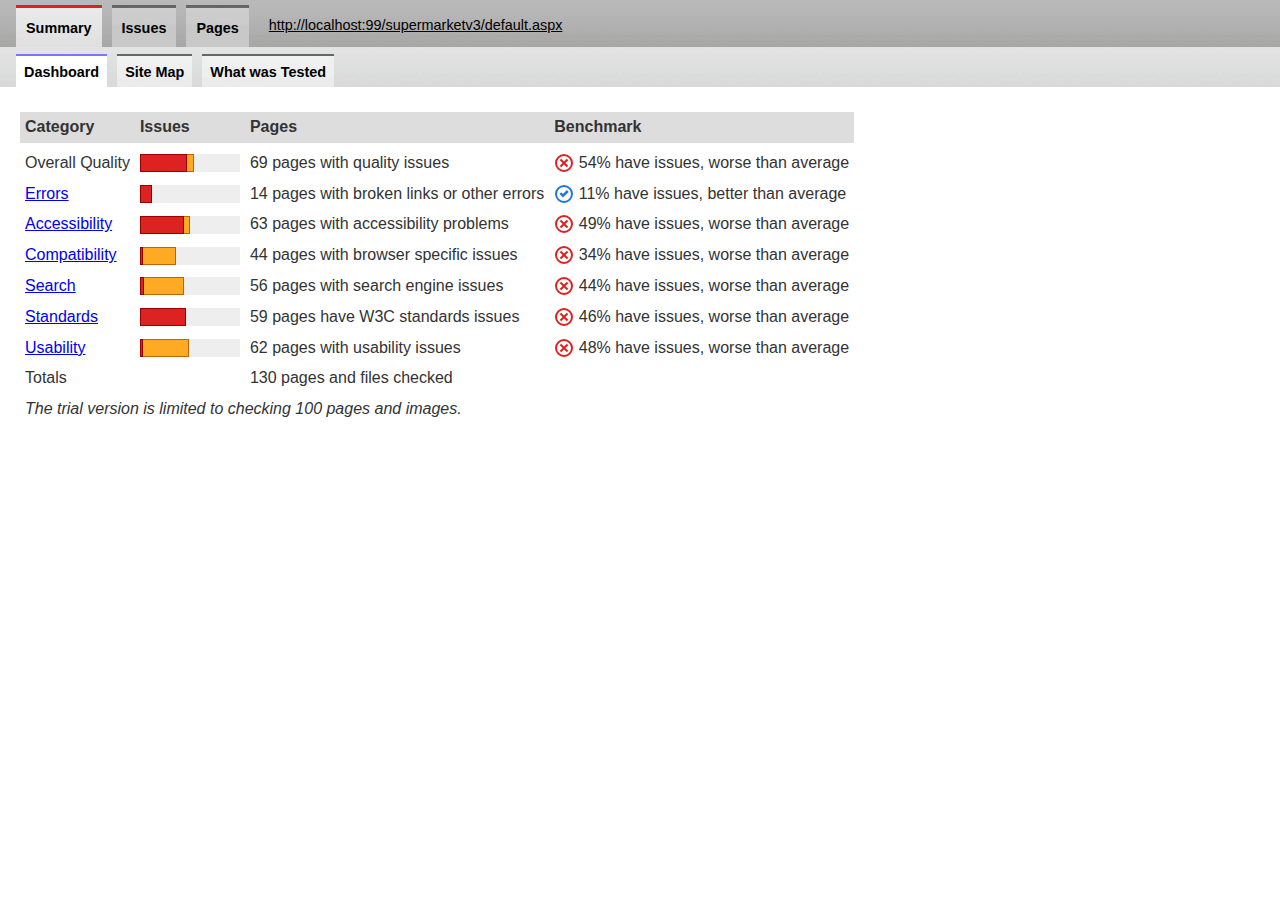
<file: index.htm>
<!DOCTYPE html SYSTEM "about:legacy-compat"><html lang="en-US" class="win-eval-desktop-val"><!-- Engine version 5.38.880.0--><head>
<META http-equiv="Content-Type" content="text/html; charset=UTF-8">
<title>Site quality report for http://localhost:99/supermarketv3/default.aspx</title><meta name="viewport" content="width=device-width, initial-scale=1"><meta name="robots" content="noindex"><meta name="sortsite-ignorerule-page" content="BugHtmlSvg"><meta name="description" content="Dashboard of site quality scan results for http://localhost:99/supermarketv3/default.aspx"><link rel="icon" href="https://www-powermapper-com.azureedge.net/favicon.ico"><link rel="stylesheet" href="Report/report-min-20200618.css"><!--[if lte IE 8]>
            <style type="text/css">
                tr.disabled td img { filter: alpha(opacity=30); }
                div#svgGraph { display:none; }
            </style>
            <![endif]--><!--[if lte IE 7]>
            <style type="text/css">
                div#header { height: 38px; }
                div.subnav { height: 38px; }
            </style>
            <![endif]--><script src="Report/report-min-20191223.js"></script></head><body class="report" id="sitemap"><p class="accessible"><a href="#content">[Skip navigation links]</a></p><noscript><p><strong>Warning:</strong>
                    This report will not work correctly when JavaScript is disabled in your browser.
                </p></noscript><form id="form" action="#"><div><input type="hidden" id="expandedRuleList"><div id="header"><ul><li class="selected"><a id="menu-summary" href="index.htm">Summary</a></li><li><a id="menu-issues" href="map.ERR.htm">Issues</a></li><li><a id="menu-all" href="map.INV.htm">Pages</a></li><li id="menu-page-link"><a rel="nofollow" href="http://localhost:99/supermarketv3/default.aspx">http://localhost:99/supermarketv3/default.aspx</a></li></ul></div><div id="tab-summary"><div class="subnav"><ul><li id="menu-summary-dashboard" class="selected"><a href="#">Dashboard</a></li><li id="menu-summary-sitemap"><a href="map.index.htm">Site Map</a></li><li id="menu-summary-rules"><a href="map.RUL.htm">What was Tested</a></li></ul></div><main class="report" id="content"><h1 class="accessible">Site Report</h1><div><table class="summary"><tr><th>Category</th><th>Issues</th><th>Pages</th><th class="optional">Benchmark</th></tr><tr><td>Overall Quality</td><td><table class="graph" role="presentation"><tr><td class="graph-err graph-47"><span class="accessible">47% pages have critical issues</span> </td><td class="graph-warn graph-7"><span class="accessible">7% pages have non-critical issues</span> </td><td class="graph-ok graph-47"> </td></tr></table></td><td>69 pages with quality issues</td><td class="optional"><img src="Report/bench-worse.svg" width="20" height="20" alt="" class="top"> 54% have issues, worse than average</td></tr><tr><td><a href="map.ERR.htm">Errors</a></td><td><table class="graph" role="presentation"><tr><td class="graph-err graph-11"><span class="accessible">11% pages have critical issues</span> </td><td class="graph-ok graph-90"> </td></tr></table></td><td>14 pages with broken links or other errors</td><td class="optional"><img src="Report/bench-better.svg" width="20" height="20" alt="" class="top"> 11% have issues, better than average</td></tr><tr><td><a href="map.ACC.htm">Accessibility</a></td><td><table class="graph" role="presentation"><tr><td class="graph-err graph-44"><span class="accessible">44% pages have critical issues</span> </td><td class="graph-warn graph-6"><span class="accessible">6% pages have non-critical issues</span> </td><td class="graph-ok graph-52"> </td></tr></table></td><td>63 pages with accessibility problems</td><td class="optional"><img src="Report/bench-worse.svg" width="20" height="20" alt="" class="top"> 49% have issues, worse than average</td></tr><tr><td><a href="map.BUG.htm">Compatibility</a></td><td><table class="graph" role="presentation"><tr><td class="graph-err graph-2"><span class="accessible">2% pages have critical issues</span> </td><td class="graph-warn graph-33"><span class="accessible">33% pages have non-critical issues</span> </td><td class="graph-ok graph-67"> </td></tr></table></td><td>44 pages with browser specific issues</td><td class="optional"><img src="Report/bench-worse.svg" width="20" height="20" alt="" class="top"> 34% have issues, worse than average</td></tr><tr><td><a href="map.SEO.htm">Search</a></td><td><table class="graph" role="presentation"><tr><td class="graph-err graph-3"><span class="accessible">3% pages have critical issues</span> </td><td class="graph-warn graph-41"><span class="accessible">41% pages have non-critical issues</span> </td><td class="graph-ok graph-57"> </td></tr></table></td><td>56 pages with search engine issues</td><td class="optional"><img src="Report/bench-worse.svg" width="20" height="20" alt="" class="top"> 44% have issues, worse than average</td></tr><tr><td><a href="map.W3C.htm">Standards</a></td><td><table class="graph" role="presentation"><tr><td class="graph-err graph-46"><span class="accessible">46% pages have critical issues</span> </td><td class="graph-ok graph-55"> </td></tr></table></td><td>59 pages have W3C standards issues</td><td class="optional"><img src="Report/bench-worse.svg" width="20" height="20" alt="" class="top"> 46% have issues, worse than average</td></tr><tr><td><a href="map.USE.htm">Usability</a></td><td><table class="graph" role="presentation"><tr><td class="graph-err graph-2"><span class="accessible">2% pages have critical issues</span> </td><td class="graph-warn graph-47"><span class="accessible">47% pages have non-critical issues</span> </td><td class="graph-ok graph-53"> </td></tr></table></td><td>62 pages with usability issues</td><td class="optional"><img src="Report/bench-worse.svg" width="20" height="20" alt="" class="top"> 48% have issues, worse than average</td></tr><tr><td>Totals</td><td> </td><td>130 pages and files checked </td><td class="optional"> </td></tr><tr><td colspan="3"><em>The trial version is limited to checking 100 pages and images.</em></td><td class="optional"></td></tr></table></div><br></main></div></div></form></body></html>
</file>
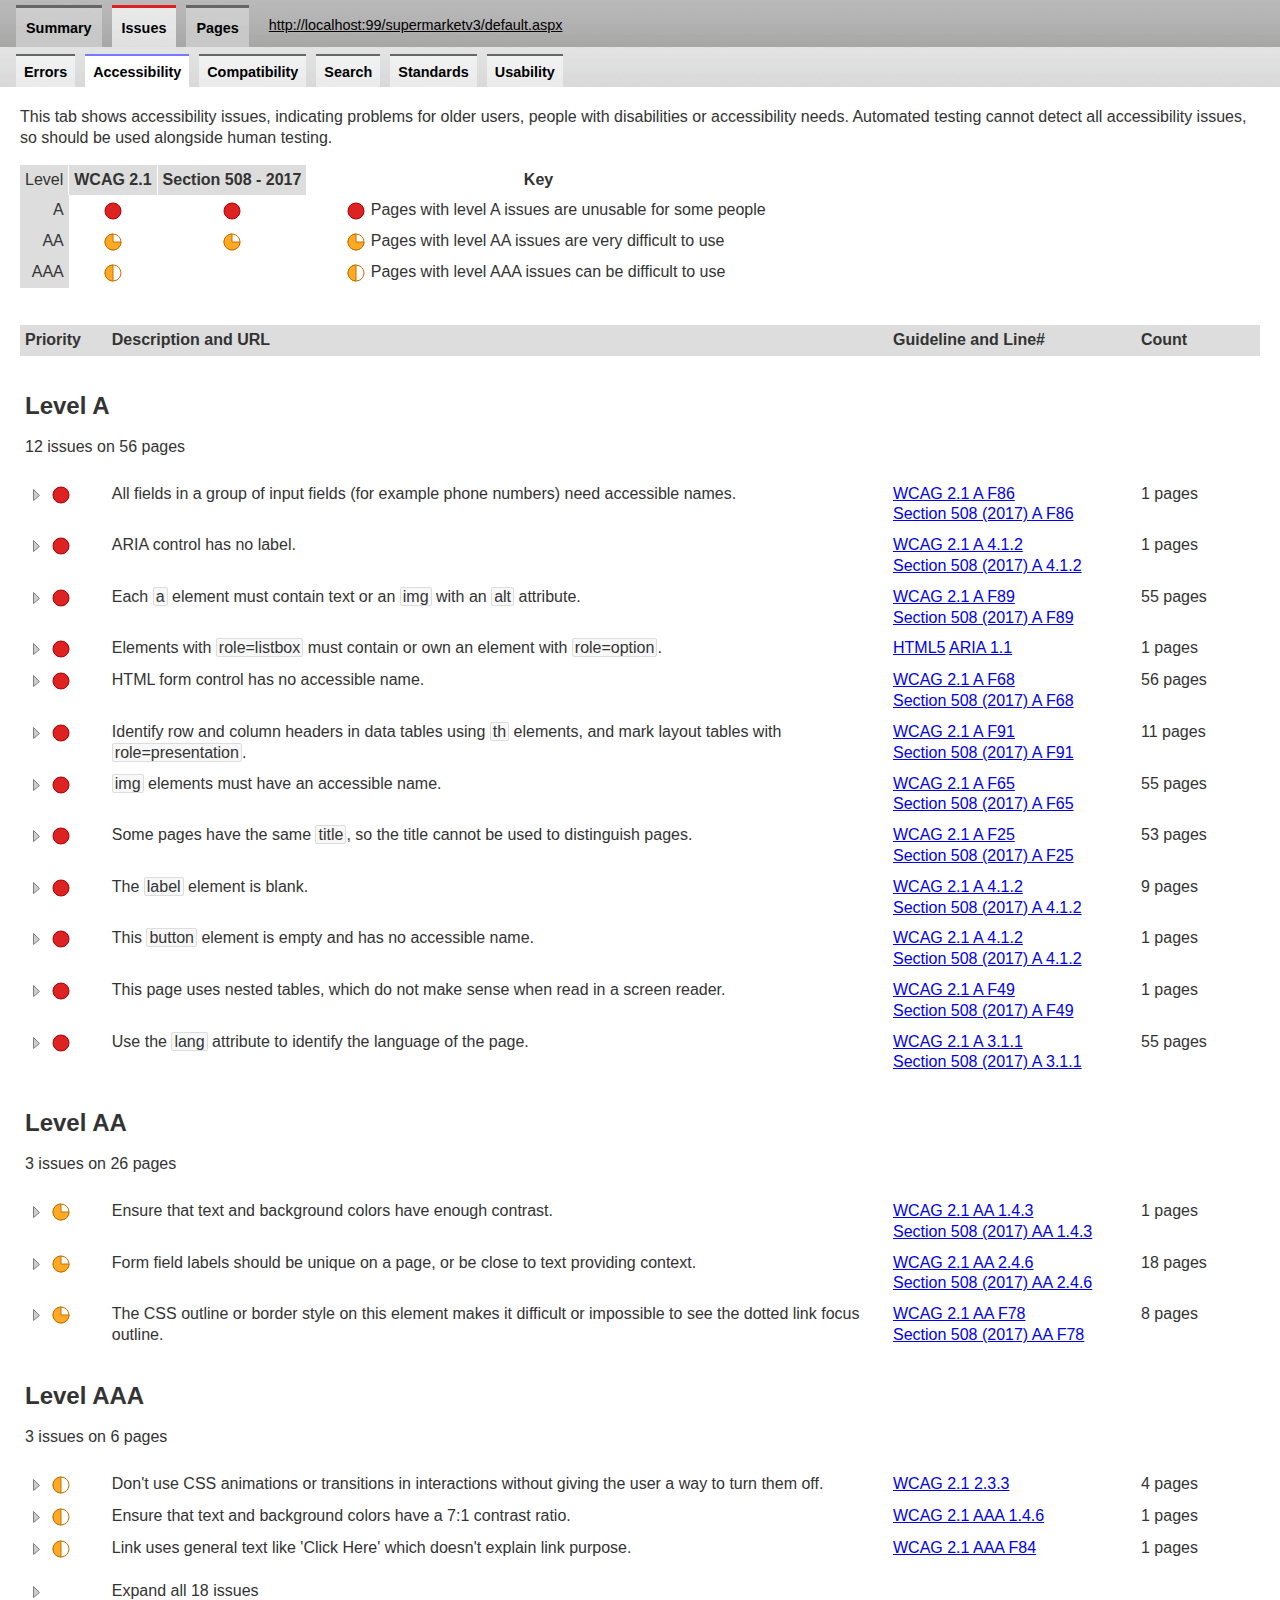
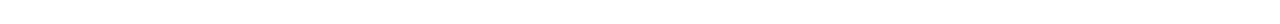
<file: map.ACC.htm>
<!DOCTYPE html SYSTEM "about:legacy-compat"><html lang="en-US" class="win-eval-desktop-val"><!-- Engine version 5.38.880.0--><head>
<META http-equiv="Content-Type" content="text/html; charset=UTF-8">
<title>Accessibility validation report for http://localhost:99/supermarketv3/default.aspx</title><meta name="viewport" content="width=device-width, initial-scale=1"><meta name="robots" content="noindex"><meta name="sortsite-ignorerule-page" content="BugHtmlSvg"><meta name="description" content="Accessibility validation results for http://localhost:99/supermarketv3/default.aspx"><link rel="icon" href="https://www-powermapper-com.azureedge.net/favicon.ico"><link rel="stylesheet" href="Report/report-min-20200618.css"><!--[if lte IE 8]>
            <style type="text/css">
                tr.disabled td img { filter: alpha(opacity=30); }
                div#svgGraph { display:none; }
            </style>
            <![endif]--><!--[if lte IE 7]>
            <style type="text/css">
                div#header { height: 38px; }
                div.subnav { height: 38px; }
            </style>
            <![endif]--><script src="Report/report-min-20191223.js"></script></head><body class="report" id="sitemap"><p class="accessible"><a href="#content">[Skip navigation links]</a></p><noscript><p><strong>Warning:</strong>
                    This report will not work correctly when JavaScript is disabled in your browser.
                </p></noscript><form id="form" action="#"><div><input type="hidden" id="expandedRuleList"><div id="header"><ul><li><a id="menu-summary" href="index.htm">Summary</a></li><li class="selected"><a id="menu-issues" href="map.ERR.htm">Issues</a></li><li><a id="menu-all" href="map.INV.htm">Pages</a></li><li id="menu-page-link"><a rel="nofollow" href="http://localhost:99/supermarketv3/default.aspx">http://localhost:99/supermarketv3/default.aspx</a></li></ul></div><div id="tab-issues"><div class="subnav"><ul><li id="menu-errors"><a href="map.ERR.htm">Errors</a></li><li id="menu-accessibility" class="selected"><a href="map.ACC.htm">Accessibility</a></li><li id="menu-compatibility"><a href="map.BUG.htm">Compatibility</a></li><li id="menu-seo"><a href="map.SEO.htm">Search</a></li><li id="menu-standards"><a href="map.W3C.htm">Standards</a></li><li id="menu-usability"><a href="map.USE.htm">Usability</a></li></ul></div><main id="content"><h1 class="accessible">Site Report</h1><p class="description">This tab shows accessibility issues, indicating problems for older users, people with disabilities or accessibility needs. Automated testing cannot detect all accessibility issues, so should be used alongside human testing.</p><table class="compat"><tr><th class="side" scope="col">Level</th><th class="section" scope="col">WCAG 2.1</th><th class="section" scope="col"><span class="optional">Section </span>508 - 2017</th><th class="key optional" scope="col">Key</th></tr><tr><th class="side" scope="row">A</th><td><img src="Report/p1.svg" width="20" height="20" class="absmiddle" alt="Level A, 11 issues"></td><td><img src="Report/p1.svg" width="20" height="20" class="absmiddle" alt="Level A, 11 issues"></td><td class="key optional"><img src="Report/p1.svg" width="20" height="20" alt="Critical" class="absmiddle"> Pages with level A issues are unusable for some people</td></tr><tr><th class="side" scope="row">AA</th><td><img src="Report/p2.svg" width="20" height="20" class="absmiddle" alt="Level AA, 3 issues"></td><td><img src="Report/p2.svg" width="20" height="20" class="absmiddle" alt="Level AA, 3 issues"></td><td class="key optional"><img src="Report/p2.svg" width="20" height="20" alt="Very Important" class="absmiddle"> Pages with level AA issues are very difficult to use</td></tr><tr><th class="side" scope="row">AAA</th><td><img src="Report/p3.svg" width="20" height="20" class="absmiddle" alt="Level AAA, 3 issues"></td><td></td><td class="key optional"><img src="Report/p3.svg" width="20" height="20" alt="Less Important" class="absmiddle"> Pages with level AAA issues can be difficult to use</td></tr></table><table class="issues"><col class="priority"><col class="description"><col class="location"><col class="count optional"></table><table class="issues"><col class="priority"><col class="description"><col class="location"><col class="count optional"><thead><tr><th>Priority</th><th>Description and URL</th><th>Guideline and Line#</th><th class="optional">Count</th></tr></thead><tbody><tr><td colspan="3"><h2>
                                Level A
                            </h2><p>12 issues on 56 pages</p></td><td class="optional"></td></tr><tr id="rule-AccWcag2-F86-1"><td class="nowrap"><button type="button" class="chevron toggleChevron" data-toggleid="IDHGBB3WV1SNLMKGPNL52PU2OYGHTIKXAZL4AMTZEJ4OKESDQU22EB" id="anchorIDHGBB3WV1SNLMKGPNL52PU2OYGHTIKXAZL4AMTZEJ4OKESDQU22EB" title="List Pages"><img id="chevIDHGBB3WV1SNLMKGPNL52PU2OYGHTIKXAZL4AMTZEJ4OKESDQU22EB" src="Report/chevron-down.svg" alt="" class="absmiddle" width="20" height="20"></button>  <img src="Report/p1.svg" width="20" height="20" alt="Critical" class="absmiddle"></td><td class="desc" data-toggleid="IDHGBB3WV1SNLMKGPNL52PU2OYGHTIKXAZL4AMTZEJ4OKESDQU22EB" id="descIDHGBB3WV1SNLMKGPNL52PU2OYGHTIKXAZL4AMTZEJ4OKESDQU22EB">All fields in a group of input fields (for example phone numbers) need accessible names. </td><td><a class="nowrap" href="https://www.w3.org/TR/WCAG20-TECHS/F86.html" rel="nomap" target="_top">WCAG 2.1 A F86</a> <a class="nowrap" href="https://www.w3.org/TR/WCAG20-TECHS/F86.html" rel="nomap" target="_top">Section 508 (2017) A F86</a> </td><td class="optional">1 pages</td></tr></tbody><tbody class="expando" id="expand-IDHGBB3WV1SNLMKGPNL52PU2OYGHTIKXAZL4AMTZEJ4OKESDQU22EB"><tr><td></td><td>
Add a <code>label</code> element or <code>title</code> attribute for each field, and if required, use CSS to hide the label from sighted users. </td><td></td><td class="optional"></td></tr><tr><td></td><td><a class="viewsource" rel="nofollow" target="_top" href="http://localhost:99/supermarketv3/Register.aspx" data-pageid="60" data-line="442" data-col="33" id="page-1-IDHGBB3WV1SNLMKGPNL52PU2OYGHTIKXAZL4AMTZEJ4OKESDQU22EB">http://localhost:99/supermarketv3/Register.aspx</a></td><td>Line <a class="viewsource" rel="nofollow" target="_top" href="http://localhost:99/supermarketv3/Register.aspx" data-pageid="60" data-line="442" data-col="33" aria-describedby="descIDHGBB3WV1SNLMKGPNL52PU2OYGHTIKXAZL4AMTZEJ4OKESDQU22EB page-1-IDHGBB3WV1SNLMKGPNL52PU2OYGHTIKXAZL4AMTZEJ4OKESDQU22EB">442</a> <a class="viewsource" rel="nofollow" target="_top" href="http://localhost:99/supermarketv3/Register.aspx" data-pageid="60" data-line="446" data-col="33" aria-describedby="descIDHGBB3WV1SNLMKGPNL52PU2OYGHTIKXAZL4AMTZEJ4OKESDQU22EB page-1-IDHGBB3WV1SNLMKGPNL52PU2OYGHTIKXAZL4AMTZEJ4OKESDQU22EB">446</a> <a class="viewsource" rel="nofollow" target="_top" href="http://localhost:99/supermarketv3/Register.aspx" data-pageid="60" data-line="447" data-col="33" aria-describedby="descIDHGBB3WV1SNLMKGPNL52PU2OYGHTIKXAZL4AMTZEJ4OKESDQU22EB page-1-IDHGBB3WV1SNLMKGPNL52PU2OYGHTIKXAZL4AMTZEJ4OKESDQU22EB">447</a> </td><td class="optional"> </td></tr></tbody><tbody><tr id="rule-AccAriaControlLabelMissing"><td class="nowrap"><button type="button" class="chevron toggleChevron" data-toggleid="IDY0JRT0DNNNVLCQOZEXN2MKWHPL3S4DPPBRKTAPESIQ3SBMKRNG" id="anchorIDY0JRT0DNNNVLCQOZEXN2MKWHPL3S4DPPBRKTAPESIQ3SBMKRNG" title="List Pages"><img id="chevIDY0JRT0DNNNVLCQOZEXN2MKWHPL3S4DPPBRKTAPESIQ3SBMKRNG" src="Report/chevron-down.svg" alt="" class="absmiddle" width="20" height="20"></button>  <img src="Report/p1.svg" width="20" height="20" alt="Critical" class="absmiddle"></td><td class="desc" data-toggleid="IDY0JRT0DNNNVLCQOZEXN2MKWHPL3S4DPPBRKTAPESIQ3SBMKRNG" id="descIDY0JRT0DNNNVLCQOZEXN2MKWHPL3S4DPPBRKTAPESIQ3SBMKRNG">ARIA control has no label. </td><td><a class="nowrap" href="https://www.w3.org/WAI/WCAG21/Understanding/name-role-value.html" rel="nomap" target="_top">WCAG 2.1 A 4.1.2</a> <a class="nowrap" href="https://www.w3.org/WAI/WCAG21/Understanding/name-role-value.html" rel="nomap" target="_top">Section 508 (2017) A 4.1.2</a> </td><td class="optional">1 pages</td></tr></tbody><tbody class="expando" id="expand-IDY0JRT0DNNNVLCQOZEXN2MKWHPL3S4DPPBRKTAPESIQ3SBMKRNG"><tr><td></td><td>
<p>A label (or name) linked to the control allows screen readers to voice the label correctly when reading the control. To add a label do one of the following:</p>
<ul>
<li>Add an <code>aria-label</code> attribute</li>
<li>Add an <code>aria-labelledby</code> attribute</li>
</ul>
</td><td></td><td class="optional"></td></tr><tr><td></td><td><a class="viewsource" rel="nofollow" target="_top" href="http://localhost:99/supermarketv3/default.aspx" data-pageid="2" data-line="413" data-col="268435462" id="page-1-IDY0JRT0DNNNVLCQOZEXN2MKWHPL3S4DPPBRKTAPESIQ3SBMKRNG">http://localhost:99/supermarketv3/default.aspx</a></td><td>Line <a class="viewsource" rel="nofollow" target="_top" href="http://localhost:99/supermarketv3/default.aspx" data-pageid="2" data-line="413" data-col="268435462" aria-describedby="descIDY0JRT0DNNNVLCQOZEXN2MKWHPL3S4DPPBRKTAPESIQ3SBMKRNG page-1-IDY0JRT0DNNNVLCQOZEXN2MKWHPL3S4DPPBRKTAPESIQ3SBMKRNG">413</a> </td><td class="optional"> </td></tr></tbody><tbody><tr id="rule-AccHtmlLinkTextBlank"><td class="nowrap"><button type="button" class="chevron toggleChevron" data-toggleid="IDA50YTLYDUMY3ZMBP2IO1F1SMBNW3NQEDGTDMFKXUKDR5MZ1PMGD" id="anchorIDA50YTLYDUMY3ZMBP2IO1F1SMBNW3NQEDGTDMFKXUKDR5MZ1PMGD" title="List Pages"><img id="chevIDA50YTLYDUMY3ZMBP2IO1F1SMBNW3NQEDGTDMFKXUKDR5MZ1PMGD" src="Report/chevron-down.svg" alt="" class="absmiddle" width="20" height="20"></button>  <img src="Report/p1.svg" width="20" height="20" alt="Critical" class="absmiddle"></td><td class="desc" data-toggleid="IDA50YTLYDUMY3ZMBP2IO1F1SMBNW3NQEDGTDMFKXUKDR5MZ1PMGD" id="descIDA50YTLYDUMY3ZMBP2IO1F1SMBNW3NQEDGTDMFKXUKDR5MZ1PMGD">Each <code>a</code> element must contain text or an <code>img</code> with an <code>alt</code> attribute. </td><td><a class="nowrap" href="https://www.w3.org/TR/WCAG-TECHS/F89.html" rel="nomap" target="_top">WCAG 2.1 A F89</a> <a class="nowrap" href="https://www.w3.org/TR/WCAG-TECHS/F89.html" rel="nomap" target="_top">Section 508 (2017) A F89</a> </td><td class="optional">55 pages</td></tr></tbody><tbody class="expando" id="expand-IDA50YTLYDUMY3ZMBP2IO1F1SMBNW3NQEDGTDMFKXUKDR5MZ1PMGD"><tr><td></td><td>
<p>A link name allows screen readers to voice what the links does. If there is no link text or the `alt` text is blank, screen readers have nothing to read, so read out the URL instead. To add a name do one of the following:</p>
<ul>
<li>Add text between the <code>a</code> element start and end tags</li>
<li>Add an <code>aria-label</code> attribute</li>
<li>Add an <code>aria-labelledby</code> attribute</li>
<li>Add an <code>img alt</code> attribute if the link contains an <code>img</code> element</li>
</ul>
</td><td></td><td class="optional"></td></tr><tr><td></td><td><a class="viewsource" rel="nofollow" target="_top" href="http://localhost:99/supermarketv3/default.aspx" data-pageid="2" data-line="702" data-col="268435465" id="page-1-IDA50YTLYDUMY3ZMBP2IO1F1SMBNW3NQEDGTDMFKXUKDR5MZ1PMGD">http://localhost:99/supermarketv3/default.aspx</a></td><td>Line <a class="viewsource" rel="nofollow" target="_top" href="http://localhost:99/supermarketv3/default.aspx" data-pageid="2" data-line="702" data-col="268435465" aria-describedby="descIDA50YTLYDUMY3ZMBP2IO1F1SMBNW3NQEDGTDMFKXUKDR5MZ1PMGD page-1-IDA50YTLYDUMY3ZMBP2IO1F1SMBNW3NQEDGTDMFKXUKDR5MZ1PMGD">702</a> <a class="viewsource" rel="nofollow" target="_top" href="http://localhost:99/supermarketv3/default.aspx" data-pageid="2" data-line="707" data-col="268435465" aria-describedby="descIDA50YTLYDUMY3ZMBP2IO1F1SMBNW3NQEDGTDMFKXUKDR5MZ1PMGD page-1-IDA50YTLYDUMY3ZMBP2IO1F1SMBNW3NQEDGTDMFKXUKDR5MZ1PMGD">707</a> <a class="viewsource" rel="nofollow" target="_top" href="http://localhost:99/supermarketv3/default.aspx" data-pageid="2" data-line="712" data-col="268435465" aria-describedby="descIDA50YTLYDUMY3ZMBP2IO1F1SMBNW3NQEDGTDMFKXUKDR5MZ1PMGD page-1-IDA50YTLYDUMY3ZMBP2IO1F1SMBNW3NQEDGTDMFKXUKDR5MZ1PMGD">712</a> <a class="viewsource" rel="nofollow" target="_top" href="http://localhost:99/supermarketv3/default.aspx" data-pageid="2" data-line="717" data-col="268435465" aria-describedby="descIDA50YTLYDUMY3ZMBP2IO1F1SMBNW3NQEDGTDMFKXUKDR5MZ1PMGD page-1-IDA50YTLYDUMY3ZMBP2IO1F1SMBNW3NQEDGTDMFKXUKDR5MZ1PMGD">717</a> </td><td class="optional"> </td></tr><tr><td></td><td><a class="viewsource" rel="nofollow" target="_top" href="http://localhost:99/supermarketv3/Member/Account.aspx" data-pageid="5" data-line="603" data-col="21" id="page-2-IDA50YTLYDUMY3ZMBP2IO1F1SMBNW3NQEDGTDMFKXUKDR5MZ1PMGD">http://localhost:99/supermarketv3/Member/Account.aspx</a></td><td>Line <a class="viewsource" rel="nofollow" target="_top" href="http://localhost:99/supermarketv3/Member/Account.aspx" data-pageid="5" data-line="603" data-col="21" aria-describedby="descIDA50YTLYDUMY3ZMBP2IO1F1SMBNW3NQEDGTDMFKXUKDR5MZ1PMGD page-2-IDA50YTLYDUMY3ZMBP2IO1F1SMBNW3NQEDGTDMFKXUKDR5MZ1PMGD">603</a> <a class="viewsource" rel="nofollow" target="_top" href="http://localhost:99/supermarketv3/Member/Account.aspx" data-pageid="5" data-line="604" data-col="21" aria-describedby="descIDA50YTLYDUMY3ZMBP2IO1F1SMBNW3NQEDGTDMFKXUKDR5MZ1PMGD page-2-IDA50YTLYDUMY3ZMBP2IO1F1SMBNW3NQEDGTDMFKXUKDR5MZ1PMGD">604</a> <a class="viewsource" rel="nofollow" target="_top" href="http://localhost:99/supermarketv3/Member/Account.aspx" data-pageid="5" data-line="605" data-col="21" aria-describedby="descIDA50YTLYDUMY3ZMBP2IO1F1SMBNW3NQEDGTDMFKXUKDR5MZ1PMGD page-2-IDA50YTLYDUMY3ZMBP2IO1F1SMBNW3NQEDGTDMFKXUKDR5MZ1PMGD">605</a> <a class="viewsource" rel="nofollow" target="_top" href="http://localhost:99/supermarketv3/Member/Account.aspx" data-pageid="5" data-line="606" data-col="21" aria-describedby="descIDA50YTLYDUMY3ZMBP2IO1F1SMBNW3NQEDGTDMFKXUKDR5MZ1PMGD page-2-IDA50YTLYDUMY3ZMBP2IO1F1SMBNW3NQEDGTDMFKXUKDR5MZ1PMGD">606</a> </td><td class="optional"> </td></tr><tr><td></td><td><a class="viewsource" rel="nofollow" target="_top" href="http://localhost:99/supermarketv3/Member/MyOrders.aspx" data-pageid="6" data-line="615" data-col="21" id="page-3-IDA50YTLYDUMY3ZMBP2IO1F1SMBNW3NQEDGTDMFKXUKDR5MZ1PMGD">http://localhost:99/supermarketv3/Member/MyOrders.aspx</a></td><td>Line <a class="viewsource" rel="nofollow" target="_top" href="http://localhost:99/supermarketv3/Member/MyOrders.aspx" data-pageid="6" data-line="615" data-col="21" aria-describedby="descIDA50YTLYDUMY3ZMBP2IO1F1SMBNW3NQEDGTDMFKXUKDR5MZ1PMGD page-3-IDA50YTLYDUMY3ZMBP2IO1F1SMBNW3NQEDGTDMFKXUKDR5MZ1PMGD">615</a> <a class="viewsource" rel="nofollow" target="_top" href="http://localhost:99/supermarketv3/Member/MyOrders.aspx" data-pageid="6" data-line="616" data-col="21" aria-describedby="descIDA50YTLYDUMY3ZMBP2IO1F1SMBNW3NQEDGTDMFKXUKDR5MZ1PMGD page-3-IDA50YTLYDUMY3ZMBP2IO1F1SMBNW3NQEDGTDMFKXUKDR5MZ1PMGD">616</a> <a class="viewsource" rel="nofollow" target="_top" href="http://localhost:99/supermarketv3/Member/MyOrders.aspx" data-pageid="6" data-line="617" data-col="21" aria-describedby="descIDA50YTLYDUMY3ZMBP2IO1F1SMBNW3NQEDGTDMFKXUKDR5MZ1PMGD page-3-IDA50YTLYDUMY3ZMBP2IO1F1SMBNW3NQEDGTDMFKXUKDR5MZ1PMGD">617</a> <a class="viewsource" rel="nofollow" target="_top" href="http://localhost:99/supermarketv3/Member/MyOrders.aspx" data-pageid="6" data-line="618" data-col="21" aria-describedby="descIDA50YTLYDUMY3ZMBP2IO1F1SMBNW3NQEDGTDMFKXUKDR5MZ1PMGD page-3-IDA50YTLYDUMY3ZMBP2IO1F1SMBNW3NQEDGTDMFKXUKDR5MZ1PMGD">618</a> </td><td class="optional"> </td></tr><tr><td></td><td><a class="viewsource" rel="nofollow" target="_top" href="http://localhost:99/supermarketv3/Products.aspx" data-pageid="3" data-line="961" data-col="21" id="page-4-IDA50YTLYDUMY3ZMBP2IO1F1SMBNW3NQEDGTDMFKXUKDR5MZ1PMGD">http://localhost:99/supermarketv3/Products.aspx</a></td><td>Line <a class="viewsource" rel="nofollow" target="_top" href="http://localhost:99/supermarketv3/Products.aspx" data-pageid="3" data-line="643" data-col="41" aria-describedby="descIDA50YTLYDUMY3ZMBP2IO1F1SMBNW3NQEDGTDMFKXUKDR5MZ1PMGD page-4-IDA50YTLYDUMY3ZMBP2IO1F1SMBNW3NQEDGTDMFKXUKDR5MZ1PMGD">643</a> <a class="viewsource" rel="nofollow" target="_top" href="http://localhost:99/supermarketv3/Products.aspx" data-pageid="3" data-line="961" data-col="21" aria-describedby="descIDA50YTLYDUMY3ZMBP2IO1F1SMBNW3NQEDGTDMFKXUKDR5MZ1PMGD page-4-IDA50YTLYDUMY3ZMBP2IO1F1SMBNW3NQEDGTDMFKXUKDR5MZ1PMGD">961</a> <a class="viewsource" rel="nofollow" target="_top" href="http://localhost:99/supermarketv3/Products.aspx" data-pageid="3" data-line="962" data-col="21" aria-describedby="descIDA50YTLYDUMY3ZMBP2IO1F1SMBNW3NQEDGTDMFKXUKDR5MZ1PMGD page-4-IDA50YTLYDUMY3ZMBP2IO1F1SMBNW3NQEDGTDMFKXUKDR5MZ1PMGD">962</a> <a class="viewsource" rel="nofollow" target="_top" href="http://localhost:99/supermarketv3/Products.aspx" data-pageid="3" data-line="963" data-col="21" aria-describedby="descIDA50YTLYDUMY3ZMBP2IO1F1SMBNW3NQEDGTDMFKXUKDR5MZ1PMGD page-4-IDA50YTLYDUMY3ZMBP2IO1F1SMBNW3NQEDGTDMFKXUKDR5MZ1PMGD">963</a> <a class="viewsource" rel="nofollow" target="_top" href="http://localhost:99/supermarketv3/Products.aspx" data-pageid="3" data-line="964" data-col="21" aria-describedby="descIDA50YTLYDUMY3ZMBP2IO1F1SMBNW3NQEDGTDMFKXUKDR5MZ1PMGD page-4-IDA50YTLYDUMY3ZMBP2IO1F1SMBNW3NQEDGTDMFKXUKDR5MZ1PMGD">964</a> <span title="and 8 other lines ">
                ...
            </span></td><td class="optional"> </td></tr><tr><td></td><td>This issue was found on another 51 pages.
                                The trial version is limited to showing issues on 4 pages.
                            </td><td> </td><td class="optional"> </td></tr></tbody><tbody><tr id="rule-W3cHtml5AriaRequiredChildRole-listbox"><td class="nowrap"><button type="button" class="chevron toggleChevron" data-toggleid="IDTJAVGSYEF4LXA0QXLR4MWSCLC4M0U5BLJ1TQUG2AMSAQJ2EZFI" id="anchorIDTJAVGSYEF4LXA0QXLR4MWSCLC4M0U5BLJ1TQUG2AMSAQJ2EZFI" title="List Pages"><img id="chevIDTJAVGSYEF4LXA0QXLR4MWSCLC4M0U5BLJ1TQUG2AMSAQJ2EZFI" src="Report/chevron-down.svg" alt="" class="absmiddle" width="20" height="20"></button>  <img src="Report/p1.svg" width="20" height="20" alt="Critical" class="absmiddle"></td><td class="desc" data-toggleid="IDTJAVGSYEF4LXA0QXLR4MWSCLC4M0U5BLJ1TQUG2AMSAQJ2EZFI" id="descIDTJAVGSYEF4LXA0QXLR4MWSCLC4M0U5BLJ1TQUG2AMSAQJ2EZFI">Elements with <code>role=listbox</code> must contain or own an element with 
                    <code>role=option</code>. </td><td><a class="nowrap" href="https://html.spec.whatwg.org/multipage/" rel="nomap" target="_top">HTML5</a> <a class="nowrap" href="https://www.w3.org/TR/wai-aria-1.1/" rel="nomap" target="_top">ARIA 1.1</a> </td><td class="optional">1 pages</td></tr></tbody><tbody class="expando" id="expand-IDTJAVGSYEF4LXA0QXLR4MWSCLC4M0U5BLJ1TQUG2AMSAQJ2EZFI"><tr><td></td><td>
</td><td></td><td class="optional"></td></tr><tr><td></td><td><a class="viewsource" rel="nofollow" target="_top" href="http://localhost:99/supermarketv3/default.aspx" data-pageid="2" data-line="413" data-col="268435462" id="page-1-IDTJAVGSYEF4LXA0QXLR4MWSCLC4M0U5BLJ1TQUG2AMSAQJ2EZFI">http://localhost:99/supermarketv3/default.aspx</a></td><td>Line <a class="viewsource" rel="nofollow" target="_top" href="http://localhost:99/supermarketv3/default.aspx" data-pageid="2" data-line="413" data-col="268435462" aria-describedby="descIDTJAVGSYEF4LXA0QXLR4MWSCLC4M0U5BLJ1TQUG2AMSAQJ2EZFI page-1-IDTJAVGSYEF4LXA0QXLR4MWSCLC4M0U5BLJ1TQUG2AMSAQJ2EZFI">413</a> </td><td class="optional"> </td></tr></tbody><tbody><tr id="rule-AccHtmlControlLabelMissing"><td class="nowrap"><button type="button" class="chevron toggleChevron" data-toggleid="IDALBKTN50UQFLC2RHH4MVLVCMYEE3OWU112CLW04XRHJYUIP4QVF" id="anchorIDALBKTN50UQFLC2RHH4MVLVCMYEE3OWU112CLW04XRHJYUIP4QVF" title="List Pages"><img id="chevIDALBKTN50UQFLC2RHH4MVLVCMYEE3OWU112CLW04XRHJYUIP4QVF" src="Report/chevron-down.svg" alt="" class="absmiddle" width="20" height="20"></button>  <img src="Report/p1.svg" width="20" height="20" alt="Critical" class="absmiddle"></td><td class="desc" data-toggleid="IDALBKTN50UQFLC2RHH4MVLVCMYEE3OWU112CLW04XRHJYUIP4QVF" id="descIDALBKTN50UQFLC2RHH4MVLVCMYEE3OWU112CLW04XRHJYUIP4QVF">HTML form control has no accessible name. </td><td><a class="nowrap" href="https://www.w3.org/TR/WCAG20-TECHS/F68.html" rel="nomap" target="_top">WCAG 2.1 A F68</a> <a class="nowrap" href="https://www.w3.org/TR/WCAG20-TECHS/F68.html" rel="nomap" target="_top">Section 508 (2017) A F68</a> </td><td class="optional">56 pages</td></tr></tbody><tbody class="expando" id="expand-IDALBKTN50UQFLC2RHH4MVLVCMYEE3OWU112CLW04XRHJYUIP4QVF"><tr><td></td><td>
<p>A label (or name) linked to the control allows screen readers to voice the label correctly when reading the control. To add a label do one of the following:</p>
<ul>
<li>Use a <code>label</code> element with the <code>for</code> attribute set to the ID of the form control</li>
<li>Wrap a <code>label</code> element around the form control</li>
<li>Add a <code>title</code> attribute</li>
<li>Add an <code>aria-label</code> attribute</li>
<li>Add an <code>aria-labelledby</code> attribute</li>
</ul>
</td><td></td><td class="optional"></td></tr><tr><td></td><td><a class="viewsource" rel="nofollow" target="_top" href="http://localhost:99/supermarketv3/Admin/Default.aspx" data-pageid="4" data-line="237" data-col="25" id="page-1-IDALBKTN50UQFLC2RHH4MVLVCMYEE3OWU112CLW04XRHJYUIP4QVF">http://localhost:99/supermarketv3/Admin/Default.aspx</a></td><td>Line <a class="viewsource" rel="nofollow" target="_top" href="http://localhost:99/supermarketv3/Admin/Default.aspx" data-pageid="4" data-line="237" data-col="25" aria-describedby="descIDALBKTN50UQFLC2RHH4MVLVCMYEE3OWU112CLW04XRHJYUIP4QVF page-1-IDALBKTN50UQFLC2RHH4MVLVCMYEE3OWU112CLW04XRHJYUIP4QVF">237</a> </td><td class="optional"> </td></tr><tr><td></td><td><a class="viewsource" rel="nofollow" target="_top" href="http://localhost:99/supermarketv3/default.aspx" data-pageid="2" data-line="128" data-col="268435463" id="page-2-IDALBKTN50UQFLC2RHH4MVLVCMYEE3OWU112CLW04XRHJYUIP4QVF">http://localhost:99/supermarketv3/default.aspx</a></td><td>Line <a class="viewsource" rel="nofollow" target="_top" href="http://localhost:99/supermarketv3/default.aspx" data-pageid="2" data-line="128" data-col="268435463" aria-describedby="descIDALBKTN50UQFLC2RHH4MVLVCMYEE3OWU112CLW04XRHJYUIP4QVF page-2-IDALBKTN50UQFLC2RHH4MVLVCMYEE3OWU112CLW04XRHJYUIP4QVF">128</a> </td><td class="optional"> </td></tr><tr><td></td><td><a class="viewsource" rel="nofollow" target="_top" href="http://localhost:99/supermarketv3/Member/Account.aspx" data-pageid="5" data-line="440" data-col="9" id="page-3-IDALBKTN50UQFLC2RHH4MVLVCMYEE3OWU112CLW04XRHJYUIP4QVF">http://localhost:99/supermarketv3/Member/Account.aspx</a></td><td>Line <a class="viewsource" rel="nofollow" target="_top" href="http://localhost:99/supermarketv3/Member/Account.aspx" data-pageid="5" data-line="139" data-col="13" aria-describedby="descIDALBKTN50UQFLC2RHH4MVLVCMYEE3OWU112CLW04XRHJYUIP4QVF page-3-IDALBKTN50UQFLC2RHH4MVLVCMYEE3OWU112CLW04XRHJYUIP4QVF">139</a> <a class="viewsource" rel="nofollow" target="_top" href="http://localhost:99/supermarketv3/Member/Account.aspx" data-pageid="5" data-line="440" data-col="9" aria-describedby="descIDALBKTN50UQFLC2RHH4MVLVCMYEE3OWU112CLW04XRHJYUIP4QVF page-3-IDALBKTN50UQFLC2RHH4MVLVCMYEE3OWU112CLW04XRHJYUIP4QVF">440</a> <a class="viewsource" rel="nofollow" target="_top" href="http://localhost:99/supermarketv3/Member/Account.aspx" data-pageid="5" data-line="477" data-col="25" aria-describedby="descIDALBKTN50UQFLC2RHH4MVLVCMYEE3OWU112CLW04XRHJYUIP4QVF page-3-IDALBKTN50UQFLC2RHH4MVLVCMYEE3OWU112CLW04XRHJYUIP4QVF">477</a> <a class="viewsource" rel="nofollow" target="_top" href="http://localhost:99/supermarketv3/Member/Account.aspx" data-pageid="5" data-line="484" data-col="25" aria-describedby="descIDALBKTN50UQFLC2RHH4MVLVCMYEE3OWU112CLW04XRHJYUIP4QVF page-3-IDALBKTN50UQFLC2RHH4MVLVCMYEE3OWU112CLW04XRHJYUIP4QVF">484</a> <a class="viewsource" rel="nofollow" target="_top" href="http://localhost:99/supermarketv3/Member/Account.aspx" data-pageid="5" data-line="491" data-col="25" aria-describedby="descIDALBKTN50UQFLC2RHH4MVLVCMYEE3OWU112CLW04XRHJYUIP4QVF page-3-IDALBKTN50UQFLC2RHH4MVLVCMYEE3OWU112CLW04XRHJYUIP4QVF">491</a> </td><td class="optional"> </td></tr><tr><td></td><td><a class="viewsource" rel="nofollow" target="_top" href="http://localhost:99/supermarketv3/Products.aspx" data-pageid="3" data-line="138" data-col="13" id="page-4-IDALBKTN50UQFLC2RHH4MVLVCMYEE3OWU112CLW04XRHJYUIP4QVF">http://localhost:99/supermarketv3/Products.aspx</a></td><td>Line <a class="viewsource" rel="nofollow" target="_top" href="http://localhost:99/supermarketv3/Products.aspx" data-pageid="3" data-line="138" data-col="13" aria-describedby="descIDALBKTN50UQFLC2RHH4MVLVCMYEE3OWU112CLW04XRHJYUIP4QVF page-4-IDALBKTN50UQFLC2RHH4MVLVCMYEE3OWU112CLW04XRHJYUIP4QVF">138</a> <a class="viewsource" rel="nofollow" target="_top" href="http://localhost:99/supermarketv3/Products.aspx" data-pageid="3" data-line="607" data-col="17" aria-describedby="descIDALBKTN50UQFLC2RHH4MVLVCMYEE3OWU112CLW04XRHJYUIP4QVF page-4-IDALBKTN50UQFLC2RHH4MVLVCMYEE3OWU112CLW04XRHJYUIP4QVF">607</a> <a class="viewsource" rel="nofollow" target="_top" href="http://localhost:99/supermarketv3/Products.aspx" data-pageid="3" data-line="616" data-col="17" aria-describedby="descIDALBKTN50UQFLC2RHH4MVLVCMYEE3OWU112CLW04XRHJYUIP4QVF page-4-IDALBKTN50UQFLC2RHH4MVLVCMYEE3OWU112CLW04XRHJYUIP4QVF">616</a> </td><td class="optional"> </td></tr><tr><td></td><td>This issue was found on another 52 pages.
                                The trial version is limited to showing issues on 4 pages.
                            </td><td> </td><td class="optional"> </td></tr></tbody><tbody><tr id="rule-AccHtmlTableNoHeaders"><td class="nowrap"><button type="button" class="chevron toggleChevron" data-toggleid="IDB1KLHWTVDEIEGX1YKVXQQSEZRE1MJ32R4M20LTPU42JYRVBNQ3IH" id="anchorIDB1KLHWTVDEIEGX1YKVXQQSEZRE1MJ32R4M20LTPU42JYRVBNQ3IH" title="List Pages"><img id="chevIDB1KLHWTVDEIEGX1YKVXQQSEZRE1MJ32R4M20LTPU42JYRVBNQ3IH" src="Report/chevron-down.svg" alt="" class="absmiddle" width="20" height="20"></button>  <img src="Report/p1.svg" width="20" height="20" alt="Critical" class="absmiddle"></td><td class="desc" data-toggleid="IDB1KLHWTVDEIEGX1YKVXQQSEZRE1MJ32R4M20LTPU42JYRVBNQ3IH" id="descIDB1KLHWTVDEIEGX1YKVXQQSEZRE1MJ32R4M20LTPU42JYRVBNQ3IH">Identify row and column headers in data tables using <code>th</code> elements, and mark layout tables with <code>role=presentation</code>. </td><td><a class="nowrap" href="https://www.w3.org/TR/WCAG20-TECHS/F91.html" rel="nomap" target="_top">WCAG 2.1 A F91</a> <a class="nowrap" href="https://www.w3.org/TR/WCAG20-TECHS/F91.html" rel="nomap" target="_top">Section 508 (2017) A F91</a> </td><td class="optional">11 pages</td></tr></tbody><tbody class="expando" id="expand-IDB1KLHWTVDEIEGX1YKVXQQSEZRE1MJ32R4M20LTPU42JYRVBNQ3IH"><tr><td></td><td>
Data tables allow screen reader users to understand column and row relationships.
            Layout tables read cells as a series of unrelated paragraphs with no tabular structure.

            Without <code>th</code> or <code>role</code>, screen readers apply heuristics to decide whether a table is a layout table or data table.
            These heuristics vary greatly between screen readers, and are affected by browser being used, window size,
            and font size (so the outcome is very unpredictable without <code>th</code> or <code>role</code>).

            If a data table has headers marked up using <code>td</code>, then change these to <code>th</code>.
            If a data table has no headers, add <code>th</code> elements describing each row and/or column.
            If the table is only used for layout add <code>role=presentation</code> to the <code>table</code> element.  <p>Impact on users:</p><ul><li>JAWS   Reading: Treats tables without <code>th</code> and <code>role</code> as layout tables if the table contains cells above or below certain pixel sizes. This measurement is affected by browser window size, browser font size, and the browser used.</li><li>NVDA   Reading: Applies a layout table heuristic to tables without <code>th</code> and <code>role</code> which varies depending on the browser used and on the window size in some circumstances.</li><li>VoiceOver   Reading: Uses a sophisticated heuristic on tables without <code>th</code> and <code>role</code>, which is similar (but not identical) to the heuristic used by NVDA with Firefox.</li></ul></td><td></td><td class="optional"></td></tr><tr><td></td><td><a class="viewsource" rel="nofollow" target="_top" href="http://localhost:99/supermarketv3/Member/Account.aspx" data-pageid="5" data-line="468" data-col="5" id="page-1-IDB1KLHWTVDEIEGX1YKVXQQSEZRE1MJ32R4M20LTPU42JYRVBNQ3IH">http://localhost:99/supermarketv3/Member/Account.aspx</a></td><td>Line <a class="viewsource" rel="nofollow" target="_top" href="http://localhost:99/supermarketv3/Member/Account.aspx" data-pageid="5" data-line="468" data-col="5" aria-describedby="descIDB1KLHWTVDEIEGX1YKVXQQSEZRE1MJ32R4M20LTPU42JYRVBNQ3IH page-1-IDB1KLHWTVDEIEGX1YKVXQQSEZRE1MJ32R4M20LTPU42JYRVBNQ3IH">468</a> </td><td class="optional"> </td></tr><tr><td></td><td><a class="viewsource" rel="nofollow" target="_top" href="http://localhost:99/supermarketv3/Register.aspx" data-pageid="60" data-line="437" data-col="7" id="page-2-IDB1KLHWTVDEIEGX1YKVXQQSEZRE1MJ32R4M20LTPU42JYRVBNQ3IH">http://localhost:99/supermarketv3/Register.aspx</a></td><td>Line <a class="viewsource" rel="nofollow" target="_top" href="http://localhost:99/supermarketv3/Register.aspx" data-pageid="60" data-line="435" data-col="17" aria-describedby="descIDB1KLHWTVDEIEGX1YKVXQQSEZRE1MJ32R4M20LTPU42JYRVBNQ3IH page-2-IDB1KLHWTVDEIEGX1YKVXQQSEZRE1MJ32R4M20LTPU42JYRVBNQ3IH">435</a> <a class="viewsource" rel="nofollow" target="_top" href="http://localhost:99/supermarketv3/Register.aspx" data-pageid="60" data-line="437" data-col="7" aria-describedby="descIDB1KLHWTVDEIEGX1YKVXQQSEZRE1MJ32R4M20LTPU42JYRVBNQ3IH page-2-IDB1KLHWTVDEIEGX1YKVXQQSEZRE1MJ32R4M20LTPU42JYRVBNQ3IH">437</a> </td><td class="optional"> </td></tr><tr><td></td><td><a class="viewsource" rel="nofollow" target="_top" href="http://localhost:99/supermarketv3/Single.aspx?Id=2" data-pageid="84" data-line="440" data-col="13" id="page-3-IDB1KLHWTVDEIEGX1YKVXQQSEZRE1MJ32R4M20LTPU42JYRVBNQ3IH">http://localhost:99/supermarketv3/Single.aspx?Id=2</a></td><td>Line <a class="viewsource" rel="nofollow" target="_top" href="http://localhost:99/supermarketv3/Single.aspx?Id=2" data-pageid="84" data-line="440" data-col="13" aria-describedby="descIDB1KLHWTVDEIEGX1YKVXQQSEZRE1MJ32R4M20LTPU42JYRVBNQ3IH page-3-IDB1KLHWTVDEIEGX1YKVXQQSEZRE1MJ32R4M20LTPU42JYRVBNQ3IH">440</a> </td><td class="optional"> </td></tr><tr><td></td><td><a class="viewsource" rel="nofollow" target="_top" href="http://localhost:99/supermarketv3/Single.aspx?Id=5" data-pageid="82" data-line="440" data-col="13" id="page-4-IDB1KLHWTVDEIEGX1YKVXQQSEZRE1MJ32R4M20LTPU42JYRVBNQ3IH">http://localhost:99/supermarketv3/Single.aspx?Id=5</a></td><td>Line <a class="viewsource" rel="nofollow" target="_top" href="http://localhost:99/supermarketv3/Single.aspx?Id=5" data-pageid="82" data-line="440" data-col="13" aria-describedby="descIDB1KLHWTVDEIEGX1YKVXQQSEZRE1MJ32R4M20LTPU42JYRVBNQ3IH page-4-IDB1KLHWTVDEIEGX1YKVXQQSEZRE1MJ32R4M20LTPU42JYRVBNQ3IH">440</a> </td><td class="optional"> </td></tr><tr><td></td><td>This issue was found on another 7 pages.
                                The trial version is limited to showing issues on 4 pages.
                            </td><td> </td><td class="optional"> </td></tr></tbody><tbody><tr id="rule-AccHtmlImgNoAlt"><td class="nowrap"><button type="button" class="chevron toggleChevron" data-toggleid="IDAE42R4LWIYJELXDC13AOUGFXXLZZE0GFOT1RLIEW5KOHG5PV4OHF" id="anchorIDAE42R4LWIYJELXDC13AOUGFXXLZZE0GFOT1RLIEW5KOHG5PV4OHF" title="List Pages"><img id="chevIDAE42R4LWIYJELXDC13AOUGFXXLZZE0GFOT1RLIEW5KOHG5PV4OHF" src="Report/chevron-down.svg" alt="" class="absmiddle" width="20" height="20"></button>  <img src="Report/p1.svg" width="20" height="20" alt="Critical" class="absmiddle"></td><td class="desc" data-toggleid="IDAE42R4LWIYJELXDC13AOUGFXXLZZE0GFOT1RLIEW5KOHG5PV4OHF" id="descIDAE42R4LWIYJELXDC13AOUGFXXLZZE0GFOT1RLIEW5KOHG5PV4OHF"><code>img</code> elements must have an accessible name. </td><td><a class="nowrap" href="https://www.w3.org/TR/WCAG20-TECHS/F65.html" rel="nomap" target="_top">WCAG 2.1 A F65</a> <a class="nowrap" href="https://www.w3.org/TR/WCAG20-TECHS/F65.html" rel="nomap" target="_top">Section 508 (2017) A F65</a> </td><td class="optional">55 pages</td></tr></tbody><tbody class="expando" id="expand-IDAE42R4LWIYJELXDC13AOUGFXXLZZE0GFOT1RLIEW5KOHG5PV4OHF"><tr><td></td><td>
Add an <code>alt</code> attribute describing the image, which screen readers voice instead of the image.
            Spacer images and purely decorative images should use <code>alt=""</code>.
            Do not use <code>alt</code> text containing only spaces since that's voiced as an unlabeled image.  <p>Impact on users:</p><ul><li>NVDA 2019.2 Chrome 79 Windows 10 Reading: Image unlabeled.</li><li>NVDA 2019.2 FF68 Windows 10 Reading: Image ignored.</li><li>NVDA 2019.2 IE11 Windows 10 Reading: Image ignored.</li><li>NVDA 2018.4 Chrome 73 Windows 10 Reading: Image ignored.</li><li>NVDA 2018.4 FF60 Windows 10 Reading: Image ignored.</li><li>NVDA 2018.4 IE11 Windows 10 Reading: Image ignored.</li><li>JAWS 2019.1912.1 Chrome 79 Windows 10 Reading: Image unlabeled.</li><li>JAWS 2019.1912.1 FF68 Windows 10 Reading: Image ignored.</li><li>JAWS 2019.1912.1 IE11 Windows 10 Reading: Image ignored.</li><li>JAWS 2018.1811.2 Chrome 73 Windows 10 Reading: Image ignored.</li><li>JAWS 2018.1811.2 FF60 Windows 10 Reading: Image ignored.</li><li>JAWS 2018.1811.2 IE11 Windows 10 Reading: Image ignored.</li><li>VoiceOver macOS 10.14 Safari 13.0 macOS 10.14.6 Reading: Image filename read out.</li><li>VoiceOver macOS 10.13 Safari 12.1 macOS 10.13.6 Reading: Image filename read out.</li><li>VoiceOver macOS 10.12 Safari 10.1.2 macOS 10.12.6 Reading: Image filename read out.</li><li>VoiceOver iOS 12.4 Safari iOS 12.4 iOS 12.4.1 Touch: Image filename read out.</li><li>VoiceOver iOS 11.4 Safari iOS 11.4 iOS 11.4.1 Touch: Image filename read out.</li><li>VoiceOver iOS 10.3 Safari iOS 10.3 iOS 10.3 Touch: Image filename read out.</li></ul></td><td></td><td class="optional"></td></tr><tr><td></td><td><a class="viewsource" rel="nofollow" target="_top" href="http://localhost:99/supermarketv3/default.aspx" data-pageid="2" data-line="724" data-col="268435463" id="page-1-IDAE42R4LWIYJELXDC13AOUGFXXLZZE0GFOT1RLIEW5KOHG5PV4OHF">http://localhost:99/supermarketv3/default.aspx</a></td><td>Line <a class="viewsource" rel="nofollow" target="_top" href="http://localhost:99/supermarketv3/default.aspx" data-pageid="2" data-line="724" data-col="268435463" aria-describedby="descIDAE42R4LWIYJELXDC13AOUGFXXLZZE0GFOT1RLIEW5KOHG5PV4OHF page-1-IDAE42R4LWIYJELXDC13AOUGFXXLZZE0GFOT1RLIEW5KOHG5PV4OHF">724</a> </td><td class="optional"> </td></tr><tr><td></td><td><a class="viewsource" rel="nofollow" target="_top" href="http://localhost:99/supermarketv3/Member/Account.aspx" data-pageid="5" data-line="610" data-col="13" id="page-2-IDAE42R4LWIYJELXDC13AOUGFXXLZZE0GFOT1RLIEW5KOHG5PV4OHF">http://localhost:99/supermarketv3/Member/Account.aspx</a></td><td>Line <a class="viewsource" rel="nofollow" target="_top" href="http://localhost:99/supermarketv3/Member/Account.aspx" data-pageid="5" data-line="610" data-col="13" aria-describedby="descIDAE42R4LWIYJELXDC13AOUGFXXLZZE0GFOT1RLIEW5KOHG5PV4OHF page-2-IDAE42R4LWIYJELXDC13AOUGFXXLZZE0GFOT1RLIEW5KOHG5PV4OHF">610</a> </td><td class="optional"> </td></tr><tr><td></td><td><a class="viewsource" rel="nofollow" target="_top" href="http://localhost:99/supermarketv3/Member/MyOrders.aspx" data-pageid="6" data-line="622" data-col="13" id="page-3-IDAE42R4LWIYJELXDC13AOUGFXXLZZE0GFOT1RLIEW5KOHG5PV4OHF">http://localhost:99/supermarketv3/Member/MyOrders.aspx</a></td><td>Line <a class="viewsource" rel="nofollow" target="_top" href="http://localhost:99/supermarketv3/Member/MyOrders.aspx" data-pageid="6" data-line="622" data-col="13" aria-describedby="descIDAE42R4LWIYJELXDC13AOUGFXXLZZE0GFOT1RLIEW5KOHG5PV4OHF page-3-IDAE42R4LWIYJELXDC13AOUGFXXLZZE0GFOT1RLIEW5KOHG5PV4OHF">622</a> </td><td class="optional"> </td></tr><tr><td></td><td><a class="viewsource" rel="nofollow" target="_top" href="http://localhost:99/supermarketv3/Products.aspx" data-pageid="3" data-line="968" data-col="13" id="page-4-IDAE42R4LWIYJELXDC13AOUGFXXLZZE0GFOT1RLIEW5KOHG5PV4OHF">http://localhost:99/supermarketv3/Products.aspx</a></td><td>Line <a class="viewsource" rel="nofollow" target="_top" href="http://localhost:99/supermarketv3/Products.aspx" data-pageid="3" data-line="637" data-col="29" aria-describedby="descIDAE42R4LWIYJELXDC13AOUGFXXLZZE0GFOT1RLIEW5KOHG5PV4OHF page-4-IDAE42R4LWIYJELXDC13AOUGFXXLZZE0GFOT1RLIEW5KOHG5PV4OHF">637</a> <a class="viewsource" rel="nofollow" target="_top" href="http://localhost:99/supermarketv3/Products.aspx" data-pageid="3" data-line="661" data-col="29" aria-describedby="descIDAE42R4LWIYJELXDC13AOUGFXXLZZE0GFOT1RLIEW5KOHG5PV4OHF page-4-IDAE42R4LWIYJELXDC13AOUGFXXLZZE0GFOT1RLIEW5KOHG5PV4OHF">661</a> <a class="viewsource" rel="nofollow" target="_top" href="http://localhost:99/supermarketv3/Products.aspx" data-pageid="3" data-line="685" data-col="29" aria-describedby="descIDAE42R4LWIYJELXDC13AOUGFXXLZZE0GFOT1RLIEW5KOHG5PV4OHF page-4-IDAE42R4LWIYJELXDC13AOUGFXXLZZE0GFOT1RLIEW5KOHG5PV4OHF">685</a> <a class="viewsource" rel="nofollow" target="_top" href="http://localhost:99/supermarketv3/Products.aspx" data-pageid="3" data-line="714" data-col="29" aria-describedby="descIDAE42R4LWIYJELXDC13AOUGFXXLZZE0GFOT1RLIEW5KOHG5PV4OHF page-4-IDAE42R4LWIYJELXDC13AOUGFXXLZZE0GFOT1RLIEW5KOHG5PV4OHF">714</a> <a class="viewsource" rel="nofollow" target="_top" href="http://localhost:99/supermarketv3/Products.aspx" data-pageid="3" data-line="968" data-col="13" aria-describedby="descIDAE42R4LWIYJELXDC13AOUGFXXLZZE0GFOT1RLIEW5KOHG5PV4OHF page-4-IDAE42R4LWIYJELXDC13AOUGFXXLZZE0GFOT1RLIEW5KOHG5PV4OHF">968</a> <span title="and 5 other lines ">
                ...
            </span></td><td class="optional"> </td></tr><tr><td></td><td>This issue was found on another 51 pages.
                                The trial version is limited to showing issues on 4 pages.
                            </td><td> </td><td class="optional"> </td></tr></tbody><tbody><tr id="rule-AccWcag2-F25-1"><td class="nowrap"><button type="button" class="chevron toggleChevron" data-toggleid="IDPZY200OFOCG1OHEQXRRNFNGSJMF1H0WMBJZAWIA5K1LVHOUHARD" id="anchorIDPZY200OFOCG1OHEQXRRNFNGSJMF1H0WMBJZAWIA5K1LVHOUHARD" title="List Pages"><img id="chevIDPZY200OFOCG1OHEQXRRNFNGSJMF1H0WMBJZAWIA5K1LVHOUHARD" src="Report/chevron-down.svg" alt="" class="absmiddle" width="20" height="20"></button>  <img src="Report/p1.svg" width="20" height="20" alt="Critical" class="absmiddle"></td><td class="desc" data-toggleid="IDPZY200OFOCG1OHEQXRRNFNGSJMF1H0WMBJZAWIA5K1LVHOUHARD" id="descIDPZY200OFOCG1OHEQXRRNFNGSJMF1H0WMBJZAWIA5K1LVHOUHARD">Some pages have the same <code>title</code>, so the title cannot be used to distinguish pages. </td><td><a class="nowrap" href="https://www.w3.org/TR/WCAG20-TECHS/F25.html" rel="nomap" target="_top">WCAG 2.1 A F25</a> <a class="nowrap" href="https://www.w3.org/TR/WCAG20-TECHS/F25.html" rel="nomap" target="_top">Section 508 (2017) A F25</a> </td><td class="optional">53 pages</td></tr></tbody><tbody class="expando" id="expand-IDPZY200OFOCG1OHEQXRRNFNGSJMF1H0WMBJZAWIA5K1LVHOUHARD"><tr><td></td><td>
Change the <code>title</code> elements so they are unique for each page. </td><td></td><td class="optional"></td></tr><tr><td></td><td>'

	Super Market an Ecommerce Online Shopping Category Flat Bootstrap Responsive Website Template | Home :: w3layouts

' is also used on <a class="viewsource" rel="nofollow" target="_top" href="http://localhost:99/supermarketv3/default.aspx" data-pageid="2" data-line="0" data-col="0">http://localhost:99/supermarketv3/default.aspx</a>.<br><a class="viewsource" rel="nofollow" target="_top" href="http://localhost:99/supermarketv3/Contact.aspx" data-pageid="7" data-line="6" data-col="7" id="page-1-IDPZY200OFOCG1OHEQXRRNFNGSJMF1H0WMBJZAWIA5K1LVHOUHARD">http://localhost:99/supermarketv3/Contact.aspx</a></td><td>Line <a class="viewsource" rel="nofollow" target="_top" href="http://localhost:99/supermarketv3/Contact.aspx" data-pageid="7" data-line="6" data-col="7" aria-describedby="descIDPZY200OFOCG1OHEQXRRNFNGSJMF1H0WMBJZAWIA5K1LVHOUHARD page-1-IDPZY200OFOCG1OHEQXRRNFNGSJMF1H0WMBJZAWIA5K1LVHOUHARD">6</a> </td><td class="optional"> </td></tr><tr><td></td><td>'

	Super Market an Ecommerce Online Shopping Category Flat Bootstrap Responsive Website Template | Home :: w3layouts

' is also used on <a class="viewsource" rel="nofollow" target="_top" href="http://localhost:99/supermarketv3/default.aspx" data-pageid="2" data-line="0" data-col="0">http://localhost:99/supermarketv3/default.aspx</a>.<br><a class="viewsource" rel="nofollow" target="_top" href="http://localhost:99/supermarketv3/Member/Account.aspx" data-pageid="5" data-line="6" data-col="7" id="page-2-IDPZY200OFOCG1OHEQXRRNFNGSJMF1H0WMBJZAWIA5K1LVHOUHARD">http://localhost:99/supermarketv3/Member/Account.aspx</a></td><td>Line <a class="viewsource" rel="nofollow" target="_top" href="http://localhost:99/supermarketv3/Member/Account.aspx" data-pageid="5" data-line="6" data-col="7" aria-describedby="descIDPZY200OFOCG1OHEQXRRNFNGSJMF1H0WMBJZAWIA5K1LVHOUHARD page-2-IDPZY200OFOCG1OHEQXRRNFNGSJMF1H0WMBJZAWIA5K1LVHOUHARD">6</a> </td><td class="optional"> </td></tr><tr><td></td><td>'

	Super Market an Ecommerce Online Shopping Category Flat Bootstrap Responsive Website Template | Home :: w3layouts

' is also used on <a class="viewsource" rel="nofollow" target="_top" href="http://localhost:99/supermarketv3/default.aspx" data-pageid="2" data-line="0" data-col="0">http://localhost:99/supermarketv3/default.aspx</a>.<br><a class="viewsource" rel="nofollow" target="_top" href="http://localhost:99/supermarketv3/Member/MyOrders.aspx" data-pageid="6" data-line="6" data-col="7" id="page-3-IDPZY200OFOCG1OHEQXRRNFNGSJMF1H0WMBJZAWIA5K1LVHOUHARD">http://localhost:99/supermarketv3/Member/MyOrders.aspx</a></td><td>Line <a class="viewsource" rel="nofollow" target="_top" href="http://localhost:99/supermarketv3/Member/MyOrders.aspx" data-pageid="6" data-line="6" data-col="7" aria-describedby="descIDPZY200OFOCG1OHEQXRRNFNGSJMF1H0WMBJZAWIA5K1LVHOUHARD page-3-IDPZY200OFOCG1OHEQXRRNFNGSJMF1H0WMBJZAWIA5K1LVHOUHARD">6</a> </td><td class="optional"> </td></tr><tr><td></td><td>'

	Super Market an Ecommerce Online Shopping Category Flat Bootstrap Responsive Website Template | Home :: w3layouts

' is also used on <a class="viewsource" rel="nofollow" target="_top" href="http://localhost:99/supermarketv3/default.aspx" data-pageid="2" data-line="0" data-col="0">http://localhost:99/supermarketv3/default.aspx</a>.<br><a class="viewsource" rel="nofollow" target="_top" href="http://localhost:99/supermarketv3/Products.aspx?CatId=1" data-pageid="8" data-line="6" data-col="7" id="page-4-IDPZY200OFOCG1OHEQXRRNFNGSJMF1H0WMBJZAWIA5K1LVHOUHARD">http://localhost:99/supermarketv3/Products.aspx?CatId=1</a></td><td>Line <a class="viewsource" rel="nofollow" target="_top" href="http://localhost:99/supermarketv3/Products.aspx?CatId=1" data-pageid="8" data-line="6" data-col="7" aria-describedby="descIDPZY200OFOCG1OHEQXRRNFNGSJMF1H0WMBJZAWIA5K1LVHOUHARD page-4-IDPZY200OFOCG1OHEQXRRNFNGSJMF1H0WMBJZAWIA5K1LVHOUHARD">6</a> </td><td class="optional"> </td></tr><tr><td></td><td>This issue was found on another 49 pages.
                                The trial version is limited to showing issues on 4 pages.
                            </td><td> </td><td class="optional"> </td></tr></tbody><tbody><tr id="rule-AccHtmlLabelBlank"><td class="nowrap"><button type="button" class="chevron toggleChevron" data-toggleid="IDSJSDZVU4HBXH3TSO5BWILAEWPSSGUGQF1VDQIMSLEBEHKZMPCBH" id="anchorIDSJSDZVU4HBXH3TSO5BWILAEWPSSGUGQF1VDQIMSLEBEHKZMPCBH" title="List Pages"><img id="chevIDSJSDZVU4HBXH3TSO5BWILAEWPSSGUGQF1VDQIMSLEBEHKZMPCBH" src="Report/chevron-down.svg" alt="" class="absmiddle" width="20" height="20"></button>  <img src="Report/p1.svg" width="20" height="20" alt="Critical" class="absmiddle"></td><td class="desc" data-toggleid="IDSJSDZVU4HBXH3TSO5BWILAEWPSSGUGQF1VDQIMSLEBEHKZMPCBH" id="descIDSJSDZVU4HBXH3TSO5BWILAEWPSSGUGQF1VDQIMSLEBEHKZMPCBH">The <code>label</code> element is blank. </td><td><a class="nowrap" href="https://www.w3.org/TR/UNDERSTANDING-WCAG20/ensure-compat-rsv.html" rel="nomap" target="_top">WCAG 2.1 A 4.1.2</a> <a class="nowrap" href="https://www.w3.org/TR/UNDERSTANDING-WCAG20/ensure-compat-rsv.html" rel="nomap" target="_top">Section 508 (2017) A 4.1.2</a> </td><td class="optional">9 pages</td></tr></tbody><tbody class="expando" id="expand-IDSJSDZVU4HBXH3TSO5BWILAEWPSSGUGQF1VDQIMSLEBEHKZMPCBH"><tr><td></td><td>
Add text to the <code>label</code> describing the associated control. </td><td></td><td class="optional"></td></tr><tr><td></td><td><a class="viewsource" rel="nofollow" target="_top" href="http://localhost:99/supermarketv3/Single.aspx?Id=1" data-pageid="86" data-line="521" data-col="17" id="page-1-IDSJSDZVU4HBXH3TSO5BWILAEWPSSGUGQF1VDQIMSLEBEHKZMPCBH">http://localhost:99/supermarketv3/Single.aspx?Id=1</a></td><td>Line <a class="viewsource" rel="nofollow" target="_top" href="http://localhost:99/supermarketv3/Single.aspx?Id=1" data-pageid="86" data-line="521" data-col="17" aria-describedby="descIDSJSDZVU4HBXH3TSO5BWILAEWPSSGUGQF1VDQIMSLEBEHKZMPCBH page-1-IDSJSDZVU4HBXH3TSO5BWILAEWPSSGUGQF1VDQIMSLEBEHKZMPCBH">521</a> </td><td class="optional"> </td></tr><tr><td></td><td><a class="viewsource" rel="nofollow" target="_top" href="http://localhost:99/supermarketv3/Single.aspx?Id=2" data-pageid="84" data-line="521" data-col="17" id="page-2-IDSJSDZVU4HBXH3TSO5BWILAEWPSSGUGQF1VDQIMSLEBEHKZMPCBH">http://localhost:99/supermarketv3/Single.aspx?Id=2</a></td><td>Line <a class="viewsource" rel="nofollow" target="_top" href="http://localhost:99/supermarketv3/Single.aspx?Id=2" data-pageid="84" data-line="521" data-col="17" aria-describedby="descIDSJSDZVU4HBXH3TSO5BWILAEWPSSGUGQF1VDQIMSLEBEHKZMPCBH page-2-IDSJSDZVU4HBXH3TSO5BWILAEWPSSGUGQF1VDQIMSLEBEHKZMPCBH">521</a> </td><td class="optional"> </td></tr><tr><td></td><td><a class="viewsource" rel="nofollow" target="_top" href="http://localhost:99/supermarketv3/Single.aspx?Id=4" data-pageid="88" data-line="521" data-col="17" id="page-3-IDSJSDZVU4HBXH3TSO5BWILAEWPSSGUGQF1VDQIMSLEBEHKZMPCBH">http://localhost:99/supermarketv3/Single.aspx?Id=4</a></td><td>Line <a class="viewsource" rel="nofollow" target="_top" href="http://localhost:99/supermarketv3/Single.aspx?Id=4" data-pageid="88" data-line="521" data-col="17" aria-describedby="descIDSJSDZVU4HBXH3TSO5BWILAEWPSSGUGQF1VDQIMSLEBEHKZMPCBH page-3-IDSJSDZVU4HBXH3TSO5BWILAEWPSSGUGQF1VDQIMSLEBEHKZMPCBH">521</a> </td><td class="optional"> </td></tr><tr><td></td><td><a class="viewsource" rel="nofollow" target="_top" href="http://localhost:99/supermarketv3/Single.aspx?Id=5" data-pageid="82" data-line="521" data-col="17" id="page-4-IDSJSDZVU4HBXH3TSO5BWILAEWPSSGUGQF1VDQIMSLEBEHKZMPCBH">http://localhost:99/supermarketv3/Single.aspx?Id=5</a></td><td>Line <a class="viewsource" rel="nofollow" target="_top" href="http://localhost:99/supermarketv3/Single.aspx?Id=5" data-pageid="82" data-line="521" data-col="17" aria-describedby="descIDSJSDZVU4HBXH3TSO5BWILAEWPSSGUGQF1VDQIMSLEBEHKZMPCBH page-4-IDSJSDZVU4HBXH3TSO5BWILAEWPSSGUGQF1VDQIMSLEBEHKZMPCBH">521</a> </td><td class="optional"> </td></tr><tr><td></td><td>This issue was found on another 5 pages.
                                The trial version is limited to showing issues on 4 pages.
                            </td><td> </td><td class="optional"> </td></tr></tbody><tbody><tr id="rule-AccHtmlButtonBlank"><td class="nowrap"><button type="button" class="chevron toggleChevron" data-toggleid="IDLAJYMVKWQDS5NXI1OLMEMV005HK3U4KJQ0AIYJJYNOTPRW55RKEK" id="anchorIDLAJYMVKWQDS5NXI1OLMEMV005HK3U4KJQ0AIYJJYNOTPRW55RKEK" title="List Pages"><img id="chevIDLAJYMVKWQDS5NXI1OLMEMV005HK3U4KJQ0AIYJJYNOTPRW55RKEK" src="Report/chevron-down.svg" alt="" class="absmiddle" width="20" height="20"></button>  <img src="Report/p1.svg" width="20" height="20" alt="Critical" class="absmiddle"></td><td class="desc" data-toggleid="IDLAJYMVKWQDS5NXI1OLMEMV005HK3U4KJQ0AIYJJYNOTPRW55RKEK" id="descIDLAJYMVKWQDS5NXI1OLMEMV005HK3U4KJQ0AIYJJYNOTPRW55RKEK">This <code>button</code> element is empty and has no accessible name. </td><td><a class="nowrap" href="https://www.w3.org/WAI/WCAG21/Understanding/name-role-value.html" rel="nomap" target="_top">WCAG 2.1 A 4.1.2</a> <a class="nowrap" href="https://www.w3.org/WAI/WCAG21/Understanding/name-role-value.html" rel="nomap" target="_top">Section 508 (2017) A 4.1.2</a> </td><td class="optional">1 pages</td></tr></tbody><tbody class="expando" id="expand-IDLAJYMVKWQDS5NXI1OLMEMV005HK3U4KJQ0AIYJJYNOTPRW55RKEK"><tr><td></td><td>
<p>A programmatically determined name allows screen readers to tell users what the control does. To add a name do one of the following:</p>
<ul>
<li>Add text between the <code>button</code> start and end tags</li>
<li>Add a <code>title</code> attribute</li>
<li>Add an <code>aria-label</code> attribute</li>
<li>Add an <code>aria-labelledby</code> attribute</li>
<li>Add an <code>img alt</code> attribute if the button contains an <code>img</code> element</li>
</ul>
</td><td></td><td class="optional"></td></tr><tr><td></td><td><a class="viewsource" rel="nofollow" target="_top" href="http://localhost:99/supermarketv3/Admin/Default.aspx" data-pageid="4" data-line="369" data-col="45" id="page-1-IDLAJYMVKWQDS5NXI1OLMEMV005HK3U4KJQ0AIYJJYNOTPRW55RKEK">http://localhost:99/supermarketv3/Admin/Default.aspx</a></td><td>Line <a class="viewsource" rel="nofollow" target="_top" href="http://localhost:99/supermarketv3/Admin/Default.aspx" data-pageid="4" data-line="369" data-col="45" aria-describedby="descIDLAJYMVKWQDS5NXI1OLMEMV005HK3U4KJQ0AIYJJYNOTPRW55RKEK page-1-IDLAJYMVKWQDS5NXI1OLMEMV005HK3U4KJQ0AIYJJYNOTPRW55RKEK">369</a> <a class="viewsource" rel="nofollow" target="_top" href="http://localhost:99/supermarketv3/Admin/Default.aspx" data-pageid="4" data-line="370" data-col="45" aria-describedby="descIDLAJYMVKWQDS5NXI1OLMEMV005HK3U4KJQ0AIYJJYNOTPRW55RKEK page-1-IDLAJYMVKWQDS5NXI1OLMEMV005HK3U4KJQ0AIYJJYNOTPRW55RKEK">370</a> <a class="viewsource" rel="nofollow" target="_top" href="http://localhost:99/supermarketv3/Admin/Default.aspx" data-pageid="4" data-line="378" data-col="45" aria-describedby="descIDLAJYMVKWQDS5NXI1OLMEMV005HK3U4KJQ0AIYJJYNOTPRW55RKEK page-1-IDLAJYMVKWQDS5NXI1OLMEMV005HK3U4KJQ0AIYJJYNOTPRW55RKEK">378</a> <a class="viewsource" rel="nofollow" target="_top" href="http://localhost:99/supermarketv3/Admin/Default.aspx" data-pageid="4" data-line="379" data-col="45" aria-describedby="descIDLAJYMVKWQDS5NXI1OLMEMV005HK3U4KJQ0AIYJJYNOTPRW55RKEK page-1-IDLAJYMVKWQDS5NXI1OLMEMV005HK3U4KJQ0AIYJJYNOTPRW55RKEK">379</a> <a class="viewsource" rel="nofollow" target="_top" href="http://localhost:99/supermarketv3/Admin/Default.aspx" data-pageid="4" data-line="387" data-col="45" aria-describedby="descIDLAJYMVKWQDS5NXI1OLMEMV005HK3U4KJQ0AIYJJYNOTPRW55RKEK page-1-IDLAJYMVKWQDS5NXI1OLMEMV005HK3U4KJQ0AIYJJYNOTPRW55RKEK">387</a> <span title="and 9 other lines ">
                ...
            </span></td><td class="optional"> </td></tr></tbody><tbody><tr id="rule-AccHtmlNestedTable"><td class="nowrap"><button type="button" class="chevron toggleChevron" data-toggleid="ID2FJFLUAY1GH4MOKYDXKIZ34ZGMKGISZOP5RZ0ACT4LZG3HV54G1I" id="anchorID2FJFLUAY1GH4MOKYDXKIZ34ZGMKGISZOP5RZ0ACT4LZG3HV54G1I" title="List Pages"><img id="chevID2FJFLUAY1GH4MOKYDXKIZ34ZGMKGISZOP5RZ0ACT4LZG3HV54G1I" src="Report/chevron-down.svg" alt="" class="absmiddle" width="20" height="20"></button>  <img src="Report/p1.svg" width="20" height="20" alt="Critical" class="absmiddle"></td><td class="desc" data-toggleid="ID2FJFLUAY1GH4MOKYDXKIZ34ZGMKGISZOP5RZ0ACT4LZG3HV54G1I" id="descID2FJFLUAY1GH4MOKYDXKIZ34ZGMKGISZOP5RZ0ACT4LZG3HV54G1I">This page uses nested tables, which do not make sense when read in a screen reader. </td><td><a class="nowrap" href="https://www.w3.org/TR/WCAG20-TECHS/F49.html" rel="nomap" target="_top">WCAG 2.1 A F49</a> <a class="nowrap" href="https://www.w3.org/TR/WCAG20-TECHS/F49.html" rel="nomap" target="_top">Section 508 (2017) A F49</a> </td><td class="optional">1 pages</td></tr></tbody><tbody class="expando" id="expand-ID2FJFLUAY1GH4MOKYDXKIZ34ZGMKGISZOP5RZ0ACT4LZG3HV54G1I"><tr><td></td><td>
Add <code>role='presentation'</code> if the inner table is a layout table, otherwise modify the inner table to present the same data without nesting tables. </td><td></td><td class="optional"></td></tr><tr><td></td><td><a class="viewsource" rel="nofollow" target="_top" href="http://localhost:99/supermarketv3/Register.aspx" data-pageid="60" data-line="437" data-col="7" id="page-1-ID2FJFLUAY1GH4MOKYDXKIZ34ZGMKGISZOP5RZ0ACT4LZG3HV54G1I">http://localhost:99/supermarketv3/Register.aspx</a></td><td>Line <a class="viewsource" rel="nofollow" target="_top" href="http://localhost:99/supermarketv3/Register.aspx" data-pageid="60" data-line="437" data-col="7" aria-describedby="descID2FJFLUAY1GH4MOKYDXKIZ34ZGMKGISZOP5RZ0ACT4LZG3HV54G1I page-1-ID2FJFLUAY1GH4MOKYDXKIZ34ZGMKGISZOP5RZ0ACT4LZG3HV54G1I">437</a> </td><td class="optional"> </td></tr></tbody><tbody><tr id="rule-AccPageLangMissing"><td class="nowrap"><button type="button" class="chevron toggleChevron" data-toggleid="ID1EKDYA0WAYJQHTLGSNWHY4SMSL5IU1A312RPA5GYVWI2KAMG04SK" id="anchorID1EKDYA0WAYJQHTLGSNWHY4SMSL5IU1A312RPA5GYVWI2KAMG04SK" title="List Pages"><img id="chevID1EKDYA0WAYJQHTLGSNWHY4SMSL5IU1A312RPA5GYVWI2KAMG04SK" src="Report/chevron-down.svg" alt="" class="absmiddle" width="20" height="20"></button>  <img src="Report/p1.svg" width="20" height="20" alt="Critical" class="absmiddle"></td><td class="desc" data-toggleid="ID1EKDYA0WAYJQHTLGSNWHY4SMSL5IU1A312RPA5GYVWI2KAMG04SK" id="descID1EKDYA0WAYJQHTLGSNWHY4SMSL5IU1A312RPA5GYVWI2KAMG04SK">Use the <code>lang</code> attribute to identify the language of the page. </td><td><a class="nowrap" href="https://www.w3.org/TR/UNDERSTANDING-WCAG20/meaning-doc-lang-id.html" rel="nomap" target="_top">WCAG 2.1 A 3.1.1</a> <a class="nowrap" href="https://www.w3.org/TR/UNDERSTANDING-WCAG20/meaning-doc-lang-id.html" rel="nomap" target="_top">Section 508 (2017) A 3.1.1</a> </td><td class="optional">55 pages</td></tr></tbody><tbody class="expando" id="expand-ID1EKDYA0WAYJQHTLGSNWHY4SMSL5IU1A312RPA5GYVWI2KAMG04SK"><tr><td></td><td>
In HTML add a <code>lang</code> attribute containing a language code to the <code>html</code> tag, and in PDF set the language using Document Properties in Acrobat. This allows screen readers to pronounce words correctly. </td><td></td><td class="optional"></td></tr><tr><td></td><td><a class="viewsource" rel="nofollow" target="_top" href="http://localhost:99/supermarketv3/default.aspx" data-pageid="2" data-line="3" data-col="268435457" id="page-1-ID1EKDYA0WAYJQHTLGSNWHY4SMSL5IU1A312RPA5GYVWI2KAMG04SK">http://localhost:99/supermarketv3/default.aspx</a></td><td>Line <a class="viewsource" rel="nofollow" target="_top" href="http://localhost:99/supermarketv3/default.aspx" data-pageid="2" data-line="3" data-col="268435457" aria-describedby="descID1EKDYA0WAYJQHTLGSNWHY4SMSL5IU1A312RPA5GYVWI2KAMG04SK page-1-ID1EKDYA0WAYJQHTLGSNWHY4SMSL5IU1A312RPA5GYVWI2KAMG04SK">3</a> </td><td class="optional"> </td></tr><tr><td></td><td><a class="viewsource" rel="nofollow" target="_top" href="http://localhost:99/supermarketv3/Member/Account.aspx" data-pageid="5" data-line="5" data-col="1" id="page-2-ID1EKDYA0WAYJQHTLGSNWHY4SMSL5IU1A312RPA5GYVWI2KAMG04SK">http://localhost:99/supermarketv3/Member/Account.aspx</a></td><td>Line <a class="viewsource" rel="nofollow" target="_top" href="http://localhost:99/supermarketv3/Member/Account.aspx" data-pageid="5" data-line="5" data-col="1" aria-describedby="descID1EKDYA0WAYJQHTLGSNWHY4SMSL5IU1A312RPA5GYVWI2KAMG04SK page-2-ID1EKDYA0WAYJQHTLGSNWHY4SMSL5IU1A312RPA5GYVWI2KAMG04SK">5</a> </td><td class="optional"> </td></tr><tr><td></td><td><a class="viewsource" rel="nofollow" target="_top" href="http://localhost:99/supermarketv3/Member/MyOrders.aspx" data-pageid="6" data-line="5" data-col="1" id="page-3-ID1EKDYA0WAYJQHTLGSNWHY4SMSL5IU1A312RPA5GYVWI2KAMG04SK">http://localhost:99/supermarketv3/Member/MyOrders.aspx</a></td><td>Line <a class="viewsource" rel="nofollow" target="_top" href="http://localhost:99/supermarketv3/Member/MyOrders.aspx" data-pageid="6" data-line="5" data-col="1" aria-describedby="descID1EKDYA0WAYJQHTLGSNWHY4SMSL5IU1A312RPA5GYVWI2KAMG04SK page-3-ID1EKDYA0WAYJQHTLGSNWHY4SMSL5IU1A312RPA5GYVWI2KAMG04SK">5</a> </td><td class="optional"> </td></tr><tr><td></td><td><a class="viewsource" rel="nofollow" target="_top" href="http://localhost:99/supermarketv3/Products.aspx" data-pageid="3" data-line="5" data-col="1" id="page-4-ID1EKDYA0WAYJQHTLGSNWHY4SMSL5IU1A312RPA5GYVWI2KAMG04SK">http://localhost:99/supermarketv3/Products.aspx</a></td><td>Line <a class="viewsource" rel="nofollow" target="_top" href="http://localhost:99/supermarketv3/Products.aspx" data-pageid="3" data-line="5" data-col="1" aria-describedby="descID1EKDYA0WAYJQHTLGSNWHY4SMSL5IU1A312RPA5GYVWI2KAMG04SK page-4-ID1EKDYA0WAYJQHTLGSNWHY4SMSL5IU1A312RPA5GYVWI2KAMG04SK">5</a> </td><td class="optional"> </td></tr><tr><td></td><td>This issue was found on another 51 pages.
                                The trial version is limited to showing issues on 4 pages.
                            </td><td> </td><td class="optional"> </td></tr></tbody><tbody><tr><td colspan="3"><h2>
                                Level AA
                            </h2><p>3 issues on 26 pages</p></td><td class="optional"></td></tr><tr id="rule-AccHtmlContrastMinimum"><td class="nowrap"><button type="button" class="chevron toggleChevron" data-toggleid="ID25OXPMOUZ3RRPDJ4CI31VQZ3NLZZBRC2J4VYPYCX5XUXR5VQ05OI" id="anchorID25OXPMOUZ3RRPDJ4CI31VQZ3NLZZBRC2J4VYPYCX5XUXR5VQ05OI" title="List Pages"><img id="chevID25OXPMOUZ3RRPDJ4CI31VQZ3NLZZBRC2J4VYPYCX5XUXR5VQ05OI" src="Report/chevron-down.svg" alt="" class="absmiddle" width="20" height="20"></button>  <img src="Report/p2.svg" width="20" height="20" alt="Very Important" class="absmiddle"></td><td class="desc" data-toggleid="ID25OXPMOUZ3RRPDJ4CI31VQZ3NLZZBRC2J4VYPYCX5XUXR5VQ05OI" id="descID25OXPMOUZ3RRPDJ4CI31VQZ3NLZZBRC2J4VYPYCX5XUXR5VQ05OI">Ensure that text and background colors have enough contrast. </td><td><a class="nowrap" href="https://www.w3.org/TR/UNDERSTANDING-WCAG20/visual-audio-contrast-contrast.html" rel="nomap" target="_top">WCAG 2.1 AA 1.4.3</a> <a class="nowrap" href="https://www.w3.org/TR/UNDERSTANDING-WCAG20/visual-audio-contrast-contrast.html" rel="nomap" target="_top">Section 508 (2017) AA 1.4.3</a> </td><td class="optional">1 pages</td></tr></tbody><tbody class="expando" id="expand-ID25OXPMOUZ3RRPDJ4CI31VQZ3NLZZBRC2J4VYPYCX5XUXR5VQ05OI"><tr><td></td><td>
<p>Some users find it hard to read light gray text on a white background, dark gray text on a black background and white text on a red background.</p>
<ul>
<li>The contrast ratio should be 3.0 or more for 18 point text, or larger</li>
<li>The contrast ratio should be 3.0 or more for 14 point bold text, or larger</li>
<li>The contrast ratio should be 4.5 or more for all other text</li>
</ul>
</td><td></td><td class="optional"></td></tr><tr><td></td><td>The text color to background color contrast ratio is: <br><strong>2.26</strong> with
            
            <code>color: rgb(254,145,38);</code><code>background-color: rgb(255,255,255);</code><code>font-size: 30pt;</code><code>font-weight: 700;</code>  <br><strong>4.00</strong> with
            
            <code>color: rgb(255,255,255);</code><code>background-color: rgb(255,0,0);</code><code>font-size: 12pt;</code><code>font-weight: 700;</code>  <br><strong>1.06</strong> with
            
            <code>color: rgb(255,255,255);</code><code>background-color: rgb(248,248,248);</code><code>font-size: 12pt;</code><code>font-weight: 500;</code>  <br><strong>1.06</strong> with
            
            <code>color: rgb(255,255,255);</code><code>background-color: rgb(248,248,248);</code><code>font-size: 12pt;</code><code>font-weight: 500;</code>  <br><strong>1.06</strong> with
            
            <code>color: rgb(255,255,255);</code><code>background-color: rgb(248,248,248);</code><code>font-size: 12pt;</code><code>font-weight: 500;</code> <br><a class="viewsource" rel="nofollow" target="_top" href="http://localhost:99/supermarketv3/default.aspx" data-pageid="2" data-line="124" data-col="268435464" id="page-1-ID25OXPMOUZ3RRPDJ4CI31VQZ3NLZZBRC2J4VYPYCX5XUXR5VQ05OI">http://localhost:99/supermarketv3/default.aspx</a></td><td>Line <a class="viewsource" rel="nofollow" target="_top" href="http://localhost:99/supermarketv3/default.aspx" data-pageid="2" data-line="106" data-col="268435465" aria-describedby="descID25OXPMOUZ3RRPDJ4CI31VQZ3NLZZBRC2J4VYPYCX5XUXR5VQ05OI page-1-ID25OXPMOUZ3RRPDJ4CI31VQZ3NLZZBRC2J4VYPYCX5XUXR5VQ05OI">106</a> <a class="viewsource" rel="nofollow" target="_top" href="http://localhost:99/supermarketv3/default.aspx" data-pageid="2" data-line="124" data-col="268435464" aria-describedby="descID25OXPMOUZ3RRPDJ4CI31VQZ3NLZZBRC2J4VYPYCX5XUXR5VQ05OI page-1-ID25OXPMOUZ3RRPDJ4CI31VQZ3NLZZBRC2J4VYPYCX5XUXR5VQ05OI">124</a> <a class="viewsource" rel="nofollow" target="_top" href="http://localhost:99/supermarketv3/default.aspx" data-pageid="2" data-line="151" data-col="268435466" aria-describedby="descID25OXPMOUZ3RRPDJ4CI31VQZ3NLZZBRC2J4VYPYCX5XUXR5VQ05OI page-1-ID25OXPMOUZ3RRPDJ4CI31VQZ3NLZZBRC2J4VYPYCX5XUXR5VQ05OI">151</a> <a class="viewsource" rel="nofollow" target="_top" href="http://localhost:99/supermarketv3/default.aspx" data-pageid="2" data-line="154" data-col="268435466" aria-describedby="descID25OXPMOUZ3RRPDJ4CI31VQZ3NLZZBRC2J4VYPYCX5XUXR5VQ05OI page-1-ID25OXPMOUZ3RRPDJ4CI31VQZ3NLZZBRC2J4VYPYCX5XUXR5VQ05OI">154</a> <a class="viewsource" rel="nofollow" target="_top" href="http://localhost:99/supermarketv3/default.aspx" data-pageid="2" data-line="189" data-col="268435466" aria-describedby="descID25OXPMOUZ3RRPDJ4CI31VQZ3NLZZBRC2J4VYPYCX5XUXR5VQ05OI page-1-ID25OXPMOUZ3RRPDJ4CI31VQZ3NLZZBRC2J4VYPYCX5XUXR5VQ05OI">189</a> <span title="and 25 other lines ">
                ...
            </span></td><td class="optional"> </td></tr></tbody><tbody><tr id="rule-AccHtmlFormControlDuplicateLabel"><td class="nowrap"><button type="button" class="chevron toggleChevron" data-toggleid="IDVLYCAWYVMMLMJAQ14Y4I34FSNJVGFTW1K2H5D5NXRF0ZNUUGBVSI" id="anchorIDVLYCAWYVMMLMJAQ14Y4I34FSNJVGFTW1K2H5D5NXRF0ZNUUGBVSI" title="List Pages"><img id="chevIDVLYCAWYVMMLMJAQ14Y4I34FSNJVGFTW1K2H5D5NXRF0ZNUUGBVSI" src="Report/chevron-down.svg" alt="" class="absmiddle" width="20" height="20"></button>  <img src="Report/p2.svg" width="20" height="20" alt="Very Important" class="absmiddle"></td><td class="desc" data-toggleid="IDVLYCAWYVMMLMJAQ14Y4I34FSNJVGFTW1K2H5D5NXRF0ZNUUGBVSI" id="descIDVLYCAWYVMMLMJAQ14Y4I34FSNJVGFTW1K2H5D5NXRF0ZNUUGBVSI">Form field labels should be unique on a page, or be close to text providing context. </td><td><a class="nowrap" href="https://www.w3.org/TR/UNDERSTANDING-WCAG20/navigation-mechanisms-descriptive.html" rel="nomap" target="_top">WCAG 2.1 AA 2.4.6</a> <a class="nowrap" href="https://www.w3.org/TR/UNDERSTANDING-WCAG20/navigation-mechanisms-descriptive.html" rel="nomap" target="_top">Section 508 (2017) AA 2.4.6</a> </td><td class="optional">18 pages</td></tr></tbody><tbody class="expando" id="expand-IDVLYCAWYVMMLMJAQ14Y4I34FSNJVGFTW1K2H5D5NXRF0ZNUUGBVSI"><tr><td></td><td>
Form fields with the same label need extra context (such as a heading)
            to explain the differences between the fields. </td><td></td><td class="optional"></td></tr><tr><td></td><td>Label used: <code>Add To Cart</code>  <code>Add To Cart</code>  <code>Add To Cart</code>  <code>Add To Cart</code>  <code>Add To Cart</code> <br><a class="viewsource" rel="nofollow" target="_top" href="http://localhost:99/supermarketv3/Products.aspx" data-pageid="3" data-line="648" data-col="41" id="page-1-IDVLYCAWYVMMLMJAQ14Y4I34FSNJVGFTW1K2H5D5NXRF0ZNUUGBVSI">http://localhost:99/supermarketv3/Products.aspx</a></td><td>Line <a class="viewsource" rel="nofollow" target="_top" href="http://localhost:99/supermarketv3/Products.aspx" data-pageid="3" data-line="648" data-col="41" aria-describedby="descIDVLYCAWYVMMLMJAQ14Y4I34FSNJVGFTW1K2H5D5NXRF0ZNUUGBVSI page-1-IDVLYCAWYVMMLMJAQ14Y4I34FSNJVGFTW1K2H5D5NXRF0ZNUUGBVSI">648</a> <a class="viewsource" rel="nofollow" target="_top" href="http://localhost:99/supermarketv3/Products.aspx" data-pageid="3" data-line="672" data-col="41" aria-describedby="descIDVLYCAWYVMMLMJAQ14Y4I34FSNJVGFTW1K2H5D5NXRF0ZNUUGBVSI page-1-IDVLYCAWYVMMLMJAQ14Y4I34FSNJVGFTW1K2H5D5NXRF0ZNUUGBVSI">672</a> <a class="viewsource" rel="nofollow" target="_top" href="http://localhost:99/supermarketv3/Products.aspx" data-pageid="3" data-line="696" data-col="41" aria-describedby="descIDVLYCAWYVMMLMJAQ14Y4I34FSNJVGFTW1K2H5D5NXRF0ZNUUGBVSI page-1-IDVLYCAWYVMMLMJAQ14Y4I34FSNJVGFTW1K2H5D5NXRF0ZNUUGBVSI">696</a> <a class="viewsource" rel="nofollow" target="_top" href="http://localhost:99/supermarketv3/Products.aspx" data-pageid="3" data-line="725" data-col="41" aria-describedby="descIDVLYCAWYVMMLMJAQ14Y4I34FSNJVGFTW1K2H5D5NXRF0ZNUUGBVSI page-1-IDVLYCAWYVMMLMJAQ14Y4I34FSNJVGFTW1K2H5D5NXRF0ZNUUGBVSI">725</a> <a class="viewsource" rel="nofollow" target="_top" href="http://localhost:99/supermarketv3/Products.aspx" data-pageid="3" data-line="749" data-col="41" aria-describedby="descIDVLYCAWYVMMLMJAQ14Y4I34FSNJVGFTW1K2H5D5NXRF0ZNUUGBVSI page-1-IDVLYCAWYVMMLMJAQ14Y4I34FSNJVGFTW1K2H5D5NXRF0ZNUUGBVSI">749</a> <span title="and 4 other lines ">
                ...
            </span></td><td class="optional"> </td></tr><tr><td></td><td>Label used: <code>Add To Cart</code>  <code>Add To Cart</code>  <code>Add To Cart</code>  <code>Add To Cart</code> <br><a class="viewsource" rel="nofollow" target="_top" href="http://localhost:99/supermarketv3/Products.aspx?CatId=1" data-pageid="8" data-line="648" data-col="41" id="page-2-IDVLYCAWYVMMLMJAQ14Y4I34FSNJVGFTW1K2H5D5NXRF0ZNUUGBVSI">http://localhost:99/supermarketv3/Products.aspx?CatId=1</a></td><td>Line <a class="viewsource" rel="nofollow" target="_top" href="http://localhost:99/supermarketv3/Products.aspx?CatId=1" data-pageid="8" data-line="648" data-col="41" aria-describedby="descIDVLYCAWYVMMLMJAQ14Y4I34FSNJVGFTW1K2H5D5NXRF0ZNUUGBVSI page-2-IDVLYCAWYVMMLMJAQ14Y4I34FSNJVGFTW1K2H5D5NXRF0ZNUUGBVSI">648</a> <a class="viewsource" rel="nofollow" target="_top" href="http://localhost:99/supermarketv3/Products.aspx?CatId=1" data-pageid="8" data-line="672" data-col="41" aria-describedby="descIDVLYCAWYVMMLMJAQ14Y4I34FSNJVGFTW1K2H5D5NXRF0ZNUUGBVSI page-2-IDVLYCAWYVMMLMJAQ14Y4I34FSNJVGFTW1K2H5D5NXRF0ZNUUGBVSI">672</a> <a class="viewsource" rel="nofollow" target="_top" href="http://localhost:99/supermarketv3/Products.aspx?CatId=1" data-pageid="8" data-line="696" data-col="41" aria-describedby="descIDVLYCAWYVMMLMJAQ14Y4I34FSNJVGFTW1K2H5D5NXRF0ZNUUGBVSI page-2-IDVLYCAWYVMMLMJAQ14Y4I34FSNJVGFTW1K2H5D5NXRF0ZNUUGBVSI">696</a> <a class="viewsource" rel="nofollow" target="_top" href="http://localhost:99/supermarketv3/Products.aspx?CatId=1" data-pageid="8" data-line="725" data-col="41" aria-describedby="descIDVLYCAWYVMMLMJAQ14Y4I34FSNJVGFTW1K2H5D5NXRF0ZNUUGBVSI page-2-IDVLYCAWYVMMLMJAQ14Y4I34FSNJVGFTW1K2H5D5NXRF0ZNUUGBVSI">725</a> </td><td class="optional"> </td></tr><tr><td></td><td>Label used: <code>Add To Cart</code>  <code>Add To Cart</code> <br><a class="viewsource" rel="nofollow" target="_top" href="http://localhost:99/supermarketv3/Products.aspx?CatId=12" data-pageid="16" data-line="648" data-col="41" id="page-3-IDVLYCAWYVMMLMJAQ14Y4I34FSNJVGFTW1K2H5D5NXRF0ZNUUGBVSI">http://localhost:99/supermarketv3/Products.aspx?CatId=12</a></td><td>Line <a class="viewsource" rel="nofollow" target="_top" href="http://localhost:99/supermarketv3/Products.aspx?CatId=12" data-pageid="16" data-line="648" data-col="41" aria-describedby="descIDVLYCAWYVMMLMJAQ14Y4I34FSNJVGFTW1K2H5D5NXRF0ZNUUGBVSI page-3-IDVLYCAWYVMMLMJAQ14Y4I34FSNJVGFTW1K2H5D5NXRF0ZNUUGBVSI">648</a> <a class="viewsource" rel="nofollow" target="_top" href="http://localhost:99/supermarketv3/Products.aspx?CatId=12" data-pageid="16" data-line="672" data-col="41" aria-describedby="descIDVLYCAWYVMMLMJAQ14Y4I34FSNJVGFTW1K2H5D5NXRF0ZNUUGBVSI page-3-IDVLYCAWYVMMLMJAQ14Y4I34FSNJVGFTW1K2H5D5NXRF0ZNUUGBVSI">672</a> </td><td class="optional"> </td></tr><tr><td></td><td>Label used: <code>Add To Cart</code>  <code>Add To Cart</code>  <code>Add To Cart</code>  <code>Add To Cart</code>  <code>Add To Cart</code> <br><a class="viewsource" rel="nofollow" target="_top" href="http://localhost:99/supermarketv3/Products.aspx?CatId=2" data-pageid="15" data-line="648" data-col="41" id="page-4-IDVLYCAWYVMMLMJAQ14Y4I34FSNJVGFTW1K2H5D5NXRF0ZNUUGBVSI">http://localhost:99/supermarketv3/Products.aspx?CatId=2</a></td><td>Line <a class="viewsource" rel="nofollow" target="_top" href="http://localhost:99/supermarketv3/Products.aspx?CatId=2" data-pageid="15" data-line="648" data-col="41" aria-describedby="descIDVLYCAWYVMMLMJAQ14Y4I34FSNJVGFTW1K2H5D5NXRF0ZNUUGBVSI page-4-IDVLYCAWYVMMLMJAQ14Y4I34FSNJVGFTW1K2H5D5NXRF0ZNUUGBVSI">648</a> <a class="viewsource" rel="nofollow" target="_top" href="http://localhost:99/supermarketv3/Products.aspx?CatId=2" data-pageid="15" data-line="672" data-col="41" aria-describedby="descIDVLYCAWYVMMLMJAQ14Y4I34FSNJVGFTW1K2H5D5NXRF0ZNUUGBVSI page-4-IDVLYCAWYVMMLMJAQ14Y4I34FSNJVGFTW1K2H5D5NXRF0ZNUUGBVSI">672</a> <a class="viewsource" rel="nofollow" target="_top" href="http://localhost:99/supermarketv3/Products.aspx?CatId=2" data-pageid="15" data-line="696" data-col="41" aria-describedby="descIDVLYCAWYVMMLMJAQ14Y4I34FSNJVGFTW1K2H5D5NXRF0ZNUUGBVSI page-4-IDVLYCAWYVMMLMJAQ14Y4I34FSNJVGFTW1K2H5D5NXRF0ZNUUGBVSI">696</a> <a class="viewsource" rel="nofollow" target="_top" href="http://localhost:99/supermarketv3/Products.aspx?CatId=2" data-pageid="15" data-line="725" data-col="41" aria-describedby="descIDVLYCAWYVMMLMJAQ14Y4I34FSNJVGFTW1K2H5D5NXRF0ZNUUGBVSI page-4-IDVLYCAWYVMMLMJAQ14Y4I34FSNJVGFTW1K2H5D5NXRF0ZNUUGBVSI">725</a> <a class="viewsource" rel="nofollow" target="_top" href="http://localhost:99/supermarketv3/Products.aspx?CatId=2" data-pageid="15" data-line="749" data-col="41" aria-describedby="descIDVLYCAWYVMMLMJAQ14Y4I34FSNJVGFTW1K2H5D5NXRF0ZNUUGBVSI page-4-IDVLYCAWYVMMLMJAQ14Y4I34FSNJVGFTW1K2H5D5NXRF0ZNUUGBVSI">749</a> <span title="and 4 other lines ">
                ...
            </span></td><td class="optional"> </td></tr><tr><td></td><td>This issue was found on another 14 pages.
                                The trial version is limited to showing issues on 4 pages.
                            </td><td> </td><td class="optional"> </td></tr></tbody><tbody><tr id="rule-AccWcag2-F78-1"><td class="nowrap"><button type="button" class="chevron toggleChevron" data-toggleid="ID3RTV14NNVAUKHYV2SY2FIWHZPE3LJOABU3RSL4LJODCZD15UIHKG" id="anchorID3RTV14NNVAUKHYV2SY2FIWHZPE3LJOABU3RSL4LJODCZD15UIHKG" title="List Pages"><img id="chevID3RTV14NNVAUKHYV2SY2FIWHZPE3LJOABU3RSL4LJODCZD15UIHKG" src="Report/chevron-down.svg" alt="" class="absmiddle" width="20" height="20"></button>  <img src="Report/p2.svg" width="20" height="20" alt="Very Important" class="absmiddle"></td><td class="desc" data-toggleid="ID3RTV14NNVAUKHYV2SY2FIWHZPE3LJOABU3RSL4LJODCZD15UIHKG" id="descID3RTV14NNVAUKHYV2SY2FIWHZPE3LJOABU3RSL4LJODCZD15UIHKG">The CSS outline or border style on this element makes it difficult or impossible to see the dotted link focus outline. </td><td><a class="nowrap" href="https://www.w3.org/TR/WCAG20-TECHS/F78.html" rel="nomap" target="_top">WCAG 2.1 AA F78</a> <a class="nowrap" href="https://www.w3.org/TR/WCAG20-TECHS/F78.html" rel="nomap" target="_top">Section 508 (2017) AA F78</a> </td><td class="optional">8 pages</td></tr></tbody><tbody class="expando" id="expand-ID3RTV14NNVAUKHYV2SY2FIWHZPE3LJOABU3RSL4LJODCZD15UIHKG"><tr><td></td><td>
Change the style to avoid obscuring the focus outline around focusable elements.  
                    <p>Using a border or outline style that obscures the focus ring causes problems for keyboard-only users in:</p>
<ul>
<li>Chrome (obscures the focus indicator on links, buttons, dropdowns and range controls)</li>
<li>Firefox (obscures the focus indicator on links)</li>
<li>Internet Explorer (obscures the focus indicator on links, buttons and range controls)</li>
</ul>
                 Internet Explorer does not support the `outline-offset:` property, so using this does not reliably avoid focus outline overlap.</td><td></td><td class="optional"></td></tr><tr><td></td><td><a class="viewsource" rel="nofollow" target="_top" href="http://localhost:99/supermarketv3/css/1685009.css?v=637384595450081169" data-pageid="66" data-line="5" data-col="1" id="page-1-ID3RTV14NNVAUKHYV2SY2FIWHZPE3LJOABU3RSL4LJODCZD15UIHKG">http://localhost:99/supermarketv3/css/1685009.css?v=637384595450081169</a></td><td>Line <a class="viewsource" rel="nofollow" target="_top" href="http://localhost:99/supermarketv3/css/1685009.css?v=637384595450081169" data-pageid="66" data-line="5" data-col="1" aria-describedby="descID3RTV14NNVAUKHYV2SY2FIWHZPE3LJOABU3RSL4LJODCZD15UIHKG page-1-ID3RTV14NNVAUKHYV2SY2FIWHZPE3LJOABU3RSL4LJODCZD15UIHKG">5</a> </td><td class="optional"> </td></tr><tr><td></td><td><a class="viewsource" rel="nofollow" target="_top" href="http://localhost:99/supermarketv3/css/bootstrap.css" data-pageid="63" data-line="3429" data-col="1" id="page-2-ID3RTV14NNVAUKHYV2SY2FIWHZPE3LJOABU3RSL4LJODCZD15UIHKG">http://localhost:99/supermarketv3/css/bootstrap.css</a></td><td>Line <a class="viewsource" rel="nofollow" target="_top" href="http://localhost:99/supermarketv3/css/bootstrap.css" data-pageid="63" data-line="3429" data-col="1" aria-describedby="descID3RTV14NNVAUKHYV2SY2FIWHZPE3LJOABU3RSL4LJODCZD15UIHKG page-2-ID3RTV14NNVAUKHYV2SY2FIWHZPE3LJOABU3RSL4LJODCZD15UIHKG">3429</a> <a class="viewsource" rel="nofollow" target="_top" href="http://localhost:99/supermarketv3/css/bootstrap.css" data-pageid="63" data-line="4210" data-col="1" aria-describedby="descID3RTV14NNVAUKHYV2SY2FIWHZPE3LJOABU3RSL4LJODCZD15UIHKG page-2-ID3RTV14NNVAUKHYV2SY2FIWHZPE3LJOABU3RSL4LJODCZD15UIHKG">4210</a> <a class="viewsource" rel="nofollow" target="_top" href="http://localhost:99/supermarketv3/css/bootstrap.css" data-pageid="63" data-line="6184" data-col="1" aria-describedby="descID3RTV14NNVAUKHYV2SY2FIWHZPE3LJOABU3RSL4LJODCZD15UIHKG page-2-ID3RTV14NNVAUKHYV2SY2FIWHZPE3LJOABU3RSL4LJODCZD15UIHKG">6184</a> </td><td class="optional"> </td></tr><tr><td></td><td><a class="viewsource" rel="nofollow" target="_top" href="http://localhost:99/supermarketv3/css/style.css" data-pageid="64" data-line="121" data-col="1" id="page-3-ID3RTV14NNVAUKHYV2SY2FIWHZPE3LJOABU3RSL4LJODCZD15UIHKG">http://localhost:99/supermarketv3/css/style.css</a></td><td>Line <a class="viewsource" rel="nofollow" target="_top" href="http://localhost:99/supermarketv3/css/style.css" data-pageid="64" data-line="121" data-col="1" aria-describedby="descID3RTV14NNVAUKHYV2SY2FIWHZPE3LJOABU3RSL4LJODCZD15UIHKG page-3-ID3RTV14NNVAUKHYV2SY2FIWHZPE3LJOABU3RSL4LJODCZD15UIHKG">121</a> <a class="viewsource" rel="nofollow" target="_top" href="http://localhost:99/supermarketv3/css/style.css" data-pageid="64" data-line="158" data-col="1" aria-describedby="descID3RTV14NNVAUKHYV2SY2FIWHZPE3LJOABU3RSL4LJODCZD15UIHKG page-3-ID3RTV14NNVAUKHYV2SY2FIWHZPE3LJOABU3RSL4LJODCZD15UIHKG">158</a> <a class="viewsource" rel="nofollow" target="_top" href="http://localhost:99/supermarketv3/css/style.css" data-pageid="64" data-line="181" data-col="1" aria-describedby="descID3RTV14NNVAUKHYV2SY2FIWHZPE3LJOABU3RSL4LJODCZD15UIHKG page-3-ID3RTV14NNVAUKHYV2SY2FIWHZPE3LJOABU3RSL4LJODCZD15UIHKG">181</a> <a class="viewsource" rel="nofollow" target="_top" href="http://localhost:99/supermarketv3/css/style.css" data-pageid="64" data-line="396" data-col="1" aria-describedby="descID3RTV14NNVAUKHYV2SY2FIWHZPE3LJOABU3RSL4LJODCZD15UIHKG page-3-ID3RTV14NNVAUKHYV2SY2FIWHZPE3LJOABU3RSL4LJODCZD15UIHKG">396</a> <a class="viewsource" rel="nofollow" target="_top" href="http://localhost:99/supermarketv3/css/style.css" data-pageid="64" data-line="1400" data-col="1" aria-describedby="descID3RTV14NNVAUKHYV2SY2FIWHZPE3LJOABU3RSL4LJODCZD15UIHKG page-3-ID3RTV14NNVAUKHYV2SY2FIWHZPE3LJOABU3RSL4LJODCZD15UIHKG">1400</a> <span title="and 5 other lines ">
                ...
            </span></td><td class="optional"> </td></tr><tr><td></td><td><a class="viewsource" rel="nofollow" target="_top" href="http://localhost:99/supermarketv3/default.aspx" data-pageid="2" data-line="103" data-col="268435463" id="page-4-ID3RTV14NNVAUKHYV2SY2FIWHZPE3LJOABU3RSL4LJODCZD15UIHKG">http://localhost:99/supermarketv3/default.aspx</a></td><td>Line <a class="viewsource" rel="nofollow" target="_top" href="http://localhost:99/supermarketv3/default.aspx" data-pageid="2" data-line="103" data-col="268435463" aria-describedby="descID3RTV14NNVAUKHYV2SY2FIWHZPE3LJOABU3RSL4LJODCZD15UIHKG page-4-ID3RTV14NNVAUKHYV2SY2FIWHZPE3LJOABU3RSL4LJODCZD15UIHKG">103</a> <a class="viewsource" rel="nofollow" target="_top" href="http://localhost:99/supermarketv3/default.aspx" data-pageid="2" data-line="128" data-col="268435463" aria-describedby="descID3RTV14NNVAUKHYV2SY2FIWHZPE3LJOABU3RSL4LJODCZD15UIHKG page-4-ID3RTV14NNVAUKHYV2SY2FIWHZPE3LJOABU3RSL4LJODCZD15UIHKG">128</a> <a class="viewsource" rel="nofollow" target="_top" href="http://localhost:99/supermarketv3/default.aspx" data-pageid="2" data-line="129" data-col="268435463" aria-describedby="descID3RTV14NNVAUKHYV2SY2FIWHZPE3LJOABU3RSL4LJODCZD15UIHKG page-4-ID3RTV14NNVAUKHYV2SY2FIWHZPE3LJOABU3RSL4LJODCZD15UIHKG">129</a> </td><td class="optional"> </td></tr><tr><td></td><td>This issue was found on another 4 pages.
                                The trial version is limited to showing issues on 4 pages.
                            </td><td> </td><td class="optional"> </td></tr></tbody><tbody><tr><td colspan="3"><h2>
                                Level AAA
                            </h2><p>3 issues on 6 pages</p></td><td class="optional"></td></tr><tr id="rule-AccCssTransitionInteraction"><td class="nowrap"><button type="button" class="chevron toggleChevron" data-toggleid="ID1DELAJ420WFXDSNSKGHVRULCLBQWUFU1TBGWQGP51VEJC1ABNDUB" id="anchorID1DELAJ420WFXDSNSKGHVRULCLBQWUFU1TBGWQGP51VEJC1ABNDUB" title="List Pages"><img id="chevID1DELAJ420WFXDSNSKGHVRULCLBQWUFU1TBGWQGP51VEJC1ABNDUB" src="Report/chevron-down.svg" alt="" class="absmiddle" width="20" height="20"></button>  <img src="Report/p3.svg" width="20" height="20" alt="Important" class="absmiddle"></td><td class="desc" data-toggleid="ID1DELAJ420WFXDSNSKGHVRULCLBQWUFU1TBGWQGP51VEJC1ABNDUB" id="descID1DELAJ420WFXDSNSKGHVRULCLBQWUFU1TBGWQGP51VEJC1ABNDUB">Don't use CSS animations or transitions in interactions without giving the user a way to turn them off. </td><td><a class="nowrap" href="https://www.w3.org/WAI/WCAG21/Understanding/animation-from-interactions.html" rel="nomap" target="_top">WCAG 2.1 2.3.3</a> </td><td class="optional">4 pages</td></tr></tbody><tbody class="expando" id="expand-ID1DELAJ420WFXDSNSKGHVRULCLBQWUFU1TBGWQGP51VEJC1ABNDUB"><tr><td></td><td>
Use the <code>@media (prefers-reduced-motion)</code> media query to respect user preferences. </td><td></td><td class="optional"></td></tr><tr><td></td><td> <code>transition: all .2s ease-in-out</code>  <code>transition: height , visibility</code>  <code>transition: width .6s ease</code>  <code>transition: transform .3s ease-out</code> <br><a class="viewsource" rel="nofollow" target="_top" href="http://localhost:99/supermarketv3/Admin/bootstrap/dist/css/bootstrap.min.css" data-pageid="114" data-line="339" data-col="1" id="page-1-ID1DELAJ420WFXDSNSKGHVRULCLBQWUFU1TBGWQGP51VEJC1ABNDUB">http://localhost:99/supermarketv3/Admin/bootstrap/dist/css/bootstrap.min.css</a></td><td>Line <a class="viewsource" rel="nofollow" target="_top" href="http://localhost:99/supermarketv3/Admin/bootstrap/dist/css/bootstrap.min.css" data-pageid="114" data-line="339" data-col="1" aria-describedby="descID1DELAJ420WFXDSNSKGHVRULCLBQWUFU1TBGWQGP51VEJC1ABNDUB page-1-ID1DELAJ420WFXDSNSKGHVRULCLBQWUFU1TBGWQGP51VEJC1ABNDUB">339</a> <a class="viewsource" rel="nofollow" target="_top" href="http://localhost:99/supermarketv3/Admin/bootstrap/dist/css/bootstrap.min.css" data-pageid="114" data-line="845" data-col="1" aria-describedby="descID1DELAJ420WFXDSNSKGHVRULCLBQWUFU1TBGWQGP51VEJC1ABNDUB page-1-ID1DELAJ420WFXDSNSKGHVRULCLBQWUFU1TBGWQGP51VEJC1ABNDUB">845</a> <a class="viewsource" rel="nofollow" target="_top" href="http://localhost:99/supermarketv3/Admin/bootstrap/dist/css/bootstrap.min.css" data-pageid="114" data-line="1200" data-col="1" aria-describedby="descID1DELAJ420WFXDSNSKGHVRULCLBQWUFU1TBGWQGP51VEJC1ABNDUB page-1-ID1DELAJ420WFXDSNSKGHVRULCLBQWUFU1TBGWQGP51VEJC1ABNDUB">1200</a> <a class="viewsource" rel="nofollow" target="_top" href="http://localhost:99/supermarketv3/Admin/bootstrap/dist/css/bootstrap.min.css" data-pageid="114" data-line="1342" data-col="1" aria-describedby="descID1DELAJ420WFXDSNSKGHVRULCLBQWUFU1TBGWQGP51VEJC1ABNDUB page-1-ID1DELAJ420WFXDSNSKGHVRULCLBQWUFU1TBGWQGP51VEJC1ABNDUB">1342</a> </td><td class="optional"> </td></tr><tr><td></td><td> <code>transition: all 300ms linear</code>  <code>transition: transform , opacity</code>  <code>transition: transform .3s cubic-bezier(</code>  <code>transition: all .3s ease</code>  <code>transition: transform  </code> <br><a class="viewsource" rel="nofollow" target="_top" href="http://localhost:99/supermarketv3/Admin/css/style.css" data-pageid="121" data-line="166" data-col="1" id="page-2-ID1DELAJ420WFXDSNSKGHVRULCLBQWUFU1TBGWQGP51VEJC1ABNDUB">http://localhost:99/supermarketv3/Admin/css/style.css</a></td><td>Line <a class="viewsource" rel="nofollow" target="_top" href="http://localhost:99/supermarketv3/Admin/css/style.css" data-pageid="121" data-line="166" data-col="1" aria-describedby="descID1DELAJ420WFXDSNSKGHVRULCLBQWUFU1TBGWQGP51VEJC1ABNDUB page-2-ID1DELAJ420WFXDSNSKGHVRULCLBQWUFU1TBGWQGP51VEJC1ABNDUB">166</a> <a class="viewsource" rel="nofollow" target="_top" href="http://localhost:99/supermarketv3/Admin/css/style.css" data-pageid="121" data-line="427" data-col="1" aria-describedby="descID1DELAJ420WFXDSNSKGHVRULCLBQWUFU1TBGWQGP51VEJC1ABNDUB page-2-ID1DELAJ420WFXDSNSKGHVRULCLBQWUFU1TBGWQGP51VEJC1ABNDUB">427</a> <a class="viewsource" rel="nofollow" target="_top" href="http://localhost:99/supermarketv3/Admin/css/style.css" data-pageid="121" data-line="478" data-col="1" aria-describedby="descID1DELAJ420WFXDSNSKGHVRULCLBQWUFU1TBGWQGP51VEJC1ABNDUB page-2-ID1DELAJ420WFXDSNSKGHVRULCLBQWUFU1TBGWQGP51VEJC1ABNDUB">478</a> <a class="viewsource" rel="nofollow" target="_top" href="http://localhost:99/supermarketv3/Admin/css/style.css" data-pageid="121" data-line="804" data-col="1" aria-describedby="descID1DELAJ420WFXDSNSKGHVRULCLBQWUFU1TBGWQGP51VEJC1ABNDUB page-2-ID1DELAJ420WFXDSNSKGHVRULCLBQWUFU1TBGWQGP51VEJC1ABNDUB">804</a> <a class="viewsource" rel="nofollow" target="_top" href="http://localhost:99/supermarketv3/Admin/css/style.css" data-pageid="121" data-line="900" data-col="1" aria-describedby="descID1DELAJ420WFXDSNSKGHVRULCLBQWUFU1TBGWQGP51VEJC1ABNDUB page-2-ID1DELAJ420WFXDSNSKGHVRULCLBQWUFU1TBGWQGP51VEJC1ABNDUB">900</a> <span title="and 34 other lines ">
                ...
            </span></td><td class="optional"> </td></tr><tr><td></td><td> <code>transition: all .2s ease-in-out</code>  <code>transition: height , visibility</code>  <code>transition: width .6s ease</code>  <code>transition: transform .3s ease-out</code> <br><a class="viewsource" rel="nofollow" target="_top" href="http://localhost:99/supermarketv3/css/bootstrap.css" data-pageid="63" data-line="1146" data-col="1" id="page-3-ID1DELAJ420WFXDSNSKGHVRULCLBQWUFU1TBGWQGP51VEJC1ABNDUB">http://localhost:99/supermarketv3/css/bootstrap.css</a></td><td>Line <a class="viewsource" rel="nofollow" target="_top" href="http://localhost:99/supermarketv3/css/bootstrap.css" data-pageid="63" data-line="1146" data-col="1" aria-describedby="descID1DELAJ420WFXDSNSKGHVRULCLBQWUFU1TBGWQGP51VEJC1ABNDUB page-3-ID1DELAJ420WFXDSNSKGHVRULCLBQWUFU1TBGWQGP51VEJC1ABNDUB">1146</a> <a class="viewsource" rel="nofollow" target="_top" href="http://localhost:99/supermarketv3/css/bootstrap.css" data-pageid="63" data-line="3412" data-col="1" aria-describedby="descID1DELAJ420WFXDSNSKGHVRULCLBQWUFU1TBGWQGP51VEJC1ABNDUB page-3-ID1DELAJ420WFXDSNSKGHVRULCLBQWUFU1TBGWQGP51VEJC1ABNDUB">3412</a> <a class="viewsource" rel="nofollow" target="_top" href="http://localhost:99/supermarketv3/css/bootstrap.css" data-pageid="63" data-line="5044" data-col="1" aria-describedby="descID1DELAJ420WFXDSNSKGHVRULCLBQWUFU1TBGWQGP51VEJC1ABNDUB page-3-ID1DELAJ420WFXDSNSKGHVRULCLBQWUFU1TBGWQGP51VEJC1ABNDUB">5044</a> <a class="viewsource" rel="nofollow" target="_top" href="http://localhost:99/supermarketv3/css/bootstrap.css" data-pageid="63" data-line="5737" data-col="1" aria-describedby="descID1DELAJ420WFXDSNSKGHVRULCLBQWUFU1TBGWQGP51VEJC1ABNDUB page-3-ID1DELAJ420WFXDSNSKGHVRULCLBQWUFU1TBGWQGP51VEJC1ABNDUB">5737</a> </td><td class="optional"> </td></tr><tr><td></td><td> <code>transition: 0.5s all </code>  <code>transition: .5s all </code>  <code>transition: all 1s </code>  <code>transition: transform  </code>  <code>transition: 0.5s all </code> <br><a class="viewsource" rel="nofollow" target="_top" href="http://localhost:99/supermarketv3/css/style.css" data-pageid="64" data-line="105" data-col="1" id="page-4-ID1DELAJ420WFXDSNSKGHVRULCLBQWUFU1TBGWQGP51VEJC1ABNDUB">http://localhost:99/supermarketv3/css/style.css</a></td><td>Line <a class="viewsource" rel="nofollow" target="_top" href="http://localhost:99/supermarketv3/css/style.css" data-pageid="64" data-line="105" data-col="1" aria-describedby="descID1DELAJ420WFXDSNSKGHVRULCLBQWUFU1TBGWQGP51VEJC1ABNDUB page-4-ID1DELAJ420WFXDSNSKGHVRULCLBQWUFU1TBGWQGP51VEJC1ABNDUB">105</a> <a class="viewsource" rel="nofollow" target="_top" href="http://localhost:99/supermarketv3/css/style.css" data-pageid="64" data-line="166" data-col="1" aria-describedby="descID1DELAJ420WFXDSNSKGHVRULCLBQWUFU1TBGWQGP51VEJC1ABNDUB page-4-ID1DELAJ420WFXDSNSKGHVRULCLBQWUFU1TBGWQGP51VEJC1ABNDUB">166</a> <a class="viewsource" rel="nofollow" target="_top" href="http://localhost:99/supermarketv3/css/style.css" data-pageid="64" data-line="631" data-col="1" aria-describedby="descID1DELAJ420WFXDSNSKGHVRULCLBQWUFU1TBGWQGP51VEJC1ABNDUB page-4-ID1DELAJ420WFXDSNSKGHVRULCLBQWUFU1TBGWQGP51VEJC1ABNDUB">631</a> <a class="viewsource" rel="nofollow" target="_top" href="http://localhost:99/supermarketv3/css/style.css" data-pageid="64" data-line="706" data-col="1" aria-describedby="descID1DELAJ420WFXDSNSKGHVRULCLBQWUFU1TBGWQGP51VEJC1ABNDUB page-4-ID1DELAJ420WFXDSNSKGHVRULCLBQWUFU1TBGWQGP51VEJC1ABNDUB">706</a> <a class="viewsource" rel="nofollow" target="_top" href="http://localhost:99/supermarketv3/css/style.css" data-pageid="64" data-line="1596" data-col="1" aria-describedby="descID1DELAJ420WFXDSNSKGHVRULCLBQWUFU1TBGWQGP51VEJC1ABNDUB page-4-ID1DELAJ420WFXDSNSKGHVRULCLBQWUFU1TBGWQGP51VEJC1ABNDUB">1596</a> <span title="and 7 other lines ">
                ...
            </span></td><td class="optional"> </td></tr></tbody><tbody><tr id="rule-AccHtmlContrastEnhanced"><td class="nowrap"><button type="button" class="chevron toggleChevron" data-toggleid="IDSYU43PPFIP5QFXHF5ZA1Q5XMSJG5ESX2FMNXZGBFO3TA1GCJAF0I" id="anchorIDSYU43PPFIP5QFXHF5ZA1Q5XMSJG5ESX2FMNXZGBFO3TA1GCJAF0I" title="List Pages"><img id="chevIDSYU43PPFIP5QFXHF5ZA1Q5XMSJG5ESX2FMNXZGBFO3TA1GCJAF0I" src="Report/chevron-down.svg" alt="" class="absmiddle" width="20" height="20"></button>  <img src="Report/p3.svg" width="20" height="20" alt="Important" class="absmiddle"></td><td class="desc" data-toggleid="IDSYU43PPFIP5QFXHF5ZA1Q5XMSJG5ESX2FMNXZGBFO3TA1GCJAF0I" id="descIDSYU43PPFIP5QFXHF5ZA1Q5XMSJG5ESX2FMNXZGBFO3TA1GCJAF0I">Ensure that text and background colors have a 7:1 contrast ratio. </td><td><a class="nowrap" href="https://www.w3.org/TR/UNDERSTANDING-WCAG20/visual-audio-contrast7.html" rel="nomap" target="_top">WCAG 2.1 AAA 1.4.6</a> </td><td class="optional">1 pages</td></tr></tbody><tbody class="expando" id="expand-IDSYU43PPFIP5QFXHF5ZA1Q5XMSJG5ESX2FMNXZGBFO3TA1GCJAF0I"><tr><td></td><td>
<p>Some users find it hard to read light gray text on a white background, dark gray text on a black background and white text on a red background.</p>
<p>Note: The default link color in IE11 has poor contrast on a white background. Fix by specifying a:link and a:visited colors in CSS.</p>
<ul>
<li>The contrast ratio should be 4.5 or more for 18 point text, or larger</li>
<li>The contrast ratio should be 4.5 or more for 14 point bold text, or larger</li>
<li>The contrast ratio should be 7.0 or more for all other text</li>
</ul>
</td><td></td><td class="optional"></td></tr><tr><td></td><td>The text color to background color contrast ratio is: <br><strong>5.02</strong> with
            
            <code>color: rgb(153,153,153);</code><code>background-color: rgb(43,42,42);</code><code>font-size: 12pt;</code><code>font-weight: 400;</code>  <br><strong>5.59</strong> with
            
            <code>color: rgb(254,145,38);</code><code>background-color: rgb(51,51,51);</code><code>font-size: 11.25pt;</code><code>font-weight: 700;</code>  <br><strong>6.78</strong> with
            
            <code>color: rgb(255,155,5);</code><code>background-color: rgb(43,42,42);</code><code>font-size: 12pt;</code><code>font-weight: 700;</code>  <br><strong>6.52</strong> with
            
            <code>color: rgb(175,175,175);</code><code>background-color: rgb(43,42,42);</code><code>font-size: 10.50pt;</code><code>font-weight: 400;</code>  <br><strong>6.52</strong> with
            
            <code>color: rgb(175,175,175);</code><code>background-color: rgb(43,42,42);</code><code>font-size: 10.50pt;</code><code>font-weight: 400;</code> <br><a class="viewsource" rel="nofollow" target="_top" href="http://localhost:99/supermarketv3/default.aspx" data-pageid="2" data-line="691" data-col="268435463" id="page-1-IDSYU43PPFIP5QFXHF5ZA1Q5XMSJG5ESX2FMNXZGBFO3TA1GCJAF0I">http://localhost:99/supermarketv3/default.aspx</a></td><td>Line <a class="viewsource" rel="nofollow" target="_top" href="http://localhost:99/supermarketv3/default.aspx" data-pageid="2" data-line="70" data-col="268435464" aria-describedby="descIDSYU43PPFIP5QFXHF5ZA1Q5XMSJG5ESX2FMNXZGBFO3TA1GCJAF0I page-1-IDSYU43PPFIP5QFXHF5ZA1Q5XMSJG5ESX2FMNXZGBFO3TA1GCJAF0I">70</a> <a class="viewsource" rel="nofollow" target="_top" href="http://localhost:99/supermarketv3/default.aspx" data-pageid="2" data-line="606" data-col="268435465" aria-describedby="descIDSYU43PPFIP5QFXHF5ZA1Q5XMSJG5ESX2FMNXZGBFO3TA1GCJAF0I page-1-IDSYU43PPFIP5QFXHF5ZA1Q5XMSJG5ESX2FMNXZGBFO3TA1GCJAF0I">606</a> <a class="viewsource" rel="nofollow" target="_top" href="http://localhost:99/supermarketv3/default.aspx" data-pageid="2" data-line="614" data-col="268435465" aria-describedby="descIDSYU43PPFIP5QFXHF5ZA1Q5XMSJG5ESX2FMNXZGBFO3TA1GCJAF0I page-1-IDSYU43PPFIP5QFXHF5ZA1Q5XMSJG5ESX2FMNXZGBFO3TA1GCJAF0I">614</a> <a class="viewsource" rel="nofollow" target="_top" href="http://localhost:99/supermarketv3/default.aspx" data-pageid="2" data-line="691" data-col="268435463" aria-describedby="descIDSYU43PPFIP5QFXHF5ZA1Q5XMSJG5ESX2FMNXZGBFO3TA1GCJAF0I page-1-IDSYU43PPFIP5QFXHF5ZA1Q5XMSJG5ESX2FMNXZGBFO3TA1GCJAF0I">691</a> <a class="viewsource" rel="nofollow" target="_top" href="http://localhost:99/supermarketv3/default.aspx" data-pageid="2" data-line="692" data-col="268435464" aria-describedby="descIDSYU43PPFIP5QFXHF5ZA1Q5XMSJG5ESX2FMNXZGBFO3TA1GCJAF0I page-1-IDSYU43PPFIP5QFXHF5ZA1Q5XMSJG5ESX2FMNXZGBFO3TA1GCJAF0I">692</a> <span title="and 16 other lines ">
                ...
            </span></td><td class="optional"> </td></tr></tbody><tbody><tr id="rule-AccHtmlLinkTextAmbiguous"><td class="nowrap"><button type="button" class="chevron toggleChevron" data-toggleid="IDQ2NDWTTWZJ1WUUI3QK2YDQCTBUASLXB3RPQKDDVANXY4IWXM1PF" id="anchorIDQ2NDWTTWZJ1WUUI3QK2YDQCTBUASLXB3RPQKDDVANXY4IWXM1PF" title="List Pages"><img id="chevIDQ2NDWTTWZJ1WUUI3QK2YDQCTBUASLXB3RPQKDDVANXY4IWXM1PF" src="Report/chevron-down.svg" alt="" class="absmiddle" width="20" height="20"></button>  <img src="Report/p3.svg" width="20" height="20" alt="Important" class="absmiddle"></td><td class="desc" data-toggleid="IDQ2NDWTTWZJ1WUUI3QK2YDQCTBUASLXB3RPQKDDVANXY4IWXM1PF" id="descIDQ2NDWTTWZJ1WUUI3QK2YDQCTBUASLXB3RPQKDDVANXY4IWXM1PF">Link uses general text like 'Click Here' which doesn't explain link purpose. </td><td><a class="nowrap" href="https://www.w3.org/TR/WCAG20-TECHS/F84.html" rel="nomap" target="_top">WCAG 2.1 AAA F84</a> </td><td class="optional">1 pages</td></tr></tbody><tbody class="expando" id="expand-IDQ2NDWTTWZJ1WUUI3QK2YDQCTBUASLXB3RPQKDDVANXY4IWXM1PF"><tr><td></td><td>
Screen reader users often tab from one link to the next, or use the 'Next Link' command.
            Moving between links labelled 'click here' sounds like 'Click here, tab, click here, tab, click here'.
            Change the link text, or add an <code>aria-label</code>, so the link makes sense when read without the surrounding text. </td><td></td><td class="optional"></td></tr><tr><td></td><td>Link text: <code>Here</code> <br><a class="viewsource" rel="nofollow" target="_top" href="http://localhost:99/supermarketv3/Login.aspx" data-pageid="59" data-line="426" data-col="62" id="page-1-IDQ2NDWTTWZJ1WUUI3QK2YDQCTBUASLXB3RPQKDDVANXY4IWXM1PF">http://localhost:99/supermarketv3/Login.aspx</a></td><td>Line <a class="viewsource" rel="nofollow" target="_top" href="http://localhost:99/supermarketv3/Login.aspx" data-pageid="59" data-line="426" data-col="62" aria-describedby="descIDQ2NDWTTWZJ1WUUI3QK2YDQCTBUASLXB3RPQKDDVANXY4IWXM1PF page-1-IDQ2NDWTTWZJ1WUUI3QK2YDQCTBUASLXB3RPQKDDVANXY4IWXM1PF">426</a> </td><td class="optional"> </td></tr></tbody><tfoot><tr><td><button type="button" class="chevron expandAll" title="Expand Contract All"><img id="chevExpandAll" src="Report/chevron-down.svg" alt="" class="absmiddle" width="20" height="20"></button></td><td class="expandAll">Expand all 18 issues</td><td></td><td class="optional"></td></tr></tfoot></table></main></div></div></form></body></html>
</file>
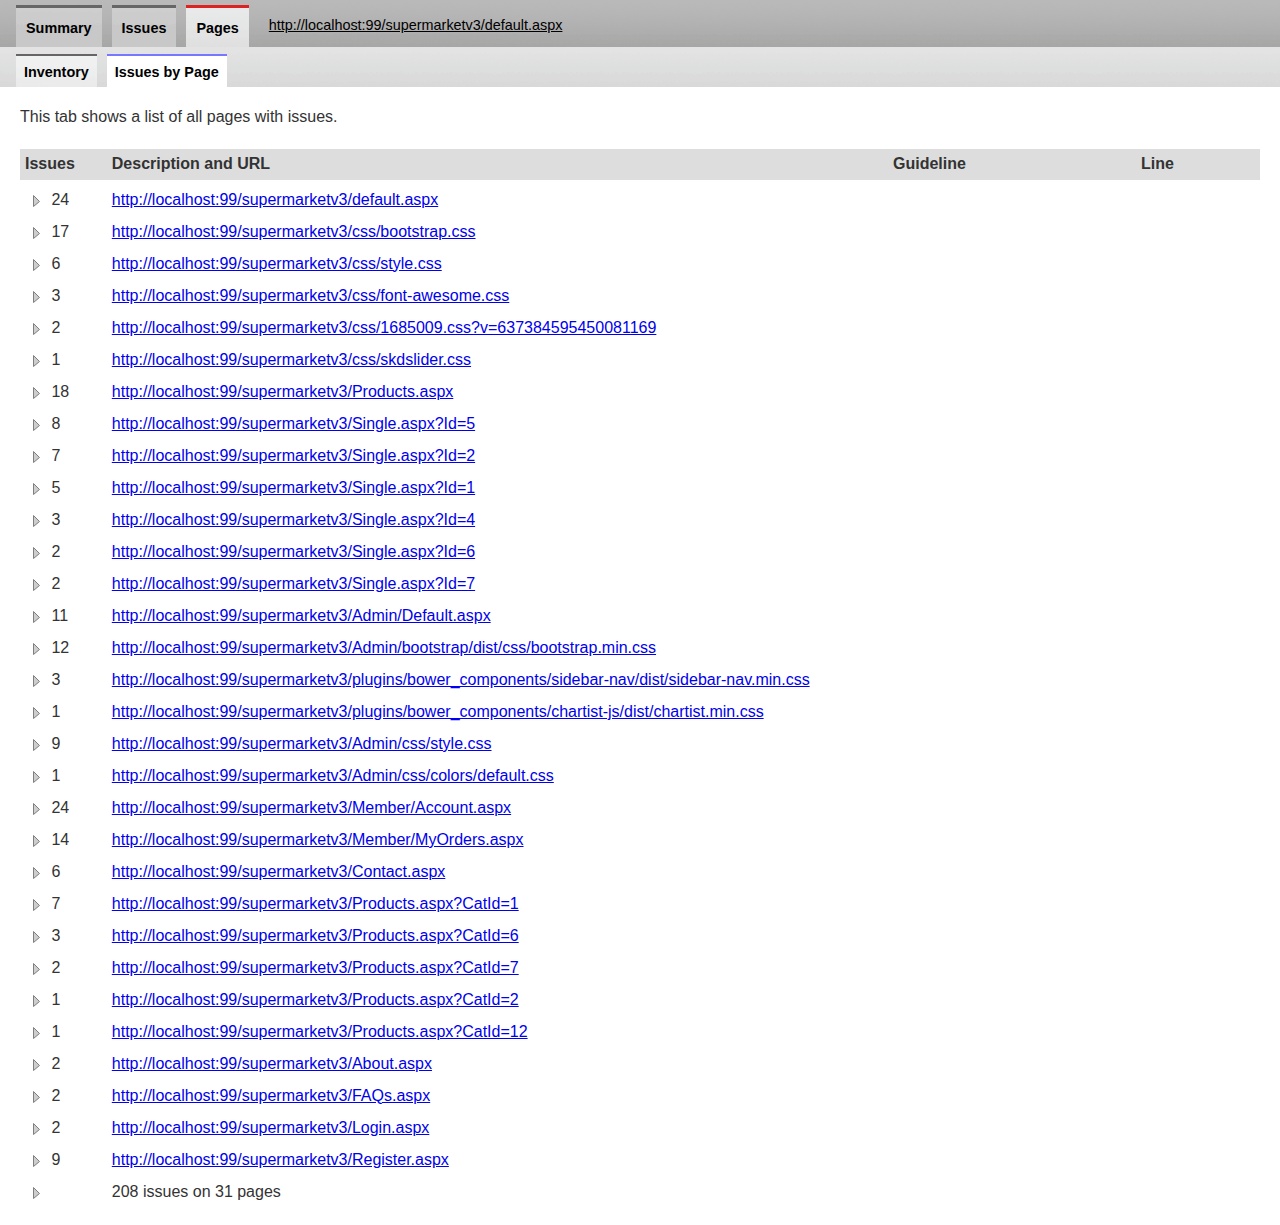
<file: map.ALL.htm>
<!DOCTYPE html SYSTEM "about:legacy-compat"><html lang="en-US" class="win-eval-desktop-val"><!-- Engine version 5.38.880.0--><head>
<META http-equiv="Content-Type" content="text/html; charset=UTF-8">
<title>Page issues report for http://localhost:99/supermarketv3/default.aspx</title><meta name="viewport" content="width=device-width, initial-scale=1"><meta name="robots" content="noindex"><meta name="sortsite-ignorerule-page" content="BugHtmlSvg"><meta name="description" content="List of pages with issues on http://localhost:99/supermarketv3/default.aspx"><link rel="icon" href="https://www-powermapper-com.azureedge.net/favicon.ico"><link rel="stylesheet" href="Report/report-min-20200618.css"><!--[if lte IE 8]>
            <style type="text/css">
                tr.disabled td img { filter: alpha(opacity=30); }
                div#svgGraph { display:none; }
            </style>
            <![endif]--><!--[if lte IE 7]>
            <style type="text/css">
                div#header { height: 38px; }
                div.subnav { height: 38px; }
            </style>
            <![endif]--><script src="Report/report-min-20191223.js"></script></head><body class="report" id="sitemap"><p class="accessible"><a href="#content">[Skip navigation links]</a></p><noscript><p><strong>Warning:</strong>
                    This report will not work correctly when JavaScript is disabled in your browser.
                </p></noscript><form id="form" action="#"><div><input type="hidden" id="expandedRuleList"><div id="header"><ul><li><a id="menu-summary" href="index.htm">Summary</a></li><li><a id="menu-issues" href="map.ERR.htm">Issues</a></li><li class="selected"><a id="menu-all" href="map.INV.htm">Pages</a></li><li id="menu-page-link"><a rel="nofollow" href="http://localhost:99/supermarketv3/default.aspx">http://localhost:99/supermarketv3/default.aspx</a></li></ul></div><div id="tab-all"><div class="subnav"><ul><li id="menu-compliance"><a href="map.INV.htm">Inventory</a></li><li id="menu-all-issues" class="selected"><a href="map.ALL.htm">Issues by Page</a></li></ul></div><main id="content"><h1 class="accessible">Site Report</h1><p class="description">This tab shows a list of all pages with issues.</p><table class="issues"><col class="priority"><col class="description"><col class="location"><col class="count optional"><thead><tr><th>Issues</th><th>Description and URL</th><th>Guideline</th><th class="optional">Line</th></tr></thead><tbody><tr><td class="nowrap"><button type="button" title="View Issues" class="chevron toggleChevron" data-toggleid="IDDNQP21O3W2TYC2ECJMPMNYHKWJFYRRXXHM1PEQJDJ4AIZ2I2VFBC" id="anchorALL2"><img id="chevIDDNQP21O3W2TYC2ECJMPMNYHKWJFYRRXXHM1PEQJDJ4AIZ2I2VFBC" src="Report/chevron-down.svg" alt="" class="absmiddle" width="20" height="20"></button>   24</td><td><a class="viewsource" rel="nofollow" target="_top" href="http://localhost:99/supermarketv3/default.aspx" data-pageid="2" data-line="0" data-col="0" id="page-IDDNQP21O3W2TYC2ECJMPMNYHKWJFYRRXXHM1PEQJDJ4AIZ2I2VFBC">http://localhost:99/supermarketv3/default.aspx</a></td><td> </td><td class="optional"></td></tr></tbody><tbody class="expando" id="expand-IDDNQP21O3W2TYC2ECJMPMNYHKWJFYRRXXHM1PEQJDJ4AIZ2I2VFBC"><tr><td class="p1"><span class="accessible">Critical</span></td><td id="page-IDDNQP21O3W2TYC2ECJMPMNYHKWJFYRRXXHM1PEQJDJ4AIZ2I2VFBC-1">ARIA control has no label. <br></td><td class="nowrap"><a class="nowrap" href="https://www.w3.org/WAI/WCAG21/Understanding/name-role-value.html" rel="nomap" target="_top">WCAG 2.1 A 4.1.2</a><br><a class="nowrap" href="https://www.w3.org/WAI/WCAG21/Understanding/name-role-value.html" rel="nomap" target="_top">Section 508 (2017) A 4.1.2</a><br></td><td class="optional"><a class="viewsource" rel="nofollow" target="_top" href="http://localhost:99/supermarketv3/default.aspx" data-pageid="2" data-line="413" data-col="268435462" aria-describedby="page-IDDNQP21O3W2TYC2ECJMPMNYHKWJFYRRXXHM1PEQJDJ4AIZ2I2VFBC-1 page-IDDNQP21O3W2TYC2ECJMPMNYHKWJFYRRXXHM1PEQJDJ4AIZ2I2VFBC">413</a> </td></tr><tr><td class="p1"><span class="accessible">Critical</span></td><td id="page-IDDNQP21O3W2TYC2ECJMPMNYHKWJFYRRXXHM1PEQJDJ4AIZ2I2VFBC-2">HTML form control has no accessible name. <br></td><td class="nowrap"><a class="nowrap" href="https://www.w3.org/TR/WCAG20-TECHS/F68.html" rel="nomap" target="_top">WCAG 2.1 A F68</a><br><a class="nowrap" href="https://www.w3.org/TR/WCAG20-TECHS/F68.html" rel="nomap" target="_top">Section 508 (2017) A F68</a><br></td><td class="optional"><a class="viewsource" rel="nofollow" target="_top" href="http://localhost:99/supermarketv3/default.aspx" data-pageid="2" data-line="128" data-col="268435463" aria-describedby="page-IDDNQP21O3W2TYC2ECJMPMNYHKWJFYRRXXHM1PEQJDJ4AIZ2I2VFBC-2 page-IDDNQP21O3W2TYC2ECJMPMNYHKWJFYRRXXHM1PEQJDJ4AIZ2I2VFBC">128</a> </td></tr><tr><td class="p1"><span class="accessible">Critical</span></td><td id="page-IDDNQP21O3W2TYC2ECJMPMNYHKWJFYRRXXHM1PEQJDJ4AIZ2I2VFBC-3">img elements must have an accessible name. <br></td><td class="nowrap"><a class="nowrap" href="https://www.w3.org/TR/WCAG20-TECHS/F65.html" rel="nomap" target="_top">WCAG 2.1 A F65</a><br><a class="nowrap" href="https://www.w3.org/TR/WCAG20-TECHS/F65.html" rel="nomap" target="_top">Section 508 (2017) A F65</a><br></td><td class="optional"><a class="viewsource" rel="nofollow" target="_top" href="http://localhost:99/supermarketv3/default.aspx" data-pageid="2" data-line="724" data-col="268435463" aria-describedby="page-IDDNQP21O3W2TYC2ECJMPMNYHKWJFYRRXXHM1PEQJDJ4AIZ2I2VFBC-3 page-IDDNQP21O3W2TYC2ECJMPMNYHKWJFYRRXXHM1PEQJDJ4AIZ2I2VFBC">724</a> </td></tr><tr><td class="p1"><span class="accessible">Critical</span></td><td id="page-IDDNQP21O3W2TYC2ECJMPMNYHKWJFYRRXXHM1PEQJDJ4AIZ2I2VFBC-4">Each a element must contain text or an img with an alt attribute. <br></td><td class="nowrap"><a class="nowrap" href="https://www.w3.org/TR/WCAG-TECHS/F89.html" rel="nomap" target="_top">WCAG 2.1 A F89</a><br><a class="nowrap" href="https://www.w3.org/TR/WCAG-TECHS/F89.html" rel="nomap" target="_top">Section 508 (2017) A F89</a><br></td><td class="optional"><a class="viewsource" rel="nofollow" target="_top" href="http://localhost:99/supermarketv3/default.aspx" data-pageid="2" data-line="702" data-col="268435465" aria-describedby="page-IDDNQP21O3W2TYC2ECJMPMNYHKWJFYRRXXHM1PEQJDJ4AIZ2I2VFBC-4 page-IDDNQP21O3W2TYC2ECJMPMNYHKWJFYRRXXHM1PEQJDJ4AIZ2I2VFBC">702</a> <a class="viewsource" rel="nofollow" target="_top" href="http://localhost:99/supermarketv3/default.aspx" data-pageid="2" data-line="707" data-col="268435465" aria-describedby="page-IDDNQP21O3W2TYC2ECJMPMNYHKWJFYRRXXHM1PEQJDJ4AIZ2I2VFBC-4 page-IDDNQP21O3W2TYC2ECJMPMNYHKWJFYRRXXHM1PEQJDJ4AIZ2I2VFBC">707</a> <a class="viewsource" rel="nofollow" target="_top" href="http://localhost:99/supermarketv3/default.aspx" data-pageid="2" data-line="712" data-col="268435465" aria-describedby="page-IDDNQP21O3W2TYC2ECJMPMNYHKWJFYRRXXHM1PEQJDJ4AIZ2I2VFBC-4 page-IDDNQP21O3W2TYC2ECJMPMNYHKWJFYRRXXHM1PEQJDJ4AIZ2I2VFBC">712</a> <a class="viewsource" rel="nofollow" target="_top" href="http://localhost:99/supermarketv3/default.aspx" data-pageid="2" data-line="717" data-col="268435465" aria-describedby="page-IDDNQP21O3W2TYC2ECJMPMNYHKWJFYRRXXHM1PEQJDJ4AIZ2I2VFBC-4 page-IDDNQP21O3W2TYC2ECJMPMNYHKWJFYRRXXHM1PEQJDJ4AIZ2I2VFBC">717</a> </td></tr><tr><td class="p1"><span class="accessible">Critical</span></td><td id="page-IDDNQP21O3W2TYC2ECJMPMNYHKWJFYRRXXHM1PEQJDJ4AIZ2I2VFBC-5">Use the lang attribute to identify the language of the page. <br></td><td class="nowrap"><a class="nowrap" href="https://www.w3.org/TR/UNDERSTANDING-WCAG20/meaning-doc-lang-id.html" rel="nomap" target="_top">WCAG 2.1 A 3.1.1</a><br><a class="nowrap" href="https://www.w3.org/TR/UNDERSTANDING-WCAG20/meaning-doc-lang-id.html" rel="nomap" target="_top">Section 508 (2017) A 3.1.1</a><br></td><td class="optional"><a class="viewsource" rel="nofollow" target="_top" href="http://localhost:99/supermarketv3/default.aspx" data-pageid="2" data-line="3" data-col="268435457" aria-describedby="page-IDDNQP21O3W2TYC2ECJMPMNYHKWJFYRRXXHM1PEQJDJ4AIZ2I2VFBC-5 page-IDDNQP21O3W2TYC2ECJMPMNYHKWJFYRRXXHM1PEQJDJ4AIZ2I2VFBC">3</a> </td></tr><tr><td class="p1"><span class="accessible">Critical</span></td><td id="page-IDDNQP21O3W2TYC2ECJMPMNYHKWJFYRRXXHM1PEQJDJ4AIZ2I2VFBC-6">This page contains placeholder text such as Lorem Ipsum, CHANGEME, FIXME or TODO. <br>Text: <code>Lorem</code>  <code>Lorem</code>  <code>Lorem</code>  <code>Lorem</code>  <code>Lorem</code> </td><td class="nowrap"><br></td><td class="optional"><a class="viewsource" rel="nofollow" target="_top" href="http://localhost:99/supermarketv3/default.aspx" data-pageid="2" data-line="466" data-col="268435467" aria-describedby="page-IDDNQP21O3W2TYC2ECJMPMNYHKWJFYRRXXHM1PEQJDJ4AIZ2I2VFBC-6 page-IDDNQP21O3W2TYC2ECJMPMNYHKWJFYRRXXHM1PEQJDJ4AIZ2I2VFBC">466</a> <a class="viewsource" rel="nofollow" target="_top" href="http://localhost:99/supermarketv3/default.aspx" data-pageid="2" data-line="473" data-col="268435467" aria-describedby="page-IDDNQP21O3W2TYC2ECJMPMNYHKWJFYRRXXHM1PEQJDJ4AIZ2I2VFBC-6 page-IDDNQP21O3W2TYC2ECJMPMNYHKWJFYRRXXHM1PEQJDJ4AIZ2I2VFBC">473</a> <a class="viewsource" rel="nofollow" target="_top" href="http://localhost:99/supermarketv3/default.aspx" data-pageid="2" data-line="480" data-col="268435467" aria-describedby="page-IDDNQP21O3W2TYC2ECJMPMNYHKWJFYRRXXHM1PEQJDJ4AIZ2I2VFBC-6 page-IDDNQP21O3W2TYC2ECJMPMNYHKWJFYRRXXHM1PEQJDJ4AIZ2I2VFBC">480</a> <a class="viewsource" rel="nofollow" target="_top" href="http://localhost:99/supermarketv3/default.aspx" data-pageid="2" data-line="487" data-col="268435467" aria-describedby="page-IDDNQP21O3W2TYC2ECJMPMNYHKWJFYRRXXHM1PEQJDJ4AIZ2I2VFBC-6 page-IDDNQP21O3W2TYC2ECJMPMNYHKWJFYRRXXHM1PEQJDJ4AIZ2I2VFBC">487</a> <a class="viewsource" rel="nofollow" target="_top" href="http://localhost:99/supermarketv3/default.aspx" data-pageid="2" data-line="494" data-col="268435467" aria-describedby="page-IDDNQP21O3W2TYC2ECJMPMNYHKWJFYRRXXHM1PEQJDJ4AIZ2I2VFBC-6 page-IDDNQP21O3W2TYC2ECJMPMNYHKWJFYRRXXHM1PEQJDJ4AIZ2I2VFBC">494</a> <span title="and 13 other lines ">
                ...
            </span></td></tr><tr><td class="p1"><span class="accessible">Critical</span></td><td id="page-IDDNQP21O3W2TYC2ECJMPMNYHKWJFYRRXXHM1PEQJDJ4AIZ2I2VFBC-7">Elements with role=listbox must contain or own an element with 
                    role=option. <br></td><td class="nowrap"><a class="nowrap" href="https://html.spec.whatwg.org/multipage/" rel="nomap" target="_top">HTML5</a><br><a class="nowrap" href="https://www.w3.org/TR/wai-aria-1.1/" rel="nomap" target="_top">ARIA 1.1</a><br></td><td class="optional"><a class="viewsource" rel="nofollow" target="_top" href="http://localhost:99/supermarketv3/default.aspx" data-pageid="2" data-line="413" data-col="268435462" aria-describedby="page-IDDNQP21O3W2TYC2ECJMPMNYHKWJFYRRXXHM1PEQJDJ4AIZ2I2VFBC-7 page-IDDNQP21O3W2TYC2ECJMPMNYHKWJFYRRXXHM1PEQJDJ4AIZ2I2VFBC">413</a> </td></tr><tr><td class="p1"><span class="accessible">Critical</span></td><td id="page-IDDNQP21O3W2TYC2ECJMPMNYHKWJFYRRXXHM1PEQJDJ4AIZ2I2VFBC-8">Element div not allowed as child element in this context. <br></td><td class="nowrap"><a class="nowrap" href="https://html.spec.whatwg.org/multipage/" rel="nomap" target="_top">HTML5</a><br></td><td class="optional"><a class="viewsource" rel="nofollow" target="_top" href="http://localhost:99/supermarketv3/default.aspx" data-pageid="2" data-line="177" data-col="37" aria-describedby="page-IDDNQP21O3W2TYC2ECJMPMNYHKWJFYRRXXHM1PEQJDJ4AIZ2I2VFBC-8 page-IDDNQP21O3W2TYC2ECJMPMNYHKWJFYRRXXHM1PEQJDJ4AIZ2I2VFBC">177</a> </td></tr><tr><td class="p1"><span class="accessible">Critical</span></td><td id="page-IDDNQP21O3W2TYC2ECJMPMNYHKWJFYRRXXHM1PEQJDJ4AIZ2I2VFBC-9">Stray end tag a. <br></td><td class="nowrap"><a class="nowrap" href="https://html.spec.whatwg.org/multipage/" rel="nomap" target="_top">HTML5</a><br></td><td class="optional"><a class="viewsource" rel="nofollow" target="_top" href="http://localhost:99/supermarketv3/default.aspx" data-pageid="2" data-line="702" data-col="131" aria-describedby="page-IDDNQP21O3W2TYC2ECJMPMNYHKWJFYRRXXHM1PEQJDJ4AIZ2I2VFBC-9 page-IDDNQP21O3W2TYC2ECJMPMNYHKWJFYRRXXHM1PEQJDJ4AIZ2I2VFBC">702</a> <a class="viewsource" rel="nofollow" target="_top" href="http://localhost:99/supermarketv3/default.aspx" data-pageid="2" data-line="708" data-col="131" aria-describedby="page-IDDNQP21O3W2TYC2ECJMPMNYHKWJFYRRXXHM1PEQJDJ4AIZ2I2VFBC-9 page-IDDNQP21O3W2TYC2ECJMPMNYHKWJFYRRXXHM1PEQJDJ4AIZ2I2VFBC">708</a> <a class="viewsource" rel="nofollow" target="_top" href="http://localhost:99/supermarketv3/default.aspx" data-pageid="2" data-line="714" data-col="135" aria-describedby="page-IDDNQP21O3W2TYC2ECJMPMNYHKWJFYRRXXHM1PEQJDJ4AIZ2I2VFBC-9 page-IDDNQP21O3W2TYC2ECJMPMNYHKWJFYRRXXHM1PEQJDJ4AIZ2I2VFBC">714</a> <a class="viewsource" rel="nofollow" target="_top" href="http://localhost:99/supermarketv3/default.aspx" data-pageid="2" data-line="720" data-col="136" aria-describedby="page-IDDNQP21O3W2TYC2ECJMPMNYHKWJFYRRXXHM1PEQJDJ4AIZ2I2VFBC-9 page-IDDNQP21O3W2TYC2ECJMPMNYHKWJFYRRXXHM1PEQJDJ4AIZ2I2VFBC">720</a> <a class="viewsource" rel="nofollow" target="_top" href="http://localhost:99/supermarketv3/default.aspx" data-pageid="2" data-line="726" data-col="131" aria-describedby="page-IDDNQP21O3W2TYC2ECJMPMNYHKWJFYRRXXHM1PEQJDJ4AIZ2I2VFBC-9 page-IDDNQP21O3W2TYC2ECJMPMNYHKWJFYRRXXHM1PEQJDJ4AIZ2I2VFBC">726</a> </td></tr><tr><td class="p1"><span class="accessible">Critical</span></td><td id="page-IDDNQP21O3W2TYC2ECJMPMNYHKWJFYRRXXHM1PEQJDJ4AIZ2I2VFBC-10">Stray end tag i. <br></td><td class="nowrap"><a class="nowrap" href="https://html.spec.whatwg.org/multipage/" rel="nomap" target="_top">HTML5</a><br></td><td class="optional"><a class="viewsource" rel="nofollow" target="_top" href="http://localhost:99/supermarketv3/default.aspx" data-pageid="2" data-line="703" data-col="33" aria-describedby="page-IDDNQP21O3W2TYC2ECJMPMNYHKWJFYRRXXHM1PEQJDJ4AIZ2I2VFBC-10 page-IDDNQP21O3W2TYC2ECJMPMNYHKWJFYRRXXHM1PEQJDJ4AIZ2I2VFBC">703</a> <a class="viewsource" rel="nofollow" target="_top" href="http://localhost:99/supermarketv3/default.aspx" data-pageid="2" data-line="709" data-col="33" aria-describedby="page-IDDNQP21O3W2TYC2ECJMPMNYHKWJFYRRXXHM1PEQJDJ4AIZ2I2VFBC-10 page-IDDNQP21O3W2TYC2ECJMPMNYHKWJFYRRXXHM1PEQJDJ4AIZ2I2VFBC">709</a> <a class="viewsource" rel="nofollow" target="_top" href="http://localhost:99/supermarketv3/default.aspx" data-pageid="2" data-line="715" data-col="33" aria-describedby="page-IDDNQP21O3W2TYC2ECJMPMNYHKWJFYRRXXHM1PEQJDJ4AIZ2I2VFBC-10 page-IDDNQP21O3W2TYC2ECJMPMNYHKWJFYRRXXHM1PEQJDJ4AIZ2I2VFBC">715</a> <a class="viewsource" rel="nofollow" target="_top" href="http://localhost:99/supermarketv3/default.aspx" data-pageid="2" data-line="721" data-col="33" aria-describedby="page-IDDNQP21O3W2TYC2ECJMPMNYHKWJFYRRXXHM1PEQJDJ4AIZ2I2VFBC-10 page-IDDNQP21O3W2TYC2ECJMPMNYHKWJFYRRXXHM1PEQJDJ4AIZ2I2VFBC">721</a> <a class="viewsource" rel="nofollow" target="_top" href="http://localhost:99/supermarketv3/default.aspx" data-pageid="2" data-line="727" data-col="33" aria-describedby="page-IDDNQP21O3W2TYC2ECJMPMNYHKWJFYRRXXHM1PEQJDJ4AIZ2I2VFBC-10 page-IDDNQP21O3W2TYC2ECJMPMNYHKWJFYRRXXHM1PEQJDJ4AIZ2I2VFBC">727</a> </td></tr><tr><td class="p1"><span class="accessible">Critical</span></td><td id="page-IDDNQP21O3W2TYC2ECJMPMNYHKWJFYRRXXHM1PEQJDJ4AIZ2I2VFBC-11">This link is broken. The page could not be found on the target web server. <br>Broken link:  <a class="viewsource" rel="nofollow" target="_top" href="http://localhost:99/supermarketv3/beverages.html" data-pageid="47" data-line="0" data-col="0">http://localhost:99/supermarketv3/beverages.html</a>   404 Not Found</td><td class="nowrap">Broken Link<br></td><td class="optional"><a class="viewsource" rel="nofollow" target="_top" href="http://localhost:99/supermarketv3/default.aspx" data-pageid="2" data-line="415" data-col="268435464" aria-describedby="page-IDDNQP21O3W2TYC2ECJMPMNYHKWJFYRRXXHM1PEQJDJ4AIZ2I2VFBC-11 page-IDDNQP21O3W2TYC2ECJMPMNYHKWJFYRRXXHM1PEQJDJ4AIZ2I2VFBC">415</a> <a class="viewsource" rel="nofollow" target="_top" href="http://localhost:99/supermarketv3/default.aspx" data-pageid="2" data-line="490" data-col="13" aria-describedby="page-IDDNQP21O3W2TYC2ECJMPMNYHKWJFYRRXXHM1PEQJDJ4AIZ2I2VFBC-11 page-IDDNQP21O3W2TYC2ECJMPMNYHKWJFYRRXXHM1PEQJDJ4AIZ2I2VFBC">490</a> </td></tr><tr><td class="p1"><span class="accessible">Critical</span></td><td id="page-IDDNQP21O3W2TYC2ECJMPMNYHKWJFYRRXXHM1PEQJDJ4AIZ2I2VFBC-12">This link is broken. The page could not be found on the target web server. <br>Broken link:  <a class="viewsource" rel="nofollow" target="_top" href="http://localhost:99/supermarketv3/personalcare.html" data-pageid="49" data-line="0" data-col="0">http://localhost:99/supermarketv3/personalcare.html</a>   404 Not Found</td><td class="nowrap">Broken Link<br></td><td class="optional"><a class="viewsource" rel="nofollow" target="_top" href="http://localhost:99/supermarketv3/default.aspx" data-pageid="2" data-line="420" data-col="268435464" aria-describedby="page-IDDNQP21O3W2TYC2ECJMPMNYHKWJFYRRXXHM1PEQJDJ4AIZ2I2VFBC-12 page-IDDNQP21O3W2TYC2ECJMPMNYHKWJFYRRXXHM1PEQJDJ4AIZ2I2VFBC">420</a> <a class="viewsource" rel="nofollow" target="_top" href="http://localhost:99/supermarketv3/default.aspx" data-pageid="2" data-line="495" data-col="13" aria-describedby="page-IDDNQP21O3W2TYC2ECJMPMNYHKWJFYRRXXHM1PEQJDJ4AIZ2I2VFBC-12 page-IDDNQP21O3W2TYC2ECJMPMNYHKWJFYRRXXHM1PEQJDJ4AIZ2I2VFBC">495</a> </td></tr><tr><td class="p1"><span class="accessible">Critical</span></td><td id="page-IDDNQP21O3W2TYC2ECJMPMNYHKWJFYRRXXHM1PEQJDJ4AIZ2I2VFBC-13">This link is broken. The page could not be found on the target web server. <br>Broken link:  <a class="viewsource" rel="nofollow" target="_top" href="http://localhost:99/supermarketv3/household.html" data-pageid="51" data-line="0" data-col="0">http://localhost:99/supermarketv3/household.html</a>   404 Not Found</td><td class="nowrap">Broken Link<br></td><td class="optional"><a class="viewsource" rel="nofollow" target="_top" href="http://localhost:99/supermarketv3/default.aspx" data-pageid="2" data-line="425" data-col="268435464" aria-describedby="page-IDDNQP21O3W2TYC2ECJMPMNYHKWJFYRRXXHM1PEQJDJ4AIZ2I2VFBC-13 page-IDDNQP21O3W2TYC2ECJMPMNYHKWJFYRRXXHM1PEQJDJ4AIZ2I2VFBC">425</a> <a class="viewsource" rel="nofollow" target="_top" href="http://localhost:99/supermarketv3/default.aspx" data-pageid="2" data-line="500" data-col="13" aria-describedby="page-IDDNQP21O3W2TYC2ECJMPMNYHKWJFYRRXXHM1PEQJDJ4AIZ2I2VFBC-13 page-IDDNQP21O3W2TYC2ECJMPMNYHKWJFYRRXXHM1PEQJDJ4AIZ2I2VFBC">500</a> </td></tr><tr><td class="p1"><span class="accessible">Critical</span></td><td id="page-IDDNQP21O3W2TYC2ECJMPMNYHKWJFYRRXXHM1PEQJDJ4AIZ2I2VFBC-14">This link is broken. The page could not be found on the target web server. <br>Broken link:  <a class="viewsource" rel="nofollow" target="_top" href="http://localhost:99/images/card.png" data-pageid="62" data-line="0" data-col="0">http://localhost:99/images/card.png</a>   404 Not Found</td><td class="nowrap">Broken Link<br></td><td class="optional"><a class="viewsource" rel="nofollow" target="_top" href="http://localhost:99/supermarketv3/default.aspx" data-pageid="2" data-line="724" data-col="268435463" aria-describedby="page-IDDNQP21O3W2TYC2ECJMPMNYHKWJFYRRXXHM1PEQJDJ4AIZ2I2VFBC-14 page-IDDNQP21O3W2TYC2ECJMPMNYHKWJFYRRXXHM1PEQJDJ4AIZ2I2VFBC">724</a> <a class="viewsource" rel="nofollow" target="_top" href="http://localhost:99/supermarketv3/default.aspx" data-pageid="2" data-line="764" data-col="13" aria-describedby="page-IDDNQP21O3W2TYC2ECJMPMNYHKWJFYRRXXHM1PEQJDJ4AIZ2I2VFBC-14 page-IDDNQP21O3W2TYC2ECJMPMNYHKWJFYRRXXHM1PEQJDJ4AIZ2I2VFBC">764</a> </td></tr><tr><td class="p1"><span class="accessible">Critical</span></td><td id="page-IDDNQP21O3W2TYC2ECJMPMNYHKWJFYRRXXHM1PEQJDJ4AIZ2I2VFBC-15">This link is broken. The page could not be found on the target web server. <br>Broken link:  <a class="viewsource" rel="nofollow" target="_top" href="http://localhost:99/supermarketv3/ctl00$Header$LinkButtonViewCart" data-pageid="78" data-line="0" data-col="0">http://localhost:99/supermarketv3/ctl00$Header$LinkButtonViewCart</a>   404 Not Found</td><td class="nowrap">Broken Link<br></td><td class="optional"><a class="viewsource" rel="nofollow" target="_top" href="http://localhost:99/supermarketv3/default.aspx" data-pageid="2" data-line="103" data-col="268435463" aria-describedby="page-IDDNQP21O3W2TYC2ECJMPMNYHKWJFYRRXXHM1PEQJDJ4AIZ2I2VFBC-15 page-IDDNQP21O3W2TYC2ECJMPMNYHKWJFYRRXXHM1PEQJDJ4AIZ2I2VFBC">103</a> </td></tr><tr><td class="p2"><span class="accessible">Very Important</span></td><td id="page-IDDNQP21O3W2TYC2ECJMPMNYHKWJFYRRXXHM1PEQJDJ4AIZ2I2VFBC-16">Ensure that text and background colors have enough contrast. <br>The text color to background color contrast ratio is: <br><strong>2.26</strong> with
            
            <code>color: rgb(254,145,38);</code><code>background-color: rgb(255,255,255);</code><code>font-size: 30pt;</code><code>font-weight: 700;</code>  <br><strong>4.00</strong> with
            
            <code>color: rgb(255,255,255);</code><code>background-color: rgb(255,0,0);</code><code>font-size: 12pt;</code><code>font-weight: 700;</code>  <br><strong>1.06</strong> with
            
            <code>color: rgb(255,255,255);</code><code>background-color: rgb(248,248,248);</code><code>font-size: 12pt;</code><code>font-weight: 500;</code>  <br><strong>1.06</strong> with
            
            <code>color: rgb(255,255,255);</code><code>background-color: rgb(248,248,248);</code><code>font-size: 12pt;</code><code>font-weight: 500;</code>  <br><strong>1.06</strong> with
            
            <code>color: rgb(255,255,255);</code><code>background-color: rgb(248,248,248);</code><code>font-size: 12pt;</code><code>font-weight: 500;</code> </td><td class="nowrap"><a class="nowrap" href="https://www.w3.org/TR/UNDERSTANDING-WCAG20/visual-audio-contrast-contrast.html" rel="nomap" target="_top">WCAG 2.1 AA 1.4.3</a><br><a class="nowrap" href="https://www.w3.org/TR/UNDERSTANDING-WCAG20/visual-audio-contrast-contrast.html" rel="nomap" target="_top">Section 508 (2017) AA 1.4.3</a><br></td><td class="optional"><a class="viewsource" rel="nofollow" target="_top" href="http://localhost:99/supermarketv3/default.aspx" data-pageid="2" data-line="106" data-col="268435465" aria-describedby="page-IDDNQP21O3W2TYC2ECJMPMNYHKWJFYRRXXHM1PEQJDJ4AIZ2I2VFBC-16 page-IDDNQP21O3W2TYC2ECJMPMNYHKWJFYRRXXHM1PEQJDJ4AIZ2I2VFBC">106</a> <a class="viewsource" rel="nofollow" target="_top" href="http://localhost:99/supermarketv3/default.aspx" data-pageid="2" data-line="124" data-col="268435464" aria-describedby="page-IDDNQP21O3W2TYC2ECJMPMNYHKWJFYRRXXHM1PEQJDJ4AIZ2I2VFBC-16 page-IDDNQP21O3W2TYC2ECJMPMNYHKWJFYRRXXHM1PEQJDJ4AIZ2I2VFBC">124</a> <a class="viewsource" rel="nofollow" target="_top" href="http://localhost:99/supermarketv3/default.aspx" data-pageid="2" data-line="151" data-col="268435466" aria-describedby="page-IDDNQP21O3W2TYC2ECJMPMNYHKWJFYRRXXHM1PEQJDJ4AIZ2I2VFBC-16 page-IDDNQP21O3W2TYC2ECJMPMNYHKWJFYRRXXHM1PEQJDJ4AIZ2I2VFBC">151</a> <a class="viewsource" rel="nofollow" target="_top" href="http://localhost:99/supermarketv3/default.aspx" data-pageid="2" data-line="154" data-col="268435466" aria-describedby="page-IDDNQP21O3W2TYC2ECJMPMNYHKWJFYRRXXHM1PEQJDJ4AIZ2I2VFBC-16 page-IDDNQP21O3W2TYC2ECJMPMNYHKWJFYRRXXHM1PEQJDJ4AIZ2I2VFBC">154</a> <a class="viewsource" rel="nofollow" target="_top" href="http://localhost:99/supermarketv3/default.aspx" data-pageid="2" data-line="189" data-col="268435466" aria-describedby="page-IDDNQP21O3W2TYC2ECJMPMNYHKWJFYRRXXHM1PEQJDJ4AIZ2I2VFBC-16 page-IDDNQP21O3W2TYC2ECJMPMNYHKWJFYRRXXHM1PEQJDJ4AIZ2I2VFBC">189</a> <span title="and 25 other lines ">
                ...
            </span></td></tr><tr><td class="p2"><span class="accessible">Very Important</span></td><td id="page-IDDNQP21O3W2TYC2ECJMPMNYHKWJFYRRXXHM1PEQJDJ4AIZ2I2VFBC-17">The CSS outline or border style on this element makes it difficult or impossible to see the dotted link focus outline. <br></td><td class="nowrap"><a class="nowrap" href="https://www.w3.org/TR/WCAG20-TECHS/F78.html" rel="nomap" target="_top">WCAG 2.1 AA F78</a><br><a class="nowrap" href="https://www.w3.org/TR/WCAG20-TECHS/F78.html" rel="nomap" target="_top">Section 508 (2017) AA F78</a><br></td><td class="optional"><a class="viewsource" rel="nofollow" target="_top" href="http://localhost:99/supermarketv3/default.aspx" data-pageid="2" data-line="103" data-col="268435463" aria-describedby="page-IDDNQP21O3W2TYC2ECJMPMNYHKWJFYRRXXHM1PEQJDJ4AIZ2I2VFBC-17 page-IDDNQP21O3W2TYC2ECJMPMNYHKWJFYRRXXHM1PEQJDJ4AIZ2I2VFBC">103</a> <a class="viewsource" rel="nofollow" target="_top" href="http://localhost:99/supermarketv3/default.aspx" data-pageid="2" data-line="128" data-col="268435463" aria-describedby="page-IDDNQP21O3W2TYC2ECJMPMNYHKWJFYRRXXHM1PEQJDJ4AIZ2I2VFBC-17 page-IDDNQP21O3W2TYC2ECJMPMNYHKWJFYRRXXHM1PEQJDJ4AIZ2I2VFBC">128</a> <a class="viewsource" rel="nofollow" target="_top" href="http://localhost:99/supermarketv3/default.aspx" data-pageid="2" data-line="129" data-col="268435463" aria-describedby="page-IDDNQP21O3W2TYC2ECJMPMNYHKWJFYRRXXHM1PEQJDJ4AIZ2I2VFBC-17 page-IDDNQP21O3W2TYC2ECJMPMNYHKWJFYRRXXHM1PEQJDJ4AIZ2I2VFBC">129</a> </td></tr><tr><td class="p2"><span class="accessible">Very Important</span></td><td id="page-IDDNQP21O3W2TYC2ECJMPMNYHKWJFYRRXXHM1PEQJDJ4AIZ2I2VFBC-18">title element is too long for Bing. Bing recommends using titles up to 65 characters long. <br>The title is 113 characters long.</td><td class="nowrap"><a class="nowrap" href="https://www.bing.com/webmaster/help/webmaster-guidelines-30fba23a" rel="nomap" target="_top">Bing</a><br></td><td class="optional"><a class="viewsource" rel="nofollow" target="_top" href="http://localhost:99/supermarketv3/default.aspx" data-pageid="2" data-line="5" data-col="268435459" aria-describedby="page-IDDNQP21O3W2TYC2ECJMPMNYHKWJFYRRXXHM1PEQJDJ4AIZ2I2VFBC-18 page-IDDNQP21O3W2TYC2ECJMPMNYHKWJFYRRXXHM1PEQJDJ4AIZ2I2VFBC">5</a> </td></tr><tr><td class="p2"><span class="accessible">Very Important</span></td><td id="page-IDDNQP21O3W2TYC2ECJMPMNYHKWJFYRRXXHM1PEQJDJ4AIZ2I2VFBC-19">title element is too long for Yahoo. Yahoo recommends limiting your page title to 67 characters. <br>The title is 113 characters long.</td><td class="nowrap">Yahoo<br></td><td class="optional"><a class="viewsource" rel="nofollow" target="_top" href="http://localhost:99/supermarketv3/default.aspx" data-pageid="2" data-line="5" data-col="268435459" aria-describedby="page-IDDNQP21O3W2TYC2ECJMPMNYHKWJFYRRXXHM1PEQJDJ4AIZ2I2VFBC-19 page-IDDNQP21O3W2TYC2ECJMPMNYHKWJFYRRXXHM1PEQJDJ4AIZ2I2VFBC">5</a> </td></tr><tr><td class="p2"><span class="accessible">Very Important</span></td><td id="page-IDDNQP21O3W2TYC2ECJMPMNYHKWJFYRRXXHM1PEQJDJ4AIZ2I2VFBC-20">Use text links rather than image links. In general, text links are more easily recognized as clickable. <br></td><td class="nowrap"><a class="nowrap" href="https://www.powermapper.com/products/sortsite/rules/usegov10.6/" rel="nomap" target="_top">Usability.gov 10:6</a><br></td><td class="optional"><a class="viewsource" rel="nofollow" target="_top" href="http://localhost:99/supermarketv3/default.aspx" data-pageid="2" data-line="416" data-col="268435465" aria-describedby="page-IDDNQP21O3W2TYC2ECJMPMNYHKWJFYRRXXHM1PEQJDJ4AIZ2I2VFBC-20 page-IDDNQP21O3W2TYC2ECJMPMNYHKWJFYRRXXHM1PEQJDJ4AIZ2I2VFBC">416</a> <a class="viewsource" rel="nofollow" target="_top" href="http://localhost:99/supermarketv3/default.aspx" data-pageid="2" data-line="421" data-col="268435465" aria-describedby="page-IDDNQP21O3W2TYC2ECJMPMNYHKWJFYRRXXHM1PEQJDJ4AIZ2I2VFBC-20 page-IDDNQP21O3W2TYC2ECJMPMNYHKWJFYRRXXHM1PEQJDJ4AIZ2I2VFBC">421</a> <a class="viewsource" rel="nofollow" target="_top" href="http://localhost:99/supermarketv3/default.aspx" data-pageid="2" data-line="426" data-col="268435465" aria-describedby="page-IDDNQP21O3W2TYC2ECJMPMNYHKWJFYRRXXHM1PEQJDJ4AIZ2I2VFBC-20 page-IDDNQP21O3W2TYC2ECJMPMNYHKWJFYRRXXHM1PEQJDJ4AIZ2I2VFBC">426</a> </td></tr><tr><td class="p2"><span class="accessible">Very Important</span></td><td id="page-IDDNQP21O3W2TYC2ECJMPMNYHKWJFYRRXXHM1PEQJDJ4AIZ2I2VFBC-21">Omitting img width or height attributes makes the page layout jump about as images load. <br></td><td class="nowrap"><a class="nowrap" href="https://www.powermapper.com/products/sortsite/rules/usegov14.3/" rel="nomap" target="_top">Usability.gov 14:3</a><br><a class="nowrap" href="https://developer.mozilla.org/en-US/docs/Web/Media/images/aspect_ratio_mapping" rel="nomap" target="_top">W3C</a><br></td><td class="optional"><a class="viewsource" rel="nofollow" target="_top" href="http://localhost:99/supermarketv3/default.aspx" data-pageid="2" data-line="343" data-col="268435464" aria-describedby="page-IDDNQP21O3W2TYC2ECJMPMNYHKWJFYRRXXHM1PEQJDJ4AIZ2I2VFBC-21 page-IDDNQP21O3W2TYC2ECJMPMNYHKWJFYRRXXHM1PEQJDJ4AIZ2I2VFBC">343</a> <a class="viewsource" rel="nofollow" target="_top" href="http://localhost:99/supermarketv3/default.aspx" data-pageid="2" data-line="349" data-col="268435464" aria-describedby="page-IDDNQP21O3W2TYC2ECJMPMNYHKWJFYRRXXHM1PEQJDJ4AIZ2I2VFBC-21 page-IDDNQP21O3W2TYC2ECJMPMNYHKWJFYRRXXHM1PEQJDJ4AIZ2I2VFBC">349</a> <a class="viewsource" rel="nofollow" target="_top" href="http://localhost:99/supermarketv3/default.aspx" data-pageid="2" data-line="355" data-col="268435464" aria-describedby="page-IDDNQP21O3W2TYC2ECJMPMNYHKWJFYRRXXHM1PEQJDJ4AIZ2I2VFBC-21 page-IDDNQP21O3W2TYC2ECJMPMNYHKWJFYRRXXHM1PEQJDJ4AIZ2I2VFBC">355</a> <a class="viewsource" rel="nofollow" target="_top" href="http://localhost:99/supermarketv3/default.aspx" data-pageid="2" data-line="416" data-col="268435465" aria-describedby="page-IDDNQP21O3W2TYC2ECJMPMNYHKWJFYRRXXHM1PEQJDJ4AIZ2I2VFBC-21 page-IDDNQP21O3W2TYC2ECJMPMNYHKWJFYRRXXHM1PEQJDJ4AIZ2I2VFBC">416</a> <a class="viewsource" rel="nofollow" target="_top" href="http://localhost:99/supermarketv3/default.aspx" data-pageid="2" data-line="724" data-col="268435463" aria-describedby="page-IDDNQP21O3W2TYC2ECJMPMNYHKWJFYRRXXHM1PEQJDJ4AIZ2I2VFBC-21 page-IDDNQP21O3W2TYC2ECJMPMNYHKWJFYRRXXHM1PEQJDJ4AIZ2I2VFBC">724</a> <span title="and 6 other lines ">
                ...
            </span></td></tr><tr><td class="p3"><span class="accessible">Important</span></td><td id="page-IDDNQP21O3W2TYC2ECJMPMNYHKWJFYRRXXHM1PEQJDJ4AIZ2I2VFBC-22">Ensure that text and background colors have a 7:1 contrast ratio. <br>The text color to background color contrast ratio is: <br><strong>5.02</strong> with
            
            <code>color: rgb(153,153,153);</code><code>background-color: rgb(43,42,42);</code><code>font-size: 12pt;</code><code>font-weight: 400;</code>  <br><strong>5.59</strong> with
            
            <code>color: rgb(254,145,38);</code><code>background-color: rgb(51,51,51);</code><code>font-size: 11.25pt;</code><code>font-weight: 700;</code>  <br><strong>6.78</strong> with
            
            <code>color: rgb(255,155,5);</code><code>background-color: rgb(43,42,42);</code><code>font-size: 12pt;</code><code>font-weight: 700;</code>  <br><strong>6.52</strong> with
            
            <code>color: rgb(175,175,175);</code><code>background-color: rgb(43,42,42);</code><code>font-size: 10.50pt;</code><code>font-weight: 400;</code>  <br><strong>6.52</strong> with
            
            <code>color: rgb(175,175,175);</code><code>background-color: rgb(43,42,42);</code><code>font-size: 10.50pt;</code><code>font-weight: 400;</code> </td><td class="nowrap"><a class="nowrap" href="https://www.w3.org/TR/UNDERSTANDING-WCAG20/visual-audio-contrast7.html" rel="nomap" target="_top">WCAG 2.1 AAA 1.4.6</a><br></td><td class="optional"><a class="viewsource" rel="nofollow" target="_top" href="http://localhost:99/supermarketv3/default.aspx" data-pageid="2" data-line="70" data-col="268435464" aria-describedby="page-IDDNQP21O3W2TYC2ECJMPMNYHKWJFYRRXXHM1PEQJDJ4AIZ2I2VFBC-22 page-IDDNQP21O3W2TYC2ECJMPMNYHKWJFYRRXXHM1PEQJDJ4AIZ2I2VFBC">70</a> <a class="viewsource" rel="nofollow" target="_top" href="http://localhost:99/supermarketv3/default.aspx" data-pageid="2" data-line="606" data-col="268435465" aria-describedby="page-IDDNQP21O3W2TYC2ECJMPMNYHKWJFYRRXXHM1PEQJDJ4AIZ2I2VFBC-22 page-IDDNQP21O3W2TYC2ECJMPMNYHKWJFYRRXXHM1PEQJDJ4AIZ2I2VFBC">606</a> <a class="viewsource" rel="nofollow" target="_top" href="http://localhost:99/supermarketv3/default.aspx" data-pageid="2" data-line="614" data-col="268435465" aria-describedby="page-IDDNQP21O3W2TYC2ECJMPMNYHKWJFYRRXXHM1PEQJDJ4AIZ2I2VFBC-22 page-IDDNQP21O3W2TYC2ECJMPMNYHKWJFYRRXXHM1PEQJDJ4AIZ2I2VFBC">614</a> <a class="viewsource" rel="nofollow" target="_top" href="http://localhost:99/supermarketv3/default.aspx" data-pageid="2" data-line="691" data-col="268435463" aria-describedby="page-IDDNQP21O3W2TYC2ECJMPMNYHKWJFYRRXXHM1PEQJDJ4AIZ2I2VFBC-22 page-IDDNQP21O3W2TYC2ECJMPMNYHKWJFYRRXXHM1PEQJDJ4AIZ2I2VFBC">691</a> <a class="viewsource" rel="nofollow" target="_top" href="http://localhost:99/supermarketv3/default.aspx" data-pageid="2" data-line="692" data-col="268435464" aria-describedby="page-IDDNQP21O3W2TYC2ECJMPMNYHKWJFYRRXXHM1PEQJDJ4AIZ2I2VFBC-22 page-IDDNQP21O3W2TYC2ECJMPMNYHKWJFYRRXXHM1PEQJDJ4AIZ2I2VFBC">692</a> <span title="and 16 other lines ">
                ...
            </span></td></tr><tr><td class="p3"><span class="accessible">Important</span></td><td id="page-IDDNQP21O3W2TYC2ECJMPMNYHKWJFYRRXXHM1PEQJDJ4AIZ2I2VFBC-23">No meta description tag found. Use a description tag that accurately describes the contents of a web page. <br></td><td class="nowrap"><a class="nowrap" href="https://help.yahoo.com/kb/search/search-content-quality-guidelines-sln2245.html" rel="nomap" target="_top">Yahoo</a><br><a class="nowrap" href="https://support.google.com/webmasters/bin/answer.py?answer=35624#1" rel="nomap" target="_top">Google</a><br><a class="nowrap" href="https://www.bing.com/webmaster/help/webmaster-guidelines-30fba23a" rel="nomap" target="_top">Bing</a><br></td><td class="optional"><a class="viewsource" rel="nofollow" target="_top" href="http://localhost:99/supermarketv3/default.aspx" data-pageid="2" data-line="1" data-col="268435457" aria-describedby="page-IDDNQP21O3W2TYC2ECJMPMNYHKWJFYRRXXHM1PEQJDJ4AIZ2I2VFBC-23 page-IDDNQP21O3W2TYC2ECJMPMNYHKWJFYRRXXHM1PEQJDJ4AIZ2I2VFBC">1</a> </td></tr><tr><td class="p6"><span class="accessible">Information</span></td><td id="page-IDDNQP21O3W2TYC2ECJMPMNYHKWJFYRRXXHM1PEQJDJ4AIZ2I2VFBC-24">No search keywords are set in SortSite, so no keyword optimization rules have been run. <br></td><td class="nowrap">Best Practice<br></td><td class="optional"><a class="viewsource" rel="nofollow" target="_top" href="http://localhost:99/supermarketv3/default.aspx" data-pageid="2" data-line="1" data-col="1" aria-describedby="page-IDDNQP21O3W2TYC2ECJMPMNYHKWJFYRRXXHM1PEQJDJ4AIZ2I2VFBC-24 page-IDDNQP21O3W2TYC2ECJMPMNYHKWJFYRRXXHM1PEQJDJ4AIZ2I2VFBC">1</a> </td></tr></tbody><tbody><tr><td class="nowrap"><button type="button" title="View Issues" class="chevron toggleChevron" data-toggleid="IDRZX4MGFYZWXCJKKJSDTJXXUUJB4VPFR5CMHEUME5JER2AJBMI5LG" id="anchorALL63"><img id="chevIDRZX4MGFYZWXCJKKJSDTJXXUUJB4VPFR5CMHEUME5JER2AJBMI5LG" src="Report/chevron-down.svg" alt="" class="absmiddle" width="20" height="20"></button>   17</td><td><a class="viewsource" rel="nofollow" target="_top" href="http://localhost:99/supermarketv3/css/bootstrap.css" data-pageid="63" data-line="0" data-col="0" id="page-IDRZX4MGFYZWXCJKKJSDTJXXUUJB4VPFR5CMHEUME5JER2AJBMI5LG">http://localhost:99/supermarketv3/css/bootstrap.css</a></td><td> </td><td class="optional"></td></tr></tbody><tbody class="expando" id="expand-IDRZX4MGFYZWXCJKKJSDTJXXUUJB4VPFR5CMHEUME5JER2AJBMI5LG"><tr><td class="p1"><span class="accessible">Critical</span></td><td id="page-IDRZX4MGFYZWXCJKKJSDTJXXUUJB4VPFR5CMHEUME5JER2AJBMI5LG-1">Invalid CSS color value. <br> <code>background-color: 	</code> </td><td class="nowrap">CSS Validation<br></td><td class="optional"><a class="viewsource" rel="nofollow" target="_top" href="http://localhost:99/supermarketv3/css/bootstrap.css" data-pageid="63" data-line="6238" data-col="1" aria-describedby="page-IDRZX4MGFYZWXCJKKJSDTJXXUUJB4VPFR5CMHEUME5JER2AJBMI5LG-1 page-IDRZX4MGFYZWXCJKKJSDTJXXUUJB4VPFR5CMHEUME5JER2AJBMI5LG">6238</a> </td></tr><tr><td class="p1"><span class="accessible">Critical</span></td><td id="page-IDRZX4MGFYZWXCJKKJSDTJXXUUJB4VPFR5CMHEUME5JER2AJBMI5LG-2">Invalid value for CSS property. <br> <code>margin-top: 	</code>  <code>margin-top: 	</code> </td><td class="nowrap">CSS Validation<br></td><td class="optional"><a class="viewsource" rel="nofollow" target="_top" href="http://localhost:99/supermarketv3/css/bootstrap.css" data-pageid="63" data-line="2517" data-col="1" aria-describedby="page-IDRZX4MGFYZWXCJKKJSDTJXXUUJB4VPFR5CMHEUME5JER2AJBMI5LG-2 page-IDRZX4MGFYZWXCJKKJSDTJXXUUJB4VPFR5CMHEUME5JER2AJBMI5LG">2517</a> <a class="viewsource" rel="nofollow" target="_top" href="http://localhost:99/supermarketv3/css/bootstrap.css" data-pageid="63" data-line="2646" data-col="1" aria-describedby="page-IDRZX4MGFYZWXCJKKJSDTJXXUUJB4VPFR5CMHEUME5JER2AJBMI5LG-2 page-IDRZX4MGFYZWXCJKKJSDTJXXUUJB4VPFR5CMHEUME5JER2AJBMI5LG">2646</a> </td></tr><tr><td class="p1"><span class="accessible">Critical</span></td><td id="page-IDRZX4MGFYZWXCJKKJSDTJXXUUJB4VPFR5CMHEUME5JER2AJBMI5LG-3">Too many values for CSS property. <br> <code>margin-top</code>  <code>margin-top</code>  <code>background-color</code> </td><td class="nowrap">CSS Validation<br></td><td class="optional"><a class="viewsource" rel="nofollow" target="_top" href="http://localhost:99/supermarketv3/css/bootstrap.css" data-pageid="63" data-line="2517" data-col="1" aria-describedby="page-IDRZX4MGFYZWXCJKKJSDTJXXUUJB4VPFR5CMHEUME5JER2AJBMI5LG-3 page-IDRZX4MGFYZWXCJKKJSDTJXXUUJB4VPFR5CMHEUME5JER2AJBMI5LG">2517</a> <a class="viewsource" rel="nofollow" target="_top" href="http://localhost:99/supermarketv3/css/bootstrap.css" data-pageid="63" data-line="2646" data-col="1" aria-describedby="page-IDRZX4MGFYZWXCJKKJSDTJXXUUJB4VPFR5CMHEUME5JER2AJBMI5LG-3 page-IDRZX4MGFYZWXCJKKJSDTJXXUUJB4VPFR5CMHEUME5JER2AJBMI5LG">2646</a> <a class="viewsource" rel="nofollow" target="_top" href="http://localhost:99/supermarketv3/css/bootstrap.css" data-pageid="63" data-line="6238" data-col="1" aria-describedby="page-IDRZX4MGFYZWXCJKKJSDTJXXUUJB4VPFR5CMHEUME5JER2AJBMI5LG-3 page-IDRZX4MGFYZWXCJKKJSDTJXXUUJB4VPFR5CMHEUME5JER2AJBMI5LG">6238</a> </td></tr><tr><td class="p2"><span class="accessible">Very Important</span></td><td id="page-IDRZX4MGFYZWXCJKKJSDTJXXUUJB4VPFR5CMHEUME5JER2AJBMI5LG-4">The CSS outline or border style on this element makes it difficult or impossible to see the dotted link focus outline. <br></td><td class="nowrap"><a class="nowrap" href="https://www.w3.org/TR/WCAG20-TECHS/F78.html" rel="nomap" target="_top">WCAG 2.1 AA F78</a><br><a class="nowrap" href="https://www.w3.org/TR/WCAG20-TECHS/F78.html" rel="nomap" target="_top">Section 508 (2017) AA F78</a><br></td><td class="optional"><a class="viewsource" rel="nofollow" target="_top" href="http://localhost:99/supermarketv3/css/bootstrap.css" data-pageid="63" data-line="3429" data-col="1" aria-describedby="page-IDRZX4MGFYZWXCJKKJSDTJXXUUJB4VPFR5CMHEUME5JER2AJBMI5LG-4 page-IDRZX4MGFYZWXCJKKJSDTJXXUUJB4VPFR5CMHEUME5JER2AJBMI5LG">3429</a> <a class="viewsource" rel="nofollow" target="_top" href="http://localhost:99/supermarketv3/css/bootstrap.css" data-pageid="63" data-line="4210" data-col="1" aria-describedby="page-IDRZX4MGFYZWXCJKKJSDTJXXUUJB4VPFR5CMHEUME5JER2AJBMI5LG-4 page-IDRZX4MGFYZWXCJKKJSDTJXXUUJB4VPFR5CMHEUME5JER2AJBMI5LG">4210</a> <a class="viewsource" rel="nofollow" target="_top" href="http://localhost:99/supermarketv3/css/bootstrap.css" data-pageid="63" data-line="6184" data-col="1" aria-describedby="page-IDRZX4MGFYZWXCJKKJSDTJXXUUJB4VPFR5CMHEUME5JER2AJBMI5LG-4 page-IDRZX4MGFYZWXCJKKJSDTJXXUUJB4VPFR5CMHEUME5JER2AJBMI5LG">6184</a> </td></tr><tr><td class="p2"><span class="accessible">Very Important</span></td><td id="page-IDRZX4MGFYZWXCJKKJSDTJXXUUJB4VPFR5CMHEUME5JER2AJBMI5LG-5">CSS hex colors with alpha values like #RGBA or #RRGGBBAA are not supported by all browsers. <br></td><td class="nowrap"><a class="nowrap" href="https://developer.mozilla.org/en-US/docs/Web/CSS/color_value" rel="nomap" target="_top">Android ≤ 61</a><br><a class="nowrap" href="https://developer.mozilla.org/en-US/docs/Web/CSS/color_value" rel="nomap" target="_top">iPhone/iPad ≤ 9</a><br><a class="nowrap" href="https://developer.mozilla.org/en-US/docs/Web/CSS/color_value" rel="nomap" target="_top">Internet Explorer</a><br></td><td class="optional"><a class="viewsource" rel="nofollow" target="_top" href="http://localhost:99/supermarketv3/css/bootstrap.css" data-pageid="63" data-line="6238" data-col="1" aria-describedby="page-IDRZX4MGFYZWXCJKKJSDTJXXUUJB4VPFR5CMHEUME5JER2AJBMI5LG-5 page-IDRZX4MGFYZWXCJKKJSDTJXXUUJB4VPFR5CMHEUME5JER2AJBMI5LG">6238</a> </td></tr><tr><td class="p2"><span class="accessible">Very Important</span></td><td id="page-IDRZX4MGFYZWXCJKKJSDTJXXUUJB4VPFR5CMHEUME5JER2AJBMI5LG-6">The CSS filter: property is not supported by some browsers. <br></td><td class="nowrap"><a class="nowrap" href="https://developer.mozilla.org/en-US/docs/Web/CSS/filter" rel="nomap" target="_top">Android ≤ 52</a><br><a class="nowrap" href="https://developer.mozilla.org/en-US/docs/Web/CSS/filter" rel="nomap" target="_top">Internet Explorer</a><br><a class="nowrap" href="https://developer.mozilla.org/en-US/docs/Web/CSS/filter" rel="nomap" target="_top">iPhone/iPad ≤ 9</a><br></td><td class="optional"><a class="viewsource" rel="nofollow" target="_top" href="http://localhost:99/supermarketv3/css/bootstrap.css" data-pageid="63" data-line="3497" data-col="1" aria-describedby="page-IDRZX4MGFYZWXCJKKJSDTJXXUUJB4VPFR5CMHEUME5JER2AJBMI5LG-6 page-IDRZX4MGFYZWXCJKKJSDTJXXUUJB4VPFR5CMHEUME5JER2AJBMI5LG">3497</a> <a class="viewsource" rel="nofollow" target="_top" href="http://localhost:99/supermarketv3/css/bootstrap.css" data-pageid="63" data-line="6166" data-col="1" aria-describedby="page-IDRZX4MGFYZWXCJKKJSDTJXXUUJB4VPFR5CMHEUME5JER2AJBMI5LG-6 page-IDRZX4MGFYZWXCJKKJSDTJXXUUJB4VPFR5CMHEUME5JER2AJBMI5LG">6166</a> <a class="viewsource" rel="nofollow" target="_top" href="http://localhost:99/supermarketv3/css/bootstrap.css" data-pageid="63" data-line="6176" data-col="1" aria-describedby="page-IDRZX4MGFYZWXCJKKJSDTJXXUUJB4VPFR5CMHEUME5JER2AJBMI5LG-6 page-IDRZX4MGFYZWXCJKKJSDTJXXUUJB4VPFR5CMHEUME5JER2AJBMI5LG">6176</a> </td></tr><tr><td class="p2"><span class="accessible">Very Important</span></td><td id="page-IDRZX4MGFYZWXCJKKJSDTJXXUUJB4VPFR5CMHEUME5JER2AJBMI5LG-7">The CSS transform: property is not supported by some older browsers. <br></td><td class="nowrap"><a class="nowrap" href="https://developer.mozilla.org/en-US/docs/Web/CSS/transform" rel="nomap" target="_top">Android ≤ 35</a><br></td><td class="optional"><a class="viewsource" rel="nofollow" target="_top" href="http://localhost:99/supermarketv3/css/bootstrap.css" data-pageid="63" data-line="5741" data-col="1" aria-describedby="page-IDRZX4MGFYZWXCJKKJSDTJXXUUJB4VPFR5CMHEUME5JER2AJBMI5LG-7 page-IDRZX4MGFYZWXCJKKJSDTJXXUUJB4VPFR5CMHEUME5JER2AJBMI5LG">5741</a> <a class="viewsource" rel="nofollow" target="_top" href="http://localhost:99/supermarketv3/css/bootstrap.css" data-pageid="63" data-line="5747" data-col="1" aria-describedby="page-IDRZX4MGFYZWXCJKKJSDTJXXUUJB4VPFR5CMHEUME5JER2AJBMI5LG-7 page-IDRZX4MGFYZWXCJKKJSDTJXXUUJB4VPFR5CMHEUME5JER2AJBMI5LG">5747</a> <a class="viewsource" rel="nofollow" target="_top" href="http://localhost:99/supermarketv3/css/bootstrap.css" data-pageid="63" data-line="6102" data-col="1" aria-describedby="page-IDRZX4MGFYZWXCJKKJSDTJXXUUJB4VPFR5CMHEUME5JER2AJBMI5LG-7 page-IDRZX4MGFYZWXCJKKJSDTJXXUUJB4VPFR5CMHEUME5JER2AJBMI5LG">6102</a> <a class="viewsource" rel="nofollow" target="_top" href="http://localhost:99/supermarketv3/css/bootstrap.css" data-pageid="63" data-line="6108" data-col="1" aria-describedby="page-IDRZX4MGFYZWXCJKKJSDTJXXUUJB4VPFR5CMHEUME5JER2AJBMI5LG-7 page-IDRZX4MGFYZWXCJKKJSDTJXXUUJB4VPFR5CMHEUME5JER2AJBMI5LG">6108</a> <a class="viewsource" rel="nofollow" target="_top" href="http://localhost:99/supermarketv3/css/bootstrap.css" data-pageid="63" data-line="6115" data-col="1" aria-describedby="page-IDRZX4MGFYZWXCJKKJSDTJXXUUJB4VPFR5CMHEUME5JER2AJBMI5LG-7 page-IDRZX4MGFYZWXCJKKJSDTJXXUUJB4VPFR5CMHEUME5JER2AJBMI5LG">6115</a> </td></tr><tr><td class="p2"><span class="accessible">Very Important</span></td><td id="page-IDRZX4MGFYZWXCJKKJSDTJXXUUJB4VPFR5CMHEUME5JER2AJBMI5LG-8">Avoid underlined text - people will click on it and think it's a broken link. <br></td><td class="nowrap"><a class="nowrap" href="https://www.powermapper.com/products/sortsite/rules/usegov10.4/" rel="nomap" target="_top">Usability.gov 10:4</a><br></td><td class="optional"><a class="viewsource" rel="nofollow" target="_top" href="http://localhost:99/supermarketv3/css/bootstrap.css" data-pageid="63" data-line="3333" data-col="1" aria-describedby="page-IDRZX4MGFYZWXCJKKJSDTJXXUUJB4VPFR5CMHEUME5JER2AJBMI5LG-8 page-IDRZX4MGFYZWXCJKKJSDTJXXUUJB4VPFR5CMHEUME5JER2AJBMI5LG">3333</a> </td></tr><tr><td class="p2"><span class="accessible">Very Important</span></td><td id="page-IDRZX4MGFYZWXCJKKJSDTJXXUUJB4VPFR5CMHEUME5JER2AJBMI5LG-9">Unknown @media feature name. <br> <code>transform-3d</code> </td><td class="nowrap">CSS Validation<br></td><td class="optional"><a class="viewsource" rel="nofollow" target="_top" href="http://localhost:99/supermarketv3/css/bootstrap.css" data-pageid="63" data-line="6087" data-col="1" aria-describedby="page-IDRZX4MGFYZWXCJKKJSDTJXXUUJB4VPFR5CMHEUME5JER2AJBMI5LG-9 page-IDRZX4MGFYZWXCJKKJSDTJXXUUJB4VPFR5CMHEUME5JER2AJBMI5LG">6087</a> </td></tr><tr><td class="p3"><span class="accessible">Important</span></td><td id="page-IDRZX4MGFYZWXCJKKJSDTJXXUUJB4VPFR5CMHEUME5JER2AJBMI5LG-10">Don't use CSS animations or transitions in interactions without giving the user a way to turn them off. <br> <code>transition: all .2s ease-in-out</code>  <code>transition: height , visibility</code>  <code>transition: width .6s ease</code>  <code>transition: transform .3s ease-out</code> </td><td class="nowrap"><a class="nowrap" href="https://www.w3.org/WAI/WCAG21/Understanding/animation-from-interactions.html" rel="nomap" target="_top">WCAG 2.1 2.3.3</a><br></td><td class="optional"><a class="viewsource" rel="nofollow" target="_top" href="http://localhost:99/supermarketv3/css/bootstrap.css" data-pageid="63" data-line="1146" data-col="1" aria-describedby="page-IDRZX4MGFYZWXCJKKJSDTJXXUUJB4VPFR5CMHEUME5JER2AJBMI5LG-10 page-IDRZX4MGFYZWXCJKKJSDTJXXUUJB4VPFR5CMHEUME5JER2AJBMI5LG">1146</a> <a class="viewsource" rel="nofollow" target="_top" href="http://localhost:99/supermarketv3/css/bootstrap.css" data-pageid="63" data-line="3412" data-col="1" aria-describedby="page-IDRZX4MGFYZWXCJKKJSDTJXXUUJB4VPFR5CMHEUME5JER2AJBMI5LG-10 page-IDRZX4MGFYZWXCJKKJSDTJXXUUJB4VPFR5CMHEUME5JER2AJBMI5LG">3412</a> <a class="viewsource" rel="nofollow" target="_top" href="http://localhost:99/supermarketv3/css/bootstrap.css" data-pageid="63" data-line="5044" data-col="1" aria-describedby="page-IDRZX4MGFYZWXCJKKJSDTJXXUUJB4VPFR5CMHEUME5JER2AJBMI5LG-10 page-IDRZX4MGFYZWXCJKKJSDTJXXUUJB4VPFR5CMHEUME5JER2AJBMI5LG">5044</a> <a class="viewsource" rel="nofollow" target="_top" href="http://localhost:99/supermarketv3/css/bootstrap.css" data-pageid="63" data-line="5737" data-col="1" aria-describedby="page-IDRZX4MGFYZWXCJKKJSDTJXXUUJB4VPFR5CMHEUME5JER2AJBMI5LG-10 page-IDRZX4MGFYZWXCJKKJSDTJXXUUJB4VPFR5CMHEUME5JER2AJBMI5LG">5737</a> </td></tr><tr><td class="p3"><span class="accessible">Important</span></td><td id="page-IDRZX4MGFYZWXCJKKJSDTJXXUUJB4VPFR5CMHEUME5JER2AJBMI5LG-11">The orphans: CSS property is not supported by some browsers. <br></td><td class="nowrap"><a class="nowrap" href="https://developer.mozilla.org/en-US/docs/Web/CSS/orphans" rel="nomap" target="_top">Firefox</a><br><a class="nowrap" href="https://developer.mozilla.org/en-US/docs/Web/CSS/orphans" rel="nomap" target="_top">Safari</a><br></td><td class="optional"><a class="viewsource" rel="nofollow" target="_top" href="http://localhost:99/supermarketv3/css/bootstrap.css" data-pageid="63" data-line="235" data-col="1" aria-describedby="page-IDRZX4MGFYZWXCJKKJSDTJXXUUJB4VPFR5CMHEUME5JER2AJBMI5LG-11 page-IDRZX4MGFYZWXCJKKJSDTJXXUUJB4VPFR5CMHEUME5JER2AJBMI5LG">235</a> </td></tr><tr><td class="p3"><span class="accessible">Important</span></td><td id="page-IDRZX4MGFYZWXCJKKJSDTJXXUUJB4VPFR5CMHEUME5JER2AJBMI5LG-12">The page-break-after: CSS property values avoid, left and right are not supported by Firefox. <br></td><td class="nowrap"><a class="nowrap" href="https://bugzilla.mozilla.org/show_bug.cgi?id=132035" rel="nomap" target="_top">Firefox</a><br></td><td class="optional"><a class="viewsource" rel="nofollow" target="_top" href="http://localhost:99/supermarketv3/css/bootstrap.css" data-pageid="63" data-line="240" data-col="1" aria-describedby="page-IDRZX4MGFYZWXCJKKJSDTJXXUUJB4VPFR5CMHEUME5JER2AJBMI5LG-12 page-IDRZX4MGFYZWXCJKKJSDTJXXUUJB4VPFR5CMHEUME5JER2AJBMI5LG">240</a> </td></tr><tr><td class="p3"><span class="accessible">Important</span></td><td id="page-IDRZX4MGFYZWXCJKKJSDTJXXUUJB4VPFR5CMHEUME5JER2AJBMI5LG-13">The widows: CSS property is not implemented by some browsers. <br></td><td class="nowrap"><a class="nowrap" href="https://developer.mozilla.org/en-US/docs/Web/CSS/widows" rel="nomap" target="_top">Firefox</a><br><a class="nowrap" href="https://developer.mozilla.org/en-US/docs/Web/CSS/widows" rel="nomap" target="_top">Safari</a><br></td><td class="optional"><a class="viewsource" rel="nofollow" target="_top" href="http://localhost:99/supermarketv3/css/bootstrap.css" data-pageid="63" data-line="236" data-col="1" aria-describedby="page-IDRZX4MGFYZWXCJKKJSDTJXXUUJB4VPFR5CMHEUME5JER2AJBMI5LG-13 page-IDRZX4MGFYZWXCJKKJSDTJXXUUJB4VPFR5CMHEUME5JER2AJBMI5LG">236</a> </td></tr><tr><td class="p3"><span class="accessible">Important</span></td><td id="page-IDRZX4MGFYZWXCJKKJSDTJXXUUJB4VPFR5CMHEUME5JER2AJBMI5LG-14">DirectX filters are not supported by IE10 or later. <br></td><td class="nowrap"><a class="nowrap" href="https://docs.microsoft.com/en-us/previous-versions/windows/internet-explorer/ie-developer/compatibility/hh801215(v=vs.85)" rel="nomap" target="_top">Internet Explorer ≥ 10</a><br></td><td class="optional"><a class="viewsource" rel="nofollow" target="_top" href="http://localhost:99/supermarketv3/css/bootstrap.css" data-pageid="63" data-line="3497" data-col="1" aria-describedby="page-IDRZX4MGFYZWXCJKKJSDTJXXUUJB4VPFR5CMHEUME5JER2AJBMI5LG-14 page-IDRZX4MGFYZWXCJKKJSDTJXXUUJB4VPFR5CMHEUME5JER2AJBMI5LG">3497</a> <a class="viewsource" rel="nofollow" target="_top" href="http://localhost:99/supermarketv3/css/bootstrap.css" data-pageid="63" data-line="6166" data-col="1" aria-describedby="page-IDRZX4MGFYZWXCJKKJSDTJXXUUJB4VPFR5CMHEUME5JER2AJBMI5LG-14 page-IDRZX4MGFYZWXCJKKJSDTJXXUUJB4VPFR5CMHEUME5JER2AJBMI5LG">6166</a> <a class="viewsource" rel="nofollow" target="_top" href="http://localhost:99/supermarketv3/css/bootstrap.css" data-pageid="63" data-line="6176" data-col="1" aria-describedby="page-IDRZX4MGFYZWXCJKKJSDTJXXUUJB4VPFR5CMHEUME5JER2AJBMI5LG-14 page-IDRZX4MGFYZWXCJKKJSDTJXXUUJB4VPFR5CMHEUME5JER2AJBMI5LG">6176</a> </td></tr><tr><td class="p3"><span class="accessible">Important</span></td><td id="page-IDRZX4MGFYZWXCJKKJSDTJXXUUJB4VPFR5CMHEUME5JER2AJBMI5LG-15">Use at least a 12-point font on all web pages. <br></td><td class="nowrap"><a class="nowrap" href="https://www.powermapper.com/products/sortsite/rules/usegov11.8/" rel="nomap" target="_top">Usability.gov 11:8</a><br></td><td class="optional"><a class="viewsource" rel="nofollow" target="_top" href="http://localhost:99/supermarketv3/css/bootstrap.css" data-pageid="63" data-line="1084" data-col="1" aria-describedby="page-IDRZX4MGFYZWXCJKKJSDTJXXUUJB4VPFR5CMHEUME5JER2AJBMI5LG-15 page-IDRZX4MGFYZWXCJKKJSDTJXXUUJB4VPFR5CMHEUME5JER2AJBMI5LG">1084</a> <a class="viewsource" rel="nofollow" target="_top" href="http://localhost:99/supermarketv3/css/bootstrap.css" data-pageid="63" data-line="1090" data-col="1" aria-describedby="page-IDRZX4MGFYZWXCJKKJSDTJXXUUJB4VPFR5CMHEUME5JER2AJBMI5LG-15 page-IDRZX4MGFYZWXCJKKJSDTJXXUUJB4VPFR5CMHEUME5JER2AJBMI5LG">1090</a> <a class="viewsource" rel="nofollow" target="_top" href="http://localhost:99/supermarketv3/css/bootstrap.css" data-pageid="63" data-line="1288" data-col="1" aria-describedby="page-IDRZX4MGFYZWXCJKKJSDTJXXUUJB4VPFR5CMHEUME5JER2AJBMI5LG-15 page-IDRZX4MGFYZWXCJKKJSDTJXXUUJB4VPFR5CMHEUME5JER2AJBMI5LG">1288</a> <a class="viewsource" rel="nofollow" target="_top" href="http://localhost:99/supermarketv3/css/bootstrap.css" data-pageid="63" data-line="1292" data-col="1" aria-describedby="page-IDRZX4MGFYZWXCJKKJSDTJXXUUJB4VPFR5CMHEUME5JER2AJBMI5LG-15 page-IDRZX4MGFYZWXCJKKJSDTJXXUUJB4VPFR5CMHEUME5JER2AJBMI5LG">1292</a> <a class="viewsource" rel="nofollow" target="_top" href="http://localhost:99/supermarketv3/css/bootstrap.css" data-pageid="63" data-line="1558" data-col="1" aria-describedby="page-IDRZX4MGFYZWXCJKKJSDTJXXUUJB4VPFR5CMHEUME5JER2AJBMI5LG-15 page-IDRZX4MGFYZWXCJKKJSDTJXXUUJB4VPFR5CMHEUME5JER2AJBMI5LG">1558</a> <span title="and 19 other lines ">
                ...
            </span></td></tr><tr><td class="p6"><span class="accessible">Information</span></td><td id="page-IDRZX4MGFYZWXCJKKJSDTJXXUUJB4VPFR5CMHEUME5JER2AJBMI5LG-16">CSS hack or vendor extension used. <br> <code>filter: alpha(opacity=65)</code>  <code>filter: progid:DXImageTransform.Microsoft.gradient(enabled = false)</code>  <code>filter: alpha(opacity=20)</code>  <code>filter: alpha(opacity=50)</code>  <code>filter: alpha(opacity=0)</code> </td><td class="nowrap">CSS Validation<br></td><td class="optional"><a class="viewsource" rel="nofollow" target="_top" href="http://localhost:99/supermarketv3/css/bootstrap.css" data-pageid="63" data-line="3038" data-col="1" aria-describedby="page-IDRZX4MGFYZWXCJKKJSDTJXXUUJB4VPFR5CMHEUME5JER2AJBMI5LG-16 page-IDRZX4MGFYZWXCJKKJSDTJXXUUJB4VPFR5CMHEUME5JER2AJBMI5LG">3038</a> <a class="viewsource" rel="nofollow" target="_top" href="http://localhost:99/supermarketv3/css/bootstrap.css" data-pageid="63" data-line="3497" data-col="1" aria-describedby="page-IDRZX4MGFYZWXCJKKJSDTJXXUUJB4VPFR5CMHEUME5JER2AJBMI5LG-16 page-IDRZX4MGFYZWXCJKKJSDTJXXUUJB4VPFR5CMHEUME5JER2AJBMI5LG">3497</a> <a class="viewsource" rel="nofollow" target="_top" href="http://localhost:99/supermarketv3/css/bootstrap.css" data-pageid="63" data-line="5701" data-col="1" aria-describedby="page-IDRZX4MGFYZWXCJKKJSDTJXXUUJB4VPFR5CMHEUME5JER2AJBMI5LG-16 page-IDRZX4MGFYZWXCJKKJSDTJXXUUJB4VPFR5CMHEUME5JER2AJBMI5LG">5701</a> <a class="viewsource" rel="nofollow" target="_top" href="http://localhost:99/supermarketv3/css/bootstrap.css" data-pageid="63" data-line="5709" data-col="1" aria-describedby="page-IDRZX4MGFYZWXCJKKJSDTJXXUUJB4VPFR5CMHEUME5JER2AJBMI5LG-16 page-IDRZX4MGFYZWXCJKKJSDTJXXUUJB4VPFR5CMHEUME5JER2AJBMI5LG">5709</a> <a class="viewsource" rel="nofollow" target="_top" href="http://localhost:99/supermarketv3/css/bootstrap.css" data-pageid="63" data-line="5780" data-col="1" aria-describedby="page-IDRZX4MGFYZWXCJKKJSDTJXXUUJB4VPFR5CMHEUME5JER2AJBMI5LG-16 page-IDRZX4MGFYZWXCJKKJSDTJXXUUJB4VPFR5CMHEUME5JER2AJBMI5LG">5780</a> <span title="and 7 other lines ">
                ...
            </span></td></tr><tr><td class="p6"><span class="accessible">Information</span></td><td id="page-IDRZX4MGFYZWXCJKKJSDTJXXUUJB4VPFR5CMHEUME5JER2AJBMI5LG-17">Property or at-rule is vendor specific. <br> <code>-webkit-text-size-adjust</code>  <code>-ms-text-size-adjust</code>  <code>-webkit-box-sizing</code>  <code>-moz-box-sizing</code>  <code>-webkit-appearance</code> </td><td class="nowrap">CSS Validation<br></td><td class="optional"><a class="viewsource" rel="nofollow" target="_top" href="http://localhost:99/supermarketv3/css/bootstrap.css" data-pageid="63" data-line="10" data-col="1" aria-describedby="page-IDRZX4MGFYZWXCJKKJSDTJXXUUJB4VPFR5CMHEUME5JER2AJBMI5LG-17 page-IDRZX4MGFYZWXCJKKJSDTJXXUUJB4VPFR5CMHEUME5JER2AJBMI5LG">10</a> <a class="viewsource" rel="nofollow" target="_top" href="http://localhost:99/supermarketv3/css/bootstrap.css" data-pageid="63" data-line="11" data-col="1" aria-describedby="page-IDRZX4MGFYZWXCJKKJSDTJXXUUJB4VPFR5CMHEUME5JER2AJBMI5LG-17 page-IDRZX4MGFYZWXCJKKJSDTJXXUUJB4VPFR5CMHEUME5JER2AJBMI5LG">11</a> <a class="viewsource" rel="nofollow" target="_top" href="http://localhost:99/supermarketv3/css/bootstrap.css" data-pageid="63" data-line="98" data-col="1" aria-describedby="page-IDRZX4MGFYZWXCJKKJSDTJXXUUJB4VPFR5CMHEUME5JER2AJBMI5LG-17 page-IDRZX4MGFYZWXCJKKJSDTJXXUUJB4VPFR5CMHEUME5JER2AJBMI5LG">98</a> <a class="viewsource" rel="nofollow" target="_top" href="http://localhost:99/supermarketv3/css/bootstrap.css" data-pageid="63" data-line="99" data-col="1" aria-describedby="page-IDRZX4MGFYZWXCJKKJSDTJXXUUJB4VPFR5CMHEUME5JER2AJBMI5LG-17 page-IDRZX4MGFYZWXCJKKJSDTJXXUUJB4VPFR5CMHEUME5JER2AJBMI5LG">99</a> <a class="viewsource" rel="nofollow" target="_top" href="http://localhost:99/supermarketv3/css/bootstrap.css" data-pageid="63" data-line="132" data-col="1" aria-describedby="page-IDRZX4MGFYZWXCJKKJSDTJXXUUJB4VPFR5CMHEUME5JER2AJBMI5LG-17 page-IDRZX4MGFYZWXCJKKJSDTJXXUUJB4VPFR5CMHEUME5JER2AJBMI5LG">132</a> <span title="and 96 other lines ">
                ...
            </span></td></tr></tbody><tbody><tr><td class="nowrap"><button type="button" title="View Issues" class="chevron toggleChevron" data-toggleid="IDPQBIWJWVVD25FLAUSPU1ADYVGIVZHXBMKSIIODMWKKC1BJDX2AI" id="anchorALL64"><img id="chevIDPQBIWJWVVD25FLAUSPU1ADYVGIVZHXBMKSIIODMWKKC1BJDX2AI" src="Report/chevron-down.svg" alt="" class="absmiddle" width="20" height="20"></button>   6</td><td><a class="viewsource" rel="nofollow" target="_top" href="http://localhost:99/supermarketv3/css/style.css" data-pageid="64" data-line="0" data-col="0" id="page-IDPQBIWJWVVD25FLAUSPU1ADYVGIVZHXBMKSIIODMWKKC1BJDX2AI">http://localhost:99/supermarketv3/css/style.css</a></td><td> </td><td class="optional"></td></tr></tbody><tbody class="expando" id="expand-IDPQBIWJWVVD25FLAUSPU1ADYVGIVZHXBMKSIIODMWKKC1BJDX2AI"><tr><td class="p2"><span class="accessible">Very Important</span></td><td id="page-IDPQBIWJWVVD25FLAUSPU1ADYVGIVZHXBMKSIIODMWKKC1BJDX2AI-1">The CSS outline or border style on this element makes it difficult or impossible to see the dotted link focus outline. <br></td><td class="nowrap"><a class="nowrap" href="https://www.w3.org/TR/WCAG20-TECHS/F78.html" rel="nomap" target="_top">WCAG 2.1 AA F78</a><br><a class="nowrap" href="https://www.w3.org/TR/WCAG20-TECHS/F78.html" rel="nomap" target="_top">Section 508 (2017) AA F78</a><br></td><td class="optional"><a class="viewsource" rel="nofollow" target="_top" href="http://localhost:99/supermarketv3/css/style.css" data-pageid="64" data-line="121" data-col="1" aria-describedby="page-IDPQBIWJWVVD25FLAUSPU1ADYVGIVZHXBMKSIIODMWKKC1BJDX2AI-1 page-IDPQBIWJWVVD25FLAUSPU1ADYVGIVZHXBMKSIIODMWKKC1BJDX2AI">121</a> <a class="viewsource" rel="nofollow" target="_top" href="http://localhost:99/supermarketv3/css/style.css" data-pageid="64" data-line="158" data-col="1" aria-describedby="page-IDPQBIWJWVVD25FLAUSPU1ADYVGIVZHXBMKSIIODMWKKC1BJDX2AI-1 page-IDPQBIWJWVVD25FLAUSPU1ADYVGIVZHXBMKSIIODMWKKC1BJDX2AI">158</a> <a class="viewsource" rel="nofollow" target="_top" href="http://localhost:99/supermarketv3/css/style.css" data-pageid="64" data-line="181" data-col="1" aria-describedby="page-IDPQBIWJWVVD25FLAUSPU1ADYVGIVZHXBMKSIIODMWKKC1BJDX2AI-1 page-IDPQBIWJWVVD25FLAUSPU1ADYVGIVZHXBMKSIIODMWKKC1BJDX2AI">181</a> <a class="viewsource" rel="nofollow" target="_top" href="http://localhost:99/supermarketv3/css/style.css" data-pageid="64" data-line="396" data-col="1" aria-describedby="page-IDPQBIWJWVVD25FLAUSPU1ADYVGIVZHXBMKSIIODMWKKC1BJDX2AI-1 page-IDPQBIWJWVVD25FLAUSPU1ADYVGIVZHXBMKSIIODMWKKC1BJDX2AI">396</a> <a class="viewsource" rel="nofollow" target="_top" href="http://localhost:99/supermarketv3/css/style.css" data-pageid="64" data-line="1400" data-col="1" aria-describedby="page-IDPQBIWJWVVD25FLAUSPU1ADYVGIVZHXBMKSIIODMWKKC1BJDX2AI-1 page-IDPQBIWJWVVD25FLAUSPU1ADYVGIVZHXBMKSIIODMWKKC1BJDX2AI">1400</a> <span title="and 5 other lines ">
                ...
            </span></td></tr><tr><td class="p2"><span class="accessible">Very Important</span></td><td id="page-IDPQBIWJWVVD25FLAUSPU1ADYVGIVZHXBMKSIIODMWKKC1BJDX2AI-2">The CSS transform: property is not supported by some older browsers. <br></td><td class="nowrap"><a class="nowrap" href="https://developer.mozilla.org/en-US/docs/Web/CSS/transform" rel="nomap" target="_top">Android ≤ 35</a><br></td><td class="optional"><a class="viewsource" rel="nofollow" target="_top" href="http://localhost:99/supermarketv3/css/style.css" data-pageid="64" data-line="501" data-col="1" aria-describedby="page-IDPQBIWJWVVD25FLAUSPU1ADYVGIVZHXBMKSIIODMWKKC1BJDX2AI-2 page-IDPQBIWJWVVD25FLAUSPU1ADYVGIVZHXBMKSIIODMWKKC1BJDX2AI">501</a> <a class="viewsource" rel="nofollow" target="_top" href="http://localhost:99/supermarketv3/css/style.css" data-pageid="64" data-line="639" data-col="1" aria-describedby="page-IDPQBIWJWVVD25FLAUSPU1ADYVGIVZHXBMKSIIODMWKKC1BJDX2AI-2 page-IDPQBIWJWVVD25FLAUSPU1ADYVGIVZHXBMKSIIODMWKKC1BJDX2AI">639</a> <a class="viewsource" rel="nofollow" target="_top" href="http://localhost:99/supermarketv3/css/style.css" data-pageid="64" data-line="676" data-col="1" aria-describedby="page-IDPQBIWJWVVD25FLAUSPU1ADYVGIVZHXBMKSIIODMWKKC1BJDX2AI-2 page-IDPQBIWJWVVD25FLAUSPU1ADYVGIVZHXBMKSIIODMWKKC1BJDX2AI">676</a> <a class="viewsource" rel="nofollow" target="_top" href="http://localhost:99/supermarketv3/css/style.css" data-pageid="64" data-line="702" data-col="1" aria-describedby="page-IDPQBIWJWVVD25FLAUSPU1ADYVGIVZHXBMKSIIODMWKKC1BJDX2AI-2 page-IDPQBIWJWVVD25FLAUSPU1ADYVGIVZHXBMKSIIODMWKKC1BJDX2AI">702</a> <a class="viewsource" rel="nofollow" target="_top" href="http://localhost:99/supermarketv3/css/style.css" data-pageid="64" data-line="717" data-col="1" aria-describedby="page-IDPQBIWJWVVD25FLAUSPU1ADYVGIVZHXBMKSIIODMWKKC1BJDX2AI-2 page-IDPQBIWJWVVD25FLAUSPU1ADYVGIVZHXBMKSIIODMWKKC1BJDX2AI">717</a> <span title="and 7 other lines ">
                ...
            </span></td></tr><tr><td class="p3"><span class="accessible">Important</span></td><td id="page-IDPQBIWJWVVD25FLAUSPU1ADYVGIVZHXBMKSIIODMWKKC1BJDX2AI-3">Don't use CSS animations or transitions in interactions without giving the user a way to turn them off. <br> <code>transition: 0.5s all </code>  <code>transition: .5s all </code>  <code>transition: all 1s </code>  <code>transition: transform  </code>  <code>transition: 0.5s all </code> </td><td class="nowrap"><a class="nowrap" href="https://www.w3.org/WAI/WCAG21/Understanding/animation-from-interactions.html" rel="nomap" target="_top">WCAG 2.1 2.3.3</a><br></td><td class="optional"><a class="viewsource" rel="nofollow" target="_top" href="http://localhost:99/supermarketv3/css/style.css" data-pageid="64" data-line="105" data-col="1" aria-describedby="page-IDPQBIWJWVVD25FLAUSPU1ADYVGIVZHXBMKSIIODMWKKC1BJDX2AI-3 page-IDPQBIWJWVVD25FLAUSPU1ADYVGIVZHXBMKSIIODMWKKC1BJDX2AI">105</a> <a class="viewsource" rel="nofollow" target="_top" href="http://localhost:99/supermarketv3/css/style.css" data-pageid="64" data-line="166" data-col="1" aria-describedby="page-IDPQBIWJWVVD25FLAUSPU1ADYVGIVZHXBMKSIIODMWKKC1BJDX2AI-3 page-IDPQBIWJWVVD25FLAUSPU1ADYVGIVZHXBMKSIIODMWKKC1BJDX2AI">166</a> <a class="viewsource" rel="nofollow" target="_top" href="http://localhost:99/supermarketv3/css/style.css" data-pageid="64" data-line="631" data-col="1" aria-describedby="page-IDPQBIWJWVVD25FLAUSPU1ADYVGIVZHXBMKSIIODMWKKC1BJDX2AI-3 page-IDPQBIWJWVVD25FLAUSPU1ADYVGIVZHXBMKSIIODMWKKC1BJDX2AI">631</a> <a class="viewsource" rel="nofollow" target="_top" href="http://localhost:99/supermarketv3/css/style.css" data-pageid="64" data-line="706" data-col="1" aria-describedby="page-IDPQBIWJWVVD25FLAUSPU1ADYVGIVZHXBMKSIIODMWKKC1BJDX2AI-3 page-IDPQBIWJWVVD25FLAUSPU1ADYVGIVZHXBMKSIIODMWKKC1BJDX2AI">706</a> <a class="viewsource" rel="nofollow" target="_top" href="http://localhost:99/supermarketv3/css/style.css" data-pageid="64" data-line="1596" data-col="1" aria-describedby="page-IDPQBIWJWVVD25FLAUSPU1ADYVGIVZHXBMKSIIODMWKKC1BJDX2AI-3 page-IDPQBIWJWVVD25FLAUSPU1ADYVGIVZHXBMKSIIODMWKKC1BJDX2AI">1596</a> <span title="and 7 other lines ">
                ...
            </span></td></tr><tr><td class="p3"><span class="accessible">Important</span></td><td id="page-IDPQBIWJWVVD25FLAUSPU1ADYVGIVZHXBMKSIIODMWKKC1BJDX2AI-4">Use at least a 12-point font on all web pages. <br></td><td class="nowrap"><a class="nowrap" href="https://www.powermapper.com/products/sortsite/rules/usegov11.8/" rel="nomap" target="_top">Usability.gov 11:8</a><br></td><td class="optional"><a class="viewsource" rel="nofollow" target="_top" href="http://localhost:99/supermarketv3/css/style.css" data-pageid="64" data-line="13" data-col="1" aria-describedby="page-IDPQBIWJWVVD25FLAUSPU1ADYVGIVZHXBMKSIIODMWKKC1BJDX2AI-4 page-IDPQBIWJWVVD25FLAUSPU1ADYVGIVZHXBMKSIIODMWKKC1BJDX2AI">13</a> <a class="viewsource" rel="nofollow" target="_top" href="http://localhost:99/supermarketv3/css/style.css" data-pageid="64" data-line="57" data-col="1" aria-describedby="page-IDPQBIWJWVVD25FLAUSPU1ADYVGIVZHXBMKSIIODMWKKC1BJDX2AI-4 page-IDPQBIWJWVVD25FLAUSPU1ADYVGIVZHXBMKSIIODMWKKC1BJDX2AI">57</a> <a class="viewsource" rel="nofollow" target="_top" href="http://localhost:99/supermarketv3/css/style.css" data-pageid="64" data-line="84" data-col="1" aria-describedby="page-IDPQBIWJWVVD25FLAUSPU1ADYVGIVZHXBMKSIIODMWKKC1BJDX2AI-4 page-IDPQBIWJWVVD25FLAUSPU1ADYVGIVZHXBMKSIIODMWKKC1BJDX2AI">84</a> <a class="viewsource" rel="nofollow" target="_top" href="http://localhost:99/supermarketv3/css/style.css" data-pageid="64" data-line="99" data-col="1" aria-describedby="page-IDPQBIWJWVVD25FLAUSPU1ADYVGIVZHXBMKSIIODMWKKC1BJDX2AI-4 page-IDPQBIWJWVVD25FLAUSPU1ADYVGIVZHXBMKSIIODMWKKC1BJDX2AI">99</a> <a class="viewsource" rel="nofollow" target="_top" href="http://localhost:99/supermarketv3/css/style.css" data-pageid="64" data-line="110" data-col="1" aria-describedby="page-IDPQBIWJWVVD25FLAUSPU1ADYVGIVZHXBMKSIIODMWKKC1BJDX2AI-4 page-IDPQBIWJWVVD25FLAUSPU1ADYVGIVZHXBMKSIIODMWKKC1BJDX2AI">110</a> <span title="and 45 other lines ">
                ...
            </span></td></tr><tr><td class="p6"><span class="accessible">Information</span></td><td id="page-IDPQBIWJWVVD25FLAUSPU1ADYVGIVZHXBMKSIIODMWKKC1BJDX2AI-5">CSS hack or vendor extension used. <br> <code>filter: alpha(opacity=0)</code> </td><td class="nowrap">CSS Validation<br></td><td class="optional"><a class="viewsource" rel="nofollow" target="_top" href="http://localhost:99/supermarketv3/css/style.css" data-pageid="64" data-line="604" data-col="1" aria-describedby="page-IDPQBIWJWVVD25FLAUSPU1ADYVGIVZHXBMKSIIODMWKKC1BJDX2AI-5 page-IDPQBIWJWVVD25FLAUSPU1ADYVGIVZHXBMKSIIODMWKKC1BJDX2AI">604</a> </td></tr><tr><td class="p6"><span class="accessible">Information</span></td><td id="page-IDPQBIWJWVVD25FLAUSPU1ADYVGIVZHXBMKSIIODMWKKC1BJDX2AI-6">Property or at-rule is vendor specific. <br> <code>-webkit-transition</code>  <code>-moz-transition</code>  <code>-o-transition</code>  <code>-ms-transition</code>  <code>-webkit-appearance</code> </td><td class="nowrap">CSS Validation<br></td><td class="optional"><a class="viewsource" rel="nofollow" target="_top" href="http://localhost:99/supermarketv3/css/style.css" data-pageid="64" data-line="69" data-col="1" aria-describedby="page-IDPQBIWJWVVD25FLAUSPU1ADYVGIVZHXBMKSIIODMWKKC1BJDX2AI-6 page-IDPQBIWJWVVD25FLAUSPU1ADYVGIVZHXBMKSIIODMWKKC1BJDX2AI">69</a> <a class="viewsource" rel="nofollow" target="_top" href="http://localhost:99/supermarketv3/css/style.css" data-pageid="64" data-line="70" data-col="1" aria-describedby="page-IDPQBIWJWVVD25FLAUSPU1ADYVGIVZHXBMKSIIODMWKKC1BJDX2AI-6 page-IDPQBIWJWVVD25FLAUSPU1ADYVGIVZHXBMKSIIODMWKKC1BJDX2AI">70</a> <a class="viewsource" rel="nofollow" target="_top" href="http://localhost:99/supermarketv3/css/style.css" data-pageid="64" data-line="71" data-col="1" aria-describedby="page-IDPQBIWJWVVD25FLAUSPU1ADYVGIVZHXBMKSIIODMWKKC1BJDX2AI-6 page-IDPQBIWJWVVD25FLAUSPU1ADYVGIVZHXBMKSIIODMWKKC1BJDX2AI">71</a> <a class="viewsource" rel="nofollow" target="_top" href="http://localhost:99/supermarketv3/css/style.css" data-pageid="64" data-line="72" data-col="1" aria-describedby="page-IDPQBIWJWVVD25FLAUSPU1ADYVGIVZHXBMKSIIODMWKKC1BJDX2AI-6 page-IDPQBIWJWVVD25FLAUSPU1ADYVGIVZHXBMKSIIODMWKKC1BJDX2AI">72</a> <a class="viewsource" rel="nofollow" target="_top" href="http://localhost:99/supermarketv3/css/style.css" data-pageid="64" data-line="104" data-col="1" aria-describedby="page-IDPQBIWJWVVD25FLAUSPU1ADYVGIVZHXBMKSIIODMWKKC1BJDX2AI-6 page-IDPQBIWJWVVD25FLAUSPU1ADYVGIVZHXBMKSIIODMWKKC1BJDX2AI">104</a> <span title="and 107 other lines ">
                ...
            </span></td></tr></tbody><tbody><tr><td class="nowrap"><button type="button" title="View Issues" class="chevron toggleChevron" data-toggleid="ID414O3VEX0ABILKGQOSL020CYHB1W4QYCT3G5EHND15LYUDWPVASG" id="anchorALL65"><img id="chevID414O3VEX0ABILKGQOSL020CYHB1W4QYCT3G5EHND15LYUDWPVASG" src="Report/chevron-down.svg" alt="" class="absmiddle" width="20" height="20"></button>   3</td><td><a class="viewsource" rel="nofollow" target="_top" href="http://localhost:99/supermarketv3/css/font-awesome.css" data-pageid="65" data-line="0" data-col="0" id="page-ID414O3VEX0ABILKGQOSL020CYHB1W4QYCT3G5EHND15LYUDWPVASG">http://localhost:99/supermarketv3/css/font-awesome.css</a></td><td> </td><td class="optional"></td></tr></tbody><tbody class="expando" id="expand-ID414O3VEX0ABILKGQOSL020CYHB1W4QYCT3G5EHND15LYUDWPVASG"><tr><td class="p2"><span class="accessible">Very Important</span></td><td id="page-ID414O3VEX0ABILKGQOSL020CYHB1W4QYCT3G5EHND15LYUDWPVASG-1">The CSS filter: property is not supported by some browsers. <br></td><td class="nowrap"><a class="nowrap" href="https://developer.mozilla.org/en-US/docs/Web/CSS/filter" rel="nomap" target="_top">Android ≤ 52</a><br><a class="nowrap" href="https://developer.mozilla.org/en-US/docs/Web/CSS/filter" rel="nomap" target="_top">Internet Explorer</a><br><a class="nowrap" href="https://developer.mozilla.org/en-US/docs/Web/CSS/filter" rel="nomap" target="_top">iPhone/iPad ≤ 9</a><br></td><td class="optional"><a class="viewsource" rel="nofollow" target="_top" href="http://localhost:99/supermarketv3/css/font-awesome.css" data-pageid="65" data-line="155" data-col="1" aria-describedby="page-ID414O3VEX0ABILKGQOSL020CYHB1W4QYCT3G5EHND15LYUDWPVASG-1 page-ID414O3VEX0ABILKGQOSL020CYHB1W4QYCT3G5EHND15LYUDWPVASG">155</a> </td></tr><tr><td class="p2"><span class="accessible">Very Important</span></td><td id="page-ID414O3VEX0ABILKGQOSL020CYHB1W4QYCT3G5EHND15LYUDWPVASG-2">The CSS transform: property is not supported by some older browsers. <br></td><td class="nowrap"><a class="nowrap" href="https://developer.mozilla.org/en-US/docs/Web/CSS/transform" rel="nomap" target="_top">Android ≤ 35</a><br></td><td class="optional"><a class="viewsource" rel="nofollow" target="_top" href="http://localhost:99/supermarketv3/css/font-awesome.css" data-pageid="65" data-line="124" data-col="1" aria-describedby="page-ID414O3VEX0ABILKGQOSL020CYHB1W4QYCT3G5EHND15LYUDWPVASG-2 page-ID414O3VEX0ABILKGQOSL020CYHB1W4QYCT3G5EHND15LYUDWPVASG">124</a> <a class="viewsource" rel="nofollow" target="_top" href="http://localhost:99/supermarketv3/css/font-awesome.css" data-pageid="65" data-line="130" data-col="1" aria-describedby="page-ID414O3VEX0ABILKGQOSL020CYHB1W4QYCT3G5EHND15LYUDWPVASG-2 page-ID414O3VEX0ABILKGQOSL020CYHB1W4QYCT3G5EHND15LYUDWPVASG">130</a> <a class="viewsource" rel="nofollow" target="_top" href="http://localhost:99/supermarketv3/css/font-awesome.css" data-pageid="65" data-line="136" data-col="1" aria-describedby="page-ID414O3VEX0ABILKGQOSL020CYHB1W4QYCT3G5EHND15LYUDWPVASG-2 page-ID414O3VEX0ABILKGQOSL020CYHB1W4QYCT3G5EHND15LYUDWPVASG">136</a> <a class="viewsource" rel="nofollow" target="_top" href="http://localhost:99/supermarketv3/css/font-awesome.css" data-pageid="65" data-line="142" data-col="1" aria-describedby="page-ID414O3VEX0ABILKGQOSL020CYHB1W4QYCT3G5EHND15LYUDWPVASG-2 page-ID414O3VEX0ABILKGQOSL020CYHB1W4QYCT3G5EHND15LYUDWPVASG">142</a> <a class="viewsource" rel="nofollow" target="_top" href="http://localhost:99/supermarketv3/css/font-awesome.css" data-pageid="65" data-line="148" data-col="1" aria-describedby="page-ID414O3VEX0ABILKGQOSL020CYHB1W4QYCT3G5EHND15LYUDWPVASG-2 page-ID414O3VEX0ABILKGQOSL020CYHB1W4QYCT3G5EHND15LYUDWPVASG">148</a> </td></tr><tr><td class="p6"><span class="accessible">Information</span></td><td id="page-ID414O3VEX0ABILKGQOSL020CYHB1W4QYCT3G5EHND15LYUDWPVASG-3">Property or at-rule is vendor specific. <br> <code>-webkit-font-smoothing</code>  <code>-moz-osx-font-smoothing</code>  <code>-webkit-animation</code>  <code>-webkit-animation</code>  <code>@-webkit-keyframes</code> </td><td class="nowrap">CSS Validation<br></td><td class="optional"><a class="viewsource" rel="nofollow" target="_top" href="http://localhost:99/supermarketv3/css/font-awesome.css" data-pageid="65" data-line="19" data-col="1" aria-describedby="page-ID414O3VEX0ABILKGQOSL020CYHB1W4QYCT3G5EHND15LYUDWPVASG-3 page-ID414O3VEX0ABILKGQOSL020CYHB1W4QYCT3G5EHND15LYUDWPVASG">19</a> <a class="viewsource" rel="nofollow" target="_top" href="http://localhost:99/supermarketv3/css/font-awesome.css" data-pageid="65" data-line="20" data-col="1" aria-describedby="page-ID414O3VEX0ABILKGQOSL020CYHB1W4QYCT3G5EHND15LYUDWPVASG-3 page-ID414O3VEX0ABILKGQOSL020CYHB1W4QYCT3G5EHND15LYUDWPVASG">20</a> <a class="viewsource" rel="nofollow" target="_top" href="http://localhost:99/supermarketv3/css/font-awesome.css" data-pageid="65" data-line="93" data-col="1" aria-describedby="page-ID414O3VEX0ABILKGQOSL020CYHB1W4QYCT3G5EHND15LYUDWPVASG-3 page-ID414O3VEX0ABILKGQOSL020CYHB1W4QYCT3G5EHND15LYUDWPVASG">93</a> <a class="viewsource" rel="nofollow" target="_top" href="http://localhost:99/supermarketv3/css/font-awesome.css" data-pageid="65" data-line="97" data-col="1" aria-describedby="page-ID414O3VEX0ABILKGQOSL020CYHB1W4QYCT3G5EHND15LYUDWPVASG-3 page-ID414O3VEX0ABILKGQOSL020CYHB1W4QYCT3G5EHND15LYUDWPVASG">97</a> <a class="viewsource" rel="nofollow" target="_top" href="http://localhost:99/supermarketv3/css/font-awesome.css" data-pageid="65" data-line="100" data-col="1" aria-describedby="page-ID414O3VEX0ABILKGQOSL020CYHB1W4QYCT3G5EHND15LYUDWPVASG-3 page-ID414O3VEX0ABILKGQOSL020CYHB1W4QYCT3G5EHND15LYUDWPVASG">100</a> <span title="and 17 other lines ">
                ...
            </span></td></tr></tbody><tbody><tr><td class="nowrap"><button type="button" title="View Issues" class="chevron toggleChevron" data-toggleid="IDQH1ZDHLYW4QMN2K1GNOEF4W5YG405HO5Y5LKWBKMF342PKJV4JZK" id="anchorALL66"><img id="chevIDQH1ZDHLYW4QMN2K1GNOEF4W5YG405HO5Y5LKWBKMF342PKJV4JZK" src="Report/chevron-down.svg" alt="" class="absmiddle" width="20" height="20"></button>   2</td><td><a class="viewsource" rel="nofollow" target="_top" href="http://localhost:99/supermarketv3/css/1685009.css?v=637384595450081169" data-pageid="66" data-line="0" data-col="0" id="page-IDQH1ZDHLYW4QMN2K1GNOEF4W5YG405HO5Y5LKWBKMF342PKJV4JZK">http://localhost:99/supermarketv3/css/1685009.css?v=637384595450081169</a></td><td> </td><td class="optional"></td></tr></tbody><tbody class="expando" id="expand-IDQH1ZDHLYW4QMN2K1GNOEF4W5YG405HO5Y5LKWBKMF342PKJV4JZK"><tr><td class="p2"><span class="accessible">Very Important</span></td><td id="page-IDQH1ZDHLYW4QMN2K1GNOEF4W5YG405HO5Y5LKWBKMF342PKJV4JZK-1">The CSS outline or border style on this element makes it difficult or impossible to see the dotted link focus outline. <br></td><td class="nowrap"><a class="nowrap" href="https://www.w3.org/TR/WCAG20-TECHS/F78.html" rel="nomap" target="_top">WCAG 2.1 AA F78</a><br><a class="nowrap" href="https://www.w3.org/TR/WCAG20-TECHS/F78.html" rel="nomap" target="_top">Section 508 (2017) AA F78</a><br></td><td class="optional"><a class="viewsource" rel="nofollow" target="_top" href="http://localhost:99/supermarketv3/css/1685009.css?v=637384595450081169" data-pageid="66" data-line="5" data-col="1" aria-describedby="page-IDQH1ZDHLYW4QMN2K1GNOEF4W5YG405HO5Y5LKWBKMF342PKJV4JZK-1 page-IDQH1ZDHLYW4QMN2K1GNOEF4W5YG405HO5Y5LKWBKMF342PKJV4JZK">5</a> </td></tr><tr><td class="p6"><span class="accessible">Information</span></td><td id="page-IDQH1ZDHLYW4QMN2K1GNOEF4W5YG405HO5Y5LKWBKMF342PKJV4JZK-2">Property or at-rule is vendor specific. <br> <code>-o-box-shadow</code>  <code>-moz-box-shadow</code>  <code>-webkit-box-shadow</code> </td><td class="nowrap">CSS Validation<br></td><td class="optional"><a class="viewsource" rel="nofollow" target="_top" href="http://localhost:99/supermarketv3/css/1685009.css?v=637384595450081169" data-pageid="66" data-line="39" data-col="1" aria-describedby="page-IDQH1ZDHLYW4QMN2K1GNOEF4W5YG405HO5Y5LKWBKMF342PKJV4JZK-2 page-IDQH1ZDHLYW4QMN2K1GNOEF4W5YG405HO5Y5LKWBKMF342PKJV4JZK">39</a> <a class="viewsource" rel="nofollow" target="_top" href="http://localhost:99/supermarketv3/css/1685009.css?v=637384595450081169" data-pageid="66" data-line="40" data-col="1" aria-describedby="page-IDQH1ZDHLYW4QMN2K1GNOEF4W5YG405HO5Y5LKWBKMF342PKJV4JZK-2 page-IDQH1ZDHLYW4QMN2K1GNOEF4W5YG405HO5Y5LKWBKMF342PKJV4JZK">40</a> <a class="viewsource" rel="nofollow" target="_top" href="http://localhost:99/supermarketv3/css/1685009.css?v=637384595450081169" data-pageid="66" data-line="41" data-col="1" aria-describedby="page-IDQH1ZDHLYW4QMN2K1GNOEF4W5YG405HO5Y5LKWBKMF342PKJV4JZK-2 page-IDQH1ZDHLYW4QMN2K1GNOEF4W5YG405HO5Y5LKWBKMF342PKJV4JZK">41</a> </td></tr></tbody><tbody><tr><td class="nowrap"><button type="button" title="View Issues" class="chevron toggleChevron" data-toggleid="IDQFKKD4B5AN1XNVBORXN5RLCMCJCSLD410HCH4TM2UUM2XG40CJ5M" id="anchorALL69"><img id="chevIDQFKKD4B5AN1XNVBORXN5RLCMCJCSLD410HCH4TM2UUM2XG40CJ5M" src="Report/chevron-down.svg" alt="" class="absmiddle" width="20" height="20"></button>   1</td><td><a class="viewsource" rel="nofollow" target="_top" href="http://localhost:99/supermarketv3/css/skdslider.css" data-pageid="69" data-line="0" data-col="0" id="page-IDQFKKD4B5AN1XNVBORXN5RLCMCJCSLD410HCH4TM2UUM2XG40CJ5M">http://localhost:99/supermarketv3/css/skdslider.css</a></td><td> </td><td class="optional"></td></tr></tbody><tbody class="expando" id="expand-IDQFKKD4B5AN1XNVBORXN5RLCMCJCSLD410HCH4TM2UUM2XG40CJ5M"><tr><td class="p3"><span class="accessible">Important</span></td><td id="page-IDQFKKD4B5AN1XNVBORXN5RLCMCJCSLD410HCH4TM2UUM2XG40CJ5M-1">Use at least a 12-point font on all web pages. <br></td><td class="nowrap"><a class="nowrap" href="https://www.powermapper.com/products/sortsite/rules/usegov11.8/" rel="nomap" target="_top">Usability.gov 11:8</a><br></td><td class="optional"><a class="viewsource" rel="nofollow" target="_top" href="http://localhost:99/supermarketv3/css/skdslider.css" data-pageid="69" data-line="69" data-col="1" aria-describedby="page-IDQFKKD4B5AN1XNVBORXN5RLCMCJCSLD410HCH4TM2UUM2XG40CJ5M-1 page-IDQFKKD4B5AN1XNVBORXN5RLCMCJCSLD410HCH4TM2UUM2XG40CJ5M">69</a> <a class="viewsource" rel="nofollow" target="_top" href="http://localhost:99/supermarketv3/css/skdslider.css" data-pageid="69" data-line="174" data-col="1" aria-describedby="page-IDQFKKD4B5AN1XNVBORXN5RLCMCJCSLD410HCH4TM2UUM2XG40CJ5M-1 page-IDQFKKD4B5AN1XNVBORXN5RLCMCJCSLD410HCH4TM2UUM2XG40CJ5M">174</a> <a class="viewsource" rel="nofollow" target="_top" href="http://localhost:99/supermarketv3/css/skdslider.css" data-pageid="69" data-line="185" data-col="1" aria-describedby="page-IDQFKKD4B5AN1XNVBORXN5RLCMCJCSLD410HCH4TM2UUM2XG40CJ5M-1 page-IDQFKKD4B5AN1XNVBORXN5RLCMCJCSLD410HCH4TM2UUM2XG40CJ5M">185</a> <a class="viewsource" rel="nofollow" target="_top" href="http://localhost:99/supermarketv3/css/skdslider.css" data-pageid="69" data-line="245" data-col="1" aria-describedby="page-IDQFKKD4B5AN1XNVBORXN5RLCMCJCSLD410HCH4TM2UUM2XG40CJ5M-1 page-IDQFKKD4B5AN1XNVBORXN5RLCMCJCSLD410HCH4TM2UUM2XG40CJ5M">245</a> <a class="viewsource" rel="nofollow" target="_top" href="http://localhost:99/supermarketv3/css/skdslider.css" data-pageid="69" data-line="257" data-col="1" aria-describedby="page-IDQFKKD4B5AN1XNVBORXN5RLCMCJCSLD410HCH4TM2UUM2XG40CJ5M-1 page-IDQFKKD4B5AN1XNVBORXN5RLCMCJCSLD410HCH4TM2UUM2XG40CJ5M">257</a> <span title="and 2 other lines ">
                ...
            </span></td></tr></tbody><tbody><tr><td class="nowrap"><button type="button" title="View Issues" class="chevron toggleChevron" data-toggleid="IDO4XUZYXDJVR3HGX4V1SPCPEKGDSWJJDSOHXMJMM1HKKDYLMA1T4L" id="anchorALL3"><img id="chevIDO4XUZYXDJVR3HGX4V1SPCPEKGDSWJJDSOHXMJMM1HKKDYLMA1T4L" src="Report/chevron-down.svg" alt="" class="absmiddle" width="20" height="20"></button>   18</td><td><a class="viewsource" rel="nofollow" target="_top" href="http://localhost:99/supermarketv3/Products.aspx" data-pageid="3" data-line="0" data-col="0" id="page-IDO4XUZYXDJVR3HGX4V1SPCPEKGDSWJJDSOHXMJMM1HKKDYLMA1T4L">http://localhost:99/supermarketv3/Products.aspx</a></td><td> </td><td class="optional"></td></tr></tbody><tbody class="expando" id="expand-IDO4XUZYXDJVR3HGX4V1SPCPEKGDSWJJDSOHXMJMM1HKKDYLMA1T4L"><tr><td class="p1"><span class="accessible">Critical</span></td><td id="page-IDO4XUZYXDJVR3HGX4V1SPCPEKGDSWJJDSOHXMJMM1HKKDYLMA1T4L-1">HTML form control has no accessible name. <br></td><td class="nowrap"><a class="nowrap" href="https://www.w3.org/TR/WCAG20-TECHS/F68.html" rel="nomap" target="_top">WCAG 2.1 A F68</a><br><a class="nowrap" href="https://www.w3.org/TR/WCAG20-TECHS/F68.html" rel="nomap" target="_top">Section 508 (2017) A F68</a><br></td><td class="optional"><a class="viewsource" rel="nofollow" target="_top" href="http://localhost:99/supermarketv3/Products.aspx" data-pageid="3" data-line="138" data-col="13" aria-describedby="page-IDO4XUZYXDJVR3HGX4V1SPCPEKGDSWJJDSOHXMJMM1HKKDYLMA1T4L-1 page-IDO4XUZYXDJVR3HGX4V1SPCPEKGDSWJJDSOHXMJMM1HKKDYLMA1T4L">138</a> <a class="viewsource" rel="nofollow" target="_top" href="http://localhost:99/supermarketv3/Products.aspx" data-pageid="3" data-line="607" data-col="17" aria-describedby="page-IDO4XUZYXDJVR3HGX4V1SPCPEKGDSWJJDSOHXMJMM1HKKDYLMA1T4L-1 page-IDO4XUZYXDJVR3HGX4V1SPCPEKGDSWJJDSOHXMJMM1HKKDYLMA1T4L">607</a> <a class="viewsource" rel="nofollow" target="_top" href="http://localhost:99/supermarketv3/Products.aspx" data-pageid="3" data-line="616" data-col="17" aria-describedby="page-IDO4XUZYXDJVR3HGX4V1SPCPEKGDSWJJDSOHXMJMM1HKKDYLMA1T4L-1 page-IDO4XUZYXDJVR3HGX4V1SPCPEKGDSWJJDSOHXMJMM1HKKDYLMA1T4L">616</a> </td></tr><tr><td class="p1"><span class="accessible">Critical</span></td><td id="page-IDO4XUZYXDJVR3HGX4V1SPCPEKGDSWJJDSOHXMJMM1HKKDYLMA1T4L-2">img elements must have an accessible name. <br></td><td class="nowrap"><a class="nowrap" href="https://www.w3.org/TR/WCAG20-TECHS/F65.html" rel="nomap" target="_top">WCAG 2.1 A F65</a><br><a class="nowrap" href="https://www.w3.org/TR/WCAG20-TECHS/F65.html" rel="nomap" target="_top">Section 508 (2017) A F65</a><br></td><td class="optional"><a class="viewsource" rel="nofollow" target="_top" href="http://localhost:99/supermarketv3/Products.aspx" data-pageid="3" data-line="637" data-col="29" aria-describedby="page-IDO4XUZYXDJVR3HGX4V1SPCPEKGDSWJJDSOHXMJMM1HKKDYLMA1T4L-2 page-IDO4XUZYXDJVR3HGX4V1SPCPEKGDSWJJDSOHXMJMM1HKKDYLMA1T4L">637</a> <a class="viewsource" rel="nofollow" target="_top" href="http://localhost:99/supermarketv3/Products.aspx" data-pageid="3" data-line="661" data-col="29" aria-describedby="page-IDO4XUZYXDJVR3HGX4V1SPCPEKGDSWJJDSOHXMJMM1HKKDYLMA1T4L-2 page-IDO4XUZYXDJVR3HGX4V1SPCPEKGDSWJJDSOHXMJMM1HKKDYLMA1T4L">661</a> <a class="viewsource" rel="nofollow" target="_top" href="http://localhost:99/supermarketv3/Products.aspx" data-pageid="3" data-line="685" data-col="29" aria-describedby="page-IDO4XUZYXDJVR3HGX4V1SPCPEKGDSWJJDSOHXMJMM1HKKDYLMA1T4L-2 page-IDO4XUZYXDJVR3HGX4V1SPCPEKGDSWJJDSOHXMJMM1HKKDYLMA1T4L">685</a> <a class="viewsource" rel="nofollow" target="_top" href="http://localhost:99/supermarketv3/Products.aspx" data-pageid="3" data-line="714" data-col="29" aria-describedby="page-IDO4XUZYXDJVR3HGX4V1SPCPEKGDSWJJDSOHXMJMM1HKKDYLMA1T4L-2 page-IDO4XUZYXDJVR3HGX4V1SPCPEKGDSWJJDSOHXMJMM1HKKDYLMA1T4L">714</a> <a class="viewsource" rel="nofollow" target="_top" href="http://localhost:99/supermarketv3/Products.aspx" data-pageid="3" data-line="968" data-col="13" aria-describedby="page-IDO4XUZYXDJVR3HGX4V1SPCPEKGDSWJJDSOHXMJMM1HKKDYLMA1T4L-2 page-IDO4XUZYXDJVR3HGX4V1SPCPEKGDSWJJDSOHXMJMM1HKKDYLMA1T4L">968</a> <span title="and 5 other lines ">
                ...
            </span></td></tr><tr><td class="p1"><span class="accessible">Critical</span></td><td id="page-IDO4XUZYXDJVR3HGX4V1SPCPEKGDSWJJDSOHXMJMM1HKKDYLMA1T4L-3">Each a element must contain text or an img with an alt attribute. <br></td><td class="nowrap"><a class="nowrap" href="https://www.w3.org/TR/WCAG-TECHS/F89.html" rel="nomap" target="_top">WCAG 2.1 A F89</a><br><a class="nowrap" href="https://www.w3.org/TR/WCAG-TECHS/F89.html" rel="nomap" target="_top">Section 508 (2017) A F89</a><br></td><td class="optional"><a class="viewsource" rel="nofollow" target="_top" href="http://localhost:99/supermarketv3/Products.aspx" data-pageid="3" data-line="643" data-col="41" aria-describedby="page-IDO4XUZYXDJVR3HGX4V1SPCPEKGDSWJJDSOHXMJMM1HKKDYLMA1T4L-3 page-IDO4XUZYXDJVR3HGX4V1SPCPEKGDSWJJDSOHXMJMM1HKKDYLMA1T4L">643</a> <a class="viewsource" rel="nofollow" target="_top" href="http://localhost:99/supermarketv3/Products.aspx" data-pageid="3" data-line="961" data-col="21" aria-describedby="page-IDO4XUZYXDJVR3HGX4V1SPCPEKGDSWJJDSOHXMJMM1HKKDYLMA1T4L-3 page-IDO4XUZYXDJVR3HGX4V1SPCPEKGDSWJJDSOHXMJMM1HKKDYLMA1T4L">961</a> <a class="viewsource" rel="nofollow" target="_top" href="http://localhost:99/supermarketv3/Products.aspx" data-pageid="3" data-line="962" data-col="21" aria-describedby="page-IDO4XUZYXDJVR3HGX4V1SPCPEKGDSWJJDSOHXMJMM1HKKDYLMA1T4L-3 page-IDO4XUZYXDJVR3HGX4V1SPCPEKGDSWJJDSOHXMJMM1HKKDYLMA1T4L">962</a> <a class="viewsource" rel="nofollow" target="_top" href="http://localhost:99/supermarketv3/Products.aspx" data-pageid="3" data-line="963" data-col="21" aria-describedby="page-IDO4XUZYXDJVR3HGX4V1SPCPEKGDSWJJDSOHXMJMM1HKKDYLMA1T4L-3 page-IDO4XUZYXDJVR3HGX4V1SPCPEKGDSWJJDSOHXMJMM1HKKDYLMA1T4L">963</a> <a class="viewsource" rel="nofollow" target="_top" href="http://localhost:99/supermarketv3/Products.aspx" data-pageid="3" data-line="964" data-col="21" aria-describedby="page-IDO4XUZYXDJVR3HGX4V1SPCPEKGDSWJJDSOHXMJMM1HKKDYLMA1T4L-3 page-IDO4XUZYXDJVR3HGX4V1SPCPEKGDSWJJDSOHXMJMM1HKKDYLMA1T4L">964</a> <span title="and 8 other lines ">
                ...
            </span></td></tr><tr><td class="p1"><span class="accessible">Critical</span></td><td id="page-IDO4XUZYXDJVR3HGX4V1SPCPEKGDSWJJDSOHXMJMM1HKKDYLMA1T4L-4">Use the lang attribute to identify the language of the page. <br></td><td class="nowrap"><a class="nowrap" href="https://www.w3.org/TR/UNDERSTANDING-WCAG20/meaning-doc-lang-id.html" rel="nomap" target="_top">WCAG 2.1 A 3.1.1</a><br><a class="nowrap" href="https://www.w3.org/TR/UNDERSTANDING-WCAG20/meaning-doc-lang-id.html" rel="nomap" target="_top">Section 508 (2017) A 3.1.1</a><br></td><td class="optional"><a class="viewsource" rel="nofollow" target="_top" href="http://localhost:99/supermarketv3/Products.aspx" data-pageid="3" data-line="5" data-col="1" aria-describedby="page-IDO4XUZYXDJVR3HGX4V1SPCPEKGDSWJJDSOHXMJMM1HKKDYLMA1T4L-4 page-IDO4XUZYXDJVR3HGX4V1SPCPEKGDSWJJDSOHXMJMM1HKKDYLMA1T4L">5</a> </td></tr><tr><td class="p1"><span class="accessible">Critical</span></td><td id="page-IDO4XUZYXDJVR3HGX4V1SPCPEKGDSWJJDSOHXMJMM1HKKDYLMA1T4L-5">Element div not allowed as child element in this context. <br></td><td class="nowrap"><a class="nowrap" href="https://html.spec.whatwg.org/multipage/" rel="nomap" target="_top">HTML5</a><br></td><td class="optional"><a class="viewsource" rel="nofollow" target="_top" href="http://localhost:99/supermarketv3/Products.aspx" data-pageid="3" data-line="177" data-col="37" aria-describedby="page-IDO4XUZYXDJVR3HGX4V1SPCPEKGDSWJJDSOHXMJMM1HKKDYLMA1T4L-5 page-IDO4XUZYXDJVR3HGX4V1SPCPEKGDSWJJDSOHXMJMM1HKKDYLMA1T4L">177</a> </td></tr><tr><td class="p1"><span class="accessible">Critical</span></td><td id="page-IDO4XUZYXDJVR3HGX4V1SPCPEKGDSWJJDSOHXMJMM1HKKDYLMA1T4L-6">Bad character &lt; after &lt;. Probable cause: Unescaped &lt;. Try escaping it as &amp;lt;. <br></td><td class="nowrap"><a class="nowrap" href="https://html.spec.whatwg.org/multipage/" rel="nomap" target="_top">HTML5</a><br></td><td class="optional"><a class="viewsource" rel="nofollow" target="_top" href="http://localhost:99/supermarketv3/Products.aspx" data-pageid="3" data-line="865" data-col="97" aria-describedby="page-IDO4XUZYXDJVR3HGX4V1SPCPEKGDSWJJDSOHXMJMM1HKKDYLMA1T4L-6 page-IDO4XUZYXDJVR3HGX4V1SPCPEKGDSWJJDSOHXMJMM1HKKDYLMA1T4L">865</a> <a class="viewsource" rel="nofollow" target="_top" href="http://localhost:99/supermarketv3/Products.aspx" data-pageid="3" data-line="865" data-col="98" aria-describedby="page-IDO4XUZYXDJVR3HGX4V1SPCPEKGDSWJJDSOHXMJMM1HKKDYLMA1T4L-6 page-IDO4XUZYXDJVR3HGX4V1SPCPEKGDSWJJDSOHXMJMM1HKKDYLMA1T4L">865</a> <a class="viewsource" rel="nofollow" target="_top" href="http://localhost:99/supermarketv3/Products.aspx" data-pageid="3" data-line="865" data-col="133" aria-describedby="page-IDO4XUZYXDJVR3HGX4V1SPCPEKGDSWJJDSOHXMJMM1HKKDYLMA1T4L-6 page-IDO4XUZYXDJVR3HGX4V1SPCPEKGDSWJJDSOHXMJMM1HKKDYLMA1T4L">865</a> </td></tr><tr><td class="p1"><span class="accessible">Critical</span></td><td id="page-IDO4XUZYXDJVR3HGX4V1SPCPEKGDSWJJDSOHXMJMM1HKKDYLMA1T4L-7">Stray end tag a. <br></td><td class="nowrap"><a class="nowrap" href="https://html.spec.whatwg.org/multipage/" rel="nomap" target="_top">HTML5</a><br></td><td class="optional"><a class="viewsource" rel="nofollow" target="_top" href="http://localhost:99/supermarketv3/Products.aspx" data-pageid="3" data-line="431" data-col="385" aria-describedby="page-IDO4XUZYXDJVR3HGX4V1SPCPEKGDSWJJDSOHXMJMM1HKKDYLMA1T4L-7 page-IDO4XUZYXDJVR3HGX4V1SPCPEKGDSWJJDSOHXMJMM1HKKDYLMA1T4L">431</a> <a class="viewsource" rel="nofollow" target="_top" href="http://localhost:99/supermarketv3/Products.aspx" data-pageid="3" data-line="438" data-col="441" aria-describedby="page-IDO4XUZYXDJVR3HGX4V1SPCPEKGDSWJJDSOHXMJMM1HKKDYLMA1T4L-7 page-IDO4XUZYXDJVR3HGX4V1SPCPEKGDSWJJDSOHXMJMM1HKKDYLMA1T4L">438</a> <a class="viewsource" rel="nofollow" target="_top" href="http://localhost:99/supermarketv3/Products.aspx" data-pageid="3" data-line="442" data-col="435" aria-describedby="page-IDO4XUZYXDJVR3HGX4V1SPCPEKGDSWJJDSOHXMJMM1HKKDYLMA1T4L-7 page-IDO4XUZYXDJVR3HGX4V1SPCPEKGDSWJJDSOHXMJMM1HKKDYLMA1T4L">442</a> <a class="viewsource" rel="nofollow" target="_top" href="http://localhost:99/supermarketv3/Products.aspx" data-pageid="3" data-line="446" data-col="435" aria-describedby="page-IDO4XUZYXDJVR3HGX4V1SPCPEKGDSWJJDSOHXMJMM1HKKDYLMA1T4L-7 page-IDO4XUZYXDJVR3HGX4V1SPCPEKGDSWJJDSOHXMJMM1HKKDYLMA1T4L">446</a> <a class="viewsource" rel="nofollow" target="_top" href="http://localhost:99/supermarketv3/Products.aspx" data-pageid="3" data-line="450" data-col="437" aria-describedby="page-IDO4XUZYXDJVR3HGX4V1SPCPEKGDSWJJDSOHXMJMM1HKKDYLMA1T4L-7 page-IDO4XUZYXDJVR3HGX4V1SPCPEKGDSWJJDSOHXMJMM1HKKDYLMA1T4L">450</a> <span title="and 35 other lines ">
                ...
            </span></td></tr><tr><td class="p1"><span class="accessible">Critical</span></td><td id="page-IDO4XUZYXDJVR3HGX4V1SPCPEKGDSWJJDSOHXMJMM1HKKDYLMA1T4L-8">Stray end tag i. <br></td><td class="nowrap"><a class="nowrap" href="https://html.spec.whatwg.org/multipage/" rel="nomap" target="_top">HTML5</a><br></td><td class="optional"><a class="viewsource" rel="nofollow" target="_top" href="http://localhost:99/supermarketv3/Products.aspx" data-pageid="3" data-line="907" data-col="33" aria-describedby="page-IDO4XUZYXDJVR3HGX4V1SPCPEKGDSWJJDSOHXMJMM1HKKDYLMA1T4L-8 page-IDO4XUZYXDJVR3HGX4V1SPCPEKGDSWJJDSOHXMJMM1HKKDYLMA1T4L">907</a> <a class="viewsource" rel="nofollow" target="_top" href="http://localhost:99/supermarketv3/Products.aspx" data-pageid="3" data-line="913" data-col="33" aria-describedby="page-IDO4XUZYXDJVR3HGX4V1SPCPEKGDSWJJDSOHXMJMM1HKKDYLMA1T4L-8 page-IDO4XUZYXDJVR3HGX4V1SPCPEKGDSWJJDSOHXMJMM1HKKDYLMA1T4L">913</a> <a class="viewsource" rel="nofollow" target="_top" href="http://localhost:99/supermarketv3/Products.aspx" data-pageid="3" data-line="919" data-col="33" aria-describedby="page-IDO4XUZYXDJVR3HGX4V1SPCPEKGDSWJJDSOHXMJMM1HKKDYLMA1T4L-8 page-IDO4XUZYXDJVR3HGX4V1SPCPEKGDSWJJDSOHXMJMM1HKKDYLMA1T4L">919</a> <a class="viewsource" rel="nofollow" target="_top" href="http://localhost:99/supermarketv3/Products.aspx" data-pageid="3" data-line="925" data-col="33" aria-describedby="page-IDO4XUZYXDJVR3HGX4V1SPCPEKGDSWJJDSOHXMJMM1HKKDYLMA1T4L-8 page-IDO4XUZYXDJVR3HGX4V1SPCPEKGDSWJJDSOHXMJMM1HKKDYLMA1T4L">925</a> <a class="viewsource" rel="nofollow" target="_top" href="http://localhost:99/supermarketv3/Products.aspx" data-pageid="3" data-line="931" data-col="33" aria-describedby="page-IDO4XUZYXDJVR3HGX4V1SPCPEKGDSWJJDSOHXMJMM1HKKDYLMA1T4L-8 page-IDO4XUZYXDJVR3HGX4V1SPCPEKGDSWJJDSOHXMJMM1HKKDYLMA1T4L">931</a> </td></tr><tr><td class="p1"><span class="accessible">Critical</span></td><td id="page-IDO4XUZYXDJVR3HGX4V1SPCPEKGDSWJJDSOHXMJMM1HKKDYLMA1T4L-9">This link is broken. The page could not be found on the target web server. <br>Broken link:  <a class="viewsource" rel="nofollow" target="_top" href="http://localhost:99/images/card.png" data-pageid="62" data-line="0" data-col="0">http://localhost:99/images/card.png</a>   404 Not Found</td><td class="nowrap">Broken Link<br></td><td class="optional"><a class="viewsource" rel="nofollow" target="_top" href="http://localhost:99/supermarketv3/Products.aspx" data-pageid="3" data-line="968" data-col="13" aria-describedby="page-IDO4XUZYXDJVR3HGX4V1SPCPEKGDSWJJDSOHXMJMM1HKKDYLMA1T4L-9 page-IDO4XUZYXDJVR3HGX4V1SPCPEKGDSWJJDSOHXMJMM1HKKDYLMA1T4L">968</a> </td></tr><tr><td class="p1"><span class="accessible">Critical</span></td><td id="page-IDO4XUZYXDJVR3HGX4V1SPCPEKGDSWJJDSOHXMJMM1HKKDYLMA1T4L-10">This link is broken. The page could not be found on the target web server. <br>Broken link:  <a class="viewsource" rel="nofollow" target="_top" href="http://localhost:99/supermarketv3/ctl00$Header$LinkButtonViewCart" data-pageid="78" data-line="0" data-col="0">http://localhost:99/supermarketv3/ctl00$Header$LinkButtonViewCart</a>   404 Not Found</td><td class="nowrap">Broken Link<br></td><td class="optional"><a class="viewsource" rel="nofollow" target="_top" href="http://localhost:99/supermarketv3/Products.aspx" data-pageid="3" data-line="115" data-col="13" aria-describedby="page-IDO4XUZYXDJVR3HGX4V1SPCPEKGDSWJJDSOHXMJMM1HKKDYLMA1T4L-10 page-IDO4XUZYXDJVR3HGX4V1SPCPEKGDSWJJDSOHXMJMM1HKKDYLMA1T4L">115</a> </td></tr><tr><td class="p2"><span class="accessible">Very Important</span></td><td id="page-IDO4XUZYXDJVR3HGX4V1SPCPEKGDSWJJDSOHXMJMM1HKKDYLMA1T4L-11">Form field labels should be unique on a page, or be close to text providing context. <br>Label used: <code>Add To Cart</code>  <code>Add To Cart</code>  <code>Add To Cart</code>  <code>Add To Cart</code>  <code>Add To Cart</code> </td><td class="nowrap"><a class="nowrap" href="https://www.w3.org/TR/UNDERSTANDING-WCAG20/navigation-mechanisms-descriptive.html" rel="nomap" target="_top">WCAG 2.1 AA 2.4.6</a><br><a class="nowrap" href="https://www.w3.org/TR/UNDERSTANDING-WCAG20/navigation-mechanisms-descriptive.html" rel="nomap" target="_top">Section 508 (2017) AA 2.4.6</a><br></td><td class="optional"><a class="viewsource" rel="nofollow" target="_top" href="http://localhost:99/supermarketv3/Products.aspx" data-pageid="3" data-line="648" data-col="41" aria-describedby="page-IDO4XUZYXDJVR3HGX4V1SPCPEKGDSWJJDSOHXMJMM1HKKDYLMA1T4L-11 page-IDO4XUZYXDJVR3HGX4V1SPCPEKGDSWJJDSOHXMJMM1HKKDYLMA1T4L">648</a> <a class="viewsource" rel="nofollow" target="_top" href="http://localhost:99/supermarketv3/Products.aspx" data-pageid="3" data-line="672" data-col="41" aria-describedby="page-IDO4XUZYXDJVR3HGX4V1SPCPEKGDSWJJDSOHXMJMM1HKKDYLMA1T4L-11 page-IDO4XUZYXDJVR3HGX4V1SPCPEKGDSWJJDSOHXMJMM1HKKDYLMA1T4L">672</a> <a class="viewsource" rel="nofollow" target="_top" href="http://localhost:99/supermarketv3/Products.aspx" data-pageid="3" data-line="696" data-col="41" aria-describedby="page-IDO4XUZYXDJVR3HGX4V1SPCPEKGDSWJJDSOHXMJMM1HKKDYLMA1T4L-11 page-IDO4XUZYXDJVR3HGX4V1SPCPEKGDSWJJDSOHXMJMM1HKKDYLMA1T4L">696</a> <a class="viewsource" rel="nofollow" target="_top" href="http://localhost:99/supermarketv3/Products.aspx" data-pageid="3" data-line="725" data-col="41" aria-describedby="page-IDO4XUZYXDJVR3HGX4V1SPCPEKGDSWJJDSOHXMJMM1HKKDYLMA1T4L-11 page-IDO4XUZYXDJVR3HGX4V1SPCPEKGDSWJJDSOHXMJMM1HKKDYLMA1T4L">725</a> <a class="viewsource" rel="nofollow" target="_top" href="http://localhost:99/supermarketv3/Products.aspx" data-pageid="3" data-line="749" data-col="41" aria-describedby="page-IDO4XUZYXDJVR3HGX4V1SPCPEKGDSWJJDSOHXMJMM1HKKDYLMA1T4L-11 page-IDO4XUZYXDJVR3HGX4V1SPCPEKGDSWJJDSOHXMJMM1HKKDYLMA1T4L">749</a> <span title="and 4 other lines ">
                ...
            </span></td></tr><tr><td class="p2"><span class="accessible">Very Important</span></td><td id="page-IDO4XUZYXDJVR3HGX4V1SPCPEKGDSWJJDSOHXMJMM1HKKDYLMA1T4L-12">title element is too long for Bing. Bing recommends using titles up to 65 characters long. <br>The title is 116 characters long.</td><td class="nowrap"><a class="nowrap" href="https://www.bing.com/webmaster/help/webmaster-guidelines-30fba23a" rel="nomap" target="_top">Bing</a><br></td><td class="optional"><a class="viewsource" rel="nofollow" target="_top" href="http://localhost:99/supermarketv3/Products.aspx" data-pageid="3" data-line="6" data-col="7" aria-describedby="page-IDO4XUZYXDJVR3HGX4V1SPCPEKGDSWJJDSOHXMJMM1HKKDYLMA1T4L-12 page-IDO4XUZYXDJVR3HGX4V1SPCPEKGDSWJJDSOHXMJMM1HKKDYLMA1T4L">6</a> </td></tr><tr><td class="p2"><span class="accessible">Very Important</span></td><td id="page-IDO4XUZYXDJVR3HGX4V1SPCPEKGDSWJJDSOHXMJMM1HKKDYLMA1T4L-13">title element is too long for Yahoo. Yahoo recommends limiting your page title to 67 characters. <br>The title is 116 characters long.</td><td class="nowrap">Yahoo<br></td><td class="optional"><a class="viewsource" rel="nofollow" target="_top" href="http://localhost:99/supermarketv3/Products.aspx" data-pageid="3" data-line="6" data-col="7" aria-describedby="page-IDO4XUZYXDJVR3HGX4V1SPCPEKGDSWJJDSOHXMJMM1HKKDYLMA1T4L-13 page-IDO4XUZYXDJVR3HGX4V1SPCPEKGDSWJJDSOHXMJMM1HKKDYLMA1T4L">6</a> </td></tr><tr><td class="p2"><span class="accessible">Very Important</span></td><td id="page-IDO4XUZYXDJVR3HGX4V1SPCPEKGDSWJJDSOHXMJMM1HKKDYLMA1T4L-14">Use text links rather than image links. In general, text links are more easily recognized as clickable. <br></td><td class="nowrap"><a class="nowrap" href="https://www.powermapper.com/products/sortsite/rules/usegov10.6/" rel="nomap" target="_top">Usability.gov 10:6</a><br></td><td class="optional"><a class="viewsource" rel="nofollow" target="_top" href="http://localhost:99/supermarketv3/Products.aspx" data-pageid="3" data-line="643" data-col="130" aria-describedby="page-IDO4XUZYXDJVR3HGX4V1SPCPEKGDSWJJDSOHXMJMM1HKKDYLMA1T4L-14 page-IDO4XUZYXDJVR3HGX4V1SPCPEKGDSWJJDSOHXMJMM1HKKDYLMA1T4L">643</a> <a class="viewsource" rel="nofollow" target="_top" href="http://localhost:99/supermarketv3/Products.aspx" data-pageid="3" data-line="667" data-col="130" aria-describedby="page-IDO4XUZYXDJVR3HGX4V1SPCPEKGDSWJJDSOHXMJMM1HKKDYLMA1T4L-14 page-IDO4XUZYXDJVR3HGX4V1SPCPEKGDSWJJDSOHXMJMM1HKKDYLMA1T4L">667</a> <a class="viewsource" rel="nofollow" target="_top" href="http://localhost:99/supermarketv3/Products.aspx" data-pageid="3" data-line="691" data-col="130" aria-describedby="page-IDO4XUZYXDJVR3HGX4V1SPCPEKGDSWJJDSOHXMJMM1HKKDYLMA1T4L-14 page-IDO4XUZYXDJVR3HGX4V1SPCPEKGDSWJJDSOHXMJMM1HKKDYLMA1T4L">691</a> <a class="viewsource" rel="nofollow" target="_top" href="http://localhost:99/supermarketv3/Products.aspx" data-pageid="3" data-line="720" data-col="130" aria-describedby="page-IDO4XUZYXDJVR3HGX4V1SPCPEKGDSWJJDSOHXMJMM1HKKDYLMA1T4L-14 page-IDO4XUZYXDJVR3HGX4V1SPCPEKGDSWJJDSOHXMJMM1HKKDYLMA1T4L">720</a> <a class="viewsource" rel="nofollow" target="_top" href="http://localhost:99/supermarketv3/Products.aspx" data-pageid="3" data-line="744" data-col="130" aria-describedby="page-IDO4XUZYXDJVR3HGX4V1SPCPEKGDSWJJDSOHXMJMM1HKKDYLMA1T4L-14 page-IDO4XUZYXDJVR3HGX4V1SPCPEKGDSWJJDSOHXMJMM1HKKDYLMA1T4L">744</a> <span title="and 4 other lines ">
                ...
            </span></td></tr><tr><td class="p2"><span class="accessible">Very Important</span></td><td id="page-IDO4XUZYXDJVR3HGX4V1SPCPEKGDSWJJDSOHXMJMM1HKKDYLMA1T4L-15">Use label elements for each data entry field to show what data is expected. <br></td><td class="nowrap"><a class="nowrap" href="https://www.powermapper.com/products/sortsite/rules/usegov13.5/" rel="nomap" target="_top">Usability.gov 13:5</a><br></td><td class="optional"><a class="viewsource" rel="nofollow" target="_top" href="http://localhost:99/supermarketv3/Products.aspx" data-pageid="3" data-line="607" data-col="17" aria-describedby="page-IDO4XUZYXDJVR3HGX4V1SPCPEKGDSWJJDSOHXMJMM1HKKDYLMA1T4L-15 page-IDO4XUZYXDJVR3HGX4V1SPCPEKGDSWJJDSOHXMJMM1HKKDYLMA1T4L">607</a> <a class="viewsource" rel="nofollow" target="_top" href="http://localhost:99/supermarketv3/Products.aspx" data-pageid="3" data-line="616" data-col="17" aria-describedby="page-IDO4XUZYXDJVR3HGX4V1SPCPEKGDSWJJDSOHXMJMM1HKKDYLMA1T4L-15 page-IDO4XUZYXDJVR3HGX4V1SPCPEKGDSWJJDSOHXMJMM1HKKDYLMA1T4L">616</a> </td></tr><tr><td class="p2"><span class="accessible">Very Important</span></td><td id="page-IDO4XUZYXDJVR3HGX4V1SPCPEKGDSWJJDSOHXMJMM1HKKDYLMA1T4L-16">Omitting img width or height attributes makes the page layout jump about as images load. <br></td><td class="nowrap"><a class="nowrap" href="https://www.powermapper.com/products/sortsite/rules/usegov14.3/" rel="nomap" target="_top">Usability.gov 14:3</a><br><a class="nowrap" href="https://developer.mozilla.org/en-US/docs/Web/Media/images/aspect_ratio_mapping" rel="nomap" target="_top">W3C</a><br></td><td class="optional"><a class="viewsource" rel="nofollow" target="_top" href="http://localhost:99/supermarketv3/Products.aspx" data-pageid="3" data-line="637" data-col="29" aria-describedby="page-IDO4XUZYXDJVR3HGX4V1SPCPEKGDSWJJDSOHXMJMM1HKKDYLMA1T4L-16 page-IDO4XUZYXDJVR3HGX4V1SPCPEKGDSWJJDSOHXMJMM1HKKDYLMA1T4L">637</a> <a class="viewsource" rel="nofollow" target="_top" href="http://localhost:99/supermarketv3/Products.aspx" data-pageid="3" data-line="661" data-col="29" aria-describedby="page-IDO4XUZYXDJVR3HGX4V1SPCPEKGDSWJJDSOHXMJMM1HKKDYLMA1T4L-16 page-IDO4XUZYXDJVR3HGX4V1SPCPEKGDSWJJDSOHXMJMM1HKKDYLMA1T4L">661</a> <a class="viewsource" rel="nofollow" target="_top" href="http://localhost:99/supermarketv3/Products.aspx" data-pageid="3" data-line="685" data-col="29" aria-describedby="page-IDO4XUZYXDJVR3HGX4V1SPCPEKGDSWJJDSOHXMJMM1HKKDYLMA1T4L-16 page-IDO4XUZYXDJVR3HGX4V1SPCPEKGDSWJJDSOHXMJMM1HKKDYLMA1T4L">685</a> <a class="viewsource" rel="nofollow" target="_top" href="http://localhost:99/supermarketv3/Products.aspx" data-pageid="3" data-line="714" data-col="29" aria-describedby="page-IDO4XUZYXDJVR3HGX4V1SPCPEKGDSWJJDSOHXMJMM1HKKDYLMA1T4L-16 page-IDO4XUZYXDJVR3HGX4V1SPCPEKGDSWJJDSOHXMJMM1HKKDYLMA1T4L">714</a> <a class="viewsource" rel="nofollow" target="_top" href="http://localhost:99/supermarketv3/Products.aspx" data-pageid="3" data-line="968" data-col="13" aria-describedby="page-IDO4XUZYXDJVR3HGX4V1SPCPEKGDSWJJDSOHXMJMM1HKKDYLMA1T4L-16 page-IDO4XUZYXDJVR3HGX4V1SPCPEKGDSWJJDSOHXMJMM1HKKDYLMA1T4L">968</a> <span title="and 14 other lines ">
                ...
            </span></td></tr><tr><td class="p3"><span class="accessible">Important</span></td><td id="page-IDO4XUZYXDJVR3HGX4V1SPCPEKGDSWJJDSOHXMJMM1HKKDYLMA1T4L-17">The figure element is not supported by older browsers. <br></td><td class="nowrap"><a class="nowrap" href="https://developer.mozilla.org/en-US/docs/Web/HTML/Element/figure#Browser_compatibility" rel="nomap" target="_top">Android ≤ 7</a><br></td><td class="optional"><a class="viewsource" rel="nofollow" target="_top" href="http://localhost:99/supermarketv3/Products.aspx" data-pageid="3" data-line="640" data-col="29" aria-describedby="page-IDO4XUZYXDJVR3HGX4V1SPCPEKGDSWJJDSOHXMJMM1HKKDYLMA1T4L-17 page-IDO4XUZYXDJVR3HGX4V1SPCPEKGDSWJJDSOHXMJMM1HKKDYLMA1T4L">640</a> <a class="viewsource" rel="nofollow" target="_top" href="http://localhost:99/supermarketv3/Products.aspx" data-pageid="3" data-line="664" data-col="29" aria-describedby="page-IDO4XUZYXDJVR3HGX4V1SPCPEKGDSWJJDSOHXMJMM1HKKDYLMA1T4L-17 page-IDO4XUZYXDJVR3HGX4V1SPCPEKGDSWJJDSOHXMJMM1HKKDYLMA1T4L">664</a> <a class="viewsource" rel="nofollow" target="_top" href="http://localhost:99/supermarketv3/Products.aspx" data-pageid="3" data-line="688" data-col="29" aria-describedby="page-IDO4XUZYXDJVR3HGX4V1SPCPEKGDSWJJDSOHXMJMM1HKKDYLMA1T4L-17 page-IDO4XUZYXDJVR3HGX4V1SPCPEKGDSWJJDSOHXMJMM1HKKDYLMA1T4L">688</a> <a class="viewsource" rel="nofollow" target="_top" href="http://localhost:99/supermarketv3/Products.aspx" data-pageid="3" data-line="717" data-col="29" aria-describedby="page-IDO4XUZYXDJVR3HGX4V1SPCPEKGDSWJJDSOHXMJMM1HKKDYLMA1T4L-17 page-IDO4XUZYXDJVR3HGX4V1SPCPEKGDSWJJDSOHXMJMM1HKKDYLMA1T4L">717</a> <a class="viewsource" rel="nofollow" target="_top" href="http://localhost:99/supermarketv3/Products.aspx" data-pageid="3" data-line="741" data-col="29" aria-describedby="page-IDO4XUZYXDJVR3HGX4V1SPCPEKGDSWJJDSOHXMJMM1HKKDYLMA1T4L-17 page-IDO4XUZYXDJVR3HGX4V1SPCPEKGDSWJJDSOHXMJMM1HKKDYLMA1T4L">741</a> <span title="and 4 other lines ">
                ...
            </span></td></tr><tr><td class="p3"><span class="accessible">Important</span></td><td id="page-IDO4XUZYXDJVR3HGX4V1SPCPEKGDSWJJDSOHXMJMM1HKKDYLMA1T4L-18">No meta description tag found. Use a description tag that accurately describes the contents of a web page. <br></td><td class="nowrap"><a class="nowrap" href="https://help.yahoo.com/kb/search/search-content-quality-guidelines-sln2245.html" rel="nomap" target="_top">Yahoo</a><br><a class="nowrap" href="https://support.google.com/webmasters/bin/answer.py?answer=35624#1" rel="nomap" target="_top">Google</a><br><a class="nowrap" href="https://www.bing.com/webmaster/help/webmaster-guidelines-30fba23a" rel="nomap" target="_top">Bing</a><br></td><td class="optional"><a class="viewsource" rel="nofollow" target="_top" href="http://localhost:99/supermarketv3/Products.aspx" data-pageid="3" data-line="1" data-col="1" aria-describedby="page-IDO4XUZYXDJVR3HGX4V1SPCPEKGDSWJJDSOHXMJMM1HKKDYLMA1T4L-18 page-IDO4XUZYXDJVR3HGX4V1SPCPEKGDSWJJDSOHXMJMM1HKKDYLMA1T4L">1</a> </td></tr></tbody><tbody><tr><td class="nowrap"><button type="button" title="View Issues" class="chevron toggleChevron" data-toggleid="IDFLYKNNRDYNKLKT0IY5M3L5OUFDMWQNIHRFVKUREDDR5BGM5WXZNP" id="anchorALL82"><img id="chevIDFLYKNNRDYNKLKT0IY5M3L5OUFDMWQNIHRFVKUREDDR5BGM5WXZNP" src="Report/chevron-down.svg" alt="" class="absmiddle" width="20" height="20"></button>   8</td><td><a class="viewsource" rel="nofollow" target="_top" href="http://localhost:99/supermarketv3/Single.aspx?Id=5" data-pageid="82" data-line="0" data-col="0" id="page-IDFLYKNNRDYNKLKT0IY5M3L5OUFDMWQNIHRFVKUREDDR5BGM5WXZNP">http://localhost:99/supermarketv3/Single.aspx?Id=5</a></td><td> </td><td class="optional"></td></tr></tbody><tbody class="expando" id="expand-IDFLYKNNRDYNKLKT0IY5M3L5OUFDMWQNIHRFVKUREDDR5BGM5WXZNP"><tr><td class="p1"><span class="accessible">Critical</span></td><td id="page-IDFLYKNNRDYNKLKT0IY5M3L5OUFDMWQNIHRFVKUREDDR5BGM5WXZNP-1">The label element is blank. <br></td><td class="nowrap"><a class="nowrap" href="https://www.w3.org/TR/UNDERSTANDING-WCAG20/ensure-compat-rsv.html" rel="nomap" target="_top">WCAG 2.1 A 4.1.2</a><br><a class="nowrap" href="https://www.w3.org/TR/UNDERSTANDING-WCAG20/ensure-compat-rsv.html" rel="nomap" target="_top">Section 508 (2017) A 4.1.2</a><br></td><td class="optional"><a class="viewsource" rel="nofollow" target="_top" href="http://localhost:99/supermarketv3/Single.aspx?Id=5" data-pageid="82" data-line="521" data-col="17" aria-describedby="page-IDFLYKNNRDYNKLKT0IY5M3L5OUFDMWQNIHRFVKUREDDR5BGM5WXZNP-1 page-IDFLYKNNRDYNKLKT0IY5M3L5OUFDMWQNIHRFVKUREDDR5BGM5WXZNP">521</a> </td></tr><tr><td class="p1"><span class="accessible">Critical</span></td><td id="page-IDFLYKNNRDYNKLKT0IY5M3L5OUFDMWQNIHRFVKUREDDR5BGM5WXZNP-2">Identify row and column headers in data tables using th elements, and mark layout tables with role=presentation. <br></td><td class="nowrap"><a class="nowrap" href="https://www.w3.org/TR/WCAG20-TECHS/F91.html" rel="nomap" target="_top">WCAG 2.1 A F91</a><br><a class="nowrap" href="https://www.w3.org/TR/WCAG20-TECHS/F91.html" rel="nomap" target="_top">Section 508 (2017) A F91</a><br></td><td class="optional"><a class="viewsource" rel="nofollow" target="_top" href="http://localhost:99/supermarketv3/Single.aspx?Id=5" data-pageid="82" data-line="440" data-col="13" aria-describedby="page-IDFLYKNNRDYNKLKT0IY5M3L5OUFDMWQNIHRFVKUREDDR5BGM5WXZNP-2 page-IDFLYKNNRDYNKLKT0IY5M3L5OUFDMWQNIHRFVKUREDDR5BGM5WXZNP">440</a> </td></tr><tr><td class="p1"><span class="accessible">Critical</span></td><td id="page-IDFLYKNNRDYNKLKT0IY5M3L5OUFDMWQNIHRFVKUREDDR5BGM5WXZNP-3">This page contains some spelling errors. <br><a href="#" class="spell-bad desktop">sint</a> <a href="#" class="spell-bad desktop">occaecat</a> <a href="#" class="spell-bad desktop">asdasd</a> <a href="#" class="spell-bad desktop">cupidatat</a> <a href="#" class="spell-bad desktop">proident</a> </td><td class="nowrap"><br></td><td class="optional"><a class="viewsource" rel="nofollow" target="_top" href="http://localhost:99/supermarketv3/Single.aspx?Id=5" data-pageid="82" data-line="464" data-col="39" aria-describedby="page-IDFLYKNNRDYNKLKT0IY5M3L5OUFDMWQNIHRFVKUREDDR5BGM5WXZNP-3 page-IDFLYKNNRDYNKLKT0IY5M3L5OUFDMWQNIHRFVKUREDDR5BGM5WXZNP">464</a> <a class="viewsource" rel="nofollow" target="_top" href="http://localhost:99/supermarketv3/Single.aspx?Id=5" data-pageid="82" data-line="464" data-col="44" aria-describedby="page-IDFLYKNNRDYNKLKT0IY5M3L5OUFDMWQNIHRFVKUREDDR5BGM5WXZNP-3 page-IDFLYKNNRDYNKLKT0IY5M3L5OUFDMWQNIHRFVKUREDDR5BGM5WXZNP">464</a> <a class="viewsource" rel="nofollow" target="_top" href="http://localhost:99/supermarketv3/Single.aspx?Id=5" data-pageid="82" data-line="464" data-col="53" aria-describedby="page-IDFLYKNNRDYNKLKT0IY5M3L5OUFDMWQNIHRFVKUREDDR5BGM5WXZNP-3 page-IDFLYKNNRDYNKLKT0IY5M3L5OUFDMWQNIHRFVKUREDDR5BGM5WXZNP">464</a> <a class="viewsource" rel="nofollow" target="_top" href="http://localhost:99/supermarketv3/Single.aspx?Id=5" data-pageid="82" data-line="464" data-col="67" aria-describedby="page-IDFLYKNNRDYNKLKT0IY5M3L5OUFDMWQNIHRFVKUREDDR5BGM5WXZNP-3 page-IDFLYKNNRDYNKLKT0IY5M3L5OUFDMWQNIHRFVKUREDDR5BGM5WXZNP">464</a> <a class="viewsource" rel="nofollow" target="_top" href="http://localhost:99/supermarketv3/Single.aspx?Id=5" data-pageid="82" data-line="574" data-col="45" aria-describedby="page-IDFLYKNNRDYNKLKT0IY5M3L5OUFDMWQNIHRFVKUREDDR5BGM5WXZNP-3 page-IDFLYKNNRDYNKLKT0IY5M3L5OUFDMWQNIHRFVKUREDDR5BGM5WXZNP">574</a> <span title="and 20 other lines ">
                ...
            </span></td></tr><tr><td class="p1"><span class="accessible">Critical</span></td><td id="page-IDFLYKNNRDYNKLKT0IY5M3L5OUFDMWQNIHRFVKUREDDR5BGM5WXZNP-4">The cellspacing attribute on the table element is obsolete.
				Use CSS instead. <br></td><td class="nowrap"><a class="nowrap" href="https://www.w3.org/TR/html5-diff/#obsolete-elements" rel="nomap" target="_top">HTML5</a><br></td><td class="optional"><a class="viewsource" rel="nofollow" target="_top" href="http://localhost:99/supermarketv3/Single.aspx?Id=5" data-pageid="82" data-line="440" data-col="13" aria-describedby="page-IDFLYKNNRDYNKLKT0IY5M3L5OUFDMWQNIHRFVKUREDDR5BGM5WXZNP-4 page-IDFLYKNNRDYNKLKT0IY5M3L5OUFDMWQNIHRFVKUREDDR5BGM5WXZNP">440</a> </td></tr><tr><td class="p1"><span class="accessible">Critical</span></td><td id="page-IDFLYKNNRDYNKLKT0IY5M3L5OUFDMWQNIHRFVKUREDDR5BGM5WXZNP-5">The value of the for attribute of the label 
				element must be the ID of a non-hidden form control. <br></td><td class="nowrap"><a class="nowrap" href="https://html.spec.whatwg.org/multipage/" rel="nomap" target="_top">HTML5</a><br></td><td class="optional"><a class="viewsource" rel="nofollow" target="_top" href="http://localhost:99/supermarketv3/Single.aspx?Id=5" data-pageid="82" data-line="492" data-col="17" aria-describedby="page-IDFLYKNNRDYNKLKT0IY5M3L5OUFDMWQNIHRFVKUREDDR5BGM5WXZNP-5 page-IDFLYKNNRDYNKLKT0IY5M3L5OUFDMWQNIHRFVKUREDDR5BGM5WXZNP">492</a> <a class="viewsource" rel="nofollow" target="_top" href="http://localhost:99/supermarketv3/Single.aspx?Id=5" data-pageid="82" data-line="502" data-col="17" aria-describedby="page-IDFLYKNNRDYNKLKT0IY5M3L5OUFDMWQNIHRFVKUREDDR5BGM5WXZNP-5 page-IDFLYKNNRDYNKLKT0IY5M3L5OUFDMWQNIHRFVKUREDDR5BGM5WXZNP">502</a> <a class="viewsource" rel="nofollow" target="_top" href="http://localhost:99/supermarketv3/Single.aspx?Id=5" data-pageid="82" data-line="511" data-col="17" aria-describedby="page-IDFLYKNNRDYNKLKT0IY5M3L5OUFDMWQNIHRFVKUREDDR5BGM5WXZNP-5 page-IDFLYKNNRDYNKLKT0IY5M3L5OUFDMWQNIHRFVKUREDDR5BGM5WXZNP">511</a> <a class="viewsource" rel="nofollow" target="_top" href="http://localhost:99/supermarketv3/Single.aspx?Id=5" data-pageid="82" data-line="521" data-col="17" aria-describedby="page-IDFLYKNNRDYNKLKT0IY5M3L5OUFDMWQNIHRFVKUREDDR5BGM5WXZNP-5 page-IDFLYKNNRDYNKLKT0IY5M3L5OUFDMWQNIHRFVKUREDDR5BGM5WXZNP">521</a> </td></tr><tr><td class="p1"><span class="accessible">Critical</span></td><td id="page-IDFLYKNNRDYNKLKT0IY5M3L5OUFDMWQNIHRFVKUREDDR5BGM5WXZNP-6">Reference to non-existent ID. <br> <code>id=Comment</code>  <code>id=Send</code>  <code>id=radios</code>  <code>id=textinput</code> </td><td class="nowrap"><a class="nowrap" href="https://html.spec.whatwg.org/multipage/" rel="nomap" target="_top">HTML5</a><br></td><td class="optional"><a class="viewsource" rel="nofollow" target="_top" href="http://localhost:99/supermarketv3/Single.aspx?Id=5" data-pageid="82" data-line="492" data-col="17" aria-describedby="page-IDFLYKNNRDYNKLKT0IY5M3L5OUFDMWQNIHRFVKUREDDR5BGM5WXZNP-6 page-IDFLYKNNRDYNKLKT0IY5M3L5OUFDMWQNIHRFVKUREDDR5BGM5WXZNP">492</a> <a class="viewsource" rel="nofollow" target="_top" href="http://localhost:99/supermarketv3/Single.aspx?Id=5" data-pageid="82" data-line="502" data-col="17" aria-describedby="page-IDFLYKNNRDYNKLKT0IY5M3L5OUFDMWQNIHRFVKUREDDR5BGM5WXZNP-6 page-IDFLYKNNRDYNKLKT0IY5M3L5OUFDMWQNIHRFVKUREDDR5BGM5WXZNP">502</a> <a class="viewsource" rel="nofollow" target="_top" href="http://localhost:99/supermarketv3/Single.aspx?Id=5" data-pageid="82" data-line="511" data-col="17" aria-describedby="page-IDFLYKNNRDYNKLKT0IY5M3L5OUFDMWQNIHRFVKUREDDR5BGM5WXZNP-6 page-IDFLYKNNRDYNKLKT0IY5M3L5OUFDMWQNIHRFVKUREDDR5BGM5WXZNP">511</a> <a class="viewsource" rel="nofollow" target="_top" href="http://localhost:99/supermarketv3/Single.aspx?Id=5" data-pageid="82" data-line="521" data-col="17" aria-describedby="page-IDFLYKNNRDYNKLKT0IY5M3L5OUFDMWQNIHRFVKUREDDR5BGM5WXZNP-6 page-IDFLYKNNRDYNKLKT0IY5M3L5OUFDMWQNIHRFVKUREDDR5BGM5WXZNP">521</a> </td></tr><tr><td class="p1"><span class="accessible">Critical</span></td><td id="page-IDFLYKNNRDYNKLKT0IY5M3L5OUFDMWQNIHRFVKUREDDR5BGM5WXZNP-7">An img element must have an
                    alt attribute, except under certain
                    conditions. For details, consult guidance on
                    providing text alternatives for images. <br></td><td class="nowrap"><a class="nowrap" href="https://html.spec.whatwg.org/multipage/" rel="nomap" target="_top">HTML5</a><br></td><td class="optional"><a class="viewsource" rel="nofollow" target="_top" href="http://localhost:99/supermarketv3/Single.aspx?Id=5" data-pageid="82" data-line="537" data-col="37" aria-describedby="page-IDFLYKNNRDYNKLKT0IY5M3L5OUFDMWQNIHRFVKUREDDR5BGM5WXZNP-7 page-IDFLYKNNRDYNKLKT0IY5M3L5OUFDMWQNIHRFVKUREDDR5BGM5WXZNP">537</a> <a class="viewsource" rel="nofollow" target="_top" href="http://localhost:99/supermarketv3/Single.aspx?Id=5" data-pageid="82" data-line="584" data-col="37" aria-describedby="page-IDFLYKNNRDYNKLKT0IY5M3L5OUFDMWQNIHRFVKUREDDR5BGM5WXZNP-7 page-IDFLYKNNRDYNKLKT0IY5M3L5OUFDMWQNIHRFVKUREDDR5BGM5WXZNP">584</a> <a class="viewsource" rel="nofollow" target="_top" href="http://localhost:99/supermarketv3/Single.aspx?Id=5" data-pageid="82" data-line="631" data-col="37" aria-describedby="page-IDFLYKNNRDYNKLKT0IY5M3L5OUFDMWQNIHRFVKUREDDR5BGM5WXZNP-7 page-IDFLYKNNRDYNKLKT0IY5M3L5OUFDMWQNIHRFVKUREDDR5BGM5WXZNP">631</a> </td></tr><tr><td class="p3"><span class="accessible">Important</span></td><td id="page-IDFLYKNNRDYNKLKT0IY5M3L5OUFDMWQNIHRFVKUREDDR5BGM5WXZNP-8">The figcaption element is not supported by older browsers. <br></td><td class="nowrap"><a class="nowrap" href="https://developer.mozilla.org/en-US/docs/Web/HTML/Element/figcaption#Browser_compatibility" rel="nomap" target="_top">Android ≤ 7</a><br></td><td class="optional"><a class="viewsource" rel="nofollow" target="_top" href="http://localhost:99/supermarketv3/Single.aspx?Id=5" data-pageid="82" data-line="538" data-col="37" aria-describedby="page-IDFLYKNNRDYNKLKT0IY5M3L5OUFDMWQNIHRFVKUREDDR5BGM5WXZNP-8 page-IDFLYKNNRDYNKLKT0IY5M3L5OUFDMWQNIHRFVKUREDDR5BGM5WXZNP">538</a> <a class="viewsource" rel="nofollow" target="_top" href="http://localhost:99/supermarketv3/Single.aspx?Id=5" data-pageid="82" data-line="585" data-col="37" aria-describedby="page-IDFLYKNNRDYNKLKT0IY5M3L5OUFDMWQNIHRFVKUREDDR5BGM5WXZNP-8 page-IDFLYKNNRDYNKLKT0IY5M3L5OUFDMWQNIHRFVKUREDDR5BGM5WXZNP">585</a> <a class="viewsource" rel="nofollow" target="_top" href="http://localhost:99/supermarketv3/Single.aspx?Id=5" data-pageid="82" data-line="632" data-col="37" aria-describedby="page-IDFLYKNNRDYNKLKT0IY5M3L5OUFDMWQNIHRFVKUREDDR5BGM5WXZNP-8 page-IDFLYKNNRDYNKLKT0IY5M3L5OUFDMWQNIHRFVKUREDDR5BGM5WXZNP">632</a> </td></tr></tbody><tbody><tr><td class="nowrap"><button type="button" title="View Issues" class="chevron toggleChevron" data-toggleid="IDU10D50CTLU15PBNQPLFEYFUSVDCWQYXZRRPATJI255A34GUE5U0E" id="anchorALL84"><img id="chevIDU10D50CTLU15PBNQPLFEYFUSVDCWQYXZRRPATJI255A34GUE5U0E" src="Report/chevron-down.svg" alt="" class="absmiddle" width="20" height="20"></button>   7</td><td><a class="viewsource" rel="nofollow" target="_top" href="http://localhost:99/supermarketv3/Single.aspx?Id=2" data-pageid="84" data-line="0" data-col="0" id="page-IDU10D50CTLU15PBNQPLFEYFUSVDCWQYXZRRPATJI255A34GUE5U0E">http://localhost:99/supermarketv3/Single.aspx?Id=2</a></td><td> </td><td class="optional"></td></tr></tbody><tbody class="expando" id="expand-IDU10D50CTLU15PBNQPLFEYFUSVDCWQYXZRRPATJI255A34GUE5U0E"><tr><td class="p1"><span class="accessible">Critical</span></td><td id="page-IDU10D50CTLU15PBNQPLFEYFUSVDCWQYXZRRPATJI255A34GUE5U0E-1">The label element is blank. <br></td><td class="nowrap"><a class="nowrap" href="https://www.w3.org/TR/UNDERSTANDING-WCAG20/ensure-compat-rsv.html" rel="nomap" target="_top">WCAG 2.1 A 4.1.2</a><br><a class="nowrap" href="https://www.w3.org/TR/UNDERSTANDING-WCAG20/ensure-compat-rsv.html" rel="nomap" target="_top">Section 508 (2017) A 4.1.2</a><br></td><td class="optional"><a class="viewsource" rel="nofollow" target="_top" href="http://localhost:99/supermarketv3/Single.aspx?Id=2" data-pageid="84" data-line="521" data-col="17" aria-describedby="page-IDU10D50CTLU15PBNQPLFEYFUSVDCWQYXZRRPATJI255A34GUE5U0E-1 page-IDU10D50CTLU15PBNQPLFEYFUSVDCWQYXZRRPATJI255A34GUE5U0E">521</a> </td></tr><tr><td class="p1"><span class="accessible">Critical</span></td><td id="page-IDU10D50CTLU15PBNQPLFEYFUSVDCWQYXZRRPATJI255A34GUE5U0E-2">Identify row and column headers in data tables using th elements, and mark layout tables with role=presentation. <br></td><td class="nowrap"><a class="nowrap" href="https://www.w3.org/TR/WCAG20-TECHS/F91.html" rel="nomap" target="_top">WCAG 2.1 A F91</a><br><a class="nowrap" href="https://www.w3.org/TR/WCAG20-TECHS/F91.html" rel="nomap" target="_top">Section 508 (2017) A F91</a><br></td><td class="optional"><a class="viewsource" rel="nofollow" target="_top" href="http://localhost:99/supermarketv3/Single.aspx?Id=2" data-pageid="84" data-line="440" data-col="13" aria-describedby="page-IDU10D50CTLU15PBNQPLFEYFUSVDCWQYXZRRPATJI255A34GUE5U0E-2 page-IDU10D50CTLU15PBNQPLFEYFUSVDCWQYXZRRPATJI255A34GUE5U0E">440</a> </td></tr><tr><td class="p1"><span class="accessible">Critical</span></td><td id="page-IDU10D50CTLU15PBNQPLFEYFUSVDCWQYXZRRPATJI255A34GUE5U0E-3">The cellspacing attribute on the table element is obsolete.
				Use CSS instead. <br></td><td class="nowrap"><a class="nowrap" href="https://www.w3.org/TR/html5-diff/#obsolete-elements" rel="nomap" target="_top">HTML5</a><br></td><td class="optional"><a class="viewsource" rel="nofollow" target="_top" href="http://localhost:99/supermarketv3/Single.aspx?Id=2" data-pageid="84" data-line="440" data-col="13" aria-describedby="page-IDU10D50CTLU15PBNQPLFEYFUSVDCWQYXZRRPATJI255A34GUE5U0E-3 page-IDU10D50CTLU15PBNQPLFEYFUSVDCWQYXZRRPATJI255A34GUE5U0E">440</a> </td></tr><tr><td class="p1"><span class="accessible">Critical</span></td><td id="page-IDU10D50CTLU15PBNQPLFEYFUSVDCWQYXZRRPATJI255A34GUE5U0E-4">The value of the for attribute of the label 
				element must be the ID of a non-hidden form control. <br></td><td class="nowrap"><a class="nowrap" href="https://html.spec.whatwg.org/multipage/" rel="nomap" target="_top">HTML5</a><br></td><td class="optional"><a class="viewsource" rel="nofollow" target="_top" href="http://localhost:99/supermarketv3/Single.aspx?Id=2" data-pageid="84" data-line="492" data-col="17" aria-describedby="page-IDU10D50CTLU15PBNQPLFEYFUSVDCWQYXZRRPATJI255A34GUE5U0E-4 page-IDU10D50CTLU15PBNQPLFEYFUSVDCWQYXZRRPATJI255A34GUE5U0E">492</a> <a class="viewsource" rel="nofollow" target="_top" href="http://localhost:99/supermarketv3/Single.aspx?Id=2" data-pageid="84" data-line="502" data-col="17" aria-describedby="page-IDU10D50CTLU15PBNQPLFEYFUSVDCWQYXZRRPATJI255A34GUE5U0E-4 page-IDU10D50CTLU15PBNQPLFEYFUSVDCWQYXZRRPATJI255A34GUE5U0E">502</a> <a class="viewsource" rel="nofollow" target="_top" href="http://localhost:99/supermarketv3/Single.aspx?Id=2" data-pageid="84" data-line="511" data-col="17" aria-describedby="page-IDU10D50CTLU15PBNQPLFEYFUSVDCWQYXZRRPATJI255A34GUE5U0E-4 page-IDU10D50CTLU15PBNQPLFEYFUSVDCWQYXZRRPATJI255A34GUE5U0E">511</a> <a class="viewsource" rel="nofollow" target="_top" href="http://localhost:99/supermarketv3/Single.aspx?Id=2" data-pageid="84" data-line="521" data-col="17" aria-describedby="page-IDU10D50CTLU15PBNQPLFEYFUSVDCWQYXZRRPATJI255A34GUE5U0E-4 page-IDU10D50CTLU15PBNQPLFEYFUSVDCWQYXZRRPATJI255A34GUE5U0E">521</a> </td></tr><tr><td class="p1"><span class="accessible">Critical</span></td><td id="page-IDU10D50CTLU15PBNQPLFEYFUSVDCWQYXZRRPATJI255A34GUE5U0E-5">Reference to non-existent ID. <br> <code>id=Comment</code>  <code>id=Send</code>  <code>id=radios</code>  <code>id=textinput</code> </td><td class="nowrap"><a class="nowrap" href="https://html.spec.whatwg.org/multipage/" rel="nomap" target="_top">HTML5</a><br></td><td class="optional"><a class="viewsource" rel="nofollow" target="_top" href="http://localhost:99/supermarketv3/Single.aspx?Id=2" data-pageid="84" data-line="492" data-col="17" aria-describedby="page-IDU10D50CTLU15PBNQPLFEYFUSVDCWQYXZRRPATJI255A34GUE5U0E-5 page-IDU10D50CTLU15PBNQPLFEYFUSVDCWQYXZRRPATJI255A34GUE5U0E">492</a> <a class="viewsource" rel="nofollow" target="_top" href="http://localhost:99/supermarketv3/Single.aspx?Id=2" data-pageid="84" data-line="502" data-col="17" aria-describedby="page-IDU10D50CTLU15PBNQPLFEYFUSVDCWQYXZRRPATJI255A34GUE5U0E-5 page-IDU10D50CTLU15PBNQPLFEYFUSVDCWQYXZRRPATJI255A34GUE5U0E">502</a> <a class="viewsource" rel="nofollow" target="_top" href="http://localhost:99/supermarketv3/Single.aspx?Id=2" data-pageid="84" data-line="511" data-col="17" aria-describedby="page-IDU10D50CTLU15PBNQPLFEYFUSVDCWQYXZRRPATJI255A34GUE5U0E-5 page-IDU10D50CTLU15PBNQPLFEYFUSVDCWQYXZRRPATJI255A34GUE5U0E">511</a> <a class="viewsource" rel="nofollow" target="_top" href="http://localhost:99/supermarketv3/Single.aspx?Id=2" data-pageid="84" data-line="521" data-col="17" aria-describedby="page-IDU10D50CTLU15PBNQPLFEYFUSVDCWQYXZRRPATJI255A34GUE5U0E-5 page-IDU10D50CTLU15PBNQPLFEYFUSVDCWQYXZRRPATJI255A34GUE5U0E">521</a> </td></tr><tr><td class="p1"><span class="accessible">Critical</span></td><td id="page-IDU10D50CTLU15PBNQPLFEYFUSVDCWQYXZRRPATJI255A34GUE5U0E-6">An img element must have an
                    alt attribute, except under certain
                    conditions. For details, consult guidance on
                    providing text alternatives for images. <br></td><td class="nowrap"><a class="nowrap" href="https://html.spec.whatwg.org/multipage/" rel="nomap" target="_top">HTML5</a><br></td><td class="optional"><a class="viewsource" rel="nofollow" target="_top" href="http://localhost:99/supermarketv3/Single.aspx?Id=2" data-pageid="84" data-line="537" data-col="37" aria-describedby="page-IDU10D50CTLU15PBNQPLFEYFUSVDCWQYXZRRPATJI255A34GUE5U0E-6 page-IDU10D50CTLU15PBNQPLFEYFUSVDCWQYXZRRPATJI255A34GUE5U0E">537</a> </td></tr><tr><td class="p3"><span class="accessible">Important</span></td><td id="page-IDU10D50CTLU15PBNQPLFEYFUSVDCWQYXZRRPATJI255A34GUE5U0E-7">The figcaption element is not supported by older browsers. <br></td><td class="nowrap"><a class="nowrap" href="https://developer.mozilla.org/en-US/docs/Web/HTML/Element/figcaption#Browser_compatibility" rel="nomap" target="_top">Android ≤ 7</a><br></td><td class="optional"><a class="viewsource" rel="nofollow" target="_top" href="http://localhost:99/supermarketv3/Single.aspx?Id=2" data-pageid="84" data-line="538" data-col="37" aria-describedby="page-IDU10D50CTLU15PBNQPLFEYFUSVDCWQYXZRRPATJI255A34GUE5U0E-7 page-IDU10D50CTLU15PBNQPLFEYFUSVDCWQYXZRRPATJI255A34GUE5U0E">538</a> </td></tr></tbody><tbody><tr><td class="nowrap"><button type="button" title="View Issues" class="chevron toggleChevron" data-toggleid="IDN2LDY1CELZ2YK3DOGKH2LDMIZJI3KUZLWOYANZJ2UGSRIRJTNS1" id="anchorALL86"><img id="chevIDN2LDY1CELZ2YK3DOGKH2LDMIZJI3KUZLWOYANZJ2UGSRIRJTNS1" src="Report/chevron-down.svg" alt="" class="absmiddle" width="20" height="20"></button>   5</td><td><a class="viewsource" rel="nofollow" target="_top" href="http://localhost:99/supermarketv3/Single.aspx?Id=1" data-pageid="86" data-line="0" data-col="0" id="page-IDN2LDY1CELZ2YK3DOGKH2LDMIZJI3KUZLWOYANZJ2UGSRIRJTNS1">http://localhost:99/supermarketv3/Single.aspx?Id=1</a></td><td> </td><td class="optional"></td></tr></tbody><tbody class="expando" id="expand-IDN2LDY1CELZ2YK3DOGKH2LDMIZJI3KUZLWOYANZJ2UGSRIRJTNS1"><tr><td class="p1"><span class="accessible">Critical</span></td><td id="page-IDN2LDY1CELZ2YK3DOGKH2LDMIZJI3KUZLWOYANZJ2UGSRIRJTNS1-1">The label element is blank. <br></td><td class="nowrap"><a class="nowrap" href="https://www.w3.org/TR/UNDERSTANDING-WCAG20/ensure-compat-rsv.html" rel="nomap" target="_top">WCAG 2.1 A 4.1.2</a><br><a class="nowrap" href="https://www.w3.org/TR/UNDERSTANDING-WCAG20/ensure-compat-rsv.html" rel="nomap" target="_top">Section 508 (2017) A 4.1.2</a><br></td><td class="optional"><a class="viewsource" rel="nofollow" target="_top" href="http://localhost:99/supermarketv3/Single.aspx?Id=1" data-pageid="86" data-line="521" data-col="17" aria-describedby="page-IDN2LDY1CELZ2YK3DOGKH2LDMIZJI3KUZLWOYANZJ2UGSRIRJTNS1-1 page-IDN2LDY1CELZ2YK3DOGKH2LDMIZJI3KUZLWOYANZJ2UGSRIRJTNS1">521</a> </td></tr><tr><td class="p1"><span class="accessible">Critical</span></td><td id="page-IDN2LDY1CELZ2YK3DOGKH2LDMIZJI3KUZLWOYANZJ2UGSRIRJTNS1-2">The value of the for attribute of the label 
				element must be the ID of a non-hidden form control. <br></td><td class="nowrap"><a class="nowrap" href="https://html.spec.whatwg.org/multipage/" rel="nomap" target="_top">HTML5</a><br></td><td class="optional"><a class="viewsource" rel="nofollow" target="_top" href="http://localhost:99/supermarketv3/Single.aspx?Id=1" data-pageid="86" data-line="492" data-col="17" aria-describedby="page-IDN2LDY1CELZ2YK3DOGKH2LDMIZJI3KUZLWOYANZJ2UGSRIRJTNS1-2 page-IDN2LDY1CELZ2YK3DOGKH2LDMIZJI3KUZLWOYANZJ2UGSRIRJTNS1">492</a> <a class="viewsource" rel="nofollow" target="_top" href="http://localhost:99/supermarketv3/Single.aspx?Id=1" data-pageid="86" data-line="502" data-col="17" aria-describedby="page-IDN2LDY1CELZ2YK3DOGKH2LDMIZJI3KUZLWOYANZJ2UGSRIRJTNS1-2 page-IDN2LDY1CELZ2YK3DOGKH2LDMIZJI3KUZLWOYANZJ2UGSRIRJTNS1">502</a> <a class="viewsource" rel="nofollow" target="_top" href="http://localhost:99/supermarketv3/Single.aspx?Id=1" data-pageid="86" data-line="511" data-col="17" aria-describedby="page-IDN2LDY1CELZ2YK3DOGKH2LDMIZJI3KUZLWOYANZJ2UGSRIRJTNS1-2 page-IDN2LDY1CELZ2YK3DOGKH2LDMIZJI3KUZLWOYANZJ2UGSRIRJTNS1">511</a> <a class="viewsource" rel="nofollow" target="_top" href="http://localhost:99/supermarketv3/Single.aspx?Id=1" data-pageid="86" data-line="521" data-col="17" aria-describedby="page-IDN2LDY1CELZ2YK3DOGKH2LDMIZJI3KUZLWOYANZJ2UGSRIRJTNS1-2 page-IDN2LDY1CELZ2YK3DOGKH2LDMIZJI3KUZLWOYANZJ2UGSRIRJTNS1">521</a> </td></tr><tr><td class="p1"><span class="accessible">Critical</span></td><td id="page-IDN2LDY1CELZ2YK3DOGKH2LDMIZJI3KUZLWOYANZJ2UGSRIRJTNS1-3">Reference to non-existent ID. <br> <code>id=Comment</code>  <code>id=Send</code>  <code>id=radios</code>  <code>id=textinput</code> </td><td class="nowrap"><a class="nowrap" href="https://html.spec.whatwg.org/multipage/" rel="nomap" target="_top">HTML5</a><br></td><td class="optional"><a class="viewsource" rel="nofollow" target="_top" href="http://localhost:99/supermarketv3/Single.aspx?Id=1" data-pageid="86" data-line="492" data-col="17" aria-describedby="page-IDN2LDY1CELZ2YK3DOGKH2LDMIZJI3KUZLWOYANZJ2UGSRIRJTNS1-3 page-IDN2LDY1CELZ2YK3DOGKH2LDMIZJI3KUZLWOYANZJ2UGSRIRJTNS1">492</a> <a class="viewsource" rel="nofollow" target="_top" href="http://localhost:99/supermarketv3/Single.aspx?Id=1" data-pageid="86" data-line="502" data-col="17" aria-describedby="page-IDN2LDY1CELZ2YK3DOGKH2LDMIZJI3KUZLWOYANZJ2UGSRIRJTNS1-3 page-IDN2LDY1CELZ2YK3DOGKH2LDMIZJI3KUZLWOYANZJ2UGSRIRJTNS1">502</a> <a class="viewsource" rel="nofollow" target="_top" href="http://localhost:99/supermarketv3/Single.aspx?Id=1" data-pageid="86" data-line="511" data-col="17" aria-describedby="page-IDN2LDY1CELZ2YK3DOGKH2LDMIZJI3KUZLWOYANZJ2UGSRIRJTNS1-3 page-IDN2LDY1CELZ2YK3DOGKH2LDMIZJI3KUZLWOYANZJ2UGSRIRJTNS1">511</a> <a class="viewsource" rel="nofollow" target="_top" href="http://localhost:99/supermarketv3/Single.aspx?Id=1" data-pageid="86" data-line="521" data-col="17" aria-describedby="page-IDN2LDY1CELZ2YK3DOGKH2LDMIZJI3KUZLWOYANZJ2UGSRIRJTNS1-3 page-IDN2LDY1CELZ2YK3DOGKH2LDMIZJI3KUZLWOYANZJ2UGSRIRJTNS1">521</a> </td></tr><tr><td class="p2"><span class="accessible">Very Important</span></td><td id="page-IDN2LDY1CELZ2YK3DOGKH2LDMIZJI3KUZLWOYANZJ2UGSRIRJTNS1-4">Section lacks heading. Consider using h2-h6 elements to add identifying headings to all sections. <br></td><td class="nowrap"><a class="nowrap" href="https://html.spec.whatwg.org/multipage/" rel="nomap" target="_top">HTML5</a><br></td><td class="optional"><a class="viewsource" rel="nofollow" target="_top" href="http://localhost:99/supermarketv3/Single.aspx?Id=1" data-pageid="86" data-line="531" data-col="13" aria-describedby="page-IDN2LDY1CELZ2YK3DOGKH2LDMIZJI3KUZLWOYANZJ2UGSRIRJTNS1-4 page-IDN2LDY1CELZ2YK3DOGKH2LDMIZJI3KUZLWOYANZJ2UGSRIRJTNS1">531</a> </td></tr><tr><td class="p4"><span class="accessible">Less Important</span></td><td id="page-IDN2LDY1CELZ2YK3DOGKH2LDMIZJI3KUZLWOYANZJ2UGSRIRJTNS1-5">Make sure one radio button in a radio button group is always selected. If users can choose not to activate any of the radio button choices, provide a choice labeled 'None'. <br></td><td class="nowrap"><a class="nowrap" href="https://www.powermapper.com/products/sortsite/rules/usegov13.23.2/" rel="nomap" target="_top">Usability.gov 13:23</a><br></td><td class="optional"><a class="viewsource" rel="nofollow" target="_top" href="http://localhost:99/supermarketv3/Single.aspx?Id=1" data-pageid="86" data-line="450" data-col="33" aria-describedby="page-IDN2LDY1CELZ2YK3DOGKH2LDMIZJI3KUZLWOYANZJ2UGSRIRJTNS1-5 page-IDN2LDY1CELZ2YK3DOGKH2LDMIZJI3KUZLWOYANZJ2UGSRIRJTNS1">450</a> <a class="viewsource" rel="nofollow" target="_top" href="http://localhost:99/supermarketv3/Single.aspx?Id=1" data-pageid="86" data-line="452" data-col="33" aria-describedby="page-IDN2LDY1CELZ2YK3DOGKH2LDMIZJI3KUZLWOYANZJ2UGSRIRJTNS1-5 page-IDN2LDY1CELZ2YK3DOGKH2LDMIZJI3KUZLWOYANZJ2UGSRIRJTNS1">452</a> <a class="viewsource" rel="nofollow" target="_top" href="http://localhost:99/supermarketv3/Single.aspx?Id=1" data-pageid="86" data-line="454" data-col="33" aria-describedby="page-IDN2LDY1CELZ2YK3DOGKH2LDMIZJI3KUZLWOYANZJ2UGSRIRJTNS1-5 page-IDN2LDY1CELZ2YK3DOGKH2LDMIZJI3KUZLWOYANZJ2UGSRIRJTNS1">454</a> <a class="viewsource" rel="nofollow" target="_top" href="http://localhost:99/supermarketv3/Single.aspx?Id=1" data-pageid="86" data-line="456" data-col="33" aria-describedby="page-IDN2LDY1CELZ2YK3DOGKH2LDMIZJI3KUZLWOYANZJ2UGSRIRJTNS1-5 page-IDN2LDY1CELZ2YK3DOGKH2LDMIZJI3KUZLWOYANZJ2UGSRIRJTNS1">456</a> <a class="viewsource" rel="nofollow" target="_top" href="http://localhost:99/supermarketv3/Single.aspx?Id=1" data-pageid="86" data-line="458" data-col="33" aria-describedby="page-IDN2LDY1CELZ2YK3DOGKH2LDMIZJI3KUZLWOYANZJ2UGSRIRJTNS1-5 page-IDN2LDY1CELZ2YK3DOGKH2LDMIZJI3KUZLWOYANZJ2UGSRIRJTNS1">458</a> </td></tr></tbody><tbody><tr><td class="nowrap"><button type="button" title="View Issues" class="chevron toggleChevron" data-toggleid="IDL3VNSMXY1GKTFHR1WOMR2WC3WNCGPLJX4FRLD1N2GKU4WV2YUQ5E" id="anchorALL88"><img id="chevIDL3VNSMXY1GKTFHR1WOMR2WC3WNCGPLJX4FRLD1N2GKU4WV2YUQ5E" src="Report/chevron-down.svg" alt="" class="absmiddle" width="20" height="20"></button>   3</td><td><a class="viewsource" rel="nofollow" target="_top" href="http://localhost:99/supermarketv3/Single.aspx?Id=4" data-pageid="88" data-line="0" data-col="0" id="page-IDL3VNSMXY1GKTFHR1WOMR2WC3WNCGPLJX4FRLD1N2GKU4WV2YUQ5E">http://localhost:99/supermarketv3/Single.aspx?Id=4</a></td><td> </td><td class="optional"></td></tr></tbody><tbody class="expando" id="expand-IDL3VNSMXY1GKTFHR1WOMR2WC3WNCGPLJX4FRLD1N2GKU4WV2YUQ5E"><tr><td class="p1"><span class="accessible">Critical</span></td><td id="page-IDL3VNSMXY1GKTFHR1WOMR2WC3WNCGPLJX4FRLD1N2GKU4WV2YUQ5E-1">The label element is blank. <br></td><td class="nowrap"><a class="nowrap" href="https://www.w3.org/TR/UNDERSTANDING-WCAG20/ensure-compat-rsv.html" rel="nomap" target="_top">WCAG 2.1 A 4.1.2</a><br><a class="nowrap" href="https://www.w3.org/TR/UNDERSTANDING-WCAG20/ensure-compat-rsv.html" rel="nomap" target="_top">Section 508 (2017) A 4.1.2</a><br></td><td class="optional"><a class="viewsource" rel="nofollow" target="_top" href="http://localhost:99/supermarketv3/Single.aspx?Id=4" data-pageid="88" data-line="521" data-col="17" aria-describedby="page-IDL3VNSMXY1GKTFHR1WOMR2WC3WNCGPLJX4FRLD1N2GKU4WV2YUQ5E-1 page-IDL3VNSMXY1GKTFHR1WOMR2WC3WNCGPLJX4FRLD1N2GKU4WV2YUQ5E">521</a> </td></tr><tr><td class="p2"><span class="accessible">Very Important</span></td><td id="page-IDL3VNSMXY1GKTFHR1WOMR2WC3WNCGPLJX4FRLD1N2GKU4WV2YUQ5E-2">Section lacks heading. Consider using h2-h6 elements to add identifying headings to all sections. <br></td><td class="nowrap"><a class="nowrap" href="https://html.spec.whatwg.org/multipage/" rel="nomap" target="_top">HTML5</a><br></td><td class="optional"><a class="viewsource" rel="nofollow" target="_top" href="http://localhost:99/supermarketv3/Single.aspx?Id=4" data-pageid="88" data-line="531" data-col="13" aria-describedby="page-IDL3VNSMXY1GKTFHR1WOMR2WC3WNCGPLJX4FRLD1N2GKU4WV2YUQ5E-2 page-IDL3VNSMXY1GKTFHR1WOMR2WC3WNCGPLJX4FRLD1N2GKU4WV2YUQ5E">531</a> </td></tr><tr><td class="p4"><span class="accessible">Less Important</span></td><td id="page-IDL3VNSMXY1GKTFHR1WOMR2WC3WNCGPLJX4FRLD1N2GKU4WV2YUQ5E-3">Make sure one radio button in a radio button group is always selected. If users can choose not to activate any of the radio button choices, provide a choice labeled 'None'. <br></td><td class="nowrap"><a class="nowrap" href="https://www.powermapper.com/products/sortsite/rules/usegov13.23.2/" rel="nomap" target="_top">Usability.gov 13:23</a><br></td><td class="optional"><a class="viewsource" rel="nofollow" target="_top" href="http://localhost:99/supermarketv3/Single.aspx?Id=4" data-pageid="88" data-line="450" data-col="33" aria-describedby="page-IDL3VNSMXY1GKTFHR1WOMR2WC3WNCGPLJX4FRLD1N2GKU4WV2YUQ5E-3 page-IDL3VNSMXY1GKTFHR1WOMR2WC3WNCGPLJX4FRLD1N2GKU4WV2YUQ5E">450</a> <a class="viewsource" rel="nofollow" target="_top" href="http://localhost:99/supermarketv3/Single.aspx?Id=4" data-pageid="88" data-line="452" data-col="33" aria-describedby="page-IDL3VNSMXY1GKTFHR1WOMR2WC3WNCGPLJX4FRLD1N2GKU4WV2YUQ5E-3 page-IDL3VNSMXY1GKTFHR1WOMR2WC3WNCGPLJX4FRLD1N2GKU4WV2YUQ5E">452</a> <a class="viewsource" rel="nofollow" target="_top" href="http://localhost:99/supermarketv3/Single.aspx?Id=4" data-pageid="88" data-line="454" data-col="33" aria-describedby="page-IDL3VNSMXY1GKTFHR1WOMR2WC3WNCGPLJX4FRLD1N2GKU4WV2YUQ5E-3 page-IDL3VNSMXY1GKTFHR1WOMR2WC3WNCGPLJX4FRLD1N2GKU4WV2YUQ5E">454</a> <a class="viewsource" rel="nofollow" target="_top" href="http://localhost:99/supermarketv3/Single.aspx?Id=4" data-pageid="88" data-line="456" data-col="33" aria-describedby="page-IDL3VNSMXY1GKTFHR1WOMR2WC3WNCGPLJX4FRLD1N2GKU4WV2YUQ5E-3 page-IDL3VNSMXY1GKTFHR1WOMR2WC3WNCGPLJX4FRLD1N2GKU4WV2YUQ5E">456</a> <a class="viewsource" rel="nofollow" target="_top" href="http://localhost:99/supermarketv3/Single.aspx?Id=4" data-pageid="88" data-line="458" data-col="33" aria-describedby="page-IDL3VNSMXY1GKTFHR1WOMR2WC3WNCGPLJX4FRLD1N2GKU4WV2YUQ5E-3 page-IDL3VNSMXY1GKTFHR1WOMR2WC3WNCGPLJX4FRLD1N2GKU4WV2YUQ5E">458</a> </td></tr></tbody><tbody><tr><td class="nowrap"><button type="button" title="View Issues" class="chevron toggleChevron" data-toggleid="IDKGDNKCIFZWPUK1E2F0C42H1D3GICH545OWXNO1LEIAKR1HFFTLLF" id="anchorALL90"><img id="chevIDKGDNKCIFZWPUK1E2F0C42H1D3GICH545OWXNO1LEIAKR1HFFTLLF" src="Report/chevron-down.svg" alt="" class="absmiddle" width="20" height="20"></button>   2</td><td><a class="viewsource" rel="nofollow" target="_top" href="http://localhost:99/supermarketv3/Single.aspx?Id=6" data-pageid="90" data-line="0" data-col="0" id="page-IDKGDNKCIFZWPUK1E2F0C42H1D3GICH545OWXNO1LEIAKR1HFFTLLF">http://localhost:99/supermarketv3/Single.aspx?Id=6</a></td><td> </td><td class="optional"></td></tr></tbody><tbody class="expando" id="expand-IDKGDNKCIFZWPUK1E2F0C42H1D3GICH545OWXNO1LEIAKR1HFFTLLF"><tr><td class="p2"><span class="accessible">Very Important</span></td><td id="page-IDKGDNKCIFZWPUK1E2F0C42H1D3GICH545OWXNO1LEIAKR1HFFTLLF-1">Section lacks heading. Consider using h2-h6 elements to add identifying headings to all sections. <br></td><td class="nowrap"><a class="nowrap" href="https://html.spec.whatwg.org/multipage/" rel="nomap" target="_top">HTML5</a><br></td><td class="optional"><a class="viewsource" rel="nofollow" target="_top" href="http://localhost:99/supermarketv3/Single.aspx?Id=6" data-pageid="90" data-line="531" data-col="13" aria-describedby="page-IDKGDNKCIFZWPUK1E2F0C42H1D3GICH545OWXNO1LEIAKR1HFFTLLF-1 page-IDKGDNKCIFZWPUK1E2F0C42H1D3GICH545OWXNO1LEIAKR1HFFTLLF">531</a> </td></tr><tr><td class="p4"><span class="accessible">Less Important</span></td><td id="page-IDKGDNKCIFZWPUK1E2F0C42H1D3GICH545OWXNO1LEIAKR1HFFTLLF-2">Make sure one radio button in a radio button group is always selected. If users can choose not to activate any of the radio button choices, provide a choice labeled 'None'. <br></td><td class="nowrap"><a class="nowrap" href="https://www.powermapper.com/products/sortsite/rules/usegov13.23.2/" rel="nomap" target="_top">Usability.gov 13:23</a><br></td><td class="optional"><a class="viewsource" rel="nofollow" target="_top" href="http://localhost:99/supermarketv3/Single.aspx?Id=6" data-pageid="90" data-line="450" data-col="33" aria-describedby="page-IDKGDNKCIFZWPUK1E2F0C42H1D3GICH545OWXNO1LEIAKR1HFFTLLF-2 page-IDKGDNKCIFZWPUK1E2F0C42H1D3GICH545OWXNO1LEIAKR1HFFTLLF">450</a> <a class="viewsource" rel="nofollow" target="_top" href="http://localhost:99/supermarketv3/Single.aspx?Id=6" data-pageid="90" data-line="452" data-col="33" aria-describedby="page-IDKGDNKCIFZWPUK1E2F0C42H1D3GICH545OWXNO1LEIAKR1HFFTLLF-2 page-IDKGDNKCIFZWPUK1E2F0C42H1D3GICH545OWXNO1LEIAKR1HFFTLLF">452</a> <a class="viewsource" rel="nofollow" target="_top" href="http://localhost:99/supermarketv3/Single.aspx?Id=6" data-pageid="90" data-line="454" data-col="33" aria-describedby="page-IDKGDNKCIFZWPUK1E2F0C42H1D3GICH545OWXNO1LEIAKR1HFFTLLF-2 page-IDKGDNKCIFZWPUK1E2F0C42H1D3GICH545OWXNO1LEIAKR1HFFTLLF">454</a> <a class="viewsource" rel="nofollow" target="_top" href="http://localhost:99/supermarketv3/Single.aspx?Id=6" data-pageid="90" data-line="456" data-col="33" aria-describedby="page-IDKGDNKCIFZWPUK1E2F0C42H1D3GICH545OWXNO1LEIAKR1HFFTLLF-2 page-IDKGDNKCIFZWPUK1E2F0C42H1D3GICH545OWXNO1LEIAKR1HFFTLLF">456</a> <a class="viewsource" rel="nofollow" target="_top" href="http://localhost:99/supermarketv3/Single.aspx?Id=6" data-pageid="90" data-line="458" data-col="33" aria-describedby="page-IDKGDNKCIFZWPUK1E2F0C42H1D3GICH545OWXNO1LEIAKR1HFFTLLF-2 page-IDKGDNKCIFZWPUK1E2F0C42H1D3GICH545OWXNO1LEIAKR1HFFTLLF">458</a> </td></tr></tbody><tbody><tr><td class="nowrap"><button type="button" title="View Issues" class="chevron toggleChevron" data-toggleid="IDG31YXYKSEPPWJZ2ZGZGTSDT4NNHIVCYPGDDFLFGIQNYOK2ED5IMF" id="anchorALL92"><img id="chevIDG31YXYKSEPPWJZ2ZGZGTSDT4NNHIVCYPGDDFLFGIQNYOK2ED5IMF" src="Report/chevron-down.svg" alt="" class="absmiddle" width="20" height="20"></button>   2</td><td><a class="viewsource" rel="nofollow" target="_top" href="http://localhost:99/supermarketv3/Single.aspx?Id=7" data-pageid="92" data-line="0" data-col="0" id="page-IDG31YXYKSEPPWJZ2ZGZGTSDT4NNHIVCYPGDDFLFGIQNYOK2ED5IMF">http://localhost:99/supermarketv3/Single.aspx?Id=7</a></td><td> </td><td class="optional"></td></tr></tbody><tbody class="expando" id="expand-IDG31YXYKSEPPWJZ2ZGZGTSDT4NNHIVCYPGDDFLFGIQNYOK2ED5IMF"><tr><td class="p2"><span class="accessible">Very Important</span></td><td id="page-IDG31YXYKSEPPWJZ2ZGZGTSDT4NNHIVCYPGDDFLFGIQNYOK2ED5IMF-1">Section lacks heading. Consider using h2-h6 elements to add identifying headings to all sections. <br></td><td class="nowrap"><a class="nowrap" href="https://html.spec.whatwg.org/multipage/" rel="nomap" target="_top">HTML5</a><br></td><td class="optional"><a class="viewsource" rel="nofollow" target="_top" href="http://localhost:99/supermarketv3/Single.aspx?Id=7" data-pageid="92" data-line="531" data-col="13" aria-describedby="page-IDG31YXYKSEPPWJZ2ZGZGTSDT4NNHIVCYPGDDFLFGIQNYOK2ED5IMF-1 page-IDG31YXYKSEPPWJZ2ZGZGTSDT4NNHIVCYPGDDFLFGIQNYOK2ED5IMF">531</a> </td></tr><tr><td class="p4"><span class="accessible">Less Important</span></td><td id="page-IDG31YXYKSEPPWJZ2ZGZGTSDT4NNHIVCYPGDDFLFGIQNYOK2ED5IMF-2">Make sure one radio button in a radio button group is always selected. If users can choose not to activate any of the radio button choices, provide a choice labeled 'None'. <br></td><td class="nowrap"><a class="nowrap" href="https://www.powermapper.com/products/sortsite/rules/usegov13.23.2/" rel="nomap" target="_top">Usability.gov 13:23</a><br></td><td class="optional"><a class="viewsource" rel="nofollow" target="_top" href="http://localhost:99/supermarketv3/Single.aspx?Id=7" data-pageid="92" data-line="450" data-col="33" aria-describedby="page-IDG31YXYKSEPPWJZ2ZGZGTSDT4NNHIVCYPGDDFLFGIQNYOK2ED5IMF-2 page-IDG31YXYKSEPPWJZ2ZGZGTSDT4NNHIVCYPGDDFLFGIQNYOK2ED5IMF">450</a> <a class="viewsource" rel="nofollow" target="_top" href="http://localhost:99/supermarketv3/Single.aspx?Id=7" data-pageid="92" data-line="452" data-col="33" aria-describedby="page-IDG31YXYKSEPPWJZ2ZGZGTSDT4NNHIVCYPGDDFLFGIQNYOK2ED5IMF-2 page-IDG31YXYKSEPPWJZ2ZGZGTSDT4NNHIVCYPGDDFLFGIQNYOK2ED5IMF">452</a> <a class="viewsource" rel="nofollow" target="_top" href="http://localhost:99/supermarketv3/Single.aspx?Id=7" data-pageid="92" data-line="454" data-col="33" aria-describedby="page-IDG31YXYKSEPPWJZ2ZGZGTSDT4NNHIVCYPGDDFLFGIQNYOK2ED5IMF-2 page-IDG31YXYKSEPPWJZ2ZGZGTSDT4NNHIVCYPGDDFLFGIQNYOK2ED5IMF">454</a> <a class="viewsource" rel="nofollow" target="_top" href="http://localhost:99/supermarketv3/Single.aspx?Id=7" data-pageid="92" data-line="456" data-col="33" aria-describedby="page-IDG31YXYKSEPPWJZ2ZGZGTSDT4NNHIVCYPGDDFLFGIQNYOK2ED5IMF-2 page-IDG31YXYKSEPPWJZ2ZGZGTSDT4NNHIVCYPGDDFLFGIQNYOK2ED5IMF">456</a> <a class="viewsource" rel="nofollow" target="_top" href="http://localhost:99/supermarketv3/Single.aspx?Id=7" data-pageid="92" data-line="458" data-col="33" aria-describedby="page-IDG31YXYKSEPPWJZ2ZGZGTSDT4NNHIVCYPGDDFLFGIQNYOK2ED5IMF-2 page-IDG31YXYKSEPPWJZ2ZGZGTSDT4NNHIVCYPGDDFLFGIQNYOK2ED5IMF">458</a> </td></tr></tbody><tbody><tr><td class="nowrap"><button type="button" title="View Issues" class="chevron toggleChevron" data-toggleid="ID3EWZ0VQDBOS50SIJ4HTRS2EMM5HFTONIDLZSLBWC2WL0PEO2YO" id="anchorALL4"><img id="chevID3EWZ0VQDBOS50SIJ4HTRS2EMM5HFTONIDLZSLBWC2WL0PEO2YO" src="Report/chevron-down.svg" alt="" class="absmiddle" width="20" height="20"></button>   11</td><td><a class="viewsource" rel="nofollow" target="_top" href="http://localhost:99/supermarketv3/Admin/Default.aspx" data-pageid="4" data-line="0" data-col="0" id="page-ID3EWZ0VQDBOS50SIJ4HTRS2EMM5HFTONIDLZSLBWC2WL0PEO2YO">http://localhost:99/supermarketv3/Admin/Default.aspx</a></td><td> </td><td class="optional"></td></tr></tbody><tbody class="expando" id="expand-ID3EWZ0VQDBOS50SIJ4HTRS2EMM5HFTONIDLZSLBWC2WL0PEO2YO"><tr><td class="p1"><span class="accessible">Critical</span></td><td id="page-ID3EWZ0VQDBOS50SIJ4HTRS2EMM5HFTONIDLZSLBWC2WL0PEO2YO-1">This button element is empty and has no accessible name. <br></td><td class="nowrap"><a class="nowrap" href="https://www.w3.org/WAI/WCAG21/Understanding/name-role-value.html" rel="nomap" target="_top">WCAG 2.1 A 4.1.2</a><br><a class="nowrap" href="https://www.w3.org/WAI/WCAG21/Understanding/name-role-value.html" rel="nomap" target="_top">Section 508 (2017) A 4.1.2</a><br></td><td class="optional"><a class="viewsource" rel="nofollow" target="_top" href="http://localhost:99/supermarketv3/Admin/Default.aspx" data-pageid="4" data-line="369" data-col="45" aria-describedby="page-ID3EWZ0VQDBOS50SIJ4HTRS2EMM5HFTONIDLZSLBWC2WL0PEO2YO-1 page-ID3EWZ0VQDBOS50SIJ4HTRS2EMM5HFTONIDLZSLBWC2WL0PEO2YO">369</a> <a class="viewsource" rel="nofollow" target="_top" href="http://localhost:99/supermarketv3/Admin/Default.aspx" data-pageid="4" data-line="370" data-col="45" aria-describedby="page-ID3EWZ0VQDBOS50SIJ4HTRS2EMM5HFTONIDLZSLBWC2WL0PEO2YO-1 page-ID3EWZ0VQDBOS50SIJ4HTRS2EMM5HFTONIDLZSLBWC2WL0PEO2YO">370</a> <a class="viewsource" rel="nofollow" target="_top" href="http://localhost:99/supermarketv3/Admin/Default.aspx" data-pageid="4" data-line="378" data-col="45" aria-describedby="page-ID3EWZ0VQDBOS50SIJ4HTRS2EMM5HFTONIDLZSLBWC2WL0PEO2YO-1 page-ID3EWZ0VQDBOS50SIJ4HTRS2EMM5HFTONIDLZSLBWC2WL0PEO2YO">378</a> <a class="viewsource" rel="nofollow" target="_top" href="http://localhost:99/supermarketv3/Admin/Default.aspx" data-pageid="4" data-line="379" data-col="45" aria-describedby="page-ID3EWZ0VQDBOS50SIJ4HTRS2EMM5HFTONIDLZSLBWC2WL0PEO2YO-1 page-ID3EWZ0VQDBOS50SIJ4HTRS2EMM5HFTONIDLZSLBWC2WL0PEO2YO">379</a> <a class="viewsource" rel="nofollow" target="_top" href="http://localhost:99/supermarketv3/Admin/Default.aspx" data-pageid="4" data-line="387" data-col="45" aria-describedby="page-ID3EWZ0VQDBOS50SIJ4HTRS2EMM5HFTONIDLZSLBWC2WL0PEO2YO-1 page-ID3EWZ0VQDBOS50SIJ4HTRS2EMM5HFTONIDLZSLBWC2WL0PEO2YO">387</a> <span title="and 9 other lines ">
                ...
            </span></td></tr><tr><td class="p1"><span class="accessible">Critical</span></td><td id="page-ID3EWZ0VQDBOS50SIJ4HTRS2EMM5HFTONIDLZSLBWC2WL0PEO2YO-2">HTML form control has no accessible name. <br></td><td class="nowrap"><a class="nowrap" href="https://www.w3.org/TR/WCAG20-TECHS/F68.html" rel="nomap" target="_top">WCAG 2.1 A F68</a><br><a class="nowrap" href="https://www.w3.org/TR/WCAG20-TECHS/F68.html" rel="nomap" target="_top">Section 508 (2017) A F68</a><br></td><td class="optional"><a class="viewsource" rel="nofollow" target="_top" href="http://localhost:99/supermarketv3/Admin/Default.aspx" data-pageid="4" data-line="237" data-col="25" aria-describedby="page-ID3EWZ0VQDBOS50SIJ4HTRS2EMM5HFTONIDLZSLBWC2WL0PEO2YO-2 page-ID3EWZ0VQDBOS50SIJ4HTRS2EMM5HFTONIDLZSLBWC2WL0PEO2YO">237</a> </td></tr><tr><td class="p1"><span class="accessible">Critical</span></td><td id="page-ID3EWZ0VQDBOS50SIJ4HTRS2EMM5HFTONIDLZSLBWC2WL0PEO2YO-3">This page contains some spelling errors. <br><a href="#" class="spell-bad desktop">kumar</a> <a href="#" class="spell-bad desktop">singh</a> <a href="#" class="spell-bad desktop">condimentum</a> <a href="#" class="spell-bad desktop">massa</a> <a href="#" class="spell-bad desktop">pellentesque</a> </td><td class="nowrap"><br></td><td class="optional"><a class="viewsource" rel="nofollow" target="_top" href="http://localhost:99/supermarketv3/Admin/Default.aspx" data-pageid="4" data-line="327" data-col="39" aria-describedby="page-ID3EWZ0VQDBOS50SIJ4HTRS2EMM5HFTONIDLZSLBWC2WL0PEO2YO-3 page-ID3EWZ0VQDBOS50SIJ4HTRS2EMM5HFTONIDLZSLBWC2WL0PEO2YO">327</a> <a class="viewsource" rel="nofollow" target="_top" href="http://localhost:99/supermarketv3/Admin/Default.aspx" data-pageid="4" data-line="341" data-col="75" aria-describedby="page-ID3EWZ0VQDBOS50SIJ4HTRS2EMM5HFTONIDLZSLBWC2WL0PEO2YO-3 page-ID3EWZ0VQDBOS50SIJ4HTRS2EMM5HFTONIDLZSLBWC2WL0PEO2YO">341</a> <a class="viewsource" rel="nofollow" target="_top" href="http://localhost:99/supermarketv3/Admin/Default.aspx" data-pageid="4" data-line="341" data-col="87" aria-describedby="page-ID3EWZ0VQDBOS50SIJ4HTRS2EMM5HFTONIDLZSLBWC2WL0PEO2YO-3 page-ID3EWZ0VQDBOS50SIJ4HTRS2EMM5HFTONIDLZSLBWC2WL0PEO2YO">341</a> <a class="viewsource" rel="nofollow" target="_top" href="http://localhost:99/supermarketv3/Admin/Default.aspx" data-pageid="4" data-line="341" data-col="100" aria-describedby="page-ID3EWZ0VQDBOS50SIJ4HTRS2EMM5HFTONIDLZSLBWC2WL0PEO2YO-3 page-ID3EWZ0VQDBOS50SIJ4HTRS2EMM5HFTONIDLZSLBWC2WL0PEO2YO">341</a> <a class="viewsource" rel="nofollow" target="_top" href="http://localhost:99/supermarketv3/Admin/Default.aspx" data-pageid="4" data-line="349" data-col="40" aria-describedby="page-ID3EWZ0VQDBOS50SIJ4HTRS2EMM5HFTONIDLZSLBWC2WL0PEO2YO-3 page-ID3EWZ0VQDBOS50SIJ4HTRS2EMM5HFTONIDLZSLBWC2WL0PEO2YO">349</a> <span title="and 8 other lines ">
                ...
            </span></td></tr><tr><td class="p1"><span class="accessible">Critical</span></td><td id="page-ID3EWZ0VQDBOS50SIJ4HTRS2EMM5HFTONIDLZSLBWC2WL0PEO2YO-4">This link is broken. The url scheme is unrecognized. <br>Link:  <a class="viewsource" rel="nofollow" target="_top" href="javacript:void(0)">javacript:void(0)</a></td><td class="nowrap">Broken Link<br></td><td class="optional"><a class="viewsource" rel="nofollow" target="_top" href="http://localhost:99/supermarketv3/Admin/Default.aspx" data-pageid="4" data-line="330" data-col="262" aria-describedby="page-ID3EWZ0VQDBOS50SIJ4HTRS2EMM5HFTONIDLZSLBWC2WL0PEO2YO-4 page-ID3EWZ0VQDBOS50SIJ4HTRS2EMM5HFTONIDLZSLBWC2WL0PEO2YO">330</a> <a class="viewsource" rel="nofollow" target="_top" href="http://localhost:99/supermarketv3/Admin/Default.aspx" data-pageid="4" data-line="330" data-col="402" aria-describedby="page-ID3EWZ0VQDBOS50SIJ4HTRS2EMM5HFTONIDLZSLBWC2WL0PEO2YO-4 page-ID3EWZ0VQDBOS50SIJ4HTRS2EMM5HFTONIDLZSLBWC2WL0PEO2YO">330</a> </td></tr><tr><td class="p1"><span class="accessible">Critical</span></td><td id="page-ID3EWZ0VQDBOS50SIJ4HTRS2EMM5HFTONIDLZSLBWC2WL0PEO2YO-5">This page has no h1 element, which violates Bing webmaster guidelines. <br></td><td class="nowrap"><a class="nowrap" href="https://www.bing.com/webmaster/help/webmaster-guidelines-30fba23a" rel="nomap" target="_top">Bing</a><br></td><td class="optional"><a class="viewsource" rel="nofollow" target="_top" href="http://localhost:99/supermarketv3/Admin/Default.aspx" data-pageid="4" data-line="41" data-col="1" aria-describedby="page-ID3EWZ0VQDBOS50SIJ4HTRS2EMM5HFTONIDLZSLBWC2WL0PEO2YO-5 page-ID3EWZ0VQDBOS50SIJ4HTRS2EMM5HFTONIDLZSLBWC2WL0PEO2YO">41</a> </td></tr><tr><td class="p1"><span class="accessible">Critical</span></td><td id="page-ID3EWZ0VQDBOS50SIJ4HTRS2EMM5HFTONIDLZSLBWC2WL0PEO2YO-6">Have a link labeled 'Home' on every page on the site, except for the home page. <br></td><td class="nowrap"><a class="nowrap" href="https://www.powermapper.com/products/sortsite/rules/usegov5.1/" rel="nomap" target="_top">Usability.gov 5:1</a><br></td><td class="optional"><a class="viewsource" rel="nofollow" target="_top" href="http://localhost:99/supermarketv3/Admin/Default.aspx" data-pageid="4" data-line="1" data-col="1" aria-describedby="page-ID3EWZ0VQDBOS50SIJ4HTRS2EMM5HFTONIDLZSLBWC2WL0PEO2YO-6 page-ID3EWZ0VQDBOS50SIJ4HTRS2EMM5HFTONIDLZSLBWC2WL0PEO2YO">1</a> </td></tr><tr><td class="p1"><span class="accessible">Critical</span></td><td id="page-ID3EWZ0VQDBOS50SIJ4HTRS2EMM5HFTONIDLZSLBWC2WL0PEO2YO-7">This link is broken. The page could not be found on the target web server. <br>Broken link:  <a class="viewsource" rel="nofollow" target="_top" href="http://localhost:99/supermarketv3/WebUC/images/avatar/default.png?v=637384595660338403" data-pageid="105" data-line="0" data-col="0">http://localhost:99/supermarketv3/WebUC/images/avatar/default.png?v=637384595660338403</a>   404 Not Found</td><td class="nowrap">Broken Link<br></td><td class="optional"><a class="viewsource" rel="nofollow" target="_top" href="http://localhost:99/supermarketv3/Admin/Default.aspx" data-pageid="4" data-line="102" data-col="74" aria-describedby="page-ID3EWZ0VQDBOS50SIJ4HTRS2EMM5HFTONIDLZSLBWC2WL0PEO2YO-7 page-ID3EWZ0VQDBOS50SIJ4HTRS2EMM5HFTONIDLZSLBWC2WL0PEO2YO">102</a> </td></tr><tr><td class="p2"><span class="accessible">Very Important</span></td><td id="page-ID3EWZ0VQDBOS50SIJ4HTRS2EMM5HFTONIDLZSLBWC2WL0PEO2YO-8">Use label elements for each data entry field to show what data is expected. <br></td><td class="nowrap"><a class="nowrap" href="https://www.powermapper.com/products/sortsite/rules/usegov13.5/" rel="nomap" target="_top">Usability.gov 13:5</a><br></td><td class="optional"><a class="viewsource" rel="nofollow" target="_top" href="http://localhost:99/supermarketv3/Admin/Default.aspx" data-pageid="4" data-line="237" data-col="25" aria-describedby="page-ID3EWZ0VQDBOS50SIJ4HTRS2EMM5HFTONIDLZSLBWC2WL0PEO2YO-8 page-ID3EWZ0VQDBOS50SIJ4HTRS2EMM5HFTONIDLZSLBWC2WL0PEO2YO">237</a> </td></tr><tr><td class="p2"><span class="accessible">Very Important</span></td><td id="page-ID3EWZ0VQDBOS50SIJ4HTRS2EMM5HFTONIDLZSLBWC2WL0PEO2YO-9">Omitting img width or height attributes makes the page layout jump about as images load. <br></td><td class="nowrap"><a class="nowrap" href="https://www.powermapper.com/products/sortsite/rules/usegov14.3/" rel="nomap" target="_top">Usability.gov 14:3</a><br><a class="nowrap" href="https://developer.mozilla.org/en-US/docs/Web/Media/images/aspect_ratio_mapping" rel="nomap" target="_top">W3C</a><br></td><td class="optional"><a class="viewsource" rel="nofollow" target="_top" href="http://localhost:99/supermarketv3/Admin/Default.aspx" data-pageid="4" data-line="88" data-col="21" aria-describedby="page-ID3EWZ0VQDBOS50SIJ4HTRS2EMM5HFTONIDLZSLBWC2WL0PEO2YO-9 page-ID3EWZ0VQDBOS50SIJ4HTRS2EMM5HFTONIDLZSLBWC2WL0PEO2YO">88</a> <a class="viewsource" rel="nofollow" target="_top" href="http://localhost:99/supermarketv3/Admin/Default.aspx" data-pageid="4" data-line="93" data-col="21" aria-describedby="page-ID3EWZ0VQDBOS50SIJ4HTRS2EMM5HFTONIDLZSLBWC2WL0PEO2YO-9 page-ID3EWZ0VQDBOS50SIJ4HTRS2EMM5HFTONIDLZSLBWC2WL0PEO2YO">93</a> <a class="viewsource" rel="nofollow" target="_top" href="http://localhost:99/supermarketv3/Admin/Default.aspx" data-pageid="4" data-line="324" data-col="33" aria-describedby="page-ID3EWZ0VQDBOS50SIJ4HTRS2EMM5HFTONIDLZSLBWC2WL0PEO2YO-9 page-ID3EWZ0VQDBOS50SIJ4HTRS2EMM5HFTONIDLZSLBWC2WL0PEO2YO">324</a> <a class="viewsource" rel="nofollow" target="_top" href="http://localhost:99/supermarketv3/Admin/Default.aspx" data-pageid="4" data-line="335" data-col="33" aria-describedby="page-ID3EWZ0VQDBOS50SIJ4HTRS2EMM5HFTONIDLZSLBWC2WL0PEO2YO-9 page-ID3EWZ0VQDBOS50SIJ4HTRS2EMM5HFTONIDLZSLBWC2WL0PEO2YO">335</a> <a class="viewsource" rel="nofollow" target="_top" href="http://localhost:99/supermarketv3/Admin/Default.aspx" data-pageid="4" data-line="346" data-col="33" aria-describedby="page-ID3EWZ0VQDBOS50SIJ4HTRS2EMM5HFTONIDLZSLBWC2WL0PEO2YO-9 page-ID3EWZ0VQDBOS50SIJ4HTRS2EMM5HFTONIDLZSLBWC2WL0PEO2YO">346</a> <span title="and 10 other lines ">
                ...
            </span></td></tr><tr><td class="p2"><span class="accessible">Very Important</span></td><td id="page-ID3EWZ0VQDBOS50SIJ4HTRS2EMM5HFTONIDLZSLBWC2WL0PEO2YO-10">Minimize the time required to download a Web site's pages. <br>This page or file took 11 seconds to load.</td><td class="nowrap"><a class="nowrap" href="https://www.powermapper.com/products/sortsite/rules/usegov2.6/" rel="nomap" target="_top">Usability.gov 2:6</a><br></td><td class="optional"><a class="viewsource" rel="nofollow" target="_top" href="http://localhost:99/supermarketv3/Admin/Default.aspx" data-pageid="4" data-line="1" data-col="1" aria-describedby="page-ID3EWZ0VQDBOS50SIJ4HTRS2EMM5HFTONIDLZSLBWC2WL0PEO2YO-10 page-ID3EWZ0VQDBOS50SIJ4HTRS2EMM5HFTONIDLZSLBWC2WL0PEO2YO">1</a> </td></tr><tr><td class="p3"><span class="accessible">Important</span></td><td id="page-ID3EWZ0VQDBOS50SIJ4HTRS2EMM5HFTONIDLZSLBWC2WL0PEO2YO-11">Radio buttons are easier to use than drop-downs when there are 6 choices or fewer. <br></td><td class="nowrap"><a class="nowrap" href="https://www.powermapper.com/products/sortsite/rules/usegov13.9/" rel="nomap" target="_top">Usability.gov 13:9</a><br></td><td class="optional"><a class="viewsource" rel="nofollow" target="_top" href="http://localhost:99/supermarketv3/Admin/Default.aspx" data-pageid="4" data-line="237" data-col="25" aria-describedby="page-ID3EWZ0VQDBOS50SIJ4HTRS2EMM5HFTONIDLZSLBWC2WL0PEO2YO-11 page-ID3EWZ0VQDBOS50SIJ4HTRS2EMM5HFTONIDLZSLBWC2WL0PEO2YO">237</a> </td></tr></tbody><tbody><tr><td class="nowrap"><button type="button" title="View Issues" class="chevron toggleChevron" data-toggleid="ID4ZBNOEKZQ00LBVTK52ZPOQUE2CUF2PMH0RG25BP2D1VMKTYAHBRH" id="anchorALL114"><img id="chevID4ZBNOEKZQ00LBVTK52ZPOQUE2CUF2PMH0RG25BP2D1VMKTYAHBRH" src="Report/chevron-down.svg" alt="" class="absmiddle" width="20" height="20"></button>   12</td><td><a class="viewsource" rel="nofollow" target="_top" href="http://localhost:99/supermarketv3/Admin/bootstrap/dist/css/bootstrap.min.css" data-pageid="114" data-line="0" data-col="0" id="page-ID4ZBNOEKZQ00LBVTK52ZPOQUE2CUF2PMH0RG25BP2D1VMKTYAHBRH">http://localhost:99/supermarketv3/Admin/bootstrap/dist/css/bootstrap.min.css</a></td><td> </td><td class="optional"></td></tr></tbody><tbody class="expando" id="expand-ID4ZBNOEKZQ00LBVTK52ZPOQUE2CUF2PMH0RG25BP2D1VMKTYAHBRH"><tr><td class="p1"><span class="accessible">Critical</span></td><td id="page-ID4ZBNOEKZQ00LBVTK52ZPOQUE2CUF2PMH0RG25BP2D1VMKTYAHBRH-1">Invalid CSS color value. <br> <code>background-color: #000	</code> </td><td class="nowrap">CSS Validation<br></td><td class="optional"><a class="viewsource" rel="nofollow" target="_top" href="http://localhost:99/supermarketv3/Admin/bootstrap/dist/css/bootstrap.min.css" data-pageid="114" data-line="1427" data-col="1" aria-describedby="page-ID4ZBNOEKZQ00LBVTK52ZPOQUE2CUF2PMH0RG25BP2D1VMKTYAHBRH-1 page-ID4ZBNOEKZQ00LBVTK52ZPOQUE2CUF2PMH0RG25BP2D1VMKTYAHBRH">1427</a> </td></tr><tr><td class="p2"><span class="accessible">Very Important</span></td><td id="page-ID4ZBNOEKZQ00LBVTK52ZPOQUE2CUF2PMH0RG25BP2D1VMKTYAHBRH-2">The CSS filter: property is not supported by some browsers. <br></td><td class="nowrap"><a class="nowrap" href="https://developer.mozilla.org/en-US/docs/Web/CSS/filter" rel="nomap" target="_top">Android ≤ 52</a><br><a class="nowrap" href="https://developer.mozilla.org/en-US/docs/Web/CSS/filter" rel="nomap" target="_top">Internet Explorer</a><br><a class="nowrap" href="https://developer.mozilla.org/en-US/docs/Web/CSS/filter" rel="nomap" target="_top">iPhone/iPad ≤ 9</a><br></td><td class="optional"><a class="viewsource" rel="nofollow" target="_top" href="http://localhost:99/supermarketv3/Admin/bootstrap/dist/css/bootstrap.min.css" data-pageid="114" data-line="856" data-col="1" aria-describedby="page-ID4ZBNOEKZQ00LBVTK52ZPOQUE2CUF2PMH0RG25BP2D1VMKTYAHBRH-2 page-ID4ZBNOEKZQ00LBVTK52ZPOQUE2CUF2PMH0RG25BP2D1VMKTYAHBRH">856</a> <a class="viewsource" rel="nofollow" target="_top" href="http://localhost:99/supermarketv3/Admin/bootstrap/dist/css/bootstrap.min.css" data-pageid="114" data-line="1417" data-col="1" aria-describedby="page-ID4ZBNOEKZQ00LBVTK52ZPOQUE2CUF2PMH0RG25BP2D1VMKTYAHBRH-2 page-ID4ZBNOEKZQ00LBVTK52ZPOQUE2CUF2PMH0RG25BP2D1VMKTYAHBRH">1417</a> <a class="viewsource" rel="nofollow" target="_top" href="http://localhost:99/supermarketv3/Admin/bootstrap/dist/css/bootstrap.min.css" data-pageid="114" data-line="1418" data-col="1" aria-describedby="page-ID4ZBNOEKZQ00LBVTK52ZPOQUE2CUF2PMH0RG25BP2D1VMKTYAHBRH-2 page-ID4ZBNOEKZQ00LBVTK52ZPOQUE2CUF2PMH0RG25BP2D1VMKTYAHBRH">1418</a> </td></tr><tr><td class="p2"><span class="accessible">Very Important</span></td><td id="page-ID4ZBNOEKZQ00LBVTK52ZPOQUE2CUF2PMH0RG25BP2D1VMKTYAHBRH-3">The CSS transform: property is not supported by some older browsers. <br></td><td class="nowrap"><a class="nowrap" href="https://developer.mozilla.org/en-US/docs/Web/CSS/transform" rel="nomap" target="_top">Android ≤ 35</a><br></td><td class="optional"><a class="viewsource" rel="nofollow" target="_top" href="http://localhost:99/supermarketv3/Admin/bootstrap/dist/css/bootstrap.min.css" data-pageid="114" data-line="1342" data-col="1" aria-describedby="page-ID4ZBNOEKZQ00LBVTK52ZPOQUE2CUF2PMH0RG25BP2D1VMKTYAHBRH-3 page-ID4ZBNOEKZQ00LBVTK52ZPOQUE2CUF2PMH0RG25BP2D1VMKTYAHBRH">1342</a> <a class="viewsource" rel="nofollow" target="_top" href="http://localhost:99/supermarketv3/Admin/bootstrap/dist/css/bootstrap.min.css" data-pageid="114" data-line="1343" data-col="1" aria-describedby="page-ID4ZBNOEKZQ00LBVTK52ZPOQUE2CUF2PMH0RG25BP2D1VMKTYAHBRH-3 page-ID4ZBNOEKZQ00LBVTK52ZPOQUE2CUF2PMH0RG25BP2D1VMKTYAHBRH">1343</a> <a class="viewsource" rel="nofollow" target="_top" href="http://localhost:99/supermarketv3/Admin/bootstrap/dist/css/bootstrap.min.css" data-pageid="114" data-line="1404" data-col="1" aria-describedby="page-ID4ZBNOEKZQ00LBVTK52ZPOQUE2CUF2PMH0RG25BP2D1VMKTYAHBRH-3 page-ID4ZBNOEKZQ00LBVTK52ZPOQUE2CUF2PMH0RG25BP2D1VMKTYAHBRH">1404</a> <a class="viewsource" rel="nofollow" target="_top" href="http://localhost:99/supermarketv3/Admin/bootstrap/dist/css/bootstrap.min.css" data-pageid="114" data-line="1405" data-col="1" aria-describedby="page-ID4ZBNOEKZQ00LBVTK52ZPOQUE2CUF2PMH0RG25BP2D1VMKTYAHBRH-3 page-ID4ZBNOEKZQ00LBVTK52ZPOQUE2CUF2PMH0RG25BP2D1VMKTYAHBRH">1405</a> <a class="viewsource" rel="nofollow" target="_top" href="http://localhost:99/supermarketv3/Admin/bootstrap/dist/css/bootstrap.min.css" data-pageid="114" data-line="1406" data-col="1" aria-describedby="page-ID4ZBNOEKZQ00LBVTK52ZPOQUE2CUF2PMH0RG25BP2D1VMKTYAHBRH-3 page-ID4ZBNOEKZQ00LBVTK52ZPOQUE2CUF2PMH0RG25BP2D1VMKTYAHBRH">1406</a> </td></tr><tr><td class="p2"><span class="accessible">Very Important</span></td><td id="page-ID4ZBNOEKZQ00LBVTK52ZPOQUE2CUF2PMH0RG25BP2D1VMKTYAHBRH-4">Avoid underlined text - people will click on it and think it's a broken link. <br></td><td class="nowrap"><a class="nowrap" href="https://www.powermapper.com/products/sortsite/rules/usegov10.4/" rel="nomap" target="_top">Usability.gov 10:4</a><br></td><td class="optional"><a class="viewsource" rel="nofollow" target="_top" href="http://localhost:99/supermarketv3/Admin/bootstrap/dist/css/bootstrap.min.css" data-pageid="114" data-line="831" data-col="1" aria-describedby="page-ID4ZBNOEKZQ00LBVTK52ZPOQUE2CUF2PMH0RG25BP2D1VMKTYAHBRH-4 page-ID4ZBNOEKZQ00LBVTK52ZPOQUE2CUF2PMH0RG25BP2D1VMKTYAHBRH">831</a> </td></tr><tr><td class="p2"><span class="accessible">Very Important</span></td><td id="page-ID4ZBNOEKZQ00LBVTK52ZPOQUE2CUF2PMH0RG25BP2D1VMKTYAHBRH-5">Unknown @media feature name. <br> <code>transform-3d</code> </td><td class="nowrap">CSS Validation<br></td><td class="optional"><a class="viewsource" rel="nofollow" target="_top" href="http://localhost:99/supermarketv3/Admin/bootstrap/dist/css/bootstrap.min.css" data-pageid="114" data-line="1403" data-col="1" aria-describedby="page-ID4ZBNOEKZQ00LBVTK52ZPOQUE2CUF2PMH0RG25BP2D1VMKTYAHBRH-5 page-ID4ZBNOEKZQ00LBVTK52ZPOQUE2CUF2PMH0RG25BP2D1VMKTYAHBRH">1403</a> </td></tr><tr><td class="p3"><span class="accessible">Important</span></td><td id="page-ID4ZBNOEKZQ00LBVTK52ZPOQUE2CUF2PMH0RG25BP2D1VMKTYAHBRH-6">Don't use CSS animations or transitions in interactions without giving the user a way to turn them off. <br> <code>transition: all .2s ease-in-out</code>  <code>transition: height , visibility</code>  <code>transition: width .6s ease</code>  <code>transition: transform .3s ease-out</code> </td><td class="nowrap"><a class="nowrap" href="https://www.w3.org/WAI/WCAG21/Understanding/animation-from-interactions.html" rel="nomap" target="_top">WCAG 2.1 2.3.3</a><br></td><td class="optional"><a class="viewsource" rel="nofollow" target="_top" href="http://localhost:99/supermarketv3/Admin/bootstrap/dist/css/bootstrap.min.css" data-pageid="114" data-line="339" data-col="1" aria-describedby="page-ID4ZBNOEKZQ00LBVTK52ZPOQUE2CUF2PMH0RG25BP2D1VMKTYAHBRH-6 page-ID4ZBNOEKZQ00LBVTK52ZPOQUE2CUF2PMH0RG25BP2D1VMKTYAHBRH">339</a> <a class="viewsource" rel="nofollow" target="_top" href="http://localhost:99/supermarketv3/Admin/bootstrap/dist/css/bootstrap.min.css" data-pageid="114" data-line="845" data-col="1" aria-describedby="page-ID4ZBNOEKZQ00LBVTK52ZPOQUE2CUF2PMH0RG25BP2D1VMKTYAHBRH-6 page-ID4ZBNOEKZQ00LBVTK52ZPOQUE2CUF2PMH0RG25BP2D1VMKTYAHBRH">845</a> <a class="viewsource" rel="nofollow" target="_top" href="http://localhost:99/supermarketv3/Admin/bootstrap/dist/css/bootstrap.min.css" data-pageid="114" data-line="1200" data-col="1" aria-describedby="page-ID4ZBNOEKZQ00LBVTK52ZPOQUE2CUF2PMH0RG25BP2D1VMKTYAHBRH-6 page-ID4ZBNOEKZQ00LBVTK52ZPOQUE2CUF2PMH0RG25BP2D1VMKTYAHBRH">1200</a> <a class="viewsource" rel="nofollow" target="_top" href="http://localhost:99/supermarketv3/Admin/bootstrap/dist/css/bootstrap.min.css" data-pageid="114" data-line="1342" data-col="1" aria-describedby="page-ID4ZBNOEKZQ00LBVTK52ZPOQUE2CUF2PMH0RG25BP2D1VMKTYAHBRH-6 page-ID4ZBNOEKZQ00LBVTK52ZPOQUE2CUF2PMH0RG25BP2D1VMKTYAHBRH">1342</a> </td></tr><tr><td class="p3"><span class="accessible">Important</span></td><td id="page-ID4ZBNOEKZQ00LBVTK52ZPOQUE2CUF2PMH0RG25BP2D1VMKTYAHBRH-7">The orphans: CSS property is not supported by some browsers. <br></td><td class="nowrap"><a class="nowrap" href="https://developer.mozilla.org/en-US/docs/Web/CSS/orphans" rel="nomap" target="_top">Firefox</a><br><a class="nowrap" href="https://developer.mozilla.org/en-US/docs/Web/CSS/orphans" rel="nomap" target="_top">Safari</a><br></td><td class="optional"><a class="viewsource" rel="nofollow" target="_top" href="http://localhost:99/supermarketv3/Admin/bootstrap/dist/css/bootstrap.min.css" data-pageid="114" data-line="54" data-col="1" aria-describedby="page-ID4ZBNOEKZQ00LBVTK52ZPOQUE2CUF2PMH0RG25BP2D1VMKTYAHBRH-7 page-ID4ZBNOEKZQ00LBVTK52ZPOQUE2CUF2PMH0RG25BP2D1VMKTYAHBRH">54</a> </td></tr><tr><td class="p3"><span class="accessible">Important</span></td><td id="page-ID4ZBNOEKZQ00LBVTK52ZPOQUE2CUF2PMH0RG25BP2D1VMKTYAHBRH-8">The page-break-after: CSS property values avoid, left and right are not supported by Firefox. <br></td><td class="nowrap"><a class="nowrap" href="https://bugzilla.mozilla.org/show_bug.cgi?id=132035" rel="nomap" target="_top">Firefox</a><br></td><td class="optional"><a class="viewsource" rel="nofollow" target="_top" href="http://localhost:99/supermarketv3/Admin/bootstrap/dist/css/bootstrap.min.css" data-pageid="114" data-line="55" data-col="1" aria-describedby="page-ID4ZBNOEKZQ00LBVTK52ZPOQUE2CUF2PMH0RG25BP2D1VMKTYAHBRH-8 page-ID4ZBNOEKZQ00LBVTK52ZPOQUE2CUF2PMH0RG25BP2D1VMKTYAHBRH">55</a> </td></tr><tr><td class="p3"><span class="accessible">Important</span></td><td id="page-ID4ZBNOEKZQ00LBVTK52ZPOQUE2CUF2PMH0RG25BP2D1VMKTYAHBRH-9">The widows: CSS property is not implemented by some browsers. <br></td><td class="nowrap"><a class="nowrap" href="https://developer.mozilla.org/en-US/docs/Web/CSS/widows" rel="nomap" target="_top">Firefox</a><br><a class="nowrap" href="https://developer.mozilla.org/en-US/docs/Web/CSS/widows" rel="nomap" target="_top">Safari</a><br></td><td class="optional"><a class="viewsource" rel="nofollow" target="_top" href="http://localhost:99/supermarketv3/Admin/bootstrap/dist/css/bootstrap.min.css" data-pageid="114" data-line="54" data-col="1" aria-describedby="page-ID4ZBNOEKZQ00LBVTK52ZPOQUE2CUF2PMH0RG25BP2D1VMKTYAHBRH-9 page-ID4ZBNOEKZQ00LBVTK52ZPOQUE2CUF2PMH0RG25BP2D1VMKTYAHBRH">54</a> </td></tr><tr><td class="p3"><span class="accessible">Important</span></td><td id="page-ID4ZBNOEKZQ00LBVTK52ZPOQUE2CUF2PMH0RG25BP2D1VMKTYAHBRH-10">DirectX filters are not supported by IE10 or later. <br></td><td class="nowrap"><a class="nowrap" href="https://docs.microsoft.com/en-us/previous-versions/windows/internet-explorer/ie-developer/compatibility/hh801215(v=vs.85)" rel="nomap" target="_top">Internet Explorer ≥ 10</a><br></td><td class="optional"><a class="viewsource" rel="nofollow" target="_top" href="http://localhost:99/supermarketv3/Admin/bootstrap/dist/css/bootstrap.min.css" data-pageid="114" data-line="856" data-col="1" aria-describedby="page-ID4ZBNOEKZQ00LBVTK52ZPOQUE2CUF2PMH0RG25BP2D1VMKTYAHBRH-10 page-ID4ZBNOEKZQ00LBVTK52ZPOQUE2CUF2PMH0RG25BP2D1VMKTYAHBRH">856</a> <a class="viewsource" rel="nofollow" target="_top" href="http://localhost:99/supermarketv3/Admin/bootstrap/dist/css/bootstrap.min.css" data-pageid="114" data-line="1417" data-col="1" aria-describedby="page-ID4ZBNOEKZQ00LBVTK52ZPOQUE2CUF2PMH0RG25BP2D1VMKTYAHBRH-10 page-ID4ZBNOEKZQ00LBVTK52ZPOQUE2CUF2PMH0RG25BP2D1VMKTYAHBRH">1417</a> <a class="viewsource" rel="nofollow" target="_top" href="http://localhost:99/supermarketv3/Admin/bootstrap/dist/css/bootstrap.min.css" data-pageid="114" data-line="1418" data-col="1" aria-describedby="page-ID4ZBNOEKZQ00LBVTK52ZPOQUE2CUF2PMH0RG25BP2D1VMKTYAHBRH-10 page-ID4ZBNOEKZQ00LBVTK52ZPOQUE2CUF2PMH0RG25BP2D1VMKTYAHBRH">1418</a> </td></tr><tr><td class="p3"><span class="accessible">Important</span></td><td id="page-ID4ZBNOEKZQ00LBVTK52ZPOQUE2CUF2PMH0RG25BP2D1VMKTYAHBRH-11">Use at least a 12-point font on all web pages. <br></td><td class="nowrap"><a class="nowrap" href="https://www.powermapper.com/products/sortsite/rules/usegov11.8/" rel="nomap" target="_top">Usability.gov 11:8</a><br></td><td class="optional"><a class="viewsource" rel="nofollow" target="_top" href="http://localhost:99/supermarketv3/Admin/bootstrap/dist/css/bootstrap.min.css" data-pageid="114" data-line="329" data-col="1" aria-describedby="page-ID4ZBNOEKZQ00LBVTK52ZPOQUE2CUF2PMH0RG25BP2D1VMKTYAHBRH-11 page-ID4ZBNOEKZQ00LBVTK52ZPOQUE2CUF2PMH0RG25BP2D1VMKTYAHBRH">329</a> <a class="viewsource" rel="nofollow" target="_top" href="http://localhost:99/supermarketv3/Admin/bootstrap/dist/css/bootstrap.min.css" data-pageid="114" data-line="330" data-col="1" aria-describedby="page-ID4ZBNOEKZQ00LBVTK52ZPOQUE2CUF2PMH0RG25BP2D1VMKTYAHBRH-11 page-ID4ZBNOEKZQ00LBVTK52ZPOQUE2CUF2PMH0RG25BP2D1VMKTYAHBRH">330</a> <a class="viewsource" rel="nofollow" target="_top" href="http://localhost:99/supermarketv3/Admin/bootstrap/dist/css/bootstrap.min.css" data-pageid="114" data-line="355" data-col="1" aria-describedby="page-ID4ZBNOEKZQ00LBVTK52ZPOQUE2CUF2PMH0RG25BP2D1VMKTYAHBRH-11 page-ID4ZBNOEKZQ00LBVTK52ZPOQUE2CUF2PMH0RG25BP2D1VMKTYAHBRH">355</a> <a class="viewsource" rel="nofollow" target="_top" href="http://localhost:99/supermarketv3/Admin/bootstrap/dist/css/bootstrap.min.css" data-pageid="114" data-line="356" data-col="1" aria-describedby="page-ID4ZBNOEKZQ00LBVTK52ZPOQUE2CUF2PMH0RG25BP2D1VMKTYAHBRH-11 page-ID4ZBNOEKZQ00LBVTK52ZPOQUE2CUF2PMH0RG25BP2D1VMKTYAHBRH">356</a> <a class="viewsource" rel="nofollow" target="_top" href="http://localhost:99/supermarketv3/Admin/bootstrap/dist/css/bootstrap.min.css" data-pageid="114" data-line="419" data-col="1" aria-describedby="page-ID4ZBNOEKZQ00LBVTK52ZPOQUE2CUF2PMH0RG25BP2D1VMKTYAHBRH-11 page-ID4ZBNOEKZQ00LBVTK52ZPOQUE2CUF2PMH0RG25BP2D1VMKTYAHBRH">419</a> <span title="and 20 other lines ">
                ...
            </span></td></tr><tr><td class="p6"><span class="accessible">Information</span></td><td id="page-ID4ZBNOEKZQ00LBVTK52ZPOQUE2CUF2PMH0RG25BP2D1VMKTYAHBRH-12">CSS hack or vendor extension used. <br> <code>margin-top: 1px9</code>  <code>margin-top: 4px9</code>  <code>filter: alpha(opacity=65)</code>  <code>border-top: solid9</code>  <code>filter: progid:DXImageTransform.Microsoft.gradient(enabled=false)</code> </td><td class="nowrap">CSS Validation<br></td><td class="optional"><a class="viewsource" rel="nofollow" target="_top" href="http://localhost:99/supermarketv3/Admin/bootstrap/dist/css/bootstrap.min.css" data-pageid="114" data-line="683" data-col="1" aria-describedby="page-ID4ZBNOEKZQ00LBVTK52ZPOQUE2CUF2PMH0RG25BP2D1VMKTYAHBRH-12 page-ID4ZBNOEKZQ00LBVTK52ZPOQUE2CUF2PMH0RG25BP2D1VMKTYAHBRH">683</a> <a class="viewsource" rel="nofollow" target="_top" href="http://localhost:99/supermarketv3/Admin/bootstrap/dist/css/bootstrap.min.css" data-pageid="114" data-line="706" data-col="1" aria-describedby="page-ID4ZBNOEKZQ00LBVTK52ZPOQUE2CUF2PMH0RG25BP2D1VMKTYAHBRH-12 page-ID4ZBNOEKZQ00LBVTK52ZPOQUE2CUF2PMH0RG25BP2D1VMKTYAHBRH">706</a> <a class="viewsource" rel="nofollow" target="_top" href="http://localhost:99/supermarketv3/Admin/bootstrap/dist/css/bootstrap.min.css" data-pageid="114" data-line="778" data-col="1" aria-describedby="page-ID4ZBNOEKZQ00LBVTK52ZPOQUE2CUF2PMH0RG25BP2D1VMKTYAHBRH-12 page-ID4ZBNOEKZQ00LBVTK52ZPOQUE2CUF2PMH0RG25BP2D1VMKTYAHBRH">778</a> <a class="viewsource" rel="nofollow" target="_top" href="http://localhost:99/supermarketv3/Admin/bootstrap/dist/css/bootstrap.min.css" data-pageid="114" data-line="846" data-col="1" aria-describedby="page-ID4ZBNOEKZQ00LBVTK52ZPOQUE2CUF2PMH0RG25BP2D1VMKTYAHBRH-12 page-ID4ZBNOEKZQ00LBVTK52ZPOQUE2CUF2PMH0RG25BP2D1VMKTYAHBRH">846</a> <a class="viewsource" rel="nofollow" target="_top" href="http://localhost:99/supermarketv3/Admin/bootstrap/dist/css/bootstrap.min.css" data-pageid="114" data-line="856" data-col="1" aria-describedby="page-ID4ZBNOEKZQ00LBVTK52ZPOQUE2CUF2PMH0RG25BP2D1VMKTYAHBRH-12 page-ID4ZBNOEKZQ00LBVTK52ZPOQUE2CUF2PMH0RG25BP2D1VMKTYAHBRH">856</a> <span title="and 11 other lines ">
                ...
            </span></td></tr></tbody><tbody><tr><td class="nowrap"><button type="button" title="View Issues" class="chevron toggleChevron" data-toggleid="IDU5MXR5SPPZOEPWMUPV4ESJZSBKO43O5GDZE4UGUF4UJVKVPW4HE" id="anchorALL115"><img id="chevIDU5MXR5SPPZOEPWMUPV4ESJZSBKO43O5GDZE4UGUF4UJVKVPW4HE" src="Report/chevron-down.svg" alt="" class="absmiddle" width="20" height="20"></button>   3</td><td><a class="viewsource" rel="nofollow" target="_top" href="http://localhost:99/supermarketv3/plugins/bower_components/sidebar-nav/dist/sidebar-nav.min.css" data-pageid="115" data-line="0" data-col="0" id="page-IDU5MXR5SPPZOEPWMUPV4ESJZSBKO43O5GDZE4UGUF4UJVKVPW4HE">http://localhost:99/supermarketv3/plugins/bower_components/sidebar-nav/dist/sidebar-nav.min.css</a></td><td> </td><td class="optional"></td></tr></tbody><tbody class="expando" id="expand-IDU5MXR5SPPZOEPWMUPV4ESJZSBKO43O5GDZE4UGUF4UJVKVPW4HE"><tr><td class="p2"><span class="accessible">Very Important</span></td><td id="page-IDU5MXR5SPPZOEPWMUPV4ESJZSBKO43O5GDZE4UGUF4UJVKVPW4HE-1">The CSS filter: property is not supported by some browsers. <br></td><td class="nowrap"><a class="nowrap" href="https://developer.mozilla.org/en-US/docs/Web/CSS/filter" rel="nomap" target="_top">Android ≤ 52</a><br><a class="nowrap" href="https://developer.mozilla.org/en-US/docs/Web/CSS/filter" rel="nomap" target="_top">Internet Explorer</a><br><a class="nowrap" href="https://developer.mozilla.org/en-US/docs/Web/CSS/filter" rel="nomap" target="_top">iPhone/iPad ≤ 9</a><br></td><td class="optional"><a class="viewsource" rel="nofollow" target="_top" href="http://localhost:99/supermarketv3/plugins/bower_components/sidebar-nav/dist/sidebar-nav.min.css" data-pageid="115" data-line="17" data-col="1" aria-describedby="page-IDU5MXR5SPPZOEPWMUPV4ESJZSBKO43O5GDZE4UGUF4UJVKVPW4HE-1 page-IDU5MXR5SPPZOEPWMUPV4ESJZSBKO43O5GDZE4UGUF4UJVKVPW4HE">17</a> </td></tr><tr><td class="p3"><span class="accessible">Important</span></td><td id="page-IDU5MXR5SPPZOEPWMUPV4ESJZSBKO43O5GDZE4UGUF4UJVKVPW4HE-2">DirectX filters are not supported by IE10 or later. <br></td><td class="nowrap"><a class="nowrap" href="https://docs.microsoft.com/en-us/previous-versions/windows/internet-explorer/ie-developer/compatibility/hh801215(v=vs.85)" rel="nomap" target="_top">Internet Explorer ≥ 10</a><br></td><td class="optional"><a class="viewsource" rel="nofollow" target="_top" href="http://localhost:99/supermarketv3/plugins/bower_components/sidebar-nav/dist/sidebar-nav.min.css" data-pageid="115" data-line="17" data-col="1" aria-describedby="page-IDU5MXR5SPPZOEPWMUPV4ESJZSBKO43O5GDZE4UGUF4UJVKVPW4HE-2 page-IDU5MXR5SPPZOEPWMUPV4ESJZSBKO43O5GDZE4UGUF4UJVKVPW4HE">17</a> </td></tr><tr><td class="p6"><span class="accessible">Information</span></td><td id="page-IDU5MXR5SPPZOEPWMUPV4ESJZSBKO43O5GDZE4UGUF4UJVKVPW4HE-3">CSS hack or vendor extension used. <br> <code>filter: progid:DXImageTransform.Microsoft.BasicImage(rotation=1)</code> </td><td class="nowrap">CSS Validation<br></td><td class="optional"><a class="viewsource" rel="nofollow" target="_top" href="http://localhost:99/supermarketv3/plugins/bower_components/sidebar-nav/dist/sidebar-nav.min.css" data-pageid="115" data-line="17" data-col="1" aria-describedby="page-IDU5MXR5SPPZOEPWMUPV4ESJZSBKO43O5GDZE4UGUF4UJVKVPW4HE-3 page-IDU5MXR5SPPZOEPWMUPV4ESJZSBKO43O5GDZE4UGUF4UJVKVPW4HE">17</a> </td></tr></tbody><tbody><tr><td class="nowrap"><button type="button" title="View Issues" class="chevron toggleChevron" data-toggleid="IDPJE44HRHQTAICAYKHKOQX54SHCLM1L3IXTWKGKMTBUBRY1I3KQXE" id="anchorALL118"><img id="chevIDPJE44HRHQTAICAYKHKOQX54SHCLM1L3IXTWKGKMTBUBRY1I3KQXE" src="Report/chevron-down.svg" alt="" class="absmiddle" width="20" height="20"></button>   1</td><td><a class="viewsource" rel="nofollow" target="_top" href="http://localhost:99/supermarketv3/plugins/bower_components/chartist-js/dist/chartist.min.css" data-pageid="118" data-line="0" data-col="0" id="page-IDPJE44HRHQTAICAYKHKOQX54SHCLM1L3IXTWKGKMTBUBRY1I3KQXE">http://localhost:99/supermarketv3/plugins/bower_components/chartist-js/dist/chartist.min.css</a></td><td> </td><td class="optional"></td></tr></tbody><tbody class="expando" id="expand-IDPJE44HRHQTAICAYKHKOQX54SHCLM1L3IXTWKGKMTBUBRY1I3KQXE"><tr><td class="p2"><span class="accessible">Very Important</span></td><td id="page-IDPJE44HRHQTAICAYKHKOQX54SHCLM1L3IXTWKGKMTBUBRY1I3KQXE-1">The display: flex CSS property does not work correctly in some browsers. <br></td><td class="nowrap"><a class="nowrap" href="https://developer.mozilla.org/en-US/docs/Web/CSS/display" rel="nomap" target="_top">Internet Explorer ≤ 11</a><br></td><td class="optional"><a class="viewsource" rel="nofollow" target="_top" href="http://localhost:99/supermarketv3/plugins/bower_components/chartist-js/dist/chartist.min.css" data-pageid="118" data-line="3" data-col="1" aria-describedby="page-IDPJE44HRHQTAICAYKHKOQX54SHCLM1L3IXTWKGKMTBUBRY1I3KQXE-1 page-IDPJE44HRHQTAICAYKHKOQX54SHCLM1L3IXTWKGKMTBUBRY1I3KQXE">3</a> </td></tr></tbody><tbody><tr><td class="nowrap"><button type="button" title="View Issues" class="chevron toggleChevron" data-toggleid="ID3UG3RILHQGZAOKRSGBPZMHHGFLA2REXI45YO4AK3JOCR1T5FWXDP" id="anchorALL121"><img id="chevID3UG3RILHQGZAOKRSGBPZMHHGFLA2REXI45YO4AK3JOCR1T5FWXDP" src="Report/chevron-down.svg" alt="" class="absmiddle" width="20" height="20"></button>   9</td><td><a class="viewsource" rel="nofollow" target="_top" href="http://localhost:99/supermarketv3/Admin/css/style.css" data-pageid="121" data-line="0" data-col="0" id="page-ID3UG3RILHQGZAOKRSGBPZMHHGFLA2REXI45YO4AK3JOCR1T5FWXDP">http://localhost:99/supermarketv3/Admin/css/style.css</a></td><td> </td><td class="optional"></td></tr></tbody><tbody class="expando" id="expand-ID3UG3RILHQGZAOKRSGBPZMHHGFLA2REXI45YO4AK3JOCR1T5FWXDP"><tr><td class="p1"><span class="accessible">Critical</span></td><td id="page-ID3UG3RILHQGZAOKRSGBPZMHHGFLA2REXI45YO4AK3JOCR1T5FWXDP-1">Invalid CSS color value. <br> <code>border: #border</code>  <code>border: #danger</code> </td><td class="nowrap">CSS Validation<br></td><td class="optional"><a class="viewsource" rel="nofollow" target="_top" href="http://localhost:99/supermarketv3/Admin/css/style.css" data-pageid="121" data-line="798" data-col="1" aria-describedby="page-ID3UG3RILHQGZAOKRSGBPZMHHGFLA2REXI45YO4AK3JOCR1T5FWXDP-1 page-ID3UG3RILHQGZAOKRSGBPZMHHGFLA2REXI45YO4AK3JOCR1T5FWXDP">798</a> <a class="viewsource" rel="nofollow" target="_top" href="http://localhost:99/supermarketv3/Admin/css/style.css" data-pageid="121" data-line="1067" data-col="1" aria-describedby="page-ID3UG3RILHQGZAOKRSGBPZMHHGFLA2REXI45YO4AK3JOCR1T5FWXDP-1 page-ID3UG3RILHQGZAOKRSGBPZMHHGFLA2REXI45YO4AK3JOCR1T5FWXDP">1067</a> </td></tr><tr><td class="p1"><span class="accessible">Critical</span></td><td id="page-ID3UG3RILHQGZAOKRSGBPZMHHGFLA2REXI45YO4AK3JOCR1T5FWXDP-2">Invalid value for CSS property. <br> <code>font-size: 14</code>  <code>font-size: 14</code> </td><td class="nowrap">CSS Validation<br></td><td class="optional"><a class="viewsource" rel="nofollow" target="_top" href="http://localhost:99/supermarketv3/Admin/css/style.css" data-pageid="121" data-line="1970" data-col="1" aria-describedby="page-ID3UG3RILHQGZAOKRSGBPZMHHGFLA2REXI45YO4AK3JOCR1T5FWXDP-2 page-ID3UG3RILHQGZAOKRSGBPZMHHGFLA2REXI45YO4AK3JOCR1T5FWXDP">1970</a> <a class="viewsource" rel="nofollow" target="_top" href="http://localhost:99/supermarketv3/Admin/css/style.css" data-pageid="121" data-line="2077" data-col="1" aria-describedby="page-ID3UG3RILHQGZAOKRSGBPZMHHGFLA2REXI45YO4AK3JOCR1T5FWXDP-2 page-ID3UG3RILHQGZAOKRSGBPZMHHGFLA2REXI45YO4AK3JOCR1T5FWXDP">2077</a> </td></tr><tr><td class="p1"><span class="accessible">Critical</span></td><td id="page-ID3UG3RILHQGZAOKRSGBPZMHHGFLA2REXI45YO4AK3JOCR1T5FWXDP-3">CSS Validation Error. <br> <code>border-color: border</code>  <code>border-color: border</code>  <code>border-color: border</code>  <code>border-color: border</code> </td><td class="nowrap">CSS Validation<br></td><td class="optional"><a class="viewsource" rel="nofollow" target="_top" href="http://localhost:99/supermarketv3/Admin/css/style.css" data-pageid="121" data-line="604" data-col="1" aria-describedby="page-ID3UG3RILHQGZAOKRSGBPZMHHGFLA2REXI45YO4AK3JOCR1T5FWXDP-3 page-ID3UG3RILHQGZAOKRSGBPZMHHGFLA2REXI45YO4AK3JOCR1T5FWXDP">604</a> <a class="viewsource" rel="nofollow" target="_top" href="http://localhost:99/supermarketv3/Admin/css/style.css" data-pageid="121" data-line="604" data-col="1" aria-describedby="page-ID3UG3RILHQGZAOKRSGBPZMHHGFLA2REXI45YO4AK3JOCR1T5FWXDP-3 page-ID3UG3RILHQGZAOKRSGBPZMHHGFLA2REXI45YO4AK3JOCR1T5FWXDP">604</a> <a class="viewsource" rel="nofollow" target="_top" href="http://localhost:99/supermarketv3/Admin/css/style.css" data-pageid="121" data-line="604" data-col="1" aria-describedby="page-ID3UG3RILHQGZAOKRSGBPZMHHGFLA2REXI45YO4AK3JOCR1T5FWXDP-3 page-ID3UG3RILHQGZAOKRSGBPZMHHGFLA2REXI45YO4AK3JOCR1T5FWXDP">604</a> <a class="viewsource" rel="nofollow" target="_top" href="http://localhost:99/supermarketv3/Admin/css/style.css" data-pageid="121" data-line="604" data-col="1" aria-describedby="page-ID3UG3RILHQGZAOKRSGBPZMHHGFLA2REXI45YO4AK3JOCR1T5FWXDP-3 page-ID3UG3RILHQGZAOKRSGBPZMHHGFLA2REXI45YO4AK3JOCR1T5FWXDP">604</a> </td></tr><tr><td class="p2"><span class="accessible">Very Important</span></td><td id="page-ID3UG3RILHQGZAOKRSGBPZMHHGFLA2REXI45YO4AK3JOCR1T5FWXDP-4">The display: flex CSS property does not work correctly in some browsers. <br></td><td class="nowrap"><a class="nowrap" href="https://developer.mozilla.org/en-US/docs/Web/CSS/display" rel="nomap" target="_top">Internet Explorer ≤ 11</a><br></td><td class="optional"><a class="viewsource" rel="nofollow" target="_top" href="http://localhost:99/supermarketv3/Admin/css/style.css" data-pageid="121" data-line="1913" data-col="1" aria-describedby="page-ID3UG3RILHQGZAOKRSGBPZMHHGFLA2REXI45YO4AK3JOCR1T5FWXDP-4 page-ID3UG3RILHQGZAOKRSGBPZMHHGFLA2REXI45YO4AK3JOCR1T5FWXDP">1913</a> </td></tr><tr><td class="p3"><span class="accessible">Important</span></td><td id="page-ID3UG3RILHQGZAOKRSGBPZMHHGFLA2REXI45YO4AK3JOCR1T5FWXDP-5">Don't use CSS animations or transitions in interactions without giving the user a way to turn them off. <br> <code>transition: all 300ms linear</code>  <code>transition: transform , opacity</code>  <code>transition: transform .3s cubic-bezier(</code>  <code>transition: all .3s ease</code>  <code>transition: transform  </code> </td><td class="nowrap"><a class="nowrap" href="https://www.w3.org/WAI/WCAG21/Understanding/animation-from-interactions.html" rel="nomap" target="_top">WCAG 2.1 2.3.3</a><br></td><td class="optional"><a class="viewsource" rel="nofollow" target="_top" href="http://localhost:99/supermarketv3/Admin/css/style.css" data-pageid="121" data-line="166" data-col="1" aria-describedby="page-ID3UG3RILHQGZAOKRSGBPZMHHGFLA2REXI45YO4AK3JOCR1T5FWXDP-5 page-ID3UG3RILHQGZAOKRSGBPZMHHGFLA2REXI45YO4AK3JOCR1T5FWXDP">166</a> <a class="viewsource" rel="nofollow" target="_top" href="http://localhost:99/supermarketv3/Admin/css/style.css" data-pageid="121" data-line="427" data-col="1" aria-describedby="page-ID3UG3RILHQGZAOKRSGBPZMHHGFLA2REXI45YO4AK3JOCR1T5FWXDP-5 page-ID3UG3RILHQGZAOKRSGBPZMHHGFLA2REXI45YO4AK3JOCR1T5FWXDP">427</a> <a class="viewsource" rel="nofollow" target="_top" href="http://localhost:99/supermarketv3/Admin/css/style.css" data-pageid="121" data-line="478" data-col="1" aria-describedby="page-ID3UG3RILHQGZAOKRSGBPZMHHGFLA2REXI45YO4AK3JOCR1T5FWXDP-5 page-ID3UG3RILHQGZAOKRSGBPZMHHGFLA2REXI45YO4AK3JOCR1T5FWXDP">478</a> <a class="viewsource" rel="nofollow" target="_top" href="http://localhost:99/supermarketv3/Admin/css/style.css" data-pageid="121" data-line="804" data-col="1" aria-describedby="page-ID3UG3RILHQGZAOKRSGBPZMHHGFLA2REXI45YO4AK3JOCR1T5FWXDP-5 page-ID3UG3RILHQGZAOKRSGBPZMHHGFLA2REXI45YO4AK3JOCR1T5FWXDP">804</a> <a class="viewsource" rel="nofollow" target="_top" href="http://localhost:99/supermarketv3/Admin/css/style.css" data-pageid="121" data-line="900" data-col="1" aria-describedby="page-ID3UG3RILHQGZAOKRSGBPZMHHGFLA2REXI45YO4AK3JOCR1T5FWXDP-5 page-ID3UG3RILHQGZAOKRSGBPZMHHGFLA2REXI45YO4AK3JOCR1T5FWXDP">900</a> <span title="and 34 other lines ">
                ...
            </span></td></tr><tr><td class="p3"><span class="accessible">Important</span></td><td id="page-ID3UG3RILHQGZAOKRSGBPZMHHGFLA2REXI45YO4AK3JOCR1T5FWXDP-6">The :visited CSS selector only supports limited style changes. <br></td><td class="nowrap"><a class="nowrap" href="https://developer.mozilla.org/en/docs/Web/CSS/:visited" rel="nomap" target="_top">Firefox ≥ 4</a><br><a class="nowrap" href="https://developer.mozilla.org/en/docs/Web/CSS/:visited" rel="nomap" target="_top">Chrome ≥ 6</a><br><a class="nowrap" href="https://developer.mozilla.org/en/docs/Web/CSS/:visited" rel="nomap" target="_top">Android ≥ 6</a><br><a class="nowrap" href="https://developer.mozilla.org/en/docs/Web/CSS/:visited" rel="nomap" target="_top">Edge ≥ 12</a><br><a class="nowrap" href="https://developer.mozilla.org/en/docs/Web/CSS/:visited" rel="nomap" target="_top">Opera ≥ 15</a><br><a class="nowrap" href="https://developer.mozilla.org/en/docs/Web/CSS/:visited" rel="nomap" target="_top">Internet Explorer ≥ 8</a><br><a class="nowrap" href="https://developer.mozilla.org/en/docs/Web/CSS/:visited" rel="nomap" target="_top">Safari ≥ 5</a><br><a class="nowrap" href="https://developer.mozilla.org/en/docs/Web/CSS/:visited" rel="nomap" target="_top">iPhone/iPad ≥ 4.2</a><br></td><td class="optional"><a class="viewsource" rel="nofollow" target="_top" href="http://localhost:99/supermarketv3/Admin/css/style.css" data-pageid="121" data-line="433" data-col="1" aria-describedby="page-ID3UG3RILHQGZAOKRSGBPZMHHGFLA2REXI45YO4AK3JOCR1T5FWXDP-6 page-ID3UG3RILHQGZAOKRSGBPZMHHGFLA2REXI45YO4AK3JOCR1T5FWXDP">433</a> </td></tr><tr><td class="p3"><span class="accessible">Important</span></td><td id="page-ID3UG3RILHQGZAOKRSGBPZMHHGFLA2REXI45YO4AK3JOCR1T5FWXDP-7">DirectX filters are not supported by IE10 or later. <br></td><td class="nowrap"><a class="nowrap" href="https://docs.microsoft.com/en-us/previous-versions/windows/internet-explorer/ie-developer/compatibility/hh801215(v=vs.85)" rel="nomap" target="_top">Internet Explorer ≥ 10</a><br></td><td class="optional"><a class="viewsource" rel="nofollow" target="_top" href="http://localhost:99/supermarketv3/Admin/css/style.css" data-pageid="121" data-line="1294" data-col="1" aria-describedby="page-ID3UG3RILHQGZAOKRSGBPZMHHGFLA2REXI45YO4AK3JOCR1T5FWXDP-7 page-ID3UG3RILHQGZAOKRSGBPZMHHGFLA2REXI45YO4AK3JOCR1T5FWXDP">1294</a> <a class="viewsource" rel="nofollow" target="_top" href="http://localhost:99/supermarketv3/Admin/css/style.css" data-pageid="121" data-line="1295" data-col="1" aria-describedby="page-ID3UG3RILHQGZAOKRSGBPZMHHGFLA2REXI45YO4AK3JOCR1T5FWXDP-7 page-ID3UG3RILHQGZAOKRSGBPZMHHGFLA2REXI45YO4AK3JOCR1T5FWXDP">1295</a> <a class="viewsource" rel="nofollow" target="_top" href="http://localhost:99/supermarketv3/Admin/css/style.css" data-pageid="121" data-line="1296" data-col="1" aria-describedby="page-ID3UG3RILHQGZAOKRSGBPZMHHGFLA2REXI45YO4AK3JOCR1T5FWXDP-7 page-ID3UG3RILHQGZAOKRSGBPZMHHGFLA2REXI45YO4AK3JOCR1T5FWXDP">1296</a> <a class="viewsource" rel="nofollow" target="_top" href="http://localhost:99/supermarketv3/Admin/css/style.css" data-pageid="121" data-line="1297" data-col="1" aria-describedby="page-ID3UG3RILHQGZAOKRSGBPZMHHGFLA2REXI45YO4AK3JOCR1T5FWXDP-7 page-ID3UG3RILHQGZAOKRSGBPZMHHGFLA2REXI45YO4AK3JOCR1T5FWXDP">1297</a> <a class="viewsource" rel="nofollow" target="_top" href="http://localhost:99/supermarketv3/Admin/css/style.css" data-pageid="121" data-line="1298" data-col="1" aria-describedby="page-ID3UG3RILHQGZAOKRSGBPZMHHGFLA2REXI45YO4AK3JOCR1T5FWXDP-7 page-ID3UG3RILHQGZAOKRSGBPZMHHGFLA2REXI45YO4AK3JOCR1T5FWXDP">1298</a> </td></tr><tr><td class="p3"><span class="accessible">Important</span></td><td id="page-ID3UG3RILHQGZAOKRSGBPZMHHGFLA2REXI45YO4AK3JOCR1T5FWXDP-8">Property doesn't exist in CSS. <br> <code>stroke-shadow</code>  <code>font-wight</code>  <code>webkit-transition</code> </td><td class="nowrap">CSS Validation<br></td><td class="optional"><a class="viewsource" rel="nofollow" target="_top" href="http://localhost:99/supermarketv3/Admin/css/style.css" data-pageid="121" data-line="1124" data-col="1" aria-describedby="page-ID3UG3RILHQGZAOKRSGBPZMHHGFLA2REXI45YO4AK3JOCR1T5FWXDP-8 page-ID3UG3RILHQGZAOKRSGBPZMHHGFLA2REXI45YO4AK3JOCR1T5FWXDP">1124</a> <a class="viewsource" rel="nofollow" target="_top" href="http://localhost:99/supermarketv3/Admin/css/style.css" data-pageid="121" data-line="1916" data-col="1" aria-describedby="page-ID3UG3RILHQGZAOKRSGBPZMHHGFLA2REXI45YO4AK3JOCR1T5FWXDP-8 page-ID3UG3RILHQGZAOKRSGBPZMHHGFLA2REXI45YO4AK3JOCR1T5FWXDP">1916</a> <a class="viewsource" rel="nofollow" target="_top" href="http://localhost:99/supermarketv3/Admin/css/style.css" data-pageid="121" data-line="2091" data-col="1" aria-describedby="page-ID3UG3RILHQGZAOKRSGBPZMHHGFLA2REXI45YO4AK3JOCR1T5FWXDP-8 page-ID3UG3RILHQGZAOKRSGBPZMHHGFLA2REXI45YO4AK3JOCR1T5FWXDP">2091</a> </td></tr><tr><td class="p3"><span class="accessible">Important</span></td><td id="page-ID3UG3RILHQGZAOKRSGBPZMHHGFLA2REXI45YO4AK3JOCR1T5FWXDP-9">The dash prefix is missing from a vendor property. <br></td><td class="nowrap">CSS Validation<br></td><td class="optional"><a class="viewsource" rel="nofollow" target="_top" href="http://localhost:99/supermarketv3/Admin/css/style.css" data-pageid="121" data-line="2091" data-col="1" aria-describedby="page-ID3UG3RILHQGZAOKRSGBPZMHHGFLA2REXI45YO4AK3JOCR1T5FWXDP-9 page-ID3UG3RILHQGZAOKRSGBPZMHHGFLA2REXI45YO4AK3JOCR1T5FWXDP">2091</a> </td></tr></tbody><tbody><tr><td class="nowrap"><button type="button" title="View Issues" class="chevron toggleChevron" data-toggleid="IDXTKO53DNCYVPB5KAHHZSDNY34PI4Y41N54APGSE01JTLRRIGLPFH" id="anchorALL123"><img id="chevIDXTKO53DNCYVPB5KAHHZSDNY34PI4Y41N54APGSE01JTLRRIGLPFH" src="Report/chevron-down.svg" alt="" class="absmiddle" width="20" height="20"></button>   1</td><td><a class="viewsource" rel="nofollow" target="_top" href="http://localhost:99/supermarketv3/Admin/css/colors/default.css" data-pageid="123" data-line="0" data-col="0" id="page-IDXTKO53DNCYVPB5KAHHZSDNY34PI4Y41N54APGSE01JTLRRIGLPFH">http://localhost:99/supermarketv3/Admin/css/colors/default.css</a></td><td> </td><td class="optional"></td></tr></tbody><tbody class="expando" id="expand-IDXTKO53DNCYVPB5KAHHZSDNY34PI4Y41N54APGSE01JTLRRIGLPFH"><tr><td class="p1"><span class="accessible">Critical</span></td><td id="page-IDXTKO53DNCYVPB5KAHHZSDNY34PI4Y41N54APGSE01JTLRRIGLPFH-1">Invalid value for CSS property. <br> <code>border-left: transperant</code>  <code>background: transperant</code> </td><td class="nowrap">CSS Validation<br></td><td class="optional"><a class="viewsource" rel="nofollow" target="_top" href="http://localhost:99/supermarketv3/Admin/css/colors/default.css" data-pageid="123" data-line="73" data-col="1" aria-describedby="page-IDXTKO53DNCYVPB5KAHHZSDNY34PI4Y41N54APGSE01JTLRRIGLPFH-1 page-IDXTKO53DNCYVPB5KAHHZSDNY34PI4Y41N54APGSE01JTLRRIGLPFH">73</a> <a class="viewsource" rel="nofollow" target="_top" href="http://localhost:99/supermarketv3/Admin/css/colors/default.css" data-pageid="123" data-line="80" data-col="1" aria-describedby="page-IDXTKO53DNCYVPB5KAHHZSDNY34PI4Y41N54APGSE01JTLRRIGLPFH-1 page-IDXTKO53DNCYVPB5KAHHZSDNY34PI4Y41N54APGSE01JTLRRIGLPFH">80</a> </td></tr></tbody><tbody><tr><td class="nowrap"><button type="button" title="View Issues" class="chevron toggleChevron" data-toggleid="IDEW5AGBPCGCFBG43W3OOO2FXRICUWA0DZ4QKDWZH0LXAPE1HHCBHF" id="anchorALL5"><img id="chevIDEW5AGBPCGCFBG43W3OOO2FXRICUWA0DZ4QKDWZH0LXAPE1HHCBHF" src="Report/chevron-down.svg" alt="" class="absmiddle" width="20" height="20"></button>   24</td><td><a class="viewsource" rel="nofollow" target="_top" href="http://localhost:99/supermarketv3/Member/Account.aspx" data-pageid="5" data-line="0" data-col="0" id="page-IDEW5AGBPCGCFBG43W3OOO2FXRICUWA0DZ4QKDWZH0LXAPE1HHCBHF">http://localhost:99/supermarketv3/Member/Account.aspx</a></td><td> </td><td class="optional"></td></tr></tbody><tbody class="expando" id="expand-IDEW5AGBPCGCFBG43W3OOO2FXRICUWA0DZ4QKDWZH0LXAPE1HHCBHF"><tr><td class="p1"><span class="accessible">Critical</span></td><td id="page-IDEW5AGBPCGCFBG43W3OOO2FXRICUWA0DZ4QKDWZH0LXAPE1HHCBHF-1">HTML form control has no accessible name. <br></td><td class="nowrap"><a class="nowrap" href="https://www.w3.org/TR/WCAG20-TECHS/F68.html" rel="nomap" target="_top">WCAG 2.1 A F68</a><br><a class="nowrap" href="https://www.w3.org/TR/WCAG20-TECHS/F68.html" rel="nomap" target="_top">Section 508 (2017) A F68</a><br></td><td class="optional"><a class="viewsource" rel="nofollow" target="_top" href="http://localhost:99/supermarketv3/Member/Account.aspx" data-pageid="5" data-line="139" data-col="13" aria-describedby="page-IDEW5AGBPCGCFBG43W3OOO2FXRICUWA0DZ4QKDWZH0LXAPE1HHCBHF-1 page-IDEW5AGBPCGCFBG43W3OOO2FXRICUWA0DZ4QKDWZH0LXAPE1HHCBHF">139</a> <a class="viewsource" rel="nofollow" target="_top" href="http://localhost:99/supermarketv3/Member/Account.aspx" data-pageid="5" data-line="440" data-col="9" aria-describedby="page-IDEW5AGBPCGCFBG43W3OOO2FXRICUWA0DZ4QKDWZH0LXAPE1HHCBHF-1 page-IDEW5AGBPCGCFBG43W3OOO2FXRICUWA0DZ4QKDWZH0LXAPE1HHCBHF">440</a> <a class="viewsource" rel="nofollow" target="_top" href="http://localhost:99/supermarketv3/Member/Account.aspx" data-pageid="5" data-line="477" data-col="25" aria-describedby="page-IDEW5AGBPCGCFBG43W3OOO2FXRICUWA0DZ4QKDWZH0LXAPE1HHCBHF-1 page-IDEW5AGBPCGCFBG43W3OOO2FXRICUWA0DZ4QKDWZH0LXAPE1HHCBHF">477</a> <a class="viewsource" rel="nofollow" target="_top" href="http://localhost:99/supermarketv3/Member/Account.aspx" data-pageid="5" data-line="484" data-col="25" aria-describedby="page-IDEW5AGBPCGCFBG43W3OOO2FXRICUWA0DZ4QKDWZH0LXAPE1HHCBHF-1 page-IDEW5AGBPCGCFBG43W3OOO2FXRICUWA0DZ4QKDWZH0LXAPE1HHCBHF">484</a> <a class="viewsource" rel="nofollow" target="_top" href="http://localhost:99/supermarketv3/Member/Account.aspx" data-pageid="5" data-line="491" data-col="25" aria-describedby="page-IDEW5AGBPCGCFBG43W3OOO2FXRICUWA0DZ4QKDWZH0LXAPE1HHCBHF-1 page-IDEW5AGBPCGCFBG43W3OOO2FXRICUWA0DZ4QKDWZH0LXAPE1HHCBHF">491</a> </td></tr><tr><td class="p1"><span class="accessible">Critical</span></td><td id="page-IDEW5AGBPCGCFBG43W3OOO2FXRICUWA0DZ4QKDWZH0LXAPE1HHCBHF-2">img elements must have an accessible name. <br></td><td class="nowrap"><a class="nowrap" href="https://www.w3.org/TR/WCAG20-TECHS/F65.html" rel="nomap" target="_top">WCAG 2.1 A F65</a><br><a class="nowrap" href="https://www.w3.org/TR/WCAG20-TECHS/F65.html" rel="nomap" target="_top">Section 508 (2017) A F65</a><br></td><td class="optional"><a class="viewsource" rel="nofollow" target="_top" href="http://localhost:99/supermarketv3/Member/Account.aspx" data-pageid="5" data-line="610" data-col="13" aria-describedby="page-IDEW5AGBPCGCFBG43W3OOO2FXRICUWA0DZ4QKDWZH0LXAPE1HHCBHF-2 page-IDEW5AGBPCGCFBG43W3OOO2FXRICUWA0DZ4QKDWZH0LXAPE1HHCBHF">610</a> </td></tr><tr><td class="p1"><span class="accessible">Critical</span></td><td id="page-IDEW5AGBPCGCFBG43W3OOO2FXRICUWA0DZ4QKDWZH0LXAPE1HHCBHF-3">Each a element must contain text or an img with an alt attribute. <br></td><td class="nowrap"><a class="nowrap" href="https://www.w3.org/TR/WCAG-TECHS/F89.html" rel="nomap" target="_top">WCAG 2.1 A F89</a><br><a class="nowrap" href="https://www.w3.org/TR/WCAG-TECHS/F89.html" rel="nomap" target="_top">Section 508 (2017) A F89</a><br></td><td class="optional"><a class="viewsource" rel="nofollow" target="_top" href="http://localhost:99/supermarketv3/Member/Account.aspx" data-pageid="5" data-line="603" data-col="21" aria-describedby="page-IDEW5AGBPCGCFBG43W3OOO2FXRICUWA0DZ4QKDWZH0LXAPE1HHCBHF-3 page-IDEW5AGBPCGCFBG43W3OOO2FXRICUWA0DZ4QKDWZH0LXAPE1HHCBHF">603</a> <a class="viewsource" rel="nofollow" target="_top" href="http://localhost:99/supermarketv3/Member/Account.aspx" data-pageid="5" data-line="604" data-col="21" aria-describedby="page-IDEW5AGBPCGCFBG43W3OOO2FXRICUWA0DZ4QKDWZH0LXAPE1HHCBHF-3 page-IDEW5AGBPCGCFBG43W3OOO2FXRICUWA0DZ4QKDWZH0LXAPE1HHCBHF">604</a> <a class="viewsource" rel="nofollow" target="_top" href="http://localhost:99/supermarketv3/Member/Account.aspx" data-pageid="5" data-line="605" data-col="21" aria-describedby="page-IDEW5AGBPCGCFBG43W3OOO2FXRICUWA0DZ4QKDWZH0LXAPE1HHCBHF-3 page-IDEW5AGBPCGCFBG43W3OOO2FXRICUWA0DZ4QKDWZH0LXAPE1HHCBHF">605</a> <a class="viewsource" rel="nofollow" target="_top" href="http://localhost:99/supermarketv3/Member/Account.aspx" data-pageid="5" data-line="606" data-col="21" aria-describedby="page-IDEW5AGBPCGCFBG43W3OOO2FXRICUWA0DZ4QKDWZH0LXAPE1HHCBHF-3 page-IDEW5AGBPCGCFBG43W3OOO2FXRICUWA0DZ4QKDWZH0LXAPE1HHCBHF">606</a> </td></tr><tr><td class="p1"><span class="accessible">Critical</span></td><td id="page-IDEW5AGBPCGCFBG43W3OOO2FXRICUWA0DZ4QKDWZH0LXAPE1HHCBHF-4">Identify row and column headers in data tables using th elements, and mark layout tables with role=presentation. <br></td><td class="nowrap"><a class="nowrap" href="https://www.w3.org/TR/WCAG20-TECHS/F91.html" rel="nomap" target="_top">WCAG 2.1 A F91</a><br><a class="nowrap" href="https://www.w3.org/TR/WCAG20-TECHS/F91.html" rel="nomap" target="_top">Section 508 (2017) A F91</a><br></td><td class="optional"><a class="viewsource" rel="nofollow" target="_top" href="http://localhost:99/supermarketv3/Member/Account.aspx" data-pageid="5" data-line="468" data-col="5" aria-describedby="page-IDEW5AGBPCGCFBG43W3OOO2FXRICUWA0DZ4QKDWZH0LXAPE1HHCBHF-4 page-IDEW5AGBPCGCFBG43W3OOO2FXRICUWA0DZ4QKDWZH0LXAPE1HHCBHF">468</a> </td></tr><tr><td class="p1"><span class="accessible">Critical</span></td><td id="page-IDEW5AGBPCGCFBG43W3OOO2FXRICUWA0DZ4QKDWZH0LXAPE1HHCBHF-5">Use the lang attribute to identify the language of the page. <br></td><td class="nowrap"><a class="nowrap" href="https://www.w3.org/TR/UNDERSTANDING-WCAG20/meaning-doc-lang-id.html" rel="nomap" target="_top">WCAG 2.1 A 3.1.1</a><br><a class="nowrap" href="https://www.w3.org/TR/UNDERSTANDING-WCAG20/meaning-doc-lang-id.html" rel="nomap" target="_top">Section 508 (2017) A 3.1.1</a><br></td><td class="optional"><a class="viewsource" rel="nofollow" target="_top" href="http://localhost:99/supermarketv3/Member/Account.aspx" data-pageid="5" data-line="5" data-col="1" aria-describedby="page-IDEW5AGBPCGCFBG43W3OOO2FXRICUWA0DZ4QKDWZH0LXAPE1HHCBHF-5 page-IDEW5AGBPCGCFBG43W3OOO2FXRICUWA0DZ4QKDWZH0LXAPE1HHCBHF">5</a> </td></tr><tr><td class="p1"><span class="accessible">Critical</span></td><td id="page-IDEW5AGBPCGCFBG43W3OOO2FXRICUWA0DZ4QKDWZH0LXAPE1HHCBHF-6">Some pages have the same title, so the title cannot be used to distinguish pages. <br>'

	Super Market an Ecommerce Online Shopping Category Flat Bootstrap Responsive Website Template | Home :: w3layouts

' is also used on <a class="viewsource" rel="nofollow" target="_top" href="http://localhost:99/supermarketv3/default.aspx" data-pageid="2" data-line="0" data-col="0">http://localhost:99/supermarketv3/default.aspx</a>.</td><td class="nowrap"><a class="nowrap" href="https://www.w3.org/TR/WCAG20-TECHS/F25.html" rel="nomap" target="_top">WCAG 2.1 A F25</a><br><a class="nowrap" href="https://www.w3.org/TR/WCAG20-TECHS/F25.html" rel="nomap" target="_top">Section 508 (2017) A F25</a><br></td><td class="optional"><a class="viewsource" rel="nofollow" target="_top" href="http://localhost:99/supermarketv3/Member/Account.aspx" data-pageid="5" data-line="6" data-col="7" aria-describedby="page-IDEW5AGBPCGCFBG43W3OOO2FXRICUWA0DZ4QKDWZH0LXAPE1HHCBHF-6 page-IDEW5AGBPCGCFBG43W3OOO2FXRICUWA0DZ4QKDWZH0LXAPE1HHCBHF">6</a> </td></tr><tr><td class="p1"><span class="accessible">Critical</span></td><td id="page-IDEW5AGBPCGCFBG43W3OOO2FXRICUWA0DZ4QKDWZH0LXAPE1HHCBHF-7">Browsers display multiple security warnings for password fields that don't use HTTPS. <br></td><td class="nowrap"><a class="nowrap" href="https://developers.google.com/web/updates/2016/10/avoid-not-secure-warn" rel="nomap" target="_top">Chrome ≥ 56</a><br><a class="nowrap" href="https://developers.google.com/web/updates/2016/10/avoid-not-secure-warn" rel="nomap" target="_top">Android ≥ 56</a><br><a class="nowrap" href="https://developers.google.com/web/updates/2016/10/avoid-not-secure-warn" rel="nomap" target="_top">Edge ≥ 79</a><br><a class="nowrap" href="https://developers.google.com/web/updates/2016/10/avoid-not-secure-warn" rel="nomap" target="_top">Opera ≥ 43</a><br><a class="nowrap" href="https://developer.mozilla.org/en-US/docs/Web/Security/Insecure_passwords" rel="nomap" target="_top">Firefox ≥ 52</a><br><a class="nowrap" href="https://support.apple.com/en-us/HT208672" rel="nomap" target="_top">Safari ≥ 11</a><br><a class="nowrap" href="https://support.apple.com/en-us/HT208672" rel="nomap" target="_top">iPhone/iPad ≥ 11</a><br></td><td class="optional"><a class="viewsource" rel="nofollow" target="_top" href="http://localhost:99/supermarketv3/Member/Account.aspx" data-pageid="5" data-line="477" data-col="25" aria-describedby="page-IDEW5AGBPCGCFBG43W3OOO2FXRICUWA0DZ4QKDWZH0LXAPE1HHCBHF-7 page-IDEW5AGBPCGCFBG43W3OOO2FXRICUWA0DZ4QKDWZH0LXAPE1HHCBHF">477</a> <a class="viewsource" rel="nofollow" target="_top" href="http://localhost:99/supermarketv3/Member/Account.aspx" data-pageid="5" data-line="484" data-col="25" aria-describedby="page-IDEW5AGBPCGCFBG43W3OOO2FXRICUWA0DZ4QKDWZH0LXAPE1HHCBHF-7 page-IDEW5AGBPCGCFBG43W3OOO2FXRICUWA0DZ4QKDWZH0LXAPE1HHCBHF">484</a> <a class="viewsource" rel="nofollow" target="_top" href="http://localhost:99/supermarketv3/Member/Account.aspx" data-pageid="5" data-line="491" data-col="25" aria-describedby="page-IDEW5AGBPCGCFBG43W3OOO2FXRICUWA0DZ4QKDWZH0LXAPE1HHCBHF-7 page-IDEW5AGBPCGCFBG43W3OOO2FXRICUWA0DZ4QKDWZH0LXAPE1HHCBHF">491</a> </td></tr><tr><td class="p1"><span class="accessible">Critical</span></td><td id="page-IDEW5AGBPCGCFBG43W3OOO2FXRICUWA0DZ4QKDWZH0LXAPE1HHCBHF-8">Google and Bing are unable to follow JavaScript links. Every page must be reachable by a static text link. <br></td><td class="nowrap"><a class="nowrap" href="https://www.google.com/webmasters/guidelines.html" rel="nomap" target="_top">Google</a><br><a class="nowrap" href="https://www.bing.com/webmaster/help/webmaster-guidelines-30fba23a" rel="nomap" target="_top">Bing</a><br></td><td class="optional"><a class="viewsource" rel="nofollow" target="_top" href="http://localhost:99/supermarketv3/Member/Account.aspx" data-pageid="5" data-line="116" data-col="13" aria-describedby="page-IDEW5AGBPCGCFBG43W3OOO2FXRICUWA0DZ4QKDWZH0LXAPE1HHCBHF-8 page-IDEW5AGBPCGCFBG43W3OOO2FXRICUWA0DZ4QKDWZH0LXAPE1HHCBHF">116</a> </td></tr><tr><td class="p1"><span class="accessible">Critical</span></td><td id="page-IDEW5AGBPCGCFBG43W3OOO2FXRICUWA0DZ4QKDWZH0LXAPE1HHCBHF-9">The cellpadding attribute on the table element is obsolete.
				Use CSS instead. <br></td><td class="nowrap"><a class="nowrap" href="https://www.w3.org/TR/html5-diff/#obsolete-elements" rel="nomap" target="_top">HTML5</a><br></td><td class="optional"><a class="viewsource" rel="nofollow" target="_top" href="http://localhost:99/supermarketv3/Member/Account.aspx" data-pageid="5" data-line="468" data-col="5" aria-describedby="page-IDEW5AGBPCGCFBG43W3OOO2FXRICUWA0DZ4QKDWZH0LXAPE1HHCBHF-9 page-IDEW5AGBPCGCFBG43W3OOO2FXRICUWA0DZ4QKDWZH0LXAPE1HHCBHF">468</a> </td></tr><tr><td class="p1"><span class="accessible">Critical</span></td><td id="page-IDEW5AGBPCGCFBG43W3OOO2FXRICUWA0DZ4QKDWZH0LXAPE1HHCBHF-10">The cellspacing attribute on the table element is obsolete.
				Use CSS instead. <br></td><td class="nowrap"><a class="nowrap" href="https://www.w3.org/TR/html5-diff/#obsolete-elements" rel="nomap" target="_top">HTML5</a><br></td><td class="optional"><a class="viewsource" rel="nofollow" target="_top" href="http://localhost:99/supermarketv3/Member/Account.aspx" data-pageid="5" data-line="468" data-col="5" aria-describedby="page-IDEW5AGBPCGCFBG43W3OOO2FXRICUWA0DZ4QKDWZH0LXAPE1HHCBHF-10 page-IDEW5AGBPCGCFBG43W3OOO2FXRICUWA0DZ4QKDWZH0LXAPE1HHCBHF">468</a> </td></tr><tr><td class="p1"><span class="accessible">Critical</span></td><td id="page-IDEW5AGBPCGCFBG43W3OOO2FXRICUWA0DZ4QKDWZH0LXAPE1HHCBHF-11">The value of the for attribute of the label 
				element must be the ID of a non-hidden form control. <br></td><td class="nowrap"><a class="nowrap" href="https://html.spec.whatwg.org/multipage/" rel="nomap" target="_top">HTML5</a><br></td><td class="optional"><a class="viewsource" rel="nofollow" target="_top" href="http://localhost:99/supermarketv3/Member/Account.aspx" data-pageid="5" data-line="475" data-col="21" aria-describedby="page-IDEW5AGBPCGCFBG43W3OOO2FXRICUWA0DZ4QKDWZH0LXAPE1HHCBHF-11 page-IDEW5AGBPCGCFBG43W3OOO2FXRICUWA0DZ4QKDWZH0LXAPE1HHCBHF">475</a> <a class="viewsource" rel="nofollow" target="_top" href="http://localhost:99/supermarketv3/Member/Account.aspx" data-pageid="5" data-line="482" data-col="21" aria-describedby="page-IDEW5AGBPCGCFBG43W3OOO2FXRICUWA0DZ4QKDWZH0LXAPE1HHCBHF-11 page-IDEW5AGBPCGCFBG43W3OOO2FXRICUWA0DZ4QKDWZH0LXAPE1HHCBHF">482</a> <a class="viewsource" rel="nofollow" target="_top" href="http://localhost:99/supermarketv3/Member/Account.aspx" data-pageid="5" data-line="489" data-col="21" aria-describedby="page-IDEW5AGBPCGCFBG43W3OOO2FXRICUWA0DZ4QKDWZH0LXAPE1HHCBHF-11 page-IDEW5AGBPCGCFBG43W3OOO2FXRICUWA0DZ4QKDWZH0LXAPE1HHCBHF">489</a> </td></tr><tr><td class="p1"><span class="accessible">Critical</span></td><td id="page-IDEW5AGBPCGCFBG43W3OOO2FXRICUWA0DZ4QKDWZH0LXAPE1HHCBHF-12">Element div not allowed as child element in this context. <br></td><td class="nowrap"><a class="nowrap" href="https://html.spec.whatwg.org/multipage/" rel="nomap" target="_top">HTML5</a><br></td><td class="optional"><a class="viewsource" rel="nofollow" target="_top" href="http://localhost:99/supermarketv3/Member/Account.aspx" data-pageid="5" data-line="178" data-col="37" aria-describedby="page-IDEW5AGBPCGCFBG43W3OOO2FXRICUWA0DZ4QKDWZH0LXAPE1HHCBHF-12 page-IDEW5AGBPCGCFBG43W3OOO2FXRICUWA0DZ4QKDWZH0LXAPE1HHCBHF">178</a> </td></tr><tr><td class="p1"><span class="accessible">Critical</span></td><td id="page-IDEW5AGBPCGCFBG43W3OOO2FXRICUWA0DZ4QKDWZH0LXAPE1HHCBHF-13">Reference to non-existent ID. <br> <code>id=textinput</code> </td><td class="nowrap"><a class="nowrap" href="https://html.spec.whatwg.org/multipage/" rel="nomap" target="_top">HTML5</a><br></td><td class="optional"><a class="viewsource" rel="nofollow" target="_top" href="http://localhost:99/supermarketv3/Member/Account.aspx" data-pageid="5" data-line="489" data-col="21" aria-describedby="page-IDEW5AGBPCGCFBG43W3OOO2FXRICUWA0DZ4QKDWZH0LXAPE1HHCBHF-13 page-IDEW5AGBPCGCFBG43W3OOO2FXRICUWA0DZ4QKDWZH0LXAPE1HHCBHF">489</a> </td></tr><tr><td class="p1"><span class="accessible">Critical</span></td><td id="page-IDEW5AGBPCGCFBG43W3OOO2FXRICUWA0DZ4QKDWZH0LXAPE1HHCBHF-14">Stray end tag a. <br></td><td class="nowrap"><a class="nowrap" href="https://html.spec.whatwg.org/multipage/" rel="nomap" target="_top">HTML5</a><br></td><td class="optional"><a class="viewsource" rel="nofollow" target="_top" href="http://localhost:99/supermarketv3/Member/Account.aspx" data-pageid="5" data-line="548" data-col="134" aria-describedby="page-IDEW5AGBPCGCFBG43W3OOO2FXRICUWA0DZ4QKDWZH0LXAPE1HHCBHF-14 page-IDEW5AGBPCGCFBG43W3OOO2FXRICUWA0DZ4QKDWZH0LXAPE1HHCBHF">548</a> <a class="viewsource" rel="nofollow" target="_top" href="http://localhost:99/supermarketv3/Member/Account.aspx" data-pageid="5" data-line="554" data-col="134" aria-describedby="page-IDEW5AGBPCGCFBG43W3OOO2FXRICUWA0DZ4QKDWZH0LXAPE1HHCBHF-14 page-IDEW5AGBPCGCFBG43W3OOO2FXRICUWA0DZ4QKDWZH0LXAPE1HHCBHF">554</a> <a class="viewsource" rel="nofollow" target="_top" href="http://localhost:99/supermarketv3/Member/Account.aspx" data-pageid="5" data-line="560" data-col="138" aria-describedby="page-IDEW5AGBPCGCFBG43W3OOO2FXRICUWA0DZ4QKDWZH0LXAPE1HHCBHF-14 page-IDEW5AGBPCGCFBG43W3OOO2FXRICUWA0DZ4QKDWZH0LXAPE1HHCBHF">560</a> <a class="viewsource" rel="nofollow" target="_top" href="http://localhost:99/supermarketv3/Member/Account.aspx" data-pageid="5" data-line="566" data-col="139" aria-describedby="page-IDEW5AGBPCGCFBG43W3OOO2FXRICUWA0DZ4QKDWZH0LXAPE1HHCBHF-14 page-IDEW5AGBPCGCFBG43W3OOO2FXRICUWA0DZ4QKDWZH0LXAPE1HHCBHF">566</a> <a class="viewsource" rel="nofollow" target="_top" href="http://localhost:99/supermarketv3/Member/Account.aspx" data-pageid="5" data-line="572" data-col="134" aria-describedby="page-IDEW5AGBPCGCFBG43W3OOO2FXRICUWA0DZ4QKDWZH0LXAPE1HHCBHF-14 page-IDEW5AGBPCGCFBG43W3OOO2FXRICUWA0DZ4QKDWZH0LXAPE1HHCBHF">572</a> </td></tr><tr><td class="p1"><span class="accessible">Critical</span></td><td id="page-IDEW5AGBPCGCFBG43W3OOO2FXRICUWA0DZ4QKDWZH0LXAPE1HHCBHF-15">Stray end tag i. <br></td><td class="nowrap"><a class="nowrap" href="https://html.spec.whatwg.org/multipage/" rel="nomap" target="_top">HTML5</a><br></td><td class="optional"><a class="viewsource" rel="nofollow" target="_top" href="http://localhost:99/supermarketv3/Member/Account.aspx" data-pageid="5" data-line="549" data-col="33" aria-describedby="page-IDEW5AGBPCGCFBG43W3OOO2FXRICUWA0DZ4QKDWZH0LXAPE1HHCBHF-15 page-IDEW5AGBPCGCFBG43W3OOO2FXRICUWA0DZ4QKDWZH0LXAPE1HHCBHF">549</a> <a class="viewsource" rel="nofollow" target="_top" href="http://localhost:99/supermarketv3/Member/Account.aspx" data-pageid="5" data-line="555" data-col="33" aria-describedby="page-IDEW5AGBPCGCFBG43W3OOO2FXRICUWA0DZ4QKDWZH0LXAPE1HHCBHF-15 page-IDEW5AGBPCGCFBG43W3OOO2FXRICUWA0DZ4QKDWZH0LXAPE1HHCBHF">555</a> <a class="viewsource" rel="nofollow" target="_top" href="http://localhost:99/supermarketv3/Member/Account.aspx" data-pageid="5" data-line="561" data-col="33" aria-describedby="page-IDEW5AGBPCGCFBG43W3OOO2FXRICUWA0DZ4QKDWZH0LXAPE1HHCBHF-15 page-IDEW5AGBPCGCFBG43W3OOO2FXRICUWA0DZ4QKDWZH0LXAPE1HHCBHF">561</a> <a class="viewsource" rel="nofollow" target="_top" href="http://localhost:99/supermarketv3/Member/Account.aspx" data-pageid="5" data-line="567" data-col="33" aria-describedby="page-IDEW5AGBPCGCFBG43W3OOO2FXRICUWA0DZ4QKDWZH0LXAPE1HHCBHF-15 page-IDEW5AGBPCGCFBG43W3OOO2FXRICUWA0DZ4QKDWZH0LXAPE1HHCBHF">567</a> <a class="viewsource" rel="nofollow" target="_top" href="http://localhost:99/supermarketv3/Member/Account.aspx" data-pageid="5" data-line="573" data-col="33" aria-describedby="page-IDEW5AGBPCGCFBG43W3OOO2FXRICUWA0DZ4QKDWZH0LXAPE1HHCBHF-15 page-IDEW5AGBPCGCFBG43W3OOO2FXRICUWA0DZ4QKDWZH0LXAPE1HHCBHF">573</a> </td></tr><tr><td class="p2"><span class="accessible">Very Important</span></td><td id="page-IDEW5AGBPCGCFBG43W3OOO2FXRICUWA0DZ4QKDWZH0LXAPE1HHCBHF-16">title element is too long for Bing. Bing recommends using titles up to 65 characters long. <br>The title is 116 characters long.</td><td class="nowrap"><a class="nowrap" href="https://www.bing.com/webmaster/help/webmaster-guidelines-30fba23a" rel="nomap" target="_top">Bing</a><br></td><td class="optional"><a class="viewsource" rel="nofollow" target="_top" href="http://localhost:99/supermarketv3/Member/Account.aspx" data-pageid="5" data-line="6" data-col="7" aria-describedby="page-IDEW5AGBPCGCFBG43W3OOO2FXRICUWA0DZ4QKDWZH0LXAPE1HHCBHF-16 page-IDEW5AGBPCGCFBG43W3OOO2FXRICUWA0DZ4QKDWZH0LXAPE1HHCBHF">6</a> </td></tr><tr><td class="p2"><span class="accessible">Very Important</span></td><td id="page-IDEW5AGBPCGCFBG43W3OOO2FXRICUWA0DZ4QKDWZH0LXAPE1HHCBHF-17">This page title is not unique. Assign unique, descriptive title elements to every page. <br>'

	Super Market an Ecommerce Online Shopping Category Flat Bootstrap Responsive Website Template | Home :: w3layouts

' is also used on <a class="viewsource" rel="nofollow" target="_top" href="http://localhost:99/supermarketv3/default.aspx" data-pageid="2" data-line="0" data-col="0">http://localhost:99/supermarketv3/default.aspx</a></td><td class="nowrap"><a class="nowrap" href="https://support.google.com/webmasters/bin/answer.py?answer=35624" rel="nomap" target="_top">Google</a><br><a class="nowrap" href="https://www.bing.com/webmaster/help/webmaster-guidelines-30fba23a" rel="nomap" target="_top">Bing</a><br></td><td class="optional"><a class="viewsource" rel="nofollow" target="_top" href="http://localhost:99/supermarketv3/Member/Account.aspx" data-pageid="5" data-line="6" data-col="7" aria-describedby="page-IDEW5AGBPCGCFBG43W3OOO2FXRICUWA0DZ4QKDWZH0LXAPE1HHCBHF-17 page-IDEW5AGBPCGCFBG43W3OOO2FXRICUWA0DZ4QKDWZH0LXAPE1HHCBHF">6</a> </td></tr><tr><td class="p2"><span class="accessible">Very Important</span></td><td id="page-IDEW5AGBPCGCFBG43W3OOO2FXRICUWA0DZ4QKDWZH0LXAPE1HHCBHF-18">title element is too long for Yahoo. Yahoo recommends limiting your page title to 67 characters. <br>The title is 116 characters long.</td><td class="nowrap">Yahoo<br></td><td class="optional"><a class="viewsource" rel="nofollow" target="_top" href="http://localhost:99/supermarketv3/Member/Account.aspx" data-pageid="5" data-line="6" data-col="7" aria-describedby="page-IDEW5AGBPCGCFBG43W3OOO2FXRICUWA0DZ4QKDWZH0LXAPE1HHCBHF-18 page-IDEW5AGBPCGCFBG43W3OOO2FXRICUWA0DZ4QKDWZH0LXAPE1HHCBHF">6</a> </td></tr><tr><td class="p2"><span class="accessible">Very Important</span></td><td id="page-IDEW5AGBPCGCFBG43W3OOO2FXRICUWA0DZ4QKDWZH0LXAPE1HHCBHF-19">Use label elements for each data entry field to show what data is expected. <br></td><td class="nowrap"><a class="nowrap" href="https://www.powermapper.com/products/sortsite/rules/usegov13.5/" rel="nomap" target="_top">Usability.gov 13:5</a><br></td><td class="optional"><a class="viewsource" rel="nofollow" target="_top" href="http://localhost:99/supermarketv3/Member/Account.aspx" data-pageid="5" data-line="477" data-col="25" aria-describedby="page-IDEW5AGBPCGCFBG43W3OOO2FXRICUWA0DZ4QKDWZH0LXAPE1HHCBHF-19 page-IDEW5AGBPCGCFBG43W3OOO2FXRICUWA0DZ4QKDWZH0LXAPE1HHCBHF">477</a> <a class="viewsource" rel="nofollow" target="_top" href="http://localhost:99/supermarketv3/Member/Account.aspx" data-pageid="5" data-line="484" data-col="25" aria-describedby="page-IDEW5AGBPCGCFBG43W3OOO2FXRICUWA0DZ4QKDWZH0LXAPE1HHCBHF-19 page-IDEW5AGBPCGCFBG43W3OOO2FXRICUWA0DZ4QKDWZH0LXAPE1HHCBHF">484</a> <a class="viewsource" rel="nofollow" target="_top" href="http://localhost:99/supermarketv3/Member/Account.aspx" data-pageid="5" data-line="491" data-col="25" aria-describedby="page-IDEW5AGBPCGCFBG43W3OOO2FXRICUWA0DZ4QKDWZH0LXAPE1HHCBHF-19 page-IDEW5AGBPCGCFBG43W3OOO2FXRICUWA0DZ4QKDWZH0LXAPE1HHCBHF">491</a> </td></tr><tr><td class="p2"><span class="accessible">Very Important</span></td><td id="page-IDEW5AGBPCGCFBG43W3OOO2FXRICUWA0DZ4QKDWZH0LXAPE1HHCBHF-20">Omitting img width or height attributes makes the page layout jump about as images load. <br></td><td class="nowrap"><a class="nowrap" href="https://www.powermapper.com/products/sortsite/rules/usegov14.3/" rel="nomap" target="_top">Usability.gov 14:3</a><br><a class="nowrap" href="https://developer.mozilla.org/en-US/docs/Web/Media/images/aspect_ratio_mapping" rel="nomap" target="_top">W3C</a><br></td><td class="optional"><a class="viewsource" rel="nofollow" target="_top" href="http://localhost:99/supermarketv3/Member/Account.aspx" data-pageid="5" data-line="423" data-col="9" aria-describedby="page-IDEW5AGBPCGCFBG43W3OOO2FXRICUWA0DZ4QKDWZH0LXAPE1HHCBHF-20 page-IDEW5AGBPCGCFBG43W3OOO2FXRICUWA0DZ4QKDWZH0LXAPE1HHCBHF">423</a> <a class="viewsource" rel="nofollow" target="_top" href="http://localhost:99/supermarketv3/Member/Account.aspx" data-pageid="5" data-line="610" data-col="13" aria-describedby="page-IDEW5AGBPCGCFBG43W3OOO2FXRICUWA0DZ4QKDWZH0LXAPE1HHCBHF-20 page-IDEW5AGBPCGCFBG43W3OOO2FXRICUWA0DZ4QKDWZH0LXAPE1HHCBHF">610</a> </td></tr><tr><td class="p2"><span class="accessible">Very Important</span></td><td id="page-IDEW5AGBPCGCFBG43W3OOO2FXRICUWA0DZ4QKDWZH0LXAPE1HHCBHF-21">Minimize the time required to download a Web site's pages. <br>This page or file took 9 seconds to load.</td><td class="nowrap"><a class="nowrap" href="https://www.powermapper.com/products/sortsite/rules/usegov2.6/" rel="nomap" target="_top">Usability.gov 2:6</a><br></td><td class="optional"><a class="viewsource" rel="nofollow" target="_top" href="http://localhost:99/supermarketv3/Member/Account.aspx" data-pageid="5" data-line="1" data-col="1" aria-describedby="page-IDEW5AGBPCGCFBG43W3OOO2FXRICUWA0DZ4QKDWZH0LXAPE1HHCBHF-21 page-IDEW5AGBPCGCFBG43W3OOO2FXRICUWA0DZ4QKDWZH0LXAPE1HHCBHF">1</a> </td></tr><tr><td class="p2"><span class="accessible">Very Important</span></td><td id="page-IDEW5AGBPCGCFBG43W3OOO2FXRICUWA0DZ4QKDWZH0LXAPE1HHCBHF-22">This page title is not unique. Each page should have a descriptive and meaningfully different title. <br>'

	Super Market an Ecommerce Online Shopping Category Flat Bootstrap Responsive Website Template | Home :: w3layouts

' is also used on <a class="viewsource" rel="nofollow" target="_top" href="http://localhost:99/supermarketv3/default.aspx" data-pageid="2" data-line="0" data-col="0">http://localhost:99/supermarketv3/default.aspx</a></td><td class="nowrap"><a class="nowrap" href="https://www.powermapper.com/products/sortsite/rules/usegov9.2.2/" rel="nomap" target="_top">Usability.gov 9:2</a><br></td><td class="optional"><a class="viewsource" rel="nofollow" target="_top" href="http://localhost:99/supermarketv3/Member/Account.aspx" data-pageid="5" data-line="6" data-col="7" aria-describedby="page-IDEW5AGBPCGCFBG43W3OOO2FXRICUWA0DZ4QKDWZH0LXAPE1HHCBHF-22 page-IDEW5AGBPCGCFBG43W3OOO2FXRICUWA0DZ4QKDWZH0LXAPE1HHCBHF">6</a> </td></tr><tr><td class="p3"><span class="accessible">Important</span></td><td id="page-IDEW5AGBPCGCFBG43W3OOO2FXRICUWA0DZ4QKDWZH0LXAPE1HHCBHF-23">No meta description tag found. Use a description tag that accurately describes the contents of a web page. <br></td><td class="nowrap"><a class="nowrap" href="https://help.yahoo.com/kb/search/search-content-quality-guidelines-sln2245.html" rel="nomap" target="_top">Yahoo</a><br><a class="nowrap" href="https://support.google.com/webmasters/bin/answer.py?answer=35624#1" rel="nomap" target="_top">Google</a><br><a class="nowrap" href="https://www.bing.com/webmaster/help/webmaster-guidelines-30fba23a" rel="nomap" target="_top">Bing</a><br></td><td class="optional"><a class="viewsource" rel="nofollow" target="_top" href="http://localhost:99/supermarketv3/Member/Account.aspx" data-pageid="5" data-line="1" data-col="1" aria-describedby="page-IDEW5AGBPCGCFBG43W3OOO2FXRICUWA0DZ4QKDWZH0LXAPE1HHCBHF-23 page-IDEW5AGBPCGCFBG43W3OOO2FXRICUWA0DZ4QKDWZH0LXAPE1HHCBHF">1</a> </td></tr><tr><td class="p6"><span class="accessible">Information</span></td><td id="page-IDEW5AGBPCGCFBG43W3OOO2FXRICUWA0DZ4QKDWZH0LXAPE1HHCBHF-24">Search engines cannot index areas of sites that require a log in. <br></td><td class="nowrap"><a class="nowrap" href="https://www.mattcutts.com/blog/guest-post-vanessa-fox-on-organic-site-review-session/" rel="nomap" target="_top">Google Blogs</a><br></td><td class="optional"><a class="viewsource" rel="nofollow" target="_top" href="http://localhost:99/supermarketv3/Member/Account.aspx" data-pageid="5" data-line="477" data-col="25" aria-describedby="page-IDEW5AGBPCGCFBG43W3OOO2FXRICUWA0DZ4QKDWZH0LXAPE1HHCBHF-24 page-IDEW5AGBPCGCFBG43W3OOO2FXRICUWA0DZ4QKDWZH0LXAPE1HHCBHF">477</a> <a class="viewsource" rel="nofollow" target="_top" href="http://localhost:99/supermarketv3/Member/Account.aspx" data-pageid="5" data-line="484" data-col="25" aria-describedby="page-IDEW5AGBPCGCFBG43W3OOO2FXRICUWA0DZ4QKDWZH0LXAPE1HHCBHF-24 page-IDEW5AGBPCGCFBG43W3OOO2FXRICUWA0DZ4QKDWZH0LXAPE1HHCBHF">484</a> <a class="viewsource" rel="nofollow" target="_top" href="http://localhost:99/supermarketv3/Member/Account.aspx" data-pageid="5" data-line="491" data-col="25" aria-describedby="page-IDEW5AGBPCGCFBG43W3OOO2FXRICUWA0DZ4QKDWZH0LXAPE1HHCBHF-24 page-IDEW5AGBPCGCFBG43W3OOO2FXRICUWA0DZ4QKDWZH0LXAPE1HHCBHF">491</a> </td></tr></tbody><tbody><tr><td class="nowrap"><button type="button" title="View Issues" class="chevron toggleChevron" data-toggleid="IDCAWXHPUD35HRH21XQ4LWDKW0JEOM2ZMFBCLKOYCYC2S0YDVFSONI" id="anchorALL6"><img id="chevIDCAWXHPUD35HRH21XQ4LWDKW0JEOM2ZMFBCLKOYCYC2S0YDVFSONI" src="Report/chevron-down.svg" alt="" class="absmiddle" width="20" height="20"></button>   14</td><td><a class="viewsource" rel="nofollow" target="_top" href="http://localhost:99/supermarketv3/Member/MyOrders.aspx" data-pageid="6" data-line="0" data-col="0" id="page-IDCAWXHPUD35HRH21XQ4LWDKW0JEOM2ZMFBCLKOYCYC2S0YDVFSONI">http://localhost:99/supermarketv3/Member/MyOrders.aspx</a></td><td> </td><td class="optional"></td></tr></tbody><tbody class="expando" id="expand-IDCAWXHPUD35HRH21XQ4LWDKW0JEOM2ZMFBCLKOYCYC2S0YDVFSONI"><tr><td class="p1"><span class="accessible">Critical</span></td><td id="page-IDCAWXHPUD35HRH21XQ4LWDKW0JEOM2ZMFBCLKOYCYC2S0YDVFSONI-1">img elements must have an accessible name. <br></td><td class="nowrap"><a class="nowrap" href="https://www.w3.org/TR/WCAG20-TECHS/F65.html" rel="nomap" target="_top">WCAG 2.1 A F65</a><br><a class="nowrap" href="https://www.w3.org/TR/WCAG20-TECHS/F65.html" rel="nomap" target="_top">Section 508 (2017) A F65</a><br></td><td class="optional"><a class="viewsource" rel="nofollow" target="_top" href="http://localhost:99/supermarketv3/Member/MyOrders.aspx" data-pageid="6" data-line="622" data-col="13" aria-describedby="page-IDCAWXHPUD35HRH21XQ4LWDKW0JEOM2ZMFBCLKOYCYC2S0YDVFSONI-1 page-IDCAWXHPUD35HRH21XQ4LWDKW0JEOM2ZMFBCLKOYCYC2S0YDVFSONI">622</a> </td></tr><tr><td class="p1"><span class="accessible">Critical</span></td><td id="page-IDCAWXHPUD35HRH21XQ4LWDKW0JEOM2ZMFBCLKOYCYC2S0YDVFSONI-2">Each a element must contain text or an img with an alt attribute. <br></td><td class="nowrap"><a class="nowrap" href="https://www.w3.org/TR/WCAG-TECHS/F89.html" rel="nomap" target="_top">WCAG 2.1 A F89</a><br><a class="nowrap" href="https://www.w3.org/TR/WCAG-TECHS/F89.html" rel="nomap" target="_top">Section 508 (2017) A F89</a><br></td><td class="optional"><a class="viewsource" rel="nofollow" target="_top" href="http://localhost:99/supermarketv3/Member/MyOrders.aspx" data-pageid="6" data-line="615" data-col="21" aria-describedby="page-IDCAWXHPUD35HRH21XQ4LWDKW0JEOM2ZMFBCLKOYCYC2S0YDVFSONI-2 page-IDCAWXHPUD35HRH21XQ4LWDKW0JEOM2ZMFBCLKOYCYC2S0YDVFSONI">615</a> <a class="viewsource" rel="nofollow" target="_top" href="http://localhost:99/supermarketv3/Member/MyOrders.aspx" data-pageid="6" data-line="616" data-col="21" aria-describedby="page-IDCAWXHPUD35HRH21XQ4LWDKW0JEOM2ZMFBCLKOYCYC2S0YDVFSONI-2 page-IDCAWXHPUD35HRH21XQ4LWDKW0JEOM2ZMFBCLKOYCYC2S0YDVFSONI">616</a> <a class="viewsource" rel="nofollow" target="_top" href="http://localhost:99/supermarketv3/Member/MyOrders.aspx" data-pageid="6" data-line="617" data-col="21" aria-describedby="page-IDCAWXHPUD35HRH21XQ4LWDKW0JEOM2ZMFBCLKOYCYC2S0YDVFSONI-2 page-IDCAWXHPUD35HRH21XQ4LWDKW0JEOM2ZMFBCLKOYCYC2S0YDVFSONI">617</a> <a class="viewsource" rel="nofollow" target="_top" href="http://localhost:99/supermarketv3/Member/MyOrders.aspx" data-pageid="6" data-line="618" data-col="21" aria-describedby="page-IDCAWXHPUD35HRH21XQ4LWDKW0JEOM2ZMFBCLKOYCYC2S0YDVFSONI-2 page-IDCAWXHPUD35HRH21XQ4LWDKW0JEOM2ZMFBCLKOYCYC2S0YDVFSONI">618</a> </td></tr><tr><td class="p1"><span class="accessible">Critical</span></td><td id="page-IDCAWXHPUD35HRH21XQ4LWDKW0JEOM2ZMFBCLKOYCYC2S0YDVFSONI-3">Use the lang attribute to identify the language of the page. <br></td><td class="nowrap"><a class="nowrap" href="https://www.w3.org/TR/UNDERSTANDING-WCAG20/meaning-doc-lang-id.html" rel="nomap" target="_top">WCAG 2.1 A 3.1.1</a><br><a class="nowrap" href="https://www.w3.org/TR/UNDERSTANDING-WCAG20/meaning-doc-lang-id.html" rel="nomap" target="_top">Section 508 (2017) A 3.1.1</a><br></td><td class="optional"><a class="viewsource" rel="nofollow" target="_top" href="http://localhost:99/supermarketv3/Member/MyOrders.aspx" data-pageid="6" data-line="5" data-col="1" aria-describedby="page-IDCAWXHPUD35HRH21XQ4LWDKW0JEOM2ZMFBCLKOYCYC2S0YDVFSONI-3 page-IDCAWXHPUD35HRH21XQ4LWDKW0JEOM2ZMFBCLKOYCYC2S0YDVFSONI">5</a> </td></tr><tr><td class="p1"><span class="accessible">Critical</span></td><td id="page-IDCAWXHPUD35HRH21XQ4LWDKW0JEOM2ZMFBCLKOYCYC2S0YDVFSONI-4">Some pages have the same title, so the title cannot be used to distinguish pages. <br>'

	Super Market an Ecommerce Online Shopping Category Flat Bootstrap Responsive Website Template | Home :: w3layouts

' is also used on <a class="viewsource" rel="nofollow" target="_top" href="http://localhost:99/supermarketv3/default.aspx" data-pageid="2" data-line="0" data-col="0">http://localhost:99/supermarketv3/default.aspx</a>.</td><td class="nowrap"><a class="nowrap" href="https://www.w3.org/TR/WCAG20-TECHS/F25.html" rel="nomap" target="_top">WCAG 2.1 A F25</a><br><a class="nowrap" href="https://www.w3.org/TR/WCAG20-TECHS/F25.html" rel="nomap" target="_top">Section 508 (2017) A F25</a><br></td><td class="optional"><a class="viewsource" rel="nofollow" target="_top" href="http://localhost:99/supermarketv3/Member/MyOrders.aspx" data-pageid="6" data-line="6" data-col="7" aria-describedby="page-IDCAWXHPUD35HRH21XQ4LWDKW0JEOM2ZMFBCLKOYCYC2S0YDVFSONI-4 page-IDCAWXHPUD35HRH21XQ4LWDKW0JEOM2ZMFBCLKOYCYC2S0YDVFSONI">6</a> </td></tr><tr><td class="p1"><span class="accessible">Critical</span></td><td id="page-IDCAWXHPUD35HRH21XQ4LWDKW0JEOM2ZMFBCLKOYCYC2S0YDVFSONI-5">Google and Bing are unable to follow JavaScript links. Every page must be reachable by a static text link. <br></td><td class="nowrap"><a class="nowrap" href="https://www.google.com/webmasters/guidelines.html" rel="nomap" target="_top">Google</a><br><a class="nowrap" href="https://www.bing.com/webmaster/help/webmaster-guidelines-30fba23a" rel="nomap" target="_top">Bing</a><br></td><td class="optional"><a class="viewsource" rel="nofollow" target="_top" href="http://localhost:99/supermarketv3/Member/MyOrders.aspx" data-pageid="6" data-line="116" data-col="13" aria-describedby="page-IDCAWXHPUD35HRH21XQ4LWDKW0JEOM2ZMFBCLKOYCYC2S0YDVFSONI-5 page-IDCAWXHPUD35HRH21XQ4LWDKW0JEOM2ZMFBCLKOYCYC2S0YDVFSONI">116</a> </td></tr><tr><td class="p1"><span class="accessible">Critical</span></td><td id="page-IDCAWXHPUD35HRH21XQ4LWDKW0JEOM2ZMFBCLKOYCYC2S0YDVFSONI-6">Element div not allowed as child element in this context. <br></td><td class="nowrap"><a class="nowrap" href="https://html.spec.whatwg.org/multipage/" rel="nomap" target="_top">HTML5</a><br></td><td class="optional"><a class="viewsource" rel="nofollow" target="_top" href="http://localhost:99/supermarketv3/Member/MyOrders.aspx" data-pageid="6" data-line="178" data-col="37" aria-describedby="page-IDCAWXHPUD35HRH21XQ4LWDKW0JEOM2ZMFBCLKOYCYC2S0YDVFSONI-6 page-IDCAWXHPUD35HRH21XQ4LWDKW0JEOM2ZMFBCLKOYCYC2S0YDVFSONI">178</a> </td></tr><tr><td class="p1"><span class="accessible">Critical</span></td><td id="page-IDCAWXHPUD35HRH21XQ4LWDKW0JEOM2ZMFBCLKOYCYC2S0YDVFSONI-7">Stray end tag a. <br></td><td class="nowrap"><a class="nowrap" href="https://html.spec.whatwg.org/multipage/" rel="nomap" target="_top">HTML5</a><br></td><td class="optional"><a class="viewsource" rel="nofollow" target="_top" href="http://localhost:99/supermarketv3/Member/MyOrders.aspx" data-pageid="6" data-line="560" data-col="134" aria-describedby="page-IDCAWXHPUD35HRH21XQ4LWDKW0JEOM2ZMFBCLKOYCYC2S0YDVFSONI-7 page-IDCAWXHPUD35HRH21XQ4LWDKW0JEOM2ZMFBCLKOYCYC2S0YDVFSONI">560</a> <a class="viewsource" rel="nofollow" target="_top" href="http://localhost:99/supermarketv3/Member/MyOrders.aspx" data-pageid="6" data-line="566" data-col="134" aria-describedby="page-IDCAWXHPUD35HRH21XQ4LWDKW0JEOM2ZMFBCLKOYCYC2S0YDVFSONI-7 page-IDCAWXHPUD35HRH21XQ4LWDKW0JEOM2ZMFBCLKOYCYC2S0YDVFSONI">566</a> <a class="viewsource" rel="nofollow" target="_top" href="http://localhost:99/supermarketv3/Member/MyOrders.aspx" data-pageid="6" data-line="572" data-col="138" aria-describedby="page-IDCAWXHPUD35HRH21XQ4LWDKW0JEOM2ZMFBCLKOYCYC2S0YDVFSONI-7 page-IDCAWXHPUD35HRH21XQ4LWDKW0JEOM2ZMFBCLKOYCYC2S0YDVFSONI">572</a> <a class="viewsource" rel="nofollow" target="_top" href="http://localhost:99/supermarketv3/Member/MyOrders.aspx" data-pageid="6" data-line="578" data-col="139" aria-describedby="page-IDCAWXHPUD35HRH21XQ4LWDKW0JEOM2ZMFBCLKOYCYC2S0YDVFSONI-7 page-IDCAWXHPUD35HRH21XQ4LWDKW0JEOM2ZMFBCLKOYCYC2S0YDVFSONI">578</a> <a class="viewsource" rel="nofollow" target="_top" href="http://localhost:99/supermarketv3/Member/MyOrders.aspx" data-pageid="6" data-line="584" data-col="134" aria-describedby="page-IDCAWXHPUD35HRH21XQ4LWDKW0JEOM2ZMFBCLKOYCYC2S0YDVFSONI-7 page-IDCAWXHPUD35HRH21XQ4LWDKW0JEOM2ZMFBCLKOYCYC2S0YDVFSONI">584</a> </td></tr><tr><td class="p1"><span class="accessible">Critical</span></td><td id="page-IDCAWXHPUD35HRH21XQ4LWDKW0JEOM2ZMFBCLKOYCYC2S0YDVFSONI-8">Stray end tag i. <br></td><td class="nowrap"><a class="nowrap" href="https://html.spec.whatwg.org/multipage/" rel="nomap" target="_top">HTML5</a><br></td><td class="optional"><a class="viewsource" rel="nofollow" target="_top" href="http://localhost:99/supermarketv3/Member/MyOrders.aspx" data-pageid="6" data-line="561" data-col="33" aria-describedby="page-IDCAWXHPUD35HRH21XQ4LWDKW0JEOM2ZMFBCLKOYCYC2S0YDVFSONI-8 page-IDCAWXHPUD35HRH21XQ4LWDKW0JEOM2ZMFBCLKOYCYC2S0YDVFSONI">561</a> <a class="viewsource" rel="nofollow" target="_top" href="http://localhost:99/supermarketv3/Member/MyOrders.aspx" data-pageid="6" data-line="567" data-col="33" aria-describedby="page-IDCAWXHPUD35HRH21XQ4LWDKW0JEOM2ZMFBCLKOYCYC2S0YDVFSONI-8 page-IDCAWXHPUD35HRH21XQ4LWDKW0JEOM2ZMFBCLKOYCYC2S0YDVFSONI">567</a> <a class="viewsource" rel="nofollow" target="_top" href="http://localhost:99/supermarketv3/Member/MyOrders.aspx" data-pageid="6" data-line="573" data-col="33" aria-describedby="page-IDCAWXHPUD35HRH21XQ4LWDKW0JEOM2ZMFBCLKOYCYC2S0YDVFSONI-8 page-IDCAWXHPUD35HRH21XQ4LWDKW0JEOM2ZMFBCLKOYCYC2S0YDVFSONI">573</a> <a class="viewsource" rel="nofollow" target="_top" href="http://localhost:99/supermarketv3/Member/MyOrders.aspx" data-pageid="6" data-line="579" data-col="33" aria-describedby="page-IDCAWXHPUD35HRH21XQ4LWDKW0JEOM2ZMFBCLKOYCYC2S0YDVFSONI-8 page-IDCAWXHPUD35HRH21XQ4LWDKW0JEOM2ZMFBCLKOYCYC2S0YDVFSONI">579</a> <a class="viewsource" rel="nofollow" target="_top" href="http://localhost:99/supermarketv3/Member/MyOrders.aspx" data-pageid="6" data-line="585" data-col="33" aria-describedby="page-IDCAWXHPUD35HRH21XQ4LWDKW0JEOM2ZMFBCLKOYCYC2S0YDVFSONI-8 page-IDCAWXHPUD35HRH21XQ4LWDKW0JEOM2ZMFBCLKOYCYC2S0YDVFSONI">585</a> </td></tr><tr><td class="p2"><span class="accessible">Very Important</span></td><td id="page-IDCAWXHPUD35HRH21XQ4LWDKW0JEOM2ZMFBCLKOYCYC2S0YDVFSONI-9">title element is too long for Bing. Bing recommends using titles up to 65 characters long. <br>The title is 116 characters long.</td><td class="nowrap"><a class="nowrap" href="https://www.bing.com/webmaster/help/webmaster-guidelines-30fba23a" rel="nomap" target="_top">Bing</a><br></td><td class="optional"><a class="viewsource" rel="nofollow" target="_top" href="http://localhost:99/supermarketv3/Member/MyOrders.aspx" data-pageid="6" data-line="6" data-col="7" aria-describedby="page-IDCAWXHPUD35HRH21XQ4LWDKW0JEOM2ZMFBCLKOYCYC2S0YDVFSONI-9 page-IDCAWXHPUD35HRH21XQ4LWDKW0JEOM2ZMFBCLKOYCYC2S0YDVFSONI">6</a> </td></tr><tr><td class="p2"><span class="accessible">Very Important</span></td><td id="page-IDCAWXHPUD35HRH21XQ4LWDKW0JEOM2ZMFBCLKOYCYC2S0YDVFSONI-10">This page title is not unique. Assign unique, descriptive title elements to every page. <br>'

	Super Market an Ecommerce Online Shopping Category Flat Bootstrap Responsive Website Template | Home :: w3layouts

' is also used on <a class="viewsource" rel="nofollow" target="_top" href="http://localhost:99/supermarketv3/default.aspx" data-pageid="2" data-line="0" data-col="0">http://localhost:99/supermarketv3/default.aspx</a></td><td class="nowrap"><a class="nowrap" href="https://support.google.com/webmasters/bin/answer.py?answer=35624" rel="nomap" target="_top">Google</a><br><a class="nowrap" href="https://www.bing.com/webmaster/help/webmaster-guidelines-30fba23a" rel="nomap" target="_top">Bing</a><br></td><td class="optional"><a class="viewsource" rel="nofollow" target="_top" href="http://localhost:99/supermarketv3/Member/MyOrders.aspx" data-pageid="6" data-line="6" data-col="7" aria-describedby="page-IDCAWXHPUD35HRH21XQ4LWDKW0JEOM2ZMFBCLKOYCYC2S0YDVFSONI-10 page-IDCAWXHPUD35HRH21XQ4LWDKW0JEOM2ZMFBCLKOYCYC2S0YDVFSONI">6</a> </td></tr><tr><td class="p2"><span class="accessible">Very Important</span></td><td id="page-IDCAWXHPUD35HRH21XQ4LWDKW0JEOM2ZMFBCLKOYCYC2S0YDVFSONI-11">title element is too long for Yahoo. Yahoo recommends limiting your page title to 67 characters. <br>The title is 116 characters long.</td><td class="nowrap">Yahoo<br></td><td class="optional"><a class="viewsource" rel="nofollow" target="_top" href="http://localhost:99/supermarketv3/Member/MyOrders.aspx" data-pageid="6" data-line="6" data-col="7" aria-describedby="page-IDCAWXHPUD35HRH21XQ4LWDKW0JEOM2ZMFBCLKOYCYC2S0YDVFSONI-11 page-IDCAWXHPUD35HRH21XQ4LWDKW0JEOM2ZMFBCLKOYCYC2S0YDVFSONI">6</a> </td></tr><tr><td class="p2"><span class="accessible">Very Important</span></td><td id="page-IDCAWXHPUD35HRH21XQ4LWDKW0JEOM2ZMFBCLKOYCYC2S0YDVFSONI-12">Minimize the time required to download a Web site's pages. <br>This page or file took 10 seconds to load.</td><td class="nowrap"><a class="nowrap" href="https://www.powermapper.com/products/sortsite/rules/usegov2.6/" rel="nomap" target="_top">Usability.gov 2:6</a><br></td><td class="optional"><a class="viewsource" rel="nofollow" target="_top" href="http://localhost:99/supermarketv3/Member/MyOrders.aspx" data-pageid="6" data-line="1" data-col="1" aria-describedby="page-IDCAWXHPUD35HRH21XQ4LWDKW0JEOM2ZMFBCLKOYCYC2S0YDVFSONI-12 page-IDCAWXHPUD35HRH21XQ4LWDKW0JEOM2ZMFBCLKOYCYC2S0YDVFSONI">1</a> </td></tr><tr><td class="p2"><span class="accessible">Very Important</span></td><td id="page-IDCAWXHPUD35HRH21XQ4LWDKW0JEOM2ZMFBCLKOYCYC2S0YDVFSONI-13">This page title is not unique. Each page should have a descriptive and meaningfully different title. <br>'

	Super Market an Ecommerce Online Shopping Category Flat Bootstrap Responsive Website Template | Home :: w3layouts

' is also used on <a class="viewsource" rel="nofollow" target="_top" href="http://localhost:99/supermarketv3/default.aspx" data-pageid="2" data-line="0" data-col="0">http://localhost:99/supermarketv3/default.aspx</a></td><td class="nowrap"><a class="nowrap" href="https://www.powermapper.com/products/sortsite/rules/usegov9.2.2/" rel="nomap" target="_top">Usability.gov 9:2</a><br></td><td class="optional"><a class="viewsource" rel="nofollow" target="_top" href="http://localhost:99/supermarketv3/Member/MyOrders.aspx" data-pageid="6" data-line="6" data-col="7" aria-describedby="page-IDCAWXHPUD35HRH21XQ4LWDKW0JEOM2ZMFBCLKOYCYC2S0YDVFSONI-13 page-IDCAWXHPUD35HRH21XQ4LWDKW0JEOM2ZMFBCLKOYCYC2S0YDVFSONI">6</a> </td></tr><tr><td class="p3"><span class="accessible">Important</span></td><td id="page-IDCAWXHPUD35HRH21XQ4LWDKW0JEOM2ZMFBCLKOYCYC2S0YDVFSONI-14">No meta description tag found. Use a description tag that accurately describes the contents of a web page. <br></td><td class="nowrap"><a class="nowrap" href="https://help.yahoo.com/kb/search/search-content-quality-guidelines-sln2245.html" rel="nomap" target="_top">Yahoo</a><br><a class="nowrap" href="https://support.google.com/webmasters/bin/answer.py?answer=35624#1" rel="nomap" target="_top">Google</a><br><a class="nowrap" href="https://www.bing.com/webmaster/help/webmaster-guidelines-30fba23a" rel="nomap" target="_top">Bing</a><br></td><td class="optional"><a class="viewsource" rel="nofollow" target="_top" href="http://localhost:99/supermarketv3/Member/MyOrders.aspx" data-pageid="6" data-line="1" data-col="1" aria-describedby="page-IDCAWXHPUD35HRH21XQ4LWDKW0JEOM2ZMFBCLKOYCYC2S0YDVFSONI-14 page-IDCAWXHPUD35HRH21XQ4LWDKW0JEOM2ZMFBCLKOYCYC2S0YDVFSONI">1</a> </td></tr></tbody><tbody><tr><td class="nowrap"><button type="button" title="View Issues" class="chevron toggleChevron" data-toggleid="IDLD0QC4Z3LX02LC02CRUIRMLBJMERAK3U1EMXH5I53TTM1OSJTQLI" id="anchorALL7"><img id="chevIDLD0QC4Z3LX02LC02CRUIRMLBJMERAK3U1EMXH5I53TTM1OSJTQLI" src="Report/chevron-down.svg" alt="" class="absmiddle" width="20" height="20"></button>   6</td><td><a class="viewsource" rel="nofollow" target="_top" href="http://localhost:99/supermarketv3/Contact.aspx" data-pageid="7" data-line="0" data-col="0" id="page-IDLD0QC4Z3LX02LC02CRUIRMLBJMERAK3U1EMXH5I53TTM1OSJTQLI">http://localhost:99/supermarketv3/Contact.aspx</a></td><td> </td><td class="optional"></td></tr></tbody><tbody class="expando" id="expand-IDLD0QC4Z3LX02LC02CRUIRMLBJMERAK3U1EMXH5I53TTM1OSJTQLI"><tr><td class="p1"><span class="accessible">Critical</span></td><td id="page-IDLD0QC4Z3LX02LC02CRUIRMLBJMERAK3U1EMXH5I53TTM1OSJTQLI-1">Some pages have the same title, so the title cannot be used to distinguish pages. <br>'

	Super Market an Ecommerce Online Shopping Category Flat Bootstrap Responsive Website Template | Home :: w3layouts

' is also used on <a class="viewsource" rel="nofollow" target="_top" href="http://localhost:99/supermarketv3/default.aspx" data-pageid="2" data-line="0" data-col="0">http://localhost:99/supermarketv3/default.aspx</a>.</td><td class="nowrap"><a class="nowrap" href="https://www.w3.org/TR/WCAG20-TECHS/F25.html" rel="nomap" target="_top">WCAG 2.1 A F25</a><br><a class="nowrap" href="https://www.w3.org/TR/WCAG20-TECHS/F25.html" rel="nomap" target="_top">Section 508 (2017) A F25</a><br></td><td class="optional"><a class="viewsource" rel="nofollow" target="_top" href="http://localhost:99/supermarketv3/Contact.aspx" data-pageid="7" data-line="6" data-col="7" aria-describedby="page-IDLD0QC4Z3LX02LC02CRUIRMLBJMERAK3U1EMXH5I53TTM1OSJTQLI-1 page-IDLD0QC4Z3LX02LC02CRUIRMLBJMERAK3U1EMXH5I53TTM1OSJTQLI">6</a> </td></tr><tr><td class="p1"><span class="accessible">Critical</span></td><td id="page-IDLD0QC4Z3LX02LC02CRUIRMLBJMERAK3U1EMXH5I53TTM1OSJTQLI-2">Duplicate attribute name. <br></td><td class="nowrap"><a class="nowrap" href="https://html.spec.whatwg.org/multipage/" rel="nomap" target="_top">HTML5</a><br></td><td class="optional"><a class="viewsource" rel="nofollow" target="_top" href="http://localhost:99/supermarketv3/Contact.aspx" data-pageid="7" data-line="450" data-col="141" aria-describedby="page-IDLD0QC4Z3LX02LC02CRUIRMLBJMERAK3U1EMXH5I53TTM1OSJTQLI-2 page-IDLD0QC4Z3LX02LC02CRUIRMLBJMERAK3U1EMXH5I53TTM1OSJTQLI">450</a> <a class="viewsource" rel="nofollow" target="_top" href="http://localhost:99/supermarketv3/Contact.aspx" data-pageid="7" data-line="456" data-col="144" aria-describedby="page-IDLD0QC4Z3LX02LC02CRUIRMLBJMERAK3U1EMXH5I53TTM1OSJTQLI-2 page-IDLD0QC4Z3LX02LC02CRUIRMLBJMERAK3U1EMXH5I53TTM1OSJTQLI">456</a> <a class="viewsource" rel="nofollow" target="_top" href="http://localhost:99/supermarketv3/Contact.aspx" data-pageid="7" data-line="462" data-col="111" aria-describedby="page-IDLD0QC4Z3LX02LC02CRUIRMLBJMERAK3U1EMXH5I53TTM1OSJTQLI-2 page-IDLD0QC4Z3LX02LC02CRUIRMLBJMERAK3U1EMXH5I53TTM1OSJTQLI">462</a> </td></tr><tr><td class="p2"><span class="accessible">Very Important</span></td><td id="page-IDLD0QC4Z3LX02LC02CRUIRMLBJMERAK3U1EMXH5I53TTM1OSJTQLI-3">This page title is not unique. Assign unique, descriptive title elements to every page. <br>'

	Super Market an Ecommerce Online Shopping Category Flat Bootstrap Responsive Website Template | Home :: w3layouts

' is also used on <a class="viewsource" rel="nofollow" target="_top" href="http://localhost:99/supermarketv3/default.aspx" data-pageid="2" data-line="0" data-col="0">http://localhost:99/supermarketv3/default.aspx</a></td><td class="nowrap"><a class="nowrap" href="https://support.google.com/webmasters/bin/answer.py?answer=35624" rel="nomap" target="_top">Google</a><br><a class="nowrap" href="https://www.bing.com/webmaster/help/webmaster-guidelines-30fba23a" rel="nomap" target="_top">Bing</a><br></td><td class="optional"><a class="viewsource" rel="nofollow" target="_top" href="http://localhost:99/supermarketv3/Contact.aspx" data-pageid="7" data-line="6" data-col="7" aria-describedby="page-IDLD0QC4Z3LX02LC02CRUIRMLBJMERAK3U1EMXH5I53TTM1OSJTQLI-3 page-IDLD0QC4Z3LX02LC02CRUIRMLBJMERAK3U1EMXH5I53TTM1OSJTQLI">6</a> </td></tr><tr><td class="p2"><span class="accessible">Very Important</span></td><td id="page-IDLD0QC4Z3LX02LC02CRUIRMLBJMERAK3U1EMXH5I53TTM1OSJTQLI-4">Use label elements for each data entry field to show what data is expected. <br></td><td class="nowrap"><a class="nowrap" href="https://www.powermapper.com/products/sortsite/rules/usegov13.5/" rel="nomap" target="_top">Usability.gov 13:5</a><br></td><td class="optional"><a class="viewsource" rel="nofollow" target="_top" href="http://localhost:99/supermarketv3/Contact.aspx" data-pageid="7" data-line="462" data-col="13" aria-describedby="page-IDLD0QC4Z3LX02LC02CRUIRMLBJMERAK3U1EMXH5I53TTM1OSJTQLI-4 page-IDLD0QC4Z3LX02LC02CRUIRMLBJMERAK3U1EMXH5I53TTM1OSJTQLI">462</a> </td></tr><tr><td class="p2"><span class="accessible">Very Important</span></td><td id="page-IDLD0QC4Z3LX02LC02CRUIRMLBJMERAK3U1EMXH5I53TTM1OSJTQLI-5">This page title is not unique. Each page should have a descriptive and meaningfully different title. <br>'

	Super Market an Ecommerce Online Shopping Category Flat Bootstrap Responsive Website Template | Home :: w3layouts

' is also used on <a class="viewsource" rel="nofollow" target="_top" href="http://localhost:99/supermarketv3/default.aspx" data-pageid="2" data-line="0" data-col="0">http://localhost:99/supermarketv3/default.aspx</a></td><td class="nowrap"><a class="nowrap" href="https://www.powermapper.com/products/sortsite/rules/usegov9.2.2/" rel="nomap" target="_top">Usability.gov 9:2</a><br></td><td class="optional"><a class="viewsource" rel="nofollow" target="_top" href="http://localhost:99/supermarketv3/Contact.aspx" data-pageid="7" data-line="6" data-col="7" aria-describedby="page-IDLD0QC4Z3LX02LC02CRUIRMLBJMERAK3U1EMXH5I53TTM1OSJTQLI-5 page-IDLD0QC4Z3LX02LC02CRUIRMLBJMERAK3U1EMXH5I53TTM1OSJTQLI">6</a> </td></tr><tr><td class="p3"><span class="accessible">Important</span></td><td id="page-IDLD0QC4Z3LX02LC02CRUIRMLBJMERAK3U1EMXH5I53TTM1OSJTQLI-6">Using rel=nofollow on internal links dilutes PageRank flow through your site. <br></td><td class="nowrap"><a class="nowrap" href="https://www.mattcutts.com/blog/pagerank-sculpting/" rel="nomap" target="_top">Google</a><br></td><td class="optional"><a class="viewsource" rel="nofollow" target="_top" href="http://localhost:99/supermarketv3/Contact.aspx" data-pageid="7" data-line="477" data-col="7" aria-describedby="page-IDLD0QC4Z3LX02LC02CRUIRMLBJMERAK3U1EMXH5I53TTM1OSJTQLI-6 page-IDLD0QC4Z3LX02LC02CRUIRMLBJMERAK3U1EMXH5I53TTM1OSJTQLI">477</a> </td></tr></tbody><tbody><tr><td class="nowrap"><button type="button" title="View Issues" class="chevron toggleChevron" data-toggleid="IDRYREGDQ0OQ13YCNBQZGDDSFQJLW2PPLMBNUMZETPXIRDQLVWYKB" id="anchorALL8"><img id="chevIDRYREGDQ0OQ13YCNBQZGDDSFQJLW2PPLMBNUMZETPXIRDQLVWYKB" src="Report/chevron-down.svg" alt="" class="absmiddle" width="20" height="20"></button>   7</td><td><a class="viewsource" rel="nofollow" target="_top" href="http://localhost:99/supermarketv3/Products.aspx?CatId=1" data-pageid="8" data-line="0" data-col="0" id="page-IDRYREGDQ0OQ13YCNBQZGDDSFQJLW2PPLMBNUMZETPXIRDQLVWYKB">http://localhost:99/supermarketv3/Products.aspx?CatId=1</a></td><td> </td><td class="optional"></td></tr></tbody><tbody class="expando" id="expand-IDRYREGDQ0OQ13YCNBQZGDDSFQJLW2PPLMBNUMZETPXIRDQLVWYKB"><tr><td class="p1"><span class="accessible">Critical</span></td><td id="page-IDRYREGDQ0OQ13YCNBQZGDDSFQJLW2PPLMBNUMZETPXIRDQLVWYKB-1">Some pages have the same title, so the title cannot be used to distinguish pages. <br>'

	Super Market an Ecommerce Online Shopping Category Flat Bootstrap Responsive Website Template | Home :: w3layouts

' is also used on <a class="viewsource" rel="nofollow" target="_top" href="http://localhost:99/supermarketv3/default.aspx" data-pageid="2" data-line="0" data-col="0">http://localhost:99/supermarketv3/default.aspx</a>.</td><td class="nowrap"><a class="nowrap" href="https://www.w3.org/TR/WCAG20-TECHS/F25.html" rel="nomap" target="_top">WCAG 2.1 A F25</a><br><a class="nowrap" href="https://www.w3.org/TR/WCAG20-TECHS/F25.html" rel="nomap" target="_top">Section 508 (2017) A F25</a><br></td><td class="optional"><a class="viewsource" rel="nofollow" target="_top" href="http://localhost:99/supermarketv3/Products.aspx?CatId=1" data-pageid="8" data-line="6" data-col="7" aria-describedby="page-IDRYREGDQ0OQ13YCNBQZGDDSFQJLW2PPLMBNUMZETPXIRDQLVWYKB-1 page-IDRYREGDQ0OQ13YCNBQZGDDSFQJLW2PPLMBNUMZETPXIRDQLVWYKB">6</a> </td></tr><tr><td class="p1"><span class="accessible">Critical</span></td><td id="page-IDRYREGDQ0OQ13YCNBQZGDDSFQJLW2PPLMBNUMZETPXIRDQLVWYKB-2">Bad character &lt; after &lt;. Probable cause: Unescaped &lt;. Try escaping it as &amp;lt;. <br></td><td class="nowrap"><a class="nowrap" href="https://html.spec.whatwg.org/multipage/" rel="nomap" target="_top">HTML5</a><br></td><td class="optional"><a class="viewsource" rel="nofollow" target="_top" href="http://localhost:99/supermarketv3/Products.aspx?CatId=1" data-pageid="8" data-line="740" data-col="97" aria-describedby="page-IDRYREGDQ0OQ13YCNBQZGDDSFQJLW2PPLMBNUMZETPXIRDQLVWYKB-2 page-IDRYREGDQ0OQ13YCNBQZGDDSFQJLW2PPLMBNUMZETPXIRDQLVWYKB">740</a> <a class="viewsource" rel="nofollow" target="_top" href="http://localhost:99/supermarketv3/Products.aspx?CatId=1" data-pageid="8" data-line="740" data-col="98" aria-describedby="page-IDRYREGDQ0OQ13YCNBQZGDDSFQJLW2PPLMBNUMZETPXIRDQLVWYKB-2 page-IDRYREGDQ0OQ13YCNBQZGDDSFQJLW2PPLMBNUMZETPXIRDQLVWYKB">740</a> <a class="viewsource" rel="nofollow" target="_top" href="http://localhost:99/supermarketv3/Products.aspx?CatId=1" data-pageid="8" data-line="740" data-col="133" aria-describedby="page-IDRYREGDQ0OQ13YCNBQZGDDSFQJLW2PPLMBNUMZETPXIRDQLVWYKB-2 page-IDRYREGDQ0OQ13YCNBQZGDDSFQJLW2PPLMBNUMZETPXIRDQLVWYKB">740</a> </td></tr><tr><td class="p2"><span class="accessible">Very Important</span></td><td id="page-IDRYREGDQ0OQ13YCNBQZGDDSFQJLW2PPLMBNUMZETPXIRDQLVWYKB-3">Form field labels should be unique on a page, or be close to text providing context. <br>Label used: <code>Add To Cart</code>  <code>Add To Cart</code>  <code>Add To Cart</code>  <code>Add To Cart</code> </td><td class="nowrap"><a class="nowrap" href="https://www.w3.org/TR/UNDERSTANDING-WCAG20/navigation-mechanisms-descriptive.html" rel="nomap" target="_top">WCAG 2.1 AA 2.4.6</a><br><a class="nowrap" href="https://www.w3.org/TR/UNDERSTANDING-WCAG20/navigation-mechanisms-descriptive.html" rel="nomap" target="_top">Section 508 (2017) AA 2.4.6</a><br></td><td class="optional"><a class="viewsource" rel="nofollow" target="_top" href="http://localhost:99/supermarketv3/Products.aspx?CatId=1" data-pageid="8" data-line="648" data-col="41" aria-describedby="page-IDRYREGDQ0OQ13YCNBQZGDDSFQJLW2PPLMBNUMZETPXIRDQLVWYKB-3 page-IDRYREGDQ0OQ13YCNBQZGDDSFQJLW2PPLMBNUMZETPXIRDQLVWYKB">648</a> <a class="viewsource" rel="nofollow" target="_top" href="http://localhost:99/supermarketv3/Products.aspx?CatId=1" data-pageid="8" data-line="672" data-col="41" aria-describedby="page-IDRYREGDQ0OQ13YCNBQZGDDSFQJLW2PPLMBNUMZETPXIRDQLVWYKB-3 page-IDRYREGDQ0OQ13YCNBQZGDDSFQJLW2PPLMBNUMZETPXIRDQLVWYKB">672</a> <a class="viewsource" rel="nofollow" target="_top" href="http://localhost:99/supermarketv3/Products.aspx?CatId=1" data-pageid="8" data-line="696" data-col="41" aria-describedby="page-IDRYREGDQ0OQ13YCNBQZGDDSFQJLW2PPLMBNUMZETPXIRDQLVWYKB-3 page-IDRYREGDQ0OQ13YCNBQZGDDSFQJLW2PPLMBNUMZETPXIRDQLVWYKB">696</a> <a class="viewsource" rel="nofollow" target="_top" href="http://localhost:99/supermarketv3/Products.aspx?CatId=1" data-pageid="8" data-line="725" data-col="41" aria-describedby="page-IDRYREGDQ0OQ13YCNBQZGDDSFQJLW2PPLMBNUMZETPXIRDQLVWYKB-3 page-IDRYREGDQ0OQ13YCNBQZGDDSFQJLW2PPLMBNUMZETPXIRDQLVWYKB">725</a> </td></tr><tr><td class="p2"><span class="accessible">Very Important</span></td><td id="page-IDRYREGDQ0OQ13YCNBQZGDDSFQJLW2PPLMBNUMZETPXIRDQLVWYKB-4">This page title is not unique. Assign unique, descriptive title elements to every page. <br>'

	Super Market an Ecommerce Online Shopping Category Flat Bootstrap Responsive Website Template | Home :: w3layouts

' is also used on <a class="viewsource" rel="nofollow" target="_top" href="http://localhost:99/supermarketv3/default.aspx" data-pageid="2" data-line="0" data-col="0">http://localhost:99/supermarketv3/default.aspx</a></td><td class="nowrap"><a class="nowrap" href="https://support.google.com/webmasters/bin/answer.py?answer=35624" rel="nomap" target="_top">Google</a><br><a class="nowrap" href="https://www.bing.com/webmaster/help/webmaster-guidelines-30fba23a" rel="nomap" target="_top">Bing</a><br></td><td class="optional"><a class="viewsource" rel="nofollow" target="_top" href="http://localhost:99/supermarketv3/Products.aspx?CatId=1" data-pageid="8" data-line="6" data-col="7" aria-describedby="page-IDRYREGDQ0OQ13YCNBQZGDDSFQJLW2PPLMBNUMZETPXIRDQLVWYKB-4 page-IDRYREGDQ0OQ13YCNBQZGDDSFQJLW2PPLMBNUMZETPXIRDQLVWYKB">6</a> </td></tr><tr><td class="p2"><span class="accessible">Very Important</span></td><td id="page-IDRYREGDQ0OQ13YCNBQZGDDSFQJLW2PPLMBNUMZETPXIRDQLVWYKB-5">Use text links rather than image links. In general, text links are more easily recognized as clickable. <br></td><td class="nowrap"><a class="nowrap" href="https://www.powermapper.com/products/sortsite/rules/usegov10.6/" rel="nomap" target="_top">Usability.gov 10:6</a><br></td><td class="optional"><a class="viewsource" rel="nofollow" target="_top" href="http://localhost:99/supermarketv3/Products.aspx?CatId=1" data-pageid="8" data-line="643" data-col="130" aria-describedby="page-IDRYREGDQ0OQ13YCNBQZGDDSFQJLW2PPLMBNUMZETPXIRDQLVWYKB-5 page-IDRYREGDQ0OQ13YCNBQZGDDSFQJLW2PPLMBNUMZETPXIRDQLVWYKB">643</a> <a class="viewsource" rel="nofollow" target="_top" href="http://localhost:99/supermarketv3/Products.aspx?CatId=1" data-pageid="8" data-line="667" data-col="130" aria-describedby="page-IDRYREGDQ0OQ13YCNBQZGDDSFQJLW2PPLMBNUMZETPXIRDQLVWYKB-5 page-IDRYREGDQ0OQ13YCNBQZGDDSFQJLW2PPLMBNUMZETPXIRDQLVWYKB">667</a> <a class="viewsource" rel="nofollow" target="_top" href="http://localhost:99/supermarketv3/Products.aspx?CatId=1" data-pageid="8" data-line="691" data-col="130" aria-describedby="page-IDRYREGDQ0OQ13YCNBQZGDDSFQJLW2PPLMBNUMZETPXIRDQLVWYKB-5 page-IDRYREGDQ0OQ13YCNBQZGDDSFQJLW2PPLMBNUMZETPXIRDQLVWYKB">691</a> </td></tr><tr><td class="p2"><span class="accessible">Very Important</span></td><td id="page-IDRYREGDQ0OQ13YCNBQZGDDSFQJLW2PPLMBNUMZETPXIRDQLVWYKB-6">This page title is not unique. Each page should have a descriptive and meaningfully different title. <br>'

	Super Market an Ecommerce Online Shopping Category Flat Bootstrap Responsive Website Template | Home :: w3layouts

' is also used on <a class="viewsource" rel="nofollow" target="_top" href="http://localhost:99/supermarketv3/default.aspx" data-pageid="2" data-line="0" data-col="0">http://localhost:99/supermarketv3/default.aspx</a></td><td class="nowrap"><a class="nowrap" href="https://www.powermapper.com/products/sortsite/rules/usegov9.2.2/" rel="nomap" target="_top">Usability.gov 9:2</a><br></td><td class="optional"><a class="viewsource" rel="nofollow" target="_top" href="http://localhost:99/supermarketv3/Products.aspx?CatId=1" data-pageid="8" data-line="6" data-col="7" aria-describedby="page-IDRYREGDQ0OQ13YCNBQZGDDSFQJLW2PPLMBNUMZETPXIRDQLVWYKB-6 page-IDRYREGDQ0OQ13YCNBQZGDDSFQJLW2PPLMBNUMZETPXIRDQLVWYKB">6</a> </td></tr><tr><td class="p3"><span class="accessible">Important</span></td><td id="page-IDRYREGDQ0OQ13YCNBQZGDDSFQJLW2PPLMBNUMZETPXIRDQLVWYKB-7">The figure element is not supported by older browsers. <br></td><td class="nowrap"><a class="nowrap" href="https://developer.mozilla.org/en-US/docs/Web/HTML/Element/figure#Browser_compatibility" rel="nomap" target="_top">Android ≤ 7</a><br></td><td class="optional"><a class="viewsource" rel="nofollow" target="_top" href="http://localhost:99/supermarketv3/Products.aspx?CatId=1" data-pageid="8" data-line="640" data-col="29" aria-describedby="page-IDRYREGDQ0OQ13YCNBQZGDDSFQJLW2PPLMBNUMZETPXIRDQLVWYKB-7 page-IDRYREGDQ0OQ13YCNBQZGDDSFQJLW2PPLMBNUMZETPXIRDQLVWYKB">640</a> <a class="viewsource" rel="nofollow" target="_top" href="http://localhost:99/supermarketv3/Products.aspx?CatId=1" data-pageid="8" data-line="664" data-col="29" aria-describedby="page-IDRYREGDQ0OQ13YCNBQZGDDSFQJLW2PPLMBNUMZETPXIRDQLVWYKB-7 page-IDRYREGDQ0OQ13YCNBQZGDDSFQJLW2PPLMBNUMZETPXIRDQLVWYKB">664</a> <a class="viewsource" rel="nofollow" target="_top" href="http://localhost:99/supermarketv3/Products.aspx?CatId=1" data-pageid="8" data-line="688" data-col="29" aria-describedby="page-IDRYREGDQ0OQ13YCNBQZGDDSFQJLW2PPLMBNUMZETPXIRDQLVWYKB-7 page-IDRYREGDQ0OQ13YCNBQZGDDSFQJLW2PPLMBNUMZETPXIRDQLVWYKB">688</a> <a class="viewsource" rel="nofollow" target="_top" href="http://localhost:99/supermarketv3/Products.aspx?CatId=1" data-pageid="8" data-line="717" data-col="29" aria-describedby="page-IDRYREGDQ0OQ13YCNBQZGDDSFQJLW2PPLMBNUMZETPXIRDQLVWYKB-7 page-IDRYREGDQ0OQ13YCNBQZGDDSFQJLW2PPLMBNUMZETPXIRDQLVWYKB">717</a> </td></tr></tbody><tbody><tr><td class="nowrap"><button type="button" title="View Issues" class="chevron toggleChevron" data-toggleid="IDPMX2WZXYFQLWNRQGB42KWYYHOLEVHQOHNKP2BHPWNBFHQ2ZSJ4FE" id="anchorALL9"><img id="chevIDPMX2WZXYFQLWNRQGB42KWYYHOLEVHQOHNKP2BHPWNBFHQ2ZSJ4FE" src="Report/chevron-down.svg" alt="" class="absmiddle" width="20" height="20"></button>   3</td><td><a class="viewsource" rel="nofollow" target="_top" href="http://localhost:99/supermarketv3/Products.aspx?CatId=6" data-pageid="9" data-line="0" data-col="0" id="page-IDPMX2WZXYFQLWNRQGB42KWYYHOLEVHQOHNKP2BHPWNBFHQ2ZSJ4FE">http://localhost:99/supermarketv3/Products.aspx?CatId=6</a></td><td> </td><td class="optional"></td></tr></tbody><tbody class="expando" id="expand-IDPMX2WZXYFQLWNRQGB42KWYYHOLEVHQOHNKP2BHPWNBFHQ2ZSJ4FE"><tr><td class="p1"><span class="accessible">Critical</span></td><td id="page-IDPMX2WZXYFQLWNRQGB42KWYYHOLEVHQOHNKP2BHPWNBFHQ2ZSJ4FE-1">Bad character &lt; after &lt;. Probable cause: Unescaped &lt;. Try escaping it as &amp;lt;. <br></td><td class="nowrap"><a class="nowrap" href="https://html.spec.whatwg.org/multipage/" rel="nomap" target="_top">HTML5</a><br></td><td class="optional"><a class="viewsource" rel="nofollow" target="_top" href="http://localhost:99/supermarketv3/Products.aspx?CatId=6" data-pageid="9" data-line="663" data-col="97" aria-describedby="page-IDPMX2WZXYFQLWNRQGB42KWYYHOLEVHQOHNKP2BHPWNBFHQ2ZSJ4FE-1 page-IDPMX2WZXYFQLWNRQGB42KWYYHOLEVHQOHNKP2BHPWNBFHQ2ZSJ4FE">663</a> <a class="viewsource" rel="nofollow" target="_top" href="http://localhost:99/supermarketv3/Products.aspx?CatId=6" data-pageid="9" data-line="663" data-col="98" aria-describedby="page-IDPMX2WZXYFQLWNRQGB42KWYYHOLEVHQOHNKP2BHPWNBFHQ2ZSJ4FE-1 page-IDPMX2WZXYFQLWNRQGB42KWYYHOLEVHQOHNKP2BHPWNBFHQ2ZSJ4FE">663</a> <a class="viewsource" rel="nofollow" target="_top" href="http://localhost:99/supermarketv3/Products.aspx?CatId=6" data-pageid="9" data-line="663" data-col="133" aria-describedby="page-IDPMX2WZXYFQLWNRQGB42KWYYHOLEVHQOHNKP2BHPWNBFHQ2ZSJ4FE-1 page-IDPMX2WZXYFQLWNRQGB42KWYYHOLEVHQOHNKP2BHPWNBFHQ2ZSJ4FE">663</a> </td></tr><tr><td class="p2"><span class="accessible">Very Important</span></td><td id="page-IDPMX2WZXYFQLWNRQGB42KWYYHOLEVHQOHNKP2BHPWNBFHQ2ZSJ4FE-2">Use text links rather than image links. In general, text links are more easily recognized as clickable. <br></td><td class="nowrap"><a class="nowrap" href="https://www.powermapper.com/products/sortsite/rules/usegov10.6/" rel="nomap" target="_top">Usability.gov 10:6</a><br></td><td class="optional"><a class="viewsource" rel="nofollow" target="_top" href="http://localhost:99/supermarketv3/Products.aspx?CatId=6" data-pageid="9" data-line="643" data-col="130" aria-describedby="page-IDPMX2WZXYFQLWNRQGB42KWYYHOLEVHQOHNKP2BHPWNBFHQ2ZSJ4FE-2 page-IDPMX2WZXYFQLWNRQGB42KWYYHOLEVHQOHNKP2BHPWNBFHQ2ZSJ4FE">643</a> </td></tr><tr><td class="p3"><span class="accessible">Important</span></td><td id="page-IDPMX2WZXYFQLWNRQGB42KWYYHOLEVHQOHNKP2BHPWNBFHQ2ZSJ4FE-3">The figure element is not supported by older browsers. <br></td><td class="nowrap"><a class="nowrap" href="https://developer.mozilla.org/en-US/docs/Web/HTML/Element/figure#Browser_compatibility" rel="nomap" target="_top">Android ≤ 7</a><br></td><td class="optional"><a class="viewsource" rel="nofollow" target="_top" href="http://localhost:99/supermarketv3/Products.aspx?CatId=6" data-pageid="9" data-line="640" data-col="29" aria-describedby="page-IDPMX2WZXYFQLWNRQGB42KWYYHOLEVHQOHNKP2BHPWNBFHQ2ZSJ4FE-3 page-IDPMX2WZXYFQLWNRQGB42KWYYHOLEVHQOHNKP2BHPWNBFHQ2ZSJ4FE">640</a> </td></tr></tbody><tbody><tr><td class="nowrap"><button type="button" title="View Issues" class="chevron toggleChevron" data-toggleid="IDJ25DBNUV5AYZNFAICD1ZDH0TIHKBHBKMFXBTM2L4LLHPVIBYP11J" id="anchorALL10"><img id="chevIDJ25DBNUV5AYZNFAICD1ZDH0TIHKBHBKMFXBTM2L4LLHPVIBYP11J" src="Report/chevron-down.svg" alt="" class="absmiddle" width="20" height="20"></button>   2</td><td><a class="viewsource" rel="nofollow" target="_top" href="http://localhost:99/supermarketv3/Products.aspx?CatId=7" data-pageid="10" data-line="0" data-col="0" id="page-IDJ25DBNUV5AYZNFAICD1ZDH0TIHKBHBKMFXBTM2L4LLHPVIBYP11J">http://localhost:99/supermarketv3/Products.aspx?CatId=7</a></td><td> </td><td class="optional"></td></tr></tbody><tbody class="expando" id="expand-IDJ25DBNUV5AYZNFAICD1ZDH0TIHKBHBKMFXBTM2L4LLHPVIBYP11J"><tr><td class="p1"><span class="accessible">Critical</span></td><td id="page-IDJ25DBNUV5AYZNFAICD1ZDH0TIHKBHBKMFXBTM2L4LLHPVIBYP11J-1">Bad character &lt; after &lt;. Probable cause: Unescaped &lt;. Try escaping it as &amp;lt;. <br></td><td class="nowrap"><a class="nowrap" href="https://html.spec.whatwg.org/multipage/" rel="nomap" target="_top">HTML5</a><br></td><td class="optional"><a class="viewsource" rel="nofollow" target="_top" href="http://localhost:99/supermarketv3/Products.aspx?CatId=7" data-pageid="10" data-line="663" data-col="97" aria-describedby="page-IDJ25DBNUV5AYZNFAICD1ZDH0TIHKBHBKMFXBTM2L4LLHPVIBYP11J-1 page-IDJ25DBNUV5AYZNFAICD1ZDH0TIHKBHBKMFXBTM2L4LLHPVIBYP11J">663</a> <a class="viewsource" rel="nofollow" target="_top" href="http://localhost:99/supermarketv3/Products.aspx?CatId=7" data-pageid="10" data-line="663" data-col="98" aria-describedby="page-IDJ25DBNUV5AYZNFAICD1ZDH0TIHKBHBKMFXBTM2L4LLHPVIBYP11J-1 page-IDJ25DBNUV5AYZNFAICD1ZDH0TIHKBHBKMFXBTM2L4LLHPVIBYP11J">663</a> <a class="viewsource" rel="nofollow" target="_top" href="http://localhost:99/supermarketv3/Products.aspx?CatId=7" data-pageid="10" data-line="663" data-col="133" aria-describedby="page-IDJ25DBNUV5AYZNFAICD1ZDH0TIHKBHBKMFXBTM2L4LLHPVIBYP11J-1 page-IDJ25DBNUV5AYZNFAICD1ZDH0TIHKBHBKMFXBTM2L4LLHPVIBYP11J">663</a> </td></tr><tr><td class="p3"><span class="accessible">Important</span></td><td id="page-IDJ25DBNUV5AYZNFAICD1ZDH0TIHKBHBKMFXBTM2L4LLHPVIBYP11J-2">The figure element is not supported by older browsers. <br></td><td class="nowrap"><a class="nowrap" href="https://developer.mozilla.org/en-US/docs/Web/HTML/Element/figure#Browser_compatibility" rel="nomap" target="_top">Android ≤ 7</a><br></td><td class="optional"><a class="viewsource" rel="nofollow" target="_top" href="http://localhost:99/supermarketv3/Products.aspx?CatId=7" data-pageid="10" data-line="640" data-col="29" aria-describedby="page-IDJ25DBNUV5AYZNFAICD1ZDH0TIHKBHBKMFXBTM2L4LLHPVIBYP11J-2 page-IDJ25DBNUV5AYZNFAICD1ZDH0TIHKBHBKMFXBTM2L4LLHPVIBYP11J">640</a> </td></tr></tbody><tbody><tr><td class="nowrap"><button type="button" title="View Issues" class="chevron toggleChevron" data-toggleid="IDAEKUZEGA2QVJN50U3JM3HV1CO1TWOXI4VVIRLEZTH5NSBNUWC" id="anchorALL15"><img id="chevIDAEKUZEGA2QVJN50U3JM3HV1CO1TWOXI4VVIRLEZTH5NSBNUWC" src="Report/chevron-down.svg" alt="" class="absmiddle" width="20" height="20"></button>   1</td><td><a class="viewsource" rel="nofollow" target="_top" href="http://localhost:99/supermarketv3/Products.aspx?CatId=2" data-pageid="15" data-line="0" data-col="0" id="page-IDAEKUZEGA2QVJN50U3JM3HV1CO1TWOXI4VVIRLEZTH5NSBNUWC">http://localhost:99/supermarketv3/Products.aspx?CatId=2</a></td><td> </td><td class="optional"></td></tr></tbody><tbody class="expando" id="expand-IDAEKUZEGA2QVJN50U3JM3HV1CO1TWOXI4VVIRLEZTH5NSBNUWC"><tr><td class="p2"><span class="accessible">Very Important</span></td><td id="page-IDAEKUZEGA2QVJN50U3JM3HV1CO1TWOXI4VVIRLEZTH5NSBNUWC-1">Form field labels should be unique on a page, or be close to text providing context. <br>Label used: <code>Add To Cart</code>  <code>Add To Cart</code>  <code>Add To Cart</code>  <code>Add To Cart</code>  <code>Add To Cart</code> </td><td class="nowrap"><a class="nowrap" href="https://www.w3.org/TR/UNDERSTANDING-WCAG20/navigation-mechanisms-descriptive.html" rel="nomap" target="_top">WCAG 2.1 AA 2.4.6</a><br><a class="nowrap" href="https://www.w3.org/TR/UNDERSTANDING-WCAG20/navigation-mechanisms-descriptive.html" rel="nomap" target="_top">Section 508 (2017) AA 2.4.6</a><br></td><td class="optional"><a class="viewsource" rel="nofollow" target="_top" href="http://localhost:99/supermarketv3/Products.aspx?CatId=2" data-pageid="15" data-line="648" data-col="41" aria-describedby="page-IDAEKUZEGA2QVJN50U3JM3HV1CO1TWOXI4VVIRLEZTH5NSBNUWC-1 page-IDAEKUZEGA2QVJN50U3JM3HV1CO1TWOXI4VVIRLEZTH5NSBNUWC">648</a> <a class="viewsource" rel="nofollow" target="_top" href="http://localhost:99/supermarketv3/Products.aspx?CatId=2" data-pageid="15" data-line="672" data-col="41" aria-describedby="page-IDAEKUZEGA2QVJN50U3JM3HV1CO1TWOXI4VVIRLEZTH5NSBNUWC-1 page-IDAEKUZEGA2QVJN50U3JM3HV1CO1TWOXI4VVIRLEZTH5NSBNUWC">672</a> <a class="viewsource" rel="nofollow" target="_top" href="http://localhost:99/supermarketv3/Products.aspx?CatId=2" data-pageid="15" data-line="696" data-col="41" aria-describedby="page-IDAEKUZEGA2QVJN50U3JM3HV1CO1TWOXI4VVIRLEZTH5NSBNUWC-1 page-IDAEKUZEGA2QVJN50U3JM3HV1CO1TWOXI4VVIRLEZTH5NSBNUWC">696</a> <a class="viewsource" rel="nofollow" target="_top" href="http://localhost:99/supermarketv3/Products.aspx?CatId=2" data-pageid="15" data-line="725" data-col="41" aria-describedby="page-IDAEKUZEGA2QVJN50U3JM3HV1CO1TWOXI4VVIRLEZTH5NSBNUWC-1 page-IDAEKUZEGA2QVJN50U3JM3HV1CO1TWOXI4VVIRLEZTH5NSBNUWC">725</a> <a class="viewsource" rel="nofollow" target="_top" href="http://localhost:99/supermarketv3/Products.aspx?CatId=2" data-pageid="15" data-line="749" data-col="41" aria-describedby="page-IDAEKUZEGA2QVJN50U3JM3HV1CO1TWOXI4VVIRLEZTH5NSBNUWC-1 page-IDAEKUZEGA2QVJN50U3JM3HV1CO1TWOXI4VVIRLEZTH5NSBNUWC">749</a> <span title="and 4 other lines ">
                ...
            </span></td></tr></tbody><tbody><tr><td class="nowrap"><button type="button" title="View Issues" class="chevron toggleChevron" data-toggleid="ID14FMC2AP2BUFOZ0OP0NWJCGORDRRVINTVTKBUBPVBMCTOI123F3P" id="anchorALL16"><img id="chevID14FMC2AP2BUFOZ0OP0NWJCGORDRRVINTVTKBUBPVBMCTOI123F3P" src="Report/chevron-down.svg" alt="" class="absmiddle" width="20" height="20"></button>   1</td><td><a class="viewsource" rel="nofollow" target="_top" href="http://localhost:99/supermarketv3/Products.aspx?CatId=12" data-pageid="16" data-line="0" data-col="0" id="page-ID14FMC2AP2BUFOZ0OP0NWJCGORDRRVINTVTKBUBPVBMCTOI123F3P">http://localhost:99/supermarketv3/Products.aspx?CatId=12</a></td><td> </td><td class="optional"></td></tr></tbody><tbody class="expando" id="expand-ID14FMC2AP2BUFOZ0OP0NWJCGORDRRVINTVTKBUBPVBMCTOI123F3P"><tr><td class="p2"><span class="accessible">Very Important</span></td><td id="page-ID14FMC2AP2BUFOZ0OP0NWJCGORDRRVINTVTKBUBPVBMCTOI123F3P-1">Form field labels should be unique on a page, or be close to text providing context. <br>Label used: <code>Add To Cart</code>  <code>Add To Cart</code> </td><td class="nowrap"><a class="nowrap" href="https://www.w3.org/TR/UNDERSTANDING-WCAG20/navigation-mechanisms-descriptive.html" rel="nomap" target="_top">WCAG 2.1 AA 2.4.6</a><br><a class="nowrap" href="https://www.w3.org/TR/UNDERSTANDING-WCAG20/navigation-mechanisms-descriptive.html" rel="nomap" target="_top">Section 508 (2017) AA 2.4.6</a><br></td><td class="optional"><a class="viewsource" rel="nofollow" target="_top" href="http://localhost:99/supermarketv3/Products.aspx?CatId=12" data-pageid="16" data-line="648" data-col="41" aria-describedby="page-ID14FMC2AP2BUFOZ0OP0NWJCGORDRRVINTVTKBUBPVBMCTOI123F3P-1 page-ID14FMC2AP2BUFOZ0OP0NWJCGORDRRVINTVTKBUBPVBMCTOI123F3P">648</a> <a class="viewsource" rel="nofollow" target="_top" href="http://localhost:99/supermarketv3/Products.aspx?CatId=12" data-pageid="16" data-line="672" data-col="41" aria-describedby="page-ID14FMC2AP2BUFOZ0OP0NWJCGORDRRVINTVTKBUBPVBMCTOI123F3P-1 page-ID14FMC2AP2BUFOZ0OP0NWJCGORDRRVINTVTKBUBPVBMCTOI123F3P">672</a> </td></tr></tbody><tbody><tr><td class="nowrap"><button type="button" title="View Issues" class="chevron toggleChevron" data-toggleid="IDGZMQUER2T2DBLKGXOS2DGFG5OEBOF1XSMYG0IRIVG43XTDAMFPSN" id="anchorALL56"><img id="chevIDGZMQUER2T2DBLKGXOS2DGFG5OEBOF1XSMYG0IRIVG43XTDAMFPSN" src="Report/chevron-down.svg" alt="" class="absmiddle" width="20" height="20"></button>   2</td><td><a class="viewsource" rel="nofollow" target="_top" href="http://localhost:99/supermarketv3/About.aspx" data-pageid="56" data-line="0" data-col="0" id="page-IDGZMQUER2T2DBLKGXOS2DGFG5OEBOF1XSMYG0IRIVG43XTDAMFPSN">http://localhost:99/supermarketv3/About.aspx</a></td><td> </td><td class="optional"></td></tr></tbody><tbody class="expando" id="expand-IDGZMQUER2T2DBLKGXOS2DGFG5OEBOF1XSMYG0IRIVG43XTDAMFPSN"><tr><td class="p1"><span class="accessible">Critical</span></td><td id="page-IDGZMQUER2T2DBLKGXOS2DGFG5OEBOF1XSMYG0IRIVG43XTDAMFPSN-1">This page contains placeholder text such as Lorem Ipsum, CHANGEME, FIXME or TODO. <br>Text: <code>John Doe,Adipiscing</code>  <code>elit semper,Dolor El</code> </td><td class="nowrap"><br></td><td class="optional"><a class="viewsource" rel="nofollow" target="_top" href="http://localhost:99/supermarketv3/About.aspx" data-pageid="56" data-line="482" data-col="45" aria-describedby="page-IDGZMQUER2T2DBLKGXOS2DGFG5OEBOF1XSMYG0IRIVG43XTDAMFPSN-1 page-IDGZMQUER2T2DBLKGXOS2DGFG5OEBOF1XSMYG0IRIVG43XTDAMFPSN">482</a> <a class="viewsource" rel="nofollow" target="_top" href="http://localhost:99/supermarketv3/About.aspx" data-pageid="56" data-line="492" data-col="45" aria-describedby="page-IDGZMQUER2T2DBLKGXOS2DGFG5OEBOF1XSMYG0IRIVG43XTDAMFPSN-1 page-IDGZMQUER2T2DBLKGXOS2DGFG5OEBOF1XSMYG0IRIVG43XTDAMFPSN">492</a> </td></tr><tr><td class="p1"><span class="accessible">Critical</span></td><td id="page-IDGZMQUER2T2DBLKGXOS2DGFG5OEBOF1XSMYG0IRIVG43XTDAMFPSN-2">This page contains some spelling errors. <br><a href="#" class="spell-bad desktop">voluptatum</a> <a href="#" class="spell-bad desktop">praesentium</a> <a href="#" class="spell-bad desktop">vero</a> <a href="#" class="spell-bad desktop">eos</a> <a href="#" class="spell-bad desktop">deleniti</a> </td><td class="nowrap"><br></td><td class="optional"><a class="viewsource" rel="nofollow" target="_top" href="http://localhost:99/supermarketv3/About.aspx" data-pageid="56" data-line="424" data-col="32" aria-describedby="page-IDGZMQUER2T2DBLKGXOS2DGFG5OEBOF1XSMYG0IRIVG43XTDAMFPSN-2 page-IDGZMQUER2T2DBLKGXOS2DGFG5OEBOF1XSMYG0IRIVG43XTDAMFPSN">424</a> <a class="viewsource" rel="nofollow" target="_top" href="http://localhost:99/supermarketv3/About.aspx" data-pageid="56" data-line="424" data-col="44" aria-describedby="page-IDGZMQUER2T2DBLKGXOS2DGFG5OEBOF1XSMYG0IRIVG43XTDAMFPSN-2 page-IDGZMQUER2T2DBLKGXOS2DGFG5OEBOF1XSMYG0IRIVG43XTDAMFPSN">424</a> <a class="viewsource" rel="nofollow" target="_top" href="http://localhost:99/supermarketv3/About.aspx" data-pageid="56" data-line="425" data-col="31" aria-describedby="page-IDGZMQUER2T2DBLKGXOS2DGFG5OEBOF1XSMYG0IRIVG43XTDAMFPSN-2 page-IDGZMQUER2T2DBLKGXOS2DGFG5OEBOF1XSMYG0IRIVG43XTDAMFPSN">425</a> <a class="viewsource" rel="nofollow" target="_top" href="http://localhost:99/supermarketv3/About.aspx" data-pageid="56" data-line="426" data-col="36" aria-describedby="page-IDGZMQUER2T2DBLKGXOS2DGFG5OEBOF1XSMYG0IRIVG43XTDAMFPSN-2 page-IDGZMQUER2T2DBLKGXOS2DGFG5OEBOF1XSMYG0IRIVG43XTDAMFPSN">426</a> <a class="viewsource" rel="nofollow" target="_top" href="http://localhost:99/supermarketv3/About.aspx" data-pageid="56" data-line="426" data-col="41" aria-describedby="page-IDGZMQUER2T2DBLKGXOS2DGFG5OEBOF1XSMYG0IRIVG43XTDAMFPSN-2 page-IDGZMQUER2T2DBLKGXOS2DGFG5OEBOF1XSMYG0IRIVG43XTDAMFPSN">426</a> <span title="and 37 other lines ">
                ...
            </span></td></tr></tbody><tbody><tr><td class="nowrap"><button type="button" title="View Issues" class="chevron toggleChevron" data-toggleid="IDLEAYBUCHWIK1NOQ2J4OBCD302GXHAZL2YEC5HCERQHCGT5C5RYAD" id="anchorALL57"><img id="chevIDLEAYBUCHWIK1NOQ2J4OBCD302GXHAZL2YEC5HCERQHCGT5C5RYAD" src="Report/chevron-down.svg" alt="" class="absmiddle" width="20" height="20"></button>   2</td><td><a class="viewsource" rel="nofollow" target="_top" href="http://localhost:99/supermarketv3/FAQs.aspx" data-pageid="57" data-line="0" data-col="0" id="page-IDLEAYBUCHWIK1NOQ2J4OBCD302GXHAZL2YEC5HCERQHCGT5C5RYAD">http://localhost:99/supermarketv3/FAQs.aspx</a></td><td> </td><td class="optional"></td></tr></tbody><tbody class="expando" id="expand-IDLEAYBUCHWIK1NOQ2J4OBCD302GXHAZL2YEC5HCERQHCGT5C5RYAD"><tr><td class="p1"><span class="accessible">Critical</span></td><td id="page-IDLEAYBUCHWIK1NOQ2J4OBCD302GXHAZL2YEC5HCERQHCGT5C5RYAD-1">This page contains some spelling errors. <br><a href="#" class="spell-bad desktop">quam</a> <a href="#" class="spell-bad desktop">aspernatur</a> <a href="#" class="spell-bad desktop">ligula</a> <a href="#" class="spell-bad desktop">feugiat</a> <a href="#" class="spell-bad desktop">amet</a> </td><td class="nowrap"><br></td><td class="optional"><a class="viewsource" rel="nofollow" target="_top" href="http://localhost:99/supermarketv3/FAQs.aspx" data-pageid="57" data-line="423" data-col="57" aria-describedby="page-IDLEAYBUCHWIK1NOQ2J4OBCD302GXHAZL2YEC5HCERQHCGT5C5RYAD-1 page-IDLEAYBUCHWIK1NOQ2J4OBCD302GXHAZL2YEC5HCERQHCGT5C5RYAD">423</a> <a class="viewsource" rel="nofollow" target="_top" href="http://localhost:99/supermarketv3/FAQs.aspx" data-pageid="57" data-line="458" data-col="48" aria-describedby="page-IDLEAYBUCHWIK1NOQ2J4OBCD302GXHAZL2YEC5HCERQHCGT5C5RYAD-1 page-IDLEAYBUCHWIK1NOQ2J4OBCD302GXHAZL2YEC5HCERQHCGT5C5RYAD">458</a> <a class="viewsource" rel="nofollow" target="_top" href="http://localhost:99/supermarketv3/FAQs.aspx" data-pageid="57" data-line="465" data-col="44" aria-describedby="page-IDLEAYBUCHWIK1NOQ2J4OBCD302GXHAZL2YEC5HCERQHCGT5C5RYAD-1 page-IDLEAYBUCHWIK1NOQ2J4OBCD302GXHAZL2YEC5HCERQHCGT5C5RYAD">465</a> <a class="viewsource" rel="nofollow" target="_top" href="http://localhost:99/supermarketv3/FAQs.aspx" data-pageid="57" data-line="465" data-col="49" aria-describedby="page-IDLEAYBUCHWIK1NOQ2J4OBCD302GXHAZL2YEC5HCERQHCGT5C5RYAD-1 page-IDLEAYBUCHWIK1NOQ2J4OBCD302GXHAZL2YEC5HCERQHCGT5C5RYAD">465</a> <a class="viewsource" rel="nofollow" target="_top" href="http://localhost:99/supermarketv3/FAQs.aspx" data-pageid="57" data-line="465" data-col="56" aria-describedby="page-IDLEAYBUCHWIK1NOQ2J4OBCD302GXHAZL2YEC5HCERQHCGT5C5RYAD-1 page-IDLEAYBUCHWIK1NOQ2J4OBCD302GXHAZL2YEC5HCERQHCGT5C5RYAD">465</a> <span title="and 47 other lines ">
                ...
            </span></td></tr><tr><td class="p3"><span class="accessible">Important</span></td><td id="page-IDLEAYBUCHWIK1NOQ2J4OBCD302GXHAZL2YEC5HCERQHCGT5C5RYAD-2">Use link text between 3 and 100 characters so it's long enough to be understood, but avoids line wrapping. <br></td><td class="nowrap"><a class="nowrap" href="https://www.powermapper.com/products/sortsite/rules/usegov10.11/" rel="nomap" target="_top">Usability.gov 10:11</a><br></td><td class="optional"><a class="viewsource" rel="nofollow" target="_top" href="http://localhost:99/supermarketv3/FAQs.aspx" data-pageid="57" data-line="430" data-col="35" aria-describedby="page-IDLEAYBUCHWIK1NOQ2J4OBCD302GXHAZL2YEC5HCERQHCGT5C5RYAD-2 page-IDLEAYBUCHWIK1NOQ2J4OBCD302GXHAZL2YEC5HCERQHCGT5C5RYAD">430</a> <a class="viewsource" rel="nofollow" target="_top" href="http://localhost:99/supermarketv3/FAQs.aspx" data-pageid="57" data-line="437" data-col="35" aria-describedby="page-IDLEAYBUCHWIK1NOQ2J4OBCD302GXHAZL2YEC5HCERQHCGT5C5RYAD-2 page-IDLEAYBUCHWIK1NOQ2J4OBCD302GXHAZL2YEC5HCERQHCGT5C5RYAD">437</a> <a class="viewsource" rel="nofollow" target="_top" href="http://localhost:99/supermarketv3/FAQs.aspx" data-pageid="57" data-line="444" data-col="35" aria-describedby="page-IDLEAYBUCHWIK1NOQ2J4OBCD302GXHAZL2YEC5HCERQHCGT5C5RYAD-2 page-IDLEAYBUCHWIK1NOQ2J4OBCD302GXHAZL2YEC5HCERQHCGT5C5RYAD">444</a> </td></tr></tbody><tbody><tr><td class="nowrap"><button type="button" title="View Issues" class="chevron toggleChevron" data-toggleid="IDI0YL2GNROUMJFZRUW0VEO343JCPRBJK3XFD0CCPNW5SNWR2VMQRD" id="anchorALL59"><img id="chevIDI0YL2GNROUMJFZRUW0VEO343JCPRBJK3XFD0CCPNW5SNWR2VMQRD" src="Report/chevron-down.svg" alt="" class="absmiddle" width="20" height="20"></button>   2</td><td><a class="viewsource" rel="nofollow" target="_top" href="http://localhost:99/supermarketv3/Login.aspx" data-pageid="59" data-line="0" data-col="0" id="page-IDI0YL2GNROUMJFZRUW0VEO343JCPRBJK3XFD0CCPNW5SNWR2VMQRD">http://localhost:99/supermarketv3/Login.aspx</a></td><td> </td><td class="optional"></td></tr></tbody><tbody class="expando" id="expand-IDI0YL2GNROUMJFZRUW0VEO343JCPRBJK3XFD0CCPNW5SNWR2VMQRD"><tr><td class="p1"><span class="accessible">Critical</span></td><td id="page-IDI0YL2GNROUMJFZRUW0VEO343JCPRBJK3XFD0CCPNW5SNWR2VMQRD-1">Users should be able to quickly look at each link and tell where it goes. <br>Link text: <code>Here</code> </td><td class="nowrap"><a class="nowrap" href="https://www.powermapper.com/products/sortsite/rules/usegov10.1/" rel="nomap" target="_top">Usability.gov 10:1</a><br></td><td class="optional"><a class="viewsource" rel="nofollow" target="_top" href="http://localhost:99/supermarketv3/Login.aspx" data-pageid="59" data-line="426" data-col="62" aria-describedby="page-IDI0YL2GNROUMJFZRUW0VEO343JCPRBJK3XFD0CCPNW5SNWR2VMQRD-1 page-IDI0YL2GNROUMJFZRUW0VEO343JCPRBJK3XFD0CCPNW5SNWR2VMQRD">426</a> </td></tr><tr><td class="p3"><span class="accessible">Important</span></td><td id="page-IDI0YL2GNROUMJFZRUW0VEO343JCPRBJK3XFD0CCPNW5SNWR2VMQRD-2">Link uses general text like 'Click Here' which doesn't explain link purpose. <br>Link text: <code>Here</code> </td><td class="nowrap"><a class="nowrap" href="https://www.w3.org/TR/WCAG20-TECHS/F84.html" rel="nomap" target="_top">WCAG 2.1 AAA F84</a><br></td><td class="optional"><a class="viewsource" rel="nofollow" target="_top" href="http://localhost:99/supermarketv3/Login.aspx" data-pageid="59" data-line="426" data-col="62" aria-describedby="page-IDI0YL2GNROUMJFZRUW0VEO343JCPRBJK3XFD0CCPNW5SNWR2VMQRD-2 page-IDI0YL2GNROUMJFZRUW0VEO343JCPRBJK3XFD0CCPNW5SNWR2VMQRD">426</a> </td></tr></tbody><tbody><tr><td class="nowrap"><button type="button" title="View Issues" class="chevron toggleChevron" data-toggleid="IDGYMLVEQAZ002PUFLUS1GB5IH2JVH5XDTK1CNSLRK4CPJYMH5F3H" id="anchorALL60"><img id="chevIDGYMLVEQAZ002PUFLUS1GB5IH2JVH5XDTK1CNSLRK4CPJYMH5F3H" src="Report/chevron-down.svg" alt="" class="absmiddle" width="20" height="20"></button>   9</td><td><a class="viewsource" rel="nofollow" target="_top" href="http://localhost:99/supermarketv3/Register.aspx" data-pageid="60" data-line="0" data-col="0" id="page-IDGYMLVEQAZ002PUFLUS1GB5IH2JVH5XDTK1CNSLRK4CPJYMH5F3H">http://localhost:99/supermarketv3/Register.aspx</a></td><td> </td><td class="optional"></td></tr></tbody><tbody class="expando" id="expand-IDGYMLVEQAZ002PUFLUS1GB5IH2JVH5XDTK1CNSLRK4CPJYMH5F3H"><tr><td class="p1"><span class="accessible">Critical</span></td><td id="page-IDGYMLVEQAZ002PUFLUS1GB5IH2JVH5XDTK1CNSLRK4CPJYMH5F3H-1">This page uses nested tables, which do not make sense when read in a screen reader. <br></td><td class="nowrap"><a class="nowrap" href="https://www.w3.org/TR/WCAG20-TECHS/F49.html" rel="nomap" target="_top">WCAG 2.1 A F49</a><br><a class="nowrap" href="https://www.w3.org/TR/WCAG20-TECHS/F49.html" rel="nomap" target="_top">Section 508 (2017) A F49</a><br></td><td class="optional"><a class="viewsource" rel="nofollow" target="_top" href="http://localhost:99/supermarketv3/Register.aspx" data-pageid="60" data-line="437" data-col="7" aria-describedby="page-IDGYMLVEQAZ002PUFLUS1GB5IH2JVH5XDTK1CNSLRK4CPJYMH5F3H-1 page-IDGYMLVEQAZ002PUFLUS1GB5IH2JVH5XDTK1CNSLRK4CPJYMH5F3H">437</a> </td></tr><tr><td class="p1"><span class="accessible">Critical</span></td><td id="page-IDGYMLVEQAZ002PUFLUS1GB5IH2JVH5XDTK1CNSLRK4CPJYMH5F3H-2">Identify row and column headers in data tables using th elements, and mark layout tables with role=presentation. <br></td><td class="nowrap"><a class="nowrap" href="https://www.w3.org/TR/WCAG20-TECHS/F91.html" rel="nomap" target="_top">WCAG 2.1 A F91</a><br><a class="nowrap" href="https://www.w3.org/TR/WCAG20-TECHS/F91.html" rel="nomap" target="_top">Section 508 (2017) A F91</a><br></td><td class="optional"><a class="viewsource" rel="nofollow" target="_top" href="http://localhost:99/supermarketv3/Register.aspx" data-pageid="60" data-line="435" data-col="17" aria-describedby="page-IDGYMLVEQAZ002PUFLUS1GB5IH2JVH5XDTK1CNSLRK4CPJYMH5F3H-2 page-IDGYMLVEQAZ002PUFLUS1GB5IH2JVH5XDTK1CNSLRK4CPJYMH5F3H">435</a> <a class="viewsource" rel="nofollow" target="_top" href="http://localhost:99/supermarketv3/Register.aspx" data-pageid="60" data-line="437" data-col="7" aria-describedby="page-IDGYMLVEQAZ002PUFLUS1GB5IH2JVH5XDTK1CNSLRK4CPJYMH5F3H-2 page-IDGYMLVEQAZ002PUFLUS1GB5IH2JVH5XDTK1CNSLRK4CPJYMH5F3H">437</a> </td></tr><tr><td class="p1"><span class="accessible">Critical</span></td><td id="page-IDGYMLVEQAZ002PUFLUS1GB5IH2JVH5XDTK1CNSLRK4CPJYMH5F3H-3">All fields in a group of input fields (for example phone numbers) need accessible names. <br></td><td class="nowrap"><a class="nowrap" href="https://www.w3.org/TR/WCAG20-TECHS/F86.html" rel="nomap" target="_top">WCAG 2.1 A F86</a><br><a class="nowrap" href="https://www.w3.org/TR/WCAG20-TECHS/F86.html" rel="nomap" target="_top">Section 508 (2017) A F86</a><br></td><td class="optional"><a class="viewsource" rel="nofollow" target="_top" href="http://localhost:99/supermarketv3/Register.aspx" data-pageid="60" data-line="442" data-col="33" aria-describedby="page-IDGYMLVEQAZ002PUFLUS1GB5IH2JVH5XDTK1CNSLRK4CPJYMH5F3H-3 page-IDGYMLVEQAZ002PUFLUS1GB5IH2JVH5XDTK1CNSLRK4CPJYMH5F3H">442</a> <a class="viewsource" rel="nofollow" target="_top" href="http://localhost:99/supermarketv3/Register.aspx" data-pageid="60" data-line="446" data-col="33" aria-describedby="page-IDGYMLVEQAZ002PUFLUS1GB5IH2JVH5XDTK1CNSLRK4CPJYMH5F3H-3 page-IDGYMLVEQAZ002PUFLUS1GB5IH2JVH5XDTK1CNSLRK4CPJYMH5F3H">446</a> <a class="viewsource" rel="nofollow" target="_top" href="http://localhost:99/supermarketv3/Register.aspx" data-pageid="60" data-line="447" data-col="33" aria-describedby="page-IDGYMLVEQAZ002PUFLUS1GB5IH2JVH5XDTK1CNSLRK4CPJYMH5F3H-3 page-IDGYMLVEQAZ002PUFLUS1GB5IH2JVH5XDTK1CNSLRK4CPJYMH5F3H">447</a> </td></tr><tr><td class="p1"><span class="accessible">Critical</span></td><td id="page-IDGYMLVEQAZ002PUFLUS1GB5IH2JVH5XDTK1CNSLRK4CPJYMH5F3H-4">Browsers display multiple security warnings for password fields that don't use HTTPS. <br></td><td class="nowrap"><a class="nowrap" href="https://developers.google.com/web/updates/2016/10/avoid-not-secure-warn" rel="nomap" target="_top">Chrome ≥ 56</a><br><a class="nowrap" href="https://developers.google.com/web/updates/2016/10/avoid-not-secure-warn" rel="nomap" target="_top">Android ≥ 56</a><br><a class="nowrap" href="https://developers.google.com/web/updates/2016/10/avoid-not-secure-warn" rel="nomap" target="_top">Edge ≥ 79</a><br><a class="nowrap" href="https://developers.google.com/web/updates/2016/10/avoid-not-secure-warn" rel="nomap" target="_top">Opera ≥ 43</a><br><a class="nowrap" href="https://developer.mozilla.org/en-US/docs/Web/Security/Insecure_passwords" rel="nomap" target="_top">Firefox ≥ 52</a><br><a class="nowrap" href="https://support.apple.com/en-us/HT208672" rel="nomap" target="_top">Safari ≥ 11</a><br><a class="nowrap" href="https://support.apple.com/en-us/HT208672" rel="nomap" target="_top">iPhone/iPad ≥ 11</a><br></td><td class="optional"><a class="viewsource" rel="nofollow" target="_top" href="http://localhost:99/supermarketv3/Register.aspx" data-pageid="60" data-line="446" data-col="33" aria-describedby="page-IDGYMLVEQAZ002PUFLUS1GB5IH2JVH5XDTK1CNSLRK4CPJYMH5F3H-4 page-IDGYMLVEQAZ002PUFLUS1GB5IH2JVH5XDTK1CNSLRK4CPJYMH5F3H">446</a> <a class="viewsource" rel="nofollow" target="_top" href="http://localhost:99/supermarketv3/Register.aspx" data-pageid="60" data-line="447" data-col="33" aria-describedby="page-IDGYMLVEQAZ002PUFLUS1GB5IH2JVH5XDTK1CNSLRK4CPJYMH5F3H-4 page-IDGYMLVEQAZ002PUFLUS1GB5IH2JVH5XDTK1CNSLRK4CPJYMH5F3H">447</a> </td></tr><tr><td class="p1"><span class="accessible">Critical</span></td><td id="page-IDGYMLVEQAZ002PUFLUS1GB5IH2JVH5XDTK1CNSLRK4CPJYMH5F3H-5">The align attribute on the td element is obsolete.
				Use CSS instead. <br></td><td class="nowrap"><a class="nowrap" href="https://www.w3.org/TR/html5-diff/#obsolete-elements" rel="nomap" target="_top">HTML5</a><br></td><td class="optional"><a class="viewsource" rel="nofollow" target="_top" href="http://localhost:99/supermarketv3/Register.aspx" data-pageid="60" data-line="476" data-col="3" aria-describedby="page-IDGYMLVEQAZ002PUFLUS1GB5IH2JVH5XDTK1CNSLRK4CPJYMH5F3H-5 page-IDGYMLVEQAZ002PUFLUS1GB5IH2JVH5XDTK1CNSLRK4CPJYMH5F3H">476</a> </td></tr><tr><td class="p1"><span class="accessible">Critical</span></td><td id="page-IDGYMLVEQAZ002PUFLUS1GB5IH2JVH5XDTK1CNSLRK4CPJYMH5F3H-6">The cellpadding attribute on the table element is obsolete.
				Use CSS instead. <br></td><td class="nowrap"><a class="nowrap" href="https://www.w3.org/TR/html5-diff/#obsolete-elements" rel="nomap" target="_top">HTML5</a><br></td><td class="optional"><a class="viewsource" rel="nofollow" target="_top" href="http://localhost:99/supermarketv3/Register.aspx" data-pageid="60" data-line="435" data-col="17" aria-describedby="page-IDGYMLVEQAZ002PUFLUS1GB5IH2JVH5XDTK1CNSLRK4CPJYMH5F3H-6 page-IDGYMLVEQAZ002PUFLUS1GB5IH2JVH5XDTK1CNSLRK4CPJYMH5F3H">435</a> <a class="viewsource" rel="nofollow" target="_top" href="http://localhost:99/supermarketv3/Register.aspx" data-pageid="60" data-line="437" data-col="7" aria-describedby="page-IDGYMLVEQAZ002PUFLUS1GB5IH2JVH5XDTK1CNSLRK4CPJYMH5F3H-6 page-IDGYMLVEQAZ002PUFLUS1GB5IH2JVH5XDTK1CNSLRK4CPJYMH5F3H">437</a> </td></tr><tr><td class="p1"><span class="accessible">Critical</span></td><td id="page-IDGYMLVEQAZ002PUFLUS1GB5IH2JVH5XDTK1CNSLRK4CPJYMH5F3H-7">The cellspacing attribute on the table element is obsolete.
				Use CSS instead. <br></td><td class="nowrap"><a class="nowrap" href="https://www.w3.org/TR/html5-diff/#obsolete-elements" rel="nomap" target="_top">HTML5</a><br></td><td class="optional"><a class="viewsource" rel="nofollow" target="_top" href="http://localhost:99/supermarketv3/Register.aspx" data-pageid="60" data-line="435" data-col="17" aria-describedby="page-IDGYMLVEQAZ002PUFLUS1GB5IH2JVH5XDTK1CNSLRK4CPJYMH5F3H-7 page-IDGYMLVEQAZ002PUFLUS1GB5IH2JVH5XDTK1CNSLRK4CPJYMH5F3H">435</a> <a class="viewsource" rel="nofollow" target="_top" href="http://localhost:99/supermarketv3/Register.aspx" data-pageid="60" data-line="437" data-col="7" aria-describedby="page-IDGYMLVEQAZ002PUFLUS1GB5IH2JVH5XDTK1CNSLRK4CPJYMH5F3H-7 page-IDGYMLVEQAZ002PUFLUS1GB5IH2JVH5XDTK1CNSLRK4CPJYMH5F3H">437</a> </td></tr><tr><td class="p3"><span class="accessible">Important</span></td><td id="page-IDGYMLVEQAZ002PUFLUS1GB5IH2JVH5XDTK1CNSLRK4CPJYMH5F3H-8">Radio buttons are easier to use than drop-downs when there are 6 choices or fewer. <br></td><td class="nowrap"><a class="nowrap" href="https://www.powermapper.com/products/sortsite/rules/usegov13.9/" rel="nomap" target="_top">Usability.gov 13:9</a><br></td><td class="optional"><a class="viewsource" rel="nofollow" target="_top" href="http://localhost:99/supermarketv3/Register.aspx" data-pageid="60" data-line="450" data-col="33" aria-describedby="page-IDGYMLVEQAZ002PUFLUS1GB5IH2JVH5XDTK1CNSLRK4CPJYMH5F3H-8 page-IDGYMLVEQAZ002PUFLUS1GB5IH2JVH5XDTK1CNSLRK4CPJYMH5F3H">450</a> </td></tr><tr><td class="p6"><span class="accessible">Information</span></td><td id="page-IDGYMLVEQAZ002PUFLUS1GB5IH2JVH5XDTK1CNSLRK4CPJYMH5F3H-9">Search engines cannot index areas of sites that require a log in. <br></td><td class="nowrap"><a class="nowrap" href="https://www.mattcutts.com/blog/guest-post-vanessa-fox-on-organic-site-review-session/" rel="nomap" target="_top">Google Blogs</a><br></td><td class="optional"><a class="viewsource" rel="nofollow" target="_top" href="http://localhost:99/supermarketv3/Register.aspx" data-pageid="60" data-line="446" data-col="33" aria-describedby="page-IDGYMLVEQAZ002PUFLUS1GB5IH2JVH5XDTK1CNSLRK4CPJYMH5F3H-9 page-IDGYMLVEQAZ002PUFLUS1GB5IH2JVH5XDTK1CNSLRK4CPJYMH5F3H">446</a> <a class="viewsource" rel="nofollow" target="_top" href="http://localhost:99/supermarketv3/Register.aspx" data-pageid="60" data-line="447" data-col="33" aria-describedby="page-IDGYMLVEQAZ002PUFLUS1GB5IH2JVH5XDTK1CNSLRK4CPJYMH5F3H-9 page-IDGYMLVEQAZ002PUFLUS1GB5IH2JVH5XDTK1CNSLRK4CPJYMH5F3H">447</a> </td></tr></tbody><tbody><tr><td><button type="button" class="chevron expandAll"><img id="chevExpandAll" src="Report/chevron-down.svg" alt="Expand All" title="Expand+Contract All" class="absmiddle" width="20" height="20"></button></td><td colspan="2">208 issues on 31 pages</td><td class="optional"></td></tr></tbody></table></main></div></div></form></body></html>
</file>
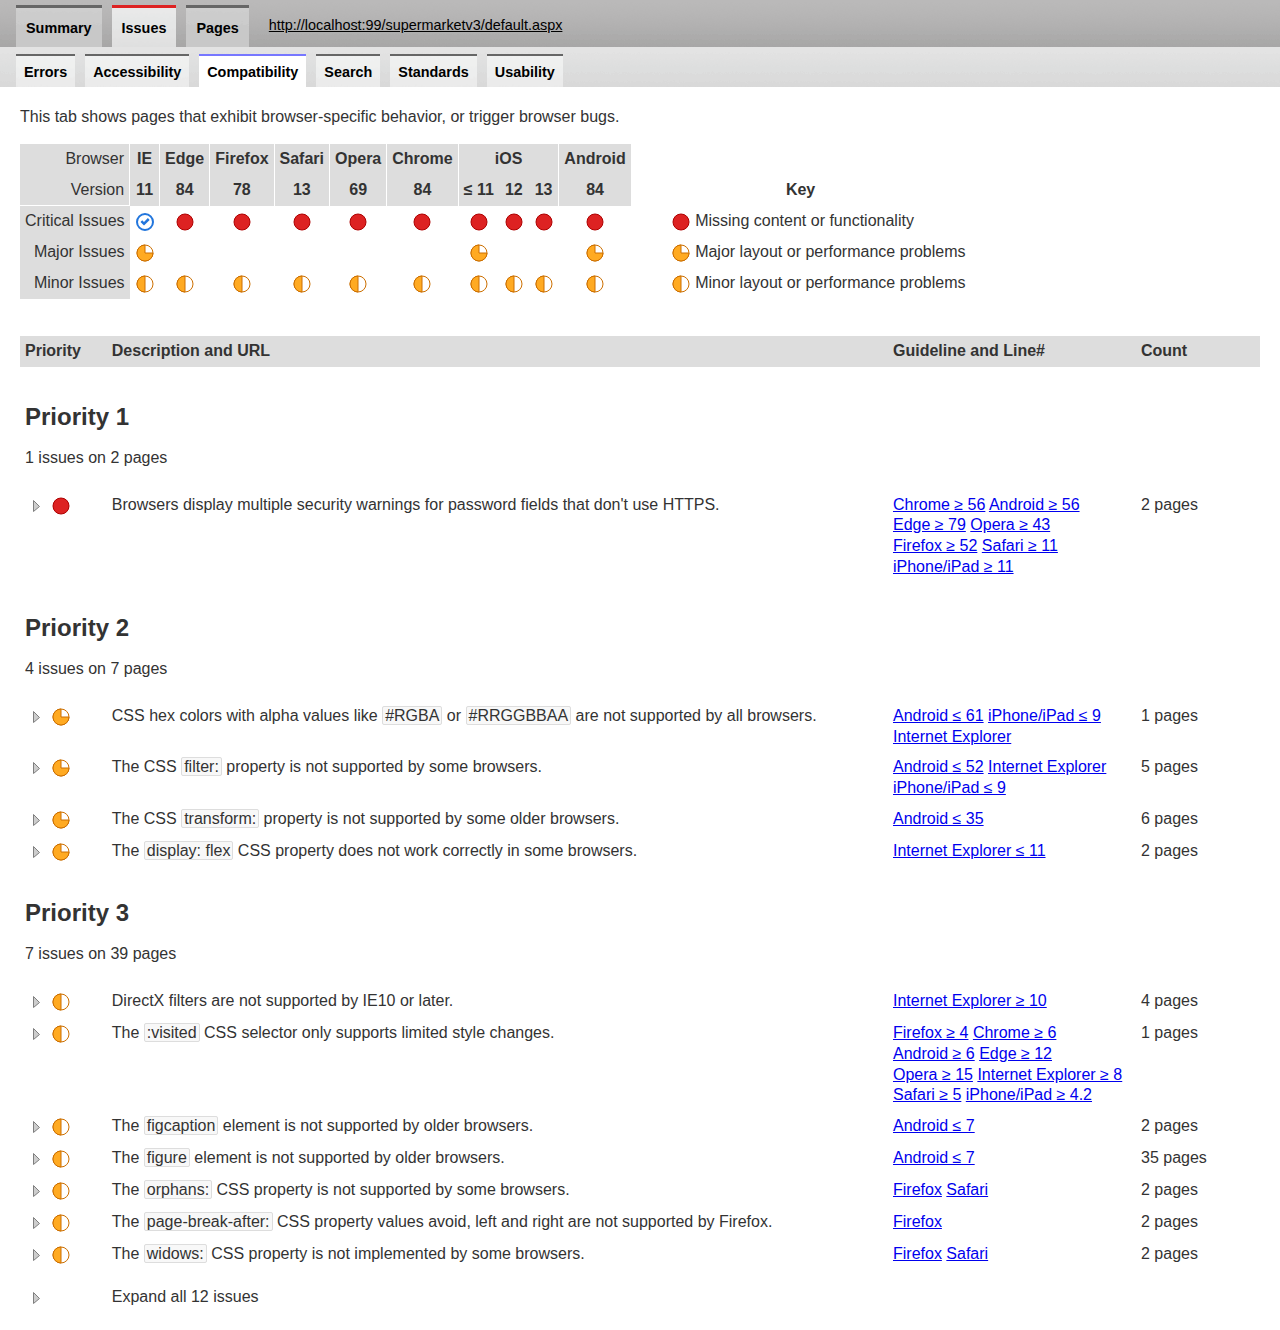
<file: map.BUG.htm>
<!DOCTYPE html SYSTEM "about:legacy-compat"><html lang="en-US" class="win-eval-desktop-val"><!-- Engine version 5.38.880.0--><head>
<META http-equiv="Content-Type" content="text/html; charset=UTF-8">
<title>Browser compatibility report for http://localhost:99/supermarketv3/default.aspx</title><meta name="viewport" content="width=device-width, initial-scale=1"><meta name="robots" content="noindex"><meta name="sortsite-ignorerule-page" content="BugHtmlSvg"><meta name="description" content="Browser compatibility test results for http://localhost:99/supermarketv3/default.aspx"><link rel="icon" href="https://www-powermapper-com.azureedge.net/favicon.ico"><link rel="stylesheet" href="Report/report-min-20200618.css"><!--[if lte IE 8]>
            <style type="text/css">
                tr.disabled td img { filter: alpha(opacity=30); }
                div#svgGraph { display:none; }
            </style>
            <![endif]--><!--[if lte IE 7]>
            <style type="text/css">
                div#header { height: 38px; }
                div.subnav { height: 38px; }
            </style>
            <![endif]--><script src="Report/report-min-20191223.js"></script></head><body class="report" id="sitemap"><p class="accessible"><a href="#content">[Skip navigation links]</a></p><noscript><p><strong>Warning:</strong>
                    This report will not work correctly when JavaScript is disabled in your browser.
                </p></noscript><form id="form" action="#"><div><input type="hidden" id="expandedRuleList"><div id="header"><ul><li><a id="menu-summary" href="index.htm">Summary</a></li><li class="selected"><a id="menu-issues" href="map.ERR.htm">Issues</a></li><li><a id="menu-all" href="map.INV.htm">Pages</a></li><li id="menu-page-link"><a rel="nofollow" href="http://localhost:99/supermarketv3/default.aspx">http://localhost:99/supermarketv3/default.aspx</a></li></ul></div><div id="tab-issues"><div class="subnav"><ul><li id="menu-errors"><a href="map.ERR.htm">Errors</a></li><li id="menu-accessibility"><a href="map.ACC.htm">Accessibility</a></li><li id="menu-compatibility" class="selected"><a href="map.BUG.htm">Compatibility</a></li><li id="menu-seo"><a href="map.SEO.htm">Search</a></li><li id="menu-standards"><a href="map.W3C.htm">Standards</a></li><li id="menu-usability"><a href="map.USE.htm">Usability</a></li></ul></div><main id="content"><h1 class="accessible">Site Report</h1><p class="description">This tab shows pages that exhibit browser-specific behavior, or trigger browser bugs.</p><table class="compat"><tr><th class="side">Browser</th><th class="section" scope="col" title="Internet Explorer">IE</th><th class="section" scope="col">Edge</th><th class="section" scope="col">Firefox</th><th class="section" scope="col">Safari</th><th class="section" scope="col" colspan="1">Opera</th><th class="section" scope="col" colspan="1">Chrome</th><th class="section" scope="col" colspan="3">iOS</th><th class="section" scope="col" colspan="1">Android</th></tr><tr><th class="side">Version</th><th class="section" scope="col">11</th><th class="section" scope="col">84</th><th class="section" scope="col">78</th><th class="section" scope="col">13</th><th class="section" scope="col">69</th><th class="section" scope="col">84</th><th class="section" scope="col">≤ 11</th><th scope="col">12</th><th scope="col">13</th><th class="section" scope="col">84</th><th class="key optional">Key</th></tr><tr><th class="side-section">Critical Issues</th><td><img src="Report/bench-better.svg" width="20" height="20" alt="Critical, no issues" class="absmiddle"></td><td><img src="Report/p1.svg" width="20" height="20" class="absmiddle" alt="Critical, 1 issues"></td><td><img src="Report/p1.svg" width="20" height="20" class="absmiddle" alt="Critical, 1 issues"></td><td><img src="Report/p1.svg" width="20" height="20" class="absmiddle" alt="Critical, 1 issues"></td><td><img src="Report/p1.svg" width="20" height="20" class="absmiddle" alt="Critical, 1 issues"></td><td><img src="Report/p1.svg" width="20" height="20" class="absmiddle" alt="Critical, 1 issues"></td><td><img src="Report/p1.svg" width="20" height="20" class="absmiddle" alt="Critical, 1 issues"></td><td><img src="Report/p1.svg" width="20" height="20" class="absmiddle" alt="Critical, 1 issues"></td><td><img src="Report/p1.svg" width="20" height="20" class="absmiddle" alt="Critical, 1 issues"></td><td><img src="Report/p1.svg" width="20" height="20" class="absmiddle" alt="Critical, 1 issues"></td><td class="key optional"><img src="Report/p1.svg" width="20" height="20" alt="Critical" class="absmiddle"> Missing content or functionality</td></tr><tr><th class="side">Major Issues</th><td><img src="Report/p2.svg" width="20" height="20" class="absmiddle" alt="Very Important, 3 issues"></td><td></td><td></td><td></td><td></td><td></td><td><img src="Report/p2.svg" width="20" height="20" class="absmiddle" alt="Very Important, 2 issues"></td><td></td><td></td><td><img src="Report/p2.svg" width="20" height="20" class="absmiddle" alt="Very Important, 3 issues"></td><td class="key optional"><img src="Report/p2.svg" width="20" height="20" alt="Very Important" class="absmiddle"> Major layout or performance problems</td></tr><tr><th class="side">Minor Issues</th><td><img src="Report/p3.svg" width="20" height="20" class="absmiddle" alt="Important, 2 issues"></td><td><img src="Report/p3.svg" width="20" height="20" class="absmiddle" alt="Important, 1 issues"></td><td><img src="Report/p3.svg" width="20" height="20" class="absmiddle" alt="Important, 4 issues"></td><td><img src="Report/p3.svg" width="20" height="20" class="absmiddle" alt="Important, 3 issues"></td><td><img src="Report/p3.svg" width="20" height="20" class="absmiddle" alt="Important, 1 issues"></td><td><img src="Report/p3.svg" width="20" height="20" class="absmiddle" alt="Important, 1 issues"></td><td><img src="Report/p3.svg" width="20" height="20" class="absmiddle" alt="Important, 1 issues"></td><td><img src="Report/p3.svg" width="20" height="20" class="absmiddle" alt="Important, 1 issues"></td><td><img src="Report/p3.svg" width="20" height="20" class="absmiddle" alt="Important, 1 issues"></td><td><img src="Report/p3.svg" width="20" height="20" class="absmiddle" alt="Important, 3 issues"></td><td class="key optional"><img src="Report/p3.svg" width="20" height="20" alt="Less Important" class="absmiddle"> Minor layout or performance problems</td></tr></table><table class="issues"><col class="priority"><col class="description"><col class="location"><col class="count optional"></table><table class="issues"><col class="priority"><col class="description"><col class="location"><col class="count optional"><thead><tr><th>Priority</th><th>Description and URL</th><th>Guideline and Line#</th><th class="optional">Count</th></tr></thead><tbody><tr><td colspan="3"><h2>
                                Priority 1</h2><p>1 issues on 2 pages</p></td><td class="optional"></td></tr><tr id="rule-BugHtmlInputPasswordInsecure"><td class="nowrap"><button type="button" class="chevron toggleChevron" data-toggleid="ID31LKVW33DLJPPLQMEUPU0DDWKLIE1YKCZ5CGIGONGTRPT4ISZYDE" id="anchorID31LKVW33DLJPPLQMEUPU0DDWKLIE1YKCZ5CGIGONGTRPT4ISZYDE" title="List Pages"><img id="chevID31LKVW33DLJPPLQMEUPU0DDWKLIE1YKCZ5CGIGONGTRPT4ISZYDE" src="Report/chevron-down.svg" alt="" class="absmiddle" width="20" height="20"></button>  <img src="Report/p1.svg" width="20" height="20" alt="Critical" class="absmiddle"></td><td class="desc" data-toggleid="ID31LKVW33DLJPPLQMEUPU0DDWKLIE1YKCZ5CGIGONGTRPT4ISZYDE" id="descID31LKVW33DLJPPLQMEUPU0DDWKLIE1YKCZ5CGIGONGTRPT4ISZYDE">Browsers display multiple security warnings for password fields that don't use HTTPS. </td><td><a class="nowrap" href="https://developers.google.com/web/updates/2016/10/avoid-not-secure-warn" rel="nomap" target="_top">Chrome ≥ 56</a> <a class="nowrap" href="https://developers.google.com/web/updates/2016/10/avoid-not-secure-warn" rel="nomap" target="_top">Android ≥ 56</a> <a class="nowrap" href="https://developers.google.com/web/updates/2016/10/avoid-not-secure-warn" rel="nomap" target="_top">Edge ≥ 79</a> <a class="nowrap" href="https://developers.google.com/web/updates/2016/10/avoid-not-secure-warn" rel="nomap" target="_top">Opera ≥ 43</a> <a class="nowrap" href="https://developer.mozilla.org/en-US/docs/Web/Security/Insecure_passwords" rel="nomap" target="_top">Firefox ≥ 52</a> <a class="nowrap" href="https://support.apple.com/en-us/HT208672" rel="nomap" target="_top">Safari ≥ 11</a> <a class="nowrap" href="https://support.apple.com/en-us/HT208672" rel="nomap" target="_top">iPhone/iPad ≥ 11</a> </td><td class="optional">2 pages</td></tr></tbody><tbody class="expando" id="expand-ID31LKVW33DLJPPLQMEUPU0DDWKLIE1YKCZ5CGIGONGTRPT4ISZYDE"><tr><td></td><td>
</td><td></td><td class="optional"></td></tr><tr><td></td><td><a class="viewsource" rel="nofollow" target="_top" href="http://localhost:99/supermarketv3/Member/Account.aspx" data-pageid="5" data-line="477" data-col="25" id="page-1-ID31LKVW33DLJPPLQMEUPU0DDWKLIE1YKCZ5CGIGONGTRPT4ISZYDE">http://localhost:99/supermarketv3/Member/Account.aspx</a></td><td>Line <a class="viewsource" rel="nofollow" target="_top" href="http://localhost:99/supermarketv3/Member/Account.aspx" data-pageid="5" data-line="477" data-col="25" aria-describedby="descID31LKVW33DLJPPLQMEUPU0DDWKLIE1YKCZ5CGIGONGTRPT4ISZYDE page-1-ID31LKVW33DLJPPLQMEUPU0DDWKLIE1YKCZ5CGIGONGTRPT4ISZYDE">477</a> <a class="viewsource" rel="nofollow" target="_top" href="http://localhost:99/supermarketv3/Member/Account.aspx" data-pageid="5" data-line="484" data-col="25" aria-describedby="descID31LKVW33DLJPPLQMEUPU0DDWKLIE1YKCZ5CGIGONGTRPT4ISZYDE page-1-ID31LKVW33DLJPPLQMEUPU0DDWKLIE1YKCZ5CGIGONGTRPT4ISZYDE">484</a> <a class="viewsource" rel="nofollow" target="_top" href="http://localhost:99/supermarketv3/Member/Account.aspx" data-pageid="5" data-line="491" data-col="25" aria-describedby="descID31LKVW33DLJPPLQMEUPU0DDWKLIE1YKCZ5CGIGONGTRPT4ISZYDE page-1-ID31LKVW33DLJPPLQMEUPU0DDWKLIE1YKCZ5CGIGONGTRPT4ISZYDE">491</a> </td><td class="optional"> </td></tr><tr><td></td><td><a class="viewsource" rel="nofollow" target="_top" href="http://localhost:99/supermarketv3/Register.aspx" data-pageid="60" data-line="446" data-col="33" id="page-2-ID31LKVW33DLJPPLQMEUPU0DDWKLIE1YKCZ5CGIGONGTRPT4ISZYDE">http://localhost:99/supermarketv3/Register.aspx</a></td><td>Line <a class="viewsource" rel="nofollow" target="_top" href="http://localhost:99/supermarketv3/Register.aspx" data-pageid="60" data-line="446" data-col="33" aria-describedby="descID31LKVW33DLJPPLQMEUPU0DDWKLIE1YKCZ5CGIGONGTRPT4ISZYDE page-2-ID31LKVW33DLJPPLQMEUPU0DDWKLIE1YKCZ5CGIGONGTRPT4ISZYDE">446</a> <a class="viewsource" rel="nofollow" target="_top" href="http://localhost:99/supermarketv3/Register.aspx" data-pageid="60" data-line="447" data-col="33" aria-describedby="descID31LKVW33DLJPPLQMEUPU0DDWKLIE1YKCZ5CGIGONGTRPT4ISZYDE page-2-ID31LKVW33DLJPPLQMEUPU0DDWKLIE1YKCZ5CGIGONGTRPT4ISZYDE">447</a> </td><td class="optional"> </td></tr></tbody><tbody><tr><td colspan="3"><h2>
                                Priority 2</h2><p>4 issues on 7 pages</p></td><td class="optional"></td></tr><tr id="rule-BugCssColorHexWithAlpha"><td class="nowrap"><button type="button" class="chevron toggleChevron" data-toggleid="IDCCK32IAWBIHALG4F1BUVEDT1WBC24JRPWS0TYLBW5QSSGU4IHRYL" id="anchorIDCCK32IAWBIHALG4F1BUVEDT1WBC24JRPWS0TYLBW5QSSGU4IHRYL" title="List Pages"><img id="chevIDCCK32IAWBIHALG4F1BUVEDT1WBC24JRPWS0TYLBW5QSSGU4IHRYL" src="Report/chevron-down.svg" alt="" class="absmiddle" width="20" height="20"></button>  <img src="Report/p2.svg" width="20" height="20" alt="Very Important" class="absmiddle"></td><td class="desc" data-toggleid="IDCCK32IAWBIHALG4F1BUVEDT1WBC24JRPWS0TYLBW5QSSGU4IHRYL" id="descIDCCK32IAWBIHALG4F1BUVEDT1WBC24JRPWS0TYLBW5QSSGU4IHRYL">CSS hex colors with alpha values like <code>#RGBA</code> or <code>#RRGGBBAA</code> are not supported by all browsers. </td><td><a class="nowrap" href="https://developer.mozilla.org/en-US/docs/Web/CSS/color_value" rel="nomap" target="_top">Android ≤ 61</a> <a class="nowrap" href="https://developer.mozilla.org/en-US/docs/Web/CSS/color_value" rel="nomap" target="_top">iPhone/iPad ≤ 9</a> <a class="nowrap" href="https://developer.mozilla.org/en-US/docs/Web/CSS/color_value" rel="nomap" target="_top">Internet Explorer</a> </td><td class="optional">1 pages</td></tr></tbody><tbody class="expando" id="expand-IDCCK32IAWBIHALG4F1BUVEDT1WBC24JRPWS0TYLBW5QSSGU4IHRYL"><tr><td></td><td>
In CSS Level 3 hex colors have 3 or 6 hex digits. In CSS Level 4 hex colors can also have 4 or 8 hex digits. </td><td></td><td class="optional"></td></tr><tr><td></td><td><a class="viewsource" rel="nofollow" target="_top" href="http://localhost:99/supermarketv3/css/bootstrap.css" data-pageid="63" data-line="6238" data-col="1" id="page-1-IDCCK32IAWBIHALG4F1BUVEDT1WBC24JRPWS0TYLBW5QSSGU4IHRYL">http://localhost:99/supermarketv3/css/bootstrap.css</a></td><td>Line <a class="viewsource" rel="nofollow" target="_top" href="http://localhost:99/supermarketv3/css/bootstrap.css" data-pageid="63" data-line="6238" data-col="1" aria-describedby="descIDCCK32IAWBIHALG4F1BUVEDT1WBC24JRPWS0TYLBW5QSSGU4IHRYL page-1-IDCCK32IAWBIHALG4F1BUVEDT1WBC24JRPWS0TYLBW5QSSGU4IHRYL">6238</a> </td><td class="optional"> </td></tr></tbody><tbody><tr id="rule-BugCssFilter"><td class="nowrap"><button type="button" class="chevron toggleChevron" data-toggleid="IDCV2T12GBLRQMMZHWVH4E3QIY5LKNMMUI0PMJSVDHOLPOEOC5VSHO" id="anchorIDCV2T12GBLRQMMZHWVH4E3QIY5LKNMMUI0PMJSVDHOLPOEOC5VSHO" title="List Pages"><img id="chevIDCV2T12GBLRQMMZHWVH4E3QIY5LKNMMUI0PMJSVDHOLPOEOC5VSHO" src="Report/chevron-down.svg" alt="" class="absmiddle" width="20" height="20"></button>  <img src="Report/p2.svg" width="20" height="20" alt="Very Important" class="absmiddle"></td><td class="desc" data-toggleid="IDCV2T12GBLRQMMZHWVH4E3QIY5LKNMMUI0PMJSVDHOLPOEOC5VSHO" id="descIDCV2T12GBLRQMMZHWVH4E3QIY5LKNMMUI0PMJSVDHOLPOEOC5VSHO">The CSS <code>filter:</code> property is not supported by some browsers. </td><td><a class="nowrap" href="https://developer.mozilla.org/en-US/docs/Web/CSS/filter" rel="nomap" target="_top">Android ≤ 52</a> <a class="nowrap" href="https://developer.mozilla.org/en-US/docs/Web/CSS/filter" rel="nomap" target="_top">Internet Explorer</a> <a class="nowrap" href="https://developer.mozilla.org/en-US/docs/Web/CSS/filter" rel="nomap" target="_top">iPhone/iPad ≤ 9</a> </td><td class="optional">5 pages</td></tr></tbody><tbody class="expando" id="expand-IDCV2T12GBLRQMMZHWVH4E3QIY5LKNMMUI0PMJSVDHOLPOEOC5VSHO"><tr><td></td><td>
</td><td></td><td class="optional"></td></tr><tr><td></td><td><a class="viewsource" rel="nofollow" target="_top" href="http://localhost:99/supermarketv3/Admin/bootstrap/dist/css/bootstrap.min.css" data-pageid="114" data-line="856" data-col="1" id="page-1-IDCV2T12GBLRQMMZHWVH4E3QIY5LKNMMUI0PMJSVDHOLPOEOC5VSHO">http://localhost:99/supermarketv3/Admin/bootstrap/dist/css/bootstrap.min.css</a></td><td>Line <a class="viewsource" rel="nofollow" target="_top" href="http://localhost:99/supermarketv3/Admin/bootstrap/dist/css/bootstrap.min.css" data-pageid="114" data-line="856" data-col="1" aria-describedby="descIDCV2T12GBLRQMMZHWVH4E3QIY5LKNMMUI0PMJSVDHOLPOEOC5VSHO page-1-IDCV2T12GBLRQMMZHWVH4E3QIY5LKNMMUI0PMJSVDHOLPOEOC5VSHO">856</a> <a class="viewsource" rel="nofollow" target="_top" href="http://localhost:99/supermarketv3/Admin/bootstrap/dist/css/bootstrap.min.css" data-pageid="114" data-line="1417" data-col="1" aria-describedby="descIDCV2T12GBLRQMMZHWVH4E3QIY5LKNMMUI0PMJSVDHOLPOEOC5VSHO page-1-IDCV2T12GBLRQMMZHWVH4E3QIY5LKNMMUI0PMJSVDHOLPOEOC5VSHO">1417</a> <a class="viewsource" rel="nofollow" target="_top" href="http://localhost:99/supermarketv3/Admin/bootstrap/dist/css/bootstrap.min.css" data-pageid="114" data-line="1418" data-col="1" aria-describedby="descIDCV2T12GBLRQMMZHWVH4E3QIY5LKNMMUI0PMJSVDHOLPOEOC5VSHO page-1-IDCV2T12GBLRQMMZHWVH4E3QIY5LKNMMUI0PMJSVDHOLPOEOC5VSHO">1418</a> </td><td class="optional"> </td></tr><tr><td></td><td><a class="viewsource" rel="nofollow" target="_top" href="http://localhost:99/supermarketv3/css/bootstrap.css" data-pageid="63" data-line="3497" data-col="1" id="page-2-IDCV2T12GBLRQMMZHWVH4E3QIY5LKNMMUI0PMJSVDHOLPOEOC5VSHO">http://localhost:99/supermarketv3/css/bootstrap.css</a></td><td>Line <a class="viewsource" rel="nofollow" target="_top" href="http://localhost:99/supermarketv3/css/bootstrap.css" data-pageid="63" data-line="3497" data-col="1" aria-describedby="descIDCV2T12GBLRQMMZHWVH4E3QIY5LKNMMUI0PMJSVDHOLPOEOC5VSHO page-2-IDCV2T12GBLRQMMZHWVH4E3QIY5LKNMMUI0PMJSVDHOLPOEOC5VSHO">3497</a> <a class="viewsource" rel="nofollow" target="_top" href="http://localhost:99/supermarketv3/css/bootstrap.css" data-pageid="63" data-line="6166" data-col="1" aria-describedby="descIDCV2T12GBLRQMMZHWVH4E3QIY5LKNMMUI0PMJSVDHOLPOEOC5VSHO page-2-IDCV2T12GBLRQMMZHWVH4E3QIY5LKNMMUI0PMJSVDHOLPOEOC5VSHO">6166</a> <a class="viewsource" rel="nofollow" target="_top" href="http://localhost:99/supermarketv3/css/bootstrap.css" data-pageid="63" data-line="6176" data-col="1" aria-describedby="descIDCV2T12GBLRQMMZHWVH4E3QIY5LKNMMUI0PMJSVDHOLPOEOC5VSHO page-2-IDCV2T12GBLRQMMZHWVH4E3QIY5LKNMMUI0PMJSVDHOLPOEOC5VSHO">6176</a> </td><td class="optional"> </td></tr><tr><td></td><td><a class="viewsource" rel="nofollow" target="_top" href="http://localhost:99/supermarketv3/css/font-awesome.css" data-pageid="65" data-line="155" data-col="1" id="page-3-IDCV2T12GBLRQMMZHWVH4E3QIY5LKNMMUI0PMJSVDHOLPOEOC5VSHO">http://localhost:99/supermarketv3/css/font-awesome.css</a></td><td>Line <a class="viewsource" rel="nofollow" target="_top" href="http://localhost:99/supermarketv3/css/font-awesome.css" data-pageid="65" data-line="155" data-col="1" aria-describedby="descIDCV2T12GBLRQMMZHWVH4E3QIY5LKNMMUI0PMJSVDHOLPOEOC5VSHO page-3-IDCV2T12GBLRQMMZHWVH4E3QIY5LKNMMUI0PMJSVDHOLPOEOC5VSHO">155</a> </td><td class="optional"> </td></tr><tr><td></td><td><a class="viewsource" rel="nofollow" target="_top" href="http://localhost:99/supermarketv3/plugins/bower_components/sidebar-nav/dist/sidebar-nav.min.css" data-pageid="115" data-line="17" data-col="1" id="page-4-IDCV2T12GBLRQMMZHWVH4E3QIY5LKNMMUI0PMJSVDHOLPOEOC5VSHO">http://localhost:99/supermarketv3/plugins/bower_components/sidebar-nav/dist/sidebar-nav.min.css</a></td><td>Line <a class="viewsource" rel="nofollow" target="_top" href="http://localhost:99/supermarketv3/plugins/bower_components/sidebar-nav/dist/sidebar-nav.min.css" data-pageid="115" data-line="17" data-col="1" aria-describedby="descIDCV2T12GBLRQMMZHWVH4E3QIY5LKNMMUI0PMJSVDHOLPOEOC5VSHO page-4-IDCV2T12GBLRQMMZHWVH4E3QIY5LKNMMUI0PMJSVDHOLPOEOC5VSHO">17</a> </td><td class="optional"> </td></tr><tr><td></td><td>This issue was found on another 1 pages.
                                The trial version is limited to showing issues on 4 pages.
                            </td><td> </td><td class="optional"> </td></tr></tbody><tbody><tr id="rule-BugCssTransform"><td class="nowrap"><button type="button" class="chevron toggleChevron" data-toggleid="IDQKXZYBRCEFLUFLLTYOVKTKLYQJ5FQLBMDSDLG1HLUADXHUQ2EURH" id="anchorIDQKXZYBRCEFLUFLLTYOVKTKLYQJ5FQLBMDSDLG1HLUADXHUQ2EURH" title="List Pages"><img id="chevIDQKXZYBRCEFLUFLLTYOVKTKLYQJ5FQLBMDSDLG1HLUADXHUQ2EURH" src="Report/chevron-down.svg" alt="" class="absmiddle" width="20" height="20"></button>  <img src="Report/p2.svg" width="20" height="20" alt="Very Important" class="absmiddle"></td><td class="desc" data-toggleid="IDQKXZYBRCEFLUFLLTYOVKTKLYQJ5FQLBMDSDLG1HLUADXHUQ2EURH" id="descIDQKXZYBRCEFLUFLLTYOVKTKLYQJ5FQLBMDSDLG1HLUADXHUQ2EURH">The CSS <code>transform:</code> property is not supported by some older browsers. </td><td><a class="nowrap" href="https://developer.mozilla.org/en-US/docs/Web/CSS/transform" rel="nomap" target="_top">Android ≤ 35</a> </td><td class="optional">6 pages</td></tr></tbody><tbody class="expando" id="expand-IDQKXZYBRCEFLUFLLTYOVKTKLYQJ5FQLBMDSDLG1HLUADXHUQ2EURH"><tr><td></td><td>
</td><td></td><td class="optional"></td></tr><tr><td></td><td><a class="viewsource" rel="nofollow" target="_top" href="http://localhost:99/supermarketv3/Admin/bootstrap/dist/css/bootstrap.min.css" data-pageid="114" data-line="1342" data-col="1" id="page-1-IDQKXZYBRCEFLUFLLTYOVKTKLYQJ5FQLBMDSDLG1HLUADXHUQ2EURH">http://localhost:99/supermarketv3/Admin/bootstrap/dist/css/bootstrap.min.css</a></td><td>Line <a class="viewsource" rel="nofollow" target="_top" href="http://localhost:99/supermarketv3/Admin/bootstrap/dist/css/bootstrap.min.css" data-pageid="114" data-line="1342" data-col="1" aria-describedby="descIDQKXZYBRCEFLUFLLTYOVKTKLYQJ5FQLBMDSDLG1HLUADXHUQ2EURH page-1-IDQKXZYBRCEFLUFLLTYOVKTKLYQJ5FQLBMDSDLG1HLUADXHUQ2EURH">1342</a> <a class="viewsource" rel="nofollow" target="_top" href="http://localhost:99/supermarketv3/Admin/bootstrap/dist/css/bootstrap.min.css" data-pageid="114" data-line="1343" data-col="1" aria-describedby="descIDQKXZYBRCEFLUFLLTYOVKTKLYQJ5FQLBMDSDLG1HLUADXHUQ2EURH page-1-IDQKXZYBRCEFLUFLLTYOVKTKLYQJ5FQLBMDSDLG1HLUADXHUQ2EURH">1343</a> <a class="viewsource" rel="nofollow" target="_top" href="http://localhost:99/supermarketv3/Admin/bootstrap/dist/css/bootstrap.min.css" data-pageid="114" data-line="1404" data-col="1" aria-describedby="descIDQKXZYBRCEFLUFLLTYOVKTKLYQJ5FQLBMDSDLG1HLUADXHUQ2EURH page-1-IDQKXZYBRCEFLUFLLTYOVKTKLYQJ5FQLBMDSDLG1HLUADXHUQ2EURH">1404</a> <a class="viewsource" rel="nofollow" target="_top" href="http://localhost:99/supermarketv3/Admin/bootstrap/dist/css/bootstrap.min.css" data-pageid="114" data-line="1405" data-col="1" aria-describedby="descIDQKXZYBRCEFLUFLLTYOVKTKLYQJ5FQLBMDSDLG1HLUADXHUQ2EURH page-1-IDQKXZYBRCEFLUFLLTYOVKTKLYQJ5FQLBMDSDLG1HLUADXHUQ2EURH">1405</a> <a class="viewsource" rel="nofollow" target="_top" href="http://localhost:99/supermarketv3/Admin/bootstrap/dist/css/bootstrap.min.css" data-pageid="114" data-line="1406" data-col="1" aria-describedby="descIDQKXZYBRCEFLUFLLTYOVKTKLYQJ5FQLBMDSDLG1HLUADXHUQ2EURH page-1-IDQKXZYBRCEFLUFLLTYOVKTKLYQJ5FQLBMDSDLG1HLUADXHUQ2EURH">1406</a> </td><td class="optional"> </td></tr><tr><td></td><td><a class="viewsource" rel="nofollow" target="_top" href="http://localhost:99/supermarketv3/css/bootstrap.css" data-pageid="63" data-line="5741" data-col="1" id="page-2-IDQKXZYBRCEFLUFLLTYOVKTKLYQJ5FQLBMDSDLG1HLUADXHUQ2EURH">http://localhost:99/supermarketv3/css/bootstrap.css</a></td><td>Line <a class="viewsource" rel="nofollow" target="_top" href="http://localhost:99/supermarketv3/css/bootstrap.css" data-pageid="63" data-line="5741" data-col="1" aria-describedby="descIDQKXZYBRCEFLUFLLTYOVKTKLYQJ5FQLBMDSDLG1HLUADXHUQ2EURH page-2-IDQKXZYBRCEFLUFLLTYOVKTKLYQJ5FQLBMDSDLG1HLUADXHUQ2EURH">5741</a> <a class="viewsource" rel="nofollow" target="_top" href="http://localhost:99/supermarketv3/css/bootstrap.css" data-pageid="63" data-line="5747" data-col="1" aria-describedby="descIDQKXZYBRCEFLUFLLTYOVKTKLYQJ5FQLBMDSDLG1HLUADXHUQ2EURH page-2-IDQKXZYBRCEFLUFLLTYOVKTKLYQJ5FQLBMDSDLG1HLUADXHUQ2EURH">5747</a> <a class="viewsource" rel="nofollow" target="_top" href="http://localhost:99/supermarketv3/css/bootstrap.css" data-pageid="63" data-line="6102" data-col="1" aria-describedby="descIDQKXZYBRCEFLUFLLTYOVKTKLYQJ5FQLBMDSDLG1HLUADXHUQ2EURH page-2-IDQKXZYBRCEFLUFLLTYOVKTKLYQJ5FQLBMDSDLG1HLUADXHUQ2EURH">6102</a> <a class="viewsource" rel="nofollow" target="_top" href="http://localhost:99/supermarketv3/css/bootstrap.css" data-pageid="63" data-line="6108" data-col="1" aria-describedby="descIDQKXZYBRCEFLUFLLTYOVKTKLYQJ5FQLBMDSDLG1HLUADXHUQ2EURH page-2-IDQKXZYBRCEFLUFLLTYOVKTKLYQJ5FQLBMDSDLG1HLUADXHUQ2EURH">6108</a> <a class="viewsource" rel="nofollow" target="_top" href="http://localhost:99/supermarketv3/css/bootstrap.css" data-pageid="63" data-line="6115" data-col="1" aria-describedby="descIDQKXZYBRCEFLUFLLTYOVKTKLYQJ5FQLBMDSDLG1HLUADXHUQ2EURH page-2-IDQKXZYBRCEFLUFLLTYOVKTKLYQJ5FQLBMDSDLG1HLUADXHUQ2EURH">6115</a> </td><td class="optional"> </td></tr><tr><td></td><td><a class="viewsource" rel="nofollow" target="_top" href="http://localhost:99/supermarketv3/css/font-awesome.css" data-pageid="65" data-line="124" data-col="1" id="page-3-IDQKXZYBRCEFLUFLLTYOVKTKLYQJ5FQLBMDSDLG1HLUADXHUQ2EURH">http://localhost:99/supermarketv3/css/font-awesome.css</a></td><td>Line <a class="viewsource" rel="nofollow" target="_top" href="http://localhost:99/supermarketv3/css/font-awesome.css" data-pageid="65" data-line="124" data-col="1" aria-describedby="descIDQKXZYBRCEFLUFLLTYOVKTKLYQJ5FQLBMDSDLG1HLUADXHUQ2EURH page-3-IDQKXZYBRCEFLUFLLTYOVKTKLYQJ5FQLBMDSDLG1HLUADXHUQ2EURH">124</a> <a class="viewsource" rel="nofollow" target="_top" href="http://localhost:99/supermarketv3/css/font-awesome.css" data-pageid="65" data-line="130" data-col="1" aria-describedby="descIDQKXZYBRCEFLUFLLTYOVKTKLYQJ5FQLBMDSDLG1HLUADXHUQ2EURH page-3-IDQKXZYBRCEFLUFLLTYOVKTKLYQJ5FQLBMDSDLG1HLUADXHUQ2EURH">130</a> <a class="viewsource" rel="nofollow" target="_top" href="http://localhost:99/supermarketv3/css/font-awesome.css" data-pageid="65" data-line="136" data-col="1" aria-describedby="descIDQKXZYBRCEFLUFLLTYOVKTKLYQJ5FQLBMDSDLG1HLUADXHUQ2EURH page-3-IDQKXZYBRCEFLUFLLTYOVKTKLYQJ5FQLBMDSDLG1HLUADXHUQ2EURH">136</a> <a class="viewsource" rel="nofollow" target="_top" href="http://localhost:99/supermarketv3/css/font-awesome.css" data-pageid="65" data-line="142" data-col="1" aria-describedby="descIDQKXZYBRCEFLUFLLTYOVKTKLYQJ5FQLBMDSDLG1HLUADXHUQ2EURH page-3-IDQKXZYBRCEFLUFLLTYOVKTKLYQJ5FQLBMDSDLG1HLUADXHUQ2EURH">142</a> <a class="viewsource" rel="nofollow" target="_top" href="http://localhost:99/supermarketv3/css/font-awesome.css" data-pageid="65" data-line="148" data-col="1" aria-describedby="descIDQKXZYBRCEFLUFLLTYOVKTKLYQJ5FQLBMDSDLG1HLUADXHUQ2EURH page-3-IDQKXZYBRCEFLUFLLTYOVKTKLYQJ5FQLBMDSDLG1HLUADXHUQ2EURH">148</a> </td><td class="optional"> </td></tr><tr><td></td><td><a class="viewsource" rel="nofollow" target="_top" href="http://localhost:99/supermarketv3/css/style.css" data-pageid="64" data-line="501" data-col="1" id="page-4-IDQKXZYBRCEFLUFLLTYOVKTKLYQJ5FQLBMDSDLG1HLUADXHUQ2EURH">http://localhost:99/supermarketv3/css/style.css</a></td><td>Line <a class="viewsource" rel="nofollow" target="_top" href="http://localhost:99/supermarketv3/css/style.css" data-pageid="64" data-line="501" data-col="1" aria-describedby="descIDQKXZYBRCEFLUFLLTYOVKTKLYQJ5FQLBMDSDLG1HLUADXHUQ2EURH page-4-IDQKXZYBRCEFLUFLLTYOVKTKLYQJ5FQLBMDSDLG1HLUADXHUQ2EURH">501</a> <a class="viewsource" rel="nofollow" target="_top" href="http://localhost:99/supermarketv3/css/style.css" data-pageid="64" data-line="639" data-col="1" aria-describedby="descIDQKXZYBRCEFLUFLLTYOVKTKLYQJ5FQLBMDSDLG1HLUADXHUQ2EURH page-4-IDQKXZYBRCEFLUFLLTYOVKTKLYQJ5FQLBMDSDLG1HLUADXHUQ2EURH">639</a> <a class="viewsource" rel="nofollow" target="_top" href="http://localhost:99/supermarketv3/css/style.css" data-pageid="64" data-line="676" data-col="1" aria-describedby="descIDQKXZYBRCEFLUFLLTYOVKTKLYQJ5FQLBMDSDLG1HLUADXHUQ2EURH page-4-IDQKXZYBRCEFLUFLLTYOVKTKLYQJ5FQLBMDSDLG1HLUADXHUQ2EURH">676</a> <a class="viewsource" rel="nofollow" target="_top" href="http://localhost:99/supermarketv3/css/style.css" data-pageid="64" data-line="702" data-col="1" aria-describedby="descIDQKXZYBRCEFLUFLLTYOVKTKLYQJ5FQLBMDSDLG1HLUADXHUQ2EURH page-4-IDQKXZYBRCEFLUFLLTYOVKTKLYQJ5FQLBMDSDLG1HLUADXHUQ2EURH">702</a> <a class="viewsource" rel="nofollow" target="_top" href="http://localhost:99/supermarketv3/css/style.css" data-pageid="64" data-line="717" data-col="1" aria-describedby="descIDQKXZYBRCEFLUFLLTYOVKTKLYQJ5FQLBMDSDLG1HLUADXHUQ2EURH page-4-IDQKXZYBRCEFLUFLLTYOVKTKLYQJ5FQLBMDSDLG1HLUADXHUQ2EURH">717</a> <span title="and 7 other lines ">
                ...
            </span></td><td class="optional"> </td></tr><tr><td></td><td>This issue was found on another 2 pages.
                                The trial version is limited to showing issues on 4 pages.
                            </td><td> </td><td class="optional"> </td></tr></tbody><tbody><tr id="rule-BugCssDisplayFlex"><td class="nowrap"><button type="button" class="chevron toggleChevron" data-toggleid="IDKQJGEPLMGMPTKL212B2L0ONWJNZHIWQGRI0Q0MJQFDDIY0VKCNDI" id="anchorIDKQJGEPLMGMPTKL212B2L0ONWJNZHIWQGRI0Q0MJQFDDIY0VKCNDI" title="List Pages"><img id="chevIDKQJGEPLMGMPTKL212B2L0ONWJNZHIWQGRI0Q0MJQFDDIY0VKCNDI" src="Report/chevron-down.svg" alt="" class="absmiddle" width="20" height="20"></button>  <img src="Report/p2.svg" width="20" height="20" alt="Very Important" class="absmiddle"></td><td class="desc" data-toggleid="IDKQJGEPLMGMPTKL212B2L0ONWJNZHIWQGRI0Q0MJQFDDIY0VKCNDI" id="descIDKQJGEPLMGMPTKL212B2L0ONWJNZHIWQGRI0Q0MJQFDDIY0VKCNDI">The <code>display: flex</code> CSS property does not work correctly in some browsers. </td><td><a class="nowrap" href="https://developer.mozilla.org/en-US/docs/Web/CSS/display" rel="nomap" target="_top">Internet Explorer ≤ 11</a> </td><td class="optional">2 pages</td></tr></tbody><tbody class="expando" id="expand-IDKQJGEPLMGMPTKL212B2L0ONWJNZHIWQGRI0Q0MJQFDDIY0VKCNDI"><tr><td></td><td>
</td><td></td><td class="optional"></td></tr><tr><td></td><td><a class="viewsource" rel="nofollow" target="_top" href="http://localhost:99/supermarketv3/Admin/css/style.css" data-pageid="121" data-line="1913" data-col="1" id="page-1-IDKQJGEPLMGMPTKL212B2L0ONWJNZHIWQGRI0Q0MJQFDDIY0VKCNDI">http://localhost:99/supermarketv3/Admin/css/style.css</a></td><td>Line <a class="viewsource" rel="nofollow" target="_top" href="http://localhost:99/supermarketv3/Admin/css/style.css" data-pageid="121" data-line="1913" data-col="1" aria-describedby="descIDKQJGEPLMGMPTKL212B2L0ONWJNZHIWQGRI0Q0MJQFDDIY0VKCNDI page-1-IDKQJGEPLMGMPTKL212B2L0ONWJNZHIWQGRI0Q0MJQFDDIY0VKCNDI">1913</a> </td><td class="optional"> </td></tr><tr><td></td><td><a class="viewsource" rel="nofollow" target="_top" href="http://localhost:99/supermarketv3/plugins/bower_components/chartist-js/dist/chartist.min.css" data-pageid="118" data-line="3" data-col="1" id="page-2-IDKQJGEPLMGMPTKL212B2L0ONWJNZHIWQGRI0Q0MJQFDDIY0VKCNDI">http://localhost:99/supermarketv3/plugins/bower_components/chartist-js/dist/chartist.min.css</a></td><td>Line <a class="viewsource" rel="nofollow" target="_top" href="http://localhost:99/supermarketv3/plugins/bower_components/chartist-js/dist/chartist.min.css" data-pageid="118" data-line="3" data-col="1" aria-describedby="descIDKQJGEPLMGMPTKL212B2L0ONWJNZHIWQGRI0Q0MJQFDDIY0VKCNDI page-2-IDKQJGEPLMGMPTKL212B2L0ONWJNZHIWQGRI0Q0MJQFDDIY0VKCNDI">3</a> </td><td class="optional"> </td></tr></tbody><tbody><tr><td colspan="3"><h2>
                                Priority 3</h2><p>7 issues on 39 pages</p></td><td class="optional"></td></tr><tr id="rule-BugIe10DxFilter"><td class="nowrap"><button type="button" class="chevron toggleChevron" data-toggleid="IDUEQXQGUNA4B2FYROJDQDX2YN1JCXOCINJKSGTYED4UBHRJ4V4HUC" id="anchorIDUEQXQGUNA4B2FYROJDQDX2YN1JCXOCINJKSGTYED4UBHRJ4V4HUC" title="List Pages"><img id="chevIDUEQXQGUNA4B2FYROJDQDX2YN1JCXOCINJKSGTYED4UBHRJ4V4HUC" src="Report/chevron-down.svg" alt="" class="absmiddle" width="20" height="20"></button>  <img src="Report/p3.svg" width="20" height="20" alt="Important" class="absmiddle"></td><td class="desc" data-toggleid="IDUEQXQGUNA4B2FYROJDQDX2YN1JCXOCINJKSGTYED4UBHRJ4V4HUC" id="descIDUEQXQGUNA4B2FYROJDQDX2YN1JCXOCINJKSGTYED4UBHRJ4V4HUC">DirectX filters are not supported by IE10 or later. </td><td><a class="nowrap" href="https://docs.microsoft.com/en-us/previous-versions/windows/internet-explorer/ie-developer/compatibility/hh801215(v=vs.85)" rel="nomap" target="_top">Internet Explorer ≥ 10</a> </td><td class="optional">4 pages</td></tr></tbody><tbody class="expando" id="expand-IDUEQXQGUNA4B2FYROJDQDX2YN1JCXOCINJKSGTYED4UBHRJ4V4HUC"><tr><td></td><td>
DirectX-based Filters and Transitions (DX filters) do not work in Internet Explorer 10 for any pages in the Internet Zone.
            Use CSS3 features instead. </td><td></td><td class="optional"></td></tr><tr><td></td><td><a class="viewsource" rel="nofollow" target="_top" href="http://localhost:99/supermarketv3/Admin/bootstrap/dist/css/bootstrap.min.css" data-pageid="114" data-line="856" data-col="1" id="page-1-IDUEQXQGUNA4B2FYROJDQDX2YN1JCXOCINJKSGTYED4UBHRJ4V4HUC">http://localhost:99/supermarketv3/Admin/bootstrap/dist/css/bootstrap.min.css</a></td><td>Line <a class="viewsource" rel="nofollow" target="_top" href="http://localhost:99/supermarketv3/Admin/bootstrap/dist/css/bootstrap.min.css" data-pageid="114" data-line="856" data-col="1" aria-describedby="descIDUEQXQGUNA4B2FYROJDQDX2YN1JCXOCINJKSGTYED4UBHRJ4V4HUC page-1-IDUEQXQGUNA4B2FYROJDQDX2YN1JCXOCINJKSGTYED4UBHRJ4V4HUC">856</a> <a class="viewsource" rel="nofollow" target="_top" href="http://localhost:99/supermarketv3/Admin/bootstrap/dist/css/bootstrap.min.css" data-pageid="114" data-line="1417" data-col="1" aria-describedby="descIDUEQXQGUNA4B2FYROJDQDX2YN1JCXOCINJKSGTYED4UBHRJ4V4HUC page-1-IDUEQXQGUNA4B2FYROJDQDX2YN1JCXOCINJKSGTYED4UBHRJ4V4HUC">1417</a> <a class="viewsource" rel="nofollow" target="_top" href="http://localhost:99/supermarketv3/Admin/bootstrap/dist/css/bootstrap.min.css" data-pageid="114" data-line="1418" data-col="1" aria-describedby="descIDUEQXQGUNA4B2FYROJDQDX2YN1JCXOCINJKSGTYED4UBHRJ4V4HUC page-1-IDUEQXQGUNA4B2FYROJDQDX2YN1JCXOCINJKSGTYED4UBHRJ4V4HUC">1418</a> </td><td class="optional"> </td></tr><tr><td></td><td><a class="viewsource" rel="nofollow" target="_top" href="http://localhost:99/supermarketv3/Admin/css/style.css" data-pageid="121" data-line="1294" data-col="1" id="page-2-IDUEQXQGUNA4B2FYROJDQDX2YN1JCXOCINJKSGTYED4UBHRJ4V4HUC">http://localhost:99/supermarketv3/Admin/css/style.css</a></td><td>Line <a class="viewsource" rel="nofollow" target="_top" href="http://localhost:99/supermarketv3/Admin/css/style.css" data-pageid="121" data-line="1294" data-col="1" aria-describedby="descIDUEQXQGUNA4B2FYROJDQDX2YN1JCXOCINJKSGTYED4UBHRJ4V4HUC page-2-IDUEQXQGUNA4B2FYROJDQDX2YN1JCXOCINJKSGTYED4UBHRJ4V4HUC">1294</a> <a class="viewsource" rel="nofollow" target="_top" href="http://localhost:99/supermarketv3/Admin/css/style.css" data-pageid="121" data-line="1295" data-col="1" aria-describedby="descIDUEQXQGUNA4B2FYROJDQDX2YN1JCXOCINJKSGTYED4UBHRJ4V4HUC page-2-IDUEQXQGUNA4B2FYROJDQDX2YN1JCXOCINJKSGTYED4UBHRJ4V4HUC">1295</a> <a class="viewsource" rel="nofollow" target="_top" href="http://localhost:99/supermarketv3/Admin/css/style.css" data-pageid="121" data-line="1296" data-col="1" aria-describedby="descIDUEQXQGUNA4B2FYROJDQDX2YN1JCXOCINJKSGTYED4UBHRJ4V4HUC page-2-IDUEQXQGUNA4B2FYROJDQDX2YN1JCXOCINJKSGTYED4UBHRJ4V4HUC">1296</a> <a class="viewsource" rel="nofollow" target="_top" href="http://localhost:99/supermarketv3/Admin/css/style.css" data-pageid="121" data-line="1297" data-col="1" aria-describedby="descIDUEQXQGUNA4B2FYROJDQDX2YN1JCXOCINJKSGTYED4UBHRJ4V4HUC page-2-IDUEQXQGUNA4B2FYROJDQDX2YN1JCXOCINJKSGTYED4UBHRJ4V4HUC">1297</a> <a class="viewsource" rel="nofollow" target="_top" href="http://localhost:99/supermarketv3/Admin/css/style.css" data-pageid="121" data-line="1298" data-col="1" aria-describedby="descIDUEQXQGUNA4B2FYROJDQDX2YN1JCXOCINJKSGTYED4UBHRJ4V4HUC page-2-IDUEQXQGUNA4B2FYROJDQDX2YN1JCXOCINJKSGTYED4UBHRJ4V4HUC">1298</a> </td><td class="optional"> </td></tr><tr><td></td><td><a class="viewsource" rel="nofollow" target="_top" href="http://localhost:99/supermarketv3/css/bootstrap.css" data-pageid="63" data-line="3497" data-col="1" id="page-3-IDUEQXQGUNA4B2FYROJDQDX2YN1JCXOCINJKSGTYED4UBHRJ4V4HUC">http://localhost:99/supermarketv3/css/bootstrap.css</a></td><td>Line <a class="viewsource" rel="nofollow" target="_top" href="http://localhost:99/supermarketv3/css/bootstrap.css" data-pageid="63" data-line="3497" data-col="1" aria-describedby="descIDUEQXQGUNA4B2FYROJDQDX2YN1JCXOCINJKSGTYED4UBHRJ4V4HUC page-3-IDUEQXQGUNA4B2FYROJDQDX2YN1JCXOCINJKSGTYED4UBHRJ4V4HUC">3497</a> <a class="viewsource" rel="nofollow" target="_top" href="http://localhost:99/supermarketv3/css/bootstrap.css" data-pageid="63" data-line="6166" data-col="1" aria-describedby="descIDUEQXQGUNA4B2FYROJDQDX2YN1JCXOCINJKSGTYED4UBHRJ4V4HUC page-3-IDUEQXQGUNA4B2FYROJDQDX2YN1JCXOCINJKSGTYED4UBHRJ4V4HUC">6166</a> <a class="viewsource" rel="nofollow" target="_top" href="http://localhost:99/supermarketv3/css/bootstrap.css" data-pageid="63" data-line="6176" data-col="1" aria-describedby="descIDUEQXQGUNA4B2FYROJDQDX2YN1JCXOCINJKSGTYED4UBHRJ4V4HUC page-3-IDUEQXQGUNA4B2FYROJDQDX2YN1JCXOCINJKSGTYED4UBHRJ4V4HUC">6176</a> </td><td class="optional"> </td></tr><tr><td></td><td><a class="viewsource" rel="nofollow" target="_top" href="http://localhost:99/supermarketv3/plugins/bower_components/sidebar-nav/dist/sidebar-nav.min.css" data-pageid="115" data-line="17" data-col="1" id="page-4-IDUEQXQGUNA4B2FYROJDQDX2YN1JCXOCINJKSGTYED4UBHRJ4V4HUC">http://localhost:99/supermarketv3/plugins/bower_components/sidebar-nav/dist/sidebar-nav.min.css</a></td><td>Line <a class="viewsource" rel="nofollow" target="_top" href="http://localhost:99/supermarketv3/plugins/bower_components/sidebar-nav/dist/sidebar-nav.min.css" data-pageid="115" data-line="17" data-col="1" aria-describedby="descIDUEQXQGUNA4B2FYROJDQDX2YN1JCXOCINJKSGTYED4UBHRJ4V4HUC page-4-IDUEQXQGUNA4B2FYROJDQDX2YN1JCXOCINJKSGTYED4UBHRJ4V4HUC">17</a> </td><td class="optional"> </td></tr></tbody><tbody><tr id="rule-BugCssSelectorVisited"><td class="nowrap"><button type="button" class="chevron toggleChevron" data-toggleid="ID2U2IWXLFGW22WZHJXPZQBOLEEDLWCPHDX4TDZE0BRWHU0U321HP" id="anchorID2U2IWXLFGW22WZHJXPZQBOLEEDLWCPHDX4TDZE0BRWHU0U321HP" title="List Pages"><img id="chevID2U2IWXLFGW22WZHJXPZQBOLEEDLWCPHDX4TDZE0BRWHU0U321HP" src="Report/chevron-down.svg" alt="" class="absmiddle" width="20" height="20"></button>  <img src="Report/p3.svg" width="20" height="20" alt="Important" class="absmiddle"></td><td class="desc" data-toggleid="ID2U2IWXLFGW22WZHJXPZQBOLEEDLWCPHDX4TDZE0BRWHU0U321HP" id="descID2U2IWXLFGW22WZHJXPZQBOLEEDLWCPHDX4TDZE0BRWHU0U321HP">The <code>:visited</code> CSS selector only supports limited style changes. </td><td><a class="nowrap" href="https://developer.mozilla.org/en/docs/Web/CSS/:visited" rel="nomap" target="_top">Firefox ≥ 4</a> <a class="nowrap" href="https://developer.mozilla.org/en/docs/Web/CSS/:visited" rel="nomap" target="_top">Chrome ≥ 6</a> <a class="nowrap" href="https://developer.mozilla.org/en/docs/Web/CSS/:visited" rel="nomap" target="_top">Android ≥ 6</a> <a class="nowrap" href="https://developer.mozilla.org/en/docs/Web/CSS/:visited" rel="nomap" target="_top">Edge ≥ 12</a> <a class="nowrap" href="https://developer.mozilla.org/en/docs/Web/CSS/:visited" rel="nomap" target="_top">Opera ≥ 15</a> <a class="nowrap" href="https://developer.mozilla.org/en/docs/Web/CSS/:visited" rel="nomap" target="_top">Internet Explorer ≥ 8</a> <a class="nowrap" href="https://developer.mozilla.org/en/docs/Web/CSS/:visited" rel="nomap" target="_top">Safari ≥ 5</a> <a class="nowrap" href="https://developer.mozilla.org/en/docs/Web/CSS/:visited" rel="nomap" target="_top">iPhone/iPad ≥ 4.2</a> </td><td class="optional">1 pages</td></tr></tbody><tbody class="expando" id="expand-ID2U2IWXLFGW22WZHJXPZQBOLEEDLWCPHDX4TDZE0BRWHU0U321HP"><tr><td></td><td>
Browsers restrict the :visited CSS selector to only color changes, to prevent a web page
            figuring out other web sites the user has visited. </td><td></td><td class="optional"></td></tr><tr><td></td><td><a class="viewsource" rel="nofollow" target="_top" href="http://localhost:99/supermarketv3/Admin/css/style.css" data-pageid="121" data-line="433" data-col="1" id="page-1-ID2U2IWXLFGW22WZHJXPZQBOLEEDLWCPHDX4TDZE0BRWHU0U321HP">http://localhost:99/supermarketv3/Admin/css/style.css</a></td><td>Line <a class="viewsource" rel="nofollow" target="_top" href="http://localhost:99/supermarketv3/Admin/css/style.css" data-pageid="121" data-line="433" data-col="1" aria-describedby="descID2U2IWXLFGW22WZHJXPZQBOLEEDLWCPHDX4TDZE0BRWHU0U321HP page-1-ID2U2IWXLFGW22WZHJXPZQBOLEEDLWCPHDX4TDZE0BRWHU0U321HP">433</a> </td><td class="optional"> </td></tr></tbody><tbody><tr id="rule-BugHtmlFigcaption"><td class="nowrap"><button type="button" class="chevron toggleChevron" data-toggleid="IDJYQX5VEO0C30BFHLQXQBC30BZPXRIJ4WTUXD43PH1Z2HG4SIBPGE" id="anchorIDJYQX5VEO0C30BFHLQXQBC30BZPXRIJ4WTUXD43PH1Z2HG4SIBPGE" title="List Pages"><img id="chevIDJYQX5VEO0C30BFHLQXQBC30BZPXRIJ4WTUXD43PH1Z2HG4SIBPGE" src="Report/chevron-down.svg" alt="" class="absmiddle" width="20" height="20"></button>  <img src="Report/p3.svg" width="20" height="20" alt="Important" class="absmiddle"></td><td class="desc" data-toggleid="IDJYQX5VEO0C30BFHLQXQBC30BZPXRIJ4WTUXD43PH1Z2HG4SIBPGE" id="descIDJYQX5VEO0C30BFHLQXQBC30BZPXRIJ4WTUXD43PH1Z2HG4SIBPGE">The <code>figcaption</code> element is not supported by older browsers. </td><td><a class="nowrap" href="https://developer.mozilla.org/en-US/docs/Web/HTML/Element/figcaption#Browser_compatibility" rel="nomap" target="_top">Android ≤ 7</a> </td><td class="optional">2 pages</td></tr></tbody><tbody class="expando" id="expand-IDJYQX5VEO0C30BFHLQXQBC30BZPXRIJ4WTUXD43PH1Z2HG4SIBPGE"><tr><td></td><td>
Browsers that don't support the <code>figcaption</code> element display it as an inline element instead of a block element.
        This usually results in the caption being misaligned. </td><td></td><td class="optional"></td></tr><tr><td></td><td><a class="viewsource" rel="nofollow" target="_top" href="http://localhost:99/supermarketv3/Single.aspx?Id=2" data-pageid="84" data-line="538" data-col="37" id="page-1-IDJYQX5VEO0C30BFHLQXQBC30BZPXRIJ4WTUXD43PH1Z2HG4SIBPGE">http://localhost:99/supermarketv3/Single.aspx?Id=2</a></td><td>Line <a class="viewsource" rel="nofollow" target="_top" href="http://localhost:99/supermarketv3/Single.aspx?Id=2" data-pageid="84" data-line="538" data-col="37" aria-describedby="descIDJYQX5VEO0C30BFHLQXQBC30BZPXRIJ4WTUXD43PH1Z2HG4SIBPGE page-1-IDJYQX5VEO0C30BFHLQXQBC30BZPXRIJ4WTUXD43PH1Z2HG4SIBPGE">538</a> </td><td class="optional"> </td></tr><tr><td></td><td><a class="viewsource" rel="nofollow" target="_top" href="http://localhost:99/supermarketv3/Single.aspx?Id=5" data-pageid="82" data-line="538" data-col="37" id="page-2-IDJYQX5VEO0C30BFHLQXQBC30BZPXRIJ4WTUXD43PH1Z2HG4SIBPGE">http://localhost:99/supermarketv3/Single.aspx?Id=5</a></td><td>Line <a class="viewsource" rel="nofollow" target="_top" href="http://localhost:99/supermarketv3/Single.aspx?Id=5" data-pageid="82" data-line="538" data-col="37" aria-describedby="descIDJYQX5VEO0C30BFHLQXQBC30BZPXRIJ4WTUXD43PH1Z2HG4SIBPGE page-2-IDJYQX5VEO0C30BFHLQXQBC30BZPXRIJ4WTUXD43PH1Z2HG4SIBPGE">538</a> <a class="viewsource" rel="nofollow" target="_top" href="http://localhost:99/supermarketv3/Single.aspx?Id=5" data-pageid="82" data-line="585" data-col="37" aria-describedby="descIDJYQX5VEO0C30BFHLQXQBC30BZPXRIJ4WTUXD43PH1Z2HG4SIBPGE page-2-IDJYQX5VEO0C30BFHLQXQBC30BZPXRIJ4WTUXD43PH1Z2HG4SIBPGE">585</a> <a class="viewsource" rel="nofollow" target="_top" href="http://localhost:99/supermarketv3/Single.aspx?Id=5" data-pageid="82" data-line="632" data-col="37" aria-describedby="descIDJYQX5VEO0C30BFHLQXQBC30BZPXRIJ4WTUXD43PH1Z2HG4SIBPGE page-2-IDJYQX5VEO0C30BFHLQXQBC30BZPXRIJ4WTUXD43PH1Z2HG4SIBPGE">632</a> </td><td class="optional"> </td></tr></tbody><tbody><tr id="rule-BugHtmlFigure"><td class="nowrap"><button type="button" class="chevron toggleChevron" data-toggleid="IDPZY200OFOCG1OHEQXRRNFNGSJMF1H0WMBJZAWIA5K1LVHOUHARD" id="anchorIDPZY200OFOCG1OHEQXRRNFNGSJMF1H0WMBJZAWIA5K1LVHOUHARD" title="List Pages"><img id="chevIDPZY200OFOCG1OHEQXRRNFNGSJMF1H0WMBJZAWIA5K1LVHOUHARD" src="Report/chevron-down.svg" alt="" class="absmiddle" width="20" height="20"></button>  <img src="Report/p3.svg" width="20" height="20" alt="Important" class="absmiddle"></td><td class="desc" data-toggleid="IDPZY200OFOCG1OHEQXRRNFNGSJMF1H0WMBJZAWIA5K1LVHOUHARD" id="descIDPZY200OFOCG1OHEQXRRNFNGSJMF1H0WMBJZAWIA5K1LVHOUHARD">The <code>figure</code> element is not supported by older browsers. </td><td><a class="nowrap" href="https://developer.mozilla.org/en-US/docs/Web/HTML/Element/figure#Browser_compatibility" rel="nomap" target="_top">Android ≤ 7</a> </td><td class="optional">35 pages</td></tr></tbody><tbody class="expando" id="expand-IDPZY200OFOCG1OHEQXRRNFNGSJMF1H0WMBJZAWIA5K1LVHOUHARD"><tr><td></td><td>
Browsers that don't support the <code>figure</code> element display it as an inline element instead of a block element.
        This usually results in the element contents being misaligned. </td><td></td><td class="optional"></td></tr><tr><td></td><td><a class="viewsource" rel="nofollow" target="_top" href="http://localhost:99/supermarketv3/Products.aspx" data-pageid="3" data-line="640" data-col="29" id="page-1-IDPZY200OFOCG1OHEQXRRNFNGSJMF1H0WMBJZAWIA5K1LVHOUHARD">http://localhost:99/supermarketv3/Products.aspx</a></td><td>Line <a class="viewsource" rel="nofollow" target="_top" href="http://localhost:99/supermarketv3/Products.aspx" data-pageid="3" data-line="640" data-col="29" aria-describedby="descIDPZY200OFOCG1OHEQXRRNFNGSJMF1H0WMBJZAWIA5K1LVHOUHARD page-1-IDPZY200OFOCG1OHEQXRRNFNGSJMF1H0WMBJZAWIA5K1LVHOUHARD">640</a> <a class="viewsource" rel="nofollow" target="_top" href="http://localhost:99/supermarketv3/Products.aspx" data-pageid="3" data-line="664" data-col="29" aria-describedby="descIDPZY200OFOCG1OHEQXRRNFNGSJMF1H0WMBJZAWIA5K1LVHOUHARD page-1-IDPZY200OFOCG1OHEQXRRNFNGSJMF1H0WMBJZAWIA5K1LVHOUHARD">664</a> <a class="viewsource" rel="nofollow" target="_top" href="http://localhost:99/supermarketv3/Products.aspx" data-pageid="3" data-line="688" data-col="29" aria-describedby="descIDPZY200OFOCG1OHEQXRRNFNGSJMF1H0WMBJZAWIA5K1LVHOUHARD page-1-IDPZY200OFOCG1OHEQXRRNFNGSJMF1H0WMBJZAWIA5K1LVHOUHARD">688</a> <a class="viewsource" rel="nofollow" target="_top" href="http://localhost:99/supermarketv3/Products.aspx" data-pageid="3" data-line="717" data-col="29" aria-describedby="descIDPZY200OFOCG1OHEQXRRNFNGSJMF1H0WMBJZAWIA5K1LVHOUHARD page-1-IDPZY200OFOCG1OHEQXRRNFNGSJMF1H0WMBJZAWIA5K1LVHOUHARD">717</a> <a class="viewsource" rel="nofollow" target="_top" href="http://localhost:99/supermarketv3/Products.aspx" data-pageid="3" data-line="741" data-col="29" aria-describedby="descIDPZY200OFOCG1OHEQXRRNFNGSJMF1H0WMBJZAWIA5K1LVHOUHARD page-1-IDPZY200OFOCG1OHEQXRRNFNGSJMF1H0WMBJZAWIA5K1LVHOUHARD">741</a> <span title="and 4 other lines ">
                ...
            </span></td><td class="optional"> </td></tr><tr><td></td><td><a class="viewsource" rel="nofollow" target="_top" href="http://localhost:99/supermarketv3/Products.aspx?CatId=1" data-pageid="8" data-line="640" data-col="29" id="page-2-IDPZY200OFOCG1OHEQXRRNFNGSJMF1H0WMBJZAWIA5K1LVHOUHARD">http://localhost:99/supermarketv3/Products.aspx?CatId=1</a></td><td>Line <a class="viewsource" rel="nofollow" target="_top" href="http://localhost:99/supermarketv3/Products.aspx?CatId=1" data-pageid="8" data-line="640" data-col="29" aria-describedby="descIDPZY200OFOCG1OHEQXRRNFNGSJMF1H0WMBJZAWIA5K1LVHOUHARD page-2-IDPZY200OFOCG1OHEQXRRNFNGSJMF1H0WMBJZAWIA5K1LVHOUHARD">640</a> <a class="viewsource" rel="nofollow" target="_top" href="http://localhost:99/supermarketv3/Products.aspx?CatId=1" data-pageid="8" data-line="664" data-col="29" aria-describedby="descIDPZY200OFOCG1OHEQXRRNFNGSJMF1H0WMBJZAWIA5K1LVHOUHARD page-2-IDPZY200OFOCG1OHEQXRRNFNGSJMF1H0WMBJZAWIA5K1LVHOUHARD">664</a> <a class="viewsource" rel="nofollow" target="_top" href="http://localhost:99/supermarketv3/Products.aspx?CatId=1" data-pageid="8" data-line="688" data-col="29" aria-describedby="descIDPZY200OFOCG1OHEQXRRNFNGSJMF1H0WMBJZAWIA5K1LVHOUHARD page-2-IDPZY200OFOCG1OHEQXRRNFNGSJMF1H0WMBJZAWIA5K1LVHOUHARD">688</a> <a class="viewsource" rel="nofollow" target="_top" href="http://localhost:99/supermarketv3/Products.aspx?CatId=1" data-pageid="8" data-line="717" data-col="29" aria-describedby="descIDPZY200OFOCG1OHEQXRRNFNGSJMF1H0WMBJZAWIA5K1LVHOUHARD page-2-IDPZY200OFOCG1OHEQXRRNFNGSJMF1H0WMBJZAWIA5K1LVHOUHARD">717</a> </td><td class="optional"> </td></tr><tr><td></td><td><a class="viewsource" rel="nofollow" target="_top" href="http://localhost:99/supermarketv3/Products.aspx?CatId=6" data-pageid="9" data-line="640" data-col="29" id="page-3-IDPZY200OFOCG1OHEQXRRNFNGSJMF1H0WMBJZAWIA5K1LVHOUHARD">http://localhost:99/supermarketv3/Products.aspx?CatId=6</a></td><td>Line <a class="viewsource" rel="nofollow" target="_top" href="http://localhost:99/supermarketv3/Products.aspx?CatId=6" data-pageid="9" data-line="640" data-col="29" aria-describedby="descIDPZY200OFOCG1OHEQXRRNFNGSJMF1H0WMBJZAWIA5K1LVHOUHARD page-3-IDPZY200OFOCG1OHEQXRRNFNGSJMF1H0WMBJZAWIA5K1LVHOUHARD">640</a> </td><td class="optional"> </td></tr><tr><td></td><td><a class="viewsource" rel="nofollow" target="_top" href="http://localhost:99/supermarketv3/Products.aspx?CatId=7" data-pageid="10" data-line="640" data-col="29" id="page-4-IDPZY200OFOCG1OHEQXRRNFNGSJMF1H0WMBJZAWIA5K1LVHOUHARD">http://localhost:99/supermarketv3/Products.aspx?CatId=7</a></td><td>Line <a class="viewsource" rel="nofollow" target="_top" href="http://localhost:99/supermarketv3/Products.aspx?CatId=7" data-pageid="10" data-line="640" data-col="29" aria-describedby="descIDPZY200OFOCG1OHEQXRRNFNGSJMF1H0WMBJZAWIA5K1LVHOUHARD page-4-IDPZY200OFOCG1OHEQXRRNFNGSJMF1H0WMBJZAWIA5K1LVHOUHARD">640</a> </td><td class="optional"> </td></tr><tr><td></td><td>This issue was found on another 31 pages.
                                The trial version is limited to showing issues on 4 pages.
                            </td><td> </td><td class="optional"> </td></tr></tbody><tbody><tr id="rule-BugCssOrphans"><td class="nowrap"><button type="button" class="chevron toggleChevron" data-toggleid="ID0NDBV0YQAXE5E0ZY0B55XTZXHJC3JLBN2N2FLJBF5DZN2BB31EHB" id="anchorID0NDBV0YQAXE5E0ZY0B55XTZXHJC3JLBN2N2FLJBF5DZN2BB31EHB" title="List Pages"><img id="chevID0NDBV0YQAXE5E0ZY0B55XTZXHJC3JLBN2N2FLJBF5DZN2BB31EHB" src="Report/chevron-down.svg" alt="" class="absmiddle" width="20" height="20"></button>  <img src="Report/p3.svg" width="20" height="20" alt="Important" class="absmiddle"></td><td class="desc" data-toggleid="ID0NDBV0YQAXE5E0ZY0B55XTZXHJC3JLBN2N2FLJBF5DZN2BB31EHB" id="descID0NDBV0YQAXE5E0ZY0B55XTZXHJC3JLBN2N2FLJBF5DZN2BB31EHB">The <code>orphans:</code> CSS property is not supported by some browsers. </td><td><a class="nowrap" href="https://developer.mozilla.org/en-US/docs/Web/CSS/orphans" rel="nomap" target="_top">Firefox</a> <a class="nowrap" href="https://developer.mozilla.org/en-US/docs/Web/CSS/orphans" rel="nomap" target="_top">Safari</a> </td><td class="optional">2 pages</td></tr></tbody><tbody class="expando" id="expand-ID0NDBV0YQAXE5E0ZY0B55XTZXHJC3JLBN2N2FLJBF5DZN2BB31EHB"><tr><td></td><td>
</td><td></td><td class="optional"></td></tr><tr><td></td><td><a class="viewsource" rel="nofollow" target="_top" href="http://localhost:99/supermarketv3/Admin/bootstrap/dist/css/bootstrap.min.css" data-pageid="114" data-line="54" data-col="1" id="page-1-ID0NDBV0YQAXE5E0ZY0B55XTZXHJC3JLBN2N2FLJBF5DZN2BB31EHB">http://localhost:99/supermarketv3/Admin/bootstrap/dist/css/bootstrap.min.css</a></td><td>Line <a class="viewsource" rel="nofollow" target="_top" href="http://localhost:99/supermarketv3/Admin/bootstrap/dist/css/bootstrap.min.css" data-pageid="114" data-line="54" data-col="1" aria-describedby="descID0NDBV0YQAXE5E0ZY0B55XTZXHJC3JLBN2N2FLJBF5DZN2BB31EHB page-1-ID0NDBV0YQAXE5E0ZY0B55XTZXHJC3JLBN2N2FLJBF5DZN2BB31EHB">54</a> </td><td class="optional"> </td></tr><tr><td></td><td><a class="viewsource" rel="nofollow" target="_top" href="http://localhost:99/supermarketv3/css/bootstrap.css" data-pageid="63" data-line="235" data-col="1" id="page-2-ID0NDBV0YQAXE5E0ZY0B55XTZXHJC3JLBN2N2FLJBF5DZN2BB31EHB">http://localhost:99/supermarketv3/css/bootstrap.css</a></td><td>Line <a class="viewsource" rel="nofollow" target="_top" href="http://localhost:99/supermarketv3/css/bootstrap.css" data-pageid="63" data-line="235" data-col="1" aria-describedby="descID0NDBV0YQAXE5E0ZY0B55XTZXHJC3JLBN2N2FLJBF5DZN2BB31EHB page-2-ID0NDBV0YQAXE5E0ZY0B55XTZXHJC3JLBN2N2FLJBF5DZN2BB31EHB">235</a> </td><td class="optional"> </td></tr></tbody><tbody><tr id="rule-BugCssPageBreakAfter"><td class="nowrap"><button type="button" class="chevron toggleChevron" data-toggleid="IDX3PAKJXDSAOJIBBET3OGIMF1AHEYI5KPIWTIXVEFJUR14FVNEJYJ" id="anchorIDX3PAKJXDSAOJIBBET3OGIMF1AHEYI5KPIWTIXVEFJUR14FVNEJYJ" title="List Pages"><img id="chevIDX3PAKJXDSAOJIBBET3OGIMF1AHEYI5KPIWTIXVEFJUR14FVNEJYJ" src="Report/chevron-down.svg" alt="" class="absmiddle" width="20" height="20"></button>  <img src="Report/p3.svg" width="20" height="20" alt="Important" class="absmiddle"></td><td class="desc" data-toggleid="IDX3PAKJXDSAOJIBBET3OGIMF1AHEYI5KPIWTIXVEFJUR14FVNEJYJ" id="descIDX3PAKJXDSAOJIBBET3OGIMF1AHEYI5KPIWTIXVEFJUR14FVNEJYJ">The <code>page-break-after:</code> CSS property values avoid, left and right are not supported by Firefox. </td><td><a class="nowrap" href="https://bugzilla.mozilla.org/show_bug.cgi?id=132035" rel="nomap" target="_top">Firefox</a> </td><td class="optional">2 pages</td></tr></tbody><tbody class="expando" id="expand-IDX3PAKJXDSAOJIBBET3OGIMF1AHEYI5KPIWTIXVEFJUR14FVNEJYJ"><tr><td></td><td>
</td><td></td><td class="optional"></td></tr><tr><td></td><td><a class="viewsource" rel="nofollow" target="_top" href="http://localhost:99/supermarketv3/Admin/bootstrap/dist/css/bootstrap.min.css" data-pageid="114" data-line="55" data-col="1" id="page-1-IDX3PAKJXDSAOJIBBET3OGIMF1AHEYI5KPIWTIXVEFJUR14FVNEJYJ">http://localhost:99/supermarketv3/Admin/bootstrap/dist/css/bootstrap.min.css</a></td><td>Line <a class="viewsource" rel="nofollow" target="_top" href="http://localhost:99/supermarketv3/Admin/bootstrap/dist/css/bootstrap.min.css" data-pageid="114" data-line="55" data-col="1" aria-describedby="descIDX3PAKJXDSAOJIBBET3OGIMF1AHEYI5KPIWTIXVEFJUR14FVNEJYJ page-1-IDX3PAKJXDSAOJIBBET3OGIMF1AHEYI5KPIWTIXVEFJUR14FVNEJYJ">55</a> </td><td class="optional"> </td></tr><tr><td></td><td><a class="viewsource" rel="nofollow" target="_top" href="http://localhost:99/supermarketv3/css/bootstrap.css" data-pageid="63" data-line="240" data-col="1" id="page-2-IDX3PAKJXDSAOJIBBET3OGIMF1AHEYI5KPIWTIXVEFJUR14FVNEJYJ">http://localhost:99/supermarketv3/css/bootstrap.css</a></td><td>Line <a class="viewsource" rel="nofollow" target="_top" href="http://localhost:99/supermarketv3/css/bootstrap.css" data-pageid="63" data-line="240" data-col="1" aria-describedby="descIDX3PAKJXDSAOJIBBET3OGIMF1AHEYI5KPIWTIXVEFJUR14FVNEJYJ page-2-IDX3PAKJXDSAOJIBBET3OGIMF1AHEYI5KPIWTIXVEFJUR14FVNEJYJ">240</a> </td><td class="optional"> </td></tr></tbody><tbody><tr id="rule-BugCssWidows"><td class="nowrap"><button type="button" class="chevron toggleChevron" data-toggleid="IDRANVL1LUU0GJDIDIUSEIFB3C3FG534DJW50FTQKBUPNYUOQ3NWOD" id="anchorIDRANVL1LUU0GJDIDIUSEIFB3C3FG534DJW50FTQKBUPNYUOQ3NWOD" title="List Pages"><img id="chevIDRANVL1LUU0GJDIDIUSEIFB3C3FG534DJW50FTQKBUPNYUOQ3NWOD" src="Report/chevron-down.svg" alt="" class="absmiddle" width="20" height="20"></button>  <img src="Report/p3.svg" width="20" height="20" alt="Important" class="absmiddle"></td><td class="desc" data-toggleid="IDRANVL1LUU0GJDIDIUSEIFB3C3FG534DJW50FTQKBUPNYUOQ3NWOD" id="descIDRANVL1LUU0GJDIDIUSEIFB3C3FG534DJW50FTQKBUPNYUOQ3NWOD">The <code>widows:</code> CSS property is not implemented by some browsers. </td><td><a class="nowrap" href="https://developer.mozilla.org/en-US/docs/Web/CSS/widows" rel="nomap" target="_top">Firefox</a> <a class="nowrap" href="https://developer.mozilla.org/en-US/docs/Web/CSS/widows" rel="nomap" target="_top">Safari</a> </td><td class="optional">2 pages</td></tr></tbody><tbody class="expando" id="expand-IDRANVL1LUU0GJDIDIUSEIFB3C3FG534DJW50FTQKBUPNYUOQ3NWOD"><tr><td></td><td>
</td><td></td><td class="optional"></td></tr><tr><td></td><td><a class="viewsource" rel="nofollow" target="_top" href="http://localhost:99/supermarketv3/Admin/bootstrap/dist/css/bootstrap.min.css" data-pageid="114" data-line="54" data-col="1" id="page-1-IDRANVL1LUU0GJDIDIUSEIFB3C3FG534DJW50FTQKBUPNYUOQ3NWOD">http://localhost:99/supermarketv3/Admin/bootstrap/dist/css/bootstrap.min.css</a></td><td>Line <a class="viewsource" rel="nofollow" target="_top" href="http://localhost:99/supermarketv3/Admin/bootstrap/dist/css/bootstrap.min.css" data-pageid="114" data-line="54" data-col="1" aria-describedby="descIDRANVL1LUU0GJDIDIUSEIFB3C3FG534DJW50FTQKBUPNYUOQ3NWOD page-1-IDRANVL1LUU0GJDIDIUSEIFB3C3FG534DJW50FTQKBUPNYUOQ3NWOD">54</a> </td><td class="optional"> </td></tr><tr><td></td><td><a class="viewsource" rel="nofollow" target="_top" href="http://localhost:99/supermarketv3/css/bootstrap.css" data-pageid="63" data-line="236" data-col="1" id="page-2-IDRANVL1LUU0GJDIDIUSEIFB3C3FG534DJW50FTQKBUPNYUOQ3NWOD">http://localhost:99/supermarketv3/css/bootstrap.css</a></td><td>Line <a class="viewsource" rel="nofollow" target="_top" href="http://localhost:99/supermarketv3/css/bootstrap.css" data-pageid="63" data-line="236" data-col="1" aria-describedby="descIDRANVL1LUU0GJDIDIUSEIFB3C3FG534DJW50FTQKBUPNYUOQ3NWOD page-2-IDRANVL1LUU0GJDIDIUSEIFB3C3FG534DJW50FTQKBUPNYUOQ3NWOD">236</a> </td><td class="optional"> </td></tr></tbody><tfoot><tr><td><button type="button" class="chevron expandAll" title="Expand Contract All"><img id="chevExpandAll" src="Report/chevron-down.svg" alt="" class="absmiddle" width="20" height="20"></button></td><td class="expandAll">Expand all 12 issues</td><td></td><td class="optional"></td></tr></tfoot></table></main></div></div></form></body></html>
</file>
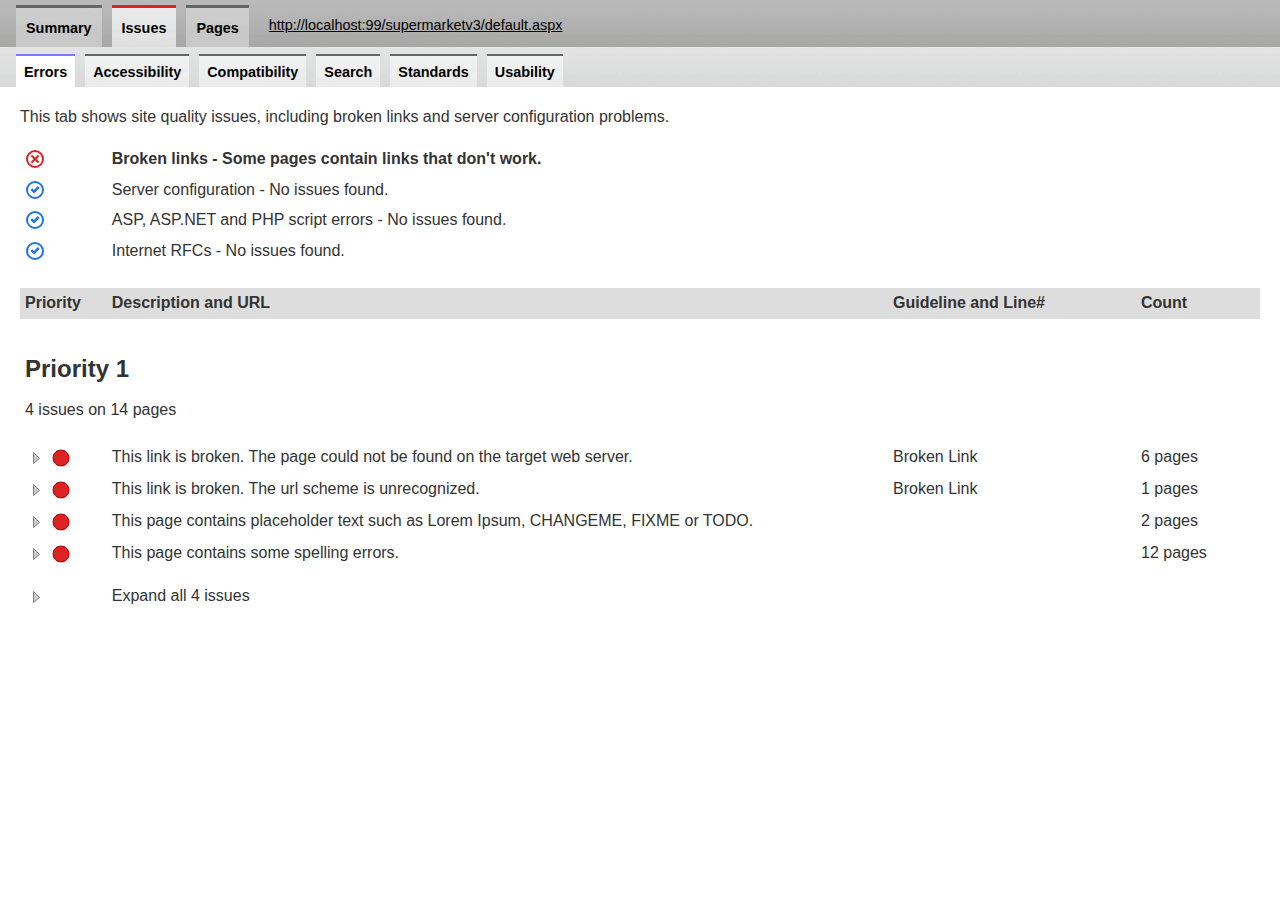
<file: map.ERR.htm>
<!DOCTYPE html SYSTEM "about:legacy-compat"><html lang="en-US" class="win-eval-desktop-val"><!-- Engine version 5.38.880.0--><head>
<META http-equiv="Content-Type" content="text/html; charset=UTF-8">
<title>Broken link report for http://localhost:99/supermarketv3/default.aspx</title><meta name="viewport" content="width=device-width, initial-scale=1"><meta name="robots" content="noindex"><meta name="sortsite-ignorerule-page" content="BugHtmlSvg"><meta name="description" content="Broken link test results for http://localhost:99/supermarketv3/default.aspx"><link rel="icon" href="https://www-powermapper-com.azureedge.net/favicon.ico"><link rel="stylesheet" href="Report/report-min-20200618.css"><!--[if lte IE 8]>
            <style type="text/css">
                tr.disabled td img { filter: alpha(opacity=30); }
                div#svgGraph { display:none; }
            </style>
            <![endif]--><!--[if lte IE 7]>
            <style type="text/css">
                div#header { height: 38px; }
                div.subnav { height: 38px; }
            </style>
            <![endif]--><script src="Report/report-min-20191223.js"></script></head><body class="report" id="sitemap"><p class="accessible"><a href="#content">[Skip navigation links]</a></p><noscript><p><strong>Warning:</strong>
                    This report will not work correctly when JavaScript is disabled in your browser.
                </p></noscript><form id="form" action="#"><div><input type="hidden" id="expandedRuleList"><div id="header"><ul><li><a id="menu-summary" href="index.htm">Summary</a></li><li class="selected"><a id="menu-issues" href="map.ERR.htm">Issues</a></li><li><a id="menu-all" href="map.INV.htm">Pages</a></li><li id="menu-page-link"><a rel="nofollow" href="http://localhost:99/supermarketv3/default.aspx">http://localhost:99/supermarketv3/default.aspx</a></li></ul></div><div id="tab-issues"><div class="subnav"><ul><li id="menu-errors" class="selected"><a href="map.ERR.htm">Errors</a></li><li id="menu-accessibility"><a href="map.ACC.htm">Accessibility</a></li><li id="menu-compatibility"><a href="map.BUG.htm">Compatibility</a></li><li id="menu-seo"><a href="map.SEO.htm">Search</a></li><li id="menu-standards"><a href="map.W3C.htm">Standards</a></li><li id="menu-usability"><a href="map.USE.htm">Usability</a></li></ul></div><main id="content"><h1 class="accessible">Site Report</h1><p class="description">This tab shows site quality issues, including broken links and server configuration problems.</p><table class="issues"><col class="priority"><col class="description"><col class="location"><col class="count optional"><tr class="accessible"><th>Status</th><th>Summary</th><th></th><th class="optional"></th></tr><tr><td><img src="Report/bench-worse.svg" width="20" height="20" alt="Failure" class="benchmark"></td><td><strong>Broken links - Some pages contain links that don't work.</strong> </td><td></td><td class="optional"></td></tr><tr><td><img src="Report/bench-better.svg" width="20" height="20" alt="Success" class="benchmark"></td><td>Server configuration - No issues found.
                         </td><td></td><td class="optional"></td></tr><tr><td><img src="Report/bench-better.svg" width="20" height="20" alt="Success" class="benchmark"></td><td>ASP, ASP.NET and PHP script errors - No issues found.
                         </td><td></td><td class="optional"></td></tr><tr><td><img src="Report/bench-better.svg" width="20" height="20" alt="Success" class="benchmark"></td><td>Internet RFCs - No issues found.
                         </td><td></td><td class="optional"></td></tr></table><table class="issues"><col class="priority"><col class="description"><col class="location"><col class="count optional"><thead><tr><th>Priority</th><th>Description and URL</th><th>Guideline and Line#</th><th class="optional">Count</th></tr></thead><tbody><tr><td colspan="3"><h2>
                                Priority 1</h2><p>4 issues on 14 pages</p></td><td class="optional"></td></tr><tr id="rule-ErrBrokenLink"><td class="nowrap"><button type="button" class="chevron toggleChevron" data-toggleid="IDGXHCC20Z43YYM0OZSYDSJPRFZOE1IXT23H3XAQJWQJSNTXE2N0SN" id="anchorIDGXHCC20Z43YYM0OZSYDSJPRFZOE1IXT23H3XAQJWQJSNTXE2N0SN" title="List Pages"><img id="chevIDGXHCC20Z43YYM0OZSYDSJPRFZOE1IXT23H3XAQJWQJSNTXE2N0SN" src="Report/chevron-down.svg" alt="" class="absmiddle" width="20" height="20"></button>  <img src="Report/p1.svg" width="20" height="20" alt="Critical" class="absmiddle"></td><td class="desc" data-toggleid="IDGXHCC20Z43YYM0OZSYDSJPRFZOE1IXT23H3XAQJWQJSNTXE2N0SN" id="descIDGXHCC20Z43YYM0OZSYDSJPRFZOE1IXT23H3XAQJWQJSNTXE2N0SN">This link is broken. The page could not be found on the target web server. </td><td>Broken Link </td><td class="optional">6 pages</td></tr></tbody><tbody class="expando" id="expand-IDGXHCC20Z43YYM0OZSYDSJPRFZOE1IXT23H3XAQJWQJSNTXE2N0SN"><tr><td></td><td>

            Fixing this depends on how the link became broken:
            <ul>
<li> The link has been mistyped and should be fixed </li>
<li> The destination page has moved and the link should be updated </li>
<li> The destination page no longer exists and the link should be removed </li>
<li> A file has been accidentally deleted and should be replaced </li>
</ul>
</td><td></td><td class="optional"></td></tr><tr><td></td><td>Broken link:  <a class="viewsource" rel="nofollow" target="_top" href="http://localhost:99/supermarketv3/WebUC/images/avatar/default.png?v=637384595660338403" data-pageid="105" data-line="0" data-col="0">http://localhost:99/supermarketv3/WebUC/images/avatar/default.png?v=637384595660338403</a>   404 Not Found<br><a class="viewsource" rel="nofollow" target="_top" href="http://localhost:99/supermarketv3/Admin/Default.aspx" data-pageid="4" data-line="102" data-col="74" id="page-1-IDGXHCC20Z43YYM0OZSYDSJPRFZOE1IXT23H3XAQJWQJSNTXE2N0SN">http://localhost:99/supermarketv3/Admin/Default.aspx</a></td><td>Line <a class="viewsource" rel="nofollow" target="_top" href="http://localhost:99/supermarketv3/Admin/Default.aspx" data-pageid="4" data-line="102" data-col="74" aria-describedby="descIDGXHCC20Z43YYM0OZSYDSJPRFZOE1IXT23H3XAQJWQJSNTXE2N0SN page-1-IDGXHCC20Z43YYM0OZSYDSJPRFZOE1IXT23H3XAQJWQJSNTXE2N0SN">102</a> </td><td class="optional"> </td></tr><tr><td></td><td>Broken link:  <a class="viewsource" rel="nofollow" target="_top" href="http://localhost:99/supermarketv3/beverages.html" data-pageid="47" data-line="0" data-col="0">http://localhost:99/supermarketv3/beverages.html</a>   404 Not Found<br><a class="viewsource" rel="nofollow" target="_top" href="http://localhost:99/supermarketv3/default.aspx" data-pageid="2" data-line="490" data-col="13" id="page-2-IDGXHCC20Z43YYM0OZSYDSJPRFZOE1IXT23H3XAQJWQJSNTXE2N0SN">http://localhost:99/supermarketv3/default.aspx</a></td><td>Line <a class="viewsource" rel="nofollow" target="_top" href="http://localhost:99/supermarketv3/default.aspx" data-pageid="2" data-line="415" data-col="268435464" aria-describedby="descIDGXHCC20Z43YYM0OZSYDSJPRFZOE1IXT23H3XAQJWQJSNTXE2N0SN page-2-IDGXHCC20Z43YYM0OZSYDSJPRFZOE1IXT23H3XAQJWQJSNTXE2N0SN">415</a> <a class="viewsource" rel="nofollow" target="_top" href="http://localhost:99/supermarketv3/default.aspx" data-pageid="2" data-line="490" data-col="13" aria-describedby="descIDGXHCC20Z43YYM0OZSYDSJPRFZOE1IXT23H3XAQJWQJSNTXE2N0SN page-2-IDGXHCC20Z43YYM0OZSYDSJPRFZOE1IXT23H3XAQJWQJSNTXE2N0SN">490</a> </td><td class="optional"> </td></tr><tr><td></td><td>Broken link:  <a class="viewsource" rel="nofollow" target="_top" href="http://localhost:99/supermarketv3/personalcare.html" data-pageid="49" data-line="0" data-col="0">http://localhost:99/supermarketv3/personalcare.html</a>   404 Not Found<br><a class="viewsource" rel="nofollow" target="_top" href="http://localhost:99/supermarketv3/default.aspx" data-pageid="2" data-line="495" data-col="13" id="page-3-IDGXHCC20Z43YYM0OZSYDSJPRFZOE1IXT23H3XAQJWQJSNTXE2N0SN">http://localhost:99/supermarketv3/default.aspx</a></td><td>Line <a class="viewsource" rel="nofollow" target="_top" href="http://localhost:99/supermarketv3/default.aspx" data-pageid="2" data-line="420" data-col="268435464" aria-describedby="descIDGXHCC20Z43YYM0OZSYDSJPRFZOE1IXT23H3XAQJWQJSNTXE2N0SN page-3-IDGXHCC20Z43YYM0OZSYDSJPRFZOE1IXT23H3XAQJWQJSNTXE2N0SN">420</a> <a class="viewsource" rel="nofollow" target="_top" href="http://localhost:99/supermarketv3/default.aspx" data-pageid="2" data-line="495" data-col="13" aria-describedby="descIDGXHCC20Z43YYM0OZSYDSJPRFZOE1IXT23H3XAQJWQJSNTXE2N0SN page-3-IDGXHCC20Z43YYM0OZSYDSJPRFZOE1IXT23H3XAQJWQJSNTXE2N0SN">495</a> </td><td class="optional"> </td></tr><tr><td></td><td>Broken link:  <a class="viewsource" rel="nofollow" target="_top" href="http://localhost:99/supermarketv3/household.html" data-pageid="51" data-line="0" data-col="0">http://localhost:99/supermarketv3/household.html</a>   404 Not Found<br><a class="viewsource" rel="nofollow" target="_top" href="http://localhost:99/supermarketv3/default.aspx" data-pageid="2" data-line="500" data-col="13" id="page-4-IDGXHCC20Z43YYM0OZSYDSJPRFZOE1IXT23H3XAQJWQJSNTXE2N0SN">http://localhost:99/supermarketv3/default.aspx</a></td><td>Line <a class="viewsource" rel="nofollow" target="_top" href="http://localhost:99/supermarketv3/default.aspx" data-pageid="2" data-line="425" data-col="268435464" aria-describedby="descIDGXHCC20Z43YYM0OZSYDSJPRFZOE1IXT23H3XAQJWQJSNTXE2N0SN page-4-IDGXHCC20Z43YYM0OZSYDSJPRFZOE1IXT23H3XAQJWQJSNTXE2N0SN">425</a> <a class="viewsource" rel="nofollow" target="_top" href="http://localhost:99/supermarketv3/default.aspx" data-pageid="2" data-line="500" data-col="13" aria-describedby="descIDGXHCC20Z43YYM0OZSYDSJPRFZOE1IXT23H3XAQJWQJSNTXE2N0SN page-4-IDGXHCC20Z43YYM0OZSYDSJPRFZOE1IXT23H3XAQJWQJSNTXE2N0SN">500</a> </td><td class="optional"> </td></tr><tr><td></td><td>Broken link:  <a class="viewsource" rel="nofollow" target="_top" href="http://localhost:99/images/card.png" data-pageid="62" data-line="0" data-col="0">http://localhost:99/images/card.png</a>   404 Not Found<br><a class="viewsource" rel="nofollow" target="_top" href="http://localhost:99/supermarketv3/default.aspx" data-pageid="2" data-line="764" data-col="13" id="page-5-IDGXHCC20Z43YYM0OZSYDSJPRFZOE1IXT23H3XAQJWQJSNTXE2N0SN">http://localhost:99/supermarketv3/default.aspx</a></td><td>Line <a class="viewsource" rel="nofollow" target="_top" href="http://localhost:99/supermarketv3/default.aspx" data-pageid="2" data-line="724" data-col="268435463" aria-describedby="descIDGXHCC20Z43YYM0OZSYDSJPRFZOE1IXT23H3XAQJWQJSNTXE2N0SN page-5-IDGXHCC20Z43YYM0OZSYDSJPRFZOE1IXT23H3XAQJWQJSNTXE2N0SN">724</a> <a class="viewsource" rel="nofollow" target="_top" href="http://localhost:99/supermarketv3/default.aspx" data-pageid="2" data-line="764" data-col="13" aria-describedby="descIDGXHCC20Z43YYM0OZSYDSJPRFZOE1IXT23H3XAQJWQJSNTXE2N0SN page-5-IDGXHCC20Z43YYM0OZSYDSJPRFZOE1IXT23H3XAQJWQJSNTXE2N0SN">764</a> </td><td class="optional"> </td></tr><tr><td></td><td>Broken link:  <a class="viewsource" rel="nofollow" target="_top" href="http://localhost:99/supermarketv3/ctl00$Header$LinkButtonViewCart" data-pageid="78" data-line="0" data-col="0">http://localhost:99/supermarketv3/ctl00$Header$LinkButtonViewCart</a>   404 Not Found<br><a class="viewsource" rel="nofollow" target="_top" href="http://localhost:99/supermarketv3/default.aspx" data-pageid="2" data-line="103" data-col="268435463" id="page-6-IDGXHCC20Z43YYM0OZSYDSJPRFZOE1IXT23H3XAQJWQJSNTXE2N0SN">http://localhost:99/supermarketv3/default.aspx</a></td><td>Line <a class="viewsource" rel="nofollow" target="_top" href="http://localhost:99/supermarketv3/default.aspx" data-pageid="2" data-line="103" data-col="268435463" aria-describedby="descIDGXHCC20Z43YYM0OZSYDSJPRFZOE1IXT23H3XAQJWQJSNTXE2N0SN page-6-IDGXHCC20Z43YYM0OZSYDSJPRFZOE1IXT23H3XAQJWQJSNTXE2N0SN">103</a> </td><td class="optional"> </td></tr><tr><td></td><td>Broken link:  <a class="viewsource" rel="nofollow" target="_top" href="http://localhost:99/images/card.png" data-pageid="62" data-line="0" data-col="0">http://localhost:99/images/card.png</a>   404 Not Found<br><a class="viewsource" rel="nofollow" target="_top" href="http://localhost:99/supermarketv3/Products.aspx" data-pageid="3" data-line="968" data-col="13" id="page-7-IDGXHCC20Z43YYM0OZSYDSJPRFZOE1IXT23H3XAQJWQJSNTXE2N0SN">http://localhost:99/supermarketv3/Products.aspx</a></td><td>Line <a class="viewsource" rel="nofollow" target="_top" href="http://localhost:99/supermarketv3/Products.aspx" data-pageid="3" data-line="968" data-col="13" aria-describedby="descIDGXHCC20Z43YYM0OZSYDSJPRFZOE1IXT23H3XAQJWQJSNTXE2N0SN page-7-IDGXHCC20Z43YYM0OZSYDSJPRFZOE1IXT23H3XAQJWQJSNTXE2N0SN">968</a> </td><td class="optional"> </td></tr><tr><td></td><td>Broken link:  <a class="viewsource" rel="nofollow" target="_top" href="http://localhost:99/supermarketv3/ctl00$Header$LinkButtonViewCart" data-pageid="78" data-line="0" data-col="0">http://localhost:99/supermarketv3/ctl00$Header$LinkButtonViewCart</a>   404 Not Found<br><a class="viewsource" rel="nofollow" target="_top" href="http://localhost:99/supermarketv3/Products.aspx" data-pageid="3" data-line="115" data-col="13" id="page-8-IDGXHCC20Z43YYM0OZSYDSJPRFZOE1IXT23H3XAQJWQJSNTXE2N0SN">http://localhost:99/supermarketv3/Products.aspx</a></td><td>Line <a class="viewsource" rel="nofollow" target="_top" href="http://localhost:99/supermarketv3/Products.aspx" data-pageid="3" data-line="115" data-col="13" aria-describedby="descIDGXHCC20Z43YYM0OZSYDSJPRFZOE1IXT23H3XAQJWQJSNTXE2N0SN page-8-IDGXHCC20Z43YYM0OZSYDSJPRFZOE1IXT23H3XAQJWQJSNTXE2N0SN">115</a> </td><td class="optional"> </td></tr></tbody><tbody><tr id="rule-ErrUnknownScheme"><td class="nowrap"><button type="button" class="chevron toggleChevron" data-toggleid="IDRKRI4NHJZCPNMVMJBWZKIL4PNDZ1E5ERE5EPVTLBWNI0DGQQ4EBE" id="anchorIDRKRI4NHJZCPNMVMJBWZKIL4PNDZ1E5ERE5EPVTLBWNI0DGQQ4EBE" title="List Pages"><img id="chevIDRKRI4NHJZCPNMVMJBWZKIL4PNDZ1E5ERE5EPVTLBWNI0DGQQ4EBE" src="Report/chevron-down.svg" alt="" class="absmiddle" width="20" height="20"></button>  <img src="Report/p1.svg" width="20" height="20" alt="Critical" class="absmiddle"></td><td class="desc" data-toggleid="IDRKRI4NHJZCPNMVMJBWZKIL4PNDZ1E5ERE5EPVTLBWNI0DGQQ4EBE" id="descIDRKRI4NHJZCPNMVMJBWZKIL4PNDZ1E5ERE5EPVTLBWNI0DGQQ4EBE">This link is broken. The url scheme is unrecognized. </td><td>Broken Link </td><td class="optional">1 pages</td></tr></tbody><tbody class="expando" id="expand-IDRKRI4NHJZCPNMVMJBWZKIL4PNDZ1E5ERE5EPVTLBWNI0DGQQ4EBE"><tr><td></td><td>
The URL scheme should be <code>http:</code>
<code>https:</code>
<code>file:</code>
<code>mailto:</code>
<code>data:</code> or <code>javascript:</code>
</td><td></td><td class="optional"></td></tr><tr><td></td><td>Link:  <a class="viewsource" rel="nofollow" target="_top" href="javacript:void(0)">javacript:void(0)</a><br><a class="viewsource" rel="nofollow" target="_top" href="http://localhost:99/supermarketv3/Admin/Default.aspx" data-pageid="4" data-line="330" data-col="262" id="page-1-IDRKRI4NHJZCPNMVMJBWZKIL4PNDZ1E5ERE5EPVTLBWNI0DGQQ4EBE">http://localhost:99/supermarketv3/Admin/Default.aspx</a></td><td>Line <a class="viewsource" rel="nofollow" target="_top" href="http://localhost:99/supermarketv3/Admin/Default.aspx" data-pageid="4" data-line="330" data-col="262" aria-describedby="descIDRKRI4NHJZCPNMVMJBWZKIL4PNDZ1E5ERE5EPVTLBWNI0DGQQ4EBE page-1-IDRKRI4NHJZCPNMVMJBWZKIL4PNDZ1E5ERE5EPVTLBWNI0DGQQ4EBE">330</a> <a class="viewsource" rel="nofollow" target="_top" href="http://localhost:99/supermarketv3/Admin/Default.aspx" data-pageid="4" data-line="330" data-col="402" aria-describedby="descIDRKRI4NHJZCPNMVMJBWZKIL4PNDZ1E5ERE5EPVTLBWNI0DGQQ4EBE page-1-IDRKRI4NHJZCPNMVMJBWZKIL4PNDZ1E5ERE5EPVTLBWNI0DGQQ4EBE">330</a> </td><td class="optional"> </td></tr></tbody><tbody><tr id="rule-ErrPlaceholderText"><td class="nowrap"><button type="button" class="chevron toggleChevron" data-toggleid="IDLUOBUR0BE4RDKOTSWHN51CVBGG3TMICKBQXYXVINK3PIWLNEMG5P" id="anchorIDLUOBUR0BE4RDKOTSWHN51CVBGG3TMICKBQXYXVINK3PIWLNEMG5P" title="List Pages"><img id="chevIDLUOBUR0BE4RDKOTSWHN51CVBGG3TMICKBQXYXVINK3PIWLNEMG5P" src="Report/chevron-down.svg" alt="" class="absmiddle" width="20" height="20"></button>  <img src="Report/p1.svg" width="20" height="20" alt="Critical" class="absmiddle"></td><td class="desc" data-toggleid="IDLUOBUR0BE4RDKOTSWHN51CVBGG3TMICKBQXYXVINK3PIWLNEMG5P" id="descIDLUOBUR0BE4RDKOTSWHN51CVBGG3TMICKBQXYXVINK3PIWLNEMG5P">This page contains placeholder text such as Lorem Ipsum, CHANGEME, FIXME or TODO. </td><td> </td><td class="optional">2 pages</td></tr></tbody><tbody class="expando" id="expand-IDLUOBUR0BE4RDKOTSWHN51CVBGG3TMICKBQXYXVINK3PIWLNEMG5P"><tr><td></td><td>
</td><td></td><td class="optional"></td></tr><tr><td></td><td>Text: <code>John Doe,Adipiscing</code>  <code>elit semper,Dolor El</code> <br><a class="viewsource" rel="nofollow" target="_top" href="http://localhost:99/supermarketv3/About.aspx" data-pageid="56" data-line="482" data-col="45" id="page-1-IDLUOBUR0BE4RDKOTSWHN51CVBGG3TMICKBQXYXVINK3PIWLNEMG5P">http://localhost:99/supermarketv3/About.aspx</a></td><td>Line <a class="viewsource" rel="nofollow" target="_top" href="http://localhost:99/supermarketv3/About.aspx" data-pageid="56" data-line="482" data-col="45" aria-describedby="descIDLUOBUR0BE4RDKOTSWHN51CVBGG3TMICKBQXYXVINK3PIWLNEMG5P page-1-IDLUOBUR0BE4RDKOTSWHN51CVBGG3TMICKBQXYXVINK3PIWLNEMG5P">482</a> <a class="viewsource" rel="nofollow" target="_top" href="http://localhost:99/supermarketv3/About.aspx" data-pageid="56" data-line="492" data-col="45" aria-describedby="descIDLUOBUR0BE4RDKOTSWHN51CVBGG3TMICKBQXYXVINK3PIWLNEMG5P page-1-IDLUOBUR0BE4RDKOTSWHN51CVBGG3TMICKBQXYXVINK3PIWLNEMG5P">492</a> </td><td class="optional"> </td></tr><tr><td></td><td>Text: <code>Lorem</code>  <code>Lorem</code>  <code>Lorem</code>  <code>Lorem</code>  <code>Lorem</code> <br><a class="viewsource" rel="nofollow" target="_top" href="http://localhost:99/supermarketv3/default.aspx" data-pageid="2" data-line="466" data-col="268435467" id="page-2-IDLUOBUR0BE4RDKOTSWHN51CVBGG3TMICKBQXYXVINK3PIWLNEMG5P">http://localhost:99/supermarketv3/default.aspx</a></td><td>Line <a class="viewsource" rel="nofollow" target="_top" href="http://localhost:99/supermarketv3/default.aspx" data-pageid="2" data-line="466" data-col="268435467" aria-describedby="descIDLUOBUR0BE4RDKOTSWHN51CVBGG3TMICKBQXYXVINK3PIWLNEMG5P page-2-IDLUOBUR0BE4RDKOTSWHN51CVBGG3TMICKBQXYXVINK3PIWLNEMG5P">466</a> <a class="viewsource" rel="nofollow" target="_top" href="http://localhost:99/supermarketv3/default.aspx" data-pageid="2" data-line="473" data-col="268435467" aria-describedby="descIDLUOBUR0BE4RDKOTSWHN51CVBGG3TMICKBQXYXVINK3PIWLNEMG5P page-2-IDLUOBUR0BE4RDKOTSWHN51CVBGG3TMICKBQXYXVINK3PIWLNEMG5P">473</a> <a class="viewsource" rel="nofollow" target="_top" href="http://localhost:99/supermarketv3/default.aspx" data-pageid="2" data-line="480" data-col="268435467" aria-describedby="descIDLUOBUR0BE4RDKOTSWHN51CVBGG3TMICKBQXYXVINK3PIWLNEMG5P page-2-IDLUOBUR0BE4RDKOTSWHN51CVBGG3TMICKBQXYXVINK3PIWLNEMG5P">480</a> <a class="viewsource" rel="nofollow" target="_top" href="http://localhost:99/supermarketv3/default.aspx" data-pageid="2" data-line="487" data-col="268435467" aria-describedby="descIDLUOBUR0BE4RDKOTSWHN51CVBGG3TMICKBQXYXVINK3PIWLNEMG5P page-2-IDLUOBUR0BE4RDKOTSWHN51CVBGG3TMICKBQXYXVINK3PIWLNEMG5P">487</a> <a class="viewsource" rel="nofollow" target="_top" href="http://localhost:99/supermarketv3/default.aspx" data-pageid="2" data-line="494" data-col="268435467" aria-describedby="descIDLUOBUR0BE4RDKOTSWHN51CVBGG3TMICKBQXYXVINK3PIWLNEMG5P page-2-IDLUOBUR0BE4RDKOTSWHN51CVBGG3TMICKBQXYXVINK3PIWLNEMG5P">494</a> <span title="and 13 other lines ">
                ...
            </span></td><td class="optional"> </td></tr></tbody><tbody><tr id="rule-ErrSpellingError"><td class="nowrap"><button type="button" class="chevron toggleChevron" data-toggleid="IDHI2KVYTZ1E3DFSXULAPPIEGA2DXBM3UXWSUG5JMLMOGOTLXCQ3YI" id="anchorIDHI2KVYTZ1E3DFSXULAPPIEGA2DXBM3UXWSUG5JMLMOGOTLXCQ3YI" title="List Pages"><img id="chevIDHI2KVYTZ1E3DFSXULAPPIEGA2DXBM3UXWSUG5JMLMOGOTLXCQ3YI" src="Report/chevron-down.svg" alt="" class="absmiddle" width="20" height="20"></button>  <img src="Report/p1.svg" width="20" height="20" alt="Critical" class="absmiddle"></td><td class="desc" data-toggleid="IDHI2KVYTZ1E3DFSXULAPPIEGA2DXBM3UXWSUG5JMLMOGOTLXCQ3YI" id="descIDHI2KVYTZ1E3DFSXULAPPIEGA2DXBM3UXWSUG5JMLMOGOTLXCQ3YI">This page contains some spelling errors. </td><td> </td><td class="optional">12 pages</td></tr></tbody><tbody class="expando" id="expand-IDHI2KVYTZ1E3DFSXULAPPIEGA2DXBM3UXWSUG5JMLMOGOTLXCQ3YI"><tr><td></td><td>
Click the word to add it to the dictionary. Click it again if you want to remove it. </td><td></td><td class="optional"></td></tr><tr><td></td><td><a href="#" class="spell-bad" data-platform="desktop">voluptatum</a> <a href="#" class="spell-bad" data-platform="desktop">praesentium</a> <a href="#" class="spell-bad" data-platform="desktop">vero</a> <a href="#" class="spell-bad" data-platform="desktop">eos</a> <a href="#" class="spell-bad" data-platform="desktop">deleniti</a> <br><a class="viewsource" rel="nofollow" target="_top" href="http://localhost:99/supermarketv3/About.aspx" data-pageid="56" data-line="425" data-col="31" id="page-1-IDHI2KVYTZ1E3DFSXULAPPIEGA2DXBM3UXWSUG5JMLMOGOTLXCQ3YI">http://localhost:99/supermarketv3/About.aspx</a></td><td>Line <a class="viewsource" rel="nofollow" target="_top" href="http://localhost:99/supermarketv3/About.aspx" data-pageid="56" data-line="424" data-col="32" aria-describedby="descIDHI2KVYTZ1E3DFSXULAPPIEGA2DXBM3UXWSUG5JMLMOGOTLXCQ3YI page-1-IDHI2KVYTZ1E3DFSXULAPPIEGA2DXBM3UXWSUG5JMLMOGOTLXCQ3YI">424</a> <a class="viewsource" rel="nofollow" target="_top" href="http://localhost:99/supermarketv3/About.aspx" data-pageid="56" data-line="424" data-col="44" aria-describedby="descIDHI2KVYTZ1E3DFSXULAPPIEGA2DXBM3UXWSUG5JMLMOGOTLXCQ3YI page-1-IDHI2KVYTZ1E3DFSXULAPPIEGA2DXBM3UXWSUG5JMLMOGOTLXCQ3YI">424</a> <a class="viewsource" rel="nofollow" target="_top" href="http://localhost:99/supermarketv3/About.aspx" data-pageid="56" data-line="425" data-col="31" aria-describedby="descIDHI2KVYTZ1E3DFSXULAPPIEGA2DXBM3UXWSUG5JMLMOGOTLXCQ3YI page-1-IDHI2KVYTZ1E3DFSXULAPPIEGA2DXBM3UXWSUG5JMLMOGOTLXCQ3YI">425</a> <a class="viewsource" rel="nofollow" target="_top" href="http://localhost:99/supermarketv3/About.aspx" data-pageid="56" data-line="426" data-col="36" aria-describedby="descIDHI2KVYTZ1E3DFSXULAPPIEGA2DXBM3UXWSUG5JMLMOGOTLXCQ3YI page-1-IDHI2KVYTZ1E3DFSXULAPPIEGA2DXBM3UXWSUG5JMLMOGOTLXCQ3YI">426</a> <a class="viewsource" rel="nofollow" target="_top" href="http://localhost:99/supermarketv3/About.aspx" data-pageid="56" data-line="426" data-col="41" aria-describedby="descIDHI2KVYTZ1E3DFSXULAPPIEGA2DXBM3UXWSUG5JMLMOGOTLXCQ3YI page-1-IDHI2KVYTZ1E3DFSXULAPPIEGA2DXBM3UXWSUG5JMLMOGOTLXCQ3YI">426</a> <span title="and 37 other lines ">
                ...
            </span></td><td class="optional"> </td></tr><tr><td></td><td><a href="#" class="spell-bad" data-platform="desktop">kumar</a> <a href="#" class="spell-bad" data-platform="desktop">singh</a> <a href="#" class="spell-bad" data-platform="desktop">condimentum</a> <a href="#" class="spell-bad" data-platform="desktop">massa</a> <a href="#" class="spell-bad" data-platform="desktop">pellentesque</a> <br><a class="viewsource" rel="nofollow" target="_top" href="http://localhost:99/supermarketv3/Admin/Default.aspx" data-pageid="4" data-line="327" data-col="39" id="page-2-IDHI2KVYTZ1E3DFSXULAPPIEGA2DXBM3UXWSUG5JMLMOGOTLXCQ3YI">http://localhost:99/supermarketv3/Admin/Default.aspx</a></td><td>Line <a class="viewsource" rel="nofollow" target="_top" href="http://localhost:99/supermarketv3/Admin/Default.aspx" data-pageid="4" data-line="327" data-col="39" aria-describedby="descIDHI2KVYTZ1E3DFSXULAPPIEGA2DXBM3UXWSUG5JMLMOGOTLXCQ3YI page-2-IDHI2KVYTZ1E3DFSXULAPPIEGA2DXBM3UXWSUG5JMLMOGOTLXCQ3YI">327</a> <a class="viewsource" rel="nofollow" target="_top" href="http://localhost:99/supermarketv3/Admin/Default.aspx" data-pageid="4" data-line="341" data-col="75" aria-describedby="descIDHI2KVYTZ1E3DFSXULAPPIEGA2DXBM3UXWSUG5JMLMOGOTLXCQ3YI page-2-IDHI2KVYTZ1E3DFSXULAPPIEGA2DXBM3UXWSUG5JMLMOGOTLXCQ3YI">341</a> <a class="viewsource" rel="nofollow" target="_top" href="http://localhost:99/supermarketv3/Admin/Default.aspx" data-pageid="4" data-line="341" data-col="87" aria-describedby="descIDHI2KVYTZ1E3DFSXULAPPIEGA2DXBM3UXWSUG5JMLMOGOTLXCQ3YI page-2-IDHI2KVYTZ1E3DFSXULAPPIEGA2DXBM3UXWSUG5JMLMOGOTLXCQ3YI">341</a> <a class="viewsource" rel="nofollow" target="_top" href="http://localhost:99/supermarketv3/Admin/Default.aspx" data-pageid="4" data-line="341" data-col="100" aria-describedby="descIDHI2KVYTZ1E3DFSXULAPPIEGA2DXBM3UXWSUG5JMLMOGOTLXCQ3YI page-2-IDHI2KVYTZ1E3DFSXULAPPIEGA2DXBM3UXWSUG5JMLMOGOTLXCQ3YI">341</a> <a class="viewsource" rel="nofollow" target="_top" href="http://localhost:99/supermarketv3/Admin/Default.aspx" data-pageid="4" data-line="349" data-col="40" aria-describedby="descIDHI2KVYTZ1E3DFSXULAPPIEGA2DXBM3UXWSUG5JMLMOGOTLXCQ3YI page-2-IDHI2KVYTZ1E3DFSXULAPPIEGA2DXBM3UXWSUG5JMLMOGOTLXCQ3YI">349</a> <span title="and 8 other lines ">
                ...
            </span></td><td class="optional"> </td></tr><tr><td></td><td><a href="#" class="spell-bad" data-platform="desktop">quam</a> <a href="#" class="spell-bad" data-platform="desktop">aspernatur</a> <a href="#" class="spell-bad" data-platform="desktop">ligula</a> <a href="#" class="spell-bad" data-platform="desktop">feugiat</a> <a href="#" class="spell-bad" data-platform="desktop">amet</a> <br><a class="viewsource" rel="nofollow" target="_top" href="http://localhost:99/supermarketv3/FAQs.aspx" data-pageid="57" data-line="465" data-col="44" id="page-3-IDHI2KVYTZ1E3DFSXULAPPIEGA2DXBM3UXWSUG5JMLMOGOTLXCQ3YI">http://localhost:99/supermarketv3/FAQs.aspx</a></td><td>Line <a class="viewsource" rel="nofollow" target="_top" href="http://localhost:99/supermarketv3/FAQs.aspx" data-pageid="57" data-line="423" data-col="57" aria-describedby="descIDHI2KVYTZ1E3DFSXULAPPIEGA2DXBM3UXWSUG5JMLMOGOTLXCQ3YI page-3-IDHI2KVYTZ1E3DFSXULAPPIEGA2DXBM3UXWSUG5JMLMOGOTLXCQ3YI">423</a> <a class="viewsource" rel="nofollow" target="_top" href="http://localhost:99/supermarketv3/FAQs.aspx" data-pageid="57" data-line="458" data-col="48" aria-describedby="descIDHI2KVYTZ1E3DFSXULAPPIEGA2DXBM3UXWSUG5JMLMOGOTLXCQ3YI page-3-IDHI2KVYTZ1E3DFSXULAPPIEGA2DXBM3UXWSUG5JMLMOGOTLXCQ3YI">458</a> <a class="viewsource" rel="nofollow" target="_top" href="http://localhost:99/supermarketv3/FAQs.aspx" data-pageid="57" data-line="465" data-col="44" aria-describedby="descIDHI2KVYTZ1E3DFSXULAPPIEGA2DXBM3UXWSUG5JMLMOGOTLXCQ3YI page-3-IDHI2KVYTZ1E3DFSXULAPPIEGA2DXBM3UXWSUG5JMLMOGOTLXCQ3YI">465</a> <a class="viewsource" rel="nofollow" target="_top" href="http://localhost:99/supermarketv3/FAQs.aspx" data-pageid="57" data-line="465" data-col="49" aria-describedby="descIDHI2KVYTZ1E3DFSXULAPPIEGA2DXBM3UXWSUG5JMLMOGOTLXCQ3YI page-3-IDHI2KVYTZ1E3DFSXULAPPIEGA2DXBM3UXWSUG5JMLMOGOTLXCQ3YI">465</a> <a class="viewsource" rel="nofollow" target="_top" href="http://localhost:99/supermarketv3/FAQs.aspx" data-pageid="57" data-line="465" data-col="56" aria-describedby="descIDHI2KVYTZ1E3DFSXULAPPIEGA2DXBM3UXWSUG5JMLMOGOTLXCQ3YI page-3-IDHI2KVYTZ1E3DFSXULAPPIEGA2DXBM3UXWSUG5JMLMOGOTLXCQ3YI">465</a> <span title="and 47 other lines ">
                ...
            </span></td><td class="optional"> </td></tr><tr><td></td><td><a href="#" class="spell-bad" data-platform="desktop">sint</a> <a href="#" class="spell-bad" data-platform="desktop">occaecat</a> <a href="#" class="spell-bad" data-platform="desktop">asdasd</a> <a href="#" class="spell-bad" data-platform="desktop">cupidatat</a> <a href="#" class="spell-bad" data-platform="desktop">proident</a> <br><a class="viewsource" rel="nofollow" target="_top" href="http://localhost:99/supermarketv3/Single.aspx?Id=5" data-pageid="82" data-line="464" data-col="39" id="page-4-IDHI2KVYTZ1E3DFSXULAPPIEGA2DXBM3UXWSUG5JMLMOGOTLXCQ3YI">http://localhost:99/supermarketv3/Single.aspx?Id=5</a></td><td>Line <a class="viewsource" rel="nofollow" target="_top" href="http://localhost:99/supermarketv3/Single.aspx?Id=5" data-pageid="82" data-line="464" data-col="39" aria-describedby="descIDHI2KVYTZ1E3DFSXULAPPIEGA2DXBM3UXWSUG5JMLMOGOTLXCQ3YI page-4-IDHI2KVYTZ1E3DFSXULAPPIEGA2DXBM3UXWSUG5JMLMOGOTLXCQ3YI">464</a> <a class="viewsource" rel="nofollow" target="_top" href="http://localhost:99/supermarketv3/Single.aspx?Id=5" data-pageid="82" data-line="464" data-col="44" aria-describedby="descIDHI2KVYTZ1E3DFSXULAPPIEGA2DXBM3UXWSUG5JMLMOGOTLXCQ3YI page-4-IDHI2KVYTZ1E3DFSXULAPPIEGA2DXBM3UXWSUG5JMLMOGOTLXCQ3YI">464</a> <a class="viewsource" rel="nofollow" target="_top" href="http://localhost:99/supermarketv3/Single.aspx?Id=5" data-pageid="82" data-line="464" data-col="53" aria-describedby="descIDHI2KVYTZ1E3DFSXULAPPIEGA2DXBM3UXWSUG5JMLMOGOTLXCQ3YI page-4-IDHI2KVYTZ1E3DFSXULAPPIEGA2DXBM3UXWSUG5JMLMOGOTLXCQ3YI">464</a> <a class="viewsource" rel="nofollow" target="_top" href="http://localhost:99/supermarketv3/Single.aspx?Id=5" data-pageid="82" data-line="464" data-col="67" aria-describedby="descIDHI2KVYTZ1E3DFSXULAPPIEGA2DXBM3UXWSUG5JMLMOGOTLXCQ3YI page-4-IDHI2KVYTZ1E3DFSXULAPPIEGA2DXBM3UXWSUG5JMLMOGOTLXCQ3YI">464</a> <a class="viewsource" rel="nofollow" target="_top" href="http://localhost:99/supermarketv3/Single.aspx?Id=5" data-pageid="82" data-line="574" data-col="45" aria-describedby="descIDHI2KVYTZ1E3DFSXULAPPIEGA2DXBM3UXWSUG5JMLMOGOTLXCQ3YI page-4-IDHI2KVYTZ1E3DFSXULAPPIEGA2DXBM3UXWSUG5JMLMOGOTLXCQ3YI">574</a> <span title="and 20 other lines ">
                ...
            </span></td><td class="optional"> </td></tr><tr><td></td><td>This issue was found on another 8 pages.
                                The trial version is limited to showing issues on 4 pages.
                            </td><td> </td><td class="optional"> </td></tr></tbody><tfoot><tr><td><button type="button" class="chevron expandAll" title="Expand Contract All"><img id="chevExpandAll" src="Report/chevron-down.svg" alt="" class="absmiddle" width="20" height="20"></button></td><td class="expandAll">Expand all 4 issues</td><td></td><td class="optional"></td></tr></tfoot></table></main></div></div></form></body></html>
</file>
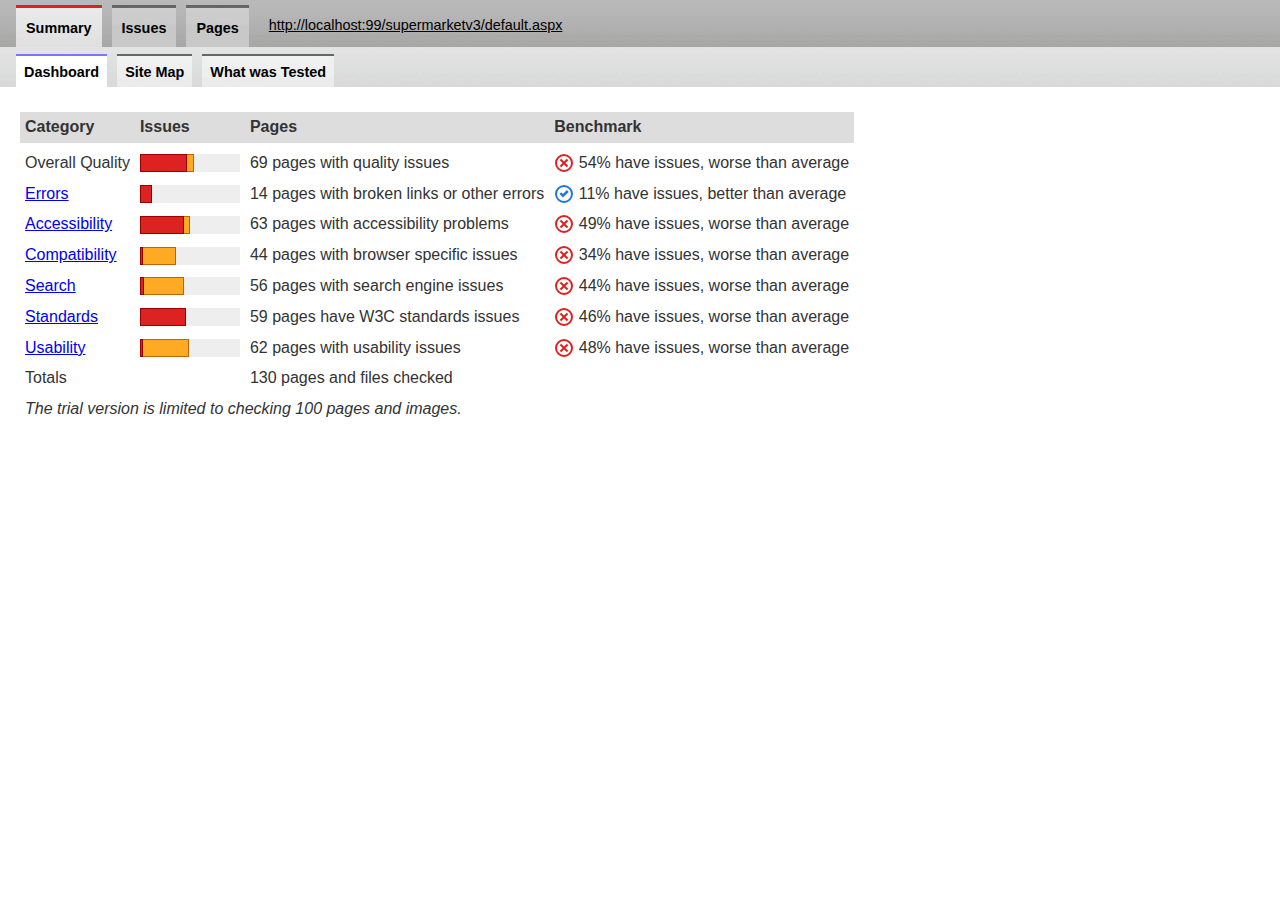
<file: map.htm>
<!DOCTYPE html SYSTEM "about:legacy-compat"><html lang="en-US" class="win-eval-desktop-val"><!-- Engine version 5.38.880.0--><head>
<META http-equiv="Content-Type" content="text/html; charset=UTF-8">
<title>Site quality report for http://localhost:99/supermarketv3/default.aspx</title><meta name="viewport" content="width=device-width, initial-scale=1"><meta name="robots" content="noindex"><meta name="sortsite-ignorerule-page" content="BugHtmlSvg"><meta name="description" content="Dashboard of site quality scan results for http://localhost:99/supermarketv3/default.aspx"><link rel="icon" href="https://www-powermapper-com.azureedge.net/favicon.ico"><link rel="stylesheet" href="Report/report-min-20200618.css"><!--[if lte IE 8]>
            <style type="text/css">
                tr.disabled td img { filter: alpha(opacity=30); }
                div#svgGraph { display:none; }
            </style>
            <![endif]--><!--[if lte IE 7]>
            <style type="text/css">
                div#header { height: 38px; }
                div.subnav { height: 38px; }
            </style>
            <![endif]--><script src="Report/report-min-20191223.js"></script></head><body class="report" id="sitemap"><p class="accessible"><a href="#content">[Skip navigation links]</a></p><noscript><p><strong>Warning:</strong>
                    This report will not work correctly when JavaScript is disabled in your browser.
                </p></noscript><form id="form" action="#"><div><input type="hidden" id="expandedRuleList"><div id="header"><ul><li class="selected"><a id="menu-summary" href="map.htm">Summary</a></li><li><a id="menu-issues" href="map.ERR.htm">Issues</a></li><li><a id="menu-all" href="map.INV.htm">Pages</a></li><li id="menu-page-link"><a rel="nofollow" href="http://localhost:99/supermarketv3/default.aspx">http://localhost:99/supermarketv3/default.aspx</a></li></ul></div><div id="tab-summary"><div class="subnav"><ul><li id="menu-summary-dashboard" class="selected"><a href="#">Dashboard</a></li><li id="menu-summary-sitemap"><a href="map.MAP.htm">Site Map</a></li><li id="menu-summary-rules"><a href="map.RUL.htm">What was Tested</a></li></ul></div><main class="report" id="content"><h1 class="accessible">Site Report</h1><div><table class="summary"><tr><th>Category</th><th>Issues</th><th>Pages</th><th class="optional">Benchmark</th></tr><tr><td>Overall Quality</td><td><table class="graph" role="presentation"><tr><td class="graph-err graph-47"><span class="accessible">47% pages have critical issues</span> </td><td class="graph-warn graph-7"><span class="accessible">7% pages have non-critical issues</span> </td><td class="graph-ok graph-47"> </td></tr></table></td><td>69 pages with quality issues</td><td class="optional"><img src="Report/bench-worse.svg" width="20" height="20" alt="" class="top"> 54% have issues, worse than average</td></tr><tr><td><a href="map.ERR.htm">Errors</a></td><td><table class="graph" role="presentation"><tr><td class="graph-err graph-11"><span class="accessible">11% pages have critical issues</span> </td><td class="graph-ok graph-90"> </td></tr></table></td><td>14 pages with broken links or other errors</td><td class="optional"><img src="Report/bench-better.svg" width="20" height="20" alt="" class="top"> 11% have issues, better than average</td></tr><tr><td><a href="map.ACC.htm">Accessibility</a></td><td><table class="graph" role="presentation"><tr><td class="graph-err graph-44"><span class="accessible">44% pages have critical issues</span> </td><td class="graph-warn graph-6"><span class="accessible">6% pages have non-critical issues</span> </td><td class="graph-ok graph-52"> </td></tr></table></td><td>63 pages with accessibility problems</td><td class="optional"><img src="Report/bench-worse.svg" width="20" height="20" alt="" class="top"> 49% have issues, worse than average</td></tr><tr><td><a href="map.BUG.htm">Compatibility</a></td><td><table class="graph" role="presentation"><tr><td class="graph-err graph-2"><span class="accessible">2% pages have critical issues</span> </td><td class="graph-warn graph-33"><span class="accessible">33% pages have non-critical issues</span> </td><td class="graph-ok graph-67"> </td></tr></table></td><td>44 pages with browser specific issues</td><td class="optional"><img src="Report/bench-worse.svg" width="20" height="20" alt="" class="top"> 34% have issues, worse than average</td></tr><tr><td><a href="map.SEO.htm">Search</a></td><td><table class="graph" role="presentation"><tr><td class="graph-err graph-3"><span class="accessible">3% pages have critical issues</span> </td><td class="graph-warn graph-41"><span class="accessible">41% pages have non-critical issues</span> </td><td class="graph-ok graph-57"> </td></tr></table></td><td>56 pages with search engine issues</td><td class="optional"><img src="Report/bench-worse.svg" width="20" height="20" alt="" class="top"> 44% have issues, worse than average</td></tr><tr><td><a href="map.W3C.htm">Standards</a></td><td><table class="graph" role="presentation"><tr><td class="graph-err graph-46"><span class="accessible">46% pages have critical issues</span> </td><td class="graph-ok graph-55"> </td></tr></table></td><td>59 pages have W3C standards issues</td><td class="optional"><img src="Report/bench-worse.svg" width="20" height="20" alt="" class="top"> 46% have issues, worse than average</td></tr><tr><td><a href="map.USE.htm">Usability</a></td><td><table class="graph" role="presentation"><tr><td class="graph-err graph-2"><span class="accessible">2% pages have critical issues</span> </td><td class="graph-warn graph-47"><span class="accessible">47% pages have non-critical issues</span> </td><td class="graph-ok graph-53"> </td></tr></table></td><td>62 pages with usability issues</td><td class="optional"><img src="Report/bench-worse.svg" width="20" height="20" alt="" class="top"> 48% have issues, worse than average</td></tr><tr><td>Totals</td><td> </td><td>130 pages and files checked </td><td class="optional"> </td></tr><tr><td colspan="3"><em>The trial version is limited to checking 100 pages and images.</em></td><td class="optional"></td></tr></table></div><br></main></div></div></form></body></html>
</file>
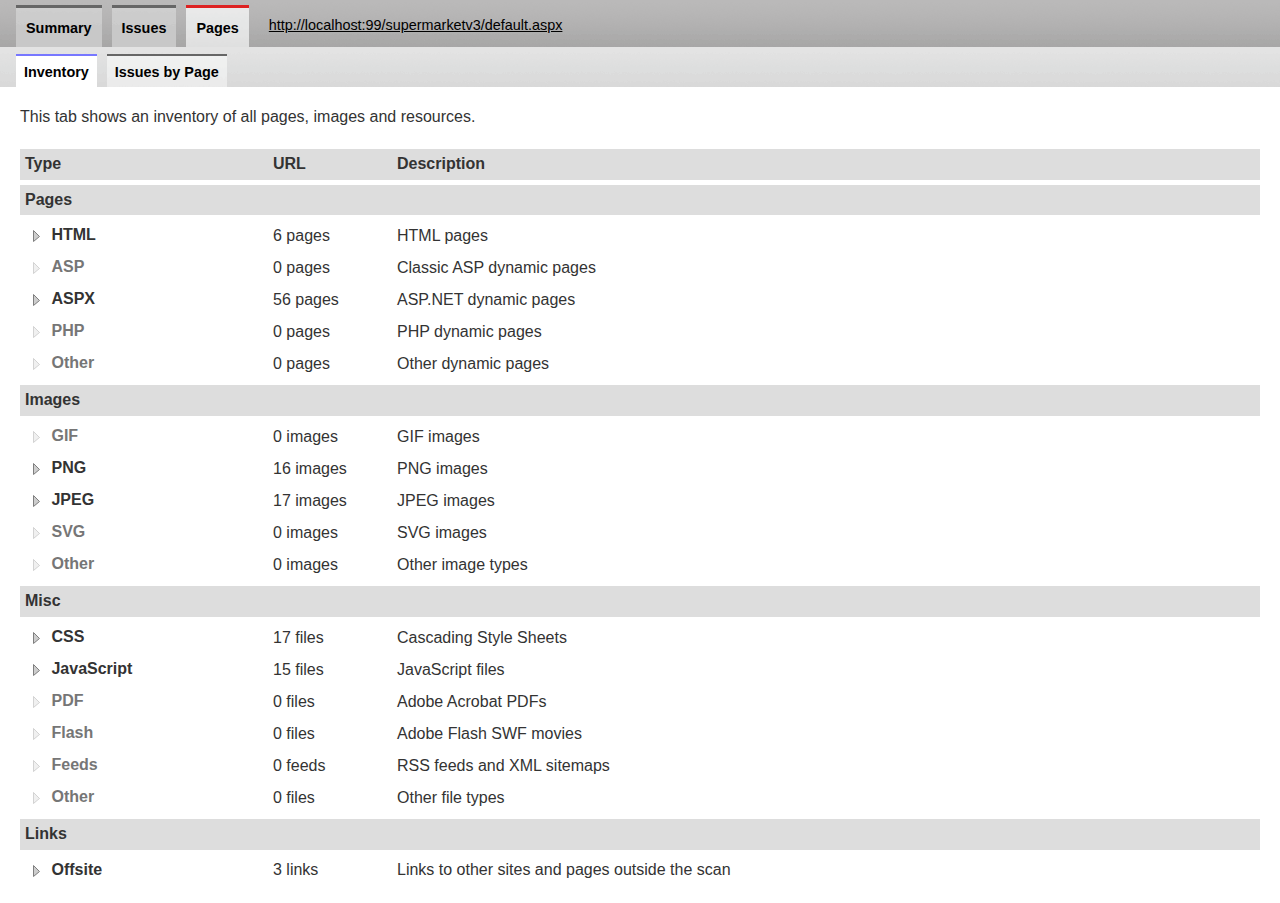
<file: map.INV.htm>
<!DOCTYPE html SYSTEM "about:legacy-compat"><html lang="en-US" class="win-eval-desktop-val"><!-- Engine version 5.38.880.0--><head>
<META http-equiv="Content-Type" content="text/html; charset=UTF-8">
<title>Inventory for http://localhost:99/supermarketv3/default.aspx</title><meta name="viewport" content="width=device-width, initial-scale=1"><meta name="robots" content="noindex"><meta name="sortsite-ignorerule-page" content="BugHtmlSvg"><meta name="description" content="Inventory of pages, images, CSS and scripts for http://localhost:99/supermarketv3/default.aspx"><link rel="icon" href="https://www-powermapper-com.azureedge.net/favicon.ico"><link rel="stylesheet" href="Report/report-min-20200618.css"><!--[if lte IE 8]>
            <style type="text/css">
                tr.disabled td img { filter: alpha(opacity=30); }
                div#svgGraph { display:none; }
            </style>
            <![endif]--><!--[if lte IE 7]>
            <style type="text/css">
                div#header { height: 38px; }
                div.subnav { height: 38px; }
            </style>
            <![endif]--><script src="Report/report-min-20191223.js"></script></head><body class="report" id="sitemap"><p class="accessible"><a href="#content">[Skip navigation links]</a></p><noscript><p><strong>Warning:</strong>
                    This report will not work correctly when JavaScript is disabled in your browser.
                </p></noscript><form id="form" action="#"><div><input type="hidden" id="expandedRuleList"><div id="header"><ul><li><a id="menu-summary" href="index.htm">Summary</a></li><li><a id="menu-issues" href="map.ERR.htm">Issues</a></li><li class="selected"><a id="menu-all" href="map.INV.htm">Pages</a></li><li id="menu-page-link"><a rel="nofollow" href="http://localhost:99/supermarketv3/default.aspx">http://localhost:99/supermarketv3/default.aspx</a></li></ul></div><div id="tab-all"><div class="subnav"><ul><li id="menu-compliance" class="selected"><a href="map.INV.htm">Inventory</a></li><li id="menu-all-issues"><a href="map.ALL.htm">Issues by Page</a></li></ul></div><main id="content"><h1 class="accessible">Site Report</h1><p class="description">This tab shows an inventory of all pages, images and resources.</p><table class="inventory"><col><col><col><thead><tr><th>Type</th><th>URL</th><th>Description</th></tr></thead><tbody><tr><td class="section" colspan="3">Pages</td></tr></tbody><tbody id="page-HTML"><tr><td><button type="button" id="anchorexpando-page-HTML" class="chevron toggleChevron" data-toggleid="expando-page-HTML"><img id="chevexpando-page-HTML" alt="View Pages" class="absmiddle" width="20" height="20" src="Report/chevron-down.svg"></button> <strong>HTML</strong></td><td>6 pages</td><td>HTML pages</td></tr></tbody><tbody class="expando" id="expand-expando-page-HTML"><tr><td class="issue"><span class="accessible">Issue</span>text/html</td><td colspan="2"><a class="viewsource" rel="nofollow" target="_top" href="http://localhost:99/images/card.png" data-pageid="62" data-line="0" data-col="0">http://localhost:99/images/card.png</a></td></tr><tr><td class="issue"><span class="accessible">Issue</span>text/html</td><td colspan="2"><a class="viewsource" rel="nofollow" target="_top" href="http://localhost:99/supermarketv3/beverages.html" data-pageid="47" data-line="0" data-col="0">http://localhost:99/supermarketv3/beverages.html</a></td></tr><tr><td class="issue"><span class="accessible">Issue</span>text/html</td><td colspan="2"><a class="viewsource" rel="nofollow" target="_top" href="http://localhost:99/supermarketv3/ctl00$Header$LinkButtonViewCart" data-pageid="78" data-line="0" data-col="0">http://localhost:99/supermarketv3/ctl00$Header$LinkButtonViewCart</a></td></tr><tr><td class="issue"><span class="accessible">Issue</span>text/html</td><td colspan="2"><a class="viewsource" rel="nofollow" target="_top" href="http://localhost:99/supermarketv3/household.html" data-pageid="51" data-line="0" data-col="0">http://localhost:99/supermarketv3/household.html</a></td></tr><tr><td class="issue"><span class="accessible">Issue</span>text/html</td><td colspan="2"><a class="viewsource" rel="nofollow" target="_top" href="http://localhost:99/supermarketv3/personalcare.html" data-pageid="49" data-line="0" data-col="0">http://localhost:99/supermarketv3/personalcare.html</a></td></tr><tr><td class="issue"><span class="accessible">Issue</span>text/html</td><td colspan="2"><a class="viewsource" rel="nofollow" target="_top" href="http://localhost:99/supermarketv3/WebUC/images/avatar/default.png?v=637384595660338403" data-pageid="105" data-line="0" data-col="0">http://localhost:99/supermarketv3/WebUC/images/avatar/default.png?v=637384595660338403</a></td></tr></tbody><tbody id="page-ASP"><tr><td><button type="button" id="anchorexpando-page-ASP" class="chevron" data-toggleid="expando-page-ASP" disabled><img id="chevexpando-page-ASP" alt="View Pages" class="absmiddle" width="20" height="20" src="Report/chevron-disabled.svg"></button> <strong class="disabled">ASP</strong></td><td>0 pages</td><td>Classic ASP dynamic pages</td></tr></tbody><tbody id="page-ASPX"><tr><td><button type="button" id="anchorexpando-page-ASPX" class="chevron toggleChevron" data-toggleid="expando-page-ASPX"><img id="chevexpando-page-ASPX" alt="View Pages" class="absmiddle" width="20" height="20" src="Report/chevron-down.svg"></button> <strong>ASPX</strong></td><td>56 pages</td><td>ASP.NET dynamic pages</td></tr></tbody><tbody class="expando" id="expand-expando-page-ASPX"><tr><td class="issue"><span class="accessible">Issue</span>text/html</td><td colspan="2"><a class="viewsource" rel="nofollow" target="_top" href="http://localhost:99/supermarketv3/About.aspx" data-pageid="56" data-line="0" data-col="0">http://localhost:99/supermarketv3/About.aspx</a></td></tr><tr><td class="issue"><span class="accessible">Issue</span>text/html</td><td colspan="2"><a class="viewsource" rel="nofollow" target="_top" href="http://localhost:99/supermarketv3/Admin/Default.aspx" data-pageid="4" data-line="0" data-col="0">http://localhost:99/supermarketv3/Admin/Default.aspx</a></td></tr><tr><td class="ok"><span class="accessible">OK</span>text/html</td><td colspan="2"><a class="viewsource" rel="nofollow" target="_top" href="http://localhost:99/supermarketv3/Cart.aspx" data-pageid="58" data-line="0" data-col="0">http://localhost:99/supermarketv3/Cart.aspx</a></td></tr><tr><td class="issue"><span class="accessible">Issue</span>text/html</td><td colspan="2"><a class="viewsource" rel="nofollow" target="_top" href="http://localhost:99/supermarketv3/Contact.aspx" data-pageid="7" data-line="0" data-col="0">http://localhost:99/supermarketv3/Contact.aspx</a></td></tr><tr><td class="issue"><span class="accessible">Issue</span>text/html</td><td colspan="2"><a class="viewsource" rel="nofollow" target="_top" href="http://localhost:99/supermarketv3/default.aspx" data-pageid="2" data-line="0" data-col="0">http://localhost:99/supermarketv3/default.aspx</a></td></tr><tr><td class="issue"><span class="accessible">Issue</span>text/html</td><td colspan="2"><a class="viewsource" rel="nofollow" target="_top" href="http://localhost:99/supermarketv3/FAQs.aspx" data-pageid="57" data-line="0" data-col="0">http://localhost:99/supermarketv3/FAQs.aspx</a></td></tr><tr><td class="issue"><span class="accessible">Issue</span>text/html</td><td colspan="2"><a class="viewsource" rel="nofollow" target="_top" href="http://localhost:99/supermarketv3/Login.aspx" data-pageid="59" data-line="0" data-col="0">http://localhost:99/supermarketv3/Login.aspx</a></td></tr><tr><td class="issue"><span class="accessible">Issue</span>text/html</td><td colspan="2"><a class="viewsource" rel="nofollow" target="_top" href="http://localhost:99/supermarketv3/Member/Account.aspx" data-pageid="5" data-line="0" data-col="0">http://localhost:99/supermarketv3/Member/Account.aspx</a></td></tr><tr><td class="issue"><span class="accessible">Issue</span>text/html</td><td colspan="2"><a class="viewsource" rel="nofollow" target="_top" href="http://localhost:99/supermarketv3/Member/MyOrders.aspx" data-pageid="6" data-line="0" data-col="0">http://localhost:99/supermarketv3/Member/MyOrders.aspx</a></td></tr><tr><td class="ok"><span class="accessible">OK</span>text/html</td><td colspan="2"><a class="viewsource" rel="nofollow" target="_top" href="http://localhost:99/supermarketv3/Offers.aspx" data-pageid="43" data-line="0" data-col="0">http://localhost:99/supermarketv3/Offers.aspx</a></td></tr><tr><td class="issue"><span class="accessible">Issue</span>text/html</td><td colspan="2"><a class="viewsource" rel="nofollow" target="_top" href="http://localhost:99/supermarketv3/Products.aspx" data-pageid="3" data-line="0" data-col="0">http://localhost:99/supermarketv3/Products.aspx</a></td></tr><tr><td class="issue"><span class="accessible">Issue</span>text/html</td><td colspan="2"><a class="viewsource" rel="nofollow" target="_top" href="http://localhost:99/supermarketv3/Products.aspx?CatId=1" data-pageid="8" data-line="0" data-col="0">http://localhost:99/supermarketv3/Products.aspx?CatId=1</a></td></tr><tr><td class="ok"><span class="accessible">OK</span>text/html</td><td colspan="2"><a class="viewsource" rel="nofollow" target="_top" href="http://localhost:99/supermarketv3/Products.aspx?CatId=10" data-pageid="13" data-line="0" data-col="0">http://localhost:99/supermarketv3/Products.aspx?CatId=10</a></td></tr><tr><td class="ok"><span class="accessible">OK</span>text/html</td><td colspan="2"><a class="viewsource" rel="nofollow" target="_top" href="http://localhost:99/supermarketv3/Products.aspx?CatId=11" data-pageid="14" data-line="0" data-col="0">http://localhost:99/supermarketv3/Products.aspx?CatId=11</a></td></tr><tr><td class="issue"><span class="accessible">Issue</span>text/html</td><td colspan="2"><a class="viewsource" rel="nofollow" target="_top" href="http://localhost:99/supermarketv3/Products.aspx?CatId=12" data-pageid="16" data-line="0" data-col="0">http://localhost:99/supermarketv3/Products.aspx?CatId=12</a></td></tr><tr><td class="ok"><span class="accessible">OK</span>text/html</td><td colspan="2"><a class="viewsource" rel="nofollow" target="_top" href="http://localhost:99/supermarketv3/Products.aspx?CatId=13" data-pageid="17" data-line="0" data-col="0">http://localhost:99/supermarketv3/Products.aspx?CatId=13</a></td></tr><tr><td class="ok"><span class="accessible">OK</span>text/html</td><td colspan="2"><a class="viewsource" rel="nofollow" target="_top" href="http://localhost:99/supermarketv3/Products.aspx?CatId=14" data-pageid="18" data-line="0" data-col="0">http://localhost:99/supermarketv3/Products.aspx?CatId=14</a></td></tr><tr><td class="ok"><span class="accessible">OK</span>text/html</td><td colspan="2"><a class="viewsource" rel="nofollow" target="_top" href="http://localhost:99/supermarketv3/Products.aspx?CatId=15" data-pageid="19" data-line="0" data-col="0">http://localhost:99/supermarketv3/Products.aspx?CatId=15</a></td></tr><tr><td class="ok"><span class="accessible">OK</span>text/html</td><td colspan="2"><a class="viewsource" rel="nofollow" target="_top" href="http://localhost:99/supermarketv3/Products.aspx?CatId=16" data-pageid="20" data-line="0" data-col="0">http://localhost:99/supermarketv3/Products.aspx?CatId=16</a></td></tr><tr><td class="ok"><span class="accessible">OK</span>text/html</td><td colspan="2"><a class="viewsource" rel="nofollow" target="_top" href="http://localhost:99/supermarketv3/Products.aspx?CatId=17" data-pageid="21" data-line="0" data-col="0">http://localhost:99/supermarketv3/Products.aspx?CatId=17</a></td></tr><tr><td class="ok"><span class="accessible">OK</span>text/html</td><td colspan="2"><a class="viewsource" rel="nofollow" target="_top" href="http://localhost:99/supermarketv3/Products.aspx?CatId=18" data-pageid="23" data-line="0" data-col="0">http://localhost:99/supermarketv3/Products.aspx?CatId=18</a></td></tr><tr><td class="ok"><span class="accessible">OK</span>text/html</td><td colspan="2"><a class="viewsource" rel="nofollow" target="_top" href="http://localhost:99/supermarketv3/Products.aspx?CatId=19" data-pageid="24" data-line="0" data-col="0">http://localhost:99/supermarketv3/Products.aspx?CatId=19</a></td></tr><tr><td class="issue"><span class="accessible">Issue</span>text/html</td><td colspan="2"><a class="viewsource" rel="nofollow" target="_top" href="http://localhost:99/supermarketv3/Products.aspx?CatId=2" data-pageid="15" data-line="0" data-col="0">http://localhost:99/supermarketv3/Products.aspx?CatId=2</a></td></tr><tr><td class="ok"><span class="accessible">OK</span>text/html</td><td colspan="2"><a class="viewsource" rel="nofollow" target="_top" href="http://localhost:99/supermarketv3/Products.aspx?CatId=20" data-pageid="25" data-line="0" data-col="0">http://localhost:99/supermarketv3/Products.aspx?CatId=20</a></td></tr><tr><td class="ok"><span class="accessible">OK</span>text/html</td><td colspan="2"><a class="viewsource" rel="nofollow" target="_top" href="http://localhost:99/supermarketv3/Products.aspx?CatId=21" data-pageid="26" data-line="0" data-col="0">http://localhost:99/supermarketv3/Products.aspx?CatId=21</a></td></tr><tr><td class="ok"><span class="accessible">OK</span>text/html</td><td colspan="2"><a class="viewsource" rel="nofollow" target="_top" href="http://localhost:99/supermarketv3/Products.aspx?CatId=22" data-pageid="27" data-line="0" data-col="0">http://localhost:99/supermarketv3/Products.aspx?CatId=22</a></td></tr><tr><td class="ok"><span class="accessible">OK</span>text/html</td><td colspan="2"><a class="viewsource" rel="nofollow" target="_top" href="http://localhost:99/supermarketv3/Products.aspx?CatId=23" data-pageid="28" data-line="0" data-col="0">http://localhost:99/supermarketv3/Products.aspx?CatId=23</a></td></tr><tr><td class="ok"><span class="accessible">OK</span>text/html</td><td colspan="2"><a class="viewsource" rel="nofollow" target="_top" href="http://localhost:99/supermarketv3/Products.aspx?CatId=24" data-pageid="30" data-line="0" data-col="0">http://localhost:99/supermarketv3/Products.aspx?CatId=24</a></td></tr><tr><td class="ok"><span class="accessible">OK</span>text/html</td><td colspan="2"><a class="viewsource" rel="nofollow" target="_top" href="http://localhost:99/supermarketv3/Products.aspx?CatId=25" data-pageid="31" data-line="0" data-col="0">http://localhost:99/supermarketv3/Products.aspx?CatId=25</a></td></tr><tr><td class="ok"><span class="accessible">OK</span>text/html</td><td colspan="2"><a class="viewsource" rel="nofollow" target="_top" href="http://localhost:99/supermarketv3/Products.aspx?CatId=26" data-pageid="32" data-line="0" data-col="0">http://localhost:99/supermarketv3/Products.aspx?CatId=26</a></td></tr><tr><td class="ok"><span class="accessible">OK</span>text/html</td><td colspan="2"><a class="viewsource" rel="nofollow" target="_top" href="http://localhost:99/supermarketv3/Products.aspx?CatId=27" data-pageid="33" data-line="0" data-col="0">http://localhost:99/supermarketv3/Products.aspx?CatId=27</a></td></tr><tr><td class="ok"><span class="accessible">OK</span>text/html</td><td colspan="2"><a class="viewsource" rel="nofollow" target="_top" href="http://localhost:99/supermarketv3/Products.aspx?CatId=28" data-pageid="34" data-line="0" data-col="0">http://localhost:99/supermarketv3/Products.aspx?CatId=28</a></td></tr><tr><td class="ok"><span class="accessible">OK</span>text/html</td><td colspan="2"><a class="viewsource" rel="nofollow" target="_top" href="http://localhost:99/supermarketv3/Products.aspx?CatId=29" data-pageid="35" data-line="0" data-col="0">http://localhost:99/supermarketv3/Products.aspx?CatId=29</a></td></tr><tr><td class="ok"><span class="accessible">OK</span>text/html</td><td colspan="2"><a class="viewsource" rel="nofollow" target="_top" href="http://localhost:99/supermarketv3/Products.aspx?CatId=3" data-pageid="22" data-line="0" data-col="0">http://localhost:99/supermarketv3/Products.aspx?CatId=3</a></td></tr><tr><td class="ok"><span class="accessible">OK</span>text/html</td><td colspan="2"><a class="viewsource" rel="nofollow" target="_top" href="http://localhost:99/supermarketv3/Products.aspx?CatId=30" data-pageid="37" data-line="0" data-col="0">http://localhost:99/supermarketv3/Products.aspx?CatId=30</a></td></tr><tr><td class="ok"><span class="accessible">OK</span>text/html</td><td colspan="2"><a class="viewsource" rel="nofollow" target="_top" href="http://localhost:99/supermarketv3/Products.aspx?CatId=31" data-pageid="38" data-line="0" data-col="0">http://localhost:99/supermarketv3/Products.aspx?CatId=31</a></td></tr><tr><td class="ok"><span class="accessible">OK</span>text/html</td><td colspan="2"><a class="viewsource" rel="nofollow" target="_top" href="http://localhost:99/supermarketv3/Products.aspx?CatId=32" data-pageid="39" data-line="0" data-col="0">http://localhost:99/supermarketv3/Products.aspx?CatId=32</a></td></tr><tr><td class="ok"><span class="accessible">OK</span>text/html</td><td colspan="2"><a class="viewsource" rel="nofollow" target="_top" href="http://localhost:99/supermarketv3/Products.aspx?CatId=33" data-pageid="40" data-line="0" data-col="0">http://localhost:99/supermarketv3/Products.aspx?CatId=33</a></td></tr><tr><td class="ok"><span class="accessible">OK</span>text/html</td><td colspan="2"><a class="viewsource" rel="nofollow" target="_top" href="http://localhost:99/supermarketv3/Products.aspx?CatId=34" data-pageid="41" data-line="0" data-col="0">http://localhost:99/supermarketv3/Products.aspx?CatId=34</a></td></tr><tr><td class="ok"><span class="accessible">OK</span>text/html</td><td colspan="2"><a class="viewsource" rel="nofollow" target="_top" href="http://localhost:99/supermarketv3/Products.aspx?CatId=35" data-pageid="42" data-line="0" data-col="0">http://localhost:99/supermarketv3/Products.aspx?CatId=35</a></td></tr><tr><td class="ok"><span class="accessible">OK</span>text/html</td><td colspan="2"><a class="viewsource" rel="nofollow" target="_top" href="http://localhost:99/supermarketv3/Products.aspx?CatId=4" data-pageid="29" data-line="0" data-col="0">http://localhost:99/supermarketv3/Products.aspx?CatId=4</a></td></tr><tr><td class="ok"><span class="accessible">OK</span>text/html</td><td colspan="2"><a class="viewsource" rel="nofollow" target="_top" href="http://localhost:99/supermarketv3/Products.aspx?CatId=5" data-pageid="36" data-line="0" data-col="0">http://localhost:99/supermarketv3/Products.aspx?CatId=5</a></td></tr><tr><td class="issue"><span class="accessible">Issue</span>text/html</td><td colspan="2"><a class="viewsource" rel="nofollow" target="_top" href="http://localhost:99/supermarketv3/Products.aspx?CatId=6" data-pageid="9" data-line="0" data-col="0">http://localhost:99/supermarketv3/Products.aspx?CatId=6</a></td></tr><tr><td class="issue"><span class="accessible">Issue</span>text/html</td><td colspan="2"><a class="viewsource" rel="nofollow" target="_top" href="http://localhost:99/supermarketv3/Products.aspx?CatId=7" data-pageid="10" data-line="0" data-col="0">http://localhost:99/supermarketv3/Products.aspx?CatId=7</a></td></tr><tr><td class="ok"><span class="accessible">OK</span>text/html</td><td colspan="2"><a class="viewsource" rel="nofollow" target="_top" href="http://localhost:99/supermarketv3/Products.aspx?CatId=8" data-pageid="11" data-line="0" data-col="0">http://localhost:99/supermarketv3/Products.aspx?CatId=8</a></td></tr><tr><td class="ok"><span class="accessible">OK</span>text/html</td><td colspan="2"><a class="viewsource" rel="nofollow" target="_top" href="http://localhost:99/supermarketv3/Products.aspx?CatId=9" data-pageid="12" data-line="0" data-col="0">http://localhost:99/supermarketv3/Products.aspx?CatId=9</a></td></tr><tr><td class="issue"><span class="accessible">Issue</span>text/html</td><td colspan="2"><a class="viewsource" rel="nofollow" target="_top" href="http://localhost:99/supermarketv3/Register.aspx" data-pageid="60" data-line="0" data-col="0">http://localhost:99/supermarketv3/Register.aspx</a></td></tr><tr><td class="issue"><span class="accessible">Issue</span>text/html</td><td colspan="2"><a class="viewsource" rel="nofollow" target="_top" href="http://localhost:99/supermarketv3/Single.aspx?Id=1" data-pageid="86" data-line="0" data-col="0">http://localhost:99/supermarketv3/Single.aspx?Id=1</a></td></tr><tr><td class="ok"><span class="accessible">OK</span>text/html</td><td colspan="2"><a class="viewsource" rel="nofollow" target="_top" href="http://localhost:99/supermarketv3/Single.aspx?Id=11" data-pageid="96" data-line="0" data-col="0">http://localhost:99/supermarketv3/Single.aspx?Id=11</a></td></tr><tr><td class="ok"><span class="accessible">OK</span>text/html</td><td colspan="2"><a class="viewsource" rel="nofollow" target="_top" href="http://localhost:99/supermarketv3/Single.aspx?Id=12" data-pageid="98" data-line="0" data-col="0">http://localhost:99/supermarketv3/Single.aspx?Id=12</a></td></tr><tr><td class="issue"><span class="accessible">Issue</span>text/html</td><td colspan="2"><a class="viewsource" rel="nofollow" target="_top" href="http://localhost:99/supermarketv3/Single.aspx?Id=2" data-pageid="84" data-line="0" data-col="0">http://localhost:99/supermarketv3/Single.aspx?Id=2</a></td></tr><tr><td class="issue"><span class="accessible">Issue</span>text/html</td><td colspan="2"><a class="viewsource" rel="nofollow" target="_top" href="http://localhost:99/supermarketv3/Single.aspx?Id=4" data-pageid="88" data-line="0" data-col="0">http://localhost:99/supermarketv3/Single.aspx?Id=4</a></td></tr><tr><td class="issue"><span class="accessible">Issue</span>text/html</td><td colspan="2"><a class="viewsource" rel="nofollow" target="_top" href="http://localhost:99/supermarketv3/Single.aspx?Id=5" data-pageid="82" data-line="0" data-col="0">http://localhost:99/supermarketv3/Single.aspx?Id=5</a></td></tr><tr><td class="issue"><span class="accessible">Issue</span>text/html</td><td colspan="2"><a class="viewsource" rel="nofollow" target="_top" href="http://localhost:99/supermarketv3/Single.aspx?Id=6" data-pageid="90" data-line="0" data-col="0">http://localhost:99/supermarketv3/Single.aspx?Id=6</a></td></tr><tr><td class="issue"><span class="accessible">Issue</span>text/html</td><td colspan="2"><a class="viewsource" rel="nofollow" target="_top" href="http://localhost:99/supermarketv3/Single.aspx?Id=7" data-pageid="92" data-line="0" data-col="0">http://localhost:99/supermarketv3/Single.aspx?Id=7</a></td></tr><tr><td class="ok"><span class="accessible">OK</span>text/html</td><td colspan="2"><a class="viewsource" rel="nofollow" target="_top" href="http://localhost:99/supermarketv3/Single.aspx?Id=9" data-pageid="94" data-line="0" data-col="0">http://localhost:99/supermarketv3/Single.aspx?Id=9</a></td></tr></tbody><tbody id="page-PHP"><tr><td><button type="button" id="anchorexpando-page-PHP" class="chevron" data-toggleid="expando-page-PHP" disabled><img id="chevexpando-page-PHP" alt="View Pages" class="absmiddle" width="20" height="20" src="Report/chevron-disabled.svg"></button> <strong class="disabled">PHP</strong></td><td>0 pages</td><td>PHP dynamic pages</td></tr></tbody><tbody id="page-OtherDynPages"><tr><td><button type="button" id="anchorexpando-page-OtherDynPages" class="chevron" data-toggleid="expando-page-OtherDynPages" disabled><img id="chevexpando-page-OtherDynPages" alt="View Pages" class="absmiddle" width="20" height="20" src="Report/chevron-disabled.svg"></button> <strong class="disabled">Other</strong></td><td>0 pages</td><td>Other dynamic pages</td></tr></tbody><tbody><tr><td class="section" colspan="3">Images</td></tr></tbody><tbody id="page-GIF"><tr><td><button type="button" id="anchorexpando-page-GIF" class="chevron" data-toggleid="expando-page-GIF" disabled><img id="chevexpando-page-GIF" alt="View Pages" class="absmiddle" width="20" height="20" src="Report/chevron-disabled.svg"></button> <strong class="disabled">GIF</strong></td><td>0 images</td><td>GIF images</td></tr></tbody><tbody id="page-PNG"><tr><td><button type="button" id="anchorexpando-page-PNG" class="chevron toggleChevron" data-toggleid="expando-page-PNG"><img id="chevexpando-page-PNG" alt="View Pages" class="absmiddle" width="20" height="20" src="Report/chevron-down.svg"></button> <strong>PNG</strong></td><td>16 images</td><td>PNG images</td></tr></tbody><tbody class="expando" id="expand-expando-page-PNG"><tr><td class="issue"><span class="accessible">Issue</span>text/html</td><td colspan="2"><a class="viewsource" rel="nofollow" target="_top" href="http://localhost:99/images/card.png" data-pageid="62" data-line="0" data-col="0">http://localhost:99/images/card.png</a></td></tr><tr><td class="ok"><span class="accessible">OK</span>image/png</td><td colspan="2"><a class="viewsource" rel="nofollow" target="_top" href="http://localhost:99/supermarketv3/images/1.png" data-pageid="87" data-line="0" data-col="0">http://localhost:99/supermarketv3/images/1.png</a></td></tr><tr><td class="ok"><span class="accessible">OK</span>image/png</td><td colspan="2"><a class="viewsource" rel="nofollow" target="_top" href="http://localhost:99/supermarketv3/images/2.png" data-pageid="85" data-line="0" data-col="0">http://localhost:99/supermarketv3/images/2.png</a></td></tr><tr><td class="ok"><span class="accessible">OK</span>image/png</td><td colspan="2"><a class="viewsource" rel="nofollow" target="_top" href="http://localhost:99/supermarketv3/images/4.png" data-pageid="89" data-line="0" data-col="0">http://localhost:99/supermarketv3/images/4.png</a></td></tr><tr><td class="ok"><span class="accessible">OK</span>image/png</td><td colspan="2"><a class="viewsource" rel="nofollow" target="_top" href="http://localhost:99/supermarketv3/images/hh1.png" data-pageid="83" data-line="0" data-col="0">http://localhost:99/supermarketv3/images/hh1.png</a></td></tr><tr><td class="ok"><span class="accessible">OK</span>image/png</td><td colspan="2"><a class="viewsource" rel="nofollow" target="_top" href="http://localhost:99/supermarketv3/images/hh2.png" data-pageid="91" data-line="0" data-col="0">http://localhost:99/supermarketv3/images/hh2.png</a></td></tr><tr><td class="ok"><span class="accessible">OK</span>image/png</td><td colspan="2"><a class="viewsource" rel="nofollow" target="_top" href="http://localhost:99/supermarketv3/images/hh3.png" data-pageid="93" data-line="0" data-col="0">http://localhost:99/supermarketv3/images/hh3.png</a></td></tr><tr><td class="ok"><span class="accessible">OK</span>image/png</td><td colspan="2"><a class="viewsource" rel="nofollow" target="_top" href="http://localhost:99/supermarketv3/images/hh5.png" data-pageid="95" data-line="0" data-col="0">http://localhost:99/supermarketv3/images/hh5.png</a></td></tr><tr><td class="ok"><span class="accessible">OK</span>image/png</td><td colspan="2"><a class="viewsource" rel="nofollow" target="_top" href="http://localhost:99/supermarketv3/images/hh7.png" data-pageid="97" data-line="0" data-col="0">http://localhost:99/supermarketv3/images/hh7.png</a></td></tr><tr><td class="ok"><span class="accessible">OK</span>image/png</td><td colspan="2"><a class="viewsource" rel="nofollow" target="_top" href="http://localhost:99/supermarketv3/images/hh8.png" data-pageid="99" data-line="0" data-col="0">http://localhost:99/supermarketv3/images/hh8.png</a></td></tr><tr><td class="ok"><span class="accessible">OK</span>image/png</td><td colspan="2"><a class="viewsource" rel="nofollow" target="_top" href="http://localhost:99/supermarketv3/images/offer.png" data-pageid="81" data-line="0" data-col="0">http://localhost:99/supermarketv3/images/offer.png</a></td></tr><tr><td class="ok"><span class="accessible">OK</span>image/png</td><td colspan="2"><a class="viewsource" rel="nofollow" target="_top" href="http://localhost:99/supermarketv3/plugins/images/admin-logo.png" data-pageid="101" data-line="0" data-col="0">http://localhost:99/supermarketv3/plugins/images/admin-logo.png</a></td></tr><tr><td class="ok"><span class="accessible">OK</span>image/png</td><td colspan="2"><a class="viewsource" rel="nofollow" target="_top" href="http://localhost:99/supermarketv3/plugins/images/admin-logo-dark.png" data-pageid="102" data-line="0" data-col="0">http://localhost:99/supermarketv3/plugins/images/admin-logo-dark.png</a></td></tr><tr><td class="ok"><span class="accessible">OK</span>image/png</td><td colspan="2"><a class="viewsource" rel="nofollow" target="_top" href="http://localhost:99/supermarketv3/plugins/images/admin-text.png" data-pageid="103" data-line="0" data-col="0">http://localhost:99/supermarketv3/plugins/images/admin-text.png</a></td></tr><tr><td class="ok"><span class="accessible">OK</span>image/png</td><td colspan="2"><a class="viewsource" rel="nofollow" target="_top" href="http://localhost:99/supermarketv3/plugins/images/admin-text-dark.png" data-pageid="104" data-line="0" data-col="0">http://localhost:99/supermarketv3/plugins/images/admin-text-dark.png</a></td></tr><tr><td class="issue"><span class="accessible">Issue</span>text/html</td><td colspan="2"><a class="viewsource" rel="nofollow" target="_top" href="http://localhost:99/supermarketv3/WebUC/images/avatar/default.png?v=637384595660338403" data-pageid="105" data-line="0" data-col="0">http://localhost:99/supermarketv3/WebUC/images/avatar/default.png?v=637384595660338403</a></td></tr></tbody><tbody id="page-JPEG"><tr><td><button type="button" id="anchorexpando-page-JPEG" class="chevron toggleChevron" data-toggleid="expando-page-JPEG"><img id="chevexpando-page-JPEG" alt="View Pages" class="absmiddle" width="20" height="20" src="Report/chevron-down.svg"></button> <strong>JPEG</strong></td><td>17 images</td><td>JPEG images</td></tr></tbody><tbody class="expando" id="expand-expando-page-JPEG"><tr><td class="ok"><span class="accessible">OK</span>image/jpeg</td><td colspan="2"><a class="viewsource" rel="nofollow" target="_top" href="http://localhost:99/supermarketv3/images/11.jpg" data-pageid="44" data-line="0" data-col="0">http://localhost:99/supermarketv3/images/11.jpg</a></td></tr><tr><td class="ok"><span class="accessible">OK</span>image/jpeg</td><td colspan="2"><a class="viewsource" rel="nofollow" target="_top" href="http://localhost:99/supermarketv3/images/111.jpg" data-pageid="55" data-line="0" data-col="0">http://localhost:99/supermarketv3/images/111.jpg</a></td></tr><tr><td class="ok"><span class="accessible">OK</span>image/jpeg</td><td colspan="2"><a class="viewsource" rel="nofollow" target="_top" href="http://localhost:99/supermarketv3/images/22.jpg" data-pageid="45" data-line="0" data-col="0">http://localhost:99/supermarketv3/images/22.jpg</a></td></tr><tr><td class="ok"><span class="accessible">OK</span>image/jpeg</td><td colspan="2"><a class="viewsource" rel="nofollow" target="_top" href="http://localhost:99/supermarketv3/images/44.jpg" data-pageid="46" data-line="0" data-col="0">http://localhost:99/supermarketv3/images/44.jpg</a></td></tr><tr><td class="ok"><span class="accessible">OK</span>image/jpeg</td><td colspan="2"><a class="viewsource" rel="nofollow" target="_top" href="http://localhost:99/supermarketv3/images/b1.jpg" data-pageid="48" data-line="0" data-col="0">http://localhost:99/supermarketv3/images/b1.jpg</a></td></tr><tr><td class="ok"><span class="accessible">OK</span>image/jpeg</td><td colspan="2"><a class="viewsource" rel="nofollow" target="_top" href="http://localhost:99/supermarketv3/images/b3.jpg" data-pageid="50" data-line="0" data-col="0">http://localhost:99/supermarketv3/images/b3.jpg</a></td></tr><tr><td class="ok"><span class="accessible">OK</span>image/jpeg</td><td colspan="2"><a class="viewsource" rel="nofollow" target="_top" href="http://localhost:99/supermarketv3/images/p2.jpg" data-pageid="52" data-line="0" data-col="0">http://localhost:99/supermarketv3/images/p2.jpg</a></td></tr><tr><td class="ok"><span class="accessible">OK</span>image/jpeg</td><td colspan="2"><a class="viewsource" rel="nofollow" target="_top" href="http://localhost:99/supermarketv3/images/p3.jpg" data-pageid="53" data-line="0" data-col="0">http://localhost:99/supermarketv3/images/p3.jpg</a></td></tr><tr><td class="ok"><span class="accessible">OK</span>image/jpeg</td><td colspan="2"><a class="viewsource" rel="nofollow" target="_top" href="http://localhost:99/supermarketv3/images/p4.jpg" data-pageid="54" data-line="0" data-col="0">http://localhost:99/supermarketv3/images/p4.jpg</a></td></tr><tr><td class="ok"><span class="accessible">OK</span>image/jpeg</td><td colspan="2"><a class="viewsource" rel="nofollow" target="_top" href="http://localhost:99/supermarketv3/plugins/images/users/arijit.jpg" data-pageid="108" data-line="0" data-col="0">http://localhost:99/supermarketv3/plugins/images/users/arijit.jpg</a></td></tr><tr><td class="ok"><span class="accessible">OK</span>image/jpeg</td><td colspan="2"><a class="viewsource" rel="nofollow" target="_top" href="http://localhost:99/supermarketv3/plugins/images/users/genu.jpg" data-pageid="110" data-line="0" data-col="0">http://localhost:99/supermarketv3/plugins/images/users/genu.jpg</a></td></tr><tr><td class="ok"><span class="accessible">OK</span>image/jpeg</td><td colspan="2"><a class="viewsource" rel="nofollow" target="_top" href="http://localhost:99/supermarketv3/plugins/images/users/govinda.jpg" data-pageid="112" data-line="0" data-col="0">http://localhost:99/supermarketv3/plugins/images/users/govinda.jpg</a></td></tr><tr><td class="ok"><span class="accessible">OK</span>image/jpeg</td><td colspan="2"><a class="viewsource" rel="nofollow" target="_top" href="http://localhost:99/supermarketv3/plugins/images/users/hritik.jpg" data-pageid="113" data-line="0" data-col="0">http://localhost:99/supermarketv3/plugins/images/users/hritik.jpg</a></td></tr><tr><td class="ok"><span class="accessible">OK</span>image/jpeg</td><td colspan="2"><a class="viewsource" rel="nofollow" target="_top" href="http://localhost:99/supermarketv3/plugins/images/users/pawandeep.jpg" data-pageid="106" data-line="0" data-col="0">http://localhost:99/supermarketv3/plugins/images/users/pawandeep.jpg</a></td></tr><tr><td class="ok"><span class="accessible">OK</span>image/jpeg</td><td colspan="2"><a class="viewsource" rel="nofollow" target="_top" href="http://localhost:99/supermarketv3/plugins/images/users/ritesh.jpg" data-pageid="111" data-line="0" data-col="0">http://localhost:99/supermarketv3/plugins/images/users/ritesh.jpg</a></td></tr><tr><td class="ok"><span class="accessible">OK</span>image/jpeg</td><td colspan="2"><a class="viewsource" rel="nofollow" target="_top" href="http://localhost:99/supermarketv3/plugins/images/users/sonu.jpg" data-pageid="107" data-line="0" data-col="0">http://localhost:99/supermarketv3/plugins/images/users/sonu.jpg</a></td></tr><tr><td class="ok"><span class="accessible">OK</span>image/jpeg</td><td colspan="2"><a class="viewsource" rel="nofollow" target="_top" href="http://localhost:99/supermarketv3/plugins/images/users/varun.jpg" data-pageid="109" data-line="0" data-col="0">http://localhost:99/supermarketv3/plugins/images/users/varun.jpg</a></td></tr></tbody><tbody id="page-SVG"><tr><td><button type="button" id="anchorexpando-page-SVG" class="chevron" data-toggleid="expando-page-SVG" disabled><img id="chevexpando-page-SVG" alt="View Pages" class="absmiddle" width="20" height="20" src="Report/chevron-disabled.svg"></button> <strong class="disabled">SVG</strong></td><td>0 images</td><td>SVG images</td></tr></tbody><tbody id="page-OtherImages"><tr><td><button type="button" id="anchorexpando-page-OtherImages" class="chevron" data-toggleid="expando-page-OtherImages" disabled><img id="chevexpando-page-OtherImages" alt="View Pages" class="absmiddle" width="20" height="20" src="Report/chevron-disabled.svg"></button> <strong class="disabled">Other</strong></td><td>0 images</td><td>Other image types</td></tr></tbody><tbody><tr><td class="section" colspan="3">Misc</td></tr></tbody><tbody id="page-CSS"><tr><td><button type="button" id="anchorexpando-page-CSS" class="chevron toggleChevron" data-toggleid="expando-page-CSS"><img id="chevexpando-page-CSS" alt="View Pages" class="absmiddle" width="20" height="20" src="Report/chevron-down.svg"></button> <strong>CSS</strong></td><td>17 files</td><td>Cascading Style Sheets</td></tr></tbody><tbody class="expando" id="expand-expando-page-CSS"><tr><td class="issue"><span class="accessible">Issue</span>text/css</td><td colspan="2"><a class="viewsource" rel="nofollow" target="_top" href="http://localhost:99/supermarketv3/Admin/bootstrap/dist/css/bootstrap.min.css" data-pageid="114" data-line="0" data-col="0">http://localhost:99/supermarketv3/Admin/bootstrap/dist/css/bootstrap.min.css</a></td></tr><tr><td class="ok"><span class="accessible">OK</span>text/css</td><td colspan="2"><a class="viewsource" rel="nofollow" target="_top" href="http://localhost:99/supermarketv3/Admin/css/1685009.css" data-pageid="122" data-line="0" data-col="0">http://localhost:99/supermarketv3/Admin/css/1685009.css</a></td></tr><tr><td class="ok"><span class="accessible">OK</span>text/css</td><td colspan="2"><a class="viewsource" rel="nofollow" target="_top" href="http://localhost:99/supermarketv3/Admin/css/animate.css" data-pageid="120" data-line="0" data-col="0">http://localhost:99/supermarketv3/Admin/css/animate.css</a></td></tr><tr><td class="issue"><span class="accessible">Issue</span>text/css</td><td colspan="2"><a class="viewsource" rel="nofollow" target="_top" href="http://localhost:99/supermarketv3/Admin/css/colors/default.css" data-pageid="123" data-line="0" data-col="0">http://localhost:99/supermarketv3/Admin/css/colors/default.css</a></td></tr><tr><td class="issue"><span class="accessible">Issue</span>text/css</td><td colspan="2"><a class="viewsource" rel="nofollow" target="_top" href="http://localhost:99/supermarketv3/Admin/css/style.css" data-pageid="121" data-line="0" data-col="0">http://localhost:99/supermarketv3/Admin/css/style.css</a></td></tr><tr><td class="ok"><span class="accessible">OK</span>text/css</td><td colspan="2"><a class="viewsource" rel="nofollow" target="_top" href="http://localhost:99/supermarketv3/css/1685009.css?v=637384595403899481" data-pageid="70" data-line="0" data-col="0">http://localhost:99/supermarketv3/css/1685009.css?v=637384595403899481</a></td></tr><tr><td class="issue"><span class="accessible">Issue</span>text/css</td><td colspan="2"><a class="viewsource" rel="nofollow" target="_top" href="http://localhost:99/supermarketv3/css/1685009.css?v=637384595450081169" data-pageid="66" data-line="0" data-col="0">http://localhost:99/supermarketv3/css/1685009.css?v=637384595450081169</a></td></tr><tr><td class="ok"><span class="accessible">OK</span>text/css</td><td colspan="2"><a class="viewsource" rel="nofollow" target="_top" href="http://localhost:99/supermarketv3/css/1685009.css?v=637384595451736730" data-pageid="100" data-line="0" data-col="0">http://localhost:99/supermarketv3/css/1685009.css?v=637384595451736730</a></td></tr><tr><td class="issue"><span class="accessible">Issue</span>text/css</td><td colspan="2"><a class="viewsource" rel="nofollow" target="_top" href="http://localhost:99/supermarketv3/css/bootstrap.css" data-pageid="63" data-line="0" data-col="0">http://localhost:99/supermarketv3/css/bootstrap.css</a></td></tr><tr><td class="issue"><span class="accessible">Issue</span>text/css</td><td colspan="2"><a class="viewsource" rel="nofollow" target="_top" href="http://localhost:99/supermarketv3/css/font-awesome.css" data-pageid="65" data-line="0" data-col="0">http://localhost:99/supermarketv3/css/font-awesome.css</a></td></tr><tr><td class="issue"><span class="accessible">Issue</span>text/css</td><td colspan="2"><a class="viewsource" rel="nofollow" target="_top" href="http://localhost:99/supermarketv3/css/skdslider.css" data-pageid="69" data-line="0" data-col="0">http://localhost:99/supermarketv3/css/skdslider.css</a></td></tr><tr><td class="issue"><span class="accessible">Issue</span>text/css</td><td colspan="2"><a class="viewsource" rel="nofollow" target="_top" href="http://localhost:99/supermarketv3/css/style.css" data-pageid="64" data-line="0" data-col="0">http://localhost:99/supermarketv3/css/style.css</a></td></tr><tr><td class="issue"><span class="accessible">Issue</span>text/css</td><td colspan="2"><a class="viewsource" rel="nofollow" target="_top" href="http://localhost:99/supermarketv3/plugins/bower_components/chartist-js/dist/chartist.min.css" data-pageid="118" data-line="0" data-col="0">http://localhost:99/supermarketv3/plugins/bower_components/chartist-js/dist/chartist.min.css</a></td></tr><tr><td class="ok"><span class="accessible">OK</span>text/css</td><td colspan="2"><a class="viewsource" rel="nofollow" target="_top" href="http://localhost:99/supermarketv3/plugins/bower_components/chartist-plugin-tooltip-master/dist/chartist-plugin-tooltip.css" data-pageid="119" data-line="0" data-col="0">http://localhost:99/supermarketv3/plugins/bower_components/chartist-plugin-tooltip-master/dist/chartist-plugin-tooltip.css</a></td></tr><tr><td class="ok"><span class="accessible">OK</span>text/css</td><td colspan="2"><a class="viewsource" rel="nofollow" target="_top" href="http://localhost:99/supermarketv3/plugins/bower_components/morrisjs/morris.css" data-pageid="117" data-line="0" data-col="0">http://localhost:99/supermarketv3/plugins/bower_components/morrisjs/morris.css</a></td></tr><tr><td class="issue"><span class="accessible">Issue</span>text/css</td><td colspan="2"><a class="viewsource" rel="nofollow" target="_top" href="http://localhost:99/supermarketv3/plugins/bower_components/sidebar-nav/dist/sidebar-nav.min.css" data-pageid="115" data-line="0" data-col="0">http://localhost:99/supermarketv3/plugins/bower_components/sidebar-nav/dist/sidebar-nav.min.css</a></td></tr><tr><td class="ok"><span class="accessible">OK</span>text/css</td><td colspan="2"><a class="viewsource" rel="nofollow" target="_top" href="http://localhost:99/supermarketv3/plugins/bower_components/toast-master/css/jquery.toast.css" data-pageid="116" data-line="0" data-col="0">http://localhost:99/supermarketv3/plugins/bower_components/toast-master/css/jquery.toast.css</a></td></tr></tbody><tbody id="page-JavaScript"><tr><td><button type="button" id="anchorexpando-page-JavaScript" class="chevron toggleChevron" data-toggleid="expando-page-JavaScript"><img id="chevexpando-page-JavaScript" alt="View Pages" class="absmiddle" width="20" height="20" src="Report/chevron-down.svg"></button> <strong>JavaScript</strong></td><td>15 files</td><td>JavaScript files</td></tr></tbody><tbody class="expando" id="expand-expando-page-JavaScript"><tr><td class="ok"><span class="accessible">OK</span>application/javascript</td><td colspan="2"><a class="viewsource" rel="nofollow" target="_top" href="http://localhost:99/supermarketv3/Admin/bootstrap/dist/js/bootstrap.min.js" data-pageid="125" data-line="0" data-col="0">http://localhost:99/supermarketv3/Admin/bootstrap/dist/js/bootstrap.min.js</a></td></tr><tr><td class="ok"><span class="accessible">OK</span>application/javascript</td><td colspan="2"><a class="viewsource" rel="nofollow" target="_top" href="http://localhost:99/supermarketv3/Admin/js/jquery.slimscroll.js" data-pageid="127" data-line="0" data-col="0">http://localhost:99/supermarketv3/Admin/js/jquery.slimscroll.js</a></td></tr><tr><td class="ok"><span class="accessible">OK</span>application/javascript</td><td colspan="2"><a class="viewsource" rel="nofollow" target="_top" href="http://localhost:99/supermarketv3/Admin/js/waves.js" data-pageid="128" data-line="0" data-col="0">http://localhost:99/supermarketv3/Admin/js/waves.js</a></td></tr><tr><td class="ok"><span class="accessible">OK</span>application/javascript</td><td colspan="2"><a class="viewsource" rel="nofollow" target="_top" href="http://localhost:99/supermarketv3/js/bootstrap.min.js" data-pageid="75" data-line="0" data-col="0">http://localhost:99/supermarketv3/js/bootstrap.min.js</a></td></tr><tr><td class="ok"><span class="accessible">OK</span>application/javascript</td><td colspan="2"><a class="viewsource" rel="nofollow" target="_top" href="http://localhost:99/supermarketv3/js/easing.js" data-pageid="73" data-line="0" data-col="0">http://localhost:99/supermarketv3/js/easing.js</a></td></tr><tr><td class="ok"><span class="accessible">OK</span>application/javascript</td><td colspan="2"><a class="viewsource" rel="nofollow" target="_top" href="http://localhost:99/supermarketv3/js/jquery-1.11.1.min.js" data-pageid="71" data-line="0" data-col="0">http://localhost:99/supermarketv3/js/jquery-1.11.1.min.js</a></td></tr><tr><td class="ok"><span class="accessible">OK</span>application/javascript</td><td colspan="2"><a class="viewsource" rel="nofollow" target="_top" href="http://localhost:99/supermarketv3/js/minicart.min.js" data-pageid="76" data-line="0" data-col="0">http://localhost:99/supermarketv3/js/minicart.min.js</a></td></tr><tr><td class="ok"><span class="accessible">OK</span>application/javascript</td><td colspan="2"><a class="viewsource" rel="nofollow" target="_top" href="http://localhost:99/supermarketv3/js/move-top.js" data-pageid="72" data-line="0" data-col="0">http://localhost:99/supermarketv3/js/move-top.js</a></td></tr><tr><td class="ok"><span class="accessible">OK</span>application/javascript</td><td colspan="2"><a class="viewsource" rel="nofollow" target="_top" href="http://localhost:99/supermarketv3/js/skdslider.min.js" data-pageid="77" data-line="0" data-col="0">http://localhost:99/supermarketv3/js/skdslider.min.js</a></td></tr><tr><td class="ok"><span class="accessible">OK</span>application/javascript</td><td colspan="2"><a class="viewsource" rel="nofollow" target="_top" href="http://localhost:99/supermarketv3/plugins/bower_components/chartist-js/dist/chartist.min.js" data-pageid="131" data-line="0" data-col="0">http://localhost:99/supermarketv3/plugins/bower_components/chartist-js/dist/chartist.min.js</a></td></tr><tr><td class="ok"><span class="accessible">OK</span>application/javascript</td><td colspan="2"><a class="viewsource" rel="nofollow" target="_top" href="http://localhost:99/supermarketv3/plugins/bower_components/counterup/jquery.counterup.min.js" data-pageid="130" data-line="0" data-col="0">http://localhost:99/supermarketv3/plugins/bower_components/counterup/jquery.counterup.min.js</a></td></tr><tr><td class="ok"><span class="accessible">OK</span>application/javascript</td><td colspan="2"><a class="viewsource" rel="nofollow" target="_top" href="http://localhost:99/supermarketv3/plugins/bower_components/jquery/dist/jquery.min.js" data-pageid="124" data-line="0" data-col="0">http://localhost:99/supermarketv3/plugins/bower_components/jquery/dist/jquery.min.js</a></td></tr><tr><td class="ok"><span class="accessible">OK</span>application/javascript</td><td colspan="2"><a class="viewsource" rel="nofollow" target="_top" href="http://localhost:99/supermarketv3/plugins/bower_components/sidebar-nav/dist/sidebar-nav.min.js" data-pageid="126" data-line="0" data-col="0">http://localhost:99/supermarketv3/plugins/bower_components/sidebar-nav/dist/sidebar-nav.min.js</a></td></tr><tr><td class="ok"><span class="accessible">OK</span>application/javascript</td><td colspan="2"><a class="viewsource" rel="nofollow" target="_top" href="http://localhost:99/supermarketv3/plugins/bower_components/waypoints/lib/jquery.waypoints.js" data-pageid="129" data-line="0" data-col="0">http://localhost:99/supermarketv3/plugins/bower_components/waypoints/lib/jquery.waypoints.js</a></td></tr><tr><td class="ok"><span class="accessible">OK</span>application/x-javascript</td><td colspan="2"><a class="viewsource" rel="nofollow" target="_top" href="http://localhost:99/supermarketv3/WebResource.axd?d=pynGkmcFUV13He1Qd6_TZHS7FwbA40PWGoTZD-ho68heME5nYIzs69ObwNBdlyou_ivEdyYKVI_MtglrAh4QIA2&amp;t=637322169772739184" data-pageid="74" data-line="0" data-col="0">http://localhost:99/supermarketv3/WebResource.axd?d=pynGkmcFUV13He1Qd6_TZHS7FwbA40PWGoTZD-ho68heME5nYIzs69ObwNBdlyou_ivEdyYKVI_MtglrAh4QIA2&amp;t=637322169772739184</a></td></tr></tbody><tbody id="page-PDF"><tr><td><button type="button" id="anchorexpando-page-PDF" class="chevron" data-toggleid="expando-page-PDF" disabled><img id="chevexpando-page-PDF" alt="View Pages" class="absmiddle" width="20" height="20" src="Report/chevron-disabled.svg"></button> <strong class="disabled">PDF</strong></td><td>0 files</td><td>Adobe Acrobat PDFs</td></tr></tbody><tbody id="page-Flash"><tr><td><button type="button" id="anchorexpando-page-Flash" class="chevron" data-toggleid="expando-page-Flash" disabled><img id="chevexpando-page-Flash" alt="View Pages" class="absmiddle" width="20" height="20" src="Report/chevron-disabled.svg"></button> <strong class="disabled">Flash</strong></td><td>0 files</td><td>Adobe Flash SWF movies</td></tr></tbody><tbody id="page-Feeds"><tr><td><button type="button" id="anchorexpando-page-Feeds" class="chevron" data-toggleid="expando-page-Feeds" disabled><img id="chevexpando-page-Feeds" alt="View Pages" class="absmiddle" width="20" height="20" src="Report/chevron-disabled.svg"></button> <strong class="disabled">Feeds</strong></td><td>0 feeds</td><td>RSS feeds and XML sitemaps</td></tr></tbody><tbody id="page-OtherMiscFiles"><tr><td><button type="button" id="anchorexpando-page-OtherMiscFiles" class="chevron" data-toggleid="expando-page-OtherMiscFiles" disabled><img id="chevexpando-page-OtherMiscFiles" alt="View Pages" class="absmiddle" width="20" height="20" src="Report/chevron-disabled.svg"></button> <strong class="disabled">Other</strong></td><td>0 files</td><td>Other file types</td></tr></tbody><tbody><tr><td class="section" colspan="3">Links</td></tr></tbody><tbody id="page-Offsite"><tr><td><button type="button" id="anchorexpando-page-Offsite" class="chevron toggleChevron" data-toggleid="expando-page-Offsite"><img id="chevexpando-page-Offsite" alt="View Pages" class="absmiddle" width="20" height="20" src="Report/chevron-down.svg"></button> <strong>Offsite</strong></td><td>3 links</td><td>Links to other sites and pages outside the scan</td></tr></tbody><tbody class="expando" id="expand-expando-page-Offsite"><tr><td class="ok"><span class="accessible">OK</span>text/css</td><td colspan="2"><a class="viewsource" rel="nofollow" target="_top" href="http://fonts.googleapis.com/css?family=Open+Sans:400,300,300italic,400italic,600,600italic,700,700italic,800,800italic" data-pageid="68" data-line="0" data-col="0">http://fonts.googleapis.com/css?family=Open+Sans:400,300,300italic,400italic,600,600italic,700,700italic,800,800italic</a></td></tr><tr><td class="ok"><span class="accessible">OK</span>text/css</td><td colspan="2"><a class="viewsource" rel="nofollow" target="_top" href="http://fonts.googleapis.com/css?family=Raleway:400,100,100italic,200,200italic,300,400italic,500,500italic,600,600italic,700,700italic,800,800italic,900,900italic" data-pageid="67" data-line="0" data-col="0">http://fonts.googleapis.com/css?family=Raleway:400,100,100italic,200,200italic,300,400italic,500,500italic,600,600italic,700,700italic,800,800italic,900,900italic</a></td></tr><tr><td class="ok"><span class="accessible">OK</span>text/html</td><td colspan="2"><a class="viewsource" rel="nofollow" target="_top" href="https://w3layouts.com/" data-pageid="61" data-line="0" data-col="0">https://w3layouts.com/</a></td></tr></tbody></table></main></div></div></form></body></html>
</file>
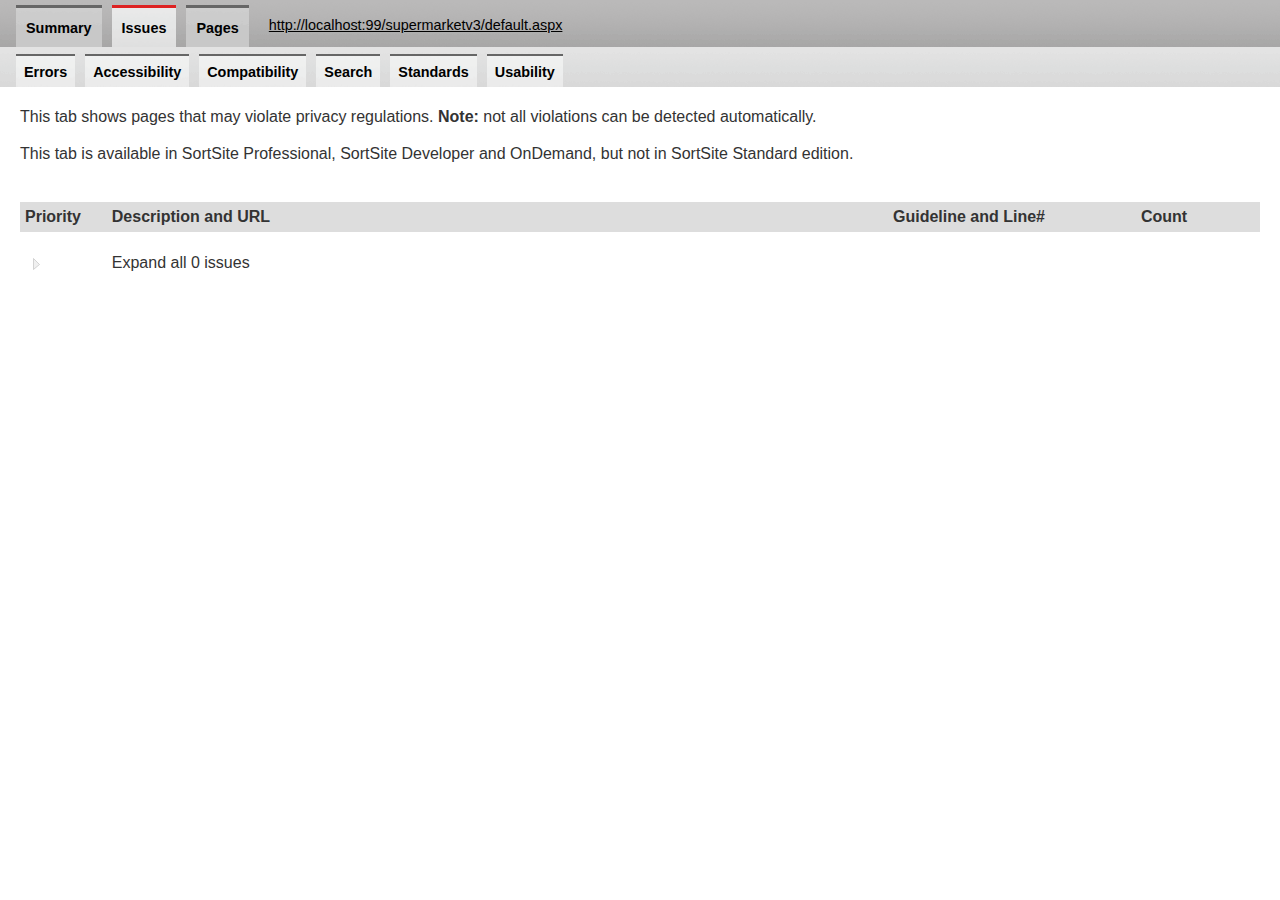
<file: map.LEG.htm>
<!DOCTYPE html SYSTEM "about:legacy-compat"><html lang="en-US" class="win-eval-desktop-val"><!-- Engine version 5.38.880.0--><head>
<META http-equiv="Content-Type" content="text/html; charset=UTF-8">
<title>Privacy compliance report for http://localhost:99/supermarketv3/default.aspx</title><meta name="viewport" content="width=device-width, initial-scale=1"><meta name="robots" content="noindex"><meta name="sortsite-ignorerule-page" content="BugHtmlSvg"><meta name="description" content="Privacy compliance check for http://localhost:99/supermarketv3/default.aspx"><link rel="icon" href="https://www-powermapper-com.azureedge.net/favicon.ico"><link rel="stylesheet" href="Report/report-min-20200618.css"><!--[if lte IE 8]>
            <style type="text/css">
                tr.disabled td img { filter: alpha(opacity=30); }
                div#svgGraph { display:none; }
            </style>
            <![endif]--><!--[if lte IE 7]>
            <style type="text/css">
                div#header { height: 38px; }
                div.subnav { height: 38px; }
            </style>
            <![endif]--><script src="Report/report-min-20191223.js"></script></head><body class="report" id="sitemap"><p class="accessible"><a href="#content">[Skip navigation links]</a></p><noscript><p><strong>Warning:</strong>
                    This report will not work correctly when JavaScript is disabled in your browser.
                </p></noscript><form id="form" action="#"><div><input type="hidden" id="expandedRuleList"><div id="header"><ul><li><a id="menu-summary" href="index.htm">Summary</a></li><li class="selected"><a id="menu-issues" href="map.ERR.htm">Issues</a></li><li><a id="menu-all" href="map.INV.htm">Pages</a></li><li id="menu-page-link"><a rel="nofollow" href="http://localhost:99/supermarketv3/default.aspx">http://localhost:99/supermarketv3/default.aspx</a></li></ul></div><div id="tab-issues"><div class="subnav"><ul><li id="menu-errors"><a href="map.ERR.htm">Errors</a></li><li id="menu-accessibility"><a href="map.ACC.htm">Accessibility</a></li><li id="menu-compatibility"><a href="map.BUG.htm">Compatibility</a></li><li id="menu-seo"><a href="map.SEO.htm">Search</a></li><li id="menu-standards"><a href="map.W3C.htm">Standards</a></li><li id="menu-usability"><a href="map.USE.htm">Usability</a></li></ul></div><main id="content"><h1 class="accessible">Site Report</h1><p class="description">This tab shows pages that may violate privacy regulations. <strong>Note:</strong> not all violations can be detected automatically.</p><p class="description">This tab is available in SortSite Professional, SortSite Developer and OnDemand, but not in SortSite Standard edition.</p><table class="issues"><col class="priority"><col class="description"><col class="location"><col class="count optional"><tr class="accessible"><th>Status</th><th>Summary</th><th></th><th class="optional"></th></tr></table><table class="issues"><col class="priority"><col class="description"><col class="location"><col class="count optional"><thead><tr><th>Priority</th><th>Description and URL</th><th>Guideline and Line#</th><th class="optional">Count</th></tr></thead><tfoot><tr><td><button type="button" class="chevron expandAll" title="Expand Contract All (disabled)"><img id="chevExpandAll" src="Report/chevron-disabled.svg" alt="" class="absmiddle" width="20" height="20"></button></td><td class="expandAll">Expand all 0 issues</td><td></td><td class="optional"></td></tr></tfoot></table></main></div></div></form></body></html>
</file>
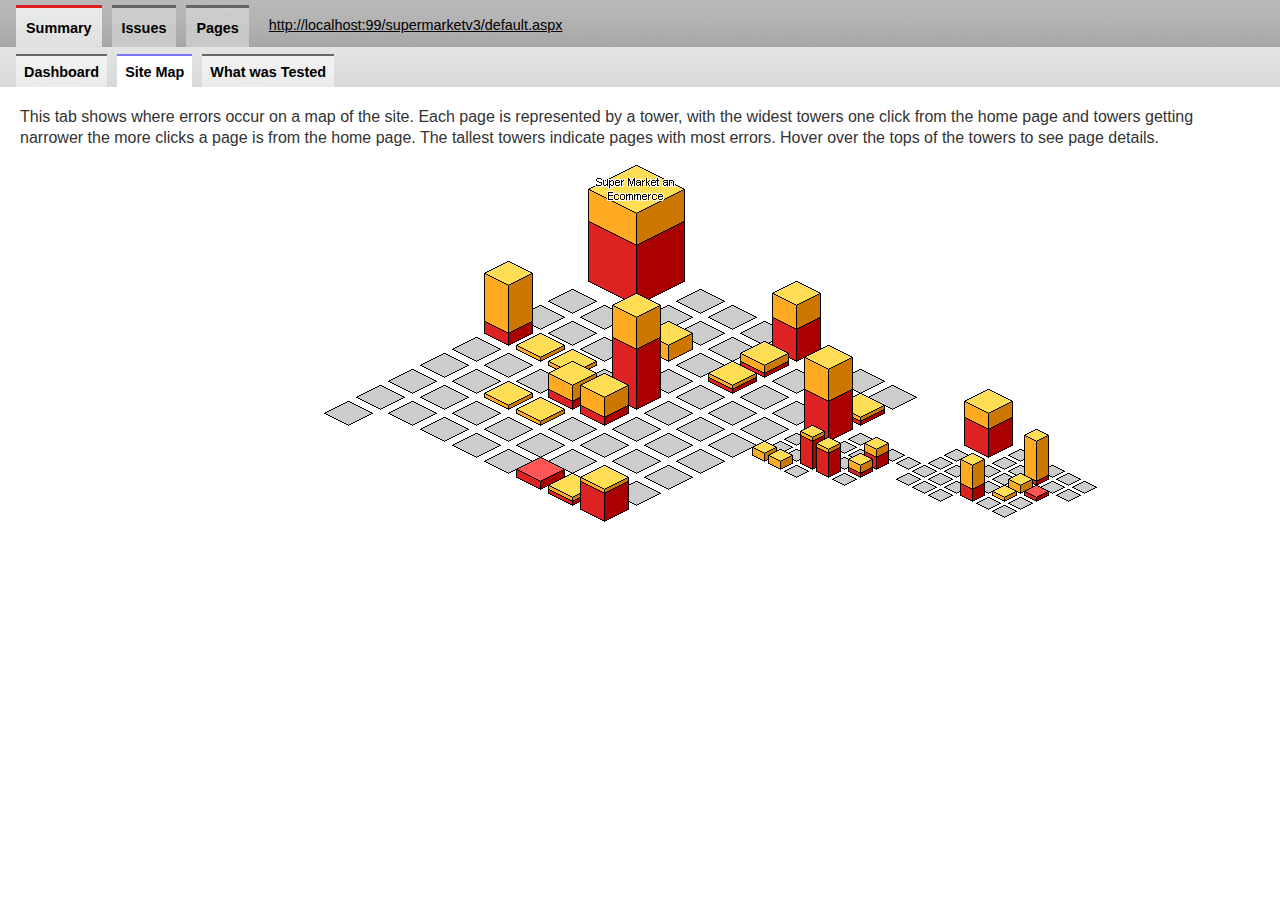
<file: map.MAP.htm>
<!DOCTYPE html SYSTEM "about:legacy-compat"><html lang="en-US" class="win-eval-desktop-val"><!-- Engine version 5.38.880.0--><head>
<META http-equiv="Content-Type" content="text/html; charset=UTF-8">
<title>Site map for http://localhost:99/supermarketv3/default.aspx</title><meta name="viewport" content="width=device-width, initial-scale=1"><meta name="robots" content="noindex"><meta name="sortsite-ignorerule-page" content="BugHtmlSvg"><meta name="description" content="Site map showing location of issues on http://localhost:99/supermarketv3/default.aspx"><link rel="icon" href="https://www-powermapper-com.azureedge.net/favicon.ico"><link rel="stylesheet" href="Report/report-min-20200618.css"><!--[if lte IE 8]>
            <style type="text/css">
                tr.disabled td img { filter: alpha(opacity=30); }
                div#svgGraph { display:none; }
            </style>
            <![endif]--><!--[if lte IE 7]>
            <style type="text/css">
                div#header { height: 38px; }
                div.subnav { height: 38px; }
            </style>
            <![endif]--><script src="Report/report-min-20191223.js"></script></head><body class="report" id="sitemap"><p class="accessible"><a href="#content">[Skip navigation links]</a></p><noscript><p><strong>Warning:</strong>
                    This report will not work correctly when JavaScript is disabled in your browser.
                </p></noscript><form id="form" action="#"><div><input type="hidden" id="expandedRuleList"><div id="header"><ul><li class="selected"><a id="menu-summary" href="index.htm">Summary</a></li><li><a id="menu-issues" href="map.ERR.htm">Issues</a></li><li><a id="menu-all" href="map.INV.htm">Pages</a></li><li id="menu-page-link"><a rel="nofollow" href="http://localhost:99/supermarketv3/default.aspx">http://localhost:99/supermarketv3/default.aspx</a></li></ul></div><div id="tab-summary"><div class="subnav"><ul><li id="menu-summary-dashboard"><a href="index.htm">Dashboard</a></li><li id="menu-summary-sitemap" class="selected"><a href="#">Site Map</a></li><li id="menu-summary-rules"><a href="map.RUL.htm">What was Tested</a></li></ul></div><main id="content"><h1 class="accessible">Site Report</h1><p class="description">
		This tab shows where errors occur on a map of the site. Each page is represented by a 
		tower, with the widest towers one click from the home page and towers getting narrower
		the more clicks a page is from the home page. The tallest towers indicate pages with most errors.
		Hover over the tops of the towers to see page details. 
	</p><map name='PmImageMap' title='Site Map'>
<area shape="poly" coords="572,24,616,2,660,24,616,46" href="http://localhost:99/supermarketv3/default.aspx" alt="URL: /supermarketv3/default.aspx
Critical Issues: 15
Other Issues: 8
"  class='viewsource' rel='nofollow' target='_top' data-pageid='2' data-line='0' data-col='0' >
<area shape="poly" coords="660,136,680,126,700,136,680,146" href="http://localhost:99/supermarketv3/images/11.jpg" alt="URL: /supermarketv3/images/11.jpg
Critical Issues: 0
Other Issues: 0
"  class='viewsource' rel='nofollow' target='_top' data-pageid='44' data-line='0' data-col='0' >
<area shape="poly" coords="532,136,552,126,572,136,552,146" href="http://localhost:99/supermarketv3/images/22.jpg" alt="URL: /supermarketv3/images/22.jpg
Critical Issues: 0
Other Issues: 0
"  class='viewsource' rel='nofollow' target='_top' data-pageid='45' data-line='0' data-col='0' >
<area shape="poly" coords="564,152,584,142,604,152,584,162" href="http://localhost:99/supermarketv3/images/44.jpg" alt="URL: /supermarketv3/images/44.jpg
Critical Issues: 0
Other Issues: 0
"  class='viewsource' rel='nofollow' target='_top' data-pageid='46' data-line='0' data-col='0' >
<area shape="poly" coords="628,152,648,142,668,152,648,162" href="http://localhost:99/supermarketv3/images/b1.jpg" alt="URL: /supermarketv3/images/b1.jpg
Critical Issues: 0
Other Issues: 0
"  class='viewsource' rel='nofollow' target='_top' data-pageid='48' data-line='0' data-col='0' >
<area shape="poly" coords="596,168,616,158,636,168,616,178" href="http://localhost:99/supermarketv3/images/b3.jpg" alt="URL: /supermarketv3/images/b3.jpg
Critical Issues: 0
Other Issues: 0
"  class='viewsource' rel='nofollow' target='_top' data-pageid='50' data-line='0' data-col='0' >
<area shape="poly" coords="500,152,520,142,540,152,520,162" href="http://localhost:99/supermarketv3/images/p2.jpg" alt="URL: /supermarketv3/images/p2.jpg
Critical Issues: 0
Other Issues: 0
"  class='viewsource' rel='nofollow' target='_top' data-pageid='52' data-line='0' data-col='0' >
<area shape="poly" coords="532,168,552,158,572,168,552,178" href="http://localhost:99/supermarketv3/images/p3.jpg" alt="URL: /supermarketv3/images/p3.jpg
Critical Issues: 0
Other Issues: 0
"  class='viewsource' rel='nofollow' target='_top' data-pageid='53' data-line='0' data-col='0' >
<area shape="poly" coords="692,152,712,142,732,152,712,162" href="http://localhost:99/supermarketv3/images/p4.jpg" alt="URL: /supermarketv3/images/p4.jpg
Critical Issues: 0
Other Issues: 0
"  class='viewsource' rel='nofollow' target='_top' data-pageid='54' data-line='0' data-col='0' >
<area shape="poly" coords="660,168,680,158,700,168,680,178" href="http://localhost:99/supermarketv3/images/111.jpg" alt="URL: /supermarketv3/images/111.jpg
Critical Issues: 0
Other Issues: 0
"  class='viewsource' rel='nofollow' target='_top' data-pageid='55' data-line='0' data-col='0' >
<area shape="poly" coords="564,184,584,174,604,184,584,194" href="http://localhost:99/images/card.png" alt="URL: /images/card.png
Critical Issues: 0
Other Issues: 0
"  class='viewsource' rel='nofollow' target='_top' data-pageid='62' data-line='0' data-col='0' >
<area shape="poly" coords="468,108,488,98,508,108,488,118" href="http://localhost:99/supermarketv3/css/bootstrap.css" alt="URL: /supermarketv3/css/bootstrap.css
Critical Issues: 3
Other Issues: 12
"  class='viewsource' rel='nofollow' target='_top' data-pageid='63' data-line='0' data-col='0' >
<area shape="poly" coords="628,168,648,158,668,168,648,178" href="http://localhost:99/supermarketv3/css/style.css" alt="URL: /supermarketv3/css/style.css
Critical Issues: 0
Other Issues: 4
"  class='viewsource' rel='nofollow' target='_top' data-pageid='64' data-line='0' data-col='0' >
<area shape="poly" coords="596,192,616,182,636,192,616,202" href="http://localhost:99/supermarketv3/css/font-awesome.css" alt="URL: /supermarketv3/css/font-awesome.css
Critical Issues: 0
Other Issues: 2
"  class='viewsource' rel='nofollow' target='_top' data-pageid='65' data-line='0' data-col='0' >
<area shape="poly" coords="500,180,520,170,540,180,520,190" href="http://localhost:99/supermarketv3/css/1685009.css?v=637384595450081169" alt="URL: /supermarketv3/css/1685009.css?v=637384595450081169
Critical Issues: 0
Other Issues: 1
"  class='viewsource' rel='nofollow' target='_top' data-pageid='66' data-line='0' data-col='0' >
<area shape="poly" coords="532,196,552,186,572,196,552,206" href="http://localhost:99/supermarketv3/css/skdslider.css" alt="URL: /supermarketv3/css/skdslider.css
Critical Issues: 0
Other Issues: 1
"  class='viewsource' rel='nofollow' target='_top' data-pageid='69' data-line='0' data-col='0' >
<area shape="poly" coords="724,168,744,158,764,168,744,178" href="http://localhost:99/supermarketv3/css/1685009.css?v=637384595403899481" alt="URL: /supermarketv3/css/1685009.css?v=637384595403899481
Critical Issues: 0
Other Issues: 0
"  class='viewsource' rel='nofollow' target='_top' data-pageid='70' data-line='0' data-col='0' >
<area shape="poly" coords="692,184,712,174,732,184,712,194" href="http://localhost:99/supermarketv3/js/jquery-1.11.1.min.js" alt="URL: /supermarketv3/js/jquery-1.11.1.min.js
Critical Issues: 0
Other Issues: 0
"  class='viewsource' rel='nofollow' target='_top' data-pageid='71' data-line='0' data-col='0' >
<area shape="poly" coords="564,216,584,206,604,216,584,226" href="http://localhost:99/supermarketv3/js/move-top.js" alt="URL: /supermarketv3/js/move-top.js
Critical Issues: 0
Other Issues: 0
"  class='viewsource' rel='nofollow' target='_top' data-pageid='72' data-line='0' data-col='0' >
<area shape="poly" coords="436,184,456,174,476,184,456,194" href="http://localhost:99/supermarketv3/js/easing.js" alt="URL: /supermarketv3/js/easing.js
Critical Issues: 0
Other Issues: 0
"  class='viewsource' rel='nofollow' target='_top' data-pageid='73' data-line='0' data-col='0' >
<area shape="poly" coords="660,200,680,190,700,200,680,210" href="http://localhost:99/supermarketv3/WebResource.axd?d=pynGkmcFUV13He1Qd6_TZHS7FwbA40PWGoTZD-ho68heME5nYIzs69ObwNBdlyou_ivEdyYKVI_MtglrAh4QIA2&amp;t=637322169772739184" alt="URL: /supermarketv3/WebResource.axd?d=pynGkmcFUV13He1Qd6_TZHS7FwbA40PWGoTZD-ho68heME5nYIzs69ObwNBdlyou_ivEdyYKVI_MtglrAh4QIA2&t=637322169772739184
Critical Issues: 0
Other Issues: 0
"  class='viewsource' rel='nofollow' target='_top' data-pageid='74' data-line='0' data-col='0' >
<area shape="poly" coords="628,216,648,206,668,216,648,226" href="http://localhost:99/supermarketv3/js/bootstrap.min.js" alt="URL: /supermarketv3/js/bootstrap.min.js
Critical Issues: 0
Other Issues: 0
"  class='viewsource' rel='nofollow' target='_top' data-pageid='75' data-line='0' data-col='0' >
<area shape="poly" coords="468,200,488,190,508,200,488,210" href="http://localhost:99/supermarketv3/js/minicart.min.js" alt="URL: /supermarketv3/js/minicart.min.js
Critical Issues: 0
Other Issues: 0
"  class='viewsource' rel='nofollow' target='_top' data-pageid='76' data-line='0' data-col='0' >
<area shape="poly" coords="500,216,520,206,540,216,520,226" href="http://localhost:99/supermarketv3/js/skdslider.min.js" alt="URL: /supermarketv3/js/skdslider.min.js
Critical Issues: 0
Other Issues: 0
"  class='viewsource' rel='nofollow' target='_top' data-pageid='77' data-line='0' data-col='0' >
<area shape="poly" coords="788,192,808,182,828,192,808,202" href="http://localhost:99/supermarketv3/Products.aspx" alt="URL: /supermarketv3/Products.aspx
Critical Issues: 10
Other Issues: 8
"  class='viewsource' rel='nofollow' target='_top' data-pageid='3' data-line='0' data-col='0' >
<area shape="poly" coords="948,236,968,226,988,236,968,246" href="http://localhost:99/supermarketv3/Admin/Default.aspx" alt="URL: /supermarketv3/Admin/Default.aspx
Critical Issues: 7
Other Issues: 4
"  class='viewsource' rel='nofollow' target='_top' data-pageid='4' data-line='0' data-col='0' >
<area shape="poly" coords="596,140,616,130,636,140,616,150" href="http://localhost:99/supermarketv3/Member/Account.aspx" alt="URL: /supermarketv3/Member/Account.aspx
Critical Issues: 15
Other Issues: 8
"  class='viewsource' rel='nofollow' target='_top' data-pageid='5' data-line='0' data-col='0' >
<area shape="poly" coords="756,128,776,118,796,128,776,138" href="http://localhost:99/supermarketv3/Member/MyOrders.aspx" alt="URL: /supermarketv3/Member/MyOrders.aspx
Critical Issues: 8
Other Issues: 6
"  class='viewsource' rel='nofollow' target='_top' data-pageid='6' data-line='0' data-col='0' >
<area shape="poly" coords="532,208,552,198,572,208,552,218" href="http://localhost:99/supermarketv3/Contact.aspx" alt="URL: /supermarketv3/Contact.aspx
Critical Issues: 2
Other Issues: 4
"  class='viewsource' rel='nofollow' target='_top' data-pageid='7' data-line='0' data-col='0' >
<area shape="poly" coords="564,220,584,210,604,220,584,230" href="http://localhost:99/supermarketv3/Products.aspx?CatId=1" alt="URL: /supermarketv3/Products.aspx?CatId=1
Critical Issues: 2
Other Issues: 5
"  class='viewsource' rel='nofollow' target='_top' data-pageid='8' data-line='0' data-col='0' >
<area shape="poly" coords="724,188,744,178,764,188,744,198" href="http://localhost:99/supermarketv3/Products.aspx?CatId=6" alt="URL: /supermarketv3/Products.aspx?CatId=6
Critical Issues: 1
Other Issues: 2
"  class='viewsource' rel='nofollow' target='_top' data-pageid='9' data-line='0' data-col='0' >
<area shape="poly" coords="692,208,712,198,732,208,712,218" href="http://localhost:99/supermarketv3/Products.aspx?CatId=7" alt="URL: /supermarketv3/Products.aspx?CatId=7
Critical Issues: 1
Other Issues: 1
"  class='viewsource' rel='nofollow' target='_top' data-pageid='10' data-line='0' data-col='0' >
<area shape="poly" coords="404,200,424,190,444,200,424,210" href="http://localhost:99/supermarketv3/Products.aspx?CatId=8" alt="URL: /supermarketv3/Products.aspx?CatId=8
Critical Issues: 0
Other Issues: 0
"  class='viewsource' rel='nofollow' target='_top' data-pageid='11' data-line='0' data-col='0' >
<area shape="poly" coords="436,216,456,206,476,216,456,226" href="http://localhost:99/supermarketv3/Products.aspx?CatId=9" alt="URL: /supermarketv3/Products.aspx?CatId=9
Critical Issues: 0
Other Issues: 0
"  class='viewsource' rel='nofollow' target='_top' data-pageid='12' data-line='0' data-col='0' >
<area shape="poly" coords="660,232,680,222,700,232,680,242" href="http://localhost:99/supermarketv3/Products.aspx?CatId=10" alt="URL: /supermarketv3/Products.aspx?CatId=10
Critical Issues: 0
Other Issues: 0
"  class='viewsource' rel='nofollow' target='_top' data-pageid='13' data-line='0' data-col='0' >
<area shape="poly" coords="628,248,648,238,668,248,648,258" href="http://localhost:99/supermarketv3/Products.aspx?CatId=11" alt="URL: /supermarketv3/Products.aspx?CatId=11
Critical Issues: 0
Other Issues: 0
"  class='viewsource' rel='nofollow' target='_top' data-pageid='14' data-line='0' data-col='0' >
<area shape="poly" coords="468,228,488,218,508,228,488,238" href="http://localhost:99/supermarketv3/Products.aspx?CatId=2" alt="URL: /supermarketv3/Products.aspx?CatId=2
Critical Issues: 0
Other Issues: 1
"  class='viewsource' rel='nofollow' target='_top' data-pageid='15' data-line='0' data-col='0' >
<area shape="poly" coords="500,244,520,234,540,244,520,254" href="http://localhost:99/supermarketv3/Products.aspx?CatId=12" alt="URL: /supermarketv3/Products.aspx?CatId=12
Critical Issues: 0
Other Issues: 1
"  class='viewsource' rel='nofollow' target='_top' data-pageid='16' data-line='0' data-col='0' >
<area shape="poly" coords="596,264,616,254,636,264,616,274" href="http://localhost:99/supermarketv3/Products.aspx?CatId=13" alt="URL: /supermarketv3/Products.aspx?CatId=13
Critical Issues: 0
Other Issues: 0
"  class='viewsource' rel='nofollow' target='_top' data-pageid='17' data-line='0' data-col='0' >
<area shape="poly" coords="788,200,808,190,828,200,808,210" href="http://localhost:99/supermarketv3/Products.aspx?CatId=14" alt="URL: /supermarketv3/Products.aspx?CatId=14
Critical Issues: 0
Other Issues: 0
"  class='viewsource' rel='nofollow' target='_top' data-pageid='18' data-line='0' data-col='0' >
<area shape="poly" coords="532,264,552,254,572,264,552,274" href="http://localhost:99/supermarketv3/Products.aspx?CatId=15" alt="URL: /supermarketv3/Products.aspx?CatId=15
Critical Issues: 0
Other Issues: 0
"  class='viewsource' rel='nofollow' target='_top' data-pageid='19' data-line='0' data-col='0' >
<area shape="poly" coords="564,280,584,270,604,280,584,290" href="http://localhost:99/supermarketv3/Products.aspx?CatId=16" alt="URL: /supermarketv3/Products.aspx?CatId=16
Critical Issues: 0
Other Issues: 0
"  class='viewsource' rel='nofollow' target='_top' data-pageid='20' data-line='0' data-col='0' >
<area shape="poly" coords="756,216,776,206,796,216,776,226" href="http://localhost:99/supermarketv3/Products.aspx?CatId=17" alt="URL: /supermarketv3/Products.aspx?CatId=17
Critical Issues: 0
Other Issues: 0
"  class='viewsource' rel='nofollow' target='_top' data-pageid='21' data-line='0' data-col='0' >
<area shape="poly" coords="724,232,744,222,764,232,744,242" href="http://localhost:99/supermarketv3/Products.aspx?CatId=3" alt="URL: /supermarketv3/Products.aspx?CatId=3
Critical Issues: 0
Other Issues: 0
"  class='viewsource' rel='nofollow' target='_top' data-pageid='22' data-line='0' data-col='0' >
<area shape="poly" coords="372,216,392,206,412,216,392,226" href="http://localhost:99/supermarketv3/Products.aspx?CatId=18" alt="URL: /supermarketv3/Products.aspx?CatId=18
Critical Issues: 0
Other Issues: 0
"  class='viewsource' rel='nofollow' target='_top' data-pageid='23' data-line='0' data-col='0' >
<area shape="poly" coords="404,232,424,222,444,232,424,242" href="http://localhost:99/supermarketv3/Products.aspx?CatId=19" alt="URL: /supermarketv3/Products.aspx?CatId=19
Critical Issues: 0
Other Issues: 0
"  class='viewsource' rel='nofollow' target='_top' data-pageid='24' data-line='0' data-col='0' >
<area shape="poly" coords="692,248,712,238,732,248,712,258" href="http://localhost:99/supermarketv3/Products.aspx?CatId=20" alt="URL: /supermarketv3/Products.aspx?CatId=20
Critical Issues: 0
Other Issues: 0
"  class='viewsource' rel='nofollow' target='_top' data-pageid='25' data-line='0' data-col='0' >
<area shape="poly" coords="660,264,680,254,700,264,680,274" href="http://localhost:99/supermarketv3/Products.aspx?CatId=21" alt="URL: /supermarketv3/Products.aspx?CatId=21
Critical Issues: 0
Other Issues: 0
"  class='viewsource' rel='nofollow' target='_top' data-pageid='26' data-line='0' data-col='0' >
<area shape="poly" coords="436,248,456,238,476,248,456,258" href="http://localhost:99/supermarketv3/Products.aspx?CatId=22" alt="URL: /supermarketv3/Products.aspx?CatId=22
Critical Issues: 0
Other Issues: 0
"  class='viewsource' rel='nofollow' target='_top' data-pageid='27' data-line='0' data-col='0' >
<area shape="poly" coords="468,264,488,254,508,264,488,274" href="http://localhost:99/supermarketv3/Products.aspx?CatId=23" alt="URL: /supermarketv3/Products.aspx?CatId=23
Critical Issues: 0
Other Issues: 0
"  class='viewsource' rel='nofollow' target='_top' data-pageid='28' data-line='0' data-col='0' >
<area shape="poly" coords="628,280,648,270,668,280,648,290" href="http://localhost:99/supermarketv3/Products.aspx?CatId=4" alt="URL: /supermarketv3/Products.aspx?CatId=4
Critical Issues: 0
Other Issues: 0
"  class='viewsource' rel='nofollow' target='_top' data-pageid='29' data-line='0' data-col='0' >
<area shape="poly" coords="596,296,616,286,636,296,616,306" href="http://localhost:99/supermarketv3/Products.aspx?CatId=24" alt="URL: /supermarketv3/Products.aspx?CatId=24
Critical Issues: 0
Other Issues: 0
"  class='viewsource' rel='nofollow' target='_top' data-pageid='30' data-line='0' data-col='0' >
<area shape="poly" coords="500,280,520,270,540,280,520,290" href="http://localhost:99/supermarketv3/Products.aspx?CatId=25" alt="URL: /supermarketv3/Products.aspx?CatId=25
Critical Issues: 0
Other Issues: 0
"  class='viewsource' rel='nofollow' target='_top' data-pageid='31' data-line='0' data-col='0' >
<area shape="poly" coords="532,296,552,286,572,296,552,306" href="http://localhost:99/supermarketv3/Products.aspx?CatId=26" alt="URL: /supermarketv3/Products.aspx?CatId=26
Critical Issues: 0
Other Issues: 0
"  class='viewsource' rel='nofollow' target='_top' data-pageid='32' data-line='0' data-col='0' >
<area shape="poly" coords="820,216,840,206,860,216,840,226" href="http://localhost:99/supermarketv3/Products.aspx?CatId=27" alt="URL: /supermarketv3/Products.aspx?CatId=27
Critical Issues: 0
Other Issues: 0
"  class='viewsource' rel='nofollow' target='_top' data-pageid='33' data-line='0' data-col='0' >
<area shape="poly" coords="788,232,808,222,828,232,808,242" href="http://localhost:99/supermarketv3/Products.aspx?CatId=28" alt="URL: /supermarketv3/Products.aspx?CatId=28
Critical Issues: 0
Other Issues: 0
"  class='viewsource' rel='nofollow' target='_top' data-pageid='34' data-line='0' data-col='0' >
<area shape="poly" coords="564,312,584,302,604,312,584,322" href="http://localhost:99/supermarketv3/Products.aspx?CatId=29" alt="URL: /supermarketv3/Products.aspx?CatId=29
Critical Issues: 0
Other Issues: 0
"  class='viewsource' rel='nofollow' target='_top' data-pageid='35' data-line='0' data-col='0' >
<area shape="poly" coords="340,232,360,222,380,232,360,242" href="http://localhost:99/supermarketv3/Products.aspx?CatId=5" alt="URL: /supermarketv3/Products.aspx?CatId=5
Critical Issues: 0
Other Issues: 0
"  class='viewsource' rel='nofollow' target='_top' data-pageid='36' data-line='0' data-col='0' >
<area shape="poly" coords="756,248,776,238,796,248,776,258" href="http://localhost:99/supermarketv3/Products.aspx?CatId=30" alt="URL: /supermarketv3/Products.aspx?CatId=30
Critical Issues: 0
Other Issues: 0
"  class='viewsource' rel='nofollow' target='_top' data-pageid='37' data-line='0' data-col='0' >
<area shape="poly" coords="724,264,744,254,764,264,744,274" href="http://localhost:99/supermarketv3/Products.aspx?CatId=31" alt="URL: /supermarketv3/Products.aspx?CatId=31
Critical Issues: 0
Other Issues: 0
"  class='viewsource' rel='nofollow' target='_top' data-pageid='38' data-line='0' data-col='0' >
<area shape="poly" coords="372,248,392,238,412,248,392,258" href="http://localhost:99/supermarketv3/Products.aspx?CatId=32" alt="URL: /supermarketv3/Products.aspx?CatId=32
Critical Issues: 0
Other Issues: 0
"  class='viewsource' rel='nofollow' target='_top' data-pageid='39' data-line='0' data-col='0' >
<area shape="poly" coords="404,264,424,254,444,264,424,274" href="http://localhost:99/supermarketv3/Products.aspx?CatId=33" alt="URL: /supermarketv3/Products.aspx?CatId=33
Critical Issues: 0
Other Issues: 0
"  class='viewsource' rel='nofollow' target='_top' data-pageid='40' data-line='0' data-col='0' >
<area shape="poly" coords="692,280,712,270,732,280,712,290" href="http://localhost:99/supermarketv3/Products.aspx?CatId=34" alt="URL: /supermarketv3/Products.aspx?CatId=34
Critical Issues: 0
Other Issues: 0
"  class='viewsource' rel='nofollow' target='_top' data-pageid='41' data-line='0' data-col='0' >
<area shape="poly" coords="660,296,680,286,700,296,680,306" href="http://localhost:99/supermarketv3/Products.aspx?CatId=35" alt="URL: /supermarketv3/Products.aspx?CatId=35
Critical Issues: 0
Other Issues: 0
"  class='viewsource' rel='nofollow' target='_top' data-pageid='42' data-line='0' data-col='0' >
<area shape="poly" coords="436,280,456,270,476,280,456,290" href="http://localhost:99/supermarketv3/Offers.aspx" alt="URL: /supermarketv3/Offers.aspx
Critical Issues: 0
Other Issues: 0
"  class='viewsource' rel='nofollow' target='_top' data-pageid='43' data-line='0' data-col='0' >
<area shape="poly" coords="468,296,488,286,508,296,488,306" href="http://localhost:99/supermarketv3/beverages.html" alt="URL: /supermarketv3/beverages.html
Critical Issues: 0
Other Issues: 0
"  class='viewsource' rel='nofollow' target='_top' data-pageid='47' data-line='0' data-col='0' >
<area shape="poly" coords="628,312,648,302,668,312,648,322" href="http://localhost:99/supermarketv3/personalcare.html" alt="URL: /supermarketv3/personalcare.html
Critical Issues: 0
Other Issues: 0
"  class='viewsource' rel='nofollow' target='_top' data-pageid='49' data-line='0' data-col='0' >
<area shape="poly" coords="596,328,616,318,636,328,616,338" href="http://localhost:99/supermarketv3/household.html" alt="URL: /supermarketv3/household.html
Critical Issues: 0
Other Issues: 0
"  class='viewsource' rel='nofollow' target='_top' data-pageid='51' data-line='0' data-col='0' >
<area shape="poly" coords="500,304,520,294,540,304,520,314" href="http://localhost:99/supermarketv3/About.aspx" alt="URL: /supermarketv3/About.aspx
Critical Issues: 2
Other Issues: 0
"  class='viewsource' rel='nofollow' target='_top' data-pageid='56' data-line='0' data-col='0' >
<area shape="poly" coords="532,320,552,310,572,320,552,330" href="http://localhost:99/supermarketv3/FAQs.aspx" alt="URL: /supermarketv3/FAQs.aspx
Critical Issues: 1
Other Issues: 1
"  class='viewsource' rel='nofollow' target='_top' data-pageid='57' data-line='0' data-col='0' >
<area shape="poly" coords="852,232,872,222,892,232,872,242" href="http://localhost:99/supermarketv3/Cart.aspx" alt="URL: /supermarketv3/Cart.aspx
Critical Issues: 0
Other Issues: 0
"  class='viewsource' rel='nofollow' target='_top' data-pageid='58' data-line='0' data-col='0' >
<area shape="poly" coords="820,240,840,230,860,240,840,250" href="http://localhost:99/supermarketv3/Login.aspx" alt="URL: /supermarketv3/Login.aspx
Critical Issues: 1
Other Issues: 1
"  class='viewsource' rel='nofollow' target='_top' data-pageid='59' data-line='0' data-col='0' >
<area shape="poly" coords="564,312,584,302,604,312,584,322" href="http://localhost:99/supermarketv3/Register.aspx" alt="URL: /supermarketv3/Register.aspx
Critical Issues: 7
Other Issues: 1
"  class='viewsource' rel='nofollow' target='_top' data-pageid='60' data-line='0' data-col='0' >
<area shape="poly" coords="308,248,328,238,348,248,328,258" href="http://localhost:99/supermarketv3/ctl00$Header$LinkButtonViewCart" alt="URL: /supermarketv3/ctl00$Header$LinkButtonViewCart
Critical Issues: 0
Other Issues: 0
"  class='viewsource' rel='nofollow' target='_top' data-pageid='78' data-line='0' data-col='0' >
<area shape="poly" coords="768,274,776,270,784,274,776,278" href="http://localhost:99/supermarketv3/images/offer.png" alt="URL: /supermarketv3/images/offer.png
Critical Issues: 0
Other Issues: 0
"  class='viewsource' rel='nofollow' target='_top' data-pageid='81' data-line='0' data-col='0' >
<area shape="poly" coords="832,274,840,270,848,274,840,278" href="http://localhost:99/supermarketv3/images/hh1.png" alt="URL: /supermarketv3/images/hh1.png
Critical Issues: 0
Other Issues: 0
"  class='viewsource' rel='nofollow' target='_top' data-pageid='83' data-line='0' data-col='0' >
<area shape="poly" coords="816,282,824,278,832,282,824,286" href="http://localhost:99/supermarketv3/images/2.png" alt="URL: /supermarketv3/images/2.png
Critical Issues: 0
Other Issues: 0
"  class='viewsource' rel='nofollow' target='_top' data-pageid='85' data-line='0' data-col='0' >
<area shape="poly" coords="784,282,792,278,800,282,792,286" href="http://localhost:99/supermarketv3/images/1.png" alt="URL: /supermarketv3/images/1.png
Critical Issues: 0
Other Issues: 0
"  class='viewsource' rel='nofollow' target='_top' data-pageid='87' data-line='0' data-col='0' >
<area shape="poly" coords="800,290,808,286,816,290,808,294" href="http://localhost:99/supermarketv3/images/4.png" alt="URL: /supermarketv3/images/4.png
Critical Issues: 0
Other Issues: 0
"  class='viewsource' rel='nofollow' target='_top' data-pageid='89' data-line='0' data-col='0' >
<area shape="poly" coords="848,282,856,278,864,282,856,286" href="http://localhost:99/supermarketv3/images/hh2.png" alt="URL: /supermarketv3/images/hh2.png
Critical Issues: 0
Other Issues: 0
"  class='viewsource' rel='nofollow' target='_top' data-pageid='91' data-line='0' data-col='0' >
<area shape="poly" coords="832,290,840,286,848,290,840,294" href="http://localhost:99/supermarketv3/images/hh3.png" alt="URL: /supermarketv3/images/hh3.png
Critical Issues: 0
Other Issues: 0
"  class='viewsource' rel='nofollow' target='_top' data-pageid='93' data-line='0' data-col='0' >
<area shape="poly" coords="752,282,760,278,768,282,760,286" href="http://localhost:99/supermarketv3/images/hh5.png" alt="URL: /supermarketv3/images/hh5.png
Critical Issues: 0
Other Issues: 0
"  class='viewsource' rel='nofollow' target='_top' data-pageid='95' data-line='0' data-col='0' >
<area shape="poly" coords="768,290,776,286,784,290,776,294" href="http://localhost:99/supermarketv3/images/hh7.png" alt="URL: /supermarketv3/images/hh7.png
Critical Issues: 0
Other Issues: 0
"  class='viewsource' rel='nofollow' target='_top' data-pageid='97' data-line='0' data-col='0' >
<area shape="poly" coords="816,298,824,294,832,298,824,302" href="http://localhost:99/supermarketv3/images/hh8.png" alt="URL: /supermarketv3/images/hh8.png
Critical Issues: 0
Other Issues: 0
"  class='viewsource' rel='nofollow' target='_top' data-pageid='99' data-line='0' data-col='0' >
<area shape="poly" coords="864,290,872,286,880,290,872,294" href="http://localhost:99/supermarketv3/css/1685009.css?v=637384595451736730" alt="URL: /supermarketv3/css/1685009.css?v=637384595451736730
Critical Issues: 0
Other Issues: 0
"  class='viewsource' rel='nofollow' target='_top' data-pageid='100' data-line='0' data-col='0' >
<area shape="poly" coords="784,266,792,262,800,266,792,270" href="http://localhost:99/supermarketv3/Single.aspx?Id=5" alt="URL: /supermarketv3/Single.aspx?Id=5
Critical Issues: 7
Other Issues: 1
"  class='viewsource' rel='nofollow' target='_top' data-pageid='82' data-line='0' data-col='0' >
<area shape="poly" coords="800,278,808,274,816,278,808,282" href="http://localhost:99/supermarketv3/Single.aspx?Id=2" alt="URL: /supermarketv3/Single.aspx?Id=2
Critical Issues: 6
Other Issues: 1
"  class='viewsource' rel='nofollow' target='_top' data-pageid='84' data-line='0' data-col='0' >
<area shape="poly" coords="848,278,856,274,864,278,856,282" href="http://localhost:99/supermarketv3/Single.aspx?Id=1" alt="URL: /supermarketv3/Single.aspx?Id=1
Critical Issues: 3
Other Issues: 2
"  class='viewsource' rel='nofollow' target='_top' data-pageid='86' data-line='0' data-col='0' >
<area shape="poly" coords="832,294,840,290,848,294,840,298" href="http://localhost:99/supermarketv3/Single.aspx?Id=4" alt="URL: /supermarketv3/Single.aspx?Id=4
Critical Issues: 1
Other Issues: 2
"  class='viewsource' rel='nofollow' target='_top' data-pageid='88' data-line='0' data-col='0' >
<area shape="poly" coords="736,282,744,278,752,282,744,286" href="http://localhost:99/supermarketv3/Single.aspx?Id=6" alt="URL: /supermarketv3/Single.aspx?Id=6
Critical Issues: 0
Other Issues: 2
"  class='viewsource' rel='nofollow' target='_top' data-pageid='90' data-line='0' data-col='0' >
<area shape="poly" coords="752,290,760,286,768,290,760,294" href="http://localhost:99/supermarketv3/Single.aspx?Id=7" alt="URL: /supermarketv3/Single.aspx?Id=7
Critical Issues: 0
Other Issues: 2
"  class='viewsource' rel='nofollow' target='_top' data-pageid='92' data-line='0' data-col='0' >
<area shape="poly" coords="816,314,824,310,832,314,824,318" href="http://localhost:99/supermarketv3/Single.aspx?Id=9" alt="URL: /supermarketv3/Single.aspx?Id=9
Critical Issues: 0
Other Issues: 0
"  class='viewsource' rel='nofollow' target='_top' data-pageid='94' data-line='0' data-col='0' >
<area shape="poly" coords="880,298,888,294,896,298,888,302" href="http://localhost:99/supermarketv3/Single.aspx?Id=11" alt="URL: /supermarketv3/Single.aspx?Id=11
Critical Issues: 0
Other Issues: 0
"  class='viewsource' rel='nofollow' target='_top' data-pageid='96' data-line='0' data-col='0' >
<area shape="poly" coords="768,306,776,302,784,306,776,310" href="http://localhost:99/supermarketv3/Single.aspx?Id=12" alt="URL: /supermarketv3/Single.aspx?Id=12
Critical Issues: 0
Other Issues: 0
"  class='viewsource' rel='nofollow' target='_top' data-pageid='98' data-line='0' data-col='0' >
<area shape="poly" coords="928,290,936,286,944,290,936,294" href="http://localhost:99/supermarketv3/plugins/images/admin-logo.png" alt="URL: /supermarketv3/plugins/images/admin-logo.png
Critical Issues: 0
Other Issues: 0
"  class='viewsource' rel='nofollow' target='_top' data-pageid='101' data-line='0' data-col='0' >
<area shape="poly" coords="992,290,1000,286,1008,290,1000,294" href="http://localhost:99/supermarketv3/plugins/images/admin-logo-dark.png" alt="URL: /supermarketv3/plugins/images/admin-logo-dark.png
Critical Issues: 0
Other Issues: 0
"  class='viewsource' rel='nofollow' target='_top' data-pageid='102' data-line='0' data-col='0' >
<area shape="poly" coords="976,298,984,294,992,298,984,302" href="http://localhost:99/supermarketv3/plugins/images/admin-text.png" alt="URL: /supermarketv3/plugins/images/admin-text.png
Critical Issues: 0
Other Issues: 0
"  class='viewsource' rel='nofollow' target='_top' data-pageid='103' data-line='0' data-col='0' >
<area shape="poly" coords="944,298,952,294,960,298,952,302" href="http://localhost:99/supermarketv3/plugins/images/admin-text-dark.png" alt="URL: /supermarketv3/plugins/images/admin-text-dark.png
Critical Issues: 0
Other Issues: 0
"  class='viewsource' rel='nofollow' target='_top' data-pageid='104' data-line='0' data-col='0' >
<area shape="poly" coords="960,306,968,302,976,306,968,310" href="http://localhost:99/supermarketv3/WebUC/images/avatar/default.png?v=637384595660338403" alt="URL: /supermarketv3/WebUC/images/avatar/default.png?v=637384595660338403
Critical Issues: 0
Other Issues: 0
"  class='viewsource' rel='nofollow' target='_top' data-pageid='105' data-line='0' data-col='0' >
<area shape="poly" coords="1008,298,1016,294,1024,298,1016,302" href="http://localhost:99/supermarketv3/plugins/images/users/pawandeep.jpg" alt="URL: /supermarketv3/plugins/images/users/pawandeep.jpg
Critical Issues: 0
Other Issues: 0
"  class='viewsource' rel='nofollow' target='_top' data-pageid='106' data-line='0' data-col='0' >
<area shape="poly" coords="992,306,1000,302,1008,306,1000,310" href="http://localhost:99/supermarketv3/plugins/images/users/sonu.jpg" alt="URL: /supermarketv3/plugins/images/users/sonu.jpg
Critical Issues: 0
Other Issues: 0
"  class='viewsource' rel='nofollow' target='_top' data-pageid='107' data-line='0' data-col='0' >
<area shape="poly" coords="912,298,920,294,928,298,920,302" href="http://localhost:99/supermarketv3/plugins/images/users/arijit.jpg" alt="URL: /supermarketv3/plugins/images/users/arijit.jpg
Critical Issues: 0
Other Issues: 0
"  class='viewsource' rel='nofollow' target='_top' data-pageid='108' data-line='0' data-col='0' >
<area shape="poly" coords="928,306,936,302,944,306,936,310" href="http://localhost:99/supermarketv3/plugins/images/users/varun.jpg" alt="URL: /supermarketv3/plugins/images/users/varun.jpg
Critical Issues: 0
Other Issues: 0
"  class='viewsource' rel='nofollow' target='_top' data-pageid='109' data-line='0' data-col='0' >
<area shape="poly" coords="976,314,984,310,992,314,984,318" href="http://localhost:99/supermarketv3/plugins/images/users/genu.jpg" alt="URL: /supermarketv3/plugins/images/users/genu.jpg
Critical Issues: 0
Other Issues: 0
"  class='viewsource' rel='nofollow' target='_top' data-pageid='110' data-line='0' data-col='0' >
<area shape="poly" coords="1024,306,1032,302,1040,306,1032,310" href="http://localhost:99/supermarketv3/plugins/images/users/ritesh.jpg" alt="URL: /supermarketv3/plugins/images/users/ritesh.jpg
Critical Issues: 0
Other Issues: 0
"  class='viewsource' rel='nofollow' target='_top' data-pageid='111' data-line='0' data-col='0' >
<area shape="poly" coords="944,314,952,310,960,314,952,318" href="http://localhost:99/supermarketv3/plugins/images/users/govinda.jpg" alt="URL: /supermarketv3/plugins/images/users/govinda.jpg
Critical Issues: 0
Other Issues: 0
"  class='viewsource' rel='nofollow' target='_top' data-pageid='112' data-line='0' data-col='0' >
<area shape="poly" coords="960,322,968,318,976,322,968,326" href="http://localhost:99/supermarketv3/plugins/images/users/hritik.jpg" alt="URL: /supermarketv3/plugins/images/users/hritik.jpg
Critical Issues: 0
Other Issues: 0
"  class='viewsource' rel='nofollow' target='_top' data-pageid='113' data-line='0' data-col='0' >
<area shape="poly" coords="1008,270,1016,266,1024,270,1016,274" href="http://localhost:99/supermarketv3/Admin/bootstrap/dist/css/bootstrap.min.css" alt="URL: /supermarketv3/Admin/bootstrap/dist/css/bootstrap.min.css
Critical Issues: 1
Other Issues: 10
"  class='viewsource' rel='nofollow' target='_top' data-pageid='114' data-line='0' data-col='0' >
<area shape="poly" coords="992,314,1000,310,1008,314,1000,318" href="http://localhost:99/supermarketv3/plugins/bower_components/sidebar-nav/dist/sidebar-nav.min.css" alt="URL: /supermarketv3/plugins/bower_components/sidebar-nav/dist/sidebar-nav.min.css
Critical Issues: 0
Other Issues: 2
"  class='viewsource' rel='nofollow' target='_top' data-pageid='115' data-line='0' data-col='0' >
<area shape="poly" coords="896,306,904,302,912,306,904,310" href="http://localhost:99/supermarketv3/plugins/bower_components/toast-master/css/jquery.toast.css" alt="URL: /supermarketv3/plugins/bower_components/toast-master/css/jquery.toast.css
Critical Issues: 0
Other Issues: 0
"  class='viewsource' rel='nofollow' target='_top' data-pageid='116' data-line='0' data-col='0' >
<area shape="poly" coords="912,314,920,310,928,314,920,318" href="http://localhost:99/supermarketv3/plugins/bower_components/morrisjs/morris.css" alt="URL: /supermarketv3/plugins/bower_components/morrisjs/morris.css
Critical Issues: 0
Other Issues: 0
"  class='viewsource' rel='nofollow' target='_top' data-pageid='117' data-line='0' data-col='0' >
<area shape="poly" coords="976,326,984,322,992,326,984,330" href="http://localhost:99/supermarketv3/plugins/bower_components/chartist-js/dist/chartist.min.css" alt="URL: /supermarketv3/plugins/bower_components/chartist-js/dist/chartist.min.css
Critical Issues: 0
Other Issues: 1
"  class='viewsource' rel='nofollow' target='_top' data-pageid='118' data-line='0' data-col='0' >
<area shape="poly" coords="1040,314,1048,310,1056,314,1048,318" href="http://localhost:99/supermarketv3/plugins/bower_components/chartist-plugin-tooltip-master/dist/chartist-plugin-tooltip.css" alt="URL: /supermarketv3/plugins/bower_components/chartist-plugin-tooltip-master/dist/chartist-plugin-tooltip.css
Critical Issues: 0
Other Issues: 0
"  class='viewsource' rel='nofollow' target='_top' data-pageid='119' data-line='0' data-col='0' >
<area shape="poly" coords="928,322,936,318,944,322,936,326" href="http://localhost:99/supermarketv3/Admin/css/animate.css" alt="URL: /supermarketv3/Admin/css/animate.css
Critical Issues: 0
Other Issues: 0
"  class='viewsource' rel='nofollow' target='_top' data-pageid='120' data-line='0' data-col='0' >
<area shape="poly" coords="944,294,952,290,960,294,952,298" href="http://localhost:99/supermarketv3/Admin/css/style.css" alt="URL: /supermarketv3/Admin/css/style.css
Critical Issues: 3
Other Issues: 6
"  class='viewsource' rel='nofollow' target='_top' data-pageid='121' data-line='0' data-col='0' >
<area shape="poly" coords="1024,322,1032,318,1040,322,1032,326" href="http://localhost:99/supermarketv3/Admin/css/1685009.css" alt="URL: /supermarketv3/Admin/css/1685009.css
Critical Issues: 0
Other Issues: 0
"  class='viewsource' rel='nofollow' target='_top' data-pageid='122' data-line='0' data-col='0' >
<area shape="poly" coords="1008,326,1016,322,1024,326,1016,330" href="http://localhost:99/supermarketv3/Admin/css/colors/default.css" alt="URL: /supermarketv3/Admin/css/colors/default.css
Critical Issues: 1
Other Issues: 0
"  class='viewsource' rel='nofollow' target='_top' data-pageid='123' data-line='0' data-col='0' >
<area shape="poly" coords="960,338,968,334,976,338,968,342" href="http://localhost:99/supermarketv3/plugins/bower_components/jquery/dist/jquery.min.js" alt="URL: /supermarketv3/plugins/bower_components/jquery/dist/jquery.min.js
Critical Issues: 0
Other Issues: 0
"  class='viewsource' rel='nofollow' target='_top' data-pageid='124' data-line='0' data-col='0' >
<area shape="poly" coords="880,314,888,310,896,314,888,318" href="http://localhost:99/supermarketv3/Admin/bootstrap/dist/js/bootstrap.min.js" alt="URL: /supermarketv3/Admin/bootstrap/dist/js/bootstrap.min.js
Critical Issues: 0
Other Issues: 0
"  class='viewsource' rel='nofollow' target='_top' data-pageid='125' data-line='0' data-col='0' >
<area shape="poly" coords="992,338,1000,334,1008,338,1000,342" href="http://localhost:99/supermarketv3/plugins/bower_components/sidebar-nav/dist/sidebar-nav.min.js" alt="URL: /supermarketv3/plugins/bower_components/sidebar-nav/dist/sidebar-nav.min.js
Critical Issues: 0
Other Issues: 0
"  class='viewsource' rel='nofollow' target='_top' data-pageid='126' data-line='0' data-col='0' >
<area shape="poly" coords="976,346,984,342,992,346,984,350" href="http://localhost:99/supermarketv3/Admin/js/jquery.slimscroll.js" alt="URL: /supermarketv3/Admin/js/jquery.slimscroll.js
Critical Issues: 0
Other Issues: 0
"  class='viewsource' rel='nofollow' target='_top' data-pageid='127' data-line='0' data-col='0' >
<area shape="poly" coords="896,322,904,318,912,322,904,326" href="http://localhost:99/supermarketv3/Admin/js/waves.js" alt="URL: /supermarketv3/Admin/js/waves.js
Critical Issues: 0
Other Issues: 0
"  class='viewsource' rel='nofollow' target='_top' data-pageid='128' data-line='0' data-col='0' >
<area shape="poly" coords="912,330,920,326,928,330,920,334" href="http://localhost:99/supermarketv3/plugins/bower_components/waypoints/lib/jquery.waypoints.js" alt="URL: /supermarketv3/plugins/bower_components/waypoints/lib/jquery.waypoints.js
Critical Issues: 0
Other Issues: 0
"  class='viewsource' rel='nofollow' target='_top' data-pageid='129' data-line='0' data-col='0' >
<area shape="poly" coords="1056,322,1064,318,1072,322,1064,326" href="http://localhost:99/supermarketv3/plugins/bower_components/counterup/jquery.counterup.min.js" alt="URL: /supermarketv3/plugins/bower_components/counterup/jquery.counterup.min.js
Critical Issues: 0
Other Issues: 0
"  class='viewsource' rel='nofollow' target='_top' data-pageid='130' data-line='0' data-col='0' >
<area shape="poly" coords="1040,330,1048,326,1056,330,1048,334" href="http://localhost:99/supermarketv3/plugins/bower_components/chartist-js/dist/chartist.min.js" alt="URL: /supermarketv3/plugins/bower_components/chartist-js/dist/chartist.min.js
Critical Issues: 0
Other Issues: 0
"  class='viewsource' rel='nofollow' target='_top' data-pageid='131' data-line='0' data-col='0' >
</map>
<img src='map.MAP.png' alt='Graphical Site Map - image map links go to pages.' width='1132' height='545' usemap='#PmImageMap'></main></div></div></form></body></html>
</file>
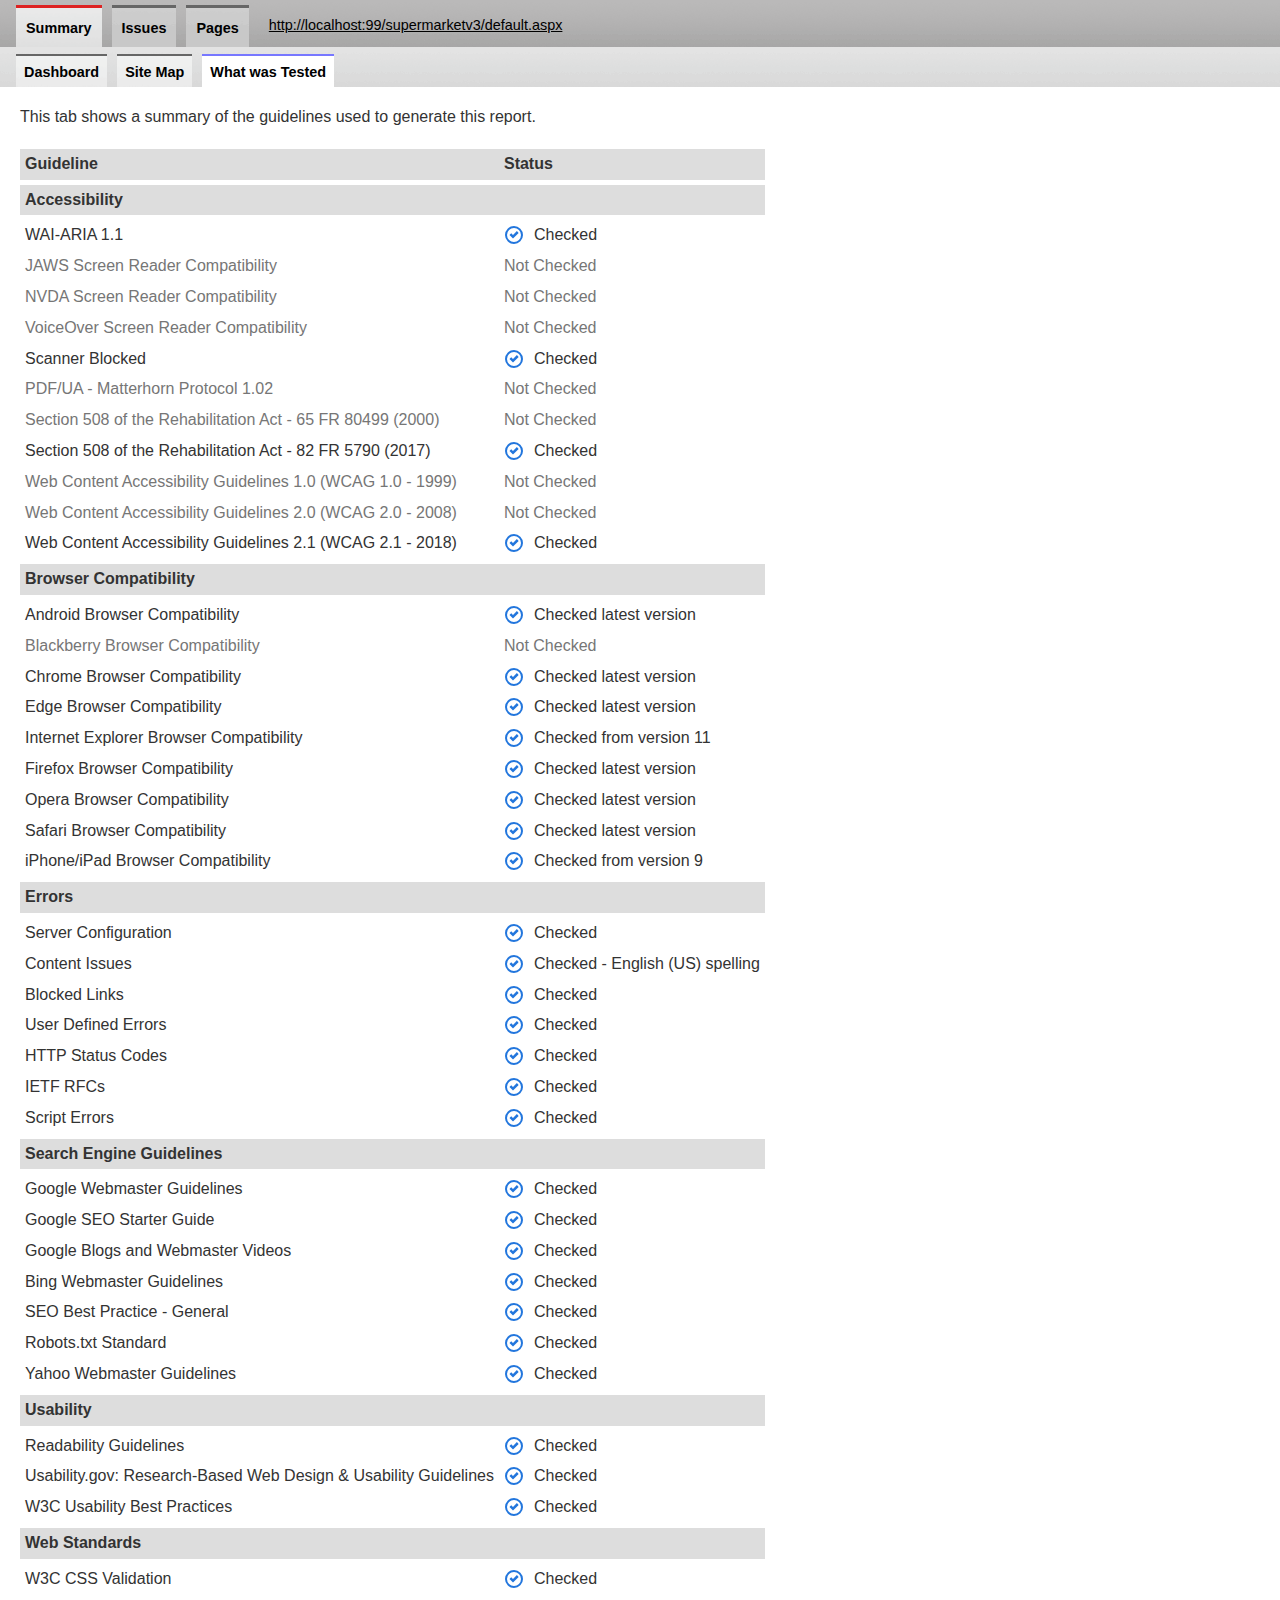
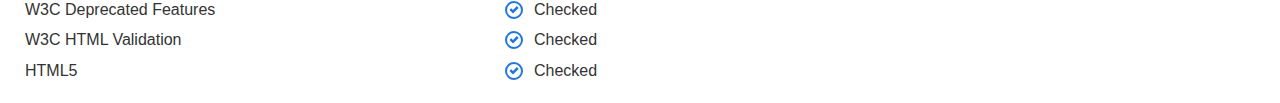
<file: map.RUL.htm>
<!DOCTYPE html SYSTEM "about:legacy-compat"><html lang="en-US" class="win-eval-desktop-val"><!-- Engine version 5.38.880.0--><head>
<META http-equiv="Content-Type" content="text/html; charset=UTF-8">
<title>Summary of tests run for http://localhost:99/supermarketv3/default.aspx</title><meta name="viewport" content="width=device-width, initial-scale=1"><meta name="robots" content="noindex"><meta name="sortsite-ignorerule-page" content="BugHtmlSvg"><meta name="description" content="Summary of tests run on http://localhost:99/supermarketv3/default.aspx"><link rel="icon" href="https://www-powermapper-com.azureedge.net/favicon.ico"><link rel="stylesheet" href="Report/report-min-20200618.css"><!--[if lte IE 8]>
            <style type="text/css">
                tr.disabled td img { filter: alpha(opacity=30); }
                div#svgGraph { display:none; }
            </style>
            <![endif]--><!--[if lte IE 7]>
            <style type="text/css">
                div#header { height: 38px; }
                div.subnav { height: 38px; }
            </style>
            <![endif]--><script src="Report/report-min-20191223.js"></script></head><body class="report" id="sitemap"><p class="accessible"><a href="#content">[Skip navigation links]</a></p><noscript><p><strong>Warning:</strong>
                    This report will not work correctly when JavaScript is disabled in your browser.
                </p></noscript><form id="form" action="#"><div><input type="hidden" id="expandedRuleList"><div id="header"><ul><li class="selected"><a id="menu-summary" href="index.htm">Summary</a></li><li><a id="menu-issues" href="map.ERR.htm">Issues</a></li><li><a id="menu-all" href="map.INV.htm">Pages</a></li><li id="menu-page-link"><a rel="nofollow" href="http://localhost:99/supermarketv3/default.aspx">http://localhost:99/supermarketv3/default.aspx</a></li></ul></div><div id="tab-summary"><div class="subnav"><ul><li id="menu-summary-dashboard"><a href="index.htm">Dashboard</a></li><li id="menu-summary-sitemap"><a href="map.index.htm">Site Map</a></li><li id="menu-summary-rules" class="selected"><a href="#">What was Tested</a></li></ul></div><main id="content"><h1 class="accessible">Site Report</h1><p class="description">This tab shows a summary of the guidelines used to generate this report.</p><table><thead><tr><th>Guideline</th><th>Status</th></tr></thead><tbody><tr><td class="section" colspan="2">Accessibility</td></tr><tr><td>WAI-ARIA 1.1</td><td><img src="Report/bench-better.svg" width="20" height="20" alt="" class="benchmark">Checked</td></tr><tr class="disabled"><td>JAWS Screen Reader Compatibility</td><td>Not Checked</td></tr><tr class="disabled"><td>NVDA Screen Reader Compatibility</td><td>Not Checked</td></tr><tr class="disabled"><td>VoiceOver Screen Reader Compatibility</td><td>Not Checked</td></tr><tr><td>Scanner Blocked</td><td><img src="Report/bench-better.svg" width="20" height="20" alt="" class="benchmark">Checked</td></tr><tr class="disabled"><td>PDF/UA - Matterhorn Protocol 1.02</td><td>Not Checked</td></tr><tr class="disabled"><td>Section 508 of the Rehabilitation Act - 65 FR 80499 (2000)</td><td>Not Checked</td></tr><tr><td>Section 508 of the Rehabilitation Act - 82 FR 5790 (2017)</td><td><img src="Report/bench-better.svg" width="20" height="20" alt="" class="benchmark">Checked</td></tr><tr class="disabled"><td>Web Content Accessibility Guidelines 1.0 (WCAG 1.0 - 1999)</td><td>Not Checked</td></tr><tr class="disabled"><td>Web Content Accessibility Guidelines 2.0 (WCAG 2.0 - 2008)</td><td>Not Checked</td></tr><tr><td>Web Content Accessibility Guidelines 2.1 (WCAG 2.1 - 2018)</td><td><img src="Report/bench-better.svg" width="20" height="20" alt="" class="benchmark">Checked</td></tr><tr><td class="section" colspan="2">Browser Compatibility</td></tr><tr><td>Android Browser Compatibility</td><td><img src="Report/bench-better.svg" width="20" height="20" alt="" class="benchmark">Checked latest version </td></tr><tr class="disabled"><td>Blackberry Browser Compatibility</td><td>Not Checked</td></tr><tr><td>Chrome Browser Compatibility</td><td><img src="Report/bench-better.svg" width="20" height="20" alt="" class="benchmark">Checked latest version </td></tr><tr><td>Edge Browser Compatibility</td><td><img src="Report/bench-better.svg" width="20" height="20" alt="" class="benchmark">Checked latest version </td></tr><tr><td>Internet Explorer Browser Compatibility</td><td><img src="Report/bench-better.svg" width="20" height="20" alt="" class="benchmark">Checked from version 11</td></tr><tr><td>Firefox Browser Compatibility</td><td><img src="Report/bench-better.svg" width="20" height="20" alt="" class="benchmark">Checked latest version </td></tr><tr><td>Opera Browser Compatibility</td><td><img src="Report/bench-better.svg" width="20" height="20" alt="" class="benchmark">Checked latest version </td></tr><tr><td>Safari Browser Compatibility</td><td><img src="Report/bench-better.svg" width="20" height="20" alt="" class="benchmark">Checked latest version </td></tr><tr><td>iPhone/iPad Browser Compatibility</td><td><img src="Report/bench-better.svg" width="20" height="20" alt="" class="benchmark">Checked from version 9</td></tr><tr><td class="section" colspan="2">Errors</td></tr><tr><td>Server Configuration</td><td><img src="Report/bench-better.svg" width="20" height="20" alt="" class="benchmark">Checked</td></tr><tr><td>Content Issues</td><td><img src="Report/bench-better.svg" width="20" height="20" alt="" class="benchmark">Checked - English (US)
                                    spelling
                                </td></tr><tr><td>Blocked Links</td><td><img src="Report/bench-better.svg" width="20" height="20" alt="" class="benchmark">Checked</td></tr><tr><td>User Defined Errors</td><td><img src="Report/bench-better.svg" width="20" height="20" alt="" class="benchmark">Checked</td></tr><tr><td>HTTP Status Codes</td><td><img src="Report/bench-better.svg" width="20" height="20" alt="" class="benchmark">Checked</td></tr><tr><td>IETF RFCs</td><td><img src="Report/bench-better.svg" width="20" height="20" alt="" class="benchmark">Checked</td></tr><tr><td>Script Errors</td><td><img src="Report/bench-better.svg" width="20" height="20" alt="" class="benchmark">Checked</td></tr><tr><td class="section" colspan="2">Search Engine Guidelines</td></tr><tr><td>Google Webmaster Guidelines</td><td><img src="Report/bench-better.svg" width="20" height="20" alt="" class="benchmark">Checked</td></tr><tr><td>Google SEO Starter Guide</td><td><img src="Report/bench-better.svg" width="20" height="20" alt="" class="benchmark">Checked</td></tr><tr><td>Google Blogs and Webmaster Videos</td><td><img src="Report/bench-better.svg" width="20" height="20" alt="" class="benchmark">Checked</td></tr><tr><td>Bing Webmaster Guidelines</td><td><img src="Report/bench-better.svg" width="20" height="20" alt="" class="benchmark">Checked</td></tr><tr><td>SEO Best Practice - General</td><td><img src="Report/bench-better.svg" width="20" height="20" alt="" class="benchmark">Checked</td></tr><tr><td>Robots.txt Standard</td><td><img src="Report/bench-better.svg" width="20" height="20" alt="" class="benchmark">Checked</td></tr><tr><td>Yahoo Webmaster Guidelines</td><td><img src="Report/bench-better.svg" width="20" height="20" alt="" class="benchmark">Checked</td></tr><tr><td class="section" colspan="2">Usability</td></tr><tr><td>Readability Guidelines</td><td><img src="Report/bench-better.svg" width="20" height="20" alt="" class="benchmark">Checked</td></tr><tr><td>Usability.gov: Research-Based Web Design &amp; Usability Guidelines</td><td><img src="Report/bench-better.svg" width="20" height="20" alt="" class="benchmark">Checked</td></tr><tr><td>W3C Usability Best Practices</td><td><img src="Report/bench-better.svg" width="20" height="20" alt="" class="benchmark">Checked</td></tr><tr><td class="section" colspan="2">Web Standards</td></tr><tr><td>W3C CSS Validation</td><td><img src="Report/bench-better.svg" width="20" height="20" alt="" class="benchmark">Checked</td></tr><tr><td>W3C Deprecated Features</td><td><img src="Report/bench-better.svg" width="20" height="20" alt="" class="benchmark">Checked</td></tr><tr><td>W3C HTML Validation</td><td><img src="Report/bench-better.svg" width="20" height="20" alt="" class="benchmark">Checked</td></tr><tr><td>HTML5</td><td><img src="Report/bench-better.svg" width="20" height="20" alt="" class="benchmark">Checked</td></tr></tbody></table></main></div></div></form></body></html>
</file>
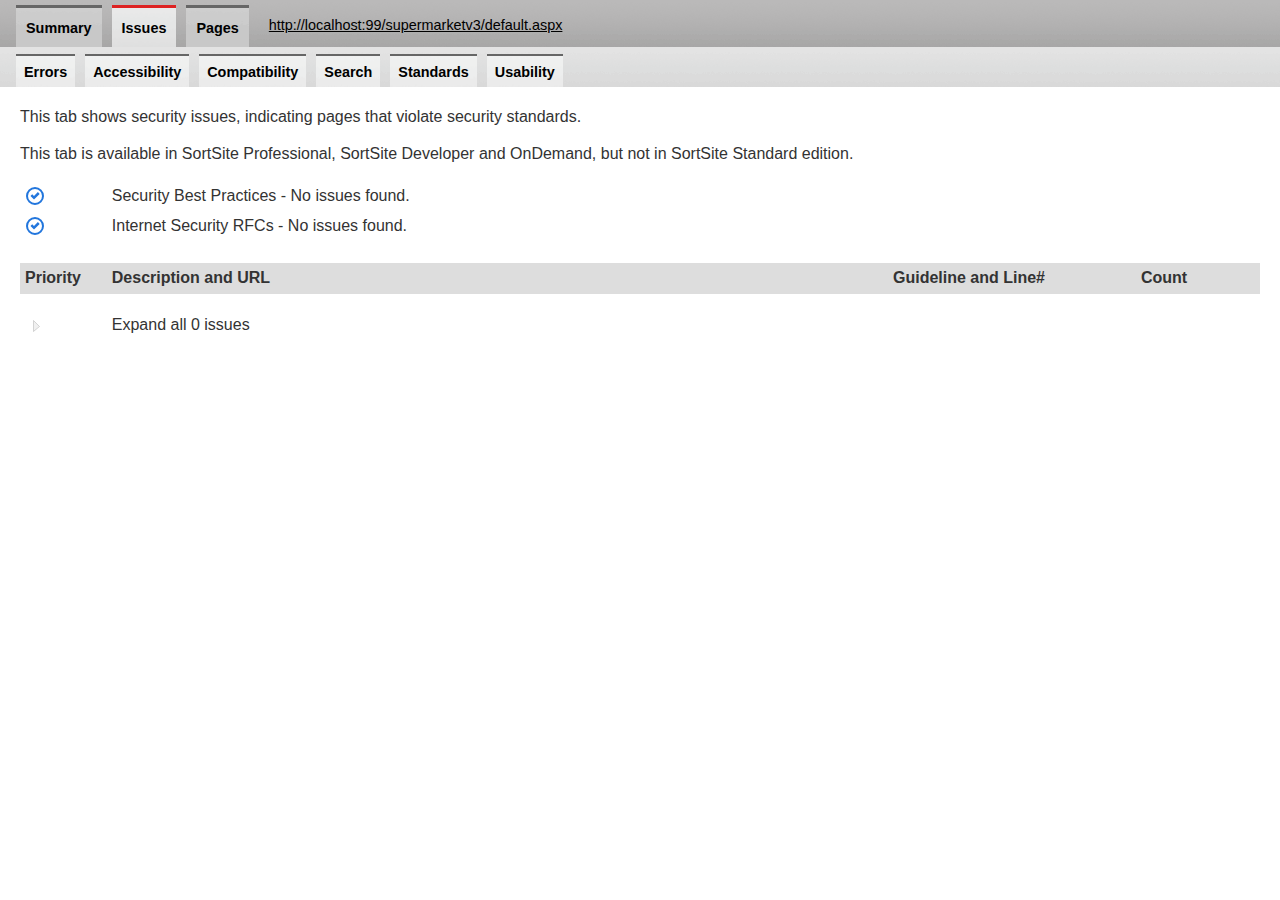
<file: map.SEC.htm>
<!DOCTYPE html SYSTEM "about:legacy-compat"><html lang="en-US" class="win-eval-desktop-val"><!-- Engine version 5.38.880.0--><head>
<META http-equiv="Content-Type" content="text/html; charset=UTF-8">
<title>Site quality report for http://localhost:99/supermarketv3/default.aspx</title><meta name="viewport" content="width=device-width, initial-scale=1"><meta name="robots" content="noindex"><meta name="sortsite-ignorerule-page" content="BugHtmlSvg"><meta name="description" content="Dashboard of site quality scan results for http://localhost:99/supermarketv3/default.aspx"><link rel="icon" href="https://www-powermapper-com.azureedge.net/favicon.ico"><link rel="stylesheet" href="Report/report-min-20200618.css"><!--[if lte IE 8]>
            <style type="text/css">
                tr.disabled td img { filter: alpha(opacity=30); }
                div#svgGraph { display:none; }
            </style>
            <![endif]--><!--[if lte IE 7]>
            <style type="text/css">
                div#header { height: 38px; }
                div.subnav { height: 38px; }
            </style>
            <![endif]--><script src="Report/report-min-20191223.js"></script></head><body class="report" id="sitemap"><p class="accessible"><a href="#content">[Skip navigation links]</a></p><noscript><p><strong>Warning:</strong>
                    This report will not work correctly when JavaScript is disabled in your browser.
                </p></noscript><form id="form" action="#"><div><input type="hidden" id="expandedRuleList"><div id="header"><ul><li><a id="menu-summary" href="index.htm">Summary</a></li><li class="selected"><a id="menu-issues" href="map.ERR.htm">Issues</a></li><li><a id="menu-all" href="map.INV.htm">Pages</a></li><li id="menu-page-link"><a rel="nofollow" href="http://localhost:99/supermarketv3/default.aspx">http://localhost:99/supermarketv3/default.aspx</a></li></ul></div><div id="tab-issues"><div class="subnav"><ul><li id="menu-errors"><a href="map.ERR.htm">Errors</a></li><li id="menu-accessibility"><a href="map.ACC.htm">Accessibility</a></li><li id="menu-compatibility"><a href="map.BUG.htm">Compatibility</a></li><li id="menu-seo"><a href="map.SEO.htm">Search</a></li><li id="menu-standards"><a href="map.W3C.htm">Standards</a></li><li id="menu-usability"><a href="map.USE.htm">Usability</a></li></ul></div><main id="content"><h1 class="accessible">Site Report</h1><p class="description">This tab shows security issues, indicating pages that violate security standards.</p><p class="description">This tab is available in SortSite Professional, SortSite Developer and OnDemand, but not in SortSite Standard edition.</p><table class="issues"><col class="priority"><col class="description"><col class="location"><col class="count optional"><tr class="accessible"><th>Status</th><th>Summary</th><th></th><th class="optional"></th></tr><tr><td><img src="Report/bench-better.svg" width="20" height="20" alt="Success" class="benchmark"></td><td>Security Best Practices - No issues found.
                         </td><td></td><td class="optional"></td></tr><tr><td><img src="Report/bench-better.svg" width="20" height="20" alt="Success" class="benchmark"></td><td>Internet Security RFCs - No issues found.
                         </td><td></td><td class="optional"></td></tr></table><table class="issues"><col class="priority"><col class="description"><col class="location"><col class="count optional"><thead><tr><th>Priority</th><th>Description and URL</th><th>Guideline and Line#</th><th class="optional">Count</th></tr></thead><tfoot><tr><td><button type="button" class="chevron expandAll" title="Expand Contract All (disabled)"><img id="chevExpandAll" src="Report/chevron-disabled.svg" alt="" class="absmiddle" width="20" height="20"></button></td><td class="expandAll">Expand all 0 issues</td><td></td><td class="optional"></td></tr></tfoot></table></main></div></div></form></body></html>
</file>
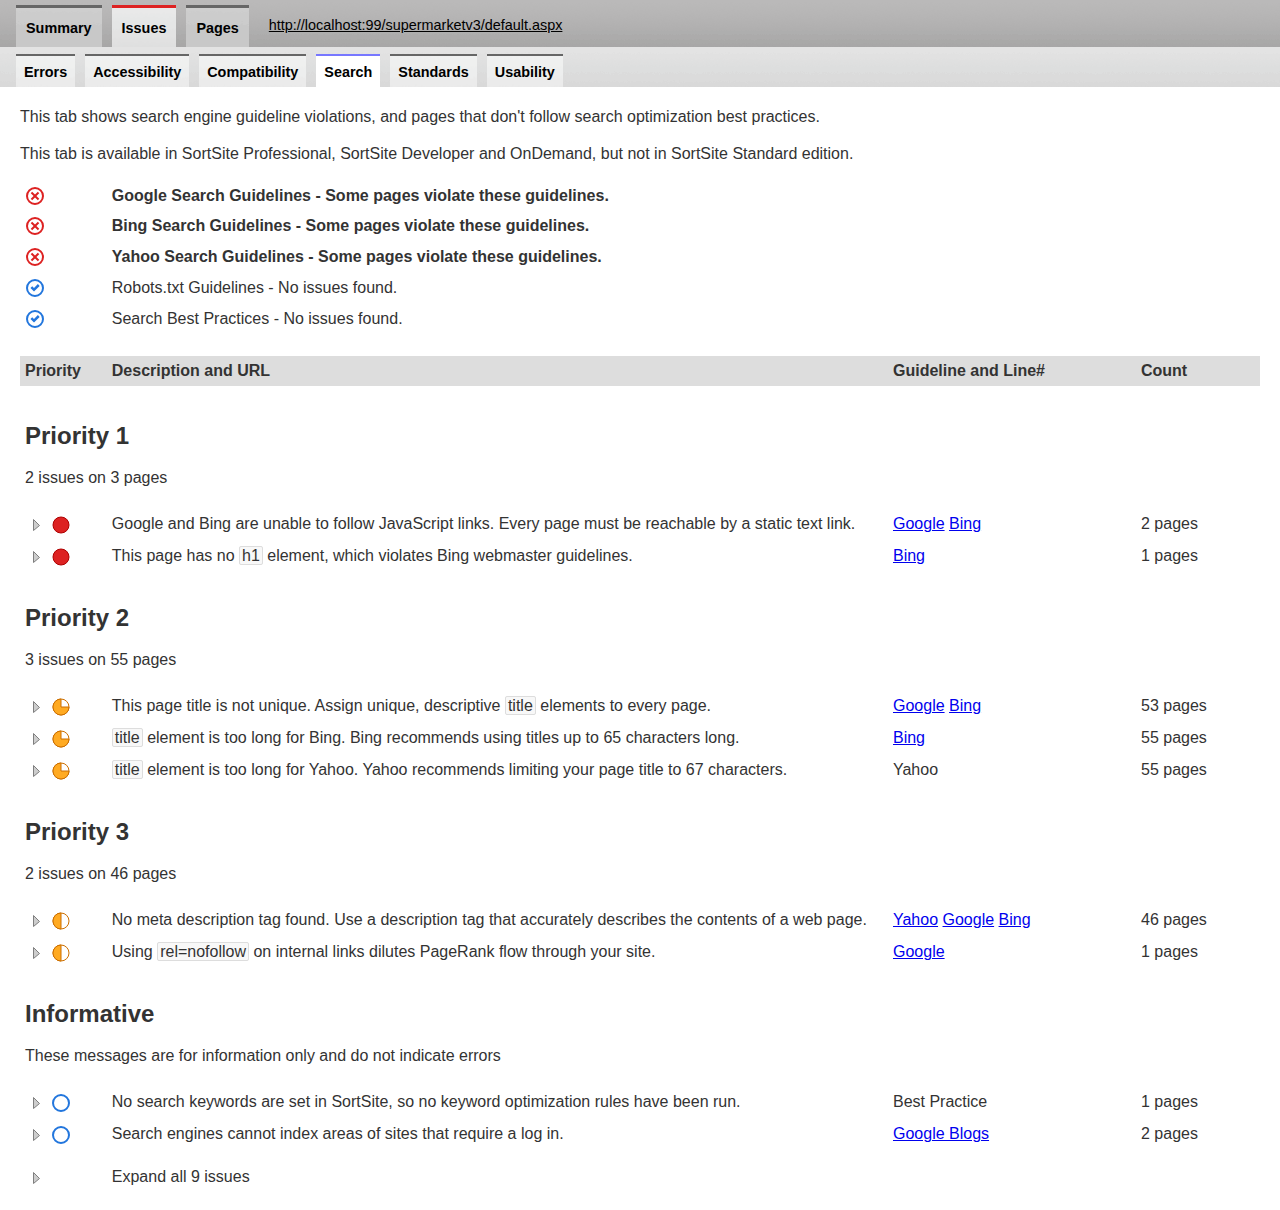
<file: map.SEO.htm>
<!DOCTYPE html SYSTEM "about:legacy-compat"><html lang="en-US" class="win-eval-desktop-val"><!-- Engine version 5.38.880.0--><head>
<META http-equiv="Content-Type" content="text/html; charset=UTF-8">
<title>SEO and search guideline report for http://localhost:99/supermarketv3/default.aspx</title><meta name="viewport" content="width=device-width, initial-scale=1"><meta name="robots" content="noindex"><meta name="sortsite-ignorerule-page" content="BugHtmlSvg"><meta name="description" content="Search optimization test results for http://localhost:99/supermarketv3/default.aspx"><link rel="icon" href="https://www-powermapper-com.azureedge.net/favicon.ico"><link rel="stylesheet" href="Report/report-min-20200618.css"><!--[if lte IE 8]>
            <style type="text/css">
                tr.disabled td img { filter: alpha(opacity=30); }
                div#svgGraph { display:none; }
            </style>
            <![endif]--><!--[if lte IE 7]>
            <style type="text/css">
                div#header { height: 38px; }
                div.subnav { height: 38px; }
            </style>
            <![endif]--><script src="Report/report-min-20191223.js"></script></head><body class="report" id="sitemap"><p class="accessible"><a href="#content">[Skip navigation links]</a></p><noscript><p><strong>Warning:</strong>
                    This report will not work correctly when JavaScript is disabled in your browser.
                </p></noscript><form id="form" action="#"><div><input type="hidden" id="expandedRuleList"><div id="header"><ul><li><a id="menu-summary" href="index.htm">Summary</a></li><li class="selected"><a id="menu-issues" href="map.ERR.htm">Issues</a></li><li><a id="menu-all" href="map.INV.htm">Pages</a></li><li id="menu-page-link"><a rel="nofollow" href="http://localhost:99/supermarketv3/default.aspx">http://localhost:99/supermarketv3/default.aspx</a></li></ul></div><div id="tab-issues"><div class="subnav"><ul><li id="menu-errors"><a href="map.ERR.htm">Errors</a></li><li id="menu-accessibility"><a href="map.ACC.htm">Accessibility</a></li><li id="menu-compatibility"><a href="map.BUG.htm">Compatibility</a></li><li id="menu-seo" class="selected"><a href="map.SEO.htm">Search</a></li><li id="menu-standards"><a href="map.W3C.htm">Standards</a></li><li id="menu-usability"><a href="map.USE.htm">Usability</a></li></ul></div><main id="content"><h1 class="accessible">Site Report</h1><p class="description">This tab shows search engine guideline violations, and pages that don't follow search optimization best practices.</p><p class="description">This tab is available in SortSite Professional, SortSite Developer and OnDemand, but not in SortSite Standard edition.</p><table class="issues"><col class="priority"><col class="description"><col class="location"><col class="count optional"><tr class="accessible"><th>Status</th><th>Summary</th><th></th><th class="optional"></th></tr><tr><td><img src="Report/bench-worse.svg" width="20" height="20" alt="Failure" class="benchmark"></td><td><strong>Google Search Guidelines - Some pages violate these guidelines.</strong> </td><td></td><td class="optional"></td></tr><tr><td><img src="Report/bench-worse.svg" width="20" height="20" alt="Failure" class="benchmark"></td><td><strong>Bing Search Guidelines - Some pages violate these guidelines.</strong> </td><td></td><td class="optional"></td></tr><tr><td><img src="Report/bench-worse.svg" width="20" height="20" alt="Failure" class="benchmark"></td><td><strong>Yahoo Search Guidelines - Some pages violate these guidelines.</strong> </td><td></td><td class="optional"></td></tr><tr><td><img src="Report/bench-better.svg" width="20" height="20" alt="Success" class="benchmark"></td><td>Robots.txt Guidelines - No issues found.
                         </td><td></td><td class="optional"></td></tr><tr><td><img src="Report/bench-better.svg" width="20" height="20" alt="Success" class="benchmark"></td><td>Search Best Practices - No issues found.
                         </td><td></td><td class="optional"></td></tr></table><table class="issues"><col class="priority"><col class="description"><col class="location"><col class="count optional"><thead><tr><th>Priority</th><th>Description and URL</th><th>Guideline and Line#</th><th class="optional">Count</th></tr></thead><tbody><tr><td colspan="3"><h2>
                                Priority 1</h2><p>2 issues on 3 pages</p></td><td class="optional"></td></tr><tr id="rule-SeoJavaScriptLinks"><td class="nowrap"><button type="button" class="chevron toggleChevron" data-toggleid="IDHVRGMTXXJMH5JLCJ4CYHK532GN2AGVPPMMZ0DVG1YSFYVPNX5YON" id="anchorIDHVRGMTXXJMH5JLCJ4CYHK532GN2AGVPPMMZ0DVG1YSFYVPNX5YON" title="List Pages"><img id="chevIDHVRGMTXXJMH5JLCJ4CYHK532GN2AGVPPMMZ0DVG1YSFYVPNX5YON" src="Report/chevron-down.svg" alt="" class="absmiddle" width="20" height="20"></button>  <img src="Report/p1.svg" width="20" height="20" alt="Critical" class="absmiddle"></td><td class="desc" data-toggleid="IDHVRGMTXXJMH5JLCJ4CYHK532GN2AGVPPMMZ0DVG1YSFYVPNX5YON" id="descIDHVRGMTXXJMH5JLCJ4CYHK532GN2AGVPPMMZ0DVG1YSFYVPNX5YON">Google and Bing are unable to follow JavaScript links. Every page must be reachable by a static text link. </td><td><a class="nowrap" href="https://www.google.com/webmasters/guidelines.html" rel="nomap" target="_top">Google</a> <a class="nowrap" href="https://www.bing.com/webmaster/help/webmaster-guidelines-30fba23a" rel="nomap" target="_top">Bing</a> </td><td class="optional">2 pages</td></tr></tbody><tbody class="expando" id="expand-IDHVRGMTXXJMH5JLCJ4CYHK532GN2AGVPPMMZ0DVG1YSFYVPNX5YON"><tr><td></td><td>
</td><td></td><td class="optional"></td></tr><tr><td></td><td><a class="viewsource" rel="nofollow" target="_top" href="http://localhost:99/supermarketv3/Member/Account.aspx" data-pageid="5" data-line="116" data-col="13" id="page-1-IDHVRGMTXXJMH5JLCJ4CYHK532GN2AGVPPMMZ0DVG1YSFYVPNX5YON">http://localhost:99/supermarketv3/Member/Account.aspx</a></td><td>Line <a class="viewsource" rel="nofollow" target="_top" href="http://localhost:99/supermarketv3/Member/Account.aspx" data-pageid="5" data-line="116" data-col="13" aria-describedby="descIDHVRGMTXXJMH5JLCJ4CYHK532GN2AGVPPMMZ0DVG1YSFYVPNX5YON page-1-IDHVRGMTXXJMH5JLCJ4CYHK532GN2AGVPPMMZ0DVG1YSFYVPNX5YON">116</a> </td><td class="optional"> </td></tr><tr><td></td><td><a class="viewsource" rel="nofollow" target="_top" href="http://localhost:99/supermarketv3/Member/MyOrders.aspx" data-pageid="6" data-line="116" data-col="13" id="page-2-IDHVRGMTXXJMH5JLCJ4CYHK532GN2AGVPPMMZ0DVG1YSFYVPNX5YON">http://localhost:99/supermarketv3/Member/MyOrders.aspx</a></td><td>Line <a class="viewsource" rel="nofollow" target="_top" href="http://localhost:99/supermarketv3/Member/MyOrders.aspx" data-pageid="6" data-line="116" data-col="13" aria-describedby="descIDHVRGMTXXJMH5JLCJ4CYHK532GN2AGVPPMMZ0DVG1YSFYVPNX5YON page-2-IDHVRGMTXXJMH5JLCJ4CYHK532GN2AGVPPMMZ0DVG1YSFYVPNX5YON">116</a> </td><td class="optional"> </td></tr></tbody><tbody><tr id="rule-SeoNoH1Tag"><td class="nowrap"><button type="button" class="chevron toggleChevron" data-toggleid="IDPTYSCMUYEJHVDDSH3W4CB2COXL3VE5CU2M0CQLEK3I1RFFJYF1AJ" id="anchorIDPTYSCMUYEJHVDDSH3W4CB2COXL3VE5CU2M0CQLEK3I1RFFJYF1AJ" title="List Pages"><img id="chevIDPTYSCMUYEJHVDDSH3W4CB2COXL3VE5CU2M0CQLEK3I1RFFJYF1AJ" src="Report/chevron-down.svg" alt="" class="absmiddle" width="20" height="20"></button>  <img src="Report/p1.svg" width="20" height="20" alt="Critical" class="absmiddle"></td><td class="desc" data-toggleid="IDPTYSCMUYEJHVDDSH3W4CB2COXL3VE5CU2M0CQLEK3I1RFFJYF1AJ" id="descIDPTYSCMUYEJHVDDSH3W4CB2COXL3VE5CU2M0CQLEK3I1RFFJYF1AJ">This page has no <code>h1</code> element, which violates Bing webmaster guidelines. </td><td><a class="nowrap" href="https://www.bing.com/webmaster/help/webmaster-guidelines-30fba23a" rel="nomap" target="_top">Bing</a> </td><td class="optional">1 pages</td></tr></tbody><tbody class="expando" id="expand-IDPTYSCMUYEJHVDDSH3W4CB2COXL3VE5CU2M0CQLEK3I1RFFJYF1AJ"><tr><td></td><td>
Add an <code>h1</code> element just before the main content describing the page. </td><td></td><td class="optional"></td></tr><tr><td></td><td><a class="viewsource" rel="nofollow" target="_top" href="http://localhost:99/supermarketv3/Admin/Default.aspx" data-pageid="4" data-line="41" data-col="1" id="page-1-IDPTYSCMUYEJHVDDSH3W4CB2COXL3VE5CU2M0CQLEK3I1RFFJYF1AJ">http://localhost:99/supermarketv3/Admin/Default.aspx</a></td><td>Line <a class="viewsource" rel="nofollow" target="_top" href="http://localhost:99/supermarketv3/Admin/Default.aspx" data-pageid="4" data-line="41" data-col="1" aria-describedby="descIDPTYSCMUYEJHVDDSH3W4CB2COXL3VE5CU2M0CQLEK3I1RFFJYF1AJ page-1-IDPTYSCMUYEJHVDDSH3W4CB2COXL3VE5CU2M0CQLEK3I1RFFJYF1AJ">41</a> </td><td class="optional"> </td></tr></tbody><tbody><tr><td colspan="3"><h2>
                                Priority 2</h2><p>3 issues on 55 pages</p></td><td class="optional"></td></tr><tr id="rule-SeoDupeTitle"><td class="nowrap"><button type="button" class="chevron toggleChevron" data-toggleid="ID0WNSF0CVXY43G2DRWAYMV2KGAH115BCHGZSCOSWDWYQGPMVSL5B" id="anchorID0WNSF0CVXY43G2DRWAYMV2KGAH115BCHGZSCOSWDWYQGPMVSL5B" title="List Pages"><img id="chevID0WNSF0CVXY43G2DRWAYMV2KGAH115BCHGZSCOSWDWYQGPMVSL5B" src="Report/chevron-down.svg" alt="" class="absmiddle" width="20" height="20"></button>  <img src="Report/p2.svg" width="20" height="20" alt="Very Important" class="absmiddle"></td><td class="desc" data-toggleid="ID0WNSF0CVXY43G2DRWAYMV2KGAH115BCHGZSCOSWDWYQGPMVSL5B" id="descID0WNSF0CVXY43G2DRWAYMV2KGAH115BCHGZSCOSWDWYQGPMVSL5B">This page title is not unique. Assign unique, descriptive <code>title</code> elements to every page. </td><td><a class="nowrap" href="https://support.google.com/webmasters/bin/answer.py?answer=35624" rel="nomap" target="_top">Google</a> <a class="nowrap" href="https://www.bing.com/webmaster/help/webmaster-guidelines-30fba23a" rel="nomap" target="_top">Bing</a> </td><td class="optional">53 pages</td></tr></tbody><tbody class="expando" id="expand-ID0WNSF0CVXY43G2DRWAYMV2KGAH115BCHGZSCOSWDWYQGPMVSL5B"><tr><td></td><td>
</td><td></td><td class="optional"></td></tr><tr><td></td><td>'

	Super Market an Ecommerce Online Shopping Category Flat Bootstrap Responsive Website Template | Home :: w3layouts

' is also used on <a class="viewsource" rel="nofollow" target="_top" href="http://localhost:99/supermarketv3/default.aspx" data-pageid="2" data-line="0" data-col="0">http://localhost:99/supermarketv3/default.aspx</a><br><a class="viewsource" rel="nofollow" target="_top" href="http://localhost:99/supermarketv3/Contact.aspx" data-pageid="7" data-line="6" data-col="7" id="page-1-ID0WNSF0CVXY43G2DRWAYMV2KGAH115BCHGZSCOSWDWYQGPMVSL5B">http://localhost:99/supermarketv3/Contact.aspx</a></td><td>Line <a class="viewsource" rel="nofollow" target="_top" href="http://localhost:99/supermarketv3/Contact.aspx" data-pageid="7" data-line="6" data-col="7" aria-describedby="descID0WNSF0CVXY43G2DRWAYMV2KGAH115BCHGZSCOSWDWYQGPMVSL5B page-1-ID0WNSF0CVXY43G2DRWAYMV2KGAH115BCHGZSCOSWDWYQGPMVSL5B">6</a> </td><td class="optional"> </td></tr><tr><td></td><td>'

	Super Market an Ecommerce Online Shopping Category Flat Bootstrap Responsive Website Template | Home :: w3layouts

' is also used on <a class="viewsource" rel="nofollow" target="_top" href="http://localhost:99/supermarketv3/default.aspx" data-pageid="2" data-line="0" data-col="0">http://localhost:99/supermarketv3/default.aspx</a><br><a class="viewsource" rel="nofollow" target="_top" href="http://localhost:99/supermarketv3/Member/Account.aspx" data-pageid="5" data-line="6" data-col="7" id="page-2-ID0WNSF0CVXY43G2DRWAYMV2KGAH115BCHGZSCOSWDWYQGPMVSL5B">http://localhost:99/supermarketv3/Member/Account.aspx</a></td><td>Line <a class="viewsource" rel="nofollow" target="_top" href="http://localhost:99/supermarketv3/Member/Account.aspx" data-pageid="5" data-line="6" data-col="7" aria-describedby="descID0WNSF0CVXY43G2DRWAYMV2KGAH115BCHGZSCOSWDWYQGPMVSL5B page-2-ID0WNSF0CVXY43G2DRWAYMV2KGAH115BCHGZSCOSWDWYQGPMVSL5B">6</a> </td><td class="optional"> </td></tr><tr><td></td><td>'

	Super Market an Ecommerce Online Shopping Category Flat Bootstrap Responsive Website Template | Home :: w3layouts

' is also used on <a class="viewsource" rel="nofollow" target="_top" href="http://localhost:99/supermarketv3/default.aspx" data-pageid="2" data-line="0" data-col="0">http://localhost:99/supermarketv3/default.aspx</a><br><a class="viewsource" rel="nofollow" target="_top" href="http://localhost:99/supermarketv3/Member/MyOrders.aspx" data-pageid="6" data-line="6" data-col="7" id="page-3-ID0WNSF0CVXY43G2DRWAYMV2KGAH115BCHGZSCOSWDWYQGPMVSL5B">http://localhost:99/supermarketv3/Member/MyOrders.aspx</a></td><td>Line <a class="viewsource" rel="nofollow" target="_top" href="http://localhost:99/supermarketv3/Member/MyOrders.aspx" data-pageid="6" data-line="6" data-col="7" aria-describedby="descID0WNSF0CVXY43G2DRWAYMV2KGAH115BCHGZSCOSWDWYQGPMVSL5B page-3-ID0WNSF0CVXY43G2DRWAYMV2KGAH115BCHGZSCOSWDWYQGPMVSL5B">6</a> </td><td class="optional"> </td></tr><tr><td></td><td>'

	Super Market an Ecommerce Online Shopping Category Flat Bootstrap Responsive Website Template | Home :: w3layouts

' is also used on <a class="viewsource" rel="nofollow" target="_top" href="http://localhost:99/supermarketv3/default.aspx" data-pageid="2" data-line="0" data-col="0">http://localhost:99/supermarketv3/default.aspx</a><br><a class="viewsource" rel="nofollow" target="_top" href="http://localhost:99/supermarketv3/Products.aspx?CatId=1" data-pageid="8" data-line="6" data-col="7" id="page-4-ID0WNSF0CVXY43G2DRWAYMV2KGAH115BCHGZSCOSWDWYQGPMVSL5B">http://localhost:99/supermarketv3/Products.aspx?CatId=1</a></td><td>Line <a class="viewsource" rel="nofollow" target="_top" href="http://localhost:99/supermarketv3/Products.aspx?CatId=1" data-pageid="8" data-line="6" data-col="7" aria-describedby="descID0WNSF0CVXY43G2DRWAYMV2KGAH115BCHGZSCOSWDWYQGPMVSL5B page-4-ID0WNSF0CVXY43G2DRWAYMV2KGAH115BCHGZSCOSWDWYQGPMVSL5B">6</a> </td><td class="optional"> </td></tr><tr><td></td><td>This issue was found on another 49 pages.
                                The trial version is limited to showing issues on 4 pages.
                            </td><td> </td><td class="optional"> </td></tr></tbody><tbody><tr id="rule-SeoBingTitleLength"><td class="nowrap"><button type="button" class="chevron toggleChevron" data-toggleid="IDJDOY4LGQ2CBP0JZCP5ZB4P4NEAMLUTT1XDWBKGZDBIDVZNZE3CF" id="anchorIDJDOY4LGQ2CBP0JZCP5ZB4P4NEAMLUTT1XDWBKGZDBIDVZNZE3CF" title="List Pages"><img id="chevIDJDOY4LGQ2CBP0JZCP5ZB4P4NEAMLUTT1XDWBKGZDBIDVZNZE3CF" src="Report/chevron-down.svg" alt="" class="absmiddle" width="20" height="20"></button>  <img src="Report/p2.svg" width="20" height="20" alt="Very Important" class="absmiddle"></td><td class="desc" data-toggleid="IDJDOY4LGQ2CBP0JZCP5ZB4P4NEAMLUTT1XDWBKGZDBIDVZNZE3CF" id="descIDJDOY4LGQ2CBP0JZCP5ZB4P4NEAMLUTT1XDWBKGZDBIDVZNZE3CF"><code>title</code> element is too long for Bing. Bing recommends using titles up to 65 characters long. </td><td><a class="nowrap" href="https://www.bing.com/webmaster/help/webmaster-guidelines-30fba23a" rel="nomap" target="_top">Bing</a> </td><td class="optional">55 pages</td></tr></tbody><tbody class="expando" id="expand-IDJDOY4LGQ2CBP0JZCP5ZB4P4NEAMLUTT1XDWBKGZDBIDVZNZE3CF"><tr><td></td><td>
The major search engines all have different limits for title length, and these limits have
            changed over time. Avoid title lengths close to the limits to prevent problems when the limits
            change again, and note that the W3C recommends a maximum length of 64 characters. </td><td></td><td class="optional"></td></tr><tr><td></td><td>The title is 113 characters long.<br><a class="viewsource" rel="nofollow" target="_top" href="http://localhost:99/supermarketv3/default.aspx" data-pageid="2" data-line="5" data-col="268435459" id="page-1-IDJDOY4LGQ2CBP0JZCP5ZB4P4NEAMLUTT1XDWBKGZDBIDVZNZE3CF">http://localhost:99/supermarketv3/default.aspx</a></td><td>Line <a class="viewsource" rel="nofollow" target="_top" href="http://localhost:99/supermarketv3/default.aspx" data-pageid="2" data-line="5" data-col="268435459" aria-describedby="descIDJDOY4LGQ2CBP0JZCP5ZB4P4NEAMLUTT1XDWBKGZDBIDVZNZE3CF page-1-IDJDOY4LGQ2CBP0JZCP5ZB4P4NEAMLUTT1XDWBKGZDBIDVZNZE3CF">5</a> </td><td class="optional"> </td></tr><tr><td></td><td>The title is 116 characters long.<br><a class="viewsource" rel="nofollow" target="_top" href="http://localhost:99/supermarketv3/Member/Account.aspx" data-pageid="5" data-line="6" data-col="7" id="page-2-IDJDOY4LGQ2CBP0JZCP5ZB4P4NEAMLUTT1XDWBKGZDBIDVZNZE3CF">http://localhost:99/supermarketv3/Member/Account.aspx</a></td><td>Line <a class="viewsource" rel="nofollow" target="_top" href="http://localhost:99/supermarketv3/Member/Account.aspx" data-pageid="5" data-line="6" data-col="7" aria-describedby="descIDJDOY4LGQ2CBP0JZCP5ZB4P4NEAMLUTT1XDWBKGZDBIDVZNZE3CF page-2-IDJDOY4LGQ2CBP0JZCP5ZB4P4NEAMLUTT1XDWBKGZDBIDVZNZE3CF">6</a> </td><td class="optional"> </td></tr><tr><td></td><td>The title is 116 characters long.<br><a class="viewsource" rel="nofollow" target="_top" href="http://localhost:99/supermarketv3/Member/MyOrders.aspx" data-pageid="6" data-line="6" data-col="7" id="page-3-IDJDOY4LGQ2CBP0JZCP5ZB4P4NEAMLUTT1XDWBKGZDBIDVZNZE3CF">http://localhost:99/supermarketv3/Member/MyOrders.aspx</a></td><td>Line <a class="viewsource" rel="nofollow" target="_top" href="http://localhost:99/supermarketv3/Member/MyOrders.aspx" data-pageid="6" data-line="6" data-col="7" aria-describedby="descIDJDOY4LGQ2CBP0JZCP5ZB4P4NEAMLUTT1XDWBKGZDBIDVZNZE3CF page-3-IDJDOY4LGQ2CBP0JZCP5ZB4P4NEAMLUTT1XDWBKGZDBIDVZNZE3CF">6</a> </td><td class="optional"> </td></tr><tr><td></td><td>The title is 116 characters long.<br><a class="viewsource" rel="nofollow" target="_top" href="http://localhost:99/supermarketv3/Products.aspx" data-pageid="3" data-line="6" data-col="7" id="page-4-IDJDOY4LGQ2CBP0JZCP5ZB4P4NEAMLUTT1XDWBKGZDBIDVZNZE3CF">http://localhost:99/supermarketv3/Products.aspx</a></td><td>Line <a class="viewsource" rel="nofollow" target="_top" href="http://localhost:99/supermarketv3/Products.aspx" data-pageid="3" data-line="6" data-col="7" aria-describedby="descIDJDOY4LGQ2CBP0JZCP5ZB4P4NEAMLUTT1XDWBKGZDBIDVZNZE3CF page-4-IDJDOY4LGQ2CBP0JZCP5ZB4P4NEAMLUTT1XDWBKGZDBIDVZNZE3CF">6</a> </td><td class="optional"> </td></tr><tr><td></td><td>This issue was found on another 51 pages.
                                The trial version is limited to showing issues on 4 pages.
                            </td><td> </td><td class="optional"> </td></tr></tbody><tbody><tr id="rule-SeoYahooTitleLength"><td class="nowrap"><button type="button" class="chevron toggleChevron" data-toggleid="IDZD3N24EGQKSYIBMCX5HVJWFMKJNYJYTQXZ0O1UC25WUQUEUSWB1E" id="anchorIDZD3N24EGQKSYIBMCX5HVJWFMKJNYJYTQXZ0O1UC25WUQUEUSWB1E" title="List Pages"><img id="chevIDZD3N24EGQKSYIBMCX5HVJWFMKJNYJYTQXZ0O1UC25WUQUEUSWB1E" src="Report/chevron-down.svg" alt="" class="absmiddle" width="20" height="20"></button>  <img src="Report/p2.svg" width="20" height="20" alt="Very Important" class="absmiddle"></td><td class="desc" data-toggleid="IDZD3N24EGQKSYIBMCX5HVJWFMKJNYJYTQXZ0O1UC25WUQUEUSWB1E" id="descIDZD3N24EGQKSYIBMCX5HVJWFMKJNYJYTQXZ0O1UC25WUQUEUSWB1E"><code>title</code> element is too long for Yahoo. Yahoo recommends limiting your page title to 67 characters. </td><td>Yahoo </td><td class="optional">55 pages</td></tr></tbody><tbody class="expando" id="expand-IDZD3N24EGQKSYIBMCX5HVJWFMKJNYJYTQXZ0O1UC25WUQUEUSWB1E"><tr><td></td><td>
The major search engines all have different limits for title length, and these limits have
            changed over time. Avoid title lengths close to the limits to prevent problems when the limits
            change again, and note that the W3C recommends a maximum length of 64 characters. </td><td></td><td class="optional"></td></tr><tr><td></td><td>The title is 113 characters long.<br><a class="viewsource" rel="nofollow" target="_top" href="http://localhost:99/supermarketv3/default.aspx" data-pageid="2" data-line="5" data-col="268435459" id="page-1-IDZD3N24EGQKSYIBMCX5HVJWFMKJNYJYTQXZ0O1UC25WUQUEUSWB1E">http://localhost:99/supermarketv3/default.aspx</a></td><td>Line <a class="viewsource" rel="nofollow" target="_top" href="http://localhost:99/supermarketv3/default.aspx" data-pageid="2" data-line="5" data-col="268435459" aria-describedby="descIDZD3N24EGQKSYIBMCX5HVJWFMKJNYJYTQXZ0O1UC25WUQUEUSWB1E page-1-IDZD3N24EGQKSYIBMCX5HVJWFMKJNYJYTQXZ0O1UC25WUQUEUSWB1E">5</a> </td><td class="optional"> </td></tr><tr><td></td><td>The title is 116 characters long.<br><a class="viewsource" rel="nofollow" target="_top" href="http://localhost:99/supermarketv3/Member/Account.aspx" data-pageid="5" data-line="6" data-col="7" id="page-2-IDZD3N24EGQKSYIBMCX5HVJWFMKJNYJYTQXZ0O1UC25WUQUEUSWB1E">http://localhost:99/supermarketv3/Member/Account.aspx</a></td><td>Line <a class="viewsource" rel="nofollow" target="_top" href="http://localhost:99/supermarketv3/Member/Account.aspx" data-pageid="5" data-line="6" data-col="7" aria-describedby="descIDZD3N24EGQKSYIBMCX5HVJWFMKJNYJYTQXZ0O1UC25WUQUEUSWB1E page-2-IDZD3N24EGQKSYIBMCX5HVJWFMKJNYJYTQXZ0O1UC25WUQUEUSWB1E">6</a> </td><td class="optional"> </td></tr><tr><td></td><td>The title is 116 characters long.<br><a class="viewsource" rel="nofollow" target="_top" href="http://localhost:99/supermarketv3/Member/MyOrders.aspx" data-pageid="6" data-line="6" data-col="7" id="page-3-IDZD3N24EGQKSYIBMCX5HVJWFMKJNYJYTQXZ0O1UC25WUQUEUSWB1E">http://localhost:99/supermarketv3/Member/MyOrders.aspx</a></td><td>Line <a class="viewsource" rel="nofollow" target="_top" href="http://localhost:99/supermarketv3/Member/MyOrders.aspx" data-pageid="6" data-line="6" data-col="7" aria-describedby="descIDZD3N24EGQKSYIBMCX5HVJWFMKJNYJYTQXZ0O1UC25WUQUEUSWB1E page-3-IDZD3N24EGQKSYIBMCX5HVJWFMKJNYJYTQXZ0O1UC25WUQUEUSWB1E">6</a> </td><td class="optional"> </td></tr><tr><td></td><td>The title is 116 characters long.<br><a class="viewsource" rel="nofollow" target="_top" href="http://localhost:99/supermarketv3/Products.aspx" data-pageid="3" data-line="6" data-col="7" id="page-4-IDZD3N24EGQKSYIBMCX5HVJWFMKJNYJYTQXZ0O1UC25WUQUEUSWB1E">http://localhost:99/supermarketv3/Products.aspx</a></td><td>Line <a class="viewsource" rel="nofollow" target="_top" href="http://localhost:99/supermarketv3/Products.aspx" data-pageid="3" data-line="6" data-col="7" aria-describedby="descIDZD3N24EGQKSYIBMCX5HVJWFMKJNYJYTQXZ0O1UC25WUQUEUSWB1E page-4-IDZD3N24EGQKSYIBMCX5HVJWFMKJNYJYTQXZ0O1UC25WUQUEUSWB1E">6</a> </td><td class="optional"> </td></tr><tr><td></td><td>This issue was found on another 51 pages.
                                The trial version is limited to showing issues on 4 pages.
                            </td><td> </td><td class="optional"> </td></tr></tbody><tbody><tr><td colspan="3"><h2>
                                Priority 3</h2><p>2 issues on 46 pages</p></td><td class="optional"></td></tr><tr id="rule-SeoMetaDescription"><td class="nowrap"><button type="button" class="chevron toggleChevron" data-toggleid="IDDW0R325EOB2DM5T2G0UBVZICNPOXGY10VNHZJELKUA2WK4M0VLUE" id="anchorIDDW0R325EOB2DM5T2G0UBVZICNPOXGY10VNHZJELKUA2WK4M0VLUE" title="List Pages"><img id="chevIDDW0R325EOB2DM5T2G0UBVZICNPOXGY10VNHZJELKUA2WK4M0VLUE" src="Report/chevron-down.svg" alt="" class="absmiddle" width="20" height="20"></button>  <img src="Report/p3.svg" width="20" height="20" alt="Important" class="absmiddle"></td><td class="desc" data-toggleid="IDDW0R325EOB2DM5T2G0UBVZICNPOXGY10VNHZJELKUA2WK4M0VLUE" id="descIDDW0R325EOB2DM5T2G0UBVZICNPOXGY10VNHZJELKUA2WK4M0VLUE">No meta description tag found. Use a description tag that accurately describes the contents of a web page. </td><td><a class="nowrap" href="https://help.yahoo.com/kb/search/search-content-quality-guidelines-sln2245.html" rel="nomap" target="_top">Yahoo</a> <a class="nowrap" href="https://support.google.com/webmasters/bin/answer.py?answer=35624#1" rel="nomap" target="_top">Google</a> <a class="nowrap" href="https://www.bing.com/webmaster/help/webmaster-guidelines-30fba23a" rel="nomap" target="_top">Bing</a> </td><td class="optional">46 pages</td></tr></tbody><tbody class="expando" id="expand-IDDW0R325EOB2DM5T2G0UBVZICNPOXGY10VNHZJELKUA2WK4M0VLUE"><tr><td></td><td>
A well-written meta description attracts more clicks in search results than
            an irrelevant or missing description. </td><td></td><td class="optional"></td></tr><tr><td></td><td><a class="viewsource" rel="nofollow" target="_top" href="http://localhost:99/supermarketv3/default.aspx" data-pageid="2" data-line="1" data-col="268435457" id="page-1-IDDW0R325EOB2DM5T2G0UBVZICNPOXGY10VNHZJELKUA2WK4M0VLUE">http://localhost:99/supermarketv3/default.aspx</a></td><td>Line <a class="viewsource" rel="nofollow" target="_top" href="http://localhost:99/supermarketv3/default.aspx" data-pageid="2" data-line="1" data-col="268435457" aria-describedby="descIDDW0R325EOB2DM5T2G0UBVZICNPOXGY10VNHZJELKUA2WK4M0VLUE page-1-IDDW0R325EOB2DM5T2G0UBVZICNPOXGY10VNHZJELKUA2WK4M0VLUE">1</a> </td><td class="optional"> </td></tr><tr><td></td><td><a class="viewsource" rel="nofollow" target="_top" href="http://localhost:99/supermarketv3/Member/Account.aspx" data-pageid="5" data-line="1" data-col="1" id="page-2-IDDW0R325EOB2DM5T2G0UBVZICNPOXGY10VNHZJELKUA2WK4M0VLUE">http://localhost:99/supermarketv3/Member/Account.aspx</a></td><td>Line <a class="viewsource" rel="nofollow" target="_top" href="http://localhost:99/supermarketv3/Member/Account.aspx" data-pageid="5" data-line="1" data-col="1" aria-describedby="descIDDW0R325EOB2DM5T2G0UBVZICNPOXGY10VNHZJELKUA2WK4M0VLUE page-2-IDDW0R325EOB2DM5T2G0UBVZICNPOXGY10VNHZJELKUA2WK4M0VLUE">1</a> </td><td class="optional"> </td></tr><tr><td></td><td><a class="viewsource" rel="nofollow" target="_top" href="http://localhost:99/supermarketv3/Member/MyOrders.aspx" data-pageid="6" data-line="1" data-col="1" id="page-3-IDDW0R325EOB2DM5T2G0UBVZICNPOXGY10VNHZJELKUA2WK4M0VLUE">http://localhost:99/supermarketv3/Member/MyOrders.aspx</a></td><td>Line <a class="viewsource" rel="nofollow" target="_top" href="http://localhost:99/supermarketv3/Member/MyOrders.aspx" data-pageid="6" data-line="1" data-col="1" aria-describedby="descIDDW0R325EOB2DM5T2G0UBVZICNPOXGY10VNHZJELKUA2WK4M0VLUE page-3-IDDW0R325EOB2DM5T2G0UBVZICNPOXGY10VNHZJELKUA2WK4M0VLUE">1</a> </td><td class="optional"> </td></tr><tr><td></td><td><a class="viewsource" rel="nofollow" target="_top" href="http://localhost:99/supermarketv3/Products.aspx" data-pageid="3" data-line="1" data-col="1" id="page-4-IDDW0R325EOB2DM5T2G0UBVZICNPOXGY10VNHZJELKUA2WK4M0VLUE">http://localhost:99/supermarketv3/Products.aspx</a></td><td>Line <a class="viewsource" rel="nofollow" target="_top" href="http://localhost:99/supermarketv3/Products.aspx" data-pageid="3" data-line="1" data-col="1" aria-describedby="descIDDW0R325EOB2DM5T2G0UBVZICNPOXGY10VNHZJELKUA2WK4M0VLUE page-4-IDDW0R325EOB2DM5T2G0UBVZICNPOXGY10VNHZJELKUA2WK4M0VLUE">1</a> </td><td class="optional"> </td></tr><tr><td></td><td>This issue was found on another 42 pages.
                                The trial version is limited to showing issues on 4 pages.
                            </td><td> </td><td class="optional"> </td></tr></tbody><tbody><tr id="rule-SeoGoogleNoFollow"><td class="nowrap"><button type="button" class="chevron toggleChevron" data-toggleid="IDH3K3PNGFAZDJEBCVSMBNSWK00GS2XFV0ZU0JJKIJPAXOEXFPMVVB" id="anchorIDH3K3PNGFAZDJEBCVSMBNSWK00GS2XFV0ZU0JJKIJPAXOEXFPMVVB" title="List Pages"><img id="chevIDH3K3PNGFAZDJEBCVSMBNSWK00GS2XFV0ZU0JJKIJPAXOEXFPMVVB" src="Report/chevron-down.svg" alt="" class="absmiddle" width="20" height="20"></button>  <img src="Report/p3.svg" width="20" height="20" alt="Important" class="absmiddle"></td><td class="desc" data-toggleid="IDH3K3PNGFAZDJEBCVSMBNSWK00GS2XFV0ZU0JJKIJPAXOEXFPMVVB" id="descIDH3K3PNGFAZDJEBCVSMBNSWK00GS2XFV0ZU0JJKIJPAXOEXFPMVVB">Using <code>rel=nofollow</code> on internal links dilutes PageRank flow through your site. </td><td><a class="nowrap" href="https://www.mattcutts.com/blog/pagerank-sculpting/" rel="nomap" target="_top">Google</a> </td><td class="optional">1 pages</td></tr></tbody><tbody class="expando" id="expand-IDH3K3PNGFAZDJEBCVSMBNSWK00GS2XFV0ZU0JJKIJPAXOEXFPMVVB"><tr><td></td><td>
PageRank is distributed between all outgoing links on a page (including the nofollow links),
            so PageRank flowing to internal nofollow links vanishes. </td><td></td><td class="optional"></td></tr><tr><td></td><td><a class="viewsource" rel="nofollow" target="_top" href="http://localhost:99/supermarketv3/Contact.aspx" data-pageid="7" data-line="477" data-col="7" id="page-1-IDH3K3PNGFAZDJEBCVSMBNSWK00GS2XFV0ZU0JJKIJPAXOEXFPMVVB">http://localhost:99/supermarketv3/Contact.aspx</a></td><td>Line <a class="viewsource" rel="nofollow" target="_top" href="http://localhost:99/supermarketv3/Contact.aspx" data-pageid="7" data-line="477" data-col="7" aria-describedby="descIDH3K3PNGFAZDJEBCVSMBNSWK00GS2XFV0ZU0JJKIJPAXOEXFPMVVB page-1-IDH3K3PNGFAZDJEBCVSMBNSWK00GS2XFV0ZU0JJKIJPAXOEXFPMVVB">477</a> </td><td class="optional"> </td></tr></tbody><tbody><tr><td colspan="3"><h2>
                                Informative
                            </h2><p>These messages are for information only and do not indicate errors</p></td><td class="optional"></td></tr><tr id="rule-SeoNoKeywordsSet"><td class="nowrap"><button type="button" class="chevron toggleChevron" data-toggleid="ID2M2WOYX1OQORPUBPCLETGWKTBE5M1MZNQ3R21VO15L53GTNIAJ3E" id="anchorID2M2WOYX1OQORPUBPCLETGWKTBE5M1MZNQ3R21VO15L53GTNIAJ3E" title="List Pages"><img id="chevID2M2WOYX1OQORPUBPCLETGWKTBE5M1MZNQ3R21VO15L53GTNIAJ3E" src="Report/chevron-down.svg" alt="" class="absmiddle" width="20" height="20"></button>  <img src="Report/p6.svg" width="20" height="20" alt="Information" class="absmiddle"></td><td class="desc" data-toggleid="ID2M2WOYX1OQORPUBPCLETGWKTBE5M1MZNQ3R21VO15L53GTNIAJ3E" id="descID2M2WOYX1OQORPUBPCLETGWKTBE5M1MZNQ3R21VO15L53GTNIAJ3E">No search keywords are set in SortSite, so no keyword optimization rules have been run. </td><td>Best Practice </td><td class="optional">1 pages</td></tr></tbody><tbody class="expando" id="expand-ID2M2WOYX1OQORPUBPCLETGWKTBE5M1MZNQ3R21VO15L53GTNIAJ3E"><tr><td></td><td>
  If you want to check keyword optimization, set the keywords using the Choose Rules command.</td><td></td><td class="optional"></td></tr><tr><td></td><td><a class="viewsource" rel="nofollow" target="_top" href="http://localhost:99/supermarketv3/default.aspx" data-pageid="2" data-line="1" data-col="1" id="page-1-ID2M2WOYX1OQORPUBPCLETGWKTBE5M1MZNQ3R21VO15L53GTNIAJ3E">http://localhost:99/supermarketv3/default.aspx</a></td><td>Line <a class="viewsource" rel="nofollow" target="_top" href="http://localhost:99/supermarketv3/default.aspx" data-pageid="2" data-line="1" data-col="1" aria-describedby="descID2M2WOYX1OQORPUBPCLETGWKTBE5M1MZNQ3R21VO15L53GTNIAJ3E page-1-ID2M2WOYX1OQORPUBPCLETGWKTBE5M1MZNQ3R21VO15L53GTNIAJ3E">1</a> </td><td class="optional"> </td></tr></tbody><tbody><tr id="rule-SeoLogins"><td class="nowrap"><button type="button" class="chevron toggleChevron" data-toggleid="ID4ZCPKKNLUIBOLJBWERB0QDL02DMF0ZVAYAIA1ANMA4A1GO2SFTZ" id="anchorID4ZCPKKNLUIBOLJBWERB0QDL02DMF0ZVAYAIA1ANMA4A1GO2SFTZ" title="List Pages"><img id="chevID4ZCPKKNLUIBOLJBWERB0QDL02DMF0ZVAYAIA1ANMA4A1GO2SFTZ" src="Report/chevron-down.svg" alt="" class="absmiddle" width="20" height="20"></button>  <img src="Report/p6.svg" width="20" height="20" alt="Information" class="absmiddle"></td><td class="desc" data-toggleid="ID4ZCPKKNLUIBOLJBWERB0QDL02DMF0ZVAYAIA1ANMA4A1GO2SFTZ" id="descID4ZCPKKNLUIBOLJBWERB0QDL02DMF0ZVAYAIA1ANMA4A1GO2SFTZ">Search engines cannot index areas of sites that require a log in. </td><td><a class="nowrap" href="https://www.mattcutts.com/blog/guest-post-vanessa-fox-on-organic-site-review-session/" rel="nomap" target="_top">Google Blogs</a> </td><td class="optional">2 pages</td></tr></tbody><tbody class="expando" id="expand-ID4ZCPKKNLUIBOLJBWERB0QDL02DMF0ZVAYAIA1ANMA4A1GO2SFTZ"><tr><td></td><td>
</td><td></td><td class="optional"></td></tr><tr><td></td><td><a class="viewsource" rel="nofollow" target="_top" href="http://localhost:99/supermarketv3/Member/Account.aspx" data-pageid="5" data-line="477" data-col="25" id="page-1-ID4ZCPKKNLUIBOLJBWERB0QDL02DMF0ZVAYAIA1ANMA4A1GO2SFTZ">http://localhost:99/supermarketv3/Member/Account.aspx</a></td><td>Line <a class="viewsource" rel="nofollow" target="_top" href="http://localhost:99/supermarketv3/Member/Account.aspx" data-pageid="5" data-line="477" data-col="25" aria-describedby="descID4ZCPKKNLUIBOLJBWERB0QDL02DMF0ZVAYAIA1ANMA4A1GO2SFTZ page-1-ID4ZCPKKNLUIBOLJBWERB0QDL02DMF0ZVAYAIA1ANMA4A1GO2SFTZ">477</a> <a class="viewsource" rel="nofollow" target="_top" href="http://localhost:99/supermarketv3/Member/Account.aspx" data-pageid="5" data-line="484" data-col="25" aria-describedby="descID4ZCPKKNLUIBOLJBWERB0QDL02DMF0ZVAYAIA1ANMA4A1GO2SFTZ page-1-ID4ZCPKKNLUIBOLJBWERB0QDL02DMF0ZVAYAIA1ANMA4A1GO2SFTZ">484</a> <a class="viewsource" rel="nofollow" target="_top" href="http://localhost:99/supermarketv3/Member/Account.aspx" data-pageid="5" data-line="491" data-col="25" aria-describedby="descID4ZCPKKNLUIBOLJBWERB0QDL02DMF0ZVAYAIA1ANMA4A1GO2SFTZ page-1-ID4ZCPKKNLUIBOLJBWERB0QDL02DMF0ZVAYAIA1ANMA4A1GO2SFTZ">491</a> </td><td class="optional"> </td></tr><tr><td></td><td><a class="viewsource" rel="nofollow" target="_top" href="http://localhost:99/supermarketv3/Register.aspx" data-pageid="60" data-line="446" data-col="33" id="page-2-ID4ZCPKKNLUIBOLJBWERB0QDL02DMF0ZVAYAIA1ANMA4A1GO2SFTZ">http://localhost:99/supermarketv3/Register.aspx</a></td><td>Line <a class="viewsource" rel="nofollow" target="_top" href="http://localhost:99/supermarketv3/Register.aspx" data-pageid="60" data-line="446" data-col="33" aria-describedby="descID4ZCPKKNLUIBOLJBWERB0QDL02DMF0ZVAYAIA1ANMA4A1GO2SFTZ page-2-ID4ZCPKKNLUIBOLJBWERB0QDL02DMF0ZVAYAIA1ANMA4A1GO2SFTZ">446</a> <a class="viewsource" rel="nofollow" target="_top" href="http://localhost:99/supermarketv3/Register.aspx" data-pageid="60" data-line="447" data-col="33" aria-describedby="descID4ZCPKKNLUIBOLJBWERB0QDL02DMF0ZVAYAIA1ANMA4A1GO2SFTZ page-2-ID4ZCPKKNLUIBOLJBWERB0QDL02DMF0ZVAYAIA1ANMA4A1GO2SFTZ">447</a> </td><td class="optional"> </td></tr></tbody><tfoot><tr><td><button type="button" class="chevron expandAll" title="Expand Contract All"><img id="chevExpandAll" src="Report/chevron-down.svg" alt="" class="absmiddle" width="20" height="20"></button></td><td class="expandAll">Expand all 9 issues</td><td></td><td class="optional"></td></tr></tfoot></table></main></div></div></form></body></html>
</file>
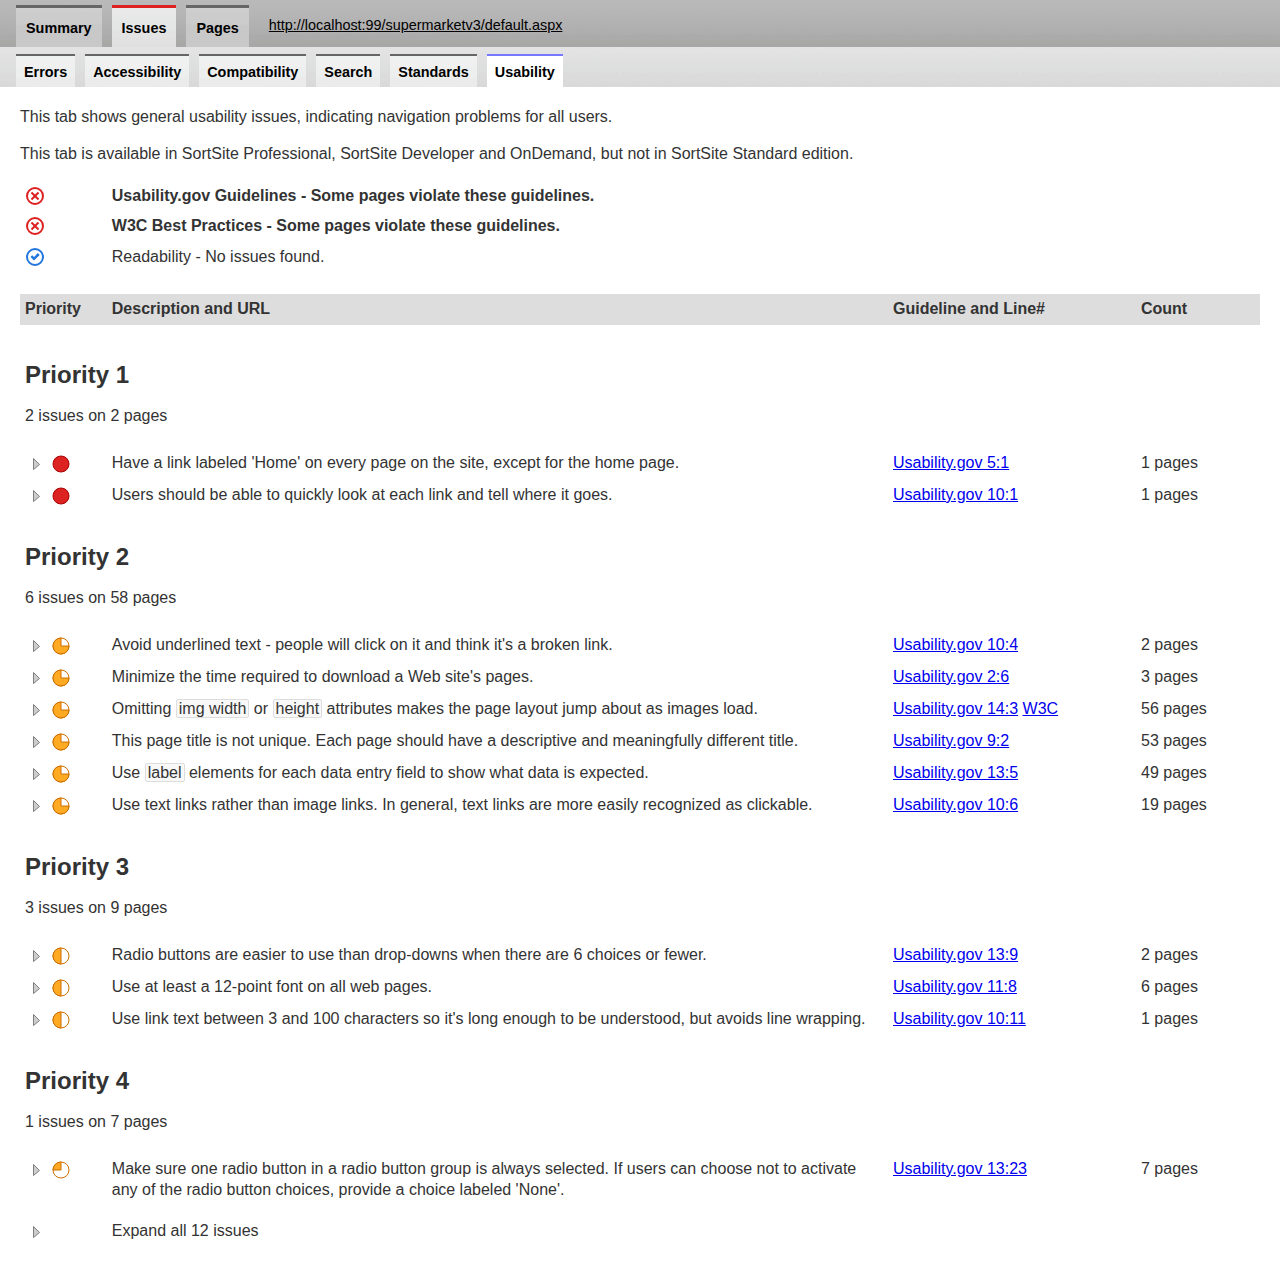
<file: map.USE.htm>
<!DOCTYPE html SYSTEM "about:legacy-compat"><html lang="en-US" class="win-eval-desktop-val"><!-- Engine version 5.38.880.0--><head>
<META http-equiv="Content-Type" content="text/html; charset=UTF-8">
<title>Usability report for http://localhost:99/supermarketv3/default.aspx</title><meta name="viewport" content="width=device-width, initial-scale=1"><meta name="robots" content="noindex"><meta name="sortsite-ignorerule-page" content="BugHtmlSvg"><meta name="description" content="Usability and readability test results for http://localhost:99/supermarketv3/default.aspx"><link rel="icon" href="https://www-powermapper-com.azureedge.net/favicon.ico"><link rel="stylesheet" href="Report/report-min-20200618.css"><!--[if lte IE 8]>
            <style type="text/css">
                tr.disabled td img { filter: alpha(opacity=30); }
                div#svgGraph { display:none; }
            </style>
            <![endif]--><!--[if lte IE 7]>
            <style type="text/css">
                div#header { height: 38px; }
                div.subnav { height: 38px; }
            </style>
            <![endif]--><script src="Report/report-min-20191223.js"></script></head><body class="report" id="sitemap"><p class="accessible"><a href="#content">[Skip navigation links]</a></p><noscript><p><strong>Warning:</strong>
                    This report will not work correctly when JavaScript is disabled in your browser.
                </p></noscript><form id="form" action="#"><div><input type="hidden" id="expandedRuleList"><div id="header"><ul><li><a id="menu-summary" href="index.htm">Summary</a></li><li class="selected"><a id="menu-issues" href="map.ERR.htm">Issues</a></li><li><a id="menu-all" href="map.INV.htm">Pages</a></li><li id="menu-page-link"><a rel="nofollow" href="http://localhost:99/supermarketv3/default.aspx">http://localhost:99/supermarketv3/default.aspx</a></li></ul></div><div id="tab-issues"><div class="subnav"><ul><li id="menu-errors"><a href="map.ERR.htm">Errors</a></li><li id="menu-accessibility"><a href="map.ACC.htm">Accessibility</a></li><li id="menu-compatibility"><a href="map.BUG.htm">Compatibility</a></li><li id="menu-seo"><a href="map.SEO.htm">Search</a></li><li id="menu-standards"><a href="map.W3C.htm">Standards</a></li><li id="menu-usability" class="selected"><a href="map.USE.htm">Usability</a></li></ul></div><main id="content"><h1 class="accessible">Site Report</h1><p class="description">This tab shows general usability issues, indicating navigation problems for all users.</p><p class="description">This tab is available in SortSite Professional, SortSite Developer and OnDemand, but not in SortSite Standard edition.</p><table class="issues"><col class="priority"><col class="description"><col class="location"><col class="count optional"><tr class="accessible"><th>Status</th><th>Summary</th><th></th><th class="optional"></th></tr><tr><td><img src="Report/bench-worse.svg" width="20" height="20" alt="Failure" class="benchmark"></td><td><strong>Usability.gov Guidelines - Some pages violate these guidelines.</strong> </td><td></td><td class="optional"></td></tr><tr><td><img src="Report/bench-worse.svg" width="20" height="20" alt="Failure" class="benchmark"></td><td><strong>W3C Best Practices - Some pages violate these guidelines.</strong> </td><td></td><td class="optional"></td></tr><tr><td><img src="Report/bench-better.svg" width="20" height="20" alt="Success" class="benchmark"></td><td>Readability - No issues found.
                         </td><td></td><td class="optional"></td></tr></table><table class="issues"><col class="priority"><col class="description"><col class="location"><col class="count optional"><thead><tr><th>Priority</th><th>Description and URL</th><th>Guideline and Line#</th><th class="optional">Count</th></tr></thead><tbody><tr><td colspan="3"><h2>
                                Priority 1</h2><p>2 issues on 2 pages</p></td><td class="optional"></td></tr><tr id="rule-UseGov5.1"><td class="nowrap"><button type="button" class="chevron toggleChevron" data-toggleid="ID2QQ0HI3WCVSOGYMTOR1ENQ2LPLUXKP3UE22I50HQVJ4QIR4IPKSI" id="anchorID2QQ0HI3WCVSOGYMTOR1ENQ2LPLUXKP3UE22I50HQVJ4QIR4IPKSI" title="List Pages"><img id="chevID2QQ0HI3WCVSOGYMTOR1ENQ2LPLUXKP3UE22I50HQVJ4QIR4IPKSI" src="Report/chevron-down.svg" alt="" class="absmiddle" width="20" height="20"></button>  <img src="Report/p1.svg" width="20" height="20" alt="Critical" class="absmiddle"></td><td class="desc" data-toggleid="ID2QQ0HI3WCVSOGYMTOR1ENQ2LPLUXKP3UE22I50HQVJ4QIR4IPKSI" id="descID2QQ0HI3WCVSOGYMTOR1ENQ2LPLUXKP3UE22I50HQVJ4QIR4IPKSI">Have a link labeled 'Home' on every page on the site, except for the home page. </td><td><a class="nowrap" href="https://www.powermapper.com/products/sortsite/rules/usegov5.1/" rel="nomap" target="_top">Usability.gov 5:1</a> </td><td class="optional">1 pages</td></tr></tbody><tbody class="expando" id="expand-ID2QQ0HI3WCVSOGYMTOR1ENQ2LPLUXKP3UE22I50HQVJ4QIR4IPKSI"><tr><td></td><td>
Many sites place the organization's logo on the top of every page and link it to the homepage.
            While many users expect logos are clickable, around 25% will not realize that links to the homepage.
            Therefore, include a link labeled 'Home' near the top of the page to help those users. </td><td></td><td class="optional"></td></tr><tr><td></td><td><a class="viewsource" rel="nofollow" target="_top" href="http://localhost:99/supermarketv3/Admin/Default.aspx" data-pageid="4" data-line="1" data-col="1" id="page-1-ID2QQ0HI3WCVSOGYMTOR1ENQ2LPLUXKP3UE22I50HQVJ4QIR4IPKSI">http://localhost:99/supermarketv3/Admin/Default.aspx</a></td><td>Line <a class="viewsource" rel="nofollow" target="_top" href="http://localhost:99/supermarketv3/Admin/Default.aspx" data-pageid="4" data-line="1" data-col="1" aria-describedby="descID2QQ0HI3WCVSOGYMTOR1ENQ2LPLUXKP3UE22I50HQVJ4QIR4IPKSI page-1-ID2QQ0HI3WCVSOGYMTOR1ENQ2LPLUXKP3UE22I50HQVJ4QIR4IPKSI">1</a> </td><td class="optional"> </td></tr></tbody><tbody><tr id="rule-UseGov10.1"><td class="nowrap"><button type="button" class="chevron toggleChevron" data-toggleid="IDN3K4JZAKQ0XPFJGNVZEYXEHN5F11ARD0VC5FKANG3P3IWO23QMS" id="anchorIDN3K4JZAKQ0XPFJGNVZEYXEHN5F11ARD0VC5FKANG3P3IWO23QMS" title="List Pages"><img id="chevIDN3K4JZAKQ0XPFJGNVZEYXEHN5F11ARD0VC5FKANG3P3IWO23QMS" src="Report/chevron-down.svg" alt="" class="absmiddle" width="20" height="20"></button>  <img src="Report/p1.svg" width="20" height="20" alt="Critical" class="absmiddle"></td><td class="desc" data-toggleid="IDN3K4JZAKQ0XPFJGNVZEYXEHN5F11ARD0VC5FKANG3P3IWO23QMS" id="descIDN3K4JZAKQ0XPFJGNVZEYXEHN5F11ARD0VC5FKANG3P3IWO23QMS">Users should be able to quickly look at each link and tell where it goes. </td><td><a class="nowrap" href="https://www.powermapper.com/products/sortsite/rules/usegov10.1/" rel="nomap" target="_top">Usability.gov 10:1</a> </td><td class="optional">1 pages</td></tr></tbody><tbody class="expando" id="expand-IDN3K4JZAKQ0XPFJGNVZEYXEHN5F11ARD0VC5FKANG3P3IWO23QMS"><tr><td></td><td>
Don't use generic link labels like "click here" or "read more" because they're hard to tell apart when users scan a page. </td><td></td><td class="optional"></td></tr><tr><td></td><td>Link text: <code>Here</code> <br><a class="viewsource" rel="nofollow" target="_top" href="http://localhost:99/supermarketv3/Login.aspx" data-pageid="59" data-line="426" data-col="62" id="page-1-IDN3K4JZAKQ0XPFJGNVZEYXEHN5F11ARD0VC5FKANG3P3IWO23QMS">http://localhost:99/supermarketv3/Login.aspx</a></td><td>Line <a class="viewsource" rel="nofollow" target="_top" href="http://localhost:99/supermarketv3/Login.aspx" data-pageid="59" data-line="426" data-col="62" aria-describedby="descIDN3K4JZAKQ0XPFJGNVZEYXEHN5F11ARD0VC5FKANG3P3IWO23QMS page-1-IDN3K4JZAKQ0XPFJGNVZEYXEHN5F11ARD0VC5FKANG3P3IWO23QMS">426</a> </td><td class="optional"> </td></tr></tbody><tbody><tr><td colspan="3"><h2>
                                Priority 2</h2><p>6 issues on 58 pages</p></td><td class="optional"></td></tr><tr id="rule-UseGov10.4"><td class="nowrap"><button type="button" class="chevron toggleChevron" data-toggleid="ID4R0E1Q4Z4GZWODCP1QVNB4Z2DM4X4HL54OL0NXHCF3VGQODTSZWD" id="anchorID4R0E1Q4Z4GZWODCP1QVNB4Z2DM4X4HL54OL0NXHCF3VGQODTSZWD" title="List Pages"><img id="chevID4R0E1Q4Z4GZWODCP1QVNB4Z2DM4X4HL54OL0NXHCF3VGQODTSZWD" src="Report/chevron-down.svg" alt="" class="absmiddle" width="20" height="20"></button>  <img src="Report/p2.svg" width="20" height="20" alt="Very Important" class="absmiddle"></td><td class="desc" data-toggleid="ID4R0E1Q4Z4GZWODCP1QVNB4Z2DM4X4HL54OL0NXHCF3VGQODTSZWD" id="descID4R0E1Q4Z4GZWODCP1QVNB4Z2DM4X4HL54OL0NXHCF3VGQODTSZWD">Avoid underlined text - people will click on it and think it's a broken link. </td><td><a class="nowrap" href="https://www.powermapper.com/products/sortsite/rules/usegov10.4/" rel="nomap" target="_top">Usability.gov 10:4</a> </td><td class="optional">2 pages</td></tr></tbody><tbody class="expando" id="expand-ID4R0E1Q4Z4GZWODCP1QVNB4Z2DM4X4HL54OL0NXHCF3VGQODTSZWD"><tr><td></td><td>
Use something other than underlining for highlighting text, because it looks like a link, and users become
            frustrated when the "link" does not work. </td><td></td><td class="optional"></td></tr><tr><td></td><td><a class="viewsource" rel="nofollow" target="_top" href="http://localhost:99/supermarketv3/Admin/bootstrap/dist/css/bootstrap.min.css" data-pageid="114" data-line="831" data-col="1" id="page-1-ID4R0E1Q4Z4GZWODCP1QVNB4Z2DM4X4HL54OL0NXHCF3VGQODTSZWD">http://localhost:99/supermarketv3/Admin/bootstrap/dist/css/bootstrap.min.css</a></td><td>Line <a class="viewsource" rel="nofollow" target="_top" href="http://localhost:99/supermarketv3/Admin/bootstrap/dist/css/bootstrap.min.css" data-pageid="114" data-line="831" data-col="1" aria-describedby="descID4R0E1Q4Z4GZWODCP1QVNB4Z2DM4X4HL54OL0NXHCF3VGQODTSZWD page-1-ID4R0E1Q4Z4GZWODCP1QVNB4Z2DM4X4HL54OL0NXHCF3VGQODTSZWD">831</a> </td><td class="optional"> </td></tr><tr><td></td><td><a class="viewsource" rel="nofollow" target="_top" href="http://localhost:99/supermarketv3/css/bootstrap.css" data-pageid="63" data-line="3333" data-col="1" id="page-2-ID4R0E1Q4Z4GZWODCP1QVNB4Z2DM4X4HL54OL0NXHCF3VGQODTSZWD">http://localhost:99/supermarketv3/css/bootstrap.css</a></td><td>Line <a class="viewsource" rel="nofollow" target="_top" href="http://localhost:99/supermarketv3/css/bootstrap.css" data-pageid="63" data-line="3333" data-col="1" aria-describedby="descID4R0E1Q4Z4GZWODCP1QVNB4Z2DM4X4HL54OL0NXHCF3VGQODTSZWD page-2-ID4R0E1Q4Z4GZWODCP1QVNB4Z2DM4X4HL54OL0NXHCF3VGQODTSZWD">3333</a> </td><td class="optional"> </td></tr></tbody><tbody><tr id="rule-UseGov2.6"><td class="nowrap"><button type="button" class="chevron toggleChevron" data-toggleid="ID51BFOZ550MAGD5EP2YCRA4T11MDXG4EGYMSPSACQ5B4VAPZ1HJ2M" id="anchorID51BFOZ550MAGD5EP2YCRA4T11MDXG4EGYMSPSACQ5B4VAPZ1HJ2M" title="List Pages"><img id="chevID51BFOZ550MAGD5EP2YCRA4T11MDXG4EGYMSPSACQ5B4VAPZ1HJ2M" src="Report/chevron-down.svg" alt="" class="absmiddle" width="20" height="20"></button>  <img src="Report/p2.svg" width="20" height="20" alt="Very Important" class="absmiddle"></td><td class="desc" data-toggleid="ID51BFOZ550MAGD5EP2YCRA4T11MDXG4EGYMSPSACQ5B4VAPZ1HJ2M" id="descID51BFOZ550MAGD5EP2YCRA4T11MDXG4EGYMSPSACQ5B4VAPZ1HJ2M">Minimize the time required to download a Web site's pages. </td><td><a class="nowrap" href="https://www.powermapper.com/products/sortsite/rules/usegov2.6/" rel="nomap" target="_top">Usability.gov 2:6</a> </td><td class="optional">3 pages</td></tr></tbody><tbody class="expando" id="expand-ID51BFOZ550MAGD5EP2YCRA4T11MDXG4EGYMSPSACQ5B4VAPZ1HJ2M"><tr><td></td><td>
Users rate download times up to five seconds as 'good' and over ten seconds as 'poor'.
            Reduce the download time to 5 seconds or less by optimizing content or reducing the size of the page. </td><td></td><td class="optional"></td></tr><tr><td></td><td>This page or file took 11 seconds to load.<br><a class="viewsource" rel="nofollow" target="_top" href="http://localhost:99/supermarketv3/Admin/Default.aspx" data-pageid="4" data-line="1" data-col="1" id="page-1-ID51BFOZ550MAGD5EP2YCRA4T11MDXG4EGYMSPSACQ5B4VAPZ1HJ2M">http://localhost:99/supermarketv3/Admin/Default.aspx</a></td><td>Line <a class="viewsource" rel="nofollow" target="_top" href="http://localhost:99/supermarketv3/Admin/Default.aspx" data-pageid="4" data-line="1" data-col="1" aria-describedby="descID51BFOZ550MAGD5EP2YCRA4T11MDXG4EGYMSPSACQ5B4VAPZ1HJ2M page-1-ID51BFOZ550MAGD5EP2YCRA4T11MDXG4EGYMSPSACQ5B4VAPZ1HJ2M">1</a> </td><td class="optional"> </td></tr><tr><td></td><td>This page or file took 9 seconds to load.<br><a class="viewsource" rel="nofollow" target="_top" href="http://localhost:99/supermarketv3/Member/Account.aspx" data-pageid="5" data-line="1" data-col="1" id="page-2-ID51BFOZ550MAGD5EP2YCRA4T11MDXG4EGYMSPSACQ5B4VAPZ1HJ2M">http://localhost:99/supermarketv3/Member/Account.aspx</a></td><td>Line <a class="viewsource" rel="nofollow" target="_top" href="http://localhost:99/supermarketv3/Member/Account.aspx" data-pageid="5" data-line="1" data-col="1" aria-describedby="descID51BFOZ550MAGD5EP2YCRA4T11MDXG4EGYMSPSACQ5B4VAPZ1HJ2M page-2-ID51BFOZ550MAGD5EP2YCRA4T11MDXG4EGYMSPSACQ5B4VAPZ1HJ2M">1</a> </td><td class="optional"> </td></tr><tr><td></td><td>This page or file took 10 seconds to load.<br><a class="viewsource" rel="nofollow" target="_top" href="http://localhost:99/supermarketv3/Member/MyOrders.aspx" data-pageid="6" data-line="1" data-col="1" id="page-3-ID51BFOZ550MAGD5EP2YCRA4T11MDXG4EGYMSPSACQ5B4VAPZ1HJ2M">http://localhost:99/supermarketv3/Member/MyOrders.aspx</a></td><td>Line <a class="viewsource" rel="nofollow" target="_top" href="http://localhost:99/supermarketv3/Member/MyOrders.aspx" data-pageid="6" data-line="1" data-col="1" aria-describedby="descID51BFOZ550MAGD5EP2YCRA4T11MDXG4EGYMSPSACQ5B4VAPZ1HJ2M page-3-ID51BFOZ550MAGD5EP2YCRA4T11MDXG4EGYMSPSACQ5B4VAPZ1HJ2M">1</a> </td><td class="optional"> </td></tr></tbody><tbody><tr id="rule-UseGov14.3"><td class="nowrap"><button type="button" class="chevron toggleChevron" data-toggleid="IDAUTKPVOCG1E1FNL4GMIPFMNWAK2KNQ0WA1HNSBPXKBFVXVCSPTJH" id="anchorIDAUTKPVOCG1E1FNL4GMIPFMNWAK2KNQ0WA1HNSBPXKBFVXVCSPTJH" title="List Pages"><img id="chevIDAUTKPVOCG1E1FNL4GMIPFMNWAK2KNQ0WA1HNSBPXKBFVXVCSPTJH" src="Report/chevron-down.svg" alt="" class="absmiddle" width="20" height="20"></button>  <img src="Report/p2.svg" width="20" height="20" alt="Very Important" class="absmiddle"></td><td class="desc" data-toggleid="IDAUTKPVOCG1E1FNL4GMIPFMNWAK2KNQ0WA1HNSBPXKBFVXVCSPTJH" id="descIDAUTKPVOCG1E1FNL4GMIPFMNWAK2KNQ0WA1HNSBPXKBFVXVCSPTJH">Omitting <code>img width</code> or <code>height</code> attributes makes the page layout jump about as images load. </td><td><a class="nowrap" href="https://www.powermapper.com/products/sortsite/rules/usegov14.3/" rel="nomap" target="_top">Usability.gov 14:3</a> <a class="nowrap" href="https://developer.mozilla.org/en-US/docs/Web/Media/images/aspect_ratio_mapping" rel="nomap" target="_top">W3C</a> </td><td class="optional">56 pages</td></tr></tbody><tbody class="expando" id="expand-IDAUTKPVOCG1E1FNL4GMIPFMNWAK2KNQ0WA1HNSBPXKBFVXVCSPTJH"><tr><td></td><td>
This makes the page very hard to read or click while it's loading.
            Fix by adding width and height attributes to the <code>img</code> tag matching the image dimensions. 
            In responsive layouts, specifying <code>width</code> and <code>height</code> prevents layout jumping because the browser can 
            pre-calculate the final image size when CSS like this is used:
            <code>img {  max-width: 100%; height: auto }</code>
</td><td></td><td class="optional"></td></tr><tr><td></td><td><a class="viewsource" rel="nofollow" target="_top" href="http://localhost:99/supermarketv3/Admin/Default.aspx" data-pageid="4" data-line="88" data-col="21" id="page-1-IDAUTKPVOCG1E1FNL4GMIPFMNWAK2KNQ0WA1HNSBPXKBFVXVCSPTJH">http://localhost:99/supermarketv3/Admin/Default.aspx</a></td><td>Line <a class="viewsource" rel="nofollow" target="_top" href="http://localhost:99/supermarketv3/Admin/Default.aspx" data-pageid="4" data-line="88" data-col="21" aria-describedby="descIDAUTKPVOCG1E1FNL4GMIPFMNWAK2KNQ0WA1HNSBPXKBFVXVCSPTJH page-1-IDAUTKPVOCG1E1FNL4GMIPFMNWAK2KNQ0WA1HNSBPXKBFVXVCSPTJH">88</a> <a class="viewsource" rel="nofollow" target="_top" href="http://localhost:99/supermarketv3/Admin/Default.aspx" data-pageid="4" data-line="93" data-col="21" aria-describedby="descIDAUTKPVOCG1E1FNL4GMIPFMNWAK2KNQ0WA1HNSBPXKBFVXVCSPTJH page-1-IDAUTKPVOCG1E1FNL4GMIPFMNWAK2KNQ0WA1HNSBPXKBFVXVCSPTJH">93</a> <a class="viewsource" rel="nofollow" target="_top" href="http://localhost:99/supermarketv3/Admin/Default.aspx" data-pageid="4" data-line="324" data-col="33" aria-describedby="descIDAUTKPVOCG1E1FNL4GMIPFMNWAK2KNQ0WA1HNSBPXKBFVXVCSPTJH page-1-IDAUTKPVOCG1E1FNL4GMIPFMNWAK2KNQ0WA1HNSBPXKBFVXVCSPTJH">324</a> <a class="viewsource" rel="nofollow" target="_top" href="http://localhost:99/supermarketv3/Admin/Default.aspx" data-pageid="4" data-line="335" data-col="33" aria-describedby="descIDAUTKPVOCG1E1FNL4GMIPFMNWAK2KNQ0WA1HNSBPXKBFVXVCSPTJH page-1-IDAUTKPVOCG1E1FNL4GMIPFMNWAK2KNQ0WA1HNSBPXKBFVXVCSPTJH">335</a> <a class="viewsource" rel="nofollow" target="_top" href="http://localhost:99/supermarketv3/Admin/Default.aspx" data-pageid="4" data-line="346" data-col="33" aria-describedby="descIDAUTKPVOCG1E1FNL4GMIPFMNWAK2KNQ0WA1HNSBPXKBFVXVCSPTJH page-1-IDAUTKPVOCG1E1FNL4GMIPFMNWAK2KNQ0WA1HNSBPXKBFVXVCSPTJH">346</a> <span title="and 10 other lines ">
                ...
            </span></td><td class="optional"> </td></tr><tr><td></td><td><a class="viewsource" rel="nofollow" target="_top" href="http://localhost:99/supermarketv3/default.aspx" data-pageid="2" data-line="724" data-col="268435463" id="page-2-IDAUTKPVOCG1E1FNL4GMIPFMNWAK2KNQ0WA1HNSBPXKBFVXVCSPTJH">http://localhost:99/supermarketv3/default.aspx</a></td><td>Line <a class="viewsource" rel="nofollow" target="_top" href="http://localhost:99/supermarketv3/default.aspx" data-pageid="2" data-line="343" data-col="268435464" aria-describedby="descIDAUTKPVOCG1E1FNL4GMIPFMNWAK2KNQ0WA1HNSBPXKBFVXVCSPTJH page-2-IDAUTKPVOCG1E1FNL4GMIPFMNWAK2KNQ0WA1HNSBPXKBFVXVCSPTJH">343</a> <a class="viewsource" rel="nofollow" target="_top" href="http://localhost:99/supermarketv3/default.aspx" data-pageid="2" data-line="349" data-col="268435464" aria-describedby="descIDAUTKPVOCG1E1FNL4GMIPFMNWAK2KNQ0WA1HNSBPXKBFVXVCSPTJH page-2-IDAUTKPVOCG1E1FNL4GMIPFMNWAK2KNQ0WA1HNSBPXKBFVXVCSPTJH">349</a> <a class="viewsource" rel="nofollow" target="_top" href="http://localhost:99/supermarketv3/default.aspx" data-pageid="2" data-line="355" data-col="268435464" aria-describedby="descIDAUTKPVOCG1E1FNL4GMIPFMNWAK2KNQ0WA1HNSBPXKBFVXVCSPTJH page-2-IDAUTKPVOCG1E1FNL4GMIPFMNWAK2KNQ0WA1HNSBPXKBFVXVCSPTJH">355</a> <a class="viewsource" rel="nofollow" target="_top" href="http://localhost:99/supermarketv3/default.aspx" data-pageid="2" data-line="416" data-col="268435465" aria-describedby="descIDAUTKPVOCG1E1FNL4GMIPFMNWAK2KNQ0WA1HNSBPXKBFVXVCSPTJH page-2-IDAUTKPVOCG1E1FNL4GMIPFMNWAK2KNQ0WA1HNSBPXKBFVXVCSPTJH">416</a> <a class="viewsource" rel="nofollow" target="_top" href="http://localhost:99/supermarketv3/default.aspx" data-pageid="2" data-line="724" data-col="268435463" aria-describedby="descIDAUTKPVOCG1E1FNL4GMIPFMNWAK2KNQ0WA1HNSBPXKBFVXVCSPTJH page-2-IDAUTKPVOCG1E1FNL4GMIPFMNWAK2KNQ0WA1HNSBPXKBFVXVCSPTJH">724</a> <span title="and 6 other lines ">
                ...
            </span></td><td class="optional"> </td></tr><tr><td></td><td><a class="viewsource" rel="nofollow" target="_top" href="http://localhost:99/supermarketv3/Member/Account.aspx" data-pageid="5" data-line="423" data-col="9" id="page-3-IDAUTKPVOCG1E1FNL4GMIPFMNWAK2KNQ0WA1HNSBPXKBFVXVCSPTJH">http://localhost:99/supermarketv3/Member/Account.aspx</a></td><td>Line <a class="viewsource" rel="nofollow" target="_top" href="http://localhost:99/supermarketv3/Member/Account.aspx" data-pageid="5" data-line="423" data-col="9" aria-describedby="descIDAUTKPVOCG1E1FNL4GMIPFMNWAK2KNQ0WA1HNSBPXKBFVXVCSPTJH page-3-IDAUTKPVOCG1E1FNL4GMIPFMNWAK2KNQ0WA1HNSBPXKBFVXVCSPTJH">423</a> <a class="viewsource" rel="nofollow" target="_top" href="http://localhost:99/supermarketv3/Member/Account.aspx" data-pageid="5" data-line="610" data-col="13" aria-describedby="descIDAUTKPVOCG1E1FNL4GMIPFMNWAK2KNQ0WA1HNSBPXKBFVXVCSPTJH page-3-IDAUTKPVOCG1E1FNL4GMIPFMNWAK2KNQ0WA1HNSBPXKBFVXVCSPTJH">610</a> </td><td class="optional"> </td></tr><tr><td></td><td><a class="viewsource" rel="nofollow" target="_top" href="http://localhost:99/supermarketv3/Products.aspx" data-pageid="3" data-line="968" data-col="13" id="page-4-IDAUTKPVOCG1E1FNL4GMIPFMNWAK2KNQ0WA1HNSBPXKBFVXVCSPTJH">http://localhost:99/supermarketv3/Products.aspx</a></td><td>Line <a class="viewsource" rel="nofollow" target="_top" href="http://localhost:99/supermarketv3/Products.aspx" data-pageid="3" data-line="637" data-col="29" aria-describedby="descIDAUTKPVOCG1E1FNL4GMIPFMNWAK2KNQ0WA1HNSBPXKBFVXVCSPTJH page-4-IDAUTKPVOCG1E1FNL4GMIPFMNWAK2KNQ0WA1HNSBPXKBFVXVCSPTJH">637</a> <a class="viewsource" rel="nofollow" target="_top" href="http://localhost:99/supermarketv3/Products.aspx" data-pageid="3" data-line="661" data-col="29" aria-describedby="descIDAUTKPVOCG1E1FNL4GMIPFMNWAK2KNQ0WA1HNSBPXKBFVXVCSPTJH page-4-IDAUTKPVOCG1E1FNL4GMIPFMNWAK2KNQ0WA1HNSBPXKBFVXVCSPTJH">661</a> <a class="viewsource" rel="nofollow" target="_top" href="http://localhost:99/supermarketv3/Products.aspx" data-pageid="3" data-line="685" data-col="29" aria-describedby="descIDAUTKPVOCG1E1FNL4GMIPFMNWAK2KNQ0WA1HNSBPXKBFVXVCSPTJH page-4-IDAUTKPVOCG1E1FNL4GMIPFMNWAK2KNQ0WA1HNSBPXKBFVXVCSPTJH">685</a> <a class="viewsource" rel="nofollow" target="_top" href="http://localhost:99/supermarketv3/Products.aspx" data-pageid="3" data-line="714" data-col="29" aria-describedby="descIDAUTKPVOCG1E1FNL4GMIPFMNWAK2KNQ0WA1HNSBPXKBFVXVCSPTJH page-4-IDAUTKPVOCG1E1FNL4GMIPFMNWAK2KNQ0WA1HNSBPXKBFVXVCSPTJH">714</a> <a class="viewsource" rel="nofollow" target="_top" href="http://localhost:99/supermarketv3/Products.aspx" data-pageid="3" data-line="968" data-col="13" aria-describedby="descIDAUTKPVOCG1E1FNL4GMIPFMNWAK2KNQ0WA1HNSBPXKBFVXVCSPTJH page-4-IDAUTKPVOCG1E1FNL4GMIPFMNWAK2KNQ0WA1HNSBPXKBFVXVCSPTJH">968</a> <span title="and 14 other lines ">
                ...
            </span></td><td class="optional"> </td></tr><tr><td></td><td>This issue was found on another 52 pages.
                                The trial version is limited to showing issues on 4 pages.
                            </td><td> </td><td class="optional"> </td></tr></tbody><tbody><tr id="rule-UseGov9.2.2"><td class="nowrap"><button type="button" class="chevron toggleChevron" data-toggleid="IDMY3EPSIMW1QWMYLPZJARBQB4MKQV40DBCTBNN1F403BVDYQOAWXL" id="anchorIDMY3EPSIMW1QWMYLPZJARBQB4MKQV40DBCTBNN1F403BVDYQOAWXL" title="List Pages"><img id="chevIDMY3EPSIMW1QWMYLPZJARBQB4MKQV40DBCTBNN1F403BVDYQOAWXL" src="Report/chevron-down.svg" alt="" class="absmiddle" width="20" height="20"></button>  <img src="Report/p2.svg" width="20" height="20" alt="Very Important" class="absmiddle"></td><td class="desc" data-toggleid="IDMY3EPSIMW1QWMYLPZJARBQB4MKQV40DBCTBNN1F403BVDYQOAWXL" id="descIDMY3EPSIMW1QWMYLPZJARBQB4MKQV40DBCTBNN1F403BVDYQOAWXL">This page title is not unique. Each page should have a descriptive and meaningfully different title. </td><td><a class="nowrap" href="https://www.powermapper.com/products/sortsite/rules/usegov9.2.2/" rel="nomap" target="_top">Usability.gov 9:2</a> </td><td class="optional">53 pages</td></tr></tbody><tbody class="expando" id="expand-IDMY3EPSIMW1QWMYLPZJARBQB4MKQV40DBCTBNN1F403BVDYQOAWXL"><tr><td></td><td>
Title refers to the text displayed on browser tabs, favorites, and in search engines results pages. If two or more pages have the same title, they cannot be differentiated by users or the Favorites capability of the browser. </td><td></td><td class="optional"></td></tr><tr><td></td><td>'

	Super Market an Ecommerce Online Shopping Category Flat Bootstrap Responsive Website Template | Home :: w3layouts

' is also used on <a class="viewsource" rel="nofollow" target="_top" href="http://localhost:99/supermarketv3/default.aspx" data-pageid="2" data-line="0" data-col="0">http://localhost:99/supermarketv3/default.aspx</a><br><a class="viewsource" rel="nofollow" target="_top" href="http://localhost:99/supermarketv3/Contact.aspx" data-pageid="7" data-line="6" data-col="7" id="page-1-IDMY3EPSIMW1QWMYLPZJARBQB4MKQV40DBCTBNN1F403BVDYQOAWXL">http://localhost:99/supermarketv3/Contact.aspx</a></td><td>Line <a class="viewsource" rel="nofollow" target="_top" href="http://localhost:99/supermarketv3/Contact.aspx" data-pageid="7" data-line="6" data-col="7" aria-describedby="descIDMY3EPSIMW1QWMYLPZJARBQB4MKQV40DBCTBNN1F403BVDYQOAWXL page-1-IDMY3EPSIMW1QWMYLPZJARBQB4MKQV40DBCTBNN1F403BVDYQOAWXL">6</a> </td><td class="optional"> </td></tr><tr><td></td><td>'

	Super Market an Ecommerce Online Shopping Category Flat Bootstrap Responsive Website Template | Home :: w3layouts

' is also used on <a class="viewsource" rel="nofollow" target="_top" href="http://localhost:99/supermarketv3/default.aspx" data-pageid="2" data-line="0" data-col="0">http://localhost:99/supermarketv3/default.aspx</a><br><a class="viewsource" rel="nofollow" target="_top" href="http://localhost:99/supermarketv3/Member/Account.aspx" data-pageid="5" data-line="6" data-col="7" id="page-2-IDMY3EPSIMW1QWMYLPZJARBQB4MKQV40DBCTBNN1F403BVDYQOAWXL">http://localhost:99/supermarketv3/Member/Account.aspx</a></td><td>Line <a class="viewsource" rel="nofollow" target="_top" href="http://localhost:99/supermarketv3/Member/Account.aspx" data-pageid="5" data-line="6" data-col="7" aria-describedby="descIDMY3EPSIMW1QWMYLPZJARBQB4MKQV40DBCTBNN1F403BVDYQOAWXL page-2-IDMY3EPSIMW1QWMYLPZJARBQB4MKQV40DBCTBNN1F403BVDYQOAWXL">6</a> </td><td class="optional"> </td></tr><tr><td></td><td>'

	Super Market an Ecommerce Online Shopping Category Flat Bootstrap Responsive Website Template | Home :: w3layouts

' is also used on <a class="viewsource" rel="nofollow" target="_top" href="http://localhost:99/supermarketv3/default.aspx" data-pageid="2" data-line="0" data-col="0">http://localhost:99/supermarketv3/default.aspx</a><br><a class="viewsource" rel="nofollow" target="_top" href="http://localhost:99/supermarketv3/Member/MyOrders.aspx" data-pageid="6" data-line="6" data-col="7" id="page-3-IDMY3EPSIMW1QWMYLPZJARBQB4MKQV40DBCTBNN1F403BVDYQOAWXL">http://localhost:99/supermarketv3/Member/MyOrders.aspx</a></td><td>Line <a class="viewsource" rel="nofollow" target="_top" href="http://localhost:99/supermarketv3/Member/MyOrders.aspx" data-pageid="6" data-line="6" data-col="7" aria-describedby="descIDMY3EPSIMW1QWMYLPZJARBQB4MKQV40DBCTBNN1F403BVDYQOAWXL page-3-IDMY3EPSIMW1QWMYLPZJARBQB4MKQV40DBCTBNN1F403BVDYQOAWXL">6</a> </td><td class="optional"> </td></tr><tr><td></td><td>'

	Super Market an Ecommerce Online Shopping Category Flat Bootstrap Responsive Website Template | Home :: w3layouts

' is also used on <a class="viewsource" rel="nofollow" target="_top" href="http://localhost:99/supermarketv3/default.aspx" data-pageid="2" data-line="0" data-col="0">http://localhost:99/supermarketv3/default.aspx</a><br><a class="viewsource" rel="nofollow" target="_top" href="http://localhost:99/supermarketv3/Products.aspx?CatId=1" data-pageid="8" data-line="6" data-col="7" id="page-4-IDMY3EPSIMW1QWMYLPZJARBQB4MKQV40DBCTBNN1F403BVDYQOAWXL">http://localhost:99/supermarketv3/Products.aspx?CatId=1</a></td><td>Line <a class="viewsource" rel="nofollow" target="_top" href="http://localhost:99/supermarketv3/Products.aspx?CatId=1" data-pageid="8" data-line="6" data-col="7" aria-describedby="descIDMY3EPSIMW1QWMYLPZJARBQB4MKQV40DBCTBNN1F403BVDYQOAWXL page-4-IDMY3EPSIMW1QWMYLPZJARBQB4MKQV40DBCTBNN1F403BVDYQOAWXL">6</a> </td><td class="optional"> </td></tr><tr><td></td><td>This issue was found on another 49 pages.
                                The trial version is limited to showing issues on 4 pages.
                            </td><td> </td><td class="optional"> </td></tr></tbody><tbody><tr id="rule-UseGov13.5"><td class="nowrap"><button type="button" class="chevron toggleChevron" data-toggleid="IDT1CNQAJRP5S4SKN1FEIZ1KJNNHJLKIKBLWXVYFP3A1UNBU3VMYK" id="anchorIDT1CNQAJRP5S4SKN1FEIZ1KJNNHJLKIKBLWXVYFP3A1UNBU3VMYK" title="List Pages"><img id="chevIDT1CNQAJRP5S4SKN1FEIZ1KJNNHJLKIKBLWXVYFP3A1UNBU3VMYK" src="Report/chevron-down.svg" alt="" class="absmiddle" width="20" height="20"></button>  <img src="Report/p2.svg" width="20" height="20" alt="Very Important" class="absmiddle"></td><td class="desc" data-toggleid="IDT1CNQAJRP5S4SKN1FEIZ1KJNNHJLKIKBLWXVYFP3A1UNBU3VMYK" id="descIDT1CNQAJRP5S4SKN1FEIZ1KJNNHJLKIKBLWXVYFP3A1UNBU3VMYK">Use <code>label</code> elements for each data entry field to show what data is expected. </td><td><a class="nowrap" href="https://www.powermapper.com/products/sortsite/rules/usegov13.5/" rel="nomap" target="_top">Usability.gov 13:5</a> </td><td class="optional">49 pages</td></tr></tbody><tbody class="expando" id="expand-IDT1CNQAJRP5S4SKN1FEIZ1KJNNHJLKIKBLWXVYFP3A1UNBU3VMYK"><tr><td></td><td>
Make sure each <code>input</code> field has an associated <code>label</code> describing the field. </td><td></td><td class="optional"></td></tr><tr><td></td><td><a class="viewsource" rel="nofollow" target="_top" href="http://localhost:99/supermarketv3/Admin/Default.aspx" data-pageid="4" data-line="237" data-col="25" id="page-1-IDT1CNQAJRP5S4SKN1FEIZ1KJNNHJLKIKBLWXVYFP3A1UNBU3VMYK">http://localhost:99/supermarketv3/Admin/Default.aspx</a></td><td>Line <a class="viewsource" rel="nofollow" target="_top" href="http://localhost:99/supermarketv3/Admin/Default.aspx" data-pageid="4" data-line="237" data-col="25" aria-describedby="descIDT1CNQAJRP5S4SKN1FEIZ1KJNNHJLKIKBLWXVYFP3A1UNBU3VMYK page-1-IDT1CNQAJRP5S4SKN1FEIZ1KJNNHJLKIKBLWXVYFP3A1UNBU3VMYK">237</a> </td><td class="optional"> </td></tr><tr><td></td><td><a class="viewsource" rel="nofollow" target="_top" href="http://localhost:99/supermarketv3/Contact.aspx" data-pageid="7" data-line="462" data-col="13" id="page-2-IDT1CNQAJRP5S4SKN1FEIZ1KJNNHJLKIKBLWXVYFP3A1UNBU3VMYK">http://localhost:99/supermarketv3/Contact.aspx</a></td><td>Line <a class="viewsource" rel="nofollow" target="_top" href="http://localhost:99/supermarketv3/Contact.aspx" data-pageid="7" data-line="462" data-col="13" aria-describedby="descIDT1CNQAJRP5S4SKN1FEIZ1KJNNHJLKIKBLWXVYFP3A1UNBU3VMYK page-2-IDT1CNQAJRP5S4SKN1FEIZ1KJNNHJLKIKBLWXVYFP3A1UNBU3VMYK">462</a> </td><td class="optional"> </td></tr><tr><td></td><td><a class="viewsource" rel="nofollow" target="_top" href="http://localhost:99/supermarketv3/Member/Account.aspx" data-pageid="5" data-line="477" data-col="25" id="page-3-IDT1CNQAJRP5S4SKN1FEIZ1KJNNHJLKIKBLWXVYFP3A1UNBU3VMYK">http://localhost:99/supermarketv3/Member/Account.aspx</a></td><td>Line <a class="viewsource" rel="nofollow" target="_top" href="http://localhost:99/supermarketv3/Member/Account.aspx" data-pageid="5" data-line="477" data-col="25" aria-describedby="descIDT1CNQAJRP5S4SKN1FEIZ1KJNNHJLKIKBLWXVYFP3A1UNBU3VMYK page-3-IDT1CNQAJRP5S4SKN1FEIZ1KJNNHJLKIKBLWXVYFP3A1UNBU3VMYK">477</a> <a class="viewsource" rel="nofollow" target="_top" href="http://localhost:99/supermarketv3/Member/Account.aspx" data-pageid="5" data-line="484" data-col="25" aria-describedby="descIDT1CNQAJRP5S4SKN1FEIZ1KJNNHJLKIKBLWXVYFP3A1UNBU3VMYK page-3-IDT1CNQAJRP5S4SKN1FEIZ1KJNNHJLKIKBLWXVYFP3A1UNBU3VMYK">484</a> <a class="viewsource" rel="nofollow" target="_top" href="http://localhost:99/supermarketv3/Member/Account.aspx" data-pageid="5" data-line="491" data-col="25" aria-describedby="descIDT1CNQAJRP5S4SKN1FEIZ1KJNNHJLKIKBLWXVYFP3A1UNBU3VMYK page-3-IDT1CNQAJRP5S4SKN1FEIZ1KJNNHJLKIKBLWXVYFP3A1UNBU3VMYK">491</a> </td><td class="optional"> </td></tr><tr><td></td><td><a class="viewsource" rel="nofollow" target="_top" href="http://localhost:99/supermarketv3/Products.aspx" data-pageid="3" data-line="607" data-col="17" id="page-4-IDT1CNQAJRP5S4SKN1FEIZ1KJNNHJLKIKBLWXVYFP3A1UNBU3VMYK">http://localhost:99/supermarketv3/Products.aspx</a></td><td>Line <a class="viewsource" rel="nofollow" target="_top" href="http://localhost:99/supermarketv3/Products.aspx" data-pageid="3" data-line="607" data-col="17" aria-describedby="descIDT1CNQAJRP5S4SKN1FEIZ1KJNNHJLKIKBLWXVYFP3A1UNBU3VMYK page-4-IDT1CNQAJRP5S4SKN1FEIZ1KJNNHJLKIKBLWXVYFP3A1UNBU3VMYK">607</a> <a class="viewsource" rel="nofollow" target="_top" href="http://localhost:99/supermarketv3/Products.aspx" data-pageid="3" data-line="616" data-col="17" aria-describedby="descIDT1CNQAJRP5S4SKN1FEIZ1KJNNHJLKIKBLWXVYFP3A1UNBU3VMYK page-4-IDT1CNQAJRP5S4SKN1FEIZ1KJNNHJLKIKBLWXVYFP3A1UNBU3VMYK">616</a> </td><td class="optional"> </td></tr><tr><td></td><td>This issue was found on another 45 pages.
                                The trial version is limited to showing issues on 4 pages.
                            </td><td> </td><td class="optional"> </td></tr></tbody><tbody><tr id="rule-UseGov10.6"><td class="nowrap"><button type="button" class="chevron toggleChevron" data-toggleid="IDA3N3G4Z2WC1FMZFDRSHSZAHE2LMOUSQOTJNNQGLLY4GQG2T3HIC" id="anchorIDA3N3G4Z2WC1FMZFDRSHSZAHE2LMOUSQOTJNNQGLLY4GQG2T3HIC" title="List Pages"><img id="chevIDA3N3G4Z2WC1FMZFDRSHSZAHE2LMOUSQOTJNNQGLLY4GQG2T3HIC" src="Report/chevron-down.svg" alt="" class="absmiddle" width="20" height="20"></button>  <img src="Report/p2.svg" width="20" height="20" alt="Very Important" class="absmiddle"></td><td class="desc" data-toggleid="IDA3N3G4Z2WC1FMZFDRSHSZAHE2LMOUSQOTJNNQGLLY4GQG2T3HIC" id="descIDA3N3G4Z2WC1FMZFDRSHSZAHE2LMOUSQOTJNNQGLLY4GQG2T3HIC">Use text links rather than image links. In general, text links are more easily recognized as clickable. </td><td><a class="nowrap" href="https://www.powermapper.com/products/sortsite/rules/usegov10.6/" rel="nomap" target="_top">Usability.gov 10:6</a> </td><td class="optional">19 pages</td></tr></tbody><tbody class="expando" id="expand-IDA3N3G4Z2WC1FMZFDRSHSZAHE2LMOUSQOTJNNQGLLY4GQG2T3HIC"><tr><td></td><td>
Text links usually download faster, are preferred by users, and should change colors after being selected. It is usually easier to convey a link's destination in text, rather than with the use of an image.
            Users often find it hard to tell which images are clickable without moving the cursor over them ('minesweeping').
            Another benefit to using text links is that users with text-only and deactivated graphical browsers can see the navigation options. </td><td></td><td class="optional"></td></tr><tr><td></td><td><a class="viewsource" rel="nofollow" target="_top" href="http://localhost:99/supermarketv3/default.aspx" data-pageid="2" data-line="416" data-col="268435465" id="page-1-IDA3N3G4Z2WC1FMZFDRSHSZAHE2LMOUSQOTJNNQGLLY4GQG2T3HIC">http://localhost:99/supermarketv3/default.aspx</a></td><td>Line <a class="viewsource" rel="nofollow" target="_top" href="http://localhost:99/supermarketv3/default.aspx" data-pageid="2" data-line="416" data-col="268435465" aria-describedby="descIDA3N3G4Z2WC1FMZFDRSHSZAHE2LMOUSQOTJNNQGLLY4GQG2T3HIC page-1-IDA3N3G4Z2WC1FMZFDRSHSZAHE2LMOUSQOTJNNQGLLY4GQG2T3HIC">416</a> <a class="viewsource" rel="nofollow" target="_top" href="http://localhost:99/supermarketv3/default.aspx" data-pageid="2" data-line="421" data-col="268435465" aria-describedby="descIDA3N3G4Z2WC1FMZFDRSHSZAHE2LMOUSQOTJNNQGLLY4GQG2T3HIC page-1-IDA3N3G4Z2WC1FMZFDRSHSZAHE2LMOUSQOTJNNQGLLY4GQG2T3HIC">421</a> <a class="viewsource" rel="nofollow" target="_top" href="http://localhost:99/supermarketv3/default.aspx" data-pageid="2" data-line="426" data-col="268435465" aria-describedby="descIDA3N3G4Z2WC1FMZFDRSHSZAHE2LMOUSQOTJNNQGLLY4GQG2T3HIC page-1-IDA3N3G4Z2WC1FMZFDRSHSZAHE2LMOUSQOTJNNQGLLY4GQG2T3HIC">426</a> </td><td class="optional"> </td></tr><tr><td></td><td><a class="viewsource" rel="nofollow" target="_top" href="http://localhost:99/supermarketv3/Products.aspx" data-pageid="3" data-line="643" data-col="130" id="page-2-IDA3N3G4Z2WC1FMZFDRSHSZAHE2LMOUSQOTJNNQGLLY4GQG2T3HIC">http://localhost:99/supermarketv3/Products.aspx</a></td><td>Line <a class="viewsource" rel="nofollow" target="_top" href="http://localhost:99/supermarketv3/Products.aspx" data-pageid="3" data-line="643" data-col="130" aria-describedby="descIDA3N3G4Z2WC1FMZFDRSHSZAHE2LMOUSQOTJNNQGLLY4GQG2T3HIC page-2-IDA3N3G4Z2WC1FMZFDRSHSZAHE2LMOUSQOTJNNQGLLY4GQG2T3HIC">643</a> <a class="viewsource" rel="nofollow" target="_top" href="http://localhost:99/supermarketv3/Products.aspx" data-pageid="3" data-line="667" data-col="130" aria-describedby="descIDA3N3G4Z2WC1FMZFDRSHSZAHE2LMOUSQOTJNNQGLLY4GQG2T3HIC page-2-IDA3N3G4Z2WC1FMZFDRSHSZAHE2LMOUSQOTJNNQGLLY4GQG2T3HIC">667</a> <a class="viewsource" rel="nofollow" target="_top" href="http://localhost:99/supermarketv3/Products.aspx" data-pageid="3" data-line="691" data-col="130" aria-describedby="descIDA3N3G4Z2WC1FMZFDRSHSZAHE2LMOUSQOTJNNQGLLY4GQG2T3HIC page-2-IDA3N3G4Z2WC1FMZFDRSHSZAHE2LMOUSQOTJNNQGLLY4GQG2T3HIC">691</a> <a class="viewsource" rel="nofollow" target="_top" href="http://localhost:99/supermarketv3/Products.aspx" data-pageid="3" data-line="720" data-col="130" aria-describedby="descIDA3N3G4Z2WC1FMZFDRSHSZAHE2LMOUSQOTJNNQGLLY4GQG2T3HIC page-2-IDA3N3G4Z2WC1FMZFDRSHSZAHE2LMOUSQOTJNNQGLLY4GQG2T3HIC">720</a> <a class="viewsource" rel="nofollow" target="_top" href="http://localhost:99/supermarketv3/Products.aspx" data-pageid="3" data-line="744" data-col="130" aria-describedby="descIDA3N3G4Z2WC1FMZFDRSHSZAHE2LMOUSQOTJNNQGLLY4GQG2T3HIC page-2-IDA3N3G4Z2WC1FMZFDRSHSZAHE2LMOUSQOTJNNQGLLY4GQG2T3HIC">744</a> <span title="and 4 other lines ">
                ...
            </span></td><td class="optional"> </td></tr><tr><td></td><td><a class="viewsource" rel="nofollow" target="_top" href="http://localhost:99/supermarketv3/Products.aspx?CatId=1" data-pageid="8" data-line="643" data-col="130" id="page-3-IDA3N3G4Z2WC1FMZFDRSHSZAHE2LMOUSQOTJNNQGLLY4GQG2T3HIC">http://localhost:99/supermarketv3/Products.aspx?CatId=1</a></td><td>Line <a class="viewsource" rel="nofollow" target="_top" href="http://localhost:99/supermarketv3/Products.aspx?CatId=1" data-pageid="8" data-line="643" data-col="130" aria-describedby="descIDA3N3G4Z2WC1FMZFDRSHSZAHE2LMOUSQOTJNNQGLLY4GQG2T3HIC page-3-IDA3N3G4Z2WC1FMZFDRSHSZAHE2LMOUSQOTJNNQGLLY4GQG2T3HIC">643</a> <a class="viewsource" rel="nofollow" target="_top" href="http://localhost:99/supermarketv3/Products.aspx?CatId=1" data-pageid="8" data-line="667" data-col="130" aria-describedby="descIDA3N3G4Z2WC1FMZFDRSHSZAHE2LMOUSQOTJNNQGLLY4GQG2T3HIC page-3-IDA3N3G4Z2WC1FMZFDRSHSZAHE2LMOUSQOTJNNQGLLY4GQG2T3HIC">667</a> <a class="viewsource" rel="nofollow" target="_top" href="http://localhost:99/supermarketv3/Products.aspx?CatId=1" data-pageid="8" data-line="691" data-col="130" aria-describedby="descIDA3N3G4Z2WC1FMZFDRSHSZAHE2LMOUSQOTJNNQGLLY4GQG2T3HIC page-3-IDA3N3G4Z2WC1FMZFDRSHSZAHE2LMOUSQOTJNNQGLLY4GQG2T3HIC">691</a> </td><td class="optional"> </td></tr><tr><td></td><td><a class="viewsource" rel="nofollow" target="_top" href="http://localhost:99/supermarketv3/Products.aspx?CatId=6" data-pageid="9" data-line="643" data-col="130" id="page-4-IDA3N3G4Z2WC1FMZFDRSHSZAHE2LMOUSQOTJNNQGLLY4GQG2T3HIC">http://localhost:99/supermarketv3/Products.aspx?CatId=6</a></td><td>Line <a class="viewsource" rel="nofollow" target="_top" href="http://localhost:99/supermarketv3/Products.aspx?CatId=6" data-pageid="9" data-line="643" data-col="130" aria-describedby="descIDA3N3G4Z2WC1FMZFDRSHSZAHE2LMOUSQOTJNNQGLLY4GQG2T3HIC page-4-IDA3N3G4Z2WC1FMZFDRSHSZAHE2LMOUSQOTJNNQGLLY4GQG2T3HIC">643</a> </td><td class="optional"> </td></tr><tr><td></td><td>This issue was found on another 15 pages.
                                The trial version is limited to showing issues on 4 pages.
                            </td><td> </td><td class="optional"> </td></tr></tbody><tbody><tr><td colspan="3"><h2>
                                Priority 3</h2><p>3 issues on 9 pages</p></td><td class="optional"></td></tr><tr id="rule-UseGov13.9"><td class="nowrap"><button type="button" class="chevron toggleChevron" data-toggleid="IDXLXQ21ZZVOQHMCNVG5IK5EWH4ET3NBVY1T1GV1EPHZYBNJQJM2OJ" id="anchorIDXLXQ21ZZVOQHMCNVG5IK5EWH4ET3NBVY1T1GV1EPHZYBNJQJM2OJ" title="List Pages"><img id="chevIDXLXQ21ZZVOQHMCNVG5IK5EWH4ET3NBVY1T1GV1EPHZYBNJQJM2OJ" src="Report/chevron-down.svg" alt="" class="absmiddle" width="20" height="20"></button>  <img src="Report/p3.svg" width="20" height="20" alt="Important" class="absmiddle"></td><td class="desc" data-toggleid="IDXLXQ21ZZVOQHMCNVG5IK5EWH4ET3NBVY1T1GV1EPHZYBNJQJM2OJ" id="descIDXLXQ21ZZVOQHMCNVG5IK5EWH4ET3NBVY1T1GV1EPHZYBNJQJM2OJ">Radio buttons are easier to use than drop-downs when there are 6 choices or fewer. </td><td><a class="nowrap" href="https://www.powermapper.com/products/sortsite/rules/usegov13.9/" rel="nomap" target="_top">Usability.gov 13:9</a> </td><td class="optional">2 pages</td></tr></tbody><tbody class="expando" id="expand-IDXLXQ21ZZVOQHMCNVG5IK5EWH4ET3NBVY1T1GV1EPHZYBNJQJM2OJ"><tr><td></td><td>
One usability study showed radio buttons give reliably better performance than drop-down lists for mutually exclusive selections.
            If screen space allows use radio buttons instead of lists/dropdowns with fewer than 7 items. </td><td></td><td class="optional"></td></tr><tr><td></td><td><a class="viewsource" rel="nofollow" target="_top" href="http://localhost:99/supermarketv3/Admin/Default.aspx" data-pageid="4" data-line="237" data-col="25" id="page-1-IDXLXQ21ZZVOQHMCNVG5IK5EWH4ET3NBVY1T1GV1EPHZYBNJQJM2OJ">http://localhost:99/supermarketv3/Admin/Default.aspx</a></td><td>Line <a class="viewsource" rel="nofollow" target="_top" href="http://localhost:99/supermarketv3/Admin/Default.aspx" data-pageid="4" data-line="237" data-col="25" aria-describedby="descIDXLXQ21ZZVOQHMCNVG5IK5EWH4ET3NBVY1T1GV1EPHZYBNJQJM2OJ page-1-IDXLXQ21ZZVOQHMCNVG5IK5EWH4ET3NBVY1T1GV1EPHZYBNJQJM2OJ">237</a> </td><td class="optional"> </td></tr><tr><td></td><td><a class="viewsource" rel="nofollow" target="_top" href="http://localhost:99/supermarketv3/Register.aspx" data-pageid="60" data-line="450" data-col="33" id="page-2-IDXLXQ21ZZVOQHMCNVG5IK5EWH4ET3NBVY1T1GV1EPHZYBNJQJM2OJ">http://localhost:99/supermarketv3/Register.aspx</a></td><td>Line <a class="viewsource" rel="nofollow" target="_top" href="http://localhost:99/supermarketv3/Register.aspx" data-pageid="60" data-line="450" data-col="33" aria-describedby="descIDXLXQ21ZZVOQHMCNVG5IK5EWH4ET3NBVY1T1GV1EPHZYBNJQJM2OJ page-2-IDXLXQ21ZZVOQHMCNVG5IK5EWH4ET3NBVY1T1GV1EPHZYBNJQJM2OJ">450</a> </td><td class="optional"> </td></tr></tbody><tbody><tr id="rule-UseGov11.8"><td class="nowrap"><button type="button" class="chevron toggleChevron" data-toggleid="IDEAQWR2HJ1P1GPI3RRCI1J34QHEUF23LJ523CUODXB2ZZMS002NJH" id="anchorIDEAQWR2HJ1P1GPI3RRCI1J34QHEUF23LJ523CUODXB2ZZMS002NJH" title="List Pages"><img id="chevIDEAQWR2HJ1P1GPI3RRCI1J34QHEUF23LJ523CUODXB2ZZMS002NJH" src="Report/chevron-down.svg" alt="" class="absmiddle" width="20" height="20"></button>  <img src="Report/p3.svg" width="20" height="20" alt="Important" class="absmiddle"></td><td class="desc" data-toggleid="IDEAQWR2HJ1P1GPI3RRCI1J34QHEUF23LJ523CUODXB2ZZMS002NJH" id="descIDEAQWR2HJ1P1GPI3RRCI1J34QHEUF23LJ523CUODXB2ZZMS002NJH">Use at least a 12-point font on all web pages. </td><td><a class="nowrap" href="https://www.powermapper.com/products/sortsite/rules/usegov11.8/" rel="nomap" target="_top">Usability.gov 11:8</a> </td><td class="optional">6 pages</td></tr></tbody><tbody class="expando" id="expand-IDEAQWR2HJ1P1GPI3RRCI1J34QHEUF23LJ523CUODXB2ZZMS002NJH"><tr><td></td><td>
<p>
            For users over age 65, it may be better to use at least fourteen-point fonts.
            Never use less than nine-point font on a Web site.
            The following are all smaller than 12 point:
            </p>
<ul>
<li>&lt;p style="font-size: 11pt;" &gt;</li>
<li>&lt;p style="font-size: 15px;" &gt;</li>
<li>&lt;p style="font-size: small;" &gt;</li>
<li>&lt;font size="2" &gt;</li>
<li>&lt;font size="-1" &gt;</li>
</ul>
</td><td></td><td class="optional"></td></tr><tr><td></td><td><a class="viewsource" rel="nofollow" target="_top" href="http://localhost:99/supermarketv3/Admin/bootstrap/dist/css/bootstrap.min.css" data-pageid="114" data-line="329" data-col="1" id="page-1-IDEAQWR2HJ1P1GPI3RRCI1J34QHEUF23LJ523CUODXB2ZZMS002NJH">http://localhost:99/supermarketv3/Admin/bootstrap/dist/css/bootstrap.min.css</a></td><td>Line <a class="viewsource" rel="nofollow" target="_top" href="http://localhost:99/supermarketv3/Admin/bootstrap/dist/css/bootstrap.min.css" data-pageid="114" data-line="329" data-col="1" aria-describedby="descIDEAQWR2HJ1P1GPI3RRCI1J34QHEUF23LJ523CUODXB2ZZMS002NJH page-1-IDEAQWR2HJ1P1GPI3RRCI1J34QHEUF23LJ523CUODXB2ZZMS002NJH">329</a> <a class="viewsource" rel="nofollow" target="_top" href="http://localhost:99/supermarketv3/Admin/bootstrap/dist/css/bootstrap.min.css" data-pageid="114" data-line="330" data-col="1" aria-describedby="descIDEAQWR2HJ1P1GPI3RRCI1J34QHEUF23LJ523CUODXB2ZZMS002NJH page-1-IDEAQWR2HJ1P1GPI3RRCI1J34QHEUF23LJ523CUODXB2ZZMS002NJH">330</a> <a class="viewsource" rel="nofollow" target="_top" href="http://localhost:99/supermarketv3/Admin/bootstrap/dist/css/bootstrap.min.css" data-pageid="114" data-line="355" data-col="1" aria-describedby="descIDEAQWR2HJ1P1GPI3RRCI1J34QHEUF23LJ523CUODXB2ZZMS002NJH page-1-IDEAQWR2HJ1P1GPI3RRCI1J34QHEUF23LJ523CUODXB2ZZMS002NJH">355</a> <a class="viewsource" rel="nofollow" target="_top" href="http://localhost:99/supermarketv3/Admin/bootstrap/dist/css/bootstrap.min.css" data-pageid="114" data-line="356" data-col="1" aria-describedby="descIDEAQWR2HJ1P1GPI3RRCI1J34QHEUF23LJ523CUODXB2ZZMS002NJH page-1-IDEAQWR2HJ1P1GPI3RRCI1J34QHEUF23LJ523CUODXB2ZZMS002NJH">356</a> <a class="viewsource" rel="nofollow" target="_top" href="http://localhost:99/supermarketv3/Admin/bootstrap/dist/css/bootstrap.min.css" data-pageid="114" data-line="419" data-col="1" aria-describedby="descIDEAQWR2HJ1P1GPI3RRCI1J34QHEUF23LJ523CUODXB2ZZMS002NJH page-1-IDEAQWR2HJ1P1GPI3RRCI1J34QHEUF23LJ523CUODXB2ZZMS002NJH">419</a> <span title="and 20 other lines ">
                ...
            </span></td><td class="optional"> </td></tr><tr><td></td><td><a class="viewsource" rel="nofollow" target="_top" href="http://localhost:99/supermarketv3/css/bootstrap.css" data-pageid="63" data-line="1084" data-col="1" id="page-2-IDEAQWR2HJ1P1GPI3RRCI1J34QHEUF23LJ523CUODXB2ZZMS002NJH">http://localhost:99/supermarketv3/css/bootstrap.css</a></td><td>Line <a class="viewsource" rel="nofollow" target="_top" href="http://localhost:99/supermarketv3/css/bootstrap.css" data-pageid="63" data-line="1084" data-col="1" aria-describedby="descIDEAQWR2HJ1P1GPI3RRCI1J34QHEUF23LJ523CUODXB2ZZMS002NJH page-2-IDEAQWR2HJ1P1GPI3RRCI1J34QHEUF23LJ523CUODXB2ZZMS002NJH">1084</a> <a class="viewsource" rel="nofollow" target="_top" href="http://localhost:99/supermarketv3/css/bootstrap.css" data-pageid="63" data-line="1090" data-col="1" aria-describedby="descIDEAQWR2HJ1P1GPI3RRCI1J34QHEUF23LJ523CUODXB2ZZMS002NJH page-2-IDEAQWR2HJ1P1GPI3RRCI1J34QHEUF23LJ523CUODXB2ZZMS002NJH">1090</a> <a class="viewsource" rel="nofollow" target="_top" href="http://localhost:99/supermarketv3/css/bootstrap.css" data-pageid="63" data-line="1288" data-col="1" aria-describedby="descIDEAQWR2HJ1P1GPI3RRCI1J34QHEUF23LJ523CUODXB2ZZMS002NJH page-2-IDEAQWR2HJ1P1GPI3RRCI1J34QHEUF23LJ523CUODXB2ZZMS002NJH">1288</a> <a class="viewsource" rel="nofollow" target="_top" href="http://localhost:99/supermarketv3/css/bootstrap.css" data-pageid="63" data-line="1292" data-col="1" aria-describedby="descIDEAQWR2HJ1P1GPI3RRCI1J34QHEUF23LJ523CUODXB2ZZMS002NJH page-2-IDEAQWR2HJ1P1GPI3RRCI1J34QHEUF23LJ523CUODXB2ZZMS002NJH">1292</a> <a class="viewsource" rel="nofollow" target="_top" href="http://localhost:99/supermarketv3/css/bootstrap.css" data-pageid="63" data-line="1558" data-col="1" aria-describedby="descIDEAQWR2HJ1P1GPI3RRCI1J34QHEUF23LJ523CUODXB2ZZMS002NJH page-2-IDEAQWR2HJ1P1GPI3RRCI1J34QHEUF23LJ523CUODXB2ZZMS002NJH">1558</a> <span title="and 19 other lines ">
                ...
            </span></td><td class="optional"> </td></tr><tr><td></td><td><a class="viewsource" rel="nofollow" target="_top" href="http://localhost:99/supermarketv3/css/skdslider.css" data-pageid="69" data-line="69" data-col="1" id="page-3-IDEAQWR2HJ1P1GPI3RRCI1J34QHEUF23LJ523CUODXB2ZZMS002NJH">http://localhost:99/supermarketv3/css/skdslider.css</a></td><td>Line <a class="viewsource" rel="nofollow" target="_top" href="http://localhost:99/supermarketv3/css/skdslider.css" data-pageid="69" data-line="69" data-col="1" aria-describedby="descIDEAQWR2HJ1P1GPI3RRCI1J34QHEUF23LJ523CUODXB2ZZMS002NJH page-3-IDEAQWR2HJ1P1GPI3RRCI1J34QHEUF23LJ523CUODXB2ZZMS002NJH">69</a> <a class="viewsource" rel="nofollow" target="_top" href="http://localhost:99/supermarketv3/css/skdslider.css" data-pageid="69" data-line="174" data-col="1" aria-describedby="descIDEAQWR2HJ1P1GPI3RRCI1J34QHEUF23LJ523CUODXB2ZZMS002NJH page-3-IDEAQWR2HJ1P1GPI3RRCI1J34QHEUF23LJ523CUODXB2ZZMS002NJH">174</a> <a class="viewsource" rel="nofollow" target="_top" href="http://localhost:99/supermarketv3/css/skdslider.css" data-pageid="69" data-line="185" data-col="1" aria-describedby="descIDEAQWR2HJ1P1GPI3RRCI1J34QHEUF23LJ523CUODXB2ZZMS002NJH page-3-IDEAQWR2HJ1P1GPI3RRCI1J34QHEUF23LJ523CUODXB2ZZMS002NJH">185</a> <a class="viewsource" rel="nofollow" target="_top" href="http://localhost:99/supermarketv3/css/skdslider.css" data-pageid="69" data-line="245" data-col="1" aria-describedby="descIDEAQWR2HJ1P1GPI3RRCI1J34QHEUF23LJ523CUODXB2ZZMS002NJH page-3-IDEAQWR2HJ1P1GPI3RRCI1J34QHEUF23LJ523CUODXB2ZZMS002NJH">245</a> <a class="viewsource" rel="nofollow" target="_top" href="http://localhost:99/supermarketv3/css/skdslider.css" data-pageid="69" data-line="257" data-col="1" aria-describedby="descIDEAQWR2HJ1P1GPI3RRCI1J34QHEUF23LJ523CUODXB2ZZMS002NJH page-3-IDEAQWR2HJ1P1GPI3RRCI1J34QHEUF23LJ523CUODXB2ZZMS002NJH">257</a> <span title="and 2 other lines ">
                ...
            </span></td><td class="optional"> </td></tr><tr><td></td><td><a class="viewsource" rel="nofollow" target="_top" href="http://localhost:99/supermarketv3/css/style.css" data-pageid="64" data-line="13" data-col="1" id="page-4-IDEAQWR2HJ1P1GPI3RRCI1J34QHEUF23LJ523CUODXB2ZZMS002NJH">http://localhost:99/supermarketv3/css/style.css</a></td><td>Line <a class="viewsource" rel="nofollow" target="_top" href="http://localhost:99/supermarketv3/css/style.css" data-pageid="64" data-line="13" data-col="1" aria-describedby="descIDEAQWR2HJ1P1GPI3RRCI1J34QHEUF23LJ523CUODXB2ZZMS002NJH page-4-IDEAQWR2HJ1P1GPI3RRCI1J34QHEUF23LJ523CUODXB2ZZMS002NJH">13</a> <a class="viewsource" rel="nofollow" target="_top" href="http://localhost:99/supermarketv3/css/style.css" data-pageid="64" data-line="57" data-col="1" aria-describedby="descIDEAQWR2HJ1P1GPI3RRCI1J34QHEUF23LJ523CUODXB2ZZMS002NJH page-4-IDEAQWR2HJ1P1GPI3RRCI1J34QHEUF23LJ523CUODXB2ZZMS002NJH">57</a> <a class="viewsource" rel="nofollow" target="_top" href="http://localhost:99/supermarketv3/css/style.css" data-pageid="64" data-line="84" data-col="1" aria-describedby="descIDEAQWR2HJ1P1GPI3RRCI1J34QHEUF23LJ523CUODXB2ZZMS002NJH page-4-IDEAQWR2HJ1P1GPI3RRCI1J34QHEUF23LJ523CUODXB2ZZMS002NJH">84</a> <a class="viewsource" rel="nofollow" target="_top" href="http://localhost:99/supermarketv3/css/style.css" data-pageid="64" data-line="99" data-col="1" aria-describedby="descIDEAQWR2HJ1P1GPI3RRCI1J34QHEUF23LJ523CUODXB2ZZMS002NJH page-4-IDEAQWR2HJ1P1GPI3RRCI1J34QHEUF23LJ523CUODXB2ZZMS002NJH">99</a> <a class="viewsource" rel="nofollow" target="_top" href="http://localhost:99/supermarketv3/css/style.css" data-pageid="64" data-line="110" data-col="1" aria-describedby="descIDEAQWR2HJ1P1GPI3RRCI1J34QHEUF23LJ523CUODXB2ZZMS002NJH page-4-IDEAQWR2HJ1P1GPI3RRCI1J34QHEUF23LJ523CUODXB2ZZMS002NJH">110</a> <span title="and 45 other lines ">
                ...
            </span></td><td class="optional"> </td></tr><tr><td></td><td>This issue was found on another 2 pages.
                                The trial version is limited to showing issues on 4 pages.
                            </td><td> </td><td class="optional"> </td></tr></tbody><tbody><tr id="rule-UseGov10.11"><td class="nowrap"><button type="button" class="chevron toggleChevron" data-toggleid="IDB1KLHWTVDEIEGX1YKVXQQSEZRE1MJ32R4M20LTPU42JYRVBNQ3IH" id="anchorIDB1KLHWTVDEIEGX1YKVXQQSEZRE1MJ32R4M20LTPU42JYRVBNQ3IH" title="List Pages"><img id="chevIDB1KLHWTVDEIEGX1YKVXQQSEZRE1MJ32R4M20LTPU42JYRVBNQ3IH" src="Report/chevron-down.svg" alt="" class="absmiddle" width="20" height="20"></button>  <img src="Report/p3.svg" width="20" height="20" alt="Important" class="absmiddle"></td><td class="desc" data-toggleid="IDB1KLHWTVDEIEGX1YKVXQQSEZRE1MJ32R4M20LTPU42JYRVBNQ3IH" id="descIDB1KLHWTVDEIEGX1YKVXQQSEZRE1MJ32R4M20LTPU42JYRVBNQ3IH">Use link text between 3 and 100 characters so it's long enough to be understood, but avoids line wrapping. </td><td><a class="nowrap" href="https://www.powermapper.com/products/sortsite/rules/usegov10.11/" rel="nomap" target="_top">Usability.gov 10:11</a> </td><td class="optional">1 pages</td></tr></tbody><tbody class="expando" id="expand-IDB1KLHWTVDEIEGX1YKVXQQSEZRE1MJ32R4M20LTPU42JYRVBNQ3IH"><tr><td></td><td>
A single word text link may not give enough information about the link's destination. A link that is a full sentence is difficult to read quickly, particularly if it wraps to another line. </td><td></td><td class="optional"></td></tr><tr><td></td><td><a class="viewsource" rel="nofollow" target="_top" href="http://localhost:99/supermarketv3/FAQs.aspx" data-pageid="57" data-line="430" data-col="35" id="page-1-IDB1KLHWTVDEIEGX1YKVXQQSEZRE1MJ32R4M20LTPU42JYRVBNQ3IH">http://localhost:99/supermarketv3/FAQs.aspx</a></td><td>Line <a class="viewsource" rel="nofollow" target="_top" href="http://localhost:99/supermarketv3/FAQs.aspx" data-pageid="57" data-line="430" data-col="35" aria-describedby="descIDB1KLHWTVDEIEGX1YKVXQQSEZRE1MJ32R4M20LTPU42JYRVBNQ3IH page-1-IDB1KLHWTVDEIEGX1YKVXQQSEZRE1MJ32R4M20LTPU42JYRVBNQ3IH">430</a> <a class="viewsource" rel="nofollow" target="_top" href="http://localhost:99/supermarketv3/FAQs.aspx" data-pageid="57" data-line="437" data-col="35" aria-describedby="descIDB1KLHWTVDEIEGX1YKVXQQSEZRE1MJ32R4M20LTPU42JYRVBNQ3IH page-1-IDB1KLHWTVDEIEGX1YKVXQQSEZRE1MJ32R4M20LTPU42JYRVBNQ3IH">437</a> <a class="viewsource" rel="nofollow" target="_top" href="http://localhost:99/supermarketv3/FAQs.aspx" data-pageid="57" data-line="444" data-col="35" aria-describedby="descIDB1KLHWTVDEIEGX1YKVXQQSEZRE1MJ32R4M20LTPU42JYRVBNQ3IH page-1-IDB1KLHWTVDEIEGX1YKVXQQSEZRE1MJ32R4M20LTPU42JYRVBNQ3IH">444</a> </td><td class="optional"> </td></tr></tbody><tbody><tr><td colspan="3"><h2>
                                Priority 4</h2><p>1 issues on 7 pages</p></td><td class="optional"></td></tr><tr id="rule-UseGov13.23.2"><td class="nowrap"><button type="button" class="chevron toggleChevron" data-toggleid="ID2U2IWXLFGW22WZHJXPZQBOLEEDLWCPHDX4TDZE0BRWHU0U321HP" id="anchorID2U2IWXLFGW22WZHJXPZQBOLEEDLWCPHDX4TDZE0BRWHU0U321HP" title="List Pages"><img id="chevID2U2IWXLFGW22WZHJXPZQBOLEEDLWCPHDX4TDZE0BRWHU0U321HP" src="Report/chevron-down.svg" alt="" class="absmiddle" width="20" height="20"></button>  <img src="Report/p4.svg" width="20" height="20" alt="Less Important" class="absmiddle"></td><td class="desc" data-toggleid="ID2U2IWXLFGW22WZHJXPZQBOLEEDLWCPHDX4TDZE0BRWHU0U321HP" id="descID2U2IWXLFGW22WZHJXPZQBOLEEDLWCPHDX4TDZE0BRWHU0U321HP">Make sure one radio button in a radio button group is always selected. If users can choose not to activate any of the radio button choices, provide a choice labeled 'None'. </td><td><a class="nowrap" href="https://www.powermapper.com/products/sortsite/rules/usegov13.23.2/" rel="nomap" target="_top">Usability.gov 13:23</a> </td><td class="optional">7 pages</td></tr></tbody><tbody class="expando" id="expand-ID2U2IWXLFGW22WZHJXPZQBOLEEDLWCPHDX4TDZE0BRWHU0U321HP"><tr><td></td><td>
</td><td></td><td class="optional"></td></tr><tr><td></td><td><a class="viewsource" rel="nofollow" target="_top" href="http://localhost:99/supermarketv3/Single.aspx?Id=1" data-pageid="86" data-line="450" data-col="33" id="page-1-ID2U2IWXLFGW22WZHJXPZQBOLEEDLWCPHDX4TDZE0BRWHU0U321HP">http://localhost:99/supermarketv3/Single.aspx?Id=1</a></td><td>Line <a class="viewsource" rel="nofollow" target="_top" href="http://localhost:99/supermarketv3/Single.aspx?Id=1" data-pageid="86" data-line="450" data-col="33" aria-describedby="descID2U2IWXLFGW22WZHJXPZQBOLEEDLWCPHDX4TDZE0BRWHU0U321HP page-1-ID2U2IWXLFGW22WZHJXPZQBOLEEDLWCPHDX4TDZE0BRWHU0U321HP">450</a> <a class="viewsource" rel="nofollow" target="_top" href="http://localhost:99/supermarketv3/Single.aspx?Id=1" data-pageid="86" data-line="452" data-col="33" aria-describedby="descID2U2IWXLFGW22WZHJXPZQBOLEEDLWCPHDX4TDZE0BRWHU0U321HP page-1-ID2U2IWXLFGW22WZHJXPZQBOLEEDLWCPHDX4TDZE0BRWHU0U321HP">452</a> <a class="viewsource" rel="nofollow" target="_top" href="http://localhost:99/supermarketv3/Single.aspx?Id=1" data-pageid="86" data-line="454" data-col="33" aria-describedby="descID2U2IWXLFGW22WZHJXPZQBOLEEDLWCPHDX4TDZE0BRWHU0U321HP page-1-ID2U2IWXLFGW22WZHJXPZQBOLEEDLWCPHDX4TDZE0BRWHU0U321HP">454</a> <a class="viewsource" rel="nofollow" target="_top" href="http://localhost:99/supermarketv3/Single.aspx?Id=1" data-pageid="86" data-line="456" data-col="33" aria-describedby="descID2U2IWXLFGW22WZHJXPZQBOLEEDLWCPHDX4TDZE0BRWHU0U321HP page-1-ID2U2IWXLFGW22WZHJXPZQBOLEEDLWCPHDX4TDZE0BRWHU0U321HP">456</a> <a class="viewsource" rel="nofollow" target="_top" href="http://localhost:99/supermarketv3/Single.aspx?Id=1" data-pageid="86" data-line="458" data-col="33" aria-describedby="descID2U2IWXLFGW22WZHJXPZQBOLEEDLWCPHDX4TDZE0BRWHU0U321HP page-1-ID2U2IWXLFGW22WZHJXPZQBOLEEDLWCPHDX4TDZE0BRWHU0U321HP">458</a> </td><td class="optional"> </td></tr><tr><td></td><td><a class="viewsource" rel="nofollow" target="_top" href="http://localhost:99/supermarketv3/Single.aspx?Id=4" data-pageid="88" data-line="450" data-col="33" id="page-2-ID2U2IWXLFGW22WZHJXPZQBOLEEDLWCPHDX4TDZE0BRWHU0U321HP">http://localhost:99/supermarketv3/Single.aspx?Id=4</a></td><td>Line <a class="viewsource" rel="nofollow" target="_top" href="http://localhost:99/supermarketv3/Single.aspx?Id=4" data-pageid="88" data-line="450" data-col="33" aria-describedby="descID2U2IWXLFGW22WZHJXPZQBOLEEDLWCPHDX4TDZE0BRWHU0U321HP page-2-ID2U2IWXLFGW22WZHJXPZQBOLEEDLWCPHDX4TDZE0BRWHU0U321HP">450</a> <a class="viewsource" rel="nofollow" target="_top" href="http://localhost:99/supermarketv3/Single.aspx?Id=4" data-pageid="88" data-line="452" data-col="33" aria-describedby="descID2U2IWXLFGW22WZHJXPZQBOLEEDLWCPHDX4TDZE0BRWHU0U321HP page-2-ID2U2IWXLFGW22WZHJXPZQBOLEEDLWCPHDX4TDZE0BRWHU0U321HP">452</a> <a class="viewsource" rel="nofollow" target="_top" href="http://localhost:99/supermarketv3/Single.aspx?Id=4" data-pageid="88" data-line="454" data-col="33" aria-describedby="descID2U2IWXLFGW22WZHJXPZQBOLEEDLWCPHDX4TDZE0BRWHU0U321HP page-2-ID2U2IWXLFGW22WZHJXPZQBOLEEDLWCPHDX4TDZE0BRWHU0U321HP">454</a> <a class="viewsource" rel="nofollow" target="_top" href="http://localhost:99/supermarketv3/Single.aspx?Id=4" data-pageid="88" data-line="456" data-col="33" aria-describedby="descID2U2IWXLFGW22WZHJXPZQBOLEEDLWCPHDX4TDZE0BRWHU0U321HP page-2-ID2U2IWXLFGW22WZHJXPZQBOLEEDLWCPHDX4TDZE0BRWHU0U321HP">456</a> <a class="viewsource" rel="nofollow" target="_top" href="http://localhost:99/supermarketv3/Single.aspx?Id=4" data-pageid="88" data-line="458" data-col="33" aria-describedby="descID2U2IWXLFGW22WZHJXPZQBOLEEDLWCPHDX4TDZE0BRWHU0U321HP page-2-ID2U2IWXLFGW22WZHJXPZQBOLEEDLWCPHDX4TDZE0BRWHU0U321HP">458</a> </td><td class="optional"> </td></tr><tr><td></td><td><a class="viewsource" rel="nofollow" target="_top" href="http://localhost:99/supermarketv3/Single.aspx?Id=6" data-pageid="90" data-line="450" data-col="33" id="page-3-ID2U2IWXLFGW22WZHJXPZQBOLEEDLWCPHDX4TDZE0BRWHU0U321HP">http://localhost:99/supermarketv3/Single.aspx?Id=6</a></td><td>Line <a class="viewsource" rel="nofollow" target="_top" href="http://localhost:99/supermarketv3/Single.aspx?Id=6" data-pageid="90" data-line="450" data-col="33" aria-describedby="descID2U2IWXLFGW22WZHJXPZQBOLEEDLWCPHDX4TDZE0BRWHU0U321HP page-3-ID2U2IWXLFGW22WZHJXPZQBOLEEDLWCPHDX4TDZE0BRWHU0U321HP">450</a> <a class="viewsource" rel="nofollow" target="_top" href="http://localhost:99/supermarketv3/Single.aspx?Id=6" data-pageid="90" data-line="452" data-col="33" aria-describedby="descID2U2IWXLFGW22WZHJXPZQBOLEEDLWCPHDX4TDZE0BRWHU0U321HP page-3-ID2U2IWXLFGW22WZHJXPZQBOLEEDLWCPHDX4TDZE0BRWHU0U321HP">452</a> <a class="viewsource" rel="nofollow" target="_top" href="http://localhost:99/supermarketv3/Single.aspx?Id=6" data-pageid="90" data-line="454" data-col="33" aria-describedby="descID2U2IWXLFGW22WZHJXPZQBOLEEDLWCPHDX4TDZE0BRWHU0U321HP page-3-ID2U2IWXLFGW22WZHJXPZQBOLEEDLWCPHDX4TDZE0BRWHU0U321HP">454</a> <a class="viewsource" rel="nofollow" target="_top" href="http://localhost:99/supermarketv3/Single.aspx?Id=6" data-pageid="90" data-line="456" data-col="33" aria-describedby="descID2U2IWXLFGW22WZHJXPZQBOLEEDLWCPHDX4TDZE0BRWHU0U321HP page-3-ID2U2IWXLFGW22WZHJXPZQBOLEEDLWCPHDX4TDZE0BRWHU0U321HP">456</a> <a class="viewsource" rel="nofollow" target="_top" href="http://localhost:99/supermarketv3/Single.aspx?Id=6" data-pageid="90" data-line="458" data-col="33" aria-describedby="descID2U2IWXLFGW22WZHJXPZQBOLEEDLWCPHDX4TDZE0BRWHU0U321HP page-3-ID2U2IWXLFGW22WZHJXPZQBOLEEDLWCPHDX4TDZE0BRWHU0U321HP">458</a> </td><td class="optional"> </td></tr><tr><td></td><td><a class="viewsource" rel="nofollow" target="_top" href="http://localhost:99/supermarketv3/Single.aspx?Id=7" data-pageid="92" data-line="450" data-col="33" id="page-4-ID2U2IWXLFGW22WZHJXPZQBOLEEDLWCPHDX4TDZE0BRWHU0U321HP">http://localhost:99/supermarketv3/Single.aspx?Id=7</a></td><td>Line <a class="viewsource" rel="nofollow" target="_top" href="http://localhost:99/supermarketv3/Single.aspx?Id=7" data-pageid="92" data-line="450" data-col="33" aria-describedby="descID2U2IWXLFGW22WZHJXPZQBOLEEDLWCPHDX4TDZE0BRWHU0U321HP page-4-ID2U2IWXLFGW22WZHJXPZQBOLEEDLWCPHDX4TDZE0BRWHU0U321HP">450</a> <a class="viewsource" rel="nofollow" target="_top" href="http://localhost:99/supermarketv3/Single.aspx?Id=7" data-pageid="92" data-line="452" data-col="33" aria-describedby="descID2U2IWXLFGW22WZHJXPZQBOLEEDLWCPHDX4TDZE0BRWHU0U321HP page-4-ID2U2IWXLFGW22WZHJXPZQBOLEEDLWCPHDX4TDZE0BRWHU0U321HP">452</a> <a class="viewsource" rel="nofollow" target="_top" href="http://localhost:99/supermarketv3/Single.aspx?Id=7" data-pageid="92" data-line="454" data-col="33" aria-describedby="descID2U2IWXLFGW22WZHJXPZQBOLEEDLWCPHDX4TDZE0BRWHU0U321HP page-4-ID2U2IWXLFGW22WZHJXPZQBOLEEDLWCPHDX4TDZE0BRWHU0U321HP">454</a> <a class="viewsource" rel="nofollow" target="_top" href="http://localhost:99/supermarketv3/Single.aspx?Id=7" data-pageid="92" data-line="456" data-col="33" aria-describedby="descID2U2IWXLFGW22WZHJXPZQBOLEEDLWCPHDX4TDZE0BRWHU0U321HP page-4-ID2U2IWXLFGW22WZHJXPZQBOLEEDLWCPHDX4TDZE0BRWHU0U321HP">456</a> <a class="viewsource" rel="nofollow" target="_top" href="http://localhost:99/supermarketv3/Single.aspx?Id=7" data-pageid="92" data-line="458" data-col="33" aria-describedby="descID2U2IWXLFGW22WZHJXPZQBOLEEDLWCPHDX4TDZE0BRWHU0U321HP page-4-ID2U2IWXLFGW22WZHJXPZQBOLEEDLWCPHDX4TDZE0BRWHU0U321HP">458</a> </td><td class="optional"> </td></tr><tr><td></td><td>This issue was found on another 3 pages.
                                The trial version is limited to showing issues on 4 pages.
                            </td><td> </td><td class="optional"> </td></tr></tbody><tfoot><tr><td><button type="button" class="chevron expandAll" title="Expand Contract All"><img id="chevExpandAll" src="Report/chevron-down.svg" alt="" class="absmiddle" width="20" height="20"></button></td><td class="expandAll">Expand all 12 issues</td><td></td><td class="optional"></td></tr></tfoot></table></main></div></div></form></body></html>
</file>
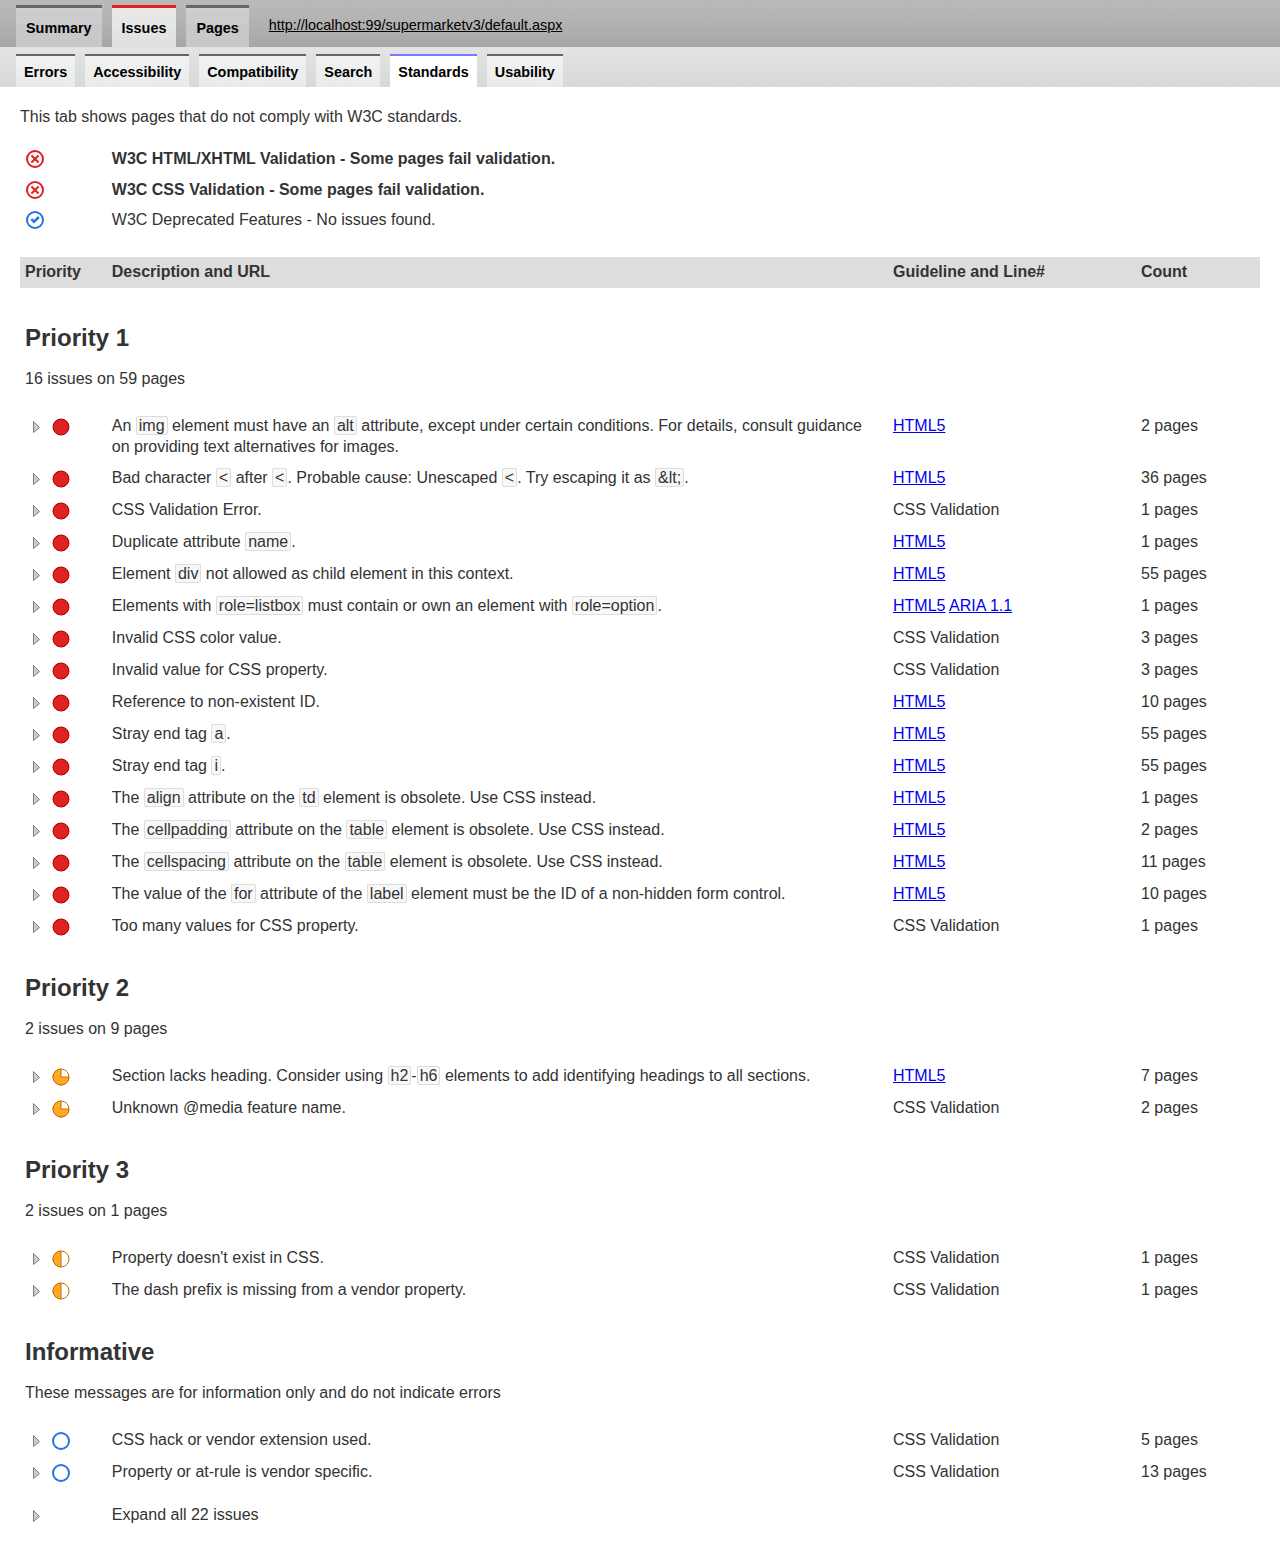
<file: map.W3C.htm>
<!DOCTYPE html SYSTEM "about:legacy-compat"><html lang="en-US" class="win-eval-desktop-val"><!-- Engine version 5.38.880.0--><head>
<META http-equiv="Content-Type" content="text/html; charset=UTF-8">
<title>Web standards report for http://localhost:99/supermarketv3/default.aspx</title><meta name="viewport" content="width=device-width, initial-scale=1"><meta name="robots" content="noindex"><meta name="sortsite-ignorerule-page" content="BugHtmlSvg"><meta name="description" content="Web standards test results for http://localhost:99/supermarketv3/default.aspx"><link rel="icon" href="https://www-powermapper-com.azureedge.net/favicon.ico"><link rel="stylesheet" href="Report/report-min-20200618.css"><!--[if lte IE 8]>
            <style type="text/css">
                tr.disabled td img { filter: alpha(opacity=30); }
                div#svgGraph { display:none; }
            </style>
            <![endif]--><!--[if lte IE 7]>
            <style type="text/css">
                div#header { height: 38px; }
                div.subnav { height: 38px; }
            </style>
            <![endif]--><script src="Report/report-min-20191223.js"></script></head><body class="report" id="sitemap"><p class="accessible"><a href="#content">[Skip navigation links]</a></p><noscript><p><strong>Warning:</strong>
                    This report will not work correctly when JavaScript is disabled in your browser.
                </p></noscript><form id="form" action="#"><div><input type="hidden" id="expandedRuleList"><div id="header"><ul><li><a id="menu-summary" href="index.htm">Summary</a></li><li class="selected"><a id="menu-issues" href="map.ERR.htm">Issues</a></li><li><a id="menu-all" href="map.INV.htm">Pages</a></li><li id="menu-page-link"><a rel="nofollow" href="http://localhost:99/supermarketv3/default.aspx">http://localhost:99/supermarketv3/default.aspx</a></li></ul></div><div id="tab-issues"><div class="subnav"><ul><li id="menu-errors"><a href="map.ERR.htm">Errors</a></li><li id="menu-accessibility"><a href="map.ACC.htm">Accessibility</a></li><li id="menu-compatibility"><a href="map.BUG.htm">Compatibility</a></li><li id="menu-seo"><a href="map.SEO.htm">Search</a></li><li id="menu-standards" class="selected"><a href="map.W3C.htm">Standards</a></li><li id="menu-usability"><a href="map.USE.htm">Usability</a></li></ul></div><main id="content"><h1 class="accessible">Site Report</h1><p class="description">This tab shows pages that do not comply with W3C standards.</p><table class="issues"><col class="priority"><col class="description"><col class="location"><col class="count optional"><tr class="accessible"><th>Status</th><th>Summary</th><th></th><th class="optional"></th></tr><tr><td><img src="Report/bench-worse.svg" width="20" height="20" alt="Failure" class="benchmark"></td><td><strong>W3C HTML/XHTML Validation - Some pages fail validation.</strong> </td><td></td><td class="optional"></td></tr><tr><td><img src="Report/bench-worse.svg" width="20" height="20" alt="Failure" class="benchmark"></td><td><strong>W3C CSS Validation - Some pages fail validation.</strong> </td><td></td><td class="optional"></td></tr><tr><td><img src="Report/bench-better.svg" width="20" height="20" alt="Success" class="benchmark"></td><td>W3C Deprecated Features - No issues found.
                         </td><td></td><td class="optional"></td></tr></table><table class="issues"><col class="priority"><col class="description"><col class="location"><col class="count optional"><thead><tr><th>Priority</th><th>Description and URL</th><th>Guideline and Line#</th><th class="optional">Count</th></tr></thead><tbody><tr><td colspan="3"><h2>
                                Priority 1</h2><p>16 issues on 59 pages</p></td><td class="optional"></td></tr><tr id="rule-W3cHtml5MissingImgAlt"><td class="nowrap"><button type="button" class="chevron toggleChevron" data-toggleid="IDWBST14PXGIM2FRRLJXBSZNBZLMMWSUHTYC0NXQBRDDOCRDB2UQQO" id="anchorIDWBST14PXGIM2FRRLJXBSZNBZLMMWSUHTYC0NXQBRDDOCRDB2UQQO" title="List Pages"><img id="chevIDWBST14PXGIM2FRRLJXBSZNBZLMMWSUHTYC0NXQBRDDOCRDB2UQQO" src="Report/chevron-down.svg" alt="" class="absmiddle" width="20" height="20"></button>  <img src="Report/p1.svg" width="20" height="20" alt="Critical" class="absmiddle"></td><td class="desc" data-toggleid="IDWBST14PXGIM2FRRLJXBSZNBZLMMWSUHTYC0NXQBRDDOCRDB2UQQO" id="descIDWBST14PXGIM2FRRLJXBSZNBZLMMWSUHTYC0NXQBRDDOCRDB2UQQO">An <code>img</code> element must have an
                    <code>alt</code> attribute, except under certain
                    conditions. For details, consult guidance on
                    providing text alternatives for images. </td><td><a class="nowrap" href="https://html.spec.whatwg.org/multipage/" rel="nomap" target="_top">HTML5</a> </td><td class="optional">2 pages</td></tr></tbody><tbody class="expando" id="expand-IDWBST14PXGIM2FRRLJXBSZNBZLMMWSUHTYC0NXQBRDDOCRDB2UQQO"><tr><td></td><td>
</td><td></td><td class="optional"></td></tr><tr><td></td><td><a class="viewsource" rel="nofollow" target="_top" href="http://localhost:99/supermarketv3/Single.aspx?Id=2" data-pageid="84" data-line="537" data-col="37" id="page-1-IDWBST14PXGIM2FRRLJXBSZNBZLMMWSUHTYC0NXQBRDDOCRDB2UQQO">http://localhost:99/supermarketv3/Single.aspx?Id=2</a></td><td>Line <a class="viewsource" rel="nofollow" target="_top" href="http://localhost:99/supermarketv3/Single.aspx?Id=2" data-pageid="84" data-line="537" data-col="37" aria-describedby="descIDWBST14PXGIM2FRRLJXBSZNBZLMMWSUHTYC0NXQBRDDOCRDB2UQQO page-1-IDWBST14PXGIM2FRRLJXBSZNBZLMMWSUHTYC0NXQBRDDOCRDB2UQQO">537</a> </td><td class="optional"> </td></tr><tr><td></td><td><a class="viewsource" rel="nofollow" target="_top" href="http://localhost:99/supermarketv3/Single.aspx?Id=5" data-pageid="82" data-line="537" data-col="37" id="page-2-IDWBST14PXGIM2FRRLJXBSZNBZLMMWSUHTYC0NXQBRDDOCRDB2UQQO">http://localhost:99/supermarketv3/Single.aspx?Id=5</a></td><td>Line <a class="viewsource" rel="nofollow" target="_top" href="http://localhost:99/supermarketv3/Single.aspx?Id=5" data-pageid="82" data-line="537" data-col="37" aria-describedby="descIDWBST14PXGIM2FRRLJXBSZNBZLMMWSUHTYC0NXQBRDDOCRDB2UQQO page-2-IDWBST14PXGIM2FRRLJXBSZNBZLMMWSUHTYC0NXQBRDDOCRDB2UQQO">537</a> <a class="viewsource" rel="nofollow" target="_top" href="http://localhost:99/supermarketv3/Single.aspx?Id=5" data-pageid="82" data-line="584" data-col="37" aria-describedby="descIDWBST14PXGIM2FRRLJXBSZNBZLMMWSUHTYC0NXQBRDDOCRDB2UQQO page-2-IDWBST14PXGIM2FRRLJXBSZNBZLMMWSUHTYC0NXQBRDDOCRDB2UQQO">584</a> <a class="viewsource" rel="nofollow" target="_top" href="http://localhost:99/supermarketv3/Single.aspx?Id=5" data-pageid="82" data-line="631" data-col="37" aria-describedby="descIDWBST14PXGIM2FRRLJXBSZNBZLMMWSUHTYC0NXQBRDDOCRDB2UQQO page-2-IDWBST14PXGIM2FRRLJXBSZNBZLMMWSUHTYC0NXQBRDDOCRDB2UQQO">631</a> </td><td class="optional"> </td></tr></tbody><tbody><tr id="rule-W3cHtml5Error-errBadCharAfterLt-3c"><td class="nowrap"><button type="button" class="chevron toggleChevron" data-toggleid="IDDVBQLZIUT4DHPNZB0E1SOSB1II3R4KU2PKZOOYERK30PTJ0FCTPP" id="anchorIDDVBQLZIUT4DHPNZB0E1SOSB1II3R4KU2PKZOOYERK30PTJ0FCTPP" title="List Pages"><img id="chevIDDVBQLZIUT4DHPNZB0E1SOSB1II3R4KU2PKZOOYERK30PTJ0FCTPP" src="Report/chevron-down.svg" alt="" class="absmiddle" width="20" height="20"></button>  <img src="Report/p1.svg" width="20" height="20" alt="Critical" class="absmiddle"></td><td class="desc" data-toggleid="IDDVBQLZIUT4DHPNZB0E1SOSB1II3R4KU2PKZOOYERK30PTJ0FCTPP" id="descIDDVBQLZIUT4DHPNZB0E1SOSB1II3R4KU2PKZOOYERK30PTJ0FCTPP">Bad character <code>&lt;</code> after <code>&lt;</code>. Probable cause: Unescaped <code>&lt;</code>. Try escaping it as <code>&amp;lt;</code>. </td><td><a class="nowrap" href="https://html.spec.whatwg.org/multipage/" rel="nomap" target="_top">HTML5</a> </td><td class="optional">36 pages</td></tr></tbody><tbody class="expando" id="expand-IDDVBQLZIUT4DHPNZB0E1SOSB1II3R4KU2PKZOOYERK30PTJ0FCTPP"><tr><td></td><td>
</td><td></td><td class="optional"></td></tr><tr><td></td><td><a class="viewsource" rel="nofollow" target="_top" href="http://localhost:99/supermarketv3/Products.aspx" data-pageid="3" data-line="865" data-col="97" id="page-1-IDDVBQLZIUT4DHPNZB0E1SOSB1II3R4KU2PKZOOYERK30PTJ0FCTPP">http://localhost:99/supermarketv3/Products.aspx</a></td><td>Line <a class="viewsource" rel="nofollow" target="_top" href="http://localhost:99/supermarketv3/Products.aspx" data-pageid="3" data-line="865" data-col="97" aria-describedby="descIDDVBQLZIUT4DHPNZB0E1SOSB1II3R4KU2PKZOOYERK30PTJ0FCTPP page-1-IDDVBQLZIUT4DHPNZB0E1SOSB1II3R4KU2PKZOOYERK30PTJ0FCTPP">865</a> <a class="viewsource" rel="nofollow" target="_top" href="http://localhost:99/supermarketv3/Products.aspx" data-pageid="3" data-line="865" data-col="98" aria-describedby="descIDDVBQLZIUT4DHPNZB0E1SOSB1II3R4KU2PKZOOYERK30PTJ0FCTPP page-1-IDDVBQLZIUT4DHPNZB0E1SOSB1II3R4KU2PKZOOYERK30PTJ0FCTPP">865</a> <a class="viewsource" rel="nofollow" target="_top" href="http://localhost:99/supermarketv3/Products.aspx" data-pageid="3" data-line="865" data-col="133" aria-describedby="descIDDVBQLZIUT4DHPNZB0E1SOSB1II3R4KU2PKZOOYERK30PTJ0FCTPP page-1-IDDVBQLZIUT4DHPNZB0E1SOSB1II3R4KU2PKZOOYERK30PTJ0FCTPP">865</a> </td><td class="optional"> </td></tr><tr><td></td><td><a class="viewsource" rel="nofollow" target="_top" href="http://localhost:99/supermarketv3/Products.aspx?CatId=1" data-pageid="8" data-line="740" data-col="97" id="page-2-IDDVBQLZIUT4DHPNZB0E1SOSB1II3R4KU2PKZOOYERK30PTJ0FCTPP">http://localhost:99/supermarketv3/Products.aspx?CatId=1</a></td><td>Line <a class="viewsource" rel="nofollow" target="_top" href="http://localhost:99/supermarketv3/Products.aspx?CatId=1" data-pageid="8" data-line="740" data-col="97" aria-describedby="descIDDVBQLZIUT4DHPNZB0E1SOSB1II3R4KU2PKZOOYERK30PTJ0FCTPP page-2-IDDVBQLZIUT4DHPNZB0E1SOSB1II3R4KU2PKZOOYERK30PTJ0FCTPP">740</a> <a class="viewsource" rel="nofollow" target="_top" href="http://localhost:99/supermarketv3/Products.aspx?CatId=1" data-pageid="8" data-line="740" data-col="98" aria-describedby="descIDDVBQLZIUT4DHPNZB0E1SOSB1II3R4KU2PKZOOYERK30PTJ0FCTPP page-2-IDDVBQLZIUT4DHPNZB0E1SOSB1II3R4KU2PKZOOYERK30PTJ0FCTPP">740</a> <a class="viewsource" rel="nofollow" target="_top" href="http://localhost:99/supermarketv3/Products.aspx?CatId=1" data-pageid="8" data-line="740" data-col="133" aria-describedby="descIDDVBQLZIUT4DHPNZB0E1SOSB1II3R4KU2PKZOOYERK30PTJ0FCTPP page-2-IDDVBQLZIUT4DHPNZB0E1SOSB1II3R4KU2PKZOOYERK30PTJ0FCTPP">740</a> </td><td class="optional"> </td></tr><tr><td></td><td><a class="viewsource" rel="nofollow" target="_top" href="http://localhost:99/supermarketv3/Products.aspx?CatId=6" data-pageid="9" data-line="663" data-col="97" id="page-3-IDDVBQLZIUT4DHPNZB0E1SOSB1II3R4KU2PKZOOYERK30PTJ0FCTPP">http://localhost:99/supermarketv3/Products.aspx?CatId=6</a></td><td>Line <a class="viewsource" rel="nofollow" target="_top" href="http://localhost:99/supermarketv3/Products.aspx?CatId=6" data-pageid="9" data-line="663" data-col="97" aria-describedby="descIDDVBQLZIUT4DHPNZB0E1SOSB1II3R4KU2PKZOOYERK30PTJ0FCTPP page-3-IDDVBQLZIUT4DHPNZB0E1SOSB1II3R4KU2PKZOOYERK30PTJ0FCTPP">663</a> <a class="viewsource" rel="nofollow" target="_top" href="http://localhost:99/supermarketv3/Products.aspx?CatId=6" data-pageid="9" data-line="663" data-col="98" aria-describedby="descIDDVBQLZIUT4DHPNZB0E1SOSB1II3R4KU2PKZOOYERK30PTJ0FCTPP page-3-IDDVBQLZIUT4DHPNZB0E1SOSB1II3R4KU2PKZOOYERK30PTJ0FCTPP">663</a> <a class="viewsource" rel="nofollow" target="_top" href="http://localhost:99/supermarketv3/Products.aspx?CatId=6" data-pageid="9" data-line="663" data-col="133" aria-describedby="descIDDVBQLZIUT4DHPNZB0E1SOSB1II3R4KU2PKZOOYERK30PTJ0FCTPP page-3-IDDVBQLZIUT4DHPNZB0E1SOSB1II3R4KU2PKZOOYERK30PTJ0FCTPP">663</a> </td><td class="optional"> </td></tr><tr><td></td><td><a class="viewsource" rel="nofollow" target="_top" href="http://localhost:99/supermarketv3/Products.aspx?CatId=7" data-pageid="10" data-line="663" data-col="97" id="page-4-IDDVBQLZIUT4DHPNZB0E1SOSB1II3R4KU2PKZOOYERK30PTJ0FCTPP">http://localhost:99/supermarketv3/Products.aspx?CatId=7</a></td><td>Line <a class="viewsource" rel="nofollow" target="_top" href="http://localhost:99/supermarketv3/Products.aspx?CatId=7" data-pageid="10" data-line="663" data-col="97" aria-describedby="descIDDVBQLZIUT4DHPNZB0E1SOSB1II3R4KU2PKZOOYERK30PTJ0FCTPP page-4-IDDVBQLZIUT4DHPNZB0E1SOSB1II3R4KU2PKZOOYERK30PTJ0FCTPP">663</a> <a class="viewsource" rel="nofollow" target="_top" href="http://localhost:99/supermarketv3/Products.aspx?CatId=7" data-pageid="10" data-line="663" data-col="98" aria-describedby="descIDDVBQLZIUT4DHPNZB0E1SOSB1II3R4KU2PKZOOYERK30PTJ0FCTPP page-4-IDDVBQLZIUT4DHPNZB0E1SOSB1II3R4KU2PKZOOYERK30PTJ0FCTPP">663</a> <a class="viewsource" rel="nofollow" target="_top" href="http://localhost:99/supermarketv3/Products.aspx?CatId=7" data-pageid="10" data-line="663" data-col="133" aria-describedby="descIDDVBQLZIUT4DHPNZB0E1SOSB1II3R4KU2PKZOOYERK30PTJ0FCTPP page-4-IDDVBQLZIUT4DHPNZB0E1SOSB1II3R4KU2PKZOOYERK30PTJ0FCTPP">663</a> </td><td class="optional"> </td></tr><tr><td></td><td>This issue was found on another 32 pages.
                                The trial version is limited to showing issues on 4 pages.
                            </td><td> </td><td class="optional"> </td></tr></tbody><tbody><tr id="rule-W3cCssError"><td class="nowrap"><button type="button" class="chevron toggleChevron" data-toggleid="ID0WNSF0CVXY43G2DRWAYMV2KGAH115BCHGZSCOSWDWYQGPMVSL5B" id="anchorID0WNSF0CVXY43G2DRWAYMV2KGAH115BCHGZSCOSWDWYQGPMVSL5B" title="List Pages"><img id="chevID0WNSF0CVXY43G2DRWAYMV2KGAH115BCHGZSCOSWDWYQGPMVSL5B" src="Report/chevron-down.svg" alt="" class="absmiddle" width="20" height="20"></button>  <img src="Report/p1.svg" width="20" height="20" alt="Critical" class="absmiddle"></td><td class="desc" data-toggleid="ID0WNSF0CVXY43G2DRWAYMV2KGAH115BCHGZSCOSWDWYQGPMVSL5B" id="descID0WNSF0CVXY43G2DRWAYMV2KGAH115BCHGZSCOSWDWYQGPMVSL5B">CSS Validation Error. </td><td>CSS Validation </td><td class="optional">1 pages</td></tr></tbody><tbody class="expando" id="expand-ID0WNSF0CVXY43G2DRWAYMV2KGAH115BCHGZSCOSWDWYQGPMVSL5B"><tr><td></td><td>
</td><td></td><td class="optional"></td></tr><tr><td></td><td> <code>border-color: border</code>  <code>border-color: border</code>  <code>border-color: border</code>  <code>border-color: border</code> <br><a class="viewsource" rel="nofollow" target="_top" href="http://localhost:99/supermarketv3/Admin/css/style.css" data-pageid="121" data-line="604" data-col="1" id="page-1-ID0WNSF0CVXY43G2DRWAYMV2KGAH115BCHGZSCOSWDWYQGPMVSL5B">http://localhost:99/supermarketv3/Admin/css/style.css</a></td><td>Line <a class="viewsource" rel="nofollow" target="_top" href="http://localhost:99/supermarketv3/Admin/css/style.css" data-pageid="121" data-line="604" data-col="1" aria-describedby="descID0WNSF0CVXY43G2DRWAYMV2KGAH115BCHGZSCOSWDWYQGPMVSL5B page-1-ID0WNSF0CVXY43G2DRWAYMV2KGAH115BCHGZSCOSWDWYQGPMVSL5B">604</a> <a class="viewsource" rel="nofollow" target="_top" href="http://localhost:99/supermarketv3/Admin/css/style.css" data-pageid="121" data-line="604" data-col="1" aria-describedby="descID0WNSF0CVXY43G2DRWAYMV2KGAH115BCHGZSCOSWDWYQGPMVSL5B page-1-ID0WNSF0CVXY43G2DRWAYMV2KGAH115BCHGZSCOSWDWYQGPMVSL5B">604</a> <a class="viewsource" rel="nofollow" target="_top" href="http://localhost:99/supermarketv3/Admin/css/style.css" data-pageid="121" data-line="604" data-col="1" aria-describedby="descID0WNSF0CVXY43G2DRWAYMV2KGAH115BCHGZSCOSWDWYQGPMVSL5B page-1-ID0WNSF0CVXY43G2DRWAYMV2KGAH115BCHGZSCOSWDWYQGPMVSL5B">604</a> <a class="viewsource" rel="nofollow" target="_top" href="http://localhost:99/supermarketv3/Admin/css/style.css" data-pageid="121" data-line="604" data-col="1" aria-describedby="descID0WNSF0CVXY43G2DRWAYMV2KGAH115BCHGZSCOSWDWYQGPMVSL5B page-1-ID0WNSF0CVXY43G2DRWAYMV2KGAH115BCHGZSCOSWDWYQGPMVSL5B">604</a> </td><td class="optional"> </td></tr></tbody><tbody><tr id="rule-W3cHtml5Error-errDuplicateAttribute-name"><td class="nowrap"><button type="button" class="chevron toggleChevron" data-toggleid="ID3H41XIJT3CARFFCLHTMCNPFMMFV4411EF32Y3MPUXAZJJODSG05G" id="anchorID3H41XIJT3CARFFCLHTMCNPFMMFV4411EF32Y3MPUXAZJJODSG05G" title="List Pages"><img id="chevID3H41XIJT3CARFFCLHTMCNPFMMFV4411EF32Y3MPUXAZJJODSG05G" src="Report/chevron-down.svg" alt="" class="absmiddle" width="20" height="20"></button>  <img src="Report/p1.svg" width="20" height="20" alt="Critical" class="absmiddle"></td><td class="desc" data-toggleid="ID3H41XIJT3CARFFCLHTMCNPFMMFV4411EF32Y3MPUXAZJJODSG05G" id="descID3H41XIJT3CARFFCLHTMCNPFMMFV4411EF32Y3MPUXAZJJODSG05G">Duplicate attribute <code>name</code>. </td><td><a class="nowrap" href="https://html.spec.whatwg.org/multipage/" rel="nomap" target="_top">HTML5</a> </td><td class="optional">1 pages</td></tr></tbody><tbody class="expando" id="expand-ID3H41XIJT3CARFFCLHTMCNPFMMFV4411EF32Y3MPUXAZJJODSG05G"><tr><td></td><td>
</td><td></td><td class="optional"></td></tr><tr><td></td><td><a class="viewsource" rel="nofollow" target="_top" href="http://localhost:99/supermarketv3/Contact.aspx" data-pageid="7" data-line="450" data-col="141" id="page-1-ID3H41XIJT3CARFFCLHTMCNPFMMFV4411EF32Y3MPUXAZJJODSG05G">http://localhost:99/supermarketv3/Contact.aspx</a></td><td>Line <a class="viewsource" rel="nofollow" target="_top" href="http://localhost:99/supermarketv3/Contact.aspx" data-pageid="7" data-line="450" data-col="141" aria-describedby="descID3H41XIJT3CARFFCLHTMCNPFMMFV4411EF32Y3MPUXAZJJODSG05G page-1-ID3H41XIJT3CARFFCLHTMCNPFMMFV4411EF32Y3MPUXAZJJODSG05G">450</a> <a class="viewsource" rel="nofollow" target="_top" href="http://localhost:99/supermarketv3/Contact.aspx" data-pageid="7" data-line="456" data-col="144" aria-describedby="descID3H41XIJT3CARFFCLHTMCNPFMMFV4411EF32Y3MPUXAZJJODSG05G page-1-ID3H41XIJT3CARFFCLHTMCNPFMMFV4411EF32Y3MPUXAZJJODSG05G">456</a> <a class="viewsource" rel="nofollow" target="_top" href="http://localhost:99/supermarketv3/Contact.aspx" data-pageid="7" data-line="462" data-col="111" aria-describedby="descID3H41XIJT3CARFFCLHTMCNPFMMFV4411EF32Y3MPUXAZJJODSG05G page-1-ID3H41XIJT3CARFFCLHTMCNPFMMFV4411EF32Y3MPUXAZJJODSG05G">462</a> </td><td class="optional"> </td></tr></tbody><tbody><tr id="rule-W3cHtml5Error-RnvErElem-div"><td class="nowrap"><button type="button" class="chevron toggleChevron" data-toggleid="IDN4SWHZ0LYYIZBKBVKVSNRXB02IZB1SMHCXRWUDFCFYO4TAP4UXC" id="anchorIDN4SWHZ0LYYIZBKBVKVSNRXB02IZB1SMHCXRWUDFCFYO4TAP4UXC" title="List Pages"><img id="chevIDN4SWHZ0LYYIZBKBVKVSNRXB02IZB1SMHCXRWUDFCFYO4TAP4UXC" src="Report/chevron-down.svg" alt="" class="absmiddle" width="20" height="20"></button>  <img src="Report/p1.svg" width="20" height="20" alt="Critical" class="absmiddle"></td><td class="desc" data-toggleid="IDN4SWHZ0LYYIZBKBVKVSNRXB02IZB1SMHCXRWUDFCFYO4TAP4UXC" id="descIDN4SWHZ0LYYIZBKBVKVSNRXB02IZB1SMHCXRWUDFCFYO4TAP4UXC">Element <code>div</code> not allowed as child element in this context. </td><td><a class="nowrap" href="https://html.spec.whatwg.org/multipage/" rel="nomap" target="_top">HTML5</a> </td><td class="optional">55 pages</td></tr></tbody><tbody class="expando" id="expand-IDN4SWHZ0LYYIZBKBVKVSNRXB02IZB1SMHCXRWUDFCFYO4TAP4UXC"><tr><td></td><td>
</td><td></td><td class="optional"></td></tr><tr><td></td><td><a class="viewsource" rel="nofollow" target="_top" href="http://localhost:99/supermarketv3/default.aspx" data-pageid="2" data-line="177" data-col="37" id="page-1-IDN4SWHZ0LYYIZBKBVKVSNRXB02IZB1SMHCXRWUDFCFYO4TAP4UXC">http://localhost:99/supermarketv3/default.aspx</a></td><td>Line <a class="viewsource" rel="nofollow" target="_top" href="http://localhost:99/supermarketv3/default.aspx" data-pageid="2" data-line="177" data-col="37" aria-describedby="descIDN4SWHZ0LYYIZBKBVKVSNRXB02IZB1SMHCXRWUDFCFYO4TAP4UXC page-1-IDN4SWHZ0LYYIZBKBVKVSNRXB02IZB1SMHCXRWUDFCFYO4TAP4UXC">177</a> </td><td class="optional"> </td></tr><tr><td></td><td><a class="viewsource" rel="nofollow" target="_top" href="http://localhost:99/supermarketv3/Member/Account.aspx" data-pageid="5" data-line="178" data-col="37" id="page-2-IDN4SWHZ0LYYIZBKBVKVSNRXB02IZB1SMHCXRWUDFCFYO4TAP4UXC">http://localhost:99/supermarketv3/Member/Account.aspx</a></td><td>Line <a class="viewsource" rel="nofollow" target="_top" href="http://localhost:99/supermarketv3/Member/Account.aspx" data-pageid="5" data-line="178" data-col="37" aria-describedby="descIDN4SWHZ0LYYIZBKBVKVSNRXB02IZB1SMHCXRWUDFCFYO4TAP4UXC page-2-IDN4SWHZ0LYYIZBKBVKVSNRXB02IZB1SMHCXRWUDFCFYO4TAP4UXC">178</a> </td><td class="optional"> </td></tr><tr><td></td><td><a class="viewsource" rel="nofollow" target="_top" href="http://localhost:99/supermarketv3/Member/MyOrders.aspx" data-pageid="6" data-line="178" data-col="37" id="page-3-IDN4SWHZ0LYYIZBKBVKVSNRXB02IZB1SMHCXRWUDFCFYO4TAP4UXC">http://localhost:99/supermarketv3/Member/MyOrders.aspx</a></td><td>Line <a class="viewsource" rel="nofollow" target="_top" href="http://localhost:99/supermarketv3/Member/MyOrders.aspx" data-pageid="6" data-line="178" data-col="37" aria-describedby="descIDN4SWHZ0LYYIZBKBVKVSNRXB02IZB1SMHCXRWUDFCFYO4TAP4UXC page-3-IDN4SWHZ0LYYIZBKBVKVSNRXB02IZB1SMHCXRWUDFCFYO4TAP4UXC">178</a> </td><td class="optional"> </td></tr><tr><td></td><td><a class="viewsource" rel="nofollow" target="_top" href="http://localhost:99/supermarketv3/Products.aspx" data-pageid="3" data-line="177" data-col="37" id="page-4-IDN4SWHZ0LYYIZBKBVKVSNRXB02IZB1SMHCXRWUDFCFYO4TAP4UXC">http://localhost:99/supermarketv3/Products.aspx</a></td><td>Line <a class="viewsource" rel="nofollow" target="_top" href="http://localhost:99/supermarketv3/Products.aspx" data-pageid="3" data-line="177" data-col="37" aria-describedby="descIDN4SWHZ0LYYIZBKBVKVSNRXB02IZB1SMHCXRWUDFCFYO4TAP4UXC page-4-IDN4SWHZ0LYYIZBKBVKVSNRXB02IZB1SMHCXRWUDFCFYO4TAP4UXC">177</a> </td><td class="optional"> </td></tr><tr><td></td><td>This issue was found on another 51 pages.
                                The trial version is limited to showing issues on 4 pages.
                            </td><td> </td><td class="optional"> </td></tr></tbody><tbody><tr id="rule-W3cHtml5AriaRequiredChildRole-listbox"><td class="nowrap"><button type="button" class="chevron toggleChevron" data-toggleid="IDL3OL40NJC220CO3DS1HDCHBW1MX5AQ2G0X13G3H1AI0IHVHEMZHI" id="anchorIDL3OL40NJC220CO3DS1HDCHBW1MX5AQ2G0X13G3H1AI0IHVHEMZHI" title="List Pages"><img id="chevIDL3OL40NJC220CO3DS1HDCHBW1MX5AQ2G0X13G3H1AI0IHVHEMZHI" src="Report/chevron-down.svg" alt="" class="absmiddle" width="20" height="20"></button>  <img src="Report/p1.svg" width="20" height="20" alt="Critical" class="absmiddle"></td><td class="desc" data-toggleid="IDL3OL40NJC220CO3DS1HDCHBW1MX5AQ2G0X13G3H1AI0IHVHEMZHI" id="descIDL3OL40NJC220CO3DS1HDCHBW1MX5AQ2G0X13G3H1AI0IHVHEMZHI">Elements with <code>role=listbox</code> must contain or own an element with 
                    <code>role=option</code>. </td><td><a class="nowrap" href="https://html.spec.whatwg.org/multipage/" rel="nomap" target="_top">HTML5</a> <a class="nowrap" href="https://www.w3.org/TR/wai-aria-1.1/" rel="nomap" target="_top">ARIA 1.1</a> </td><td class="optional">1 pages</td></tr></tbody><tbody class="expando" id="expand-IDL3OL40NJC220CO3DS1HDCHBW1MX5AQ2G0X13G3H1AI0IHVHEMZHI"><tr><td></td><td>
</td><td></td><td class="optional"></td></tr><tr><td></td><td><a class="viewsource" rel="nofollow" target="_top" href="http://localhost:99/supermarketv3/default.aspx" data-pageid="2" data-line="413" data-col="268435462" id="page-1-IDL3OL40NJC220CO3DS1HDCHBW1MX5AQ2G0X13G3H1AI0IHVHEMZHI">http://localhost:99/supermarketv3/default.aspx</a></td><td>Line <a class="viewsource" rel="nofollow" target="_top" href="http://localhost:99/supermarketv3/default.aspx" data-pageid="2" data-line="413" data-col="268435462" aria-describedby="descIDL3OL40NJC220CO3DS1HDCHBW1MX5AQ2G0X13G3H1AI0IHVHEMZHI page-1-IDL3OL40NJC220CO3DS1HDCHBW1MX5AQ2G0X13G3H1AI0IHVHEMZHI">413</a> </td><td class="optional"> </td></tr></tbody><tbody><tr id="rule-W3cCssBadColor"><td class="nowrap"><button type="button" class="chevron toggleChevron" data-toggleid="IDH3K3PNGFAZDJEBCVSMBNSWK00GS2XFV0ZU0JJKIJPAXOEXFPMVVB" id="anchorIDH3K3PNGFAZDJEBCVSMBNSWK00GS2XFV0ZU0JJKIJPAXOEXFPMVVB" title="List Pages"><img id="chevIDH3K3PNGFAZDJEBCVSMBNSWK00GS2XFV0ZU0JJKIJPAXOEXFPMVVB" src="Report/chevron-down.svg" alt="" class="absmiddle" width="20" height="20"></button>  <img src="Report/p1.svg" width="20" height="20" alt="Critical" class="absmiddle"></td><td class="desc" data-toggleid="IDH3K3PNGFAZDJEBCVSMBNSWK00GS2XFV0ZU0JJKIJPAXOEXFPMVVB" id="descIDH3K3PNGFAZDJEBCVSMBNSWK00GS2XFV0ZU0JJKIJPAXOEXFPMVVB">Invalid CSS color value. </td><td>CSS Validation </td><td class="optional">3 pages</td></tr></tbody><tbody class="expando" id="expand-IDH3K3PNGFAZDJEBCVSMBNSWK00GS2XFV0ZU0JJKIJPAXOEXFPMVVB"><tr><td></td><td>
<p>CSS colors can be specified as:</p>
<ul>
<li>Hex colors must be #rgb or #rrggbb using only the hex digits 0-9 and A-F</li>
<li>RGB() colors must be three integers (0-255) or three percentages</li>
<li>RGBA() colors must be three integers (0-255) or three percentages, followed by an alpha value between 0.0 and 1.0</li>
<li>HSL() colors must be a number (or angle) followed by two percentages</li>
<li>HSLA() colors must be a number (or angle) followed by two percentages and an alpha value between 0.0 and 1.0</li>
<li>Named colors must use one of the 150 named CSS colors (black, white, red...)</li>
</ul>
</td><td></td><td class="optional"></td></tr><tr><td></td><td> <code>background-color: #000	</code> <br><a class="viewsource" rel="nofollow" target="_top" href="http://localhost:99/supermarketv3/Admin/bootstrap/dist/css/bootstrap.min.css" data-pageid="114" data-line="1427" data-col="1" id="page-1-IDH3K3PNGFAZDJEBCVSMBNSWK00GS2XFV0ZU0JJKIJPAXOEXFPMVVB">http://localhost:99/supermarketv3/Admin/bootstrap/dist/css/bootstrap.min.css</a></td><td>Line <a class="viewsource" rel="nofollow" target="_top" href="http://localhost:99/supermarketv3/Admin/bootstrap/dist/css/bootstrap.min.css" data-pageid="114" data-line="1427" data-col="1" aria-describedby="descIDH3K3PNGFAZDJEBCVSMBNSWK00GS2XFV0ZU0JJKIJPAXOEXFPMVVB page-1-IDH3K3PNGFAZDJEBCVSMBNSWK00GS2XFV0ZU0JJKIJPAXOEXFPMVVB">1427</a> </td><td class="optional"> </td></tr><tr><td></td><td> <code>border: #border</code>  <code>border: #danger</code> <br><a class="viewsource" rel="nofollow" target="_top" href="http://localhost:99/supermarketv3/Admin/css/style.css" data-pageid="121" data-line="798" data-col="1" id="page-2-IDH3K3PNGFAZDJEBCVSMBNSWK00GS2XFV0ZU0JJKIJPAXOEXFPMVVB">http://localhost:99/supermarketv3/Admin/css/style.css</a></td><td>Line <a class="viewsource" rel="nofollow" target="_top" href="http://localhost:99/supermarketv3/Admin/css/style.css" data-pageid="121" data-line="798" data-col="1" aria-describedby="descIDH3K3PNGFAZDJEBCVSMBNSWK00GS2XFV0ZU0JJKIJPAXOEXFPMVVB page-2-IDH3K3PNGFAZDJEBCVSMBNSWK00GS2XFV0ZU0JJKIJPAXOEXFPMVVB">798</a> <a class="viewsource" rel="nofollow" target="_top" href="http://localhost:99/supermarketv3/Admin/css/style.css" data-pageid="121" data-line="1067" data-col="1" aria-describedby="descIDH3K3PNGFAZDJEBCVSMBNSWK00GS2XFV0ZU0JJKIJPAXOEXFPMVVB page-2-IDH3K3PNGFAZDJEBCVSMBNSWK00GS2XFV0ZU0JJKIJPAXOEXFPMVVB">1067</a> </td><td class="optional"> </td></tr><tr><td></td><td> <code>background-color: 	</code> <br><a class="viewsource" rel="nofollow" target="_top" href="http://localhost:99/supermarketv3/css/bootstrap.css" data-pageid="63" data-line="6238" data-col="1" id="page-3-IDH3K3PNGFAZDJEBCVSMBNSWK00GS2XFV0ZU0JJKIJPAXOEXFPMVVB">http://localhost:99/supermarketv3/css/bootstrap.css</a></td><td>Line <a class="viewsource" rel="nofollow" target="_top" href="http://localhost:99/supermarketv3/css/bootstrap.css" data-pageid="63" data-line="6238" data-col="1" aria-describedby="descIDH3K3PNGFAZDJEBCVSMBNSWK00GS2XFV0ZU0JJKIJPAXOEXFPMVVB page-3-IDH3K3PNGFAZDJEBCVSMBNSWK00GS2XFV0ZU0JJKIJPAXOEXFPMVVB">6238</a> </td><td class="optional"> </td></tr></tbody><tbody><tr id="rule-W3cCssBadPropertyValue"><td class="nowrap"><button type="button" class="chevron toggleChevron" data-toggleid="IDUNG31DSJ2GZFCMAI3BQNOD0H3LUGDRJCNF42PQDRBEDVGYNWCFMO" id="anchorIDUNG31DSJ2GZFCMAI3BQNOD0H3LUGDRJCNF42PQDRBEDVGYNWCFMO" title="List Pages"><img id="chevIDUNG31DSJ2GZFCMAI3BQNOD0H3LUGDRJCNF42PQDRBEDVGYNWCFMO" src="Report/chevron-down.svg" alt="" class="absmiddle" width="20" height="20"></button>  <img src="Report/p1.svg" width="20" height="20" alt="Critical" class="absmiddle"></td><td class="desc" data-toggleid="IDUNG31DSJ2GZFCMAI3BQNOD0H3LUGDRJCNF42PQDRBEDVGYNWCFMO" id="descIDUNG31DSJ2GZFCMAI3BQNOD0H3LUGDRJCNF42PQDRBEDVGYNWCFMO">Invalid value for CSS property. </td><td>CSS Validation </td><td class="optional">3 pages</td></tr></tbody><tbody class="expando" id="expand-IDUNG31DSJ2GZFCMAI3BQNOD0H3LUGDRJCNF42PQDRBEDVGYNWCFMO"><tr><td></td><td>
</td><td></td><td class="optional"></td></tr><tr><td></td><td> <code>border-left: transperant</code>  <code>background: transperant</code> <br><a class="viewsource" rel="nofollow" target="_top" href="http://localhost:99/supermarketv3/Admin/css/colors/default.css" data-pageid="123" data-line="73" data-col="1" id="page-1-IDUNG31DSJ2GZFCMAI3BQNOD0H3LUGDRJCNF42PQDRBEDVGYNWCFMO">http://localhost:99/supermarketv3/Admin/css/colors/default.css</a></td><td>Line <a class="viewsource" rel="nofollow" target="_top" href="http://localhost:99/supermarketv3/Admin/css/colors/default.css" data-pageid="123" data-line="73" data-col="1" aria-describedby="descIDUNG31DSJ2GZFCMAI3BQNOD0H3LUGDRJCNF42PQDRBEDVGYNWCFMO page-1-IDUNG31DSJ2GZFCMAI3BQNOD0H3LUGDRJCNF42PQDRBEDVGYNWCFMO">73</a> <a class="viewsource" rel="nofollow" target="_top" href="http://localhost:99/supermarketv3/Admin/css/colors/default.css" data-pageid="123" data-line="80" data-col="1" aria-describedby="descIDUNG31DSJ2GZFCMAI3BQNOD0H3LUGDRJCNF42PQDRBEDVGYNWCFMO page-1-IDUNG31DSJ2GZFCMAI3BQNOD0H3LUGDRJCNF42PQDRBEDVGYNWCFMO">80</a> </td><td class="optional"> </td></tr><tr><td></td><td> <code>font-size: 14</code>  <code>font-size: 14</code> <br><a class="viewsource" rel="nofollow" target="_top" href="http://localhost:99/supermarketv3/Admin/css/style.css" data-pageid="121" data-line="1970" data-col="1" id="page-2-IDUNG31DSJ2GZFCMAI3BQNOD0H3LUGDRJCNF42PQDRBEDVGYNWCFMO">http://localhost:99/supermarketv3/Admin/css/style.css</a></td><td>Line <a class="viewsource" rel="nofollow" target="_top" href="http://localhost:99/supermarketv3/Admin/css/style.css" data-pageid="121" data-line="1970" data-col="1" aria-describedby="descIDUNG31DSJ2GZFCMAI3BQNOD0H3LUGDRJCNF42PQDRBEDVGYNWCFMO page-2-IDUNG31DSJ2GZFCMAI3BQNOD0H3LUGDRJCNF42PQDRBEDVGYNWCFMO">1970</a> <a class="viewsource" rel="nofollow" target="_top" href="http://localhost:99/supermarketv3/Admin/css/style.css" data-pageid="121" data-line="2077" data-col="1" aria-describedby="descIDUNG31DSJ2GZFCMAI3BQNOD0H3LUGDRJCNF42PQDRBEDVGYNWCFMO page-2-IDUNG31DSJ2GZFCMAI3BQNOD0H3LUGDRJCNF42PQDRBEDVGYNWCFMO">2077</a> </td><td class="optional"> </td></tr><tr><td></td><td> <code>margin-top: 	</code>  <code>margin-top: 	</code> <br><a class="viewsource" rel="nofollow" target="_top" href="http://localhost:99/supermarketv3/css/bootstrap.css" data-pageid="63" data-line="2517" data-col="1" id="page-3-IDUNG31DSJ2GZFCMAI3BQNOD0H3LUGDRJCNF42PQDRBEDVGYNWCFMO">http://localhost:99/supermarketv3/css/bootstrap.css</a></td><td>Line <a class="viewsource" rel="nofollow" target="_top" href="http://localhost:99/supermarketv3/css/bootstrap.css" data-pageid="63" data-line="2517" data-col="1" aria-describedby="descIDUNG31DSJ2GZFCMAI3BQNOD0H3LUGDRJCNF42PQDRBEDVGYNWCFMO page-3-IDUNG31DSJ2GZFCMAI3BQNOD0H3LUGDRJCNF42PQDRBEDVGYNWCFMO">2517</a> <a class="viewsource" rel="nofollow" target="_top" href="http://localhost:99/supermarketv3/css/bootstrap.css" data-pageid="63" data-line="2646" data-col="1" aria-describedby="descIDUNG31DSJ2GZFCMAI3BQNOD0H3LUGDRJCNF42PQDRBEDVGYNWCFMO page-3-IDUNG31DSJ2GZFCMAI3BQNOD0H3LUGDRJCNF42PQDRBEDVGYNWCFMO">2646</a> </td><td class="optional"> </td></tr></tbody><tbody><tr id="rule-W3cHtml5Error-errDanglingIdref"><td class="nowrap"><button type="button" class="chevron toggleChevron" data-toggleid="IDMQ4MCOZXQDJOHDX0KOPOE50YLKV0HR2GBSEEBTPJYT5MV3NSRD0O" id="anchorIDMQ4MCOZXQDJOHDX0KOPOE50YLKV0HR2GBSEEBTPJYT5MV3NSRD0O" title="List Pages"><img id="chevIDMQ4MCOZXQDJOHDX0KOPOE50YLKV0HR2GBSEEBTPJYT5MV3NSRD0O" src="Report/chevron-down.svg" alt="" class="absmiddle" width="20" height="20"></button>  <img src="Report/p1.svg" width="20" height="20" alt="Critical" class="absmiddle"></td><td class="desc" data-toggleid="IDMQ4MCOZXQDJOHDX0KOPOE50YLKV0HR2GBSEEBTPJYT5MV3NSRD0O" id="descIDMQ4MCOZXQDJOHDX0KOPOE50YLKV0HR2GBSEEBTPJYT5MV3NSRD0O">Reference to non-existent ID. </td><td><a class="nowrap" href="https://html.spec.whatwg.org/multipage/" rel="nomap" target="_top">HTML5</a> </td><td class="optional">10 pages</td></tr></tbody><tbody class="expando" id="expand-IDMQ4MCOZXQDJOHDX0KOPOE50YLKV0HR2GBSEEBTPJYT5MV3NSRD0O"><tr><td></td><td>
</td><td></td><td class="optional"></td></tr><tr><td></td><td> <code>id=textinput</code> <br><a class="viewsource" rel="nofollow" target="_top" href="http://localhost:99/supermarketv3/Member/Account.aspx" data-pageid="5" data-line="489" data-col="21" id="page-1-IDMQ4MCOZXQDJOHDX0KOPOE50YLKV0HR2GBSEEBTPJYT5MV3NSRD0O">http://localhost:99/supermarketv3/Member/Account.aspx</a></td><td>Line <a class="viewsource" rel="nofollow" target="_top" href="http://localhost:99/supermarketv3/Member/Account.aspx" data-pageid="5" data-line="489" data-col="21" aria-describedby="descIDMQ4MCOZXQDJOHDX0KOPOE50YLKV0HR2GBSEEBTPJYT5MV3NSRD0O page-1-IDMQ4MCOZXQDJOHDX0KOPOE50YLKV0HR2GBSEEBTPJYT5MV3NSRD0O">489</a> </td><td class="optional"> </td></tr><tr><td></td><td> <code>id=Comment</code>  <code>id=Send</code>  <code>id=radios</code>  <code>id=textinput</code> <br><a class="viewsource" rel="nofollow" target="_top" href="http://localhost:99/supermarketv3/Single.aspx?Id=1" data-pageid="86" data-line="511" data-col="17" id="page-2-IDMQ4MCOZXQDJOHDX0KOPOE50YLKV0HR2GBSEEBTPJYT5MV3NSRD0O">http://localhost:99/supermarketv3/Single.aspx?Id=1</a></td><td>Line <a class="viewsource" rel="nofollow" target="_top" href="http://localhost:99/supermarketv3/Single.aspx?Id=1" data-pageid="86" data-line="492" data-col="17" aria-describedby="descIDMQ4MCOZXQDJOHDX0KOPOE50YLKV0HR2GBSEEBTPJYT5MV3NSRD0O page-2-IDMQ4MCOZXQDJOHDX0KOPOE50YLKV0HR2GBSEEBTPJYT5MV3NSRD0O">492</a> <a class="viewsource" rel="nofollow" target="_top" href="http://localhost:99/supermarketv3/Single.aspx?Id=1" data-pageid="86" data-line="502" data-col="17" aria-describedby="descIDMQ4MCOZXQDJOHDX0KOPOE50YLKV0HR2GBSEEBTPJYT5MV3NSRD0O page-2-IDMQ4MCOZXQDJOHDX0KOPOE50YLKV0HR2GBSEEBTPJYT5MV3NSRD0O">502</a> <a class="viewsource" rel="nofollow" target="_top" href="http://localhost:99/supermarketv3/Single.aspx?Id=1" data-pageid="86" data-line="511" data-col="17" aria-describedby="descIDMQ4MCOZXQDJOHDX0KOPOE50YLKV0HR2GBSEEBTPJYT5MV3NSRD0O page-2-IDMQ4MCOZXQDJOHDX0KOPOE50YLKV0HR2GBSEEBTPJYT5MV3NSRD0O">511</a> <a class="viewsource" rel="nofollow" target="_top" href="http://localhost:99/supermarketv3/Single.aspx?Id=1" data-pageid="86" data-line="521" data-col="17" aria-describedby="descIDMQ4MCOZXQDJOHDX0KOPOE50YLKV0HR2GBSEEBTPJYT5MV3NSRD0O page-2-IDMQ4MCOZXQDJOHDX0KOPOE50YLKV0HR2GBSEEBTPJYT5MV3NSRD0O">521</a> </td><td class="optional"> </td></tr><tr><td></td><td> <code>id=Comment</code>  <code>id=Send</code>  <code>id=radios</code>  <code>id=textinput</code> <br><a class="viewsource" rel="nofollow" target="_top" href="http://localhost:99/supermarketv3/Single.aspx?Id=2" data-pageid="84" data-line="511" data-col="17" id="page-3-IDMQ4MCOZXQDJOHDX0KOPOE50YLKV0HR2GBSEEBTPJYT5MV3NSRD0O">http://localhost:99/supermarketv3/Single.aspx?Id=2</a></td><td>Line <a class="viewsource" rel="nofollow" target="_top" href="http://localhost:99/supermarketv3/Single.aspx?Id=2" data-pageid="84" data-line="492" data-col="17" aria-describedby="descIDMQ4MCOZXQDJOHDX0KOPOE50YLKV0HR2GBSEEBTPJYT5MV3NSRD0O page-3-IDMQ4MCOZXQDJOHDX0KOPOE50YLKV0HR2GBSEEBTPJYT5MV3NSRD0O">492</a> <a class="viewsource" rel="nofollow" target="_top" href="http://localhost:99/supermarketv3/Single.aspx?Id=2" data-pageid="84" data-line="502" data-col="17" aria-describedby="descIDMQ4MCOZXQDJOHDX0KOPOE50YLKV0HR2GBSEEBTPJYT5MV3NSRD0O page-3-IDMQ4MCOZXQDJOHDX0KOPOE50YLKV0HR2GBSEEBTPJYT5MV3NSRD0O">502</a> <a class="viewsource" rel="nofollow" target="_top" href="http://localhost:99/supermarketv3/Single.aspx?Id=2" data-pageid="84" data-line="511" data-col="17" aria-describedby="descIDMQ4MCOZXQDJOHDX0KOPOE50YLKV0HR2GBSEEBTPJYT5MV3NSRD0O page-3-IDMQ4MCOZXQDJOHDX0KOPOE50YLKV0HR2GBSEEBTPJYT5MV3NSRD0O">511</a> <a class="viewsource" rel="nofollow" target="_top" href="http://localhost:99/supermarketv3/Single.aspx?Id=2" data-pageid="84" data-line="521" data-col="17" aria-describedby="descIDMQ4MCOZXQDJOHDX0KOPOE50YLKV0HR2GBSEEBTPJYT5MV3NSRD0O page-3-IDMQ4MCOZXQDJOHDX0KOPOE50YLKV0HR2GBSEEBTPJYT5MV3NSRD0O">521</a> </td><td class="optional"> </td></tr><tr><td></td><td> <code>id=Comment</code>  <code>id=Send</code>  <code>id=radios</code>  <code>id=textinput</code> <br><a class="viewsource" rel="nofollow" target="_top" href="http://localhost:99/supermarketv3/Single.aspx?Id=5" data-pageid="82" data-line="511" data-col="17" id="page-4-IDMQ4MCOZXQDJOHDX0KOPOE50YLKV0HR2GBSEEBTPJYT5MV3NSRD0O">http://localhost:99/supermarketv3/Single.aspx?Id=5</a></td><td>Line <a class="viewsource" rel="nofollow" target="_top" href="http://localhost:99/supermarketv3/Single.aspx?Id=5" data-pageid="82" data-line="492" data-col="17" aria-describedby="descIDMQ4MCOZXQDJOHDX0KOPOE50YLKV0HR2GBSEEBTPJYT5MV3NSRD0O page-4-IDMQ4MCOZXQDJOHDX0KOPOE50YLKV0HR2GBSEEBTPJYT5MV3NSRD0O">492</a> <a class="viewsource" rel="nofollow" target="_top" href="http://localhost:99/supermarketv3/Single.aspx?Id=5" data-pageid="82" data-line="502" data-col="17" aria-describedby="descIDMQ4MCOZXQDJOHDX0KOPOE50YLKV0HR2GBSEEBTPJYT5MV3NSRD0O page-4-IDMQ4MCOZXQDJOHDX0KOPOE50YLKV0HR2GBSEEBTPJYT5MV3NSRD0O">502</a> <a class="viewsource" rel="nofollow" target="_top" href="http://localhost:99/supermarketv3/Single.aspx?Id=5" data-pageid="82" data-line="511" data-col="17" aria-describedby="descIDMQ4MCOZXQDJOHDX0KOPOE50YLKV0HR2GBSEEBTPJYT5MV3NSRD0O page-4-IDMQ4MCOZXQDJOHDX0KOPOE50YLKV0HR2GBSEEBTPJYT5MV3NSRD0O">511</a> <a class="viewsource" rel="nofollow" target="_top" href="http://localhost:99/supermarketv3/Single.aspx?Id=5" data-pageid="82" data-line="521" data-col="17" aria-describedby="descIDMQ4MCOZXQDJOHDX0KOPOE50YLKV0HR2GBSEEBTPJYT5MV3NSRD0O page-4-IDMQ4MCOZXQDJOHDX0KOPOE50YLKV0HR2GBSEEBTPJYT5MV3NSRD0O">521</a> </td><td class="optional"> </td></tr><tr><td></td><td>This issue was found on another 6 pages.
                                The trial version is limited to showing issues on 4 pages.
                            </td><td> </td><td class="optional"> </td></tr></tbody><tbody><tr id="rule-W3cHtml5Error-errStrayEndTag-a"><td class="nowrap"><button type="button" class="chevron toggleChevron" data-toggleid="IDM2RCAAVIWN4IJDRVHGT0DX3SKYCV3PZVRKVVFKQHDRPSP5SZKCG" id="anchorIDM2RCAAVIWN4IJDRVHGT0DX3SKYCV3PZVRKVVFKQHDRPSP5SZKCG" title="List Pages"><img id="chevIDM2RCAAVIWN4IJDRVHGT0DX3SKYCV3PZVRKVVFKQHDRPSP5SZKCG" src="Report/chevron-down.svg" alt="" class="absmiddle" width="20" height="20"></button>  <img src="Report/p1.svg" width="20" height="20" alt="Critical" class="absmiddle"></td><td class="desc" data-toggleid="IDM2RCAAVIWN4IJDRVHGT0DX3SKYCV3PZVRKVVFKQHDRPSP5SZKCG" id="descIDM2RCAAVIWN4IJDRVHGT0DX3SKYCV3PZVRKVVFKQHDRPSP5SZKCG">Stray end tag <code>a</code>. </td><td><a class="nowrap" href="https://html.spec.whatwg.org/multipage/" rel="nomap" target="_top">HTML5</a> </td><td class="optional">55 pages</td></tr></tbody><tbody class="expando" id="expand-IDM2RCAAVIWN4IJDRVHGT0DX3SKYCV3PZVRKVVFKQHDRPSP5SZKCG"><tr><td></td><td>
</td><td></td><td class="optional"></td></tr><tr><td></td><td><a class="viewsource" rel="nofollow" target="_top" href="http://localhost:99/supermarketv3/default.aspx" data-pageid="2" data-line="702" data-col="131" id="page-1-IDM2RCAAVIWN4IJDRVHGT0DX3SKYCV3PZVRKVVFKQHDRPSP5SZKCG">http://localhost:99/supermarketv3/default.aspx</a></td><td>Line <a class="viewsource" rel="nofollow" target="_top" href="http://localhost:99/supermarketv3/default.aspx" data-pageid="2" data-line="702" data-col="131" aria-describedby="descIDM2RCAAVIWN4IJDRVHGT0DX3SKYCV3PZVRKVVFKQHDRPSP5SZKCG page-1-IDM2RCAAVIWN4IJDRVHGT0DX3SKYCV3PZVRKVVFKQHDRPSP5SZKCG">702</a> <a class="viewsource" rel="nofollow" target="_top" href="http://localhost:99/supermarketv3/default.aspx" data-pageid="2" data-line="708" data-col="131" aria-describedby="descIDM2RCAAVIWN4IJDRVHGT0DX3SKYCV3PZVRKVVFKQHDRPSP5SZKCG page-1-IDM2RCAAVIWN4IJDRVHGT0DX3SKYCV3PZVRKVVFKQHDRPSP5SZKCG">708</a> <a class="viewsource" rel="nofollow" target="_top" href="http://localhost:99/supermarketv3/default.aspx" data-pageid="2" data-line="714" data-col="135" aria-describedby="descIDM2RCAAVIWN4IJDRVHGT0DX3SKYCV3PZVRKVVFKQHDRPSP5SZKCG page-1-IDM2RCAAVIWN4IJDRVHGT0DX3SKYCV3PZVRKVVFKQHDRPSP5SZKCG">714</a> <a class="viewsource" rel="nofollow" target="_top" href="http://localhost:99/supermarketv3/default.aspx" data-pageid="2" data-line="720" data-col="136" aria-describedby="descIDM2RCAAVIWN4IJDRVHGT0DX3SKYCV3PZVRKVVFKQHDRPSP5SZKCG page-1-IDM2RCAAVIWN4IJDRVHGT0DX3SKYCV3PZVRKVVFKQHDRPSP5SZKCG">720</a> <a class="viewsource" rel="nofollow" target="_top" href="http://localhost:99/supermarketv3/default.aspx" data-pageid="2" data-line="726" data-col="131" aria-describedby="descIDM2RCAAVIWN4IJDRVHGT0DX3SKYCV3PZVRKVVFKQHDRPSP5SZKCG page-1-IDM2RCAAVIWN4IJDRVHGT0DX3SKYCV3PZVRKVVFKQHDRPSP5SZKCG">726</a> </td><td class="optional"> </td></tr><tr><td></td><td><a class="viewsource" rel="nofollow" target="_top" href="http://localhost:99/supermarketv3/Member/Account.aspx" data-pageid="5" data-line="548" data-col="134" id="page-2-IDM2RCAAVIWN4IJDRVHGT0DX3SKYCV3PZVRKVVFKQHDRPSP5SZKCG">http://localhost:99/supermarketv3/Member/Account.aspx</a></td><td>Line <a class="viewsource" rel="nofollow" target="_top" href="http://localhost:99/supermarketv3/Member/Account.aspx" data-pageid="5" data-line="548" data-col="134" aria-describedby="descIDM2RCAAVIWN4IJDRVHGT0DX3SKYCV3PZVRKVVFKQHDRPSP5SZKCG page-2-IDM2RCAAVIWN4IJDRVHGT0DX3SKYCV3PZVRKVVFKQHDRPSP5SZKCG">548</a> <a class="viewsource" rel="nofollow" target="_top" href="http://localhost:99/supermarketv3/Member/Account.aspx" data-pageid="5" data-line="554" data-col="134" aria-describedby="descIDM2RCAAVIWN4IJDRVHGT0DX3SKYCV3PZVRKVVFKQHDRPSP5SZKCG page-2-IDM2RCAAVIWN4IJDRVHGT0DX3SKYCV3PZVRKVVFKQHDRPSP5SZKCG">554</a> <a class="viewsource" rel="nofollow" target="_top" href="http://localhost:99/supermarketv3/Member/Account.aspx" data-pageid="5" data-line="560" data-col="138" aria-describedby="descIDM2RCAAVIWN4IJDRVHGT0DX3SKYCV3PZVRKVVFKQHDRPSP5SZKCG page-2-IDM2RCAAVIWN4IJDRVHGT0DX3SKYCV3PZVRKVVFKQHDRPSP5SZKCG">560</a> <a class="viewsource" rel="nofollow" target="_top" href="http://localhost:99/supermarketv3/Member/Account.aspx" data-pageid="5" data-line="566" data-col="139" aria-describedby="descIDM2RCAAVIWN4IJDRVHGT0DX3SKYCV3PZVRKVVFKQHDRPSP5SZKCG page-2-IDM2RCAAVIWN4IJDRVHGT0DX3SKYCV3PZVRKVVFKQHDRPSP5SZKCG">566</a> <a class="viewsource" rel="nofollow" target="_top" href="http://localhost:99/supermarketv3/Member/Account.aspx" data-pageid="5" data-line="572" data-col="134" aria-describedby="descIDM2RCAAVIWN4IJDRVHGT0DX3SKYCV3PZVRKVVFKQHDRPSP5SZKCG page-2-IDM2RCAAVIWN4IJDRVHGT0DX3SKYCV3PZVRKVVFKQHDRPSP5SZKCG">572</a> </td><td class="optional"> </td></tr><tr><td></td><td><a class="viewsource" rel="nofollow" target="_top" href="http://localhost:99/supermarketv3/Member/MyOrders.aspx" data-pageid="6" data-line="560" data-col="134" id="page-3-IDM2RCAAVIWN4IJDRVHGT0DX3SKYCV3PZVRKVVFKQHDRPSP5SZKCG">http://localhost:99/supermarketv3/Member/MyOrders.aspx</a></td><td>Line <a class="viewsource" rel="nofollow" target="_top" href="http://localhost:99/supermarketv3/Member/MyOrders.aspx" data-pageid="6" data-line="560" data-col="134" aria-describedby="descIDM2RCAAVIWN4IJDRVHGT0DX3SKYCV3PZVRKVVFKQHDRPSP5SZKCG page-3-IDM2RCAAVIWN4IJDRVHGT0DX3SKYCV3PZVRKVVFKQHDRPSP5SZKCG">560</a> <a class="viewsource" rel="nofollow" target="_top" href="http://localhost:99/supermarketv3/Member/MyOrders.aspx" data-pageid="6" data-line="566" data-col="134" aria-describedby="descIDM2RCAAVIWN4IJDRVHGT0DX3SKYCV3PZVRKVVFKQHDRPSP5SZKCG page-3-IDM2RCAAVIWN4IJDRVHGT0DX3SKYCV3PZVRKVVFKQHDRPSP5SZKCG">566</a> <a class="viewsource" rel="nofollow" target="_top" href="http://localhost:99/supermarketv3/Member/MyOrders.aspx" data-pageid="6" data-line="572" data-col="138" aria-describedby="descIDM2RCAAVIWN4IJDRVHGT0DX3SKYCV3PZVRKVVFKQHDRPSP5SZKCG page-3-IDM2RCAAVIWN4IJDRVHGT0DX3SKYCV3PZVRKVVFKQHDRPSP5SZKCG">572</a> <a class="viewsource" rel="nofollow" target="_top" href="http://localhost:99/supermarketv3/Member/MyOrders.aspx" data-pageid="6" data-line="578" data-col="139" aria-describedby="descIDM2RCAAVIWN4IJDRVHGT0DX3SKYCV3PZVRKVVFKQHDRPSP5SZKCG page-3-IDM2RCAAVIWN4IJDRVHGT0DX3SKYCV3PZVRKVVFKQHDRPSP5SZKCG">578</a> <a class="viewsource" rel="nofollow" target="_top" href="http://localhost:99/supermarketv3/Member/MyOrders.aspx" data-pageid="6" data-line="584" data-col="134" aria-describedby="descIDM2RCAAVIWN4IJDRVHGT0DX3SKYCV3PZVRKVVFKQHDRPSP5SZKCG page-3-IDM2RCAAVIWN4IJDRVHGT0DX3SKYCV3PZVRKVVFKQHDRPSP5SZKCG">584</a> </td><td class="optional"> </td></tr><tr><td></td><td><a class="viewsource" rel="nofollow" target="_top" href="http://localhost:99/supermarketv3/Products.aspx" data-pageid="3" data-line="431" data-col="385" id="page-4-IDM2RCAAVIWN4IJDRVHGT0DX3SKYCV3PZVRKVVFKQHDRPSP5SZKCG">http://localhost:99/supermarketv3/Products.aspx</a></td><td>Line <a class="viewsource" rel="nofollow" target="_top" href="http://localhost:99/supermarketv3/Products.aspx" data-pageid="3" data-line="431" data-col="385" aria-describedby="descIDM2RCAAVIWN4IJDRVHGT0DX3SKYCV3PZVRKVVFKQHDRPSP5SZKCG page-4-IDM2RCAAVIWN4IJDRVHGT0DX3SKYCV3PZVRKVVFKQHDRPSP5SZKCG">431</a> <a class="viewsource" rel="nofollow" target="_top" href="http://localhost:99/supermarketv3/Products.aspx" data-pageid="3" data-line="438" data-col="441" aria-describedby="descIDM2RCAAVIWN4IJDRVHGT0DX3SKYCV3PZVRKVVFKQHDRPSP5SZKCG page-4-IDM2RCAAVIWN4IJDRVHGT0DX3SKYCV3PZVRKVVFKQHDRPSP5SZKCG">438</a> <a class="viewsource" rel="nofollow" target="_top" href="http://localhost:99/supermarketv3/Products.aspx" data-pageid="3" data-line="442" data-col="435" aria-describedby="descIDM2RCAAVIWN4IJDRVHGT0DX3SKYCV3PZVRKVVFKQHDRPSP5SZKCG page-4-IDM2RCAAVIWN4IJDRVHGT0DX3SKYCV3PZVRKVVFKQHDRPSP5SZKCG">442</a> <a class="viewsource" rel="nofollow" target="_top" href="http://localhost:99/supermarketv3/Products.aspx" data-pageid="3" data-line="446" data-col="435" aria-describedby="descIDM2RCAAVIWN4IJDRVHGT0DX3SKYCV3PZVRKVVFKQHDRPSP5SZKCG page-4-IDM2RCAAVIWN4IJDRVHGT0DX3SKYCV3PZVRKVVFKQHDRPSP5SZKCG">446</a> <a class="viewsource" rel="nofollow" target="_top" href="http://localhost:99/supermarketv3/Products.aspx" data-pageid="3" data-line="450" data-col="437" aria-describedby="descIDM2RCAAVIWN4IJDRVHGT0DX3SKYCV3PZVRKVVFKQHDRPSP5SZKCG page-4-IDM2RCAAVIWN4IJDRVHGT0DX3SKYCV3PZVRKVVFKQHDRPSP5SZKCG">450</a> <span title="and 35 other lines ">
                ...
            </span></td><td class="optional"> </td></tr><tr><td></td><td>This issue was found on another 51 pages.
                                The trial version is limited to showing issues on 4 pages.
                            </td><td> </td><td class="optional"> </td></tr></tbody><tbody><tr id="rule-W3cHtml5Error-errStrayEndTag-i"><td class="nowrap"><button type="button" class="chevron toggleChevron" data-toggleid="ID1XXF2AVEMYYKDMMC5PYGZT13MKHJWAI0ATVMZIDN4GVB1RQGYNO" id="anchorID1XXF2AVEMYYKDMMC5PYGZT13MKHJWAI0ATVMZIDN4GVB1RQGYNO" title="List Pages"><img id="chevID1XXF2AVEMYYKDMMC5PYGZT13MKHJWAI0ATVMZIDN4GVB1RQGYNO" src="Report/chevron-down.svg" alt="" class="absmiddle" width="20" height="20"></button>  <img src="Report/p1.svg" width="20" height="20" alt="Critical" class="absmiddle"></td><td class="desc" data-toggleid="ID1XXF2AVEMYYKDMMC5PYGZT13MKHJWAI0ATVMZIDN4GVB1RQGYNO" id="descID1XXF2AVEMYYKDMMC5PYGZT13MKHJWAI0ATVMZIDN4GVB1RQGYNO">Stray end tag <code>i</code>. </td><td><a class="nowrap" href="https://html.spec.whatwg.org/multipage/" rel="nomap" target="_top">HTML5</a> </td><td class="optional">55 pages</td></tr></tbody><tbody class="expando" id="expand-ID1XXF2AVEMYYKDMMC5PYGZT13MKHJWAI0ATVMZIDN4GVB1RQGYNO"><tr><td></td><td>
</td><td></td><td class="optional"></td></tr><tr><td></td><td><a class="viewsource" rel="nofollow" target="_top" href="http://localhost:99/supermarketv3/default.aspx" data-pageid="2" data-line="703" data-col="33" id="page-1-ID1XXF2AVEMYYKDMMC5PYGZT13MKHJWAI0ATVMZIDN4GVB1RQGYNO">http://localhost:99/supermarketv3/default.aspx</a></td><td>Line <a class="viewsource" rel="nofollow" target="_top" href="http://localhost:99/supermarketv3/default.aspx" data-pageid="2" data-line="703" data-col="33" aria-describedby="descID1XXF2AVEMYYKDMMC5PYGZT13MKHJWAI0ATVMZIDN4GVB1RQGYNO page-1-ID1XXF2AVEMYYKDMMC5PYGZT13MKHJWAI0ATVMZIDN4GVB1RQGYNO">703</a> <a class="viewsource" rel="nofollow" target="_top" href="http://localhost:99/supermarketv3/default.aspx" data-pageid="2" data-line="709" data-col="33" aria-describedby="descID1XXF2AVEMYYKDMMC5PYGZT13MKHJWAI0ATVMZIDN4GVB1RQGYNO page-1-ID1XXF2AVEMYYKDMMC5PYGZT13MKHJWAI0ATVMZIDN4GVB1RQGYNO">709</a> <a class="viewsource" rel="nofollow" target="_top" href="http://localhost:99/supermarketv3/default.aspx" data-pageid="2" data-line="715" data-col="33" aria-describedby="descID1XXF2AVEMYYKDMMC5PYGZT13MKHJWAI0ATVMZIDN4GVB1RQGYNO page-1-ID1XXF2AVEMYYKDMMC5PYGZT13MKHJWAI0ATVMZIDN4GVB1RQGYNO">715</a> <a class="viewsource" rel="nofollow" target="_top" href="http://localhost:99/supermarketv3/default.aspx" data-pageid="2" data-line="721" data-col="33" aria-describedby="descID1XXF2AVEMYYKDMMC5PYGZT13MKHJWAI0ATVMZIDN4GVB1RQGYNO page-1-ID1XXF2AVEMYYKDMMC5PYGZT13MKHJWAI0ATVMZIDN4GVB1RQGYNO">721</a> <a class="viewsource" rel="nofollow" target="_top" href="http://localhost:99/supermarketv3/default.aspx" data-pageid="2" data-line="727" data-col="33" aria-describedby="descID1XXF2AVEMYYKDMMC5PYGZT13MKHJWAI0ATVMZIDN4GVB1RQGYNO page-1-ID1XXF2AVEMYYKDMMC5PYGZT13MKHJWAI0ATVMZIDN4GVB1RQGYNO">727</a> </td><td class="optional"> </td></tr><tr><td></td><td><a class="viewsource" rel="nofollow" target="_top" href="http://localhost:99/supermarketv3/Member/Account.aspx" data-pageid="5" data-line="549" data-col="33" id="page-2-ID1XXF2AVEMYYKDMMC5PYGZT13MKHJWAI0ATVMZIDN4GVB1RQGYNO">http://localhost:99/supermarketv3/Member/Account.aspx</a></td><td>Line <a class="viewsource" rel="nofollow" target="_top" href="http://localhost:99/supermarketv3/Member/Account.aspx" data-pageid="5" data-line="549" data-col="33" aria-describedby="descID1XXF2AVEMYYKDMMC5PYGZT13MKHJWAI0ATVMZIDN4GVB1RQGYNO page-2-ID1XXF2AVEMYYKDMMC5PYGZT13MKHJWAI0ATVMZIDN4GVB1RQGYNO">549</a> <a class="viewsource" rel="nofollow" target="_top" href="http://localhost:99/supermarketv3/Member/Account.aspx" data-pageid="5" data-line="555" data-col="33" aria-describedby="descID1XXF2AVEMYYKDMMC5PYGZT13MKHJWAI0ATVMZIDN4GVB1RQGYNO page-2-ID1XXF2AVEMYYKDMMC5PYGZT13MKHJWAI0ATVMZIDN4GVB1RQGYNO">555</a> <a class="viewsource" rel="nofollow" target="_top" href="http://localhost:99/supermarketv3/Member/Account.aspx" data-pageid="5" data-line="561" data-col="33" aria-describedby="descID1XXF2AVEMYYKDMMC5PYGZT13MKHJWAI0ATVMZIDN4GVB1RQGYNO page-2-ID1XXF2AVEMYYKDMMC5PYGZT13MKHJWAI0ATVMZIDN4GVB1RQGYNO">561</a> <a class="viewsource" rel="nofollow" target="_top" href="http://localhost:99/supermarketv3/Member/Account.aspx" data-pageid="5" data-line="567" data-col="33" aria-describedby="descID1XXF2AVEMYYKDMMC5PYGZT13MKHJWAI0ATVMZIDN4GVB1RQGYNO page-2-ID1XXF2AVEMYYKDMMC5PYGZT13MKHJWAI0ATVMZIDN4GVB1RQGYNO">567</a> <a class="viewsource" rel="nofollow" target="_top" href="http://localhost:99/supermarketv3/Member/Account.aspx" data-pageid="5" data-line="573" data-col="33" aria-describedby="descID1XXF2AVEMYYKDMMC5PYGZT13MKHJWAI0ATVMZIDN4GVB1RQGYNO page-2-ID1XXF2AVEMYYKDMMC5PYGZT13MKHJWAI0ATVMZIDN4GVB1RQGYNO">573</a> </td><td class="optional"> </td></tr><tr><td></td><td><a class="viewsource" rel="nofollow" target="_top" href="http://localhost:99/supermarketv3/Member/MyOrders.aspx" data-pageid="6" data-line="561" data-col="33" id="page-3-ID1XXF2AVEMYYKDMMC5PYGZT13MKHJWAI0ATVMZIDN4GVB1RQGYNO">http://localhost:99/supermarketv3/Member/MyOrders.aspx</a></td><td>Line <a class="viewsource" rel="nofollow" target="_top" href="http://localhost:99/supermarketv3/Member/MyOrders.aspx" data-pageid="6" data-line="561" data-col="33" aria-describedby="descID1XXF2AVEMYYKDMMC5PYGZT13MKHJWAI0ATVMZIDN4GVB1RQGYNO page-3-ID1XXF2AVEMYYKDMMC5PYGZT13MKHJWAI0ATVMZIDN4GVB1RQGYNO">561</a> <a class="viewsource" rel="nofollow" target="_top" href="http://localhost:99/supermarketv3/Member/MyOrders.aspx" data-pageid="6" data-line="567" data-col="33" aria-describedby="descID1XXF2AVEMYYKDMMC5PYGZT13MKHJWAI0ATVMZIDN4GVB1RQGYNO page-3-ID1XXF2AVEMYYKDMMC5PYGZT13MKHJWAI0ATVMZIDN4GVB1RQGYNO">567</a> <a class="viewsource" rel="nofollow" target="_top" href="http://localhost:99/supermarketv3/Member/MyOrders.aspx" data-pageid="6" data-line="573" data-col="33" aria-describedby="descID1XXF2AVEMYYKDMMC5PYGZT13MKHJWAI0ATVMZIDN4GVB1RQGYNO page-3-ID1XXF2AVEMYYKDMMC5PYGZT13MKHJWAI0ATVMZIDN4GVB1RQGYNO">573</a> <a class="viewsource" rel="nofollow" target="_top" href="http://localhost:99/supermarketv3/Member/MyOrders.aspx" data-pageid="6" data-line="579" data-col="33" aria-describedby="descID1XXF2AVEMYYKDMMC5PYGZT13MKHJWAI0ATVMZIDN4GVB1RQGYNO page-3-ID1XXF2AVEMYYKDMMC5PYGZT13MKHJWAI0ATVMZIDN4GVB1RQGYNO">579</a> <a class="viewsource" rel="nofollow" target="_top" href="http://localhost:99/supermarketv3/Member/MyOrders.aspx" data-pageid="6" data-line="585" data-col="33" aria-describedby="descID1XXF2AVEMYYKDMMC5PYGZT13MKHJWAI0ATVMZIDN4GVB1RQGYNO page-3-ID1XXF2AVEMYYKDMMC5PYGZT13MKHJWAI0ATVMZIDN4GVB1RQGYNO">585</a> </td><td class="optional"> </td></tr><tr><td></td><td><a class="viewsource" rel="nofollow" target="_top" href="http://localhost:99/supermarketv3/Products.aspx" data-pageid="3" data-line="907" data-col="33" id="page-4-ID1XXF2AVEMYYKDMMC5PYGZT13MKHJWAI0ATVMZIDN4GVB1RQGYNO">http://localhost:99/supermarketv3/Products.aspx</a></td><td>Line <a class="viewsource" rel="nofollow" target="_top" href="http://localhost:99/supermarketv3/Products.aspx" data-pageid="3" data-line="907" data-col="33" aria-describedby="descID1XXF2AVEMYYKDMMC5PYGZT13MKHJWAI0ATVMZIDN4GVB1RQGYNO page-4-ID1XXF2AVEMYYKDMMC5PYGZT13MKHJWAI0ATVMZIDN4GVB1RQGYNO">907</a> <a class="viewsource" rel="nofollow" target="_top" href="http://localhost:99/supermarketv3/Products.aspx" data-pageid="3" data-line="913" data-col="33" aria-describedby="descID1XXF2AVEMYYKDMMC5PYGZT13MKHJWAI0ATVMZIDN4GVB1RQGYNO page-4-ID1XXF2AVEMYYKDMMC5PYGZT13MKHJWAI0ATVMZIDN4GVB1RQGYNO">913</a> <a class="viewsource" rel="nofollow" target="_top" href="http://localhost:99/supermarketv3/Products.aspx" data-pageid="3" data-line="919" data-col="33" aria-describedby="descID1XXF2AVEMYYKDMMC5PYGZT13MKHJWAI0ATVMZIDN4GVB1RQGYNO page-4-ID1XXF2AVEMYYKDMMC5PYGZT13MKHJWAI0ATVMZIDN4GVB1RQGYNO">919</a> <a class="viewsource" rel="nofollow" target="_top" href="http://localhost:99/supermarketv3/Products.aspx" data-pageid="3" data-line="925" data-col="33" aria-describedby="descID1XXF2AVEMYYKDMMC5PYGZT13MKHJWAI0ATVMZIDN4GVB1RQGYNO page-4-ID1XXF2AVEMYYKDMMC5PYGZT13MKHJWAI0ATVMZIDN4GVB1RQGYNO">925</a> <a class="viewsource" rel="nofollow" target="_top" href="http://localhost:99/supermarketv3/Products.aspx" data-pageid="3" data-line="931" data-col="33" aria-describedby="descID1XXF2AVEMYYKDMMC5PYGZT13MKHJWAI0ATVMZIDN4GVB1RQGYNO page-4-ID1XXF2AVEMYYKDMMC5PYGZT13MKHJWAI0ATVMZIDN4GVB1RQGYNO">931</a> </td><td class="optional"> </td></tr><tr><td></td><td>This issue was found on another 51 pages.
                                The trial version is limited to showing issues on 4 pages.
                            </td><td> </td><td class="optional"> </td></tr></tbody><tbody><tr id="rule-W3cHtml5Assert110td"><td class="nowrap"><button type="button" class="chevron toggleChevron" data-toggleid="IDWYK2RRNOTDV2DQJIEBWHE3PDIM0W1SMKU2TWRQK44ITI0IVOVA4F" id="anchorIDWYK2RRNOTDV2DQJIEBWHE3PDIM0W1SMKU2TWRQK44ITI0IVOVA4F" title="List Pages"><img id="chevIDWYK2RRNOTDV2DQJIEBWHE3PDIM0W1SMKU2TWRQK44ITI0IVOVA4F" src="Report/chevron-down.svg" alt="" class="absmiddle" width="20" height="20"></button>  <img src="Report/p1.svg" width="20" height="20" alt="Critical" class="absmiddle"></td><td class="desc" data-toggleid="IDWYK2RRNOTDV2DQJIEBWHE3PDIM0W1SMKU2TWRQK44ITI0IVOVA4F" id="descIDWYK2RRNOTDV2DQJIEBWHE3PDIM0W1SMKU2TWRQK44ITI0IVOVA4F">The <code>align</code> attribute on the <code>td</code> element is obsolete.
				Use CSS instead. </td><td><a class="nowrap" href="https://www.w3.org/TR/html5-diff/#obsolete-elements" rel="nomap" target="_top">HTML5</a> </td><td class="optional">1 pages</td></tr></tbody><tbody class="expando" id="expand-IDWYK2RRNOTDV2DQJIEBWHE3PDIM0W1SMKU2TWRQK44ITI0IVOVA4F"><tr><td></td><td>
</td><td></td><td class="optional"></td></tr><tr><td></td><td><a class="viewsource" rel="nofollow" target="_top" href="http://localhost:99/supermarketv3/Register.aspx" data-pageid="60" data-line="476" data-col="3" id="page-1-IDWYK2RRNOTDV2DQJIEBWHE3PDIM0W1SMKU2TWRQK44ITI0IVOVA4F">http://localhost:99/supermarketv3/Register.aspx</a></td><td>Line <a class="viewsource" rel="nofollow" target="_top" href="http://localhost:99/supermarketv3/Register.aspx" data-pageid="60" data-line="476" data-col="3" aria-describedby="descIDWYK2RRNOTDV2DQJIEBWHE3PDIM0W1SMKU2TWRQK44ITI0IVOVA4F page-1-IDWYK2RRNOTDV2DQJIEBWHE3PDIM0W1SMKU2TWRQK44ITI0IVOVA4F">476</a> </td><td class="optional"> </td></tr></tbody><tbody><tr id="rule-W3cHtml5Assert144table"><td class="nowrap"><button type="button" class="chevron toggleChevron" data-toggleid="ID4GQXRJM2LLJFCWUZBOFVEP3KANK4ZM5AA1LBS2P1EIY5SA53IDGG" id="anchorID4GQXRJM2LLJFCWUZBOFVEP3KANK4ZM5AA1LBS2P1EIY5SA53IDGG" title="List Pages"><img id="chevID4GQXRJM2LLJFCWUZBOFVEP3KANK4ZM5AA1LBS2P1EIY5SA53IDGG" src="Report/chevron-down.svg" alt="" class="absmiddle" width="20" height="20"></button>  <img src="Report/p1.svg" width="20" height="20" alt="Critical" class="absmiddle"></td><td class="desc" data-toggleid="ID4GQXRJM2LLJFCWUZBOFVEP3KANK4ZM5AA1LBS2P1EIY5SA53IDGG" id="descID4GQXRJM2LLJFCWUZBOFVEP3KANK4ZM5AA1LBS2P1EIY5SA53IDGG">The <code>cellpadding</code> attribute on the <code>table</code> element is obsolete.
				Use CSS instead. </td><td><a class="nowrap" href="https://www.w3.org/TR/html5-diff/#obsolete-elements" rel="nomap" target="_top">HTML5</a> </td><td class="optional">2 pages</td></tr></tbody><tbody class="expando" id="expand-ID4GQXRJM2LLJFCWUZBOFVEP3KANK4ZM5AA1LBS2P1EIY5SA53IDGG"><tr><td></td><td>
</td><td></td><td class="optional"></td></tr><tr><td></td><td><a class="viewsource" rel="nofollow" target="_top" href="http://localhost:99/supermarketv3/Member/Account.aspx" data-pageid="5" data-line="468" data-col="5" id="page-1-ID4GQXRJM2LLJFCWUZBOFVEP3KANK4ZM5AA1LBS2P1EIY5SA53IDGG">http://localhost:99/supermarketv3/Member/Account.aspx</a></td><td>Line <a class="viewsource" rel="nofollow" target="_top" href="http://localhost:99/supermarketv3/Member/Account.aspx" data-pageid="5" data-line="468" data-col="5" aria-describedby="descID4GQXRJM2LLJFCWUZBOFVEP3KANK4ZM5AA1LBS2P1EIY5SA53IDGG page-1-ID4GQXRJM2LLJFCWUZBOFVEP3KANK4ZM5AA1LBS2P1EIY5SA53IDGG">468</a> </td><td class="optional"> </td></tr><tr><td></td><td><a class="viewsource" rel="nofollow" target="_top" href="http://localhost:99/supermarketv3/Register.aspx" data-pageid="60" data-line="437" data-col="7" id="page-2-ID4GQXRJM2LLJFCWUZBOFVEP3KANK4ZM5AA1LBS2P1EIY5SA53IDGG">http://localhost:99/supermarketv3/Register.aspx</a></td><td>Line <a class="viewsource" rel="nofollow" target="_top" href="http://localhost:99/supermarketv3/Register.aspx" data-pageid="60" data-line="435" data-col="17" aria-describedby="descID4GQXRJM2LLJFCWUZBOFVEP3KANK4ZM5AA1LBS2P1EIY5SA53IDGG page-2-ID4GQXRJM2LLJFCWUZBOFVEP3KANK4ZM5AA1LBS2P1EIY5SA53IDGG">435</a> <a class="viewsource" rel="nofollow" target="_top" href="http://localhost:99/supermarketv3/Register.aspx" data-pageid="60" data-line="437" data-col="7" aria-describedby="descID4GQXRJM2LLJFCWUZBOFVEP3KANK4ZM5AA1LBS2P1EIY5SA53IDGG page-2-ID4GQXRJM2LLJFCWUZBOFVEP3KANK4ZM5AA1LBS2P1EIY5SA53IDGG">437</a> </td><td class="optional"> </td></tr></tbody><tbody><tr id="rule-W3cHtml5Assert145table"><td class="nowrap"><button type="button" class="chevron toggleChevron" data-toggleid="IDCXYQCKJ0LKYTBDHRPKZEKVUTXGKWN05I5CZHJENE1PN0GOMJJZBG" id="anchorIDCXYQCKJ0LKYTBDHRPKZEKVUTXGKWN05I5CZHJENE1PN0GOMJJZBG" title="List Pages"><img id="chevIDCXYQCKJ0LKYTBDHRPKZEKVUTXGKWN05I5CZHJENE1PN0GOMJJZBG" src="Report/chevron-down.svg" alt="" class="absmiddle" width="20" height="20"></button>  <img src="Report/p1.svg" width="20" height="20" alt="Critical" class="absmiddle"></td><td class="desc" data-toggleid="IDCXYQCKJ0LKYTBDHRPKZEKVUTXGKWN05I5CZHJENE1PN0GOMJJZBG" id="descIDCXYQCKJ0LKYTBDHRPKZEKVUTXGKWN05I5CZHJENE1PN0GOMJJZBG">The <code>cellspacing</code> attribute on the <code>table</code> element is obsolete.
				Use CSS instead. </td><td><a class="nowrap" href="https://www.w3.org/TR/html5-diff/#obsolete-elements" rel="nomap" target="_top">HTML5</a> </td><td class="optional">11 pages</td></tr></tbody><tbody class="expando" id="expand-IDCXYQCKJ0LKYTBDHRPKZEKVUTXGKWN05I5CZHJENE1PN0GOMJJZBG"><tr><td></td><td>
</td><td></td><td class="optional"></td></tr><tr><td></td><td><a class="viewsource" rel="nofollow" target="_top" href="http://localhost:99/supermarketv3/Member/Account.aspx" data-pageid="5" data-line="468" data-col="5" id="page-1-IDCXYQCKJ0LKYTBDHRPKZEKVUTXGKWN05I5CZHJENE1PN0GOMJJZBG">http://localhost:99/supermarketv3/Member/Account.aspx</a></td><td>Line <a class="viewsource" rel="nofollow" target="_top" href="http://localhost:99/supermarketv3/Member/Account.aspx" data-pageid="5" data-line="468" data-col="5" aria-describedby="descIDCXYQCKJ0LKYTBDHRPKZEKVUTXGKWN05I5CZHJENE1PN0GOMJJZBG page-1-IDCXYQCKJ0LKYTBDHRPKZEKVUTXGKWN05I5CZHJENE1PN0GOMJJZBG">468</a> </td><td class="optional"> </td></tr><tr><td></td><td><a class="viewsource" rel="nofollow" target="_top" href="http://localhost:99/supermarketv3/Register.aspx" data-pageid="60" data-line="437" data-col="7" id="page-2-IDCXYQCKJ0LKYTBDHRPKZEKVUTXGKWN05I5CZHJENE1PN0GOMJJZBG">http://localhost:99/supermarketv3/Register.aspx</a></td><td>Line <a class="viewsource" rel="nofollow" target="_top" href="http://localhost:99/supermarketv3/Register.aspx" data-pageid="60" data-line="435" data-col="17" aria-describedby="descIDCXYQCKJ0LKYTBDHRPKZEKVUTXGKWN05I5CZHJENE1PN0GOMJJZBG page-2-IDCXYQCKJ0LKYTBDHRPKZEKVUTXGKWN05I5CZHJENE1PN0GOMJJZBG">435</a> <a class="viewsource" rel="nofollow" target="_top" href="http://localhost:99/supermarketv3/Register.aspx" data-pageid="60" data-line="437" data-col="7" aria-describedby="descIDCXYQCKJ0LKYTBDHRPKZEKVUTXGKWN05I5CZHJENE1PN0GOMJJZBG page-2-IDCXYQCKJ0LKYTBDHRPKZEKVUTXGKWN05I5CZHJENE1PN0GOMJJZBG">437</a> </td><td class="optional"> </td></tr><tr><td></td><td><a class="viewsource" rel="nofollow" target="_top" href="http://localhost:99/supermarketv3/Single.aspx?Id=2" data-pageid="84" data-line="440" data-col="13" id="page-3-IDCXYQCKJ0LKYTBDHRPKZEKVUTXGKWN05I5CZHJENE1PN0GOMJJZBG">http://localhost:99/supermarketv3/Single.aspx?Id=2</a></td><td>Line <a class="viewsource" rel="nofollow" target="_top" href="http://localhost:99/supermarketv3/Single.aspx?Id=2" data-pageid="84" data-line="440" data-col="13" aria-describedby="descIDCXYQCKJ0LKYTBDHRPKZEKVUTXGKWN05I5CZHJENE1PN0GOMJJZBG page-3-IDCXYQCKJ0LKYTBDHRPKZEKVUTXGKWN05I5CZHJENE1PN0GOMJJZBG">440</a> </td><td class="optional"> </td></tr><tr><td></td><td><a class="viewsource" rel="nofollow" target="_top" href="http://localhost:99/supermarketv3/Single.aspx?Id=5" data-pageid="82" data-line="440" data-col="13" id="page-4-IDCXYQCKJ0LKYTBDHRPKZEKVUTXGKWN05I5CZHJENE1PN0GOMJJZBG">http://localhost:99/supermarketv3/Single.aspx?Id=5</a></td><td>Line <a class="viewsource" rel="nofollow" target="_top" href="http://localhost:99/supermarketv3/Single.aspx?Id=5" data-pageid="82" data-line="440" data-col="13" aria-describedby="descIDCXYQCKJ0LKYTBDHRPKZEKVUTXGKWN05I5CZHJENE1PN0GOMJJZBG page-4-IDCXYQCKJ0LKYTBDHRPKZEKVUTXGKWN05I5CZHJENE1PN0GOMJJZBG">440</a> </td><td class="optional"> </td></tr><tr><td></td><td>This issue was found on another 7 pages.
                                The trial version is limited to showing issues on 4 pages.
                            </td><td> </td><td class="optional"> </td></tr></tbody><tbody><tr id="rule-W3cHtml5Assert6"><td class="nowrap"><button type="button" class="chevron toggleChevron" data-toggleid="IDRAX2ASRJGRDMIE2CISPTYPQLEEA2XJJDM0C4RDK30QNBJUJFDTXF" id="anchorIDRAX2ASRJGRDMIE2CISPTYPQLEEA2XJJDM0C4RDK30QNBJUJFDTXF" title="List Pages"><img id="chevIDRAX2ASRJGRDMIE2CISPTYPQLEEA2XJJDM0C4RDK30QNBJUJFDTXF" src="Report/chevron-down.svg" alt="" class="absmiddle" width="20" height="20"></button>  <img src="Report/p1.svg" width="20" height="20" alt="Critical" class="absmiddle"></td><td class="desc" data-toggleid="IDRAX2ASRJGRDMIE2CISPTYPQLEEA2XJJDM0C4RDK30QNBJUJFDTXF" id="descIDRAX2ASRJGRDMIE2CISPTYPQLEEA2XJJDM0C4RDK30QNBJUJFDTXF">The value of the <code>for</code> attribute of the <code>label</code> 
				element must be the ID of a non-hidden form control. </td><td><a class="nowrap" href="https://html.spec.whatwg.org/multipage/" rel="nomap" target="_top">HTML5</a> </td><td class="optional">10 pages</td></tr></tbody><tbody class="expando" id="expand-IDRAX2ASRJGRDMIE2CISPTYPQLEEA2XJJDM0C4RDK30QNBJUJFDTXF"><tr><td></td><td>
</td><td></td><td class="optional"></td></tr><tr><td></td><td><a class="viewsource" rel="nofollow" target="_top" href="http://localhost:99/supermarketv3/Member/Account.aspx" data-pageid="5" data-line="475" data-col="21" id="page-1-IDRAX2ASRJGRDMIE2CISPTYPQLEEA2XJJDM0C4RDK30QNBJUJFDTXF">http://localhost:99/supermarketv3/Member/Account.aspx</a></td><td>Line <a class="viewsource" rel="nofollow" target="_top" href="http://localhost:99/supermarketv3/Member/Account.aspx" data-pageid="5" data-line="475" data-col="21" aria-describedby="descIDRAX2ASRJGRDMIE2CISPTYPQLEEA2XJJDM0C4RDK30QNBJUJFDTXF page-1-IDRAX2ASRJGRDMIE2CISPTYPQLEEA2XJJDM0C4RDK30QNBJUJFDTXF">475</a> <a class="viewsource" rel="nofollow" target="_top" href="http://localhost:99/supermarketv3/Member/Account.aspx" data-pageid="5" data-line="482" data-col="21" aria-describedby="descIDRAX2ASRJGRDMIE2CISPTYPQLEEA2XJJDM0C4RDK30QNBJUJFDTXF page-1-IDRAX2ASRJGRDMIE2CISPTYPQLEEA2XJJDM0C4RDK30QNBJUJFDTXF">482</a> <a class="viewsource" rel="nofollow" target="_top" href="http://localhost:99/supermarketv3/Member/Account.aspx" data-pageid="5" data-line="489" data-col="21" aria-describedby="descIDRAX2ASRJGRDMIE2CISPTYPQLEEA2XJJDM0C4RDK30QNBJUJFDTXF page-1-IDRAX2ASRJGRDMIE2CISPTYPQLEEA2XJJDM0C4RDK30QNBJUJFDTXF">489</a> </td><td class="optional"> </td></tr><tr><td></td><td><a class="viewsource" rel="nofollow" target="_top" href="http://localhost:99/supermarketv3/Single.aspx?Id=1" data-pageid="86" data-line="492" data-col="17" id="page-2-IDRAX2ASRJGRDMIE2CISPTYPQLEEA2XJJDM0C4RDK30QNBJUJFDTXF">http://localhost:99/supermarketv3/Single.aspx?Id=1</a></td><td>Line <a class="viewsource" rel="nofollow" target="_top" href="http://localhost:99/supermarketv3/Single.aspx?Id=1" data-pageid="86" data-line="492" data-col="17" aria-describedby="descIDRAX2ASRJGRDMIE2CISPTYPQLEEA2XJJDM0C4RDK30QNBJUJFDTXF page-2-IDRAX2ASRJGRDMIE2CISPTYPQLEEA2XJJDM0C4RDK30QNBJUJFDTXF">492</a> <a class="viewsource" rel="nofollow" target="_top" href="http://localhost:99/supermarketv3/Single.aspx?Id=1" data-pageid="86" data-line="502" data-col="17" aria-describedby="descIDRAX2ASRJGRDMIE2CISPTYPQLEEA2XJJDM0C4RDK30QNBJUJFDTXF page-2-IDRAX2ASRJGRDMIE2CISPTYPQLEEA2XJJDM0C4RDK30QNBJUJFDTXF">502</a> <a class="viewsource" rel="nofollow" target="_top" href="http://localhost:99/supermarketv3/Single.aspx?Id=1" data-pageid="86" data-line="511" data-col="17" aria-describedby="descIDRAX2ASRJGRDMIE2CISPTYPQLEEA2XJJDM0C4RDK30QNBJUJFDTXF page-2-IDRAX2ASRJGRDMIE2CISPTYPQLEEA2XJJDM0C4RDK30QNBJUJFDTXF">511</a> <a class="viewsource" rel="nofollow" target="_top" href="http://localhost:99/supermarketv3/Single.aspx?Id=1" data-pageid="86" data-line="521" data-col="17" aria-describedby="descIDRAX2ASRJGRDMIE2CISPTYPQLEEA2XJJDM0C4RDK30QNBJUJFDTXF page-2-IDRAX2ASRJGRDMIE2CISPTYPQLEEA2XJJDM0C4RDK30QNBJUJFDTXF">521</a> </td><td class="optional"> </td></tr><tr><td></td><td><a class="viewsource" rel="nofollow" target="_top" href="http://localhost:99/supermarketv3/Single.aspx?Id=2" data-pageid="84" data-line="492" data-col="17" id="page-3-IDRAX2ASRJGRDMIE2CISPTYPQLEEA2XJJDM0C4RDK30QNBJUJFDTXF">http://localhost:99/supermarketv3/Single.aspx?Id=2</a></td><td>Line <a class="viewsource" rel="nofollow" target="_top" href="http://localhost:99/supermarketv3/Single.aspx?Id=2" data-pageid="84" data-line="492" data-col="17" aria-describedby="descIDRAX2ASRJGRDMIE2CISPTYPQLEEA2XJJDM0C4RDK30QNBJUJFDTXF page-3-IDRAX2ASRJGRDMIE2CISPTYPQLEEA2XJJDM0C4RDK30QNBJUJFDTXF">492</a> <a class="viewsource" rel="nofollow" target="_top" href="http://localhost:99/supermarketv3/Single.aspx?Id=2" data-pageid="84" data-line="502" data-col="17" aria-describedby="descIDRAX2ASRJGRDMIE2CISPTYPQLEEA2XJJDM0C4RDK30QNBJUJFDTXF page-3-IDRAX2ASRJGRDMIE2CISPTYPQLEEA2XJJDM0C4RDK30QNBJUJFDTXF">502</a> <a class="viewsource" rel="nofollow" target="_top" href="http://localhost:99/supermarketv3/Single.aspx?Id=2" data-pageid="84" data-line="511" data-col="17" aria-describedby="descIDRAX2ASRJGRDMIE2CISPTYPQLEEA2XJJDM0C4RDK30QNBJUJFDTXF page-3-IDRAX2ASRJGRDMIE2CISPTYPQLEEA2XJJDM0C4RDK30QNBJUJFDTXF">511</a> <a class="viewsource" rel="nofollow" target="_top" href="http://localhost:99/supermarketv3/Single.aspx?Id=2" data-pageid="84" data-line="521" data-col="17" aria-describedby="descIDRAX2ASRJGRDMIE2CISPTYPQLEEA2XJJDM0C4RDK30QNBJUJFDTXF page-3-IDRAX2ASRJGRDMIE2CISPTYPQLEEA2XJJDM0C4RDK30QNBJUJFDTXF">521</a> </td><td class="optional"> </td></tr><tr><td></td><td><a class="viewsource" rel="nofollow" target="_top" href="http://localhost:99/supermarketv3/Single.aspx?Id=5" data-pageid="82" data-line="492" data-col="17" id="page-4-IDRAX2ASRJGRDMIE2CISPTYPQLEEA2XJJDM0C4RDK30QNBJUJFDTXF">http://localhost:99/supermarketv3/Single.aspx?Id=5</a></td><td>Line <a class="viewsource" rel="nofollow" target="_top" href="http://localhost:99/supermarketv3/Single.aspx?Id=5" data-pageid="82" data-line="492" data-col="17" aria-describedby="descIDRAX2ASRJGRDMIE2CISPTYPQLEEA2XJJDM0C4RDK30QNBJUJFDTXF page-4-IDRAX2ASRJGRDMIE2CISPTYPQLEEA2XJJDM0C4RDK30QNBJUJFDTXF">492</a> <a class="viewsource" rel="nofollow" target="_top" href="http://localhost:99/supermarketv3/Single.aspx?Id=5" data-pageid="82" data-line="502" data-col="17" aria-describedby="descIDRAX2ASRJGRDMIE2CISPTYPQLEEA2XJJDM0C4RDK30QNBJUJFDTXF page-4-IDRAX2ASRJGRDMIE2CISPTYPQLEEA2XJJDM0C4RDK30QNBJUJFDTXF">502</a> <a class="viewsource" rel="nofollow" target="_top" href="http://localhost:99/supermarketv3/Single.aspx?Id=5" data-pageid="82" data-line="511" data-col="17" aria-describedby="descIDRAX2ASRJGRDMIE2CISPTYPQLEEA2XJJDM0C4RDK30QNBJUJFDTXF page-4-IDRAX2ASRJGRDMIE2CISPTYPQLEEA2XJJDM0C4RDK30QNBJUJFDTXF">511</a> <a class="viewsource" rel="nofollow" target="_top" href="http://localhost:99/supermarketv3/Single.aspx?Id=5" data-pageid="82" data-line="521" data-col="17" aria-describedby="descIDRAX2ASRJGRDMIE2CISPTYPQLEEA2XJJDM0C4RDK30QNBJUJFDTXF page-4-IDRAX2ASRJGRDMIE2CISPTYPQLEEA2XJJDM0C4RDK30QNBJUJFDTXF">521</a> </td><td class="optional"> </td></tr><tr><td></td><td>This issue was found on another 6 pages.
                                The trial version is limited to showing issues on 4 pages.
                            </td><td> </td><td class="optional"> </td></tr></tbody><tbody><tr id="rule-W3cCssTooManyPropertyValues"><td class="nowrap"><button type="button" class="chevron toggleChevron" data-toggleid="ID3U21HB0JXOZBHYVTJ4BSRGMXEIHG2LSOH1L14ON2U42UZG1OAG2K" id="anchorID3U21HB0JXOZBHYVTJ4BSRGMXEIHG2LSOH1L14ON2U42UZG1OAG2K" title="List Pages"><img id="chevID3U21HB0JXOZBHYVTJ4BSRGMXEIHG2LSOH1L14ON2U42UZG1OAG2K" src="Report/chevron-down.svg" alt="" class="absmiddle" width="20" height="20"></button>  <img src="Report/p1.svg" width="20" height="20" alt="Critical" class="absmiddle"></td><td class="desc" data-toggleid="ID3U21HB0JXOZBHYVTJ4BSRGMXEIHG2LSOH1L14ON2U42UZG1OAG2K" id="descID3U21HB0JXOZBHYVTJ4BSRGMXEIHG2LSOH1L14ON2U42UZG1OAG2K">Too many values for CSS property. </td><td>CSS Validation </td><td class="optional">1 pages</td></tr></tbody><tbody class="expando" id="expand-ID3U21HB0JXOZBHYVTJ4BSRGMXEIHG2LSOH1L14ON2U42UZG1OAG2K"><tr><td></td><td>
If a global CSS property value like inherit, initial or unset has been used, then no other property values are allowed. </td><td></td><td class="optional"></td></tr><tr><td></td><td> <code>margin-top</code>  <code>margin-top</code>  <code>background-color</code> <br><a class="viewsource" rel="nofollow" target="_top" href="http://localhost:99/supermarketv3/css/bootstrap.css" data-pageid="63" data-line="2517" data-col="1" id="page-1-ID3U21HB0JXOZBHYVTJ4BSRGMXEIHG2LSOH1L14ON2U42UZG1OAG2K">http://localhost:99/supermarketv3/css/bootstrap.css</a></td><td>Line <a class="viewsource" rel="nofollow" target="_top" href="http://localhost:99/supermarketv3/css/bootstrap.css" data-pageid="63" data-line="2517" data-col="1" aria-describedby="descID3U21HB0JXOZBHYVTJ4BSRGMXEIHG2LSOH1L14ON2U42UZG1OAG2K page-1-ID3U21HB0JXOZBHYVTJ4BSRGMXEIHG2LSOH1L14ON2U42UZG1OAG2K">2517</a> <a class="viewsource" rel="nofollow" target="_top" href="http://localhost:99/supermarketv3/css/bootstrap.css" data-pageid="63" data-line="2646" data-col="1" aria-describedby="descID3U21HB0JXOZBHYVTJ4BSRGMXEIHG2LSOH1L14ON2U42UZG1OAG2K page-1-ID3U21HB0JXOZBHYVTJ4BSRGMXEIHG2LSOH1L14ON2U42UZG1OAG2K">2646</a> <a class="viewsource" rel="nofollow" target="_top" href="http://localhost:99/supermarketv3/css/bootstrap.css" data-pageid="63" data-line="6238" data-col="1" aria-describedby="descID3U21HB0JXOZBHYVTJ4BSRGMXEIHG2LSOH1L14ON2U42UZG1OAG2K page-1-ID3U21HB0JXOZBHYVTJ4BSRGMXEIHG2LSOH1L14ON2U42UZG1OAG2K">6238</a> </td><td class="optional"> </td></tr></tbody><tbody><tr><td colspan="3"><h2>
                                Priority 2</h2><p>2 issues on 9 pages</p></td><td class="optional"></td></tr><tr id="rule-W3cHtml5SectionNoHeading"><td class="nowrap"><button type="button" class="chevron toggleChevron" data-toggleid="ID5G03KBZMHOCNP4K3PFLDZZGOCLRMX0ED0XXCH3CZH3BA2VR0OFPK" id="anchorID5G03KBZMHOCNP4K3PFLDZZGOCLRMX0ED0XXCH3CZH3BA2VR0OFPK" title="List Pages"><img id="chevID5G03KBZMHOCNP4K3PFLDZZGOCLRMX0ED0XXCH3CZH3BA2VR0OFPK" src="Report/chevron-down.svg" alt="" class="absmiddle" width="20" height="20"></button>  <img src="Report/p2.svg" width="20" height="20" alt="Very Important" class="absmiddle"></td><td class="desc" data-toggleid="ID5G03KBZMHOCNP4K3PFLDZZGOCLRMX0ED0XXCH3CZH3BA2VR0OFPK" id="descID5G03KBZMHOCNP4K3PFLDZZGOCLRMX0ED0XXCH3CZH3BA2VR0OFPK">Section lacks heading. Consider using <code>h2</code>-<code>h6</code> elements to add identifying headings to all sections. </td><td><a class="nowrap" href="https://html.spec.whatwg.org/multipage/" rel="nomap" target="_top">HTML5</a> </td><td class="optional">7 pages</td></tr></tbody><tbody class="expando" id="expand-ID5G03KBZMHOCNP4K3PFLDZZGOCLRMX0ED0XXCH3CZH3BA2VR0OFPK"><tr><td></td><td>
</td><td></td><td class="optional"></td></tr><tr><td></td><td><a class="viewsource" rel="nofollow" target="_top" href="http://localhost:99/supermarketv3/Single.aspx?Id=1" data-pageid="86" data-line="531" data-col="13" id="page-1-ID5G03KBZMHOCNP4K3PFLDZZGOCLRMX0ED0XXCH3CZH3BA2VR0OFPK">http://localhost:99/supermarketv3/Single.aspx?Id=1</a></td><td>Line <a class="viewsource" rel="nofollow" target="_top" href="http://localhost:99/supermarketv3/Single.aspx?Id=1" data-pageid="86" data-line="531" data-col="13" aria-describedby="descID5G03KBZMHOCNP4K3PFLDZZGOCLRMX0ED0XXCH3CZH3BA2VR0OFPK page-1-ID5G03KBZMHOCNP4K3PFLDZZGOCLRMX0ED0XXCH3CZH3BA2VR0OFPK">531</a> </td><td class="optional"> </td></tr><tr><td></td><td><a class="viewsource" rel="nofollow" target="_top" href="http://localhost:99/supermarketv3/Single.aspx?Id=4" data-pageid="88" data-line="531" data-col="13" id="page-2-ID5G03KBZMHOCNP4K3PFLDZZGOCLRMX0ED0XXCH3CZH3BA2VR0OFPK">http://localhost:99/supermarketv3/Single.aspx?Id=4</a></td><td>Line <a class="viewsource" rel="nofollow" target="_top" href="http://localhost:99/supermarketv3/Single.aspx?Id=4" data-pageid="88" data-line="531" data-col="13" aria-describedby="descID5G03KBZMHOCNP4K3PFLDZZGOCLRMX0ED0XXCH3CZH3BA2VR0OFPK page-2-ID5G03KBZMHOCNP4K3PFLDZZGOCLRMX0ED0XXCH3CZH3BA2VR0OFPK">531</a> </td><td class="optional"> </td></tr><tr><td></td><td><a class="viewsource" rel="nofollow" target="_top" href="http://localhost:99/supermarketv3/Single.aspx?Id=6" data-pageid="90" data-line="531" data-col="13" id="page-3-ID5G03KBZMHOCNP4K3PFLDZZGOCLRMX0ED0XXCH3CZH3BA2VR0OFPK">http://localhost:99/supermarketv3/Single.aspx?Id=6</a></td><td>Line <a class="viewsource" rel="nofollow" target="_top" href="http://localhost:99/supermarketv3/Single.aspx?Id=6" data-pageid="90" data-line="531" data-col="13" aria-describedby="descID5G03KBZMHOCNP4K3PFLDZZGOCLRMX0ED0XXCH3CZH3BA2VR0OFPK page-3-ID5G03KBZMHOCNP4K3PFLDZZGOCLRMX0ED0XXCH3CZH3BA2VR0OFPK">531</a> </td><td class="optional"> </td></tr><tr><td></td><td><a class="viewsource" rel="nofollow" target="_top" href="http://localhost:99/supermarketv3/Single.aspx?Id=7" data-pageid="92" data-line="531" data-col="13" id="page-4-ID5G03KBZMHOCNP4K3PFLDZZGOCLRMX0ED0XXCH3CZH3BA2VR0OFPK">http://localhost:99/supermarketv3/Single.aspx?Id=7</a></td><td>Line <a class="viewsource" rel="nofollow" target="_top" href="http://localhost:99/supermarketv3/Single.aspx?Id=7" data-pageid="92" data-line="531" data-col="13" aria-describedby="descID5G03KBZMHOCNP4K3PFLDZZGOCLRMX0ED0XXCH3CZH3BA2VR0OFPK page-4-ID5G03KBZMHOCNP4K3PFLDZZGOCLRMX0ED0XXCH3CZH3BA2VR0OFPK">531</a> </td><td class="optional"> </td></tr><tr><td></td><td>This issue was found on another 3 pages.
                                The trial version is limited to showing issues on 4 pages.
                            </td><td> </td><td class="optional"> </td></tr></tbody><tbody><tr id="rule-W3cCssUnknownMediaFeature"><td class="nowrap"><button type="button" class="chevron toggleChevron" data-toggleid="IDOC4L11OK3B1WFPSCZH3CDOZFFJ4CEF1D5FMJU4PN3VJMNWPHWO3I" id="anchorIDOC4L11OK3B1WFPSCZH3CDOZFFJ4CEF1D5FMJU4PN3VJMNWPHWO3I" title="List Pages"><img id="chevIDOC4L11OK3B1WFPSCZH3CDOZFFJ4CEF1D5FMJU4PN3VJMNWPHWO3I" src="Report/chevron-down.svg" alt="" class="absmiddle" width="20" height="20"></button>  <img src="Report/p2.svg" width="20" height="20" alt="Very Important" class="absmiddle"></td><td class="desc" data-toggleid="IDOC4L11OK3B1WFPSCZH3CDOZFFJ4CEF1D5FMJU4PN3VJMNWPHWO3I" id="descIDOC4L11OK3B1WFPSCZH3CDOZFFJ4CEF1D5FMJU4PN3VJMNWPHWO3I">Unknown @media feature name. </td><td>CSS Validation </td><td class="optional">2 pages</td></tr></tbody><tbody class="expando" id="expand-IDOC4L11OK3B1WFPSCZH3CDOZFFJ4CEF1D5FMJU4PN3VJMNWPHWO3I"><tr><td></td><td>
The media feature may be misspelled or not yet standardized. </td><td></td><td class="optional"></td></tr><tr><td></td><td> <code>transform-3d</code> <br><a class="viewsource" rel="nofollow" target="_top" href="http://localhost:99/supermarketv3/Admin/bootstrap/dist/css/bootstrap.min.css" data-pageid="114" data-line="1403" data-col="1" id="page-1-IDOC4L11OK3B1WFPSCZH3CDOZFFJ4CEF1D5FMJU4PN3VJMNWPHWO3I">http://localhost:99/supermarketv3/Admin/bootstrap/dist/css/bootstrap.min.css</a></td><td>Line <a class="viewsource" rel="nofollow" target="_top" href="http://localhost:99/supermarketv3/Admin/bootstrap/dist/css/bootstrap.min.css" data-pageid="114" data-line="1403" data-col="1" aria-describedby="descIDOC4L11OK3B1WFPSCZH3CDOZFFJ4CEF1D5FMJU4PN3VJMNWPHWO3I page-1-IDOC4L11OK3B1WFPSCZH3CDOZFFJ4CEF1D5FMJU4PN3VJMNWPHWO3I">1403</a> </td><td class="optional"> </td></tr><tr><td></td><td> <code>transform-3d</code> <br><a class="viewsource" rel="nofollow" target="_top" href="http://localhost:99/supermarketv3/css/bootstrap.css" data-pageid="63" data-line="6087" data-col="1" id="page-2-IDOC4L11OK3B1WFPSCZH3CDOZFFJ4CEF1D5FMJU4PN3VJMNWPHWO3I">http://localhost:99/supermarketv3/css/bootstrap.css</a></td><td>Line <a class="viewsource" rel="nofollow" target="_top" href="http://localhost:99/supermarketv3/css/bootstrap.css" data-pageid="63" data-line="6087" data-col="1" aria-describedby="descIDOC4L11OK3B1WFPSCZH3CDOZFFJ4CEF1D5FMJU4PN3VJMNWPHWO3I page-2-IDOC4L11OK3B1WFPSCZH3CDOZFFJ4CEF1D5FMJU4PN3VJMNWPHWO3I">6087</a> </td><td class="optional"> </td></tr></tbody><tbody><tr><td colspan="3"><h2>
                                Priority 3</h2><p>2 issues on 1 pages</p></td><td class="optional"></td></tr><tr id="rule-W3cCssUnknownProperty"><td class="nowrap"><button type="button" class="chevron toggleChevron" data-toggleid="IDYCMLIJN43PEELK1RJ2CQXRDCCIJHUZZMAQ0I5GKKHNCJNV2LKVRH" id="anchorIDYCMLIJN43PEELK1RJ2CQXRDCCIJHUZZMAQ0I5GKKHNCJNV2LKVRH" title="List Pages"><img id="chevIDYCMLIJN43PEELK1RJ2CQXRDCCIJHUZZMAQ0I5GKKHNCJNV2LKVRH" src="Report/chevron-down.svg" alt="" class="absmiddle" width="20" height="20"></button>  <img src="Report/p3.svg" width="20" height="20" alt="Important" class="absmiddle"></td><td class="desc" data-toggleid="IDYCMLIJN43PEELK1RJ2CQXRDCCIJHUZZMAQ0I5GKKHNCJNV2LKVRH" id="descIDYCMLIJN43PEELK1RJ2CQXRDCCIJHUZZMAQ0I5GKKHNCJNV2LKVRH">Property doesn't exist in CSS. </td><td>CSS Validation </td><td class="optional">1 pages</td></tr></tbody><tbody class="expando" id="expand-IDYCMLIJN43PEELK1RJ2CQXRDCCIJHUZZMAQ0I5GKKHNCJNV2LKVRH"><tr><td></td><td>
The property name may be misspelled, vendor specific, or a new CSS property from a draft specification. </td><td></td><td class="optional"></td></tr><tr><td></td><td> <code>stroke-shadow</code>  <code>font-wight</code>  <code>webkit-transition</code> <br><a class="viewsource" rel="nofollow" target="_top" href="http://localhost:99/supermarketv3/Admin/css/style.css" data-pageid="121" data-line="1124" data-col="1" id="page-1-IDYCMLIJN43PEELK1RJ2CQXRDCCIJHUZZMAQ0I5GKKHNCJNV2LKVRH">http://localhost:99/supermarketv3/Admin/css/style.css</a></td><td>Line <a class="viewsource" rel="nofollow" target="_top" href="http://localhost:99/supermarketv3/Admin/css/style.css" data-pageid="121" data-line="1124" data-col="1" aria-describedby="descIDYCMLIJN43PEELK1RJ2CQXRDCCIJHUZZMAQ0I5GKKHNCJNV2LKVRH page-1-IDYCMLIJN43PEELK1RJ2CQXRDCCIJHUZZMAQ0I5GKKHNCJNV2LKVRH">1124</a> <a class="viewsource" rel="nofollow" target="_top" href="http://localhost:99/supermarketv3/Admin/css/style.css" data-pageid="121" data-line="1916" data-col="1" aria-describedby="descIDYCMLIJN43PEELK1RJ2CQXRDCCIJHUZZMAQ0I5GKKHNCJNV2LKVRH page-1-IDYCMLIJN43PEELK1RJ2CQXRDCCIJHUZZMAQ0I5GKKHNCJNV2LKVRH">1916</a> <a class="viewsource" rel="nofollow" target="_top" href="http://localhost:99/supermarketv3/Admin/css/style.css" data-pageid="121" data-line="2091" data-col="1" aria-describedby="descIDYCMLIJN43PEELK1RJ2CQXRDCCIJHUZZMAQ0I5GKKHNCJNV2LKVRH page-1-IDYCMLIJN43PEELK1RJ2CQXRDCCIJHUZZMAQ0I5GKKHNCJNV2LKVRH">2091</a> </td><td class="optional"> </td></tr></tbody><tbody><tr id="rule-W3cCssUnprefixedVendorProperty"><td class="nowrap"><button type="button" class="chevron toggleChevron" data-toggleid="IDE31FJBT1Q502M2NXGAICD5TP0L1CRUY5WPW5MPML5JQWMHF3ZP0L" id="anchorIDE31FJBT1Q502M2NXGAICD5TP0L1CRUY5WPW5MPML5JQWMHF3ZP0L" title="List Pages"><img id="chevIDE31FJBT1Q502M2NXGAICD5TP0L1CRUY5WPW5MPML5JQWMHF3ZP0L" src="Report/chevron-down.svg" alt="" class="absmiddle" width="20" height="20"></button>  <img src="Report/p3.svg" width="20" height="20" alt="Important" class="absmiddle"></td><td class="desc" data-toggleid="IDE31FJBT1Q502M2NXGAICD5TP0L1CRUY5WPW5MPML5JQWMHF3ZP0L" id="descIDE31FJBT1Q502M2NXGAICD5TP0L1CRUY5WPW5MPML5JQWMHF3ZP0L">The dash prefix is missing from a vendor property. </td><td>CSS Validation </td><td class="optional">1 pages</td></tr></tbody><tbody class="expando" id="expand-IDE31FJBT1Q502M2NXGAICD5TP0L1CRUY5WPW5MPML5JQWMHF3ZP0L"><tr><td></td><td>
Vendor specific properties like <code>-webkit-border-radius</code> and <code>-moz-box-flex</code> should be prefixed by a dash. </td><td></td><td class="optional"></td></tr><tr><td></td><td><a class="viewsource" rel="nofollow" target="_top" href="http://localhost:99/supermarketv3/Admin/css/style.css" data-pageid="121" data-line="2091" data-col="1" id="page-1-IDE31FJBT1Q502M2NXGAICD5TP0L1CRUY5WPW5MPML5JQWMHF3ZP0L">http://localhost:99/supermarketv3/Admin/css/style.css</a></td><td>Line <a class="viewsource" rel="nofollow" target="_top" href="http://localhost:99/supermarketv3/Admin/css/style.css" data-pageid="121" data-line="2091" data-col="1" aria-describedby="descIDE31FJBT1Q502M2NXGAICD5TP0L1CRUY5WPW5MPML5JQWMHF3ZP0L page-1-IDE31FJBT1Q502M2NXGAICD5TP0L1CRUY5WPW5MPML5JQWMHF3ZP0L">2091</a> </td><td class="optional"> </td></tr></tbody><tbody><tr><td colspan="3"><h2>
                                Informative
                            </h2><p>These messages are for information only and do not indicate errors</p></td><td class="optional"></td></tr><tr id="rule-W3cCssHack"><td class="nowrap"><button type="button" class="chevron toggleChevron" data-toggleid="ID4LYWRFGMIHUGKZYP5SVM05A1KJ0V1ZQK1JHBKMPOW1EBMMM3HNZK" id="anchorID4LYWRFGMIHUGKZYP5SVM05A1KJ0V1ZQK1JHBKMPOW1EBMMM3HNZK" title="List Pages"><img id="chevID4LYWRFGMIHUGKZYP5SVM05A1KJ0V1ZQK1JHBKMPOW1EBMMM3HNZK" src="Report/chevron-down.svg" alt="" class="absmiddle" width="20" height="20"></button>  <img src="Report/p6.svg" width="20" height="20" alt="Information" class="absmiddle"></td><td class="desc" data-toggleid="ID4LYWRFGMIHUGKZYP5SVM05A1KJ0V1ZQK1JHBKMPOW1EBMMM3HNZK" id="descID4LYWRFGMIHUGKZYP5SVM05A1KJ0V1ZQK1JHBKMPOW1EBMMM3HNZK">CSS hack or vendor extension used. </td><td>CSS Validation </td><td class="optional">5 pages</td></tr></tbody><tbody class="expando" id="expand-ID4LYWRFGMIHUGKZYP5SVM05A1KJ0V1ZQK1JHBKMPOW1EBMMM3HNZK"><tr><td></td><td>
</td><td></td><td class="optional"></td></tr><tr><td></td><td> <code>margin-top: 1px9</code>  <code>margin-top: 4px9</code>  <code>filter: alpha(opacity=65)</code>  <code>border-top: solid9</code>  <code>filter: progid:DXImageTransform.Microsoft.gradient(enabled=false)</code> <br><a class="viewsource" rel="nofollow" target="_top" href="http://localhost:99/supermarketv3/Admin/bootstrap/dist/css/bootstrap.min.css" data-pageid="114" data-line="683" data-col="1" id="page-1-ID4LYWRFGMIHUGKZYP5SVM05A1KJ0V1ZQK1JHBKMPOW1EBMMM3HNZK">http://localhost:99/supermarketv3/Admin/bootstrap/dist/css/bootstrap.min.css</a></td><td>Line <a class="viewsource" rel="nofollow" target="_top" href="http://localhost:99/supermarketv3/Admin/bootstrap/dist/css/bootstrap.min.css" data-pageid="114" data-line="683" data-col="1" aria-describedby="descID4LYWRFGMIHUGKZYP5SVM05A1KJ0V1ZQK1JHBKMPOW1EBMMM3HNZK page-1-ID4LYWRFGMIHUGKZYP5SVM05A1KJ0V1ZQK1JHBKMPOW1EBMMM3HNZK">683</a> <a class="viewsource" rel="nofollow" target="_top" href="http://localhost:99/supermarketv3/Admin/bootstrap/dist/css/bootstrap.min.css" data-pageid="114" data-line="706" data-col="1" aria-describedby="descID4LYWRFGMIHUGKZYP5SVM05A1KJ0V1ZQK1JHBKMPOW1EBMMM3HNZK page-1-ID4LYWRFGMIHUGKZYP5SVM05A1KJ0V1ZQK1JHBKMPOW1EBMMM3HNZK">706</a> <a class="viewsource" rel="nofollow" target="_top" href="http://localhost:99/supermarketv3/Admin/bootstrap/dist/css/bootstrap.min.css" data-pageid="114" data-line="778" data-col="1" aria-describedby="descID4LYWRFGMIHUGKZYP5SVM05A1KJ0V1ZQK1JHBKMPOW1EBMMM3HNZK page-1-ID4LYWRFGMIHUGKZYP5SVM05A1KJ0V1ZQK1JHBKMPOW1EBMMM3HNZK">778</a> <a class="viewsource" rel="nofollow" target="_top" href="http://localhost:99/supermarketv3/Admin/bootstrap/dist/css/bootstrap.min.css" data-pageid="114" data-line="846" data-col="1" aria-describedby="descID4LYWRFGMIHUGKZYP5SVM05A1KJ0V1ZQK1JHBKMPOW1EBMMM3HNZK page-1-ID4LYWRFGMIHUGKZYP5SVM05A1KJ0V1ZQK1JHBKMPOW1EBMMM3HNZK">846</a> <a class="viewsource" rel="nofollow" target="_top" href="http://localhost:99/supermarketv3/Admin/bootstrap/dist/css/bootstrap.min.css" data-pageid="114" data-line="856" data-col="1" aria-describedby="descID4LYWRFGMIHUGKZYP5SVM05A1KJ0V1ZQK1JHBKMPOW1EBMMM3HNZK page-1-ID4LYWRFGMIHUGKZYP5SVM05A1KJ0V1ZQK1JHBKMPOW1EBMMM3HNZK">856</a> <span title="and 11 other lines ">
                ...
            </span></td><td class="optional"> </td></tr><tr><td></td><td> <code>filter: alpha(opacity=65)</code>  <code>filter: progid:DXImageTransform.Microsoft.gradient(enabled = false)</code>  <code>filter: alpha(opacity=20)</code>  <code>filter: alpha(opacity=50)</code>  <code>filter: alpha(opacity=0)</code> <br><a class="viewsource" rel="nofollow" target="_top" href="http://localhost:99/supermarketv3/css/bootstrap.css" data-pageid="63" data-line="3038" data-col="1" id="page-2-ID4LYWRFGMIHUGKZYP5SVM05A1KJ0V1ZQK1JHBKMPOW1EBMMM3HNZK">http://localhost:99/supermarketv3/css/bootstrap.css</a></td><td>Line <a class="viewsource" rel="nofollow" target="_top" href="http://localhost:99/supermarketv3/css/bootstrap.css" data-pageid="63" data-line="3038" data-col="1" aria-describedby="descID4LYWRFGMIHUGKZYP5SVM05A1KJ0V1ZQK1JHBKMPOW1EBMMM3HNZK page-2-ID4LYWRFGMIHUGKZYP5SVM05A1KJ0V1ZQK1JHBKMPOW1EBMMM3HNZK">3038</a> <a class="viewsource" rel="nofollow" target="_top" href="http://localhost:99/supermarketv3/css/bootstrap.css" data-pageid="63" data-line="3497" data-col="1" aria-describedby="descID4LYWRFGMIHUGKZYP5SVM05A1KJ0V1ZQK1JHBKMPOW1EBMMM3HNZK page-2-ID4LYWRFGMIHUGKZYP5SVM05A1KJ0V1ZQK1JHBKMPOW1EBMMM3HNZK">3497</a> <a class="viewsource" rel="nofollow" target="_top" href="http://localhost:99/supermarketv3/css/bootstrap.css" data-pageid="63" data-line="5701" data-col="1" aria-describedby="descID4LYWRFGMIHUGKZYP5SVM05A1KJ0V1ZQK1JHBKMPOW1EBMMM3HNZK page-2-ID4LYWRFGMIHUGKZYP5SVM05A1KJ0V1ZQK1JHBKMPOW1EBMMM3HNZK">5701</a> <a class="viewsource" rel="nofollow" target="_top" href="http://localhost:99/supermarketv3/css/bootstrap.css" data-pageid="63" data-line="5709" data-col="1" aria-describedby="descID4LYWRFGMIHUGKZYP5SVM05A1KJ0V1ZQK1JHBKMPOW1EBMMM3HNZK page-2-ID4LYWRFGMIHUGKZYP5SVM05A1KJ0V1ZQK1JHBKMPOW1EBMMM3HNZK">5709</a> <a class="viewsource" rel="nofollow" target="_top" href="http://localhost:99/supermarketv3/css/bootstrap.css" data-pageid="63" data-line="5780" data-col="1" aria-describedby="descID4LYWRFGMIHUGKZYP5SVM05A1KJ0V1ZQK1JHBKMPOW1EBMMM3HNZK page-2-ID4LYWRFGMIHUGKZYP5SVM05A1KJ0V1ZQK1JHBKMPOW1EBMMM3HNZK">5780</a> <span title="and 7 other lines ">
                ...
            </span></td><td class="optional"> </td></tr><tr><td></td><td> <code>filter: alpha(opacity=0)</code> <br><a class="viewsource" rel="nofollow" target="_top" href="http://localhost:99/supermarketv3/css/style.css" data-pageid="64" data-line="604" data-col="1" id="page-3-ID4LYWRFGMIHUGKZYP5SVM05A1KJ0V1ZQK1JHBKMPOW1EBMMM3HNZK">http://localhost:99/supermarketv3/css/style.css</a></td><td>Line <a class="viewsource" rel="nofollow" target="_top" href="http://localhost:99/supermarketv3/css/style.css" data-pageid="64" data-line="604" data-col="1" aria-describedby="descID4LYWRFGMIHUGKZYP5SVM05A1KJ0V1ZQK1JHBKMPOW1EBMMM3HNZK page-3-ID4LYWRFGMIHUGKZYP5SVM05A1KJ0V1ZQK1JHBKMPOW1EBMMM3HNZK">604</a> </td><td class="optional"> </td></tr><tr><td></td><td> <code>filter: progid:DXImageTransform.Microsoft.BasicImage(rotation=1)</code> <br><a class="viewsource" rel="nofollow" target="_top" href="http://localhost:99/supermarketv3/plugins/bower_components/sidebar-nav/dist/sidebar-nav.min.css" data-pageid="115" data-line="17" data-col="1" id="page-4-ID4LYWRFGMIHUGKZYP5SVM05A1KJ0V1ZQK1JHBKMPOW1EBMMM3HNZK">http://localhost:99/supermarketv3/plugins/bower_components/sidebar-nav/dist/sidebar-nav.min.css</a></td><td>Line <a class="viewsource" rel="nofollow" target="_top" href="http://localhost:99/supermarketv3/plugins/bower_components/sidebar-nav/dist/sidebar-nav.min.css" data-pageid="115" data-line="17" data-col="1" aria-describedby="descID4LYWRFGMIHUGKZYP5SVM05A1KJ0V1ZQK1JHBKMPOW1EBMMM3HNZK page-4-ID4LYWRFGMIHUGKZYP5SVM05A1KJ0V1ZQK1JHBKMPOW1EBMMM3HNZK">17</a> </td><td class="optional"> </td></tr><tr><td></td><td>This issue was found on another 1 pages.
                                The trial version is limited to showing issues on 4 pages.
                            </td><td> </td><td class="optional"> </td></tr></tbody><tbody><tr id="rule-W3cCssVendorExtension"><td class="nowrap"><button type="button" class="chevron toggleChevron" data-toggleid="ID3AQDYAQLQNV3ITUQEQTCBJ2FXGI14VLCPZKTU1IJ4RGRNQYFFRM" id="anchorID3AQDYAQLQNV3ITUQEQTCBJ2FXGI14VLCPZKTU1IJ4RGRNQYFFRM" title="List Pages"><img id="chevID3AQDYAQLQNV3ITUQEQTCBJ2FXGI14VLCPZKTU1IJ4RGRNQYFFRM" src="Report/chevron-down.svg" alt="" class="absmiddle" width="20" height="20"></button>  <img src="Report/p6.svg" width="20" height="20" alt="Information" class="absmiddle"></td><td class="desc" data-toggleid="ID3AQDYAQLQNV3ITUQEQTCBJ2FXGI14VLCPZKTU1IJ4RGRNQYFFRM" id="descID3AQDYAQLQNV3ITUQEQTCBJ2FXGI14VLCPZKTU1IJ4RGRNQYFFRM">Property or at-rule is vendor specific. </td><td>CSS Validation </td><td class="optional">13 pages</td></tr></tbody><tbody class="expando" id="expand-ID3AQDYAQLQNV3ITUQEQTCBJ2FXGI14VLCPZKTU1IJ4RGRNQYFFRM"><tr><td></td><td>
Properties and at-rules prefixed by a dash or underscore, the zoom property and the expression() function are vendor specific and only work on one browser engine. </td><td></td><td class="optional"></td></tr><tr><td></td><td> <code>-o-box-shadow</code>  <code>-moz-box-shadow</code>  <code>-webkit-box-shadow</code> <br><a class="viewsource" rel="nofollow" target="_top" href="http://localhost:99/supermarketv3/css/1685009.css?v=637384595450081169" data-pageid="66" data-line="39" data-col="1" id="page-1-ID3AQDYAQLQNV3ITUQEQTCBJ2FXGI14VLCPZKTU1IJ4RGRNQYFFRM">http://localhost:99/supermarketv3/css/1685009.css?v=637384595450081169</a></td><td>Line <a class="viewsource" rel="nofollow" target="_top" href="http://localhost:99/supermarketv3/css/1685009.css?v=637384595450081169" data-pageid="66" data-line="39" data-col="1" aria-describedby="descID3AQDYAQLQNV3ITUQEQTCBJ2FXGI14VLCPZKTU1IJ4RGRNQYFFRM page-1-ID3AQDYAQLQNV3ITUQEQTCBJ2FXGI14VLCPZKTU1IJ4RGRNQYFFRM">39</a> <a class="viewsource" rel="nofollow" target="_top" href="http://localhost:99/supermarketv3/css/1685009.css?v=637384595450081169" data-pageid="66" data-line="40" data-col="1" aria-describedby="descID3AQDYAQLQNV3ITUQEQTCBJ2FXGI14VLCPZKTU1IJ4RGRNQYFFRM page-1-ID3AQDYAQLQNV3ITUQEQTCBJ2FXGI14VLCPZKTU1IJ4RGRNQYFFRM">40</a> <a class="viewsource" rel="nofollow" target="_top" href="http://localhost:99/supermarketv3/css/1685009.css?v=637384595450081169" data-pageid="66" data-line="41" data-col="1" aria-describedby="descID3AQDYAQLQNV3ITUQEQTCBJ2FXGI14VLCPZKTU1IJ4RGRNQYFFRM page-1-ID3AQDYAQLQNV3ITUQEQTCBJ2FXGI14VLCPZKTU1IJ4RGRNQYFFRM">41</a> </td><td class="optional"> </td></tr><tr><td></td><td> <code>-webkit-text-size-adjust</code>  <code>-ms-text-size-adjust</code>  <code>-webkit-box-sizing</code>  <code>-moz-box-sizing</code>  <code>-webkit-appearance</code> <br><a class="viewsource" rel="nofollow" target="_top" href="http://localhost:99/supermarketv3/css/bootstrap.css" data-pageid="63" data-line="10" data-col="1" id="page-2-ID3AQDYAQLQNV3ITUQEQTCBJ2FXGI14VLCPZKTU1IJ4RGRNQYFFRM">http://localhost:99/supermarketv3/css/bootstrap.css</a></td><td>Line <a class="viewsource" rel="nofollow" target="_top" href="http://localhost:99/supermarketv3/css/bootstrap.css" data-pageid="63" data-line="10" data-col="1" aria-describedby="descID3AQDYAQLQNV3ITUQEQTCBJ2FXGI14VLCPZKTU1IJ4RGRNQYFFRM page-2-ID3AQDYAQLQNV3ITUQEQTCBJ2FXGI14VLCPZKTU1IJ4RGRNQYFFRM">10</a> <a class="viewsource" rel="nofollow" target="_top" href="http://localhost:99/supermarketv3/css/bootstrap.css" data-pageid="63" data-line="11" data-col="1" aria-describedby="descID3AQDYAQLQNV3ITUQEQTCBJ2FXGI14VLCPZKTU1IJ4RGRNQYFFRM page-2-ID3AQDYAQLQNV3ITUQEQTCBJ2FXGI14VLCPZKTU1IJ4RGRNQYFFRM">11</a> <a class="viewsource" rel="nofollow" target="_top" href="http://localhost:99/supermarketv3/css/bootstrap.css" data-pageid="63" data-line="98" data-col="1" aria-describedby="descID3AQDYAQLQNV3ITUQEQTCBJ2FXGI14VLCPZKTU1IJ4RGRNQYFFRM page-2-ID3AQDYAQLQNV3ITUQEQTCBJ2FXGI14VLCPZKTU1IJ4RGRNQYFFRM">98</a> <a class="viewsource" rel="nofollow" target="_top" href="http://localhost:99/supermarketv3/css/bootstrap.css" data-pageid="63" data-line="99" data-col="1" aria-describedby="descID3AQDYAQLQNV3ITUQEQTCBJ2FXGI14VLCPZKTU1IJ4RGRNQYFFRM page-2-ID3AQDYAQLQNV3ITUQEQTCBJ2FXGI14VLCPZKTU1IJ4RGRNQYFFRM">99</a> <a class="viewsource" rel="nofollow" target="_top" href="http://localhost:99/supermarketv3/css/bootstrap.css" data-pageid="63" data-line="132" data-col="1" aria-describedby="descID3AQDYAQLQNV3ITUQEQTCBJ2FXGI14VLCPZKTU1IJ4RGRNQYFFRM page-2-ID3AQDYAQLQNV3ITUQEQTCBJ2FXGI14VLCPZKTU1IJ4RGRNQYFFRM">132</a> <span title="and 96 other lines ">
                ...
            </span></td><td class="optional"> </td></tr><tr><td></td><td> <code>-webkit-font-smoothing</code>  <code>-moz-osx-font-smoothing</code>  <code>-webkit-animation</code>  <code>-webkit-animation</code>  <code>@-webkit-keyframes</code> <br><a class="viewsource" rel="nofollow" target="_top" href="http://localhost:99/supermarketv3/css/font-awesome.css" data-pageid="65" data-line="19" data-col="1" id="page-3-ID3AQDYAQLQNV3ITUQEQTCBJ2FXGI14VLCPZKTU1IJ4RGRNQYFFRM">http://localhost:99/supermarketv3/css/font-awesome.css</a></td><td>Line <a class="viewsource" rel="nofollow" target="_top" href="http://localhost:99/supermarketv3/css/font-awesome.css" data-pageid="65" data-line="19" data-col="1" aria-describedby="descID3AQDYAQLQNV3ITUQEQTCBJ2FXGI14VLCPZKTU1IJ4RGRNQYFFRM page-3-ID3AQDYAQLQNV3ITUQEQTCBJ2FXGI14VLCPZKTU1IJ4RGRNQYFFRM">19</a> <a class="viewsource" rel="nofollow" target="_top" href="http://localhost:99/supermarketv3/css/font-awesome.css" data-pageid="65" data-line="20" data-col="1" aria-describedby="descID3AQDYAQLQNV3ITUQEQTCBJ2FXGI14VLCPZKTU1IJ4RGRNQYFFRM page-3-ID3AQDYAQLQNV3ITUQEQTCBJ2FXGI14VLCPZKTU1IJ4RGRNQYFFRM">20</a> <a class="viewsource" rel="nofollow" target="_top" href="http://localhost:99/supermarketv3/css/font-awesome.css" data-pageid="65" data-line="93" data-col="1" aria-describedby="descID3AQDYAQLQNV3ITUQEQTCBJ2FXGI14VLCPZKTU1IJ4RGRNQYFFRM page-3-ID3AQDYAQLQNV3ITUQEQTCBJ2FXGI14VLCPZKTU1IJ4RGRNQYFFRM">93</a> <a class="viewsource" rel="nofollow" target="_top" href="http://localhost:99/supermarketv3/css/font-awesome.css" data-pageid="65" data-line="97" data-col="1" aria-describedby="descID3AQDYAQLQNV3ITUQEQTCBJ2FXGI14VLCPZKTU1IJ4RGRNQYFFRM page-3-ID3AQDYAQLQNV3ITUQEQTCBJ2FXGI14VLCPZKTU1IJ4RGRNQYFFRM">97</a> <a class="viewsource" rel="nofollow" target="_top" href="http://localhost:99/supermarketv3/css/font-awesome.css" data-pageid="65" data-line="100" data-col="1" aria-describedby="descID3AQDYAQLQNV3ITUQEQTCBJ2FXGI14VLCPZKTU1IJ4RGRNQYFFRM page-3-ID3AQDYAQLQNV3ITUQEQTCBJ2FXGI14VLCPZKTU1IJ4RGRNQYFFRM">100</a> <span title="and 17 other lines ">
                ...
            </span></td><td class="optional"> </td></tr><tr><td></td><td> <code>-webkit-transition</code>  <code>-moz-transition</code>  <code>-o-transition</code>  <code>-ms-transition</code>  <code>-webkit-appearance</code> <br><a class="viewsource" rel="nofollow" target="_top" href="http://localhost:99/supermarketv3/css/style.css" data-pageid="64" data-line="69" data-col="1" id="page-4-ID3AQDYAQLQNV3ITUQEQTCBJ2FXGI14VLCPZKTU1IJ4RGRNQYFFRM">http://localhost:99/supermarketv3/css/style.css</a></td><td>Line <a class="viewsource" rel="nofollow" target="_top" href="http://localhost:99/supermarketv3/css/style.css" data-pageid="64" data-line="69" data-col="1" aria-describedby="descID3AQDYAQLQNV3ITUQEQTCBJ2FXGI14VLCPZKTU1IJ4RGRNQYFFRM page-4-ID3AQDYAQLQNV3ITUQEQTCBJ2FXGI14VLCPZKTU1IJ4RGRNQYFFRM">69</a> <a class="viewsource" rel="nofollow" target="_top" href="http://localhost:99/supermarketv3/css/style.css" data-pageid="64" data-line="70" data-col="1" aria-describedby="descID3AQDYAQLQNV3ITUQEQTCBJ2FXGI14VLCPZKTU1IJ4RGRNQYFFRM page-4-ID3AQDYAQLQNV3ITUQEQTCBJ2FXGI14VLCPZKTU1IJ4RGRNQYFFRM">70</a> <a class="viewsource" rel="nofollow" target="_top" href="http://localhost:99/supermarketv3/css/style.css" data-pageid="64" data-line="71" data-col="1" aria-describedby="descID3AQDYAQLQNV3ITUQEQTCBJ2FXGI14VLCPZKTU1IJ4RGRNQYFFRM page-4-ID3AQDYAQLQNV3ITUQEQTCBJ2FXGI14VLCPZKTU1IJ4RGRNQYFFRM">71</a> <a class="viewsource" rel="nofollow" target="_top" href="http://localhost:99/supermarketv3/css/style.css" data-pageid="64" data-line="72" data-col="1" aria-describedby="descID3AQDYAQLQNV3ITUQEQTCBJ2FXGI14VLCPZKTU1IJ4RGRNQYFFRM page-4-ID3AQDYAQLQNV3ITUQEQTCBJ2FXGI14VLCPZKTU1IJ4RGRNQYFFRM">72</a> <a class="viewsource" rel="nofollow" target="_top" href="http://localhost:99/supermarketv3/css/style.css" data-pageid="64" data-line="104" data-col="1" aria-describedby="descID3AQDYAQLQNV3ITUQEQTCBJ2FXGI14VLCPZKTU1IJ4RGRNQYFFRM page-4-ID3AQDYAQLQNV3ITUQEQTCBJ2FXGI14VLCPZKTU1IJ4RGRNQYFFRM">104</a> <span title="and 107 other lines ">
                ...
            </span></td><td class="optional"> </td></tr><tr><td></td><td>This issue was found on another 9 pages.
                                The trial version is limited to showing issues on 4 pages.
                            </td><td> </td><td class="optional"> </td></tr></tbody><tfoot><tr><td><button type="button" class="chevron expandAll" title="Expand Contract All"><img id="chevExpandAll" src="Report/chevron-down.svg" alt="" class="absmiddle" width="20" height="20"></button></td><td class="expandAll">Expand all 22 issues</td><td></td><td class="optional"></td></tr></tfoot></table></main></div></div></form></body></html>
</file>
<file: Report/report-min-20200618.css>
article,aside,dialog,figcaption,figure,footer,header,hgroup,main,nav,section{display:block}body{background:#fff;color:#333;font-family:Arial,Helvetica,sans-serif}a:link{color:#00e}a:visited{color:#551a8b}button:focus,a:focus,input:focus,select:focus,textarea:focus{outline:2px dotted currentcolor;outline-offset:2px}body{margin:0;padding:0}body.report{line-height:1.3}body.source{font-size:.95em;margin:1em}html.saas-web-val body,html.eval-web-val body{padding-left:10%;padding-right:10%}body.report code{font:inherit;padding:0 2px;border-radius:2px;border:1px solid #ddd;background-color:#f8f8f8}body:not([class]) main:not([class]){padding:0 20px;margin-top:20px}header,aside{border-radius:10px;margin-bottom:10px;margin-top:4em;position:relative;z-index:1;top:0;left:0;width:90%;padding:6px;color:#000;background-color:#f7f7f7;border:1px solid #e0e0e0;font-family:Arial,Helvetica,sans-serif;float:left;clear:both}header,aside+aside{margin-top:10px}header h1{margin:0;margin-bottom:1em;padding-left:4px}header table{margin:0}header th{text-align:left;font-weight:normal;font-style:normal;background-color:#f7f7f7;border:0;padding:0;padding-left:4px}header td{padding:2px}header tr{vertical-align:top}header tr.middle{vertical-align:middle}header tr.middle img{vertical-align:middle}header div.links{display:none;width:100%}aside{white-space:normal;padding-left:40px}aside img{margin-left:-30px;padding-right:10px;vertical-align:middle}aside div{margin-bottom:1em}aside button.menu{width:10em}aside code{font:inherit;padding:0 2px;border:1px solid #ddd;background-color:#efefef}main.pre{color:#333;white-space:pre;font-family:monospace;clear:both}main.pre code.dhtml{background-color:#eef;font-weight:bold}main.pre p{margin:0;clear:both}main.pre p code{display:inline-block;width:90%;font-size:1em}main.pre p code:first-child{width:4em;clear:both}main.pre p.embed{clear:both}main.pre p.embed iframe{width:100%;height:1800px}main.pre span.ok{text-decoration:none;color:#000}main.pre span.err{text-decoration:dotted underline #ae0000;color:#ae0000}div#header{width:100%;height:42px;background-color:#999;background-image:url(header-background.png);padding:0;margin:0;padding-top:5px;padding-left:16px;clear:both}html.saas-web-val div#header,html.eval-web-val div#header{background:none;padding-left:0}#header ul{width:100%;padding:0;float:left;margin:0;list-style:none;background:transparent}#header ul li{display:block;float:left;height:19px;color:#000;padding:10px;margin:0;margin-right:10px;border-top:3px solid #666;background-color:#ccc;background-image:url(tab-gradient.png);background-position:0% 100%}#header ul li.selected{border-top:3px solid #d22;background-color:#ddd;background-position:0% 35%}#header ul li:hover{border-top:3px solid #d22;background-color:#ddd;background-position:0% 35%}#header ul li#menu-page-link{border-top:3px none;background:none}#header ul li#menu-page-link a{font-weight:normal;text-decoration:underline}div#tab-summary{margin:0;padding:0;clear:both}div.subnav{width:100%;height:39px;margin:0;padding:0;padding-top:1px;padding-left:16px;clear:both;background-color:#ddd;background-image:url(tab-gradient.png);background-position:0% 50%}html.saas-web-val div.subnav,html.eval-web-val div.subnav{padding-left:8px}div.subnav ul{padding:0;list-style:none;margin:6px;margin-left:0}div.subnav ul li{display:block;float:left;height:19px;margin:0;margin-right:10px;padding-left:8px;padding-right:8px;padding-top:6px;padding-bottom:6px;border-top:2px solid #666;background-color:#eee;background-image:url(tab-gradient.png);background-position:0% 15%}div.subnav ul li.selected{border-top:2px solid #77f;background-color:#fff;background-image:none}div.subnav ul li:hover{border-top:2px solid #77f;background-color:#fff;background-image:none}div#header a,div.subnav a{text-decoration:none;color:#000;font-weight:bold;font-size:90%}img{border:0}img.absmiddle{vertical-align:middle}img.top{vertical-align:top}img.benchmark{vertical-align:top;padding-right:10px}body.report main{background:#fff;padding:0 20px;margin-top:20px;clear:both}html.saas-web-val body.report main,html.eval-web-val body.report main{padding:0}h1,h2,h3,h4,h5,h6{margin:1em 0 .2em 0}li h1,li h2,li h3,li h4,li h5,li h6{border:none}table{border-collapse:collapse;border:none;margin:1em 0}th,td.section{font-weight:bold;background:#ddd;padding:5px;text-align:left;border-bottom:5px solid #fff;border-top:5px solid #fff}td table th{border:none;background:#fff}td{padding:5px;text-align:left}tfoot td{padding-top:1em}table.errmap{padding:0;margin:0}table.errmap td{padding:0;margin:0;padding-left:10px;text-align:left}table.dashboard tr{vertical-align:center}table.inventory{table-layout:fixed}table.issues{table-layout:fixed}table.issues tr td{text-overflow:ellipsis;overflow:hidden;vertical-align:top}table.issues tbody.expando tr:last-child td{padding-bottom:1.5em}table.issues,table.inventory{width:100%;max-width:100em}table.inventory col:nth-of-type(1){width:20%}table.inventory col:nth-of-type(2){width:10%}table.inventory col:nth-of-type(3){width:70%}table.issues col.priority{width:7%;min-width:50px}table.issues col.description{width:63%}table.issues col.location{width:20%}table.issues col.count{width:10%}table.issues th,table.inventory th{overflow:hidden}table.compat th{padding:5px;text-align:center;border:none;white-space:nowrap}table.compat td{text-align:center}table.compat th.section{border-left:1px solid #fff}table.compat th.key{background:none}table.compat td.key{text-align:left;vertical-align:middle;padding-left:40px}table.compat th.side{text-align:right;font-weight:normal}table.compat th.side-section{text-align:right;font-weight:normal;border-top:1px solid #fff}table.compat th.side-summary{text-align:right;font-weight:bold;border-top:1px solid #fff}table.compat td.summary{text-align:center;font-weight:bold}td.compat-err{background:#d22;text-align:center;border:1px solid #fff}td.compat-warn{background:#fa2;text-align:center;border:1px solid #fff}table.graph{width:100px;height:18px;font-size:25%;padding:0;margin:0;border:none;border-collapse:collapse;-ms-high-contrast-adjust:none}td.graph-err{background:#d22;border:1px solid #900;height:10px;padding:0;-ms-high-contrast-adjust:none}td.graph-warn{background:#fa2;border:1px solid #b60;height:10px;padding:0;-ms-high-contrast-adjust:none}td.graph-ok{background-color:#eee;border-top:1px solid #eee;border-bottom:1px solid #eee;border-right:1px solid #eee;padding:0;-ms-high-contrast-adjust:auto}td.graph-ok:first-of-type{border-left:1px solid #eee}.graph-0{width:0%}.graph-1{width:1%}.graph-2{width:2%}.graph-3{width:3%}.graph-4{width:4%}.graph-5{width:5%}.graph-6{width:6%}.graph-7{width:7%}.graph-8{width:8%}.graph-9{width:9%}.graph-10{width:10%}.graph-11{width:11%}.graph-12{width:12%}.graph-13{width:13%}.graph-14{width:14%}.graph-15{width:15%}.graph-16{width:16%}.graph-17{width:17%}.graph-18{width:18%}.graph-19{width:19%}.graph-20{width:20%}.graph-21{width:21%}.graph-22{width:22%}.graph-23{width:23%}.graph-24{width:24%}.graph-25{width:25%}.graph-26{width:26%}.graph-27{width:27%}.graph-28{width:28%}.graph-29{width:29%}.graph-30{width:30%}.graph-31{width:31%}.graph-32{width:32%}.graph-33{width:33%}.graph-34{width:34%}.graph-35{width:35%}.graph-36{width:36%}.graph-37{width:37%}.graph-38{width:38%}.graph-39{width:39%}.graph-40{width:40%}.graph-41{width:41%}.graph-42{width:42%}.graph-43{width:43%}.graph-44{width:44%}.graph-45{width:45%}.graph-46{width:46%}.graph-47{width:47%}.graph-48{width:48%}.graph-49{width:49%}.graph-50{width:50%}.graph-51{width:51%}.graph-52{width:52%}.graph-53{width:53%}.graph-54{width:54%}.graph-55{width:55%}.graph-56{width:56%}.graph-57{width:57%}.graph-58{width:58%}.graph-59{width:59%}.graph-60{width:60%}.graph-61{width:61%}.graph-62{width:62%}.graph-63{width:63%}.graph-64{width:64%}.graph-65{width:65%}.graph-66{width:66%}.graph-67{width:67%}.graph-68{width:68%}.graph-69{width:69%}.graph-70{width:70%}.graph-71{width:71%}.graph-72{width:72%}.graph-73{width:73%}.graph-74{width:74%}.graph-75{width:75%}.graph-76{width:76%}.graph-77{width:77%}.graph-78{width:78%}.graph-79{width:79%}.graph-80{width:80%}.graph-81{width:81%}.graph-82{width:82%}.graph-83{width:83%}.graph-84{width:84%}.graph-85{width:85%}.graph-86{width:86%}.graph-87{width:87%}.graph-88{width:88%}.graph-89{width:89%}.graph-90{width:90%}.graph-91{width:91%}.graph-92{width:92%}.graph-93{width:93%}.graph-94{width:94%}.graph-95{width:95%}.graph-96{width:96%}.graph-97{width:97%}.graph-98{width:98%}.graph-99{width:99%}.graph-100{width:100%}.bench{border:none;padding:0}table.bench{height:8px;padding:0;border:none}.bench-bad{font-size:10%;background-color:#700;border:none}.bench-good{font-size:10%;background-color:#eee;border:none}tr.disabled{color:#767676}main.report code{margin-top:4px;display:block;font-family:sans-serif}button.chevron{padding:0;margin:0;vertical-align:middle;border-radius:4px;border:1px solid transparent;background:none}tr:hover button.chevron{border-color:silver;background-color:#f0f0f0}tr button.ruleOptions span.disabled,tr button.ruleOptions span.enabled{display:none}tr:not(.disabled) button.ruleOptions span.enabled,tr.disabled button.ruleOptions span.disabled{display:inline}tr button.ruleOptions span.disabled{display:none}tr.disabled button.ruleOptions span.disabled{display:inline}.accessible{position:absolute;left:-10000px;top:auto;width:1px;height:1px;overflow:hidden;display:inline}.hidden{display:none}iframe#iframeSpelling{width:0;height:0;border:0 solid #fff}button.menu{border-radius:4px;font-size:1em;width:6em;margin:0;color:#000;background-color:#fff;border:1px solid #ccc}button.menu:hover{color:#000;border-color:silver;background-color:#f0f0f0}a.viewsource-disabled{text-decoration:none;color:#333;background-color:#fff}strong{font-weight:bold}strong.disabled{color:#767676}a.spell-bad{text-decoration:none;color:#000;border-bottom:1px dotted red}a.spell-good{text-decoration:line-through;color:gray;border-bottom:none}td.p1{background:url(p1.png) no-repeat 5% center;background-image:linear-gradient(transparent, transparent),url(p1.svg);width:16px;min-height:16px;-ms-high-contrast-adjust:none}td.p2{background:url(p2.png) no-repeat 5% center;background-image:linear-gradient(transparent, transparent),url(p2.svg);width:16px;min-height:16px;-ms-high-contrast-adjust:none}td.p3{background:url(p3.png) no-repeat 5% center;background-image:linear-gradient(transparent, transparent),url(p3.svg);width:16px;min-height:16px;-ms-high-contrast-adjust:none}td.p4{background:url(p4.png) no-repeat 5% center;background-image:linear-gradient(transparent, transparent),url(p4.svg);width:16px;min-height:16px;-ms-high-contrast-adjust:none}td.p5{background:url(p5.png) no-repeat 5% center;background-image:linear-gradient(transparent, transparent),url(p5.svg);width:16px;min-height:16px;-ms-high-contrast-adjust:none}td.p6{background:url(p6.png) no-repeat 5% center;background-image:linear-gradient(transparent, transparent),url(p6.svg);width:16px;min-height:16px;-ms-high-contrast-adjust:none}td.ok{background:url(bench-better.png) no-repeat 2% center;background-image:linear-gradient(transparent, transparent),url(bench-better.svg);min-height:16px;padding-left:30px;-ms-high-contrast-adjust:none}td.issue{background:url(bench-worse.png) no-repeat 2% center;background-image:linear-gradient(transparent, transparent),url(bench-worse.svg);min-height:16px;padding-left:30px;-ms-high-contrast-adjust:none}.nowrap{white-space:nowrap}th.benchmark{text-align:right}tbody.expando{display:none}svg .title{color:#000;text-align:center;font-weight:bold;font-size:100%}svg .frame{stroke:#ccc;stroke-width:1;fill:none}svg line.red{stroke:#d22;stroke-width:3;stroke-dasharray:3,3;fill:none}svg line.orange{stroke:#fa2;stroke-width:3;stroke-dasharray:2,3;fill:none}svg circle.red{stroke:#900;stroke-width:1;fill:#d22}svg circle.orange{stroke:#b60;stroke-width:1;fill:#fa2}@media only screen and (max-width: 480px){body.report main{padding-left:.5em;padding-right:.5em}div#header{padding-left:.5em;padding-right:.5em}div.subnav{padding-left:0;padding-right:0}div.subnav ul li{max-width:15vw;margin-right:3px;padding-left:2px;padding-right:2px;text-overflow:ellipsis;font-size:.85em;line-height:1.5em}div.subnav ul li:first-child:nth-last-child(1){max-width:100vw}div.subnav ul li:first-child:nth-last-child(2),div.subnav ul li:first-child:nth-last-child(2)~li{max-width:50vw}div.subnav ul li:first-child:nth-last-child(3),div.subnav ul li:first-child:nth-last-child(3)~li{max-width:33vw}span.optional{display:none}col th,td{width:auto}td{padding-left:.5em;padding-right:0}col.optional,th.optional,td.optional{padding:0;margin:0;display:none}table{width:100%}table.graph{width:50px}table.inventory col:nth-of-type(1),table.inventory col:nth-of-type(2),table.inventory col:nth-of-type(3){width:auto}}@media all and (max-width: 320px){div.subnav ul li{margin-right:2px;padding-left:1px;padding-right:1px;text-overflow:ellipsis;font-size:.75em;line-height:1.5em}}@media screen and (prefers-color-scheme: dark){body{background:#262424;color:#ccc}body.report main{background:#262424}a:link{color:#87ceff}a:visited{color:#8793ff}body.report code{border:1px solid #444;background-color:#333}div#header{background-color:#393738;background-image:none}#header ul li{color:#fff;background-color:#474747;background-image:none}#header ul li.selected{background-color:#303030}#header ul li:hover{background-color:#303030}div.subnav{background-color:#303030;background-image:none}div.subnav ul li{background-color:#3c3c3c;background-image:none}div.subnav ul li.selected{background-color:#262424}div.subnav ul li:hover{background-color:#262424}div#header a,div.subnav a{color:#fff}svg text{fill:currentColor}button.menu{color:#fff;background-color:#262424;border:1px solid #444}button.menu:hover{color:#fff;border-color:#555;background-color:#222}th,td.section{background:#303030;border-bottom:5px solid #262424;border-top:5px solid #262424}table.compat th.section{border-left:1px solid #262424}tr:hover button.chevron{border-color:#555;background-color:#222}td.graph-ok{background-color:transparent;border-top:1px solid #444;border-bottom:1px solid #444;border-right:1px solid #444}td.graph-ok:first-of-type{border-left:1px solid #444}header,aside{color:#fff;background-color:#303030;border:1px solid #444}header th{background-color:#303030}aside code{border:1px solid #444;background-color:#444}main.pre{color:#ccc}main.pre code.dhtml{background-color:#001}main.pre span.ok{color:#000}main.pre span.err{text-decoration:dotted underline red;color:red}}@media screen and (-ms-high-contrast: active){body{background:unset;color:unset}a:link{color:unset}a:visited{color:unset}body.report code{border:1px solid currentColor;background-color:transparent}#header ul li{border-bottom:3px solid currentColor;border-top:3px solid transparent;border-left:3px solid transparent;border-right:3px solid transparent;background-image:none}#header ul li.selected{border-bottom:3px solid transparent;border-top:3px solid currentColor;border-left:3px solid currentColor;border-right:3px solid currentColor}div.subnav ul li{border-bottom:2px solid currentColor;border-top:2px solid transparent;border-left:2px solid transparent;border-right:2px solid transparent;background-image:none}div.subnav ul li.selected{border-bottom:2px solid transparent;border-top:2px solid currentColor;border-left:2px solid currentColor;border-right:2px solid currentColor;background-image:none}svg text{fill:currentColor}}@media print{body{font-size:10pt}#header,.subnav{display:none}button.menu{text-align:left;border:none;width:auto;margin:0;padding:0}button.chevron,select,table.issues tfoot{display:none}main{margin:0;padding:0}table.issues col.priority{width:5%;min-width:50px}table.issues col.description{width:55%}table.issues col.location{width:28%}table.issues col.count{width:12%}table.issues tr td{overflow:visible}table.graph td{-webkit-print-color-adjust:exact}}/*# sourceMappingURL=report-min-20200618.css.map */
</file>
